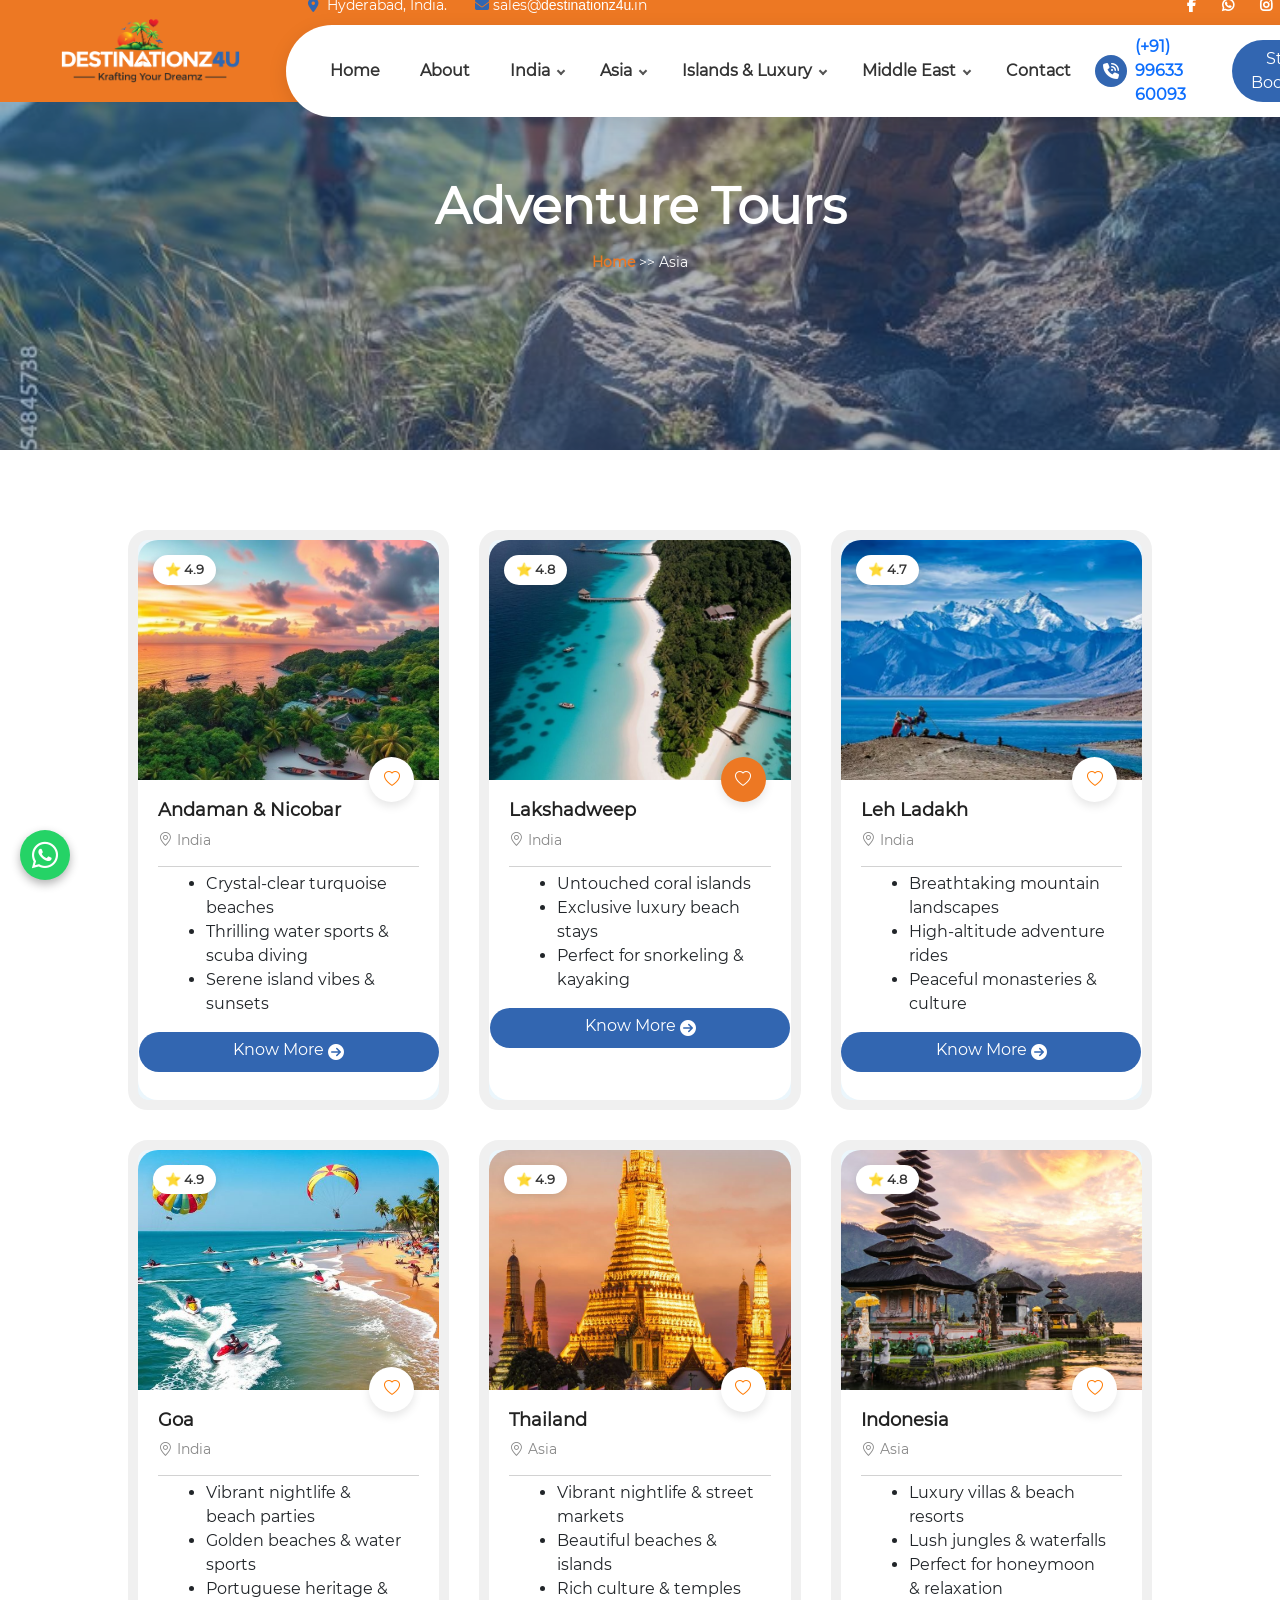
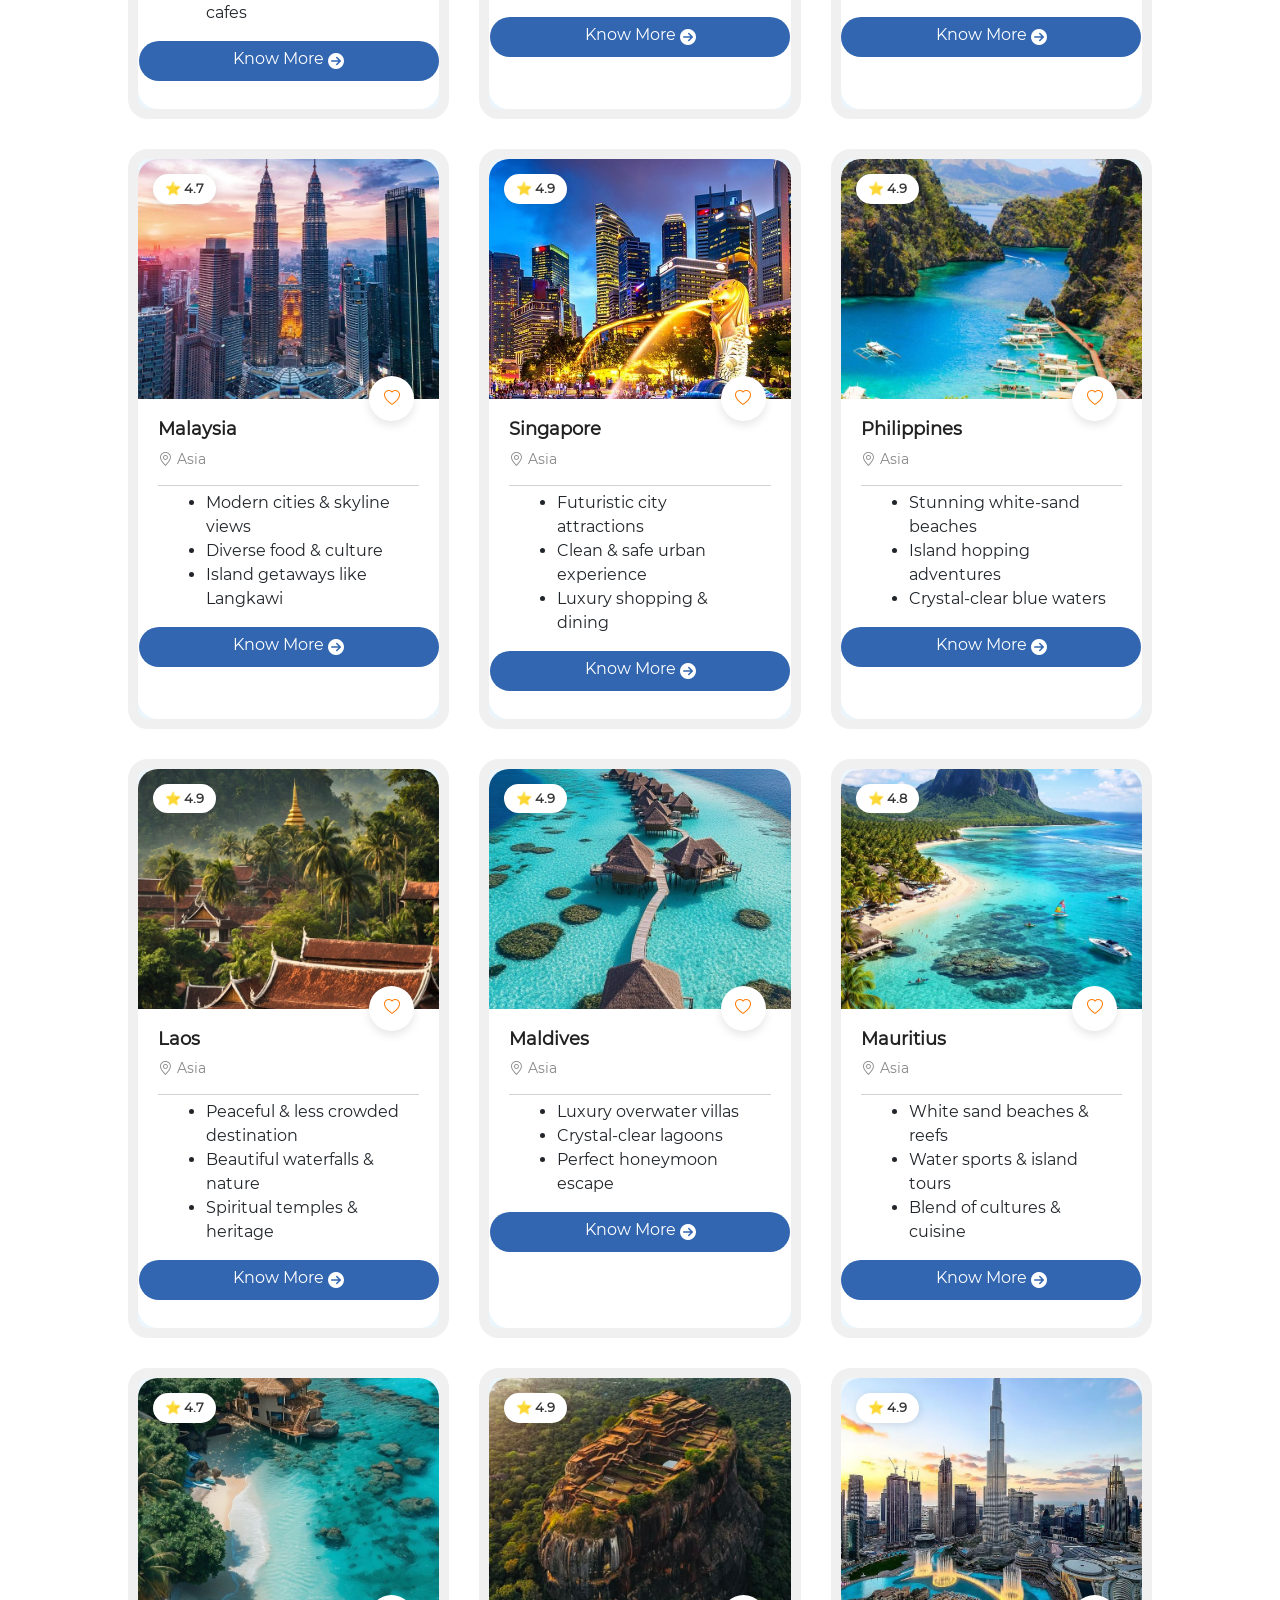
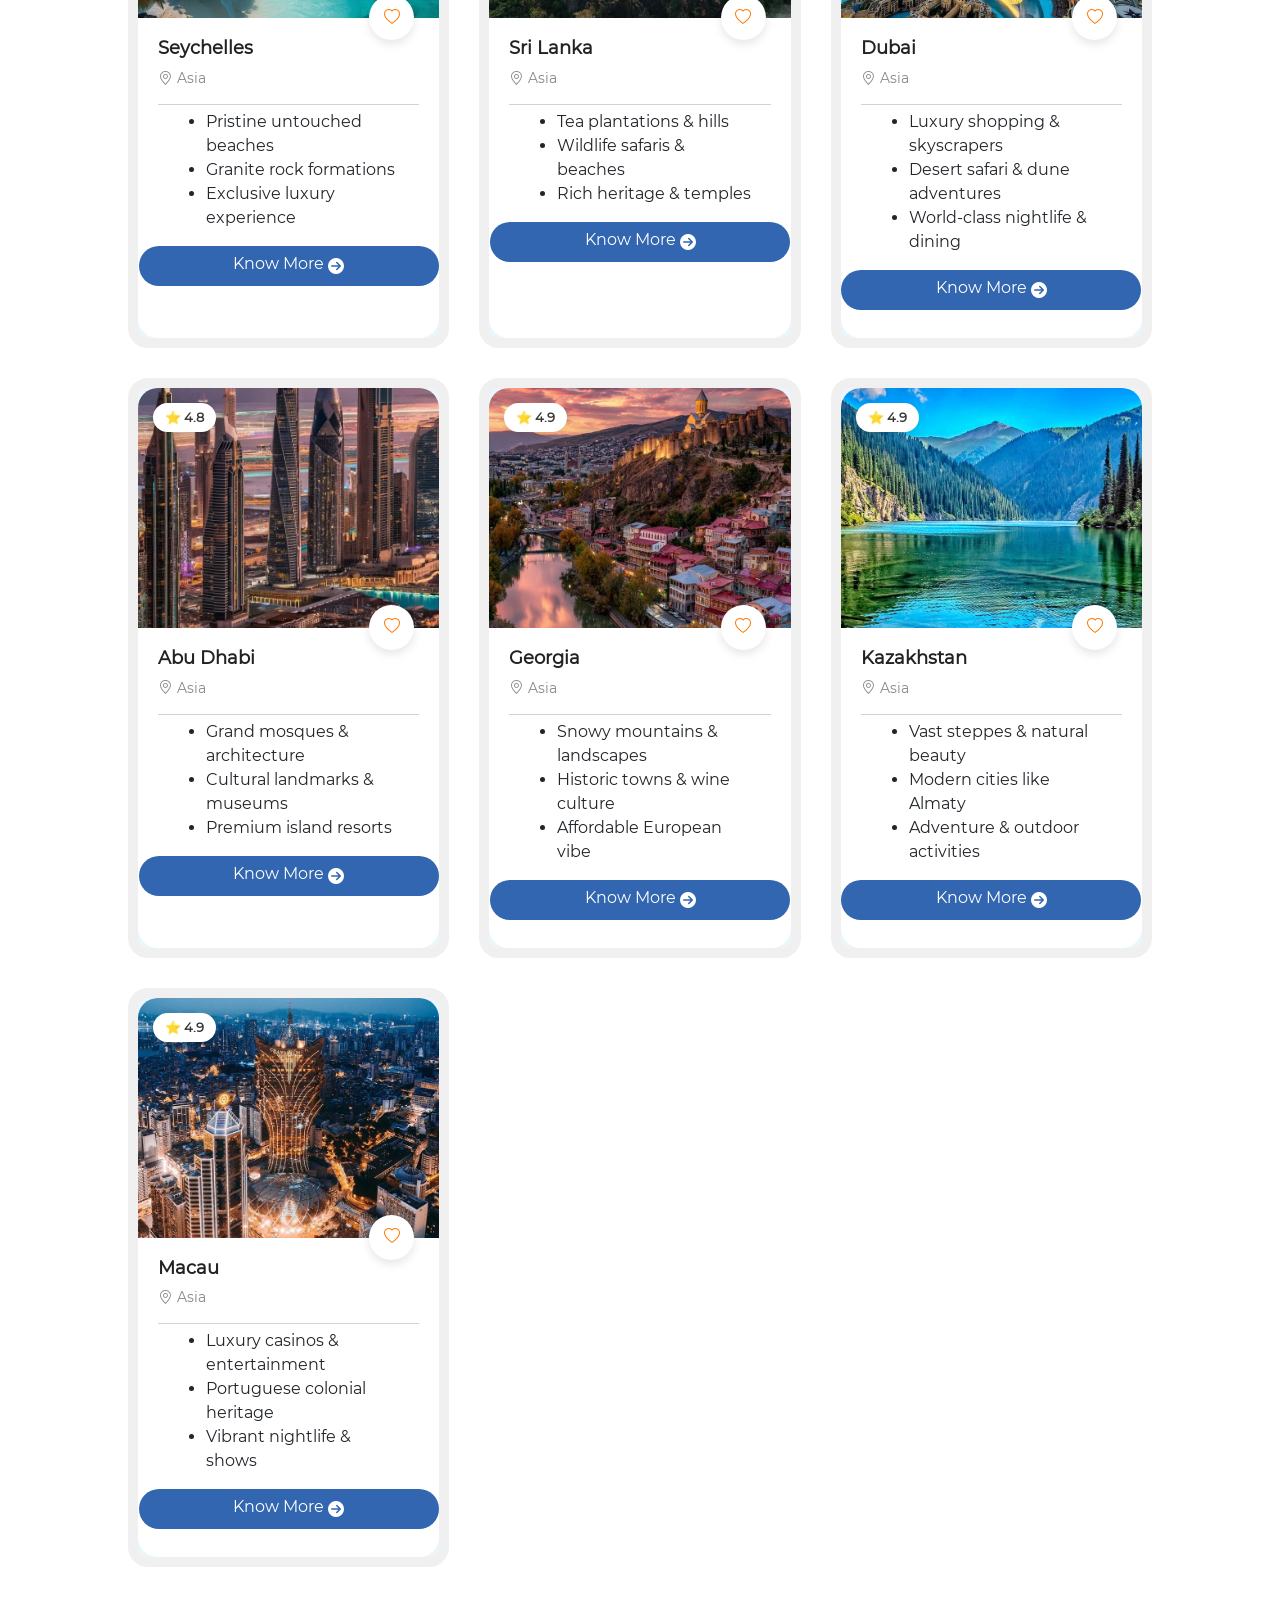
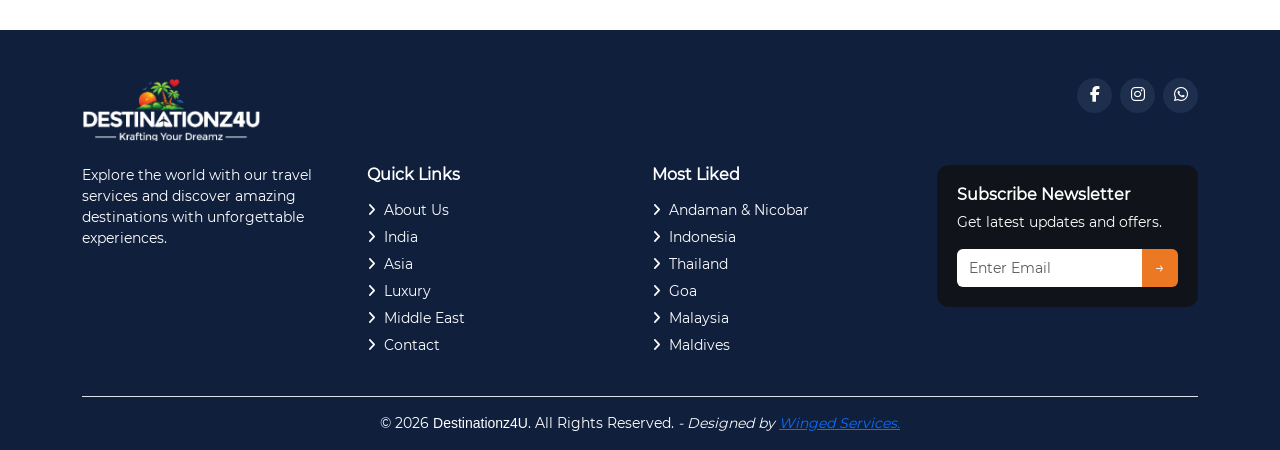
<file: adventure-tours/index.html>
<!DOCTYPE html><html lang="en" data-beasties-container><head>
  <meta charset="utf-8">
  <title>Destinationz4U</title>
  <base href="/">
  <meta name="viewport" content="width=device-width, initial-scale=1">
  <link rel="icon" type="image/x-icon" href="assets/Logo-small.png">
  <link rel="stylesheet" href="https://cdnjs.cloudflare.com/ajax/libs/font-awesome/6.5.0/css/all.min.css">
  <link href="https://cdn.jsdelivr.net/npm/bootstrap-icons@1.11.3/font/bootstrap-icons.css" rel="stylesheet">

<style>:root{--bs-blue:#0d6efd;--bs-indigo:#6610f2;--bs-purple:#6f42c1;--bs-pink:#d63384;--bs-red:#dc3545;--bs-orange:#fd7e14;--bs-yellow:#ffc107;--bs-green:#198754;--bs-teal:#20c997;--bs-cyan:#0dcaf0;--bs-black:#000;--bs-white:#fff;--bs-gray:#6c757d;--bs-gray-dark:#343a40;--bs-gray-100:#f8f9fa;--bs-gray-200:#e9ecef;--bs-gray-300:#dee2e6;--bs-gray-400:#ced4da;--bs-gray-500:#adb5bd;--bs-gray-600:#6c757d;--bs-gray-700:#495057;--bs-gray-800:#343a40;--bs-gray-900:#212529;--bs-primary:#0d6efd;--bs-secondary:#6c757d;--bs-success:#198754;--bs-info:#0dcaf0;--bs-warning:#ffc107;--bs-danger:#dc3545;--bs-light:#f8f9fa;--bs-dark:#212529;--bs-primary-rgb:13,110,253;--bs-secondary-rgb:108,117,125;--bs-success-rgb:25,135,84;--bs-info-rgb:13,202,240;--bs-warning-rgb:255,193,7;--bs-danger-rgb:220,53,69;--bs-light-rgb:248,249,250;--bs-dark-rgb:33,37,41;--bs-primary-text-emphasis:#052c65;--bs-secondary-text-emphasis:#2b2f32;--bs-success-text-emphasis:#0a3622;--bs-info-text-emphasis:#055160;--bs-warning-text-emphasis:#664d03;--bs-danger-text-emphasis:#58151c;--bs-light-text-emphasis:#495057;--bs-dark-text-emphasis:#495057;--bs-primary-bg-subtle:#cfe2ff;--bs-secondary-bg-subtle:#e2e3e5;--bs-success-bg-subtle:#d1e7dd;--bs-info-bg-subtle:#cff4fc;--bs-warning-bg-subtle:#fff3cd;--bs-danger-bg-subtle:#f8d7da;--bs-light-bg-subtle:#fcfcfd;--bs-dark-bg-subtle:#ced4da;--bs-primary-border-subtle:#9ec5fe;--bs-secondary-border-subtle:#c4c8cb;--bs-success-border-subtle:#a3cfbb;--bs-info-border-subtle:#9eeaf9;--bs-warning-border-subtle:#ffe69c;--bs-danger-border-subtle:#f1aeb5;--bs-light-border-subtle:#e9ecef;--bs-dark-border-subtle:#adb5bd;--bs-white-rgb:255,255,255;--bs-black-rgb:0,0,0;--bs-font-sans-serif:system-ui,-apple-system,"Segoe UI",Roboto,"Helvetica Neue","Noto Sans","Liberation Sans",Arial,sans-serif,"Apple Color Emoji","Segoe UI Emoji","Segoe UI Symbol","Noto Color Emoji";--bs-font-monospace:SFMono-Regular,Menlo,Monaco,Consolas,"Liberation Mono","Courier New",monospace;--bs-gradient:linear-gradient(180deg, rgba(255, 255, 255, .15), rgba(255, 255, 255, 0));--bs-body-font-family:var(--bs-font-sans-serif);--bs-body-font-size:1rem;--bs-body-font-weight:400;--bs-body-line-height:1.5;--bs-body-color:#212529;--bs-body-color-rgb:33,37,41;--bs-body-bg:#fff;--bs-body-bg-rgb:255,255,255;--bs-emphasis-color:#000;--bs-emphasis-color-rgb:0,0,0;--bs-secondary-color:rgba(33, 37, 41, .75);--bs-secondary-color-rgb:33,37,41;--bs-secondary-bg:#e9ecef;--bs-secondary-bg-rgb:233,236,239;--bs-tertiary-color:rgba(33, 37, 41, .5);--bs-tertiary-color-rgb:33,37,41;--bs-tertiary-bg:#f8f9fa;--bs-tertiary-bg-rgb:248,249,250;--bs-heading-color:inherit;--bs-link-color:#0d6efd;--bs-link-color-rgb:13,110,253;--bs-link-decoration:underline;--bs-link-hover-color:#0a58ca;--bs-link-hover-color-rgb:10,88,202;--bs-code-color:#d63384;--bs-highlight-color:#212529;--bs-highlight-bg:#fff3cd;--bs-border-width:1px;--bs-border-style:solid;--bs-border-color:#dee2e6;--bs-border-color-translucent:rgba(0, 0, 0, .175);--bs-border-radius:.375rem;--bs-border-radius-sm:.25rem;--bs-border-radius-lg:.5rem;--bs-border-radius-xl:1rem;--bs-border-radius-xxl:2rem;--bs-border-radius-2xl:var(--bs-border-radius-xxl);--bs-border-radius-pill:50rem;--bs-box-shadow:0 .5rem 1rem rgba(0, 0, 0, .15);--bs-box-shadow-sm:0 .125rem .25rem rgba(0, 0, 0, .075);--bs-box-shadow-lg:0 1rem 3rem rgba(0, 0, 0, .175);--bs-box-shadow-inset:inset 0 1px 2px rgba(0, 0, 0, .075);--bs-focus-ring-width:.25rem;--bs-focus-ring-opacity:.25;--bs-focus-ring-color:rgba(13, 110, 253, .25);--bs-form-valid-color:#198754;--bs-form-valid-border-color:#198754;--bs-form-invalid-color:#dc3545;--bs-form-invalid-border-color:#dc3545}*,:after,:before{box-sizing:border-box}@media (prefers-reduced-motion:no-preference){:root{scroll-behavior:smooth}}body{margin:0;font-family:var(--bs-body-font-family);font-size:var(--bs-body-font-size);font-weight:var(--bs-body-font-weight);line-height:var(--bs-body-line-height);color:var(--bs-body-color);text-align:var(--bs-body-text-align);background-color:var(--bs-body-bg);-webkit-text-size-adjust:100%;-webkit-tap-highlight-color:transparent}h1,h3,h6{margin-top:0;margin-bottom:.5rem;font-weight:500;line-height:1.2;color:var(--bs-heading-color)}h1{font-size:calc(1.375rem + 1.5vw)}@media (min-width:1200px){h1{font-size:2.5rem}}h3{font-size:calc(1.3rem + .6vw)}@media (min-width:1200px){h3{font-size:1.75rem}}h6{font-size:1rem}p{margin-top:0;margin-bottom:1rem}ul{padding-left:2rem}ul{margin-top:0;margin-bottom:1rem}ul ul{margin-bottom:0}.small{font-size:.875em}a{color:rgba(var(--bs-link-color-rgb),var(--bs-link-opacity,1));text-decoration:underline}a:hover{--bs-link-color-rgb:var(--bs-link-hover-color-rgb)}a:not([href]):not([class]),a:not([href]):not([class]):hover{color:inherit;text-decoration:none}img{vertical-align:middle}button{border-radius:0}button:focus:not(:focus-visible){outline:0}button,input{margin:0;font-family:inherit;font-size:inherit;line-height:inherit}button{text-transform:none}button{-webkit-appearance:button}button:not(:disabled){cursor:pointer}.list-unstyled{padding-left:0;list-style:none}.container,.container-fluid{--bs-gutter-x:1.5rem;--bs-gutter-y:0;width:100%;padding-right:calc(var(--bs-gutter-x) * .5);padding-left:calc(var(--bs-gutter-x) * .5);margin-right:auto;margin-left:auto}@media (min-width:576px){.container{max-width:540px}}@media (min-width:768px){.container{max-width:720px}}@media (min-width:992px){.container{max-width:960px}}@media (min-width:1200px){.container{max-width:1140px}}@media (min-width:1400px){.container{max-width:1320px}}:root{--bs-breakpoint-xs:0;--bs-breakpoint-sm:576px;--bs-breakpoint-md:768px;--bs-breakpoint-lg:992px;--bs-breakpoint-xl:1200px;--bs-breakpoint-xxl:1400px}.row{--bs-gutter-x:1.5rem;--bs-gutter-y:0;display:flex;flex-wrap:wrap;margin-top:calc(-1 * var(--bs-gutter-y));margin-right:calc(-.5 * var(--bs-gutter-x));margin-left:calc(-.5 * var(--bs-gutter-x))}.row>*{flex-shrink:0;width:100%;max-width:100%;padding-right:calc(var(--bs-gutter-x) * .5);padding-left:calc(var(--bs-gutter-x) * .5);margin-top:var(--bs-gutter-y)}.g-4{--bs-gutter-x:1.5rem}.g-4{--bs-gutter-y:1.5rem}@media (min-width:768px){.col-md-6{flex:0 0 auto;width:50%}}@media (min-width:992px){.col-lg-3{flex:0 0 auto;width:25%}}.form-control{display:block;width:100%;padding:.375rem .75rem;font-size:1rem;font-weight:400;line-height:1.5;color:var(--bs-body-color);-webkit-appearance:none;-moz-appearance:none;appearance:none;background-color:var(--bs-body-bg);background-clip:padding-box;border:var(--bs-border-width) solid var(--bs-border-color);border-radius:var(--bs-border-radius);transition:border-color .15s ease-in-out,box-shadow .15s ease-in-out}@media (prefers-reduced-motion:reduce){.form-control{transition:none}}.form-control:focus{color:var(--bs-body-color);background-color:var(--bs-body-bg);border-color:#86b7fe;outline:0;box-shadow:0 0 0 .25rem #0d6efd40}.form-control::-webkit-date-and-time-value{min-width:85px;height:1.5em;margin:0}.form-control::-webkit-datetime-edit{display:block;padding:0}.form-control::placeholder{color:var(--bs-secondary-color);opacity:1}.form-control:disabled{background-color:var(--bs-secondary-bg);opacity:1}.form-control::-webkit-file-upload-button{padding:.375rem .75rem;margin:-.375rem -.75rem;-webkit-margin-end:.75rem;margin-inline-end:.75rem;color:var(--bs-body-color);background-color:var(--bs-tertiary-bg);pointer-events:none;border-color:inherit;border-style:solid;border-width:0;border-inline-end-width:var(--bs-border-width);border-radius:0;-webkit-transition:color .15s ease-in-out,background-color .15s ease-in-out,border-color .15s ease-in-out,box-shadow .15s ease-in-out;transition:color .15s ease-in-out,background-color .15s ease-in-out,border-color .15s ease-in-out,box-shadow .15s ease-in-out}.form-control::file-selector-button{padding:.375rem .75rem;margin:-.375rem -.75rem;-webkit-margin-end:.75rem;margin-inline-end:.75rem;color:var(--bs-body-color);background-color:var(--bs-tertiary-bg);pointer-events:none;border-color:inherit;border-style:solid;border-width:0;border-inline-end-width:var(--bs-border-width);border-radius:0;transition:color .15s ease-in-out,background-color .15s ease-in-out,border-color .15s ease-in-out,box-shadow .15s ease-in-out}@media (prefers-reduced-motion:reduce){.form-control::-webkit-file-upload-button{-webkit-transition:none;transition:none}.form-control::file-selector-button{transition:none}}.form-control:hover:not(:disabled):not([readonly])::-webkit-file-upload-button{background-color:var(--bs-secondary-bg)}.form-control:hover:not(:disabled):not([readonly])::file-selector-button{background-color:var(--bs-secondary-bg)}.input-group{position:relative;display:flex;flex-wrap:wrap;align-items:stretch;width:100%}.input-group>.form-control{position:relative;flex:1 1 auto;width:1%;min-width:0}.input-group>.form-control:focus{z-index:5}.input-group .btn{position:relative;z-index:2}.input-group .btn:focus{z-index:5}.input-group:not(.has-validation)>.dropdown-toggle:nth-last-child(n+3),.input-group:not(.has-validation)>.form-floating:not(:last-child)>.form-control,.input-group:not(.has-validation)>:not(:last-child):not(.dropdown-toggle):not(.dropdown-menu):not(.form-floating){border-top-right-radius:0;border-bottom-right-radius:0}.input-group>:not(:first-child):not(.dropdown-menu):not(.valid-tooltip):not(.valid-feedback):not(.invalid-tooltip):not(.invalid-feedback){margin-left:calc(-1 * var(--bs-border-width));border-top-left-radius:0;border-bottom-left-radius:0}.btn{--bs-btn-padding-x:.75rem;--bs-btn-padding-y:.375rem;--bs-btn-font-family: ;--bs-btn-font-size:1rem;--bs-btn-font-weight:400;--bs-btn-line-height:1.5;--bs-btn-color:var(--bs-body-color);--bs-btn-bg:transparent;--bs-btn-border-width:var(--bs-border-width);--bs-btn-border-color:transparent;--bs-btn-border-radius:var(--bs-border-radius);--bs-btn-hover-border-color:transparent;--bs-btn-box-shadow:inset 0 1px 0 rgba(255, 255, 255, .15),0 1px 1px rgba(0, 0, 0, .075);--bs-btn-disabled-opacity:.65;--bs-btn-focus-box-shadow:0 0 0 .25rem rgba(var(--bs-btn-focus-shadow-rgb), .5);display:inline-block;padding:var(--bs-btn-padding-y) var(--bs-btn-padding-x);font-family:var(--bs-btn-font-family);font-size:var(--bs-btn-font-size);font-weight:var(--bs-btn-font-weight);line-height:var(--bs-btn-line-height);color:var(--bs-btn-color);text-align:center;text-decoration:none;vertical-align:middle;cursor:pointer;-webkit-user-select:none;-moz-user-select:none;user-select:none;border:var(--bs-btn-border-width) solid var(--bs-btn-border-color);border-radius:var(--bs-btn-border-radius);background-color:var(--bs-btn-bg);transition:color .15s ease-in-out,background-color .15s ease-in-out,border-color .15s ease-in-out,box-shadow .15s ease-in-out}@media (prefers-reduced-motion:reduce){.btn{transition:none}}.btn:hover{color:var(--bs-btn-hover-color);background-color:var(--bs-btn-hover-bg);border-color:var(--bs-btn-hover-border-color)}.btn:focus-visible{color:var(--bs-btn-hover-color);background-color:var(--bs-btn-hover-bg);border-color:var(--bs-btn-hover-border-color);outline:0;box-shadow:var(--bs-btn-focus-box-shadow)}.btn:first-child:active{color:var(--bs-btn-active-color);background-color:var(--bs-btn-active-bg);border-color:var(--bs-btn-active-border-color)}.btn:first-child:active:focus-visible{box-shadow:var(--bs-btn-focus-box-shadow)}.btn:disabled{color:var(--bs-btn-disabled-color);pointer-events:none;background-color:var(--bs-btn-disabled-bg);border-color:var(--bs-btn-disabled-border-color);opacity:var(--bs-btn-disabled-opacity)}.dropdown{position:relative}.dropdown-toggle{white-space:nowrap}.dropdown-toggle:after{display:inline-block;margin-left:.255em;vertical-align:.255em;content:"";border-top:.3em solid;border-right:.3em solid transparent;border-bottom:0;border-left:.3em solid transparent}.dropdown-toggle:empty:after{margin-left:0}.dropdown-menu{--bs-dropdown-zindex:1000;--bs-dropdown-min-width:10rem;--bs-dropdown-padding-x:0;--bs-dropdown-padding-y:.5rem;--bs-dropdown-spacer:.125rem;--bs-dropdown-font-size:1rem;--bs-dropdown-color:var(--bs-body-color);--bs-dropdown-bg:var(--bs-body-bg);--bs-dropdown-border-color:var(--bs-border-color-translucent);--bs-dropdown-border-radius:var(--bs-border-radius);--bs-dropdown-border-width:var(--bs-border-width);--bs-dropdown-inner-border-radius:calc(var(--bs-border-radius) - var(--bs-border-width));--bs-dropdown-divider-bg:var(--bs-border-color-translucent);--bs-dropdown-divider-margin-y:.5rem;--bs-dropdown-box-shadow:var(--bs-box-shadow);--bs-dropdown-link-color:var(--bs-body-color);--bs-dropdown-link-hover-color:var(--bs-body-color);--bs-dropdown-link-hover-bg:var(--bs-tertiary-bg);--bs-dropdown-link-active-color:#fff;--bs-dropdown-link-active-bg:#0d6efd;--bs-dropdown-link-disabled-color:var(--bs-tertiary-color);--bs-dropdown-item-padding-x:1rem;--bs-dropdown-item-padding-y:.25rem;--bs-dropdown-header-color:#6c757d;--bs-dropdown-header-padding-x:1rem;--bs-dropdown-header-padding-y:.5rem;position:absolute;z-index:var(--bs-dropdown-zindex);display:none;min-width:var(--bs-dropdown-min-width);padding:var(--bs-dropdown-padding-y) var(--bs-dropdown-padding-x);margin:0;font-size:var(--bs-dropdown-font-size);color:var(--bs-dropdown-color);text-align:left;list-style:none;background-color:var(--bs-dropdown-bg);background-clip:padding-box;border:var(--bs-dropdown-border-width) solid var(--bs-dropdown-border-color);border-radius:var(--bs-dropdown-border-radius)}.dropdown-item{display:block;width:100%;padding:var(--bs-dropdown-item-padding-y) var(--bs-dropdown-item-padding-x);clear:both;font-weight:400;color:var(--bs-dropdown-link-color);text-align:inherit;text-decoration:none;white-space:nowrap;background-color:transparent;border:0;border-radius:var(--bs-dropdown-item-border-radius,0)}.dropdown-item:focus,.dropdown-item:hover{color:var(--bs-dropdown-link-hover-color);background-color:var(--bs-dropdown-link-hover-bg)}.dropdown-item:active{color:var(--bs-dropdown-link-active-color);text-decoration:none;background-color:var(--bs-dropdown-link-active-bg)}.dropdown-item:disabled{color:var(--bs-dropdown-link-disabled-color);pointer-events:none;background-color:transparent}.nav-link{display:block;padding:var(--bs-nav-link-padding-y) var(--bs-nav-link-padding-x);font-size:var(--bs-nav-link-font-size);font-weight:var(--bs-nav-link-font-weight);color:var(--bs-nav-link-color);text-decoration:none;background:0 0;border:0;transition:color .15s ease-in-out,background-color .15s ease-in-out,border-color .15s ease-in-out}@media (prefers-reduced-motion:reduce){.nav-link{transition:none}}.nav-link:focus,.nav-link:hover{color:var(--bs-nav-link-hover-color)}.nav-link:focus-visible{outline:0;box-shadow:0 0 0 .25rem #0d6efd40}.nav-link:disabled{color:var(--bs-nav-link-disabled-color);pointer-events:none;cursor:default}.navbar{--bs-navbar-padding-x:0;--bs-navbar-padding-y:.5rem;--bs-navbar-color:rgba(var(--bs-emphasis-color-rgb), .65);--bs-navbar-hover-color:rgba(var(--bs-emphasis-color-rgb), .8);--bs-navbar-disabled-color:rgba(var(--bs-emphasis-color-rgb), .3);--bs-navbar-active-color:rgba(var(--bs-emphasis-color-rgb), 1);--bs-navbar-brand-padding-y:.3125rem;--bs-navbar-brand-margin-end:1rem;--bs-navbar-brand-font-size:1.25rem;--bs-navbar-brand-color:rgba(var(--bs-emphasis-color-rgb), 1);--bs-navbar-brand-hover-color:rgba(var(--bs-emphasis-color-rgb), 1);--bs-navbar-nav-link-padding-x:.5rem;--bs-navbar-toggler-padding-y:.25rem;--bs-navbar-toggler-padding-x:.75rem;--bs-navbar-toggler-font-size:1.25rem;--bs-navbar-toggler-icon-bg:url("data:image/svg+xml,%3csvg xmlns='http://www.w3.org/2000/svg' viewBox='0 0 30 30'%3e%3cpath stroke='rgba%2833, 37, 41, 0.75%29' stroke-linecap='round' stroke-miterlimit='10' stroke-width='2' d='M4 7h22M4 15h22M4 23h22'/%3e%3c/svg%3e");--bs-navbar-toggler-border-color:rgba(var(--bs-emphasis-color-rgb), .15);--bs-navbar-toggler-border-radius:var(--bs-border-radius);--bs-navbar-toggler-focus-width:.25rem;--bs-navbar-toggler-transition:box-shadow .15s ease-in-out;position:relative;display:flex;flex-wrap:wrap;align-items:center;justify-content:space-between;padding:var(--bs-navbar-padding-y) var(--bs-navbar-padding-x)}.navbar>.container-fluid{display:flex;flex-wrap:inherit;align-items:center;justify-content:space-between}.navbar-brand{padding-top:var(--bs-navbar-brand-padding-y);padding-bottom:var(--bs-navbar-brand-padding-y);margin-right:var(--bs-navbar-brand-margin-end);font-size:var(--bs-navbar-brand-font-size);color:var(--bs-navbar-brand-color);text-decoration:none;white-space:nowrap}.navbar-brand:focus,.navbar-brand:hover{color:var(--bs-navbar-brand-hover-color)}.navbar-nav{--bs-nav-link-padding-x:0;--bs-nav-link-padding-y:.5rem;--bs-nav-link-font-weight: ;--bs-nav-link-color:var(--bs-navbar-color);--bs-nav-link-hover-color:var(--bs-navbar-hover-color);--bs-nav-link-disabled-color:var(--bs-navbar-disabled-color);display:flex;flex-direction:column;padding-left:0;margin-bottom:0;list-style:none}.navbar-nav .dropdown-menu{position:static}@media (min-width:768px){.navbar-expand-md{flex-wrap:nowrap;justify-content:flex-start}.navbar-expand-md .navbar-nav{flex-direction:row}.navbar-expand-md .navbar-nav .dropdown-menu{position:absolute}.navbar-expand-md .navbar-nav .nav-link{padding-right:var(--bs-navbar-nav-link-padding-x);padding-left:var(--bs-navbar-nav-link-padding-x)}}.card{--bs-card-spacer-y:1rem;--bs-card-spacer-x:1rem;--bs-card-title-spacer-y:.5rem;--bs-card-title-color: ;--bs-card-subtitle-color: ;--bs-card-border-width:var(--bs-border-width);--bs-card-border-color:var(--bs-border-color-translucent);--bs-card-border-radius:var(--bs-border-radius);--bs-card-box-shadow: ;--bs-card-inner-border-radius:calc(var(--bs-border-radius) - (var(--bs-border-width)));--bs-card-cap-padding-y:.5rem;--bs-card-cap-padding-x:1rem;--bs-card-cap-bg:rgba(var(--bs-body-color-rgb), .03);--bs-card-cap-color: ;--bs-card-height: ;--bs-card-color: ;--bs-card-bg:var(--bs-body-bg);--bs-card-img-overlay-padding:1rem;--bs-card-group-margin:.75rem;position:relative;display:flex;flex-direction:column;min-width:0;height:var(--bs-card-height);color:var(--bs-body-color);word-wrap:break-word;background-color:var(--bs-card-bg);background-clip:border-box;border:var(--bs-card-border-width) solid var(--bs-card-border-color);border-radius:var(--bs-card-border-radius)}.card-body{flex:1 1 auto;padding:var(--bs-card-spacer-y) var(--bs-card-spacer-x);color:var(--bs-card-color)}.card-title{margin-bottom:var(--bs-card-title-spacer-y);color:var(--bs-card-title-color)}.card-footer{padding:var(--bs-card-cap-padding-y) var(--bs-card-cap-padding-x);color:var(--bs-card-cap-color);background-color:var(--bs-card-cap-bg);border-top:var(--bs-card-border-width) solid var(--bs-card-border-color)}.card-footer:last-child{border-radius:0 0 var(--bs-card-inner-border-radius) var(--bs-card-inner-border-radius)}:root{--bs-btn-close-filter: }:root{--bs-carousel-indicator-active-bg:#fff;--bs-carousel-caption-color:#fff;--bs-carousel-control-icon-filter: }.d-flex{display:flex!important}.d-none{display:none!important}.border-0{border:0!important}.border-top{border-top:var(--bs-border-width) var(--bs-border-style) var(--bs-border-color)!important}.w-100{width:100%!important}.flex-row{flex-direction:row!important}.flex-column{flex-direction:column!important}.flex-grow-1{flex-grow:1!important}.justify-content-center{justify-content:center!important}.justify-content-between{justify-content:space-between!important}.align-items-center{align-items:center!important}.mx-3{margin-right:1rem!important;margin-left:1rem!important}.mt-4{margin-top:1.5rem!important}.mb-2{margin-bottom:.5rem!important}.mb-3{margin-bottom:1rem!important}.mb-4{margin-bottom:1.5rem!important}.ms-auto{margin-left:auto!important}.px-1{padding-right:.25rem!important;padding-left:.25rem!important}.px-3{padding-right:1rem!important;padding-left:1rem!important}.px-4{padding-right:1.5rem!important;padding-left:1.5rem!important}.pt-3{padding-top:1rem!important}.pt-5{padding-top:3rem!important}.pb-3{padding-bottom:1rem!important}.gap-2{gap:.5rem!important}.gap-3{gap:1rem!important}.gap-4{gap:1.5rem!important}.fs-3{font-size:calc(1.3rem + .6vw)!important}.fw-semibold{font-weight:600!important}.text-start{text-align:left!important}.text-center{text-align:center!important}.text-white{--bs-text-opacity:1;color:rgba(var(--bs-white-rgb),var(--bs-text-opacity))!important}@media (min-width:768px){.flex-md-row{flex-direction:row!important}.align-items-md-start{align-items:flex-start!important}.px-md-4{padding-right:1.5rem!important;padding-left:1.5rem!important}.text-md-start{text-align:left!important}}@media (min-width:992px){.d-lg-flex{display:flex!important}.px-lg-5{padding-right:3rem!important;padding-left:3rem!important}}@media (min-width:1200px){.fs-3{font-size:1.75rem!important}}@font-face{font-family:Montserrat;src:url(/fonts/montserrat/Montserrat-Regular.ttf) format("woff2");font-weight:400;font-style:normal}body{font-family:Montserrat,sans-serif}.company-name{font-family:Roboto,Open Sans,sans-serif!important}.contact-info{text-decoration:none!important}.btn-orange{background-color:#ed7823;color:#fff}.btn-orange:hover{background-color:#ff6a00;color:#fff}
</style><link rel="stylesheet" href="styles-DOSHWTB3.css" media="print" onload="this.media='all'"><noscript><link rel="stylesheet" href="styles-DOSHWTB3.css"></noscript><style ng-app-id="ng">.scroll-top[_ngcontent-ng-c4037249318]{position:fixed;bottom:20px;right:20px;background:#ed7823;color:#fff;border:none;padding:.6rem 1rem;border-radius:.4rem;font-size:18px;z-index:999;cursor:pointer;box-shadow:0 5px 15px #00000058}.whatsapp-btn[_ngcontent-ng-c4037249318]{position:fixed;bottom:20px;left:20px;width:50px;height:50px;border:none;border-radius:50%;background:#25d366;color:#fff;font-size:30px;cursor:pointer;box-shadow:0 4px 10px #0000004d;transition:all .3s ease;z-index:1000;display:flex;align-items:center;justify-content:center}.whatsapp-btn[_ngcontent-ng-c4037249318]:hover{background:#1ebe5d;transform:scale(1.1)}.whatsapp-btn[_ngcontent-ng-c4037249318]:active{transform:scale(.95)}</style><style ng-app-id="ng">.top-bar[_ngcontent-ng-c3710385912]{background:#ed7823;height:40px}.fa-brands[_ngcontent-ng-c3710385912]{padding:0 .5rem}.contact-icons[_ngcontent-ng-c3710385912]   i[_ngcontent-ng-c3710385912]{color:#3266b1!important}.main-navbar[_ngcontent-ng-c3710385912]{background:#ed7823;height:102px;position:fixed;z-index:999!important;width:100%!important;top:0!important}.logo-img[_ngcontent-ng-c3710385912]{width:180px}#menu[_ngcontent-ng-c3710385912]{justify-content:end!important}.menu-box[_ngcontent-ng-c3710385912]{background:#fff;border-radius:50px;padding:10px 20px;margin-left:30px;box-shadow:0 5px 20px #0000001a}.nav-link[_ngcontent-ng-c3710385912]{color:#333!important;font-weight:900}.nav-link[_ngcontent-ng-c3710385912]:hover{color:#ed7823!important}.call-box[_ngcontent-ng-c3710385912]{color:#3266b1;font-weight:600;gap:8px;display:flex;align-items:center}.btn-orange[_ngcontent-ng-c3710385912]{background:#3266b1;color:#fff;border-radius:50px;padding:6px 18px}.btn-orange[_ngcontent-ng-c3710385912]:hover{background:#cf651c}.mobile-menu[_ngcontent-ng-c3710385912]{position:fixed;top:70px;width:100%;background:#3266b1;box-shadow:0 20px 50px #00000063;color:#fff;padding:20px;z-index:999}.social-icons[_ngcontent-ng-c3710385912]   a[_ngcontent-ng-c3710385912]{text-decoration:none;color:#fff}.social-icons[_ngcontent-ng-c3710385912]   i[_ngcontent-ng-c3710385912]{margin-left:10px;cursor:pointer;color:#fff;font-weight:900}.navbar-nav[_ngcontent-ng-c3710385912]   .nav-link.active[_ngcontent-ng-c3710385912]{color:#ed7823!important;font-weight:700}.close-btn[_ngcontent-ng-c3710385912]{color:#fff;text-align:end;width:100%}@media (min-width: 1200px){.menu-button[_ngcontent-ng-c3710385912], .mobile-menu[_ngcontent-ng-c3710385912]{display:none}}@media (max-width: 1200px){.main-navbar[_ngcontent-ng-c3710385912]{height:80px}#menu[_ngcontent-ng-c3710385912]{display:none!important}.mobile-menu[_ngcontent-ng-c3710385912]{margin-top:0rem;top:0}.logo-img[_ngcontent-ng-c3710385912]{width:140px}.nav-link[_ngcontent-ng-c3710385912]{color:#fff!important;margin:.6rem 0}.call-box[_ngcontent-ng-c3710385912]{color:#ed7823}.btn-orange[_ngcontent-ng-c3710385912]{background:#ed7823!important;color:#fff;border-radius:50px;padding:6px 18px}}.navbar[_ngcontent-ng-c3710385912]   .dropdown-toggle[_ngcontent-ng-c3710385912]:after{display:none}.navbar[_ngcontent-ng-c3710385912]   .dropdown-toggle[_ngcontent-ng-c3710385912]{position:relative;padding-right:18px}.navbar[_ngcontent-ng-c3710385912]   .dropdown-toggle[_ngcontent-ng-c3710385912]:before{content:"";position:absolute;right:4px;top:50%;width:6px;height:6px;border-right:2px solid #555;border-bottom:2px solid #555;transform:translateY(-50%) rotate(45deg);transition:.3s ease}.navbar[_ngcontent-ng-c3710385912]   .dropdown.show[_ngcontent-ng-c3710385912]   .dropdown-toggle[_ngcontent-ng-c3710385912]:before{transform:translateY(-50%) rotate(-135deg)}.navbar[_ngcontent-ng-c3710385912]   .dropdown-menu[_ngcontent-ng-c3710385912]{margin-top:18px;border:none;border-radius:14px;padding:10px;min-width:240px;background:#fff;box-shadow:0 20px 50px #00000014;animation:_ngcontent-ng-c3710385912_dropdownFade .25s ease}.navbar[_ngcontent-ng-c3710385912]   .dropdown-menu[_ngcontent-ng-c3710385912]{backdrop-filter:blur(10px)}.navbar[_ngcontent-ng-c3710385912]   .dropdown-menu[_ngcontent-ng-c3710385912]   .dropdown-item[_ngcontent-ng-c3710385912]{padding:12px 16px;border-radius:8px;font-size:14px;font-weight:500;color:#333;transition:all .25s ease;display:flex;align-items:center;justify-content:space-between}.navbar[_ngcontent-ng-c3710385912]   .dropdown-menu[_ngcontent-ng-c3710385912]   .dropdown-item[_ngcontent-ng-c3710385912]:after{content:"\203a";font-size:16px;opacity:0;transform:translate(-5px);transition:.2s}.navbar[_ngcontent-ng-c3710385912]   .dropdown-menu[_ngcontent-ng-c3710385912]   .dropdown-item[_ngcontent-ng-c3710385912]:hover{background:#f8f9fb;color:#ed7823;transform:translate(4px)}.navbar[_ngcontent-ng-c3710385912]   .dropdown-menu[_ngcontent-ng-c3710385912]   .dropdown-item[_ngcontent-ng-c3710385912]:hover:after{opacity:1;transform:translate(0)}@keyframes _ngcontent-ng-c3710385912_dropdownFade{0%{opacity:0;transform:translateY(15px) scale(.98)}to{opacity:1;transform:translateY(0) scale(1)}}@media (max-width:1200px){.mobile-menu[_ngcontent-ng-c3710385912]   .dropdown-menu[_ngcontent-ng-c3710385912]{position:static!important;float:none;width:100%;background:transparent;border:none;box-shadow:none;margin:0!important;padding:0}.mobile-menu[_ngcontent-ng-c3710385912]   .dropdown-menu.show[_ngcontent-ng-c3710385912]{display:block}.mobile-menu[_ngcontent-ng-c3710385912]   .nav-link[_ngcontent-ng-c3710385912]{display:flex;justify-content:space-between;align-items:center;padding:12px 10px;font-weight:500}.mobile-menu[_ngcontent-ng-c3710385912]   .dropdown-item[_ngcontent-ng-c3710385912]{color:#fff;padding:10px 18px;font-size:14px;border-radius:6px;transition:.2s}.mobile-menu[_ngcontent-ng-c3710385912]   .dropdown-item[_ngcontent-ng-c3710385912]:hover{background:#ffffff1f;transform:translate(4px)}.mobile-menu[_ngcontent-ng-c3710385912]   .dropdown-toggle[_ngcontent-ng-c3710385912]:after{transition:.25s}.mobile-menu[_ngcontent-ng-c3710385912]   .dropdown[_ngcontent-ng-c3710385912]:focus-within   .dropdown-toggle[_ngcontent-ng-c3710385912]:after{transform:rotate(180deg)}}.mobile-menu[_ngcontent-ng-c3710385912]   .dropdown-menu[_ngcontent-ng-c3710385912]   .dropdown-item.active[_ngcontent-ng-c3710385912], .mobile-menu[_ngcontent-ng-c3710385912]   .dropdown-menu[_ngcontent-ng-c3710385912]   .dropdown-item[_ngcontent-ng-c3710385912]:active{background:#f8f9fb!important;color:#ed7823!important}.navbar[_ngcontent-ng-c3710385912]   .dropdown-menu[_ngcontent-ng-c3710385912]   .dropdown-item.active[_ngcontent-ng-c3710385912], .navbar[_ngcontent-ng-c3710385912]   .dropdown-menu[_ngcontent-ng-c3710385912]   .dropdown-item[_ngcontent-ng-c3710385912]:active{background:#f8f9fb!important;color:#ed7823!important;font-weight:900}.nav-item.active[_ngcontent-ng-c3710385912] > .nav-link[_ngcontent-ng-c3710385912]{color:#ed7823!important;border-radius:6px}</style><style ng-app-id="ng">.footer-section[_ngcontent-ng-c4091911881]{background:#0f1f3c}.footer-logo[_ngcontent-ng-c4091911881]{width:180px}.social-icon[_ngcontent-ng-c4091911881]{width:35px;height:35px;background:#1e2e4d;border-radius:50%;display:flex;align-items:center;justify-content:center;color:#fff;cursor:pointer;transition:.3s}.social-icon[_ngcontent-ng-c4091911881]   a[_ngcontent-ng-c4091911881]{text-decoration:none;color:#fff}.social-icon[_ngcontent-ng-c4091911881]:hover{background:#ed7823}.footer-links[_ngcontent-ng-c4091911881]   li[_ngcontent-ng-c4091911881]{font-size:14px;margin-bottom:6px;cursor:pointer;transition:.3s;color:#fff}.footer-links[_ngcontent-ng-c4091911881]   li[_ngcontent-ng-c4091911881]:hover{color:#ed7823}.newsletter-box[_ngcontent-ng-c4091911881]{background:#10141a;padding:20px;border-radius:12px}.newsletter-box[_ngcontent-ng-c4091911881]   .form-control[_ngcontent-ng-c4091911881]{border:none;font-size:14px}.newsletter-box[_ngcontent-ng-c4091911881]   .form-control[_ngcontent-ng-c4091911881]:focus{box-shadow:none}.btn-orange[_ngcontent-ng-c4091911881]{background:#ed7823;color:#fff}.btn-orange[_ngcontent-ng-c4091911881]:hover{background:#ff6a00;color:#fff}</style><style ng-app-id="ng">.hero[_ngcontent-ng-c1483851511]{height:450px;background-image:url(/assets/destinations/Activities/Trekking.jpeg);background-size:cover;background-position:center;position:relative;display:flex;align-items:center;justify-content:center;text-align:center}.hero[_ngcontent-ng-c1483851511]:before{content:"";position:absolute;top:0;left:0;width:100%;height:100%;background:#3267b156}.hero-content[_ngcontent-ng-c1483851511]{position:relative;color:#fff;max-width:700px;padding:20px;text-align:center}.hero-content[_ngcontent-ng-c1483851511]   h1[_ngcontent-ng-c1483851511]{font-size:50px;font-weight:700;margin-bottom:15px}.hero-content[_ngcontent-ng-c1483851511]   p[_ngcontent-ng-c1483851511]{font-size:16px;line-height:1.6;margin-bottom:10px}.breadcrumb-text[_ngcontent-ng-c1483851511]{font-size:14px;font-weight:500}@media (max-width:992px){.hero-content[_ngcontent-ng-c1483851511]   h1[_ngcontent-ng-c1483851511]{font-size:40px}}@media (max-width:768px){.about-hero[_ngcontent-ng-c1483851511]{height:300px}.hero-content[_ngcontent-ng-c1483851511]   h1[_ngcontent-ng-c1483851511]{font-size:32px}.hero-content[_ngcontent-ng-c1483851511]   p[_ngcontent-ng-c1483851511]{font-size:14px}}@media (max-width:480px){.hero-content[_ngcontent-ng-c1483851511]   h1[_ngcontent-ng-c1483851511]{font-size:26px}.hero-content[_ngcontent-ng-c1483851511]   p[_ngcontent-ng-c1483851511]{font-size:13px}}.destination-section[_ngcontent-ng-c1483851511]{padding:80px 10% 1%;background-color:#fff}.top-bar[_ngcontent-ng-c1483851511]{display:flex;justify-content:space-between;align-items:center;padding:10px 15px;background:#f7eddb;border-radius:12px;margin-bottom:30px;box-shadow:0 2px 10px #00000008}.left-icons[_ngcontent-ng-c1483851511]{display:flex;gap:12px}.icon-btn[_ngcontent-ng-c1483851511]{width:42px;height:42px;border:1px solid #f0f0f0;background:#fff;border-radius:8px;display:flex;align-items:center;justify-content:center;cursor:pointer;color:#666;transition:all .3s ease;font-size:1.2rem}.icon-btn.active[_ngcontent-ng-c1483851511]{background:#ff7a00;color:#fff;border-color:#ff7a00}.icon-btn[_ngcontent-ng-c1483851511]:hover:not(.active){background:#fff4eb;border-color:#ff7a00;color:#ff7a00}.right-filter[_ngcontent-ng-c1483851511]   select[_ngcontent-ng-c1483851511]{min-width:180px;padding:10px 40px 10px 15px;border-radius:8px;border:1px solid #f0f0f0;background:#fff;color:#555;font-size:14px;font-weight:500;cursor:pointer;outline:none;appearance:none;background-image:url("data:image/svg+xml;charset=UTF-8,%3Csvg xmlns='http://www.w3.org/2000/svg' viewBox='0 0 24 24' fill='none' stroke='currentColor' stroke-width='2' stroke-linecap='round' stroke-linejoin='round'%3E%3Cpolyline points='6 9 12 15 18 9'%3E%3C/polyline%3E%3C/svg%3E");background-repeat:no-repeat;background-position:right 12px center;background-size:14px}.right-filter[_ngcontent-ng-c1483851511]   select[_ngcontent-ng-c1483851511]:focus{border-color:#ff7a00}.card-grid[_ngcontent-ng-c1483851511]{display:grid;grid-template-columns:repeat(3,1fr);gap:30px;margin-bottom:50px}.card[_ngcontent-ng-c1483851511]{background:#ebf6fc!important;border-radius:20px;border:10px solid #f0f0f0;overflow:visible;transition:.3s}.card-img-container[_ngcontent-ng-c1483851511]{position:relative;width:100%;height:240px;overflow:visible}.card-img-container[_ngcontent-ng-c1483851511]   img[_ngcontent-ng-c1483851511]{width:100%;height:100%;object-fit:cover;border-radius:20px 20px 0 0}.rating-badge[_ngcontent-ng-c1483851511]{position:absolute;top:15px;left:15px;background-color:#fff;color:#333;padding:5px 12px;border-radius:20px;font-size:13px;font-weight:700;display:flex;align-items:center;gap:4px;box-shadow:0 2px 8px #0000001a;z-index:2}.card-body[_ngcontent-ng-c1483851511]{padding:20px;background-color:#fff;border-radius:0 0 20px 20px}.card-title[_ngcontent-ng-c1483851511]{font-size:18px;font-weight:700;margin-bottom:8px;color:#222}.location-text[_ngcontent-ng-c1483851511]{font-size:14px;color:#888;margin-bottom:15px;display:flex;align-items:center;gap:5px}.card-footer[_ngcontent-ng-c1483851511]{display:flex;flex-direction:column;justify-content:space-between;align-items:center;background-color:#fff;padding-top:5px}.duration[_ngcontent-ng-c1483851511]{font-size:14px;color:#666;display:flex;align-items:center;gap:5px}.price-container[_ngcontent-ng-c1483851511]{text-align:right;align-items:center;gap:8px}.more-btn[_ngcontent-ng-c1483851511]{background-color:#3266b1;border:0;border-radius:20rem;color:#fff;padding:.5rem 1rem;width:300px!important;display:flex;justify-content:center;align-items:center;transition:all .3s ease}.more-btn[_ngcontent-ng-c1483851511]:hover{background-color:#ed7823}.more-btn[_ngcontent-ng-c1483851511]:hover   i[_ngcontent-ng-c1483851511]{margin-left:.5rem;font-size:x-large;transition:all .3s ease}.more-btn[_ngcontent-ng-c1483851511]   p[_ngcontent-ng-c1483851511]{margin:0!important;transform:translateY(-.1rem);padding:0!important}.price-label[_ngcontent-ng-c1483851511]{font-size:14px;color:#000;font-weight:700}.price-value[_ngcontent-ng-c1483851511]{color:#ed7823;font-size:20px;font-weight:700}.fav-btn[_ngcontent-ng-c1483851511]{position:absolute;bottom:-22px;right:25px;width:45px;height:45px;background-color:#fff;border-radius:50%;border:none;box-shadow:0 4px 10px #0000001a;color:#ff7a00;display:flex;align-items:center;justify-content:center;z-index:5;cursor:pointer;transition:.3s}.card[_ngcontent-ng-c1483851511]:nth-child(2)   .fav-btn[_ngcontent-ng-c1483851511]{background-color:#ed7823;color:#fff}.pagination-wrapper[_ngcontent-ng-c1483851511]{display:flex;justify-content:center;align-items:center;gap:12px}.pag-num[_ngcontent-ng-c1483851511]{width:35px;height:35px;border-radius:50%;border:1px solid #eee;background:#f4dbdb;cursor:pointer;display:flex;align-items:center;justify-content:center}.pag-arrow[_ngcontent-ng-c1483851511]{width:35px;height:35px;border-radius:50%;border:1px solid #eee;background:#fbfbfb;cursor:pointer;display:flex;align-items:center;justify-content:center}.pag-num.active[_ngcontent-ng-c1483851511]{background:#ed7823;color:#fff;border-color:#ed7823}@media (max-width: 1024px){.card-grid[_ngcontent-ng-c1483851511]{grid-template-columns:repeat(2,1fr)}}@media (max-width: 768px){.card-grid[_ngcontent-ng-c1483851511]{grid-template-columns:1fr}}[_nghost-ng-c1483851511]{--dark-blue: #1e2a3b;--sky-blue: #e3f2fd;--light-green: #dcfce7;--dark-green: #059669;--purple-gradient: linear-gradient(135deg, #7b1fa2, #c2185b);--dark-blue: #004a61;--sky-blue: #cceeff}.destination-offer[_ngcontent-ng-c1483851511]{padding:80px 5%;background-color:#f8f9fa;min-height:100vh;display:flex;align-items:center}.container[_ngcontent-ng-c1483851511]{display:grid;grid-template-columns:1fr 1fr;gap:50px;max-width:1200px;margin:0 auto;align-items:center}.main-heading[_ngcontent-ng-c1483851511]{color:var(--dark-blue);font-size:4rem;font-weight:800;line-height:1;margin-bottom:15px}.sub-paragraph[_ngcontent-ng-c1483851511]{color:#000;font-size:1.1rem;margin-bottom:40px}.offers-container[_ngcontent-ng-c1483851511]{display:flex;flex-direction:column;gap:10px;margin-top:30px;max-width:400px}.offer-bar[_ngcontent-ng-c1483851511]{display:flex;align-items:center;border-radius:4px;overflow:hidden;height:60px}.bank-offer[_ngcontent-ng-c1483851511]{background-color:#d1ecf1}.bank-section[_ngcontent-ng-c1483851511]{display:flex;align-items:center;width:100%}.bank-logo-placeholder[_ngcontent-ng-c1483851511]{background-color:#0b4d6e;width:70px;height:60px;display:flex;align-items:center;justify-content:center}.bank-logo-placeholder[_ngcontent-ng-c1483851511]   img[_ngcontent-ng-c1483851511]{width:40px;filter:brightness(0) invert(1)}.bank-text[_ngcontent-ng-c1483851511]{padding-left:15px}.bank-text[_ngcontent-ng-c1483851511]   .bold-text[_ngcontent-ng-c1483851511]{display:block;font-weight:700;color:#0b4d6e;font-size:16px}.bank-text[_ngcontent-ng-c1483851511]   .small-text[_ngcontent-ng-c1483851511]{font-size:12px;color:#555;margin:0}.new-user-bar[_ngcontent-ng-c1483851511]{background-color:#d4edda;justify-content:space-between;padding-left:15px}.green-bold-text[_ngcontent-ng-c1483851511]{font-weight:600;color:#155724;font-size:14px}.register-btn[_ngcontent-ng-c1483851511]{background-color:#28a745;color:#fff;border:none;height:100%;padding:0 20px;font-weight:600;font-size:12px;cursor:pointer;text-transform:uppercase}.image-stack[_ngcontent-ng-c1483851511]{position:relative;height:500px}.image-wrapper[_ngcontent-ng-c1483851511]{position:relative;width:100%;height:100%}.img-one[_ngcontent-ng-c1483851511]{width:60%;height:350px;object-fit:cover;border-radius:4px}.img-two[_ngcontent-ng-c1483851511]{position:absolute;top:50px;right:0;width:60%;height:450px;object-fit:cover;border:10px solid white;box-shadow:0 20px 40px #0000001a}.discount-card[_ngcontent-ng-c1483851511]{position:absolute;bottom:40px;left:-20px;background:var(--purple-gradient);color:#fff;padding:30px;min-width:290px;z-index:10}.off-text[_ngcontent-ng-c1483851511]{font-size:3rem;font-weight:900;margin:5px 0}.round-play-btn[_ngcontent-ng-c1483851511]{position:absolute;right:-25px;bottom:30px;width:50px;height:50px;border-radius:50%;background:#fff;color:#7b1fa2;border:none;box-shadow:0 10px 20px #0000001a;cursor:pointer;display:flex;align-items:center;justify-content:center;font-size:1.2rem}@media (max-width: 992px){.container[_ngcontent-ng-c1483851511]{grid-template-columns:1fr;text-align:center}.image-stack[_ngcontent-ng-c1483851511]{margin-top:50px}.main-heading[_ngcontent-ng-c1483851511]{font-size:3rem}.bank-section[_ngcontent-ng-c1483851511]{justify-content:center}}</style></head>

<body><!--nghm--><script type="text/javascript" id="ng-event-dispatch-contract">(()=>{function p(t,n,r,o,e,i,f,m){return{eventType:t,event:n,targetElement:r,eic:o,timeStamp:e,eia:i,eirp:f,eiack:m}}function u(t){let n=[],r=e=>{n.push(e)};return{c:t,q:n,et:[],etc:[],d:r,h:e=>{r(p(e.type,e,e.target,t,Date.now()))}}}function s(t,n,r){for(let o=0;o<n.length;o++){let e=n[o];(r?t.etc:t.et).push(e),t.c.addEventListener(e,t.h,r)}}function c(t,n,r,o,e=window){let i=u(t);e._ejsas||(e._ejsas={}),e._ejsas[n]=i,s(i,r),s(i,o,!0)}window.__jsaction_bootstrap=c;})();
</script><script>window.__jsaction_bootstrap(document.body,"ng",["click","input","compositionstart","compositionend"],["blur"]);</script>
  <app-root ng-version="19.2.20" _nghost-ng-c4037249318 ngh="3" ng-server-context="ssg"><!----><app-header _ngcontent-ng-c4037249318 _nghost-ng-c3710385912 ngh="0"><nav _ngcontent-ng-c3710385912 class="navbar navbar-expand-md main-navbar px-3 px-md-4 px-lg-5"><div _ngcontent-ng-c3710385912 class="container-fluid align-items-center"><a _ngcontent-ng-c3710385912 href class="navbar-brand"><img _ngcontent-ng-c3710385912 src="assets/Logo Final_1.2.png" class="logo-img"></a><button _ngcontent-ng-c3710385912 class="btn fs-3 text-white border-0 menu-button" jsaction="click:;"> ☰ </button><div _ngcontent-ng-c3710385912 id="menu" class="align-items-center flex-grow-1"><div _ngcontent-ng-c3710385912 class="top-bar d-flex justify-content-between align-items-center px-4 px-lg-5"><div _ngcontent-ng-c3710385912 class="d-flex gap-4 text-white small contact-icons"><span _ngcontent-ng-c3710385912><i _ngcontent-ng-c3710385912 class="fa-solid fa-location-dot px-1"></i> Hyderabad, India.</span><span _ngcontent-ng-c3710385912><i _ngcontent-ng-c3710385912 class="fa-solid fa-envelope px-1"></i><a _ngcontent-ng-c3710385912 href="mailto:sales@destinationz4u.in" class="contact-info text-white">sales@<span _ngcontent-ng-c3710385912 class="company-name">destinationz4u</span>.in</a></span></div><div _ngcontent-ng-c3710385912 class="d-flex gap-3 text-white small align-items-center"><div _ngcontent-ng-c3710385912 class="social-icons"><a _ngcontent-ng-c3710385912 href="https://www.facebook.com/share/1EKR4LfAE9/" target="_blank" rel="noopener noreferrer"><i _ngcontent-ng-c3710385912 class="fa-brands fa-facebook-f"></i></a><a _ngcontent-ng-c3710385912 href="https://wa.me/919963360093" target="_blank" rel="noopener noreferrer"><i _ngcontent-ng-c3710385912 class="fa-brands fa-whatsapp"></i></a><a _ngcontent-ng-c3710385912 href="https://www.instagram.com/destinationz4u__?igsh=ODhmZDg2dDVhaGFj" target="_blank" rel="noopener noreferrer"><i _ngcontent-ng-c3710385912 class="fa-brands fa-instagram"></i></a></div></div></div><div _ngcontent-ng-c3710385912 class="menu-box d-flex align-items-center w-100"><ul _ngcontent-ng-c3710385912 class="navbar-nav flex-row gap-4 mx-3"><li _ngcontent-ng-c3710385912 class="nav-item"><a _ngcontent-ng-c3710385912 routerlink="/home" routerlinkactive="active" class="nav-link" href="/home" jsaction="click:;">Home</a></li><li _ngcontent-ng-c3710385912 class="nav-item"><a _ngcontent-ng-c3710385912 routerlink="/about" routerlinkactive="active" class="nav-link" href="/about" jsaction="click:;">About</a></li><li _ngcontent-ng-c3710385912 routerlinkactive="active" class="nav-item dropdown"><a _ngcontent-ng-c3710385912 href="#" data-bs-toggle="dropdown" class="nav-link dropdown-toggle"> India </a><ul _ngcontent-ng-c3710385912 class="dropdown-menu"><li _ngcontent-ng-c3710385912><a _ngcontent-ng-c3710385912 routerlink="destination/andaman" routerlinkactive="active" class="dropdown-item" href="/destination/andaman" jsaction="click:;">Andaman &amp; Nicobar</a></li><li _ngcontent-ng-c3710385912><a _ngcontent-ng-c3710385912 routerlink="destination/lakshadweep" routerlinkactive="active" class="dropdown-item" href="/destination/lakshadweep" jsaction="click:;">Lakshadweep</a></li><li _ngcontent-ng-c3710385912><a _ngcontent-ng-c3710385912 routerlink="destination/ladakh" routerlinkactive="active" class="dropdown-item" href="/destination/ladakh" jsaction="click:;">Ladakh</a></li><li _ngcontent-ng-c3710385912><a _ngcontent-ng-c3710385912 routerlink="destination/goa" routerlinkactive="active" class="dropdown-item" href="/destination/goa" jsaction="click:;">Goa</a></li></ul></li><li _ngcontent-ng-c3710385912 routerlinkactive="active" class="nav-item dropdown"><a _ngcontent-ng-c3710385912 href="#" data-bs-toggle="dropdown" class="nav-link dropdown-toggle"> Asia </a><ul _ngcontent-ng-c3710385912 class="dropdown-menu"><li _ngcontent-ng-c3710385912><a _ngcontent-ng-c3710385912 routerlink="destination/thailand" routerlinkactive="active" class="dropdown-item" href="/destination/thailand" jsaction="click:;">Thailand</a></li><li _ngcontent-ng-c3710385912><a _ngcontent-ng-c3710385912 routerlink="destination/indonesia" routerlinkactive="active" class="dropdown-item" href="/destination/indonesia" jsaction="click:;">Indonesia</a></li><li _ngcontent-ng-c3710385912><a _ngcontent-ng-c3710385912 routerlink="destination/malaysia" routerlinkactive="active" class="dropdown-item" href="/destination/malaysia" jsaction="click:;">Malaysia</a></li><li _ngcontent-ng-c3710385912><a _ngcontent-ng-c3710385912 routerlink="destination/singapore" routerlinkactive="active" class="dropdown-item" href="/destination/singapore" jsaction="click:;">Singapore</a></li><li _ngcontent-ng-c3710385912><a _ngcontent-ng-c3710385912 routerlink="destination/vietnam" routerlinkactive="active" class="dropdown-item" href="/destination/vietnam" jsaction="click:;">Vietnam</a></li><li _ngcontent-ng-c3710385912><a _ngcontent-ng-c3710385912 routerlink="destination/philippines" routerlinkactive="active" class="dropdown-item" href="/destination/philippines" jsaction="click:;">Philippines</a></li><li _ngcontent-ng-c3710385912><a _ngcontent-ng-c3710385912 routerlink="destination/laos" routerlinkactive="active" class="dropdown-item" href="/destination/laos" jsaction="click:;">Laos</a></li></ul></li><li _ngcontent-ng-c3710385912 routerlinkactive="active" class="nav-item dropdown"><a _ngcontent-ng-c3710385912 href="#" data-bs-toggle="dropdown" class="nav-link dropdown-toggle"> Islands &amp; Luxury </a><ul _ngcontent-ng-c3710385912 class="dropdown-menu"><li _ngcontent-ng-c3710385912><a _ngcontent-ng-c3710385912 routerlink="destination/maldives" routerlinkactive="active" class="dropdown-item" href="/destination/maldives" jsaction="click:;">Maldives</a></li><li _ngcontent-ng-c3710385912><a _ngcontent-ng-c3710385912 routerlink="destination/mauritius" routerlinkactive="active" class="dropdown-item" href="/destination/mauritius" jsaction="click:;">Mauritius</a></li><li _ngcontent-ng-c3710385912><a _ngcontent-ng-c3710385912 routerlink="destination/seychelles" routerlinkactive="active" class="dropdown-item" href="/destination/seychelles" jsaction="click:;">Seychelles</a></li><li _ngcontent-ng-c3710385912><a _ngcontent-ng-c3710385912 routerlink="destination/srilanka" routerlinkactive="active" class="dropdown-item" href="/destination/srilanka" jsaction="click:;">Srilanka</a></li></ul></li><li _ngcontent-ng-c3710385912 routerlinkactive="active" class="nav-item dropdown"><a _ngcontent-ng-c3710385912 href="#" data-bs-toggle="dropdown" class="nav-link dropdown-toggle"> Middle East </a><ul _ngcontent-ng-c3710385912 class="dropdown-menu"><li _ngcontent-ng-c3710385912><a _ngcontent-ng-c3710385912 routerlink="destination/dubai" routerlinkactive="active" class="dropdown-item" href="/destination/dubai" jsaction="click:;">Dubai</a></li><li _ngcontent-ng-c3710385912><a _ngcontent-ng-c3710385912 routerlink="destination/abu-dhabi" routerlinkactive="active" class="dropdown-item" href="/destination/abu-dhabi" jsaction="click:;">Abu Dhabi</a></li><li _ngcontent-ng-c3710385912><a _ngcontent-ng-c3710385912 routerlink="destination/baku" routerlinkactive="active" class="dropdown-item" href="/destination/baku" jsaction="click:;">Baku</a></li><li _ngcontent-ng-c3710385912><a _ngcontent-ng-c3710385912 routerlink="destination/georgia" routerlinkactive="active" class="dropdown-item" href="/destination/georgia" jsaction="click:;">Georgia</a></li><li _ngcontent-ng-c3710385912><a _ngcontent-ng-c3710385912 routerlink="destination/kazakhstan" routerlinkactive="active" class="dropdown-item" href="/destination/kazakhstan" jsaction="click:;">Kazakhstan</a></li><li _ngcontent-ng-c3710385912><a _ngcontent-ng-c3710385912 routerlink="destination/uzbekistan" routerlinkactive="active" class="dropdown-item" href="/destination/uzbekistan" jsaction="click:;">Uzbekistan</a></li><li _ngcontent-ng-c3710385912><a _ngcontent-ng-c3710385912 routerlink="destination/macau" routerlinkactive="active" class="dropdown-item" href="/destination/macau" jsaction="click:;">Macau</a></li></ul></li><li _ngcontent-ng-c3710385912 class="nav-item"><a _ngcontent-ng-c3710385912 routerlink="/contact" routerlinkactive="active" class="nav-link" href="/contact" jsaction="click:;">Contact</a></li></ul><div _ngcontent-ng-c3710385912 class="ms-auto d-flex align-items-center gap-3"><div _ngcontent-ng-c3710385912 class="call-box d-none d-lg-flex align-items-center"><i _ngcontent-ng-c3710385912 class="fa-solid fa-phone-volume" style="background-color: #3266B1; color: #fff; padding: .5rem; border-radius: 20rem;"></i><span _ngcontent-ng-c3710385912><a _ngcontent-ng-c3710385912 href="tel:+919963360093" class="contact-info">(+91) 99633 60093</a></span></div><a _ngcontent-ng-c3710385912 href="tel:+919963360093" class="contact-info"><button _ngcontent-ng-c3710385912 class="btn btn-orange">Start Booking</button></a></div></div></div></div></nav><!----></app-header><router-outlet _ngcontent-ng-c4037249318></router-outlet><app-adventure-tours _nghost-ng-c1483851511 ngh="1"><section _ngcontent-ng-c1483851511 class="hero d-flex align-items-center justify-content-center"><div _ngcontent-ng-c1483851511 class="hero-content text-center"><h1 _ngcontent-ng-c1483851511>Adventure Tours </h1><div _ngcontent-ng-c1483851511 class="breadcrumb-text"><span _ngcontent-ng-c1483851511 style="color: #ed7823; font-weight: 700;">Home</span> &gt;&gt; Asia </div></div></section><section _ngcontent-ng-c1483851511 class="destination-section"><div _ngcontent-ng-c1483851511 class="card-grid"><div _ngcontent-ng-c1483851511 class="card"><div _ngcontent-ng-c1483851511 class="card-img-container"><img _ngcontent-ng-c1483851511 src="assets/destinations/Andama-nicobar.jpeg"><span _ngcontent-ng-c1483851511 class="rating-badge">⭐ 4.9</span><button _ngcontent-ng-c1483851511 class="fav-btn"><i _ngcontent-ng-c1483851511 class="bi bi-heart"></i></button></div><div _ngcontent-ng-c1483851511 class="card-body"><h3 _ngcontent-ng-c1483851511 class="card-title">Andaman &amp; Nicobar</h3><p _ngcontent-ng-c1483851511 class="location-text"><i _ngcontent-ng-c1483851511 class="bi bi-geo-alt"></i> India</p><div _ngcontent-ng-c1483851511 class="divider"></div><div _ngcontent-ng-c1483851511 class="card-footer"><div _ngcontent-ng-c1483851511 class="price-container"><ul _ngcontent-ng-c1483851511 class="highlights-list text-start"><li _ngcontent-ng-c1483851511> Crystal-clear turquoise beaches </li><li _ngcontent-ng-c1483851511> Thrilling water sports &amp; scuba diving </li><li _ngcontent-ng-c1483851511> Serene island vibes &amp; sunsets </li><!----></ul></div><div _ngcontent-ng-c1483851511><button _ngcontent-ng-c1483851511 class="more-btn" jsaction="click:;"><p _ngcontent-ng-c1483851511>Know More</p>&nbsp;<i _ngcontent-ng-c1483851511 class="fa-solid fa-circle-arrow-right"></i></button></div></div></div></div><div _ngcontent-ng-c1483851511 class="card"><div _ngcontent-ng-c1483851511 class="card-img-container"><img _ngcontent-ng-c1483851511 src="assets/destinations/Lakshadweep.jpeg"><span _ngcontent-ng-c1483851511 class="rating-badge">⭐ 4.8</span><button _ngcontent-ng-c1483851511 class="fav-btn"><i _ngcontent-ng-c1483851511 class="bi bi-heart"></i></button></div><div _ngcontent-ng-c1483851511 class="card-body"><h3 _ngcontent-ng-c1483851511 class="card-title">Lakshadweep</h3><p _ngcontent-ng-c1483851511 class="location-text"><i _ngcontent-ng-c1483851511 class="bi bi-geo-alt"></i> India</p><div _ngcontent-ng-c1483851511 class="divider"></div><div _ngcontent-ng-c1483851511 class="card-footer"><div _ngcontent-ng-c1483851511 class="price-container"><ul _ngcontent-ng-c1483851511 class="highlights-list text-start"><li _ngcontent-ng-c1483851511> Untouched coral islands </li><li _ngcontent-ng-c1483851511> Exclusive luxury beach stays </li><li _ngcontent-ng-c1483851511> Perfect for snorkeling &amp; kayaking </li><!----></ul></div><div _ngcontent-ng-c1483851511><button _ngcontent-ng-c1483851511 class="more-btn" jsaction="click:;"><p _ngcontent-ng-c1483851511>Know More</p>&nbsp;<i _ngcontent-ng-c1483851511 class="fa-solid fa-circle-arrow-right"></i></button></div></div></div></div><div _ngcontent-ng-c1483851511 class="card"><div _ngcontent-ng-c1483851511 class="card-img-container"><img _ngcontent-ng-c1483851511 src="/assets/destinations/Ladakh.avif"><span _ngcontent-ng-c1483851511 class="rating-badge">⭐ 4.7</span><button _ngcontent-ng-c1483851511 class="fav-btn"><i _ngcontent-ng-c1483851511 class="bi bi-heart"></i></button></div><div _ngcontent-ng-c1483851511 class="card-body"><h3 _ngcontent-ng-c1483851511 class="card-title">Leh Ladakh</h3><p _ngcontent-ng-c1483851511 class="location-text"><i _ngcontent-ng-c1483851511 class="bi bi-geo-alt"></i> India</p><div _ngcontent-ng-c1483851511 class="divider"></div><div _ngcontent-ng-c1483851511 class="card-footer"><div _ngcontent-ng-c1483851511 class="price-container"><ul _ngcontent-ng-c1483851511 class="highlights-list text-start"><li _ngcontent-ng-c1483851511> Breathtaking mountain landscapes </li><li _ngcontent-ng-c1483851511> High-altitude adventure rides </li><li _ngcontent-ng-c1483851511> Peaceful monasteries &amp; culture </li><!----></ul></div><div _ngcontent-ng-c1483851511><button _ngcontent-ng-c1483851511 class="more-btn" jsaction="click:;"><p _ngcontent-ng-c1483851511>Know More</p>&nbsp;<i _ngcontent-ng-c1483851511 class="fa-solid fa-circle-arrow-right"></i></button></div></div></div></div><div _ngcontent-ng-c1483851511 class="card"><div _ngcontent-ng-c1483851511 class="card-img-container"><img _ngcontent-ng-c1483851511 src="/assets/destinations/Goa.jpeg"><span _ngcontent-ng-c1483851511 class="rating-badge">⭐ 4.9</span><button _ngcontent-ng-c1483851511 class="fav-btn"><i _ngcontent-ng-c1483851511 class="bi bi-heart"></i></button></div><div _ngcontent-ng-c1483851511 class="card-body"><h3 _ngcontent-ng-c1483851511 class="card-title">Goa</h3><p _ngcontent-ng-c1483851511 class="location-text"><i _ngcontent-ng-c1483851511 class="bi bi-geo-alt"></i> India</p><div _ngcontent-ng-c1483851511 class="divider"></div><div _ngcontent-ng-c1483851511 class="card-footer"><div _ngcontent-ng-c1483851511 class="price-container"><ul _ngcontent-ng-c1483851511 class="highlights-list text-start"><li _ngcontent-ng-c1483851511> Vibrant nightlife &amp; beach parties </li><li _ngcontent-ng-c1483851511> Golden beaches &amp; water sports </li><li _ngcontent-ng-c1483851511> Portuguese heritage &amp; cafes </li><!----></ul></div><div _ngcontent-ng-c1483851511><button _ngcontent-ng-c1483851511 class="more-btn" jsaction="click:;"><p _ngcontent-ng-c1483851511>Know More</p>&nbsp;<i _ngcontent-ng-c1483851511 class="fa-solid fa-circle-arrow-right"></i></button></div></div></div></div><div _ngcontent-ng-c1483851511 class="card"><div _ngcontent-ng-c1483851511 class="card-img-container"><img _ngcontent-ng-c1483851511 src="assets/destinations/Thailand.jpeg"><span _ngcontent-ng-c1483851511 class="rating-badge">⭐ 4.9</span><button _ngcontent-ng-c1483851511 class="fav-btn"><i _ngcontent-ng-c1483851511 class="bi bi-heart"></i></button></div><div _ngcontent-ng-c1483851511 class="card-body"><h3 _ngcontent-ng-c1483851511 class="card-title">Thailand</h3><p _ngcontent-ng-c1483851511 class="location-text"><i _ngcontent-ng-c1483851511 class="bi bi-geo-alt"></i> Asia</p><div _ngcontent-ng-c1483851511 class="divider"></div><div _ngcontent-ng-c1483851511 class="card-footer"><div _ngcontent-ng-c1483851511 class="price-container"><ul _ngcontent-ng-c1483851511 class="highlights-list text-start"><li _ngcontent-ng-c1483851511> Vibrant nightlife &amp; street markets </li><li _ngcontent-ng-c1483851511> Beautiful beaches &amp; islands </li><li _ngcontent-ng-c1483851511> Rich culture &amp; temples </li><!----></ul></div><div _ngcontent-ng-c1483851511><button _ngcontent-ng-c1483851511 class="more-btn" jsaction="click:;"><p _ngcontent-ng-c1483851511>Know More</p>&nbsp;<i _ngcontent-ng-c1483851511 class="fa-solid fa-circle-arrow-right"></i></button></div></div></div></div><div _ngcontent-ng-c1483851511 class="card"><div _ngcontent-ng-c1483851511 class="card-img-container"><img _ngcontent-ng-c1483851511 src="assets/destinations/BALI.jpeg"><span _ngcontent-ng-c1483851511 class="rating-badge">⭐ 4.8</span><button _ngcontent-ng-c1483851511 class="fav-btn"><i _ngcontent-ng-c1483851511 class="bi bi-heart"></i></button></div><div _ngcontent-ng-c1483851511 class="card-body"><h3 _ngcontent-ng-c1483851511 class="card-title">Indonesia</h3><p _ngcontent-ng-c1483851511 class="location-text"><i _ngcontent-ng-c1483851511 class="bi bi-geo-alt"></i> Asia</p><div _ngcontent-ng-c1483851511 class="divider"></div><div _ngcontent-ng-c1483851511 class="card-footer"><div _ngcontent-ng-c1483851511 class="price-container"><ul _ngcontent-ng-c1483851511 class="highlights-list text-start"><li _ngcontent-ng-c1483851511> Luxury villas &amp; beach resorts </li><li _ngcontent-ng-c1483851511> Lush jungles &amp; waterfalls </li><li _ngcontent-ng-c1483851511> Perfect for honeymoon &amp; relaxation </li><!----></ul></div><div _ngcontent-ng-c1483851511><button _ngcontent-ng-c1483851511 class="more-btn" jsaction="click:;"><p _ngcontent-ng-c1483851511>Know More</p>&nbsp;<i _ngcontent-ng-c1483851511 class="fa-solid fa-circle-arrow-right"></i></button></div></div></div></div><div _ngcontent-ng-c1483851511 class="card"><div _ngcontent-ng-c1483851511 class="card-img-container"><img _ngcontent-ng-c1483851511 src="/assets/destinations/Malysia.jpeg"><span _ngcontent-ng-c1483851511 class="rating-badge">⭐ 4.7</span><button _ngcontent-ng-c1483851511 class="fav-btn"><i _ngcontent-ng-c1483851511 class="bi bi-heart"></i></button></div><div _ngcontent-ng-c1483851511 class="card-body"><h3 _ngcontent-ng-c1483851511 class="card-title">Malaysia</h3><p _ngcontent-ng-c1483851511 class="location-text"><i _ngcontent-ng-c1483851511 class="bi bi-geo-alt"></i> Asia</p><div _ngcontent-ng-c1483851511 class="divider"></div><div _ngcontent-ng-c1483851511 class="card-footer"><div _ngcontent-ng-c1483851511 class="price-container"><ul _ngcontent-ng-c1483851511 class="highlights-list text-start"><li _ngcontent-ng-c1483851511> Modern cities &amp; skyline views </li><li _ngcontent-ng-c1483851511> Diverse food &amp; culture </li><li _ngcontent-ng-c1483851511> Island getaways like Langkawi </li><!----></ul></div><div _ngcontent-ng-c1483851511><button _ngcontent-ng-c1483851511 class="more-btn" jsaction="click:;"><p _ngcontent-ng-c1483851511>Know More</p>&nbsp;<i _ngcontent-ng-c1483851511 class="fa-solid fa-circle-arrow-right"></i></button></div></div></div></div><div _ngcontent-ng-c1483851511 class="card"><div _ngcontent-ng-c1483851511 class="card-img-container"><img _ngcontent-ng-c1483851511 src="/assets/destinations/Singapore.jpeg"><span _ngcontent-ng-c1483851511 class="rating-badge">⭐ 4.9</span><button _ngcontent-ng-c1483851511 class="fav-btn"><i _ngcontent-ng-c1483851511 class="bi bi-heart"></i></button></div><div _ngcontent-ng-c1483851511 class="card-body"><h3 _ngcontent-ng-c1483851511 class="card-title">Singapore</h3><p _ngcontent-ng-c1483851511 class="location-text"><i _ngcontent-ng-c1483851511 class="bi bi-geo-alt"></i> Asia</p><div _ngcontent-ng-c1483851511 class="divider"></div><div _ngcontent-ng-c1483851511 class="card-footer"><div _ngcontent-ng-c1483851511 class="price-container"><ul _ngcontent-ng-c1483851511 class="highlights-list text-start"><li _ngcontent-ng-c1483851511> Futuristic city attractions </li><li _ngcontent-ng-c1483851511> Clean &amp; safe urban experience </li><li _ngcontent-ng-c1483851511> Luxury shopping &amp; dining </li><!----></ul></div><div _ngcontent-ng-c1483851511><button _ngcontent-ng-c1483851511 class="more-btn" jsaction="click:;"><p _ngcontent-ng-c1483851511>Know More</p>&nbsp;<i _ngcontent-ng-c1483851511 class="fa-solid fa-circle-arrow-right"></i></button></div></div></div></div><div _ngcontent-ng-c1483851511 class="card"><div _ngcontent-ng-c1483851511 class="card-img-container"><img _ngcontent-ng-c1483851511 src="/assets/destinations/Philippines.jpeg"><span _ngcontent-ng-c1483851511 class="rating-badge">⭐ 4.9</span><button _ngcontent-ng-c1483851511 class="fav-btn"><i _ngcontent-ng-c1483851511 class="bi bi-heart"></i></button></div><div _ngcontent-ng-c1483851511 class="card-body"><h3 _ngcontent-ng-c1483851511 class="card-title">Philippines</h3><p _ngcontent-ng-c1483851511 class="location-text"><i _ngcontent-ng-c1483851511 class="bi bi-geo-alt"></i> Asia</p><div _ngcontent-ng-c1483851511 class="divider"></div><div _ngcontent-ng-c1483851511 class="card-footer"><div _ngcontent-ng-c1483851511 class="price-container"><ul _ngcontent-ng-c1483851511 class="highlights-list text-start"><li _ngcontent-ng-c1483851511> Stunning white-sand beaches </li><li _ngcontent-ng-c1483851511> Island hopping adventures </li><li _ngcontent-ng-c1483851511> Crystal-clear blue waters </li><!----></ul></div><div _ngcontent-ng-c1483851511><button _ngcontent-ng-c1483851511 class="more-btn" jsaction="click:;"><p _ngcontent-ng-c1483851511>Know More</p>&nbsp;<i _ngcontent-ng-c1483851511 class="fa-solid fa-circle-arrow-right"></i></button></div></div></div></div><div _ngcontent-ng-c1483851511 class="card"><div _ngcontent-ng-c1483851511 class="card-img-container"><img _ngcontent-ng-c1483851511 src="/assets/destinations/Laos.jpeg"><span _ngcontent-ng-c1483851511 class="rating-badge">⭐ 4.9</span><button _ngcontent-ng-c1483851511 class="fav-btn"><i _ngcontent-ng-c1483851511 class="bi bi-heart"></i></button></div><div _ngcontent-ng-c1483851511 class="card-body"><h3 _ngcontent-ng-c1483851511 class="card-title">Laos</h3><p _ngcontent-ng-c1483851511 class="location-text"><i _ngcontent-ng-c1483851511 class="bi bi-geo-alt"></i> Asia</p><div _ngcontent-ng-c1483851511 class="divider"></div><div _ngcontent-ng-c1483851511 class="card-footer"><div _ngcontent-ng-c1483851511 class="price-container"><ul _ngcontent-ng-c1483851511 class="highlights-list text-start"><li _ngcontent-ng-c1483851511> Peaceful &amp; less crowded destination </li><li _ngcontent-ng-c1483851511> Beautiful waterfalls &amp; nature </li><li _ngcontent-ng-c1483851511> Spiritual temples &amp; heritage </li><!----></ul></div><div _ngcontent-ng-c1483851511><button _ngcontent-ng-c1483851511 class="more-btn" jsaction="click:;"><p _ngcontent-ng-c1483851511>Know More</p>&nbsp;<i _ngcontent-ng-c1483851511 class="fa-solid fa-circle-arrow-right"></i></button></div></div></div></div><div _ngcontent-ng-c1483851511 class="card"><div _ngcontent-ng-c1483851511 class="card-img-container"><img _ngcontent-ng-c1483851511 src="assets/destinations/Maldives.jpeg"><span _ngcontent-ng-c1483851511 class="rating-badge">⭐ 4.9</span><button _ngcontent-ng-c1483851511 class="fav-btn"><i _ngcontent-ng-c1483851511 class="bi bi-heart"></i></button></div><div _ngcontent-ng-c1483851511 class="card-body"><h3 _ngcontent-ng-c1483851511 class="card-title">Maldives</h3><p _ngcontent-ng-c1483851511 class="location-text"><i _ngcontent-ng-c1483851511 class="bi bi-geo-alt"></i> Asia</p><div _ngcontent-ng-c1483851511 class="divider"></div><div _ngcontent-ng-c1483851511 class="card-footer"><div _ngcontent-ng-c1483851511 class="price-container"><ul _ngcontent-ng-c1483851511 class="highlights-list text-start"><li _ngcontent-ng-c1483851511> Luxury overwater villas </li><li _ngcontent-ng-c1483851511> Crystal-clear lagoons </li><li _ngcontent-ng-c1483851511> Perfect honeymoon escape </li><!----></ul></div><div _ngcontent-ng-c1483851511><button _ngcontent-ng-c1483851511 class="more-btn" jsaction="click:;"><p _ngcontent-ng-c1483851511>Know More</p>&nbsp;<i _ngcontent-ng-c1483851511 class="fa-solid fa-circle-arrow-right"></i></button></div></div></div></div><div _ngcontent-ng-c1483851511 class="card"><div _ngcontent-ng-c1483851511 class="card-img-container"><img _ngcontent-ng-c1483851511 src="assets/destinations/mauritius.jpeg"><span _ngcontent-ng-c1483851511 class="rating-badge">⭐ 4.8</span><button _ngcontent-ng-c1483851511 class="fav-btn"><i _ngcontent-ng-c1483851511 class="bi bi-heart"></i></button></div><div _ngcontent-ng-c1483851511 class="card-body"><h3 _ngcontent-ng-c1483851511 class="card-title">Mauritius</h3><p _ngcontent-ng-c1483851511 class="location-text"><i _ngcontent-ng-c1483851511 class="bi bi-geo-alt"></i> Asia</p><div _ngcontent-ng-c1483851511 class="divider"></div><div _ngcontent-ng-c1483851511 class="card-footer"><div _ngcontent-ng-c1483851511 class="price-container"><ul _ngcontent-ng-c1483851511 class="highlights-list text-start"><li _ngcontent-ng-c1483851511> White sand beaches &amp; reefs </li><li _ngcontent-ng-c1483851511> Water sports &amp; island tours </li><li _ngcontent-ng-c1483851511> Blend of cultures &amp; cuisine </li><!----></ul></div><div _ngcontent-ng-c1483851511><button _ngcontent-ng-c1483851511 class="more-btn" jsaction="click:;"><p _ngcontent-ng-c1483851511>Know More</p>&nbsp;<i _ngcontent-ng-c1483851511 class="fa-solid fa-circle-arrow-right"></i></button></div></div></div></div><div _ngcontent-ng-c1483851511 class="card"><div _ngcontent-ng-c1483851511 class="card-img-container"><img _ngcontent-ng-c1483851511 src="/assets/destinations/Seychelles.jpeg"><span _ngcontent-ng-c1483851511 class="rating-badge">⭐ 4.7</span><button _ngcontent-ng-c1483851511 class="fav-btn"><i _ngcontent-ng-c1483851511 class="bi bi-heart"></i></button></div><div _ngcontent-ng-c1483851511 class="card-body"><h3 _ngcontent-ng-c1483851511 class="card-title">Seychelles</h3><p _ngcontent-ng-c1483851511 class="location-text"><i _ngcontent-ng-c1483851511 class="bi bi-geo-alt"></i> Asia</p><div _ngcontent-ng-c1483851511 class="divider"></div><div _ngcontent-ng-c1483851511 class="card-footer"><div _ngcontent-ng-c1483851511 class="price-container"><ul _ngcontent-ng-c1483851511 class="highlights-list text-start"><li _ngcontent-ng-c1483851511> Pristine untouched beaches </li><li _ngcontent-ng-c1483851511> Granite rock formations </li><li _ngcontent-ng-c1483851511> Exclusive luxury experience </li><!----></ul></div><div _ngcontent-ng-c1483851511><button _ngcontent-ng-c1483851511 class="more-btn" jsaction="click:;"><p _ngcontent-ng-c1483851511>Know More</p>&nbsp;<i _ngcontent-ng-c1483851511 class="fa-solid fa-circle-arrow-right"></i></button></div></div></div></div><div _ngcontent-ng-c1483851511 class="card"><div _ngcontent-ng-c1483851511 class="card-img-container"><img _ngcontent-ng-c1483851511 src="/assets/destinations/Sri-Lanka.jpeg"><span _ngcontent-ng-c1483851511 class="rating-badge">⭐ 4.9</span><button _ngcontent-ng-c1483851511 class="fav-btn"><i _ngcontent-ng-c1483851511 class="bi bi-heart"></i></button></div><div _ngcontent-ng-c1483851511 class="card-body"><h3 _ngcontent-ng-c1483851511 class="card-title">Sri Lanka</h3><p _ngcontent-ng-c1483851511 class="location-text"><i _ngcontent-ng-c1483851511 class="bi bi-geo-alt"></i> Asia</p><div _ngcontent-ng-c1483851511 class="divider"></div><div _ngcontent-ng-c1483851511 class="card-footer"><div _ngcontent-ng-c1483851511 class="price-container"><ul _ngcontent-ng-c1483851511 class="highlights-list text-start"><li _ngcontent-ng-c1483851511> Tea plantations &amp; hills </li><li _ngcontent-ng-c1483851511> Wildlife safaris &amp; beaches </li><li _ngcontent-ng-c1483851511> Rich heritage &amp; temples </li><!----></ul></div><div _ngcontent-ng-c1483851511><button _ngcontent-ng-c1483851511 class="more-btn" jsaction="click:;"><p _ngcontent-ng-c1483851511>Know More</p>&nbsp;<i _ngcontent-ng-c1483851511 class="fa-solid fa-circle-arrow-right"></i></button></div></div></div></div><div _ngcontent-ng-c1483851511 class="card"><div _ngcontent-ng-c1483851511 class="card-img-container"><img _ngcontent-ng-c1483851511 src="assets/destinations/DUBAI.jpeg"><span _ngcontent-ng-c1483851511 class="rating-badge">⭐ 4.9</span><button _ngcontent-ng-c1483851511 class="fav-btn"><i _ngcontent-ng-c1483851511 class="bi bi-heart"></i></button></div><div _ngcontent-ng-c1483851511 class="card-body"><h3 _ngcontent-ng-c1483851511 class="card-title">Dubai</h3><p _ngcontent-ng-c1483851511 class="location-text"><i _ngcontent-ng-c1483851511 class="bi bi-geo-alt"></i> Asia</p><div _ngcontent-ng-c1483851511 class="divider"></div><div _ngcontent-ng-c1483851511 class="card-footer"><div _ngcontent-ng-c1483851511 class="price-container"><ul _ngcontent-ng-c1483851511 class="highlights-list text-start"><li _ngcontent-ng-c1483851511> Luxury shopping &amp; skyscrapers </li><li _ngcontent-ng-c1483851511> Desert safari &amp; dune adventures </li><li _ngcontent-ng-c1483851511> World-class nightlife &amp; dining </li><!----></ul></div><div _ngcontent-ng-c1483851511><button _ngcontent-ng-c1483851511 class="more-btn" jsaction="click:;"><p _ngcontent-ng-c1483851511>Know More</p>&nbsp;<i _ngcontent-ng-c1483851511 class="fa-solid fa-circle-arrow-right"></i></button></div></div></div></div><div _ngcontent-ng-c1483851511 class="card"><div _ngcontent-ng-c1483851511 class="card-img-container"><img _ngcontent-ng-c1483851511 src="assets/destinations/Abu-Dhabi.jpeg"><span _ngcontent-ng-c1483851511 class="rating-badge">⭐ 4.8</span><button _ngcontent-ng-c1483851511 class="fav-btn"><i _ngcontent-ng-c1483851511 class="bi bi-heart"></i></button></div><div _ngcontent-ng-c1483851511 class="card-body"><h3 _ngcontent-ng-c1483851511 class="card-title">Abu Dhabi</h3><p _ngcontent-ng-c1483851511 class="location-text"><i _ngcontent-ng-c1483851511 class="bi bi-geo-alt"></i> Asia</p><div _ngcontent-ng-c1483851511 class="divider"></div><div _ngcontent-ng-c1483851511 class="card-footer"><div _ngcontent-ng-c1483851511 class="price-container"><ul _ngcontent-ng-c1483851511 class="highlights-list text-start"><li _ngcontent-ng-c1483851511> Grand mosques &amp; architecture </li><li _ngcontent-ng-c1483851511> Cultural landmarks &amp; museums </li><li _ngcontent-ng-c1483851511> Premium island resorts </li><!----></ul></div><div _ngcontent-ng-c1483851511><button _ngcontent-ng-c1483851511 class="more-btn" jsaction="click:;"><p _ngcontent-ng-c1483851511>Know More</p>&nbsp;<i _ngcontent-ng-c1483851511 class="fa-solid fa-circle-arrow-right"></i></button></div></div></div></div><div _ngcontent-ng-c1483851511 class="card"><div _ngcontent-ng-c1483851511 class="card-img-container"><img _ngcontent-ng-c1483851511 src="/assets/destinations/Georgia.jpeg"><span _ngcontent-ng-c1483851511 class="rating-badge">⭐ 4.9</span><button _ngcontent-ng-c1483851511 class="fav-btn"><i _ngcontent-ng-c1483851511 class="bi bi-heart"></i></button></div><div _ngcontent-ng-c1483851511 class="card-body"><h3 _ngcontent-ng-c1483851511 class="card-title">Georgia</h3><p _ngcontent-ng-c1483851511 class="location-text"><i _ngcontent-ng-c1483851511 class="bi bi-geo-alt"></i> Asia</p><div _ngcontent-ng-c1483851511 class="divider"></div><div _ngcontent-ng-c1483851511 class="card-footer"><div _ngcontent-ng-c1483851511 class="price-container"><ul _ngcontent-ng-c1483851511 class="highlights-list text-start"><li _ngcontent-ng-c1483851511> Snowy mountains &amp; landscapes </li><li _ngcontent-ng-c1483851511> Historic towns &amp; wine culture </li><li _ngcontent-ng-c1483851511> Affordable European vibe </li><!----></ul></div><div _ngcontent-ng-c1483851511><button _ngcontent-ng-c1483851511 class="more-btn" jsaction="click:;"><p _ngcontent-ng-c1483851511>Know More</p>&nbsp;<i _ngcontent-ng-c1483851511 class="fa-solid fa-circle-arrow-right"></i></button></div></div></div></div><div _ngcontent-ng-c1483851511 class="card"><div _ngcontent-ng-c1483851511 class="card-img-container"><img _ngcontent-ng-c1483851511 src="/assets/destinations/Kazakhastan.jpeg"><span _ngcontent-ng-c1483851511 class="rating-badge">⭐ 4.9</span><button _ngcontent-ng-c1483851511 class="fav-btn"><i _ngcontent-ng-c1483851511 class="bi bi-heart"></i></button></div><div _ngcontent-ng-c1483851511 class="card-body"><h3 _ngcontent-ng-c1483851511 class="card-title">Kazakhstan</h3><p _ngcontent-ng-c1483851511 class="location-text"><i _ngcontent-ng-c1483851511 class="bi bi-geo-alt"></i> Asia</p><div _ngcontent-ng-c1483851511 class="divider"></div><div _ngcontent-ng-c1483851511 class="card-footer"><div _ngcontent-ng-c1483851511 class="price-container"><ul _ngcontent-ng-c1483851511 class="highlights-list text-start"><li _ngcontent-ng-c1483851511> Vast steppes &amp; natural beauty </li><li _ngcontent-ng-c1483851511> Modern cities like Almaty </li><li _ngcontent-ng-c1483851511> Adventure &amp; outdoor activities </li><!----></ul></div><div _ngcontent-ng-c1483851511><button _ngcontent-ng-c1483851511 class="more-btn" jsaction="click:;"><p _ngcontent-ng-c1483851511>Know More</p>&nbsp;<i _ngcontent-ng-c1483851511 class="fa-solid fa-circle-arrow-right"></i></button></div></div></div></div><div _ngcontent-ng-c1483851511 class="card"><div _ngcontent-ng-c1483851511 class="card-img-container"><img _ngcontent-ng-c1483851511 src="/assets/destinations/Macau.jpeg"><span _ngcontent-ng-c1483851511 class="rating-badge">⭐ 4.9</span><button _ngcontent-ng-c1483851511 class="fav-btn"><i _ngcontent-ng-c1483851511 class="bi bi-heart"></i></button></div><div _ngcontent-ng-c1483851511 class="card-body"><h3 _ngcontent-ng-c1483851511 class="card-title">Macau</h3><p _ngcontent-ng-c1483851511 class="location-text"><i _ngcontent-ng-c1483851511 class="bi bi-geo-alt"></i> Asia</p><div _ngcontent-ng-c1483851511 class="divider"></div><div _ngcontent-ng-c1483851511 class="card-footer"><div _ngcontent-ng-c1483851511 class="price-container"><ul _ngcontent-ng-c1483851511 class="highlights-list text-start"><li _ngcontent-ng-c1483851511> Luxury casinos &amp; entertainment </li><li _ngcontent-ng-c1483851511> Portuguese colonial heritage </li><li _ngcontent-ng-c1483851511> Vibrant nightlife &amp; shows </li><!----></ul></div><div _ngcontent-ng-c1483851511><button _ngcontent-ng-c1483851511 class="more-btn" jsaction="click:;"><p _ngcontent-ng-c1483851511>Know More</p>&nbsp;<i _ngcontent-ng-c1483851511 class="fa-solid fa-circle-arrow-right"></i></button></div></div></div></div><!----></div></section></app-adventure-tours><!----><app-footer _ngcontent-ng-c4037249318 _nghost-ng-c4091911881 ngh="2"><footer _ngcontent-ng-c4091911881 class="footer-section pt-5 pb-3"><div _ngcontent-ng-c4091911881 class="container"><div _ngcontent-ng-c4091911881 class="d-flex flex-column flex-md-row justify-content-between align-items-center align-items-md-start gap-4 mb-4"><div _ngcontent-ng-c4091911881 class="text-center text-md-start"><img _ngcontent-ng-c4091911881 routerlink src="assets/Logo Final_1.4.png" class="footer-logo" tabindex="0" jsaction="click:;"></div><div _ngcontent-ng-c4091911881 class="d-flex gap-2 text-white"><div _ngcontent-ng-c4091911881 class="social-icon"><a _ngcontent-ng-c4091911881 href="https://www.facebook.com/share/1EKR4LfAE9/" target="_blank" rel="noopener noreferrer"><i _ngcontent-ng-c4091911881 class="fa-brands fa-facebook-f"></i></a></div><div _ngcontent-ng-c4091911881 class="social-icon"><a _ngcontent-ng-c4091911881 href="https://www.instagram.com/destinationz4u__?igsh=ODhmZDg2dDVhaGFj" target="_blank" rel="noopener noreferrer"><i _ngcontent-ng-c4091911881 class="fa-brands fa-instagram"></i></a></div><div _ngcontent-ng-c4091911881 class="social-icon"><a _ngcontent-ng-c4091911881 href="https://wa.me/919963360093" target="_blank" rel="noopener noreferrer"><i _ngcontent-ng-c4091911881 class="fa-brands fa-whatsapp"></i></a></div></div></div><div _ngcontent-ng-c4091911881 class="row g-4"><div _ngcontent-ng-c4091911881 class="col-md-6 col-lg-3 text-center text-md-start"><p _ngcontent-ng-c4091911881 class="small text-white"> Explore the world with our travel services and discover amazing destinations with unforgettable experiences. </p></div><div _ngcontent-ng-c4091911881 class="col-md-6 col-lg-3 text-center text-md-start"><h6 _ngcontent-ng-c4091911881 class="text-white fw-semibold mb-3">Quick Links</h6><ul _ngcontent-ng-c4091911881 class="list-unstyled footer-links"><li _ngcontent-ng-c4091911881 routerlink="/about" tabindex="0" jsaction="click:;"><i _ngcontent-ng-c4091911881 class="fa-solid fa-angle-right"></i>&nbsp;&nbsp;About Us</li><li _ngcontent-ng-c4091911881 routerlink="/india" tabindex="0" jsaction="click:;"><i _ngcontent-ng-c4091911881 class="fa-solid fa-angle-right"></i>&nbsp;&nbsp;India</li><li _ngcontent-ng-c4091911881 routerlink="/asia" tabindex="0" jsaction="click:;"><i _ngcontent-ng-c4091911881 class="fa-solid fa-angle-right"></i>&nbsp;&nbsp;Asia</li><li _ngcontent-ng-c4091911881 routerlink="/luxury" tabindex="0" jsaction="click:;"><i _ngcontent-ng-c4091911881 class="fa-solid fa-angle-right"></i>&nbsp;&nbsp;Luxury</li><li _ngcontent-ng-c4091911881 routerlink="/middle-east" tabindex="0" jsaction="click:;"><i _ngcontent-ng-c4091911881 class="fa-solid fa-angle-right"></i>&nbsp;&nbsp;Middle East</li><li _ngcontent-ng-c4091911881 routerlink="/contact" tabindex="0" jsaction="click:;"><i _ngcontent-ng-c4091911881 class="fa-solid fa-angle-right"></i>&nbsp;&nbsp;Contact</li></ul></div><div _ngcontent-ng-c4091911881 class="col-md-6 col-lg-3 text-center text-md-start"><h6 _ngcontent-ng-c4091911881 class="text-white fw-semibold mb-3">Most Liked</h6><ul _ngcontent-ng-c4091911881 class="list-unstyled footer-links"><li _ngcontent-ng-c4091911881 routerlink="destination/andaman" tabindex="0" jsaction="click:;"><i _ngcontent-ng-c4091911881 class="fa-solid fa-angle-right"></i>&nbsp;&nbsp;Andaman &amp; Nicobar</li><li _ngcontent-ng-c4091911881 routerlink="destination/indonesia" tabindex="0" jsaction="click:;"><i _ngcontent-ng-c4091911881 class="fa-solid fa-angle-right"></i>&nbsp;&nbsp;Indonesia</li><li _ngcontent-ng-c4091911881 routerlink="destination/thailand" tabindex="0" jsaction="click:;"><i _ngcontent-ng-c4091911881 class="fa-solid fa-angle-right"></i>&nbsp;&nbsp;Thailand</li><li _ngcontent-ng-c4091911881 routerlink="destination/goa" tabindex="0" jsaction="click:;"><i _ngcontent-ng-c4091911881 class="fa-solid fa-angle-right"></i>&nbsp;&nbsp;Goa</li><li _ngcontent-ng-c4091911881 routerlink="destination/malaysia" tabindex="0" jsaction="click:;"><i _ngcontent-ng-c4091911881 class="fa-solid fa-angle-right"></i>&nbsp;&nbsp;Malaysia</li><li _ngcontent-ng-c4091911881 routerlink="destination/maldives" tabindex="0" jsaction="click:;"><i _ngcontent-ng-c4091911881 class="fa-solid fa-angle-right"></i>&nbsp;&nbsp;Maldives</li></ul></div><div _ngcontent-ng-c4091911881 class="col-md-6 col-lg-3"><div _ngcontent-ng-c4091911881 class="newsletter-box text-center text-md-start"><h6 _ngcontent-ng-c4091911881 class="text-white fw-semibold mb-2"> Subscribe Newsletter </h6><p _ngcontent-ng-c4091911881 class="small text-white mb-3"> Get latest updates and offers. </p><div _ngcontent-ng-c4091911881 class="input-group"><input _ngcontent-ng-c4091911881 type="email" name="newsletterEmail" placeholder="Enter Email" class="form-control ng-untouched ng-pristine ng-valid" value jsaction="input:;blur:;compositionstart:;compositionend:;"><button _ngcontent-ng-c4091911881 class="btn btn-orange" jsaction="click:;"> → </button></div></div></div></div><div _ngcontent-ng-c4091911881 class="text-center small text-white border-top mt-4 pt-3"> © 2026 <span _ngcontent-ng-c4091911881 class="company-name">Destinationz4U</span>. All Rights Reserved. <span _ngcontent-ng-c4091911881 style="font-style: italic;">- Designed by <a _ngcontent-ng-c4091911881 href="https://wingedservices.in/">Winged Services.</a></span></div></div></footer></app-footer><!----><button _ngcontent-ng-c4037249318 class="whatsapp-btn" jsaction="click:;"><i _ngcontent-ng-c4037249318 class="fa-brands fa-whatsapp"></i></button></app-root>
<link rel="modulepreload" href="chunk-GAL4ENT6.js"><script src="polyfills-B6TNHZQ6.js" type="module"></script><script src="scripts-SQ7W6IC7.js" defer></script><script src="main-ADKFBETA.js" type="module"></script>

<script id="ng-state" type="application/json">{"__nghData__":[{"t":{"129":"t1"},"c":{"129":[]}},{"t":{"10":"t7"},"c":{"10":[{"i":"t7","r":1,"t":{"17":"t8"},"c":{"17":[{"i":"t8","r":1,"x":3}]},"x":19}]}},{},{"t":{"0":"t0","4":"t4"},"c":{"0":[],"2":[{"i":"c1483851511","r":1}],"4":[]}}]}</script></body></html>
</file>
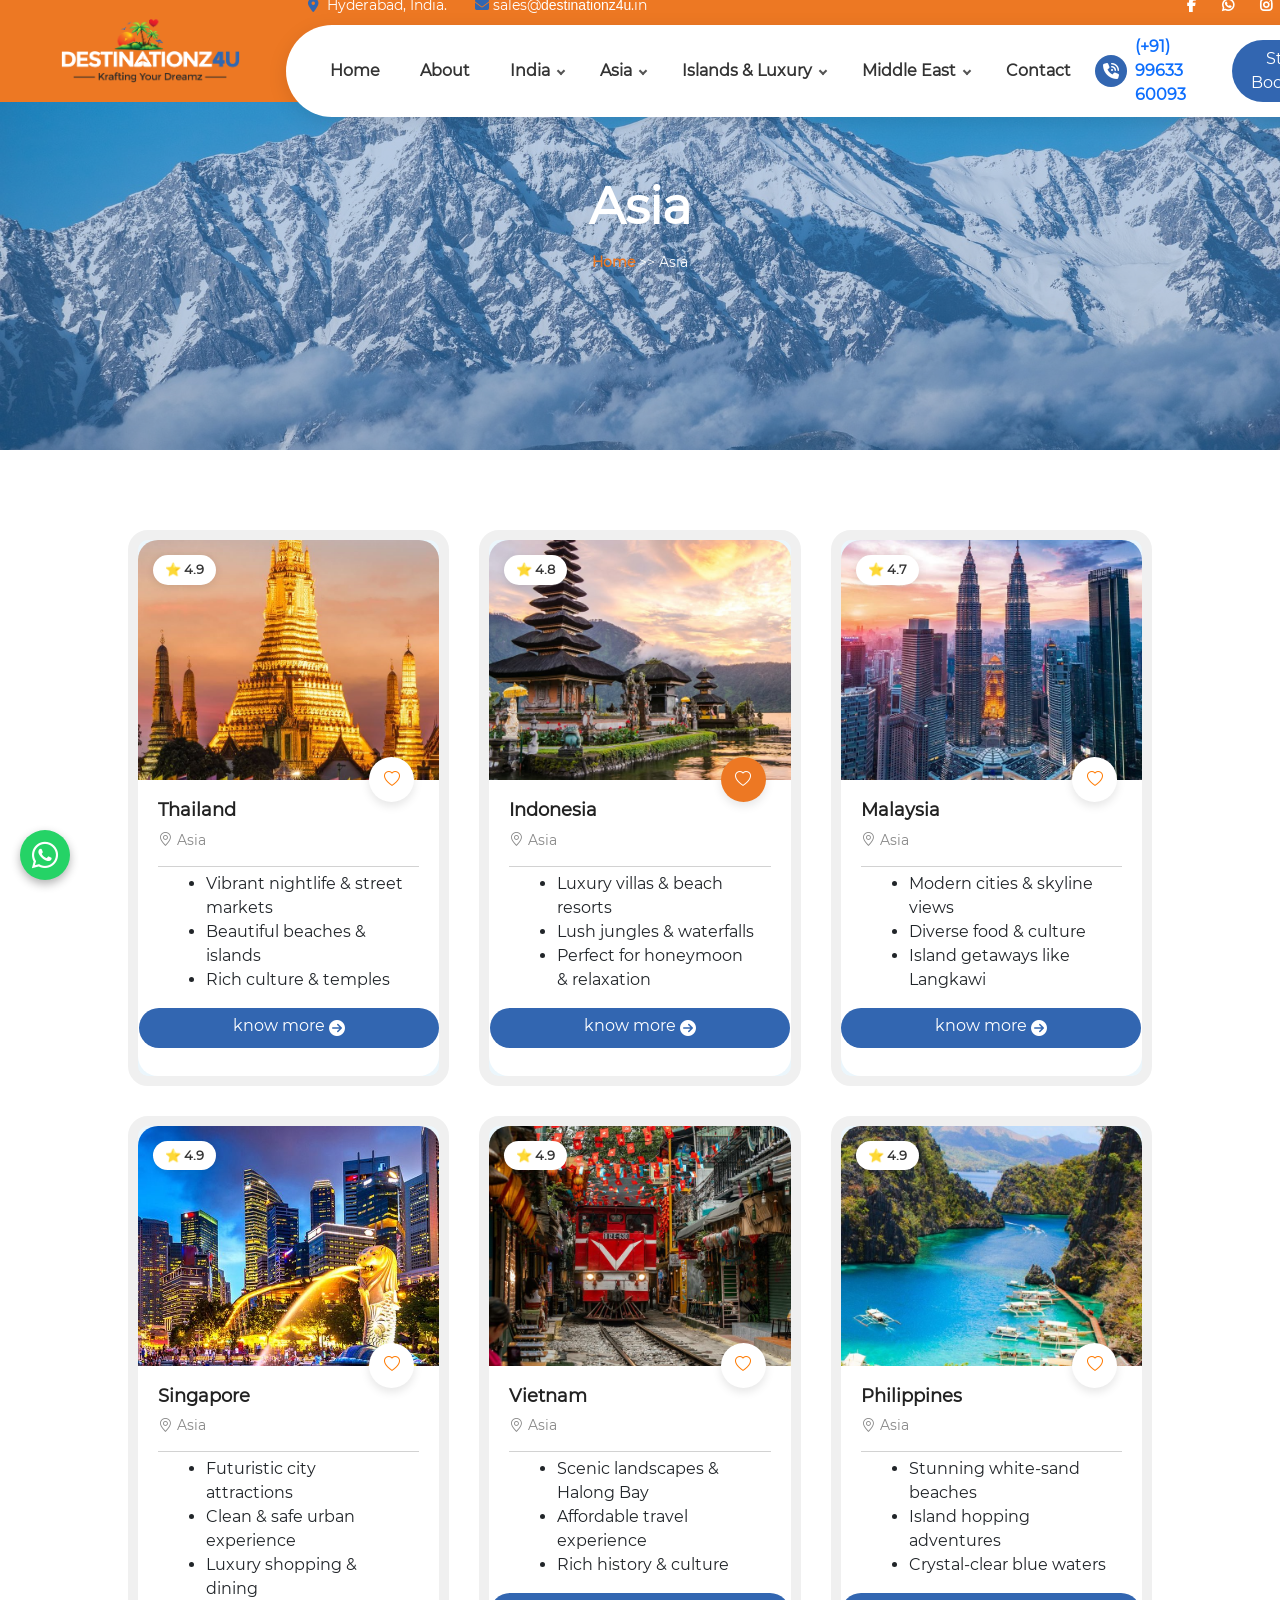
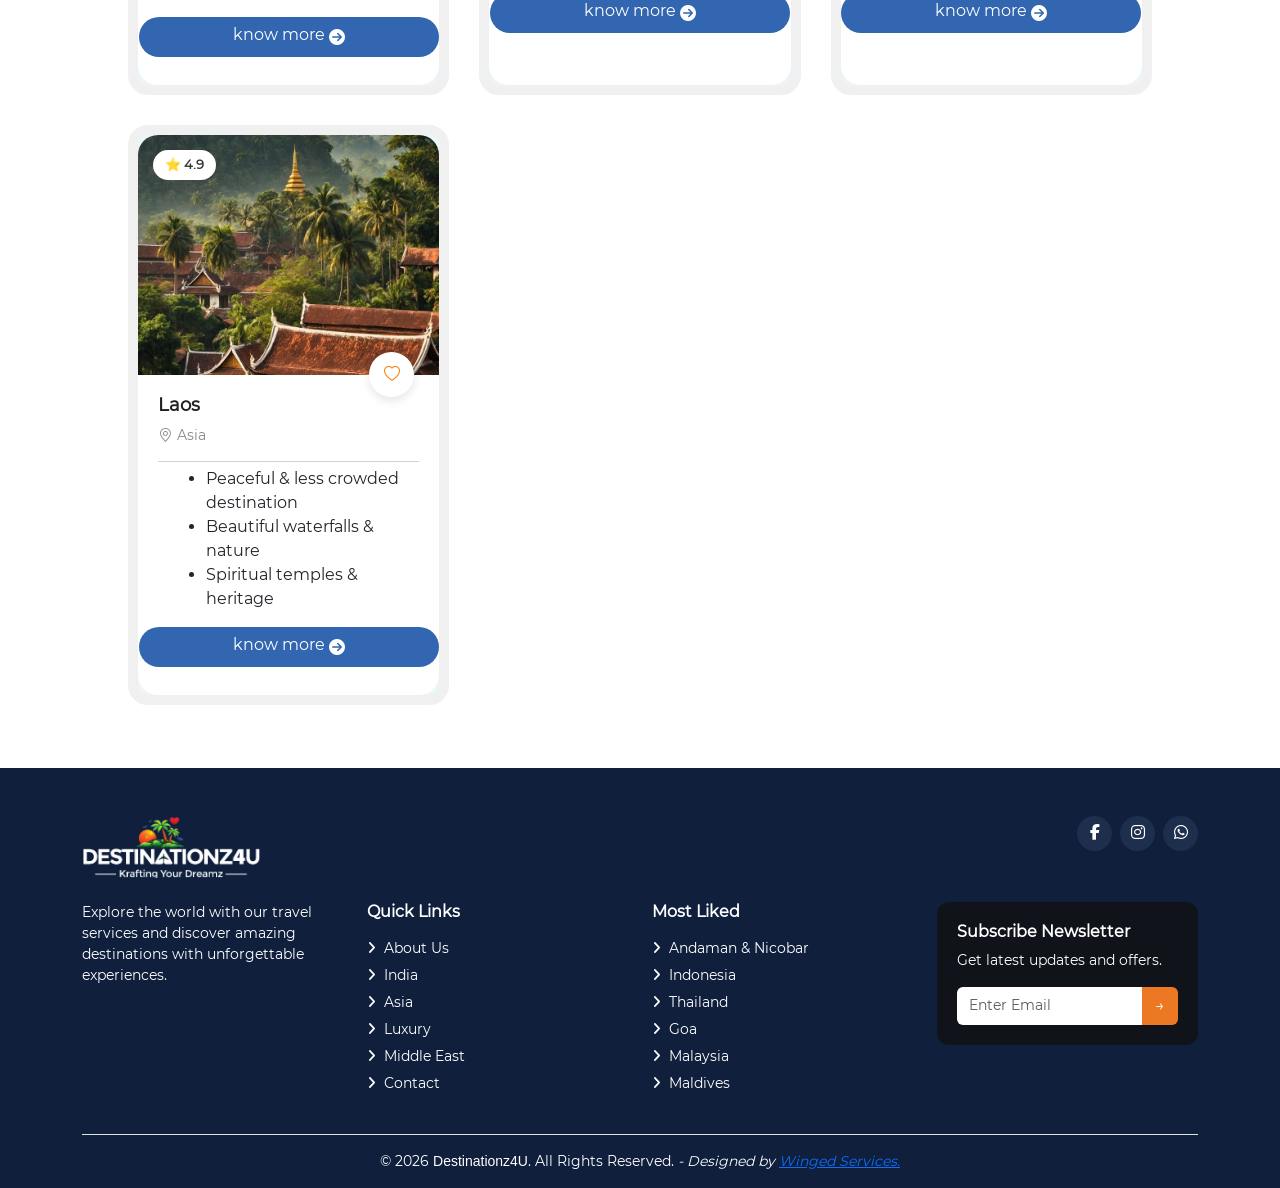
<file: asia/index.html>
<!DOCTYPE html><html lang="en" data-beasties-container><head>
  <meta charset="utf-8">
  <title>Destinationz4U</title>
  <base href="/">
  <meta name="viewport" content="width=device-width, initial-scale=1">
  <link rel="icon" type="image/x-icon" href="assets/Logo-small.png">
  <link rel="stylesheet" href="https://cdnjs.cloudflare.com/ajax/libs/font-awesome/6.5.0/css/all.min.css">
  <link href="https://cdn.jsdelivr.net/npm/bootstrap-icons@1.11.3/font/bootstrap-icons.css" rel="stylesheet">

<style>:root{--bs-blue:#0d6efd;--bs-indigo:#6610f2;--bs-purple:#6f42c1;--bs-pink:#d63384;--bs-red:#dc3545;--bs-orange:#fd7e14;--bs-yellow:#ffc107;--bs-green:#198754;--bs-teal:#20c997;--bs-cyan:#0dcaf0;--bs-black:#000;--bs-white:#fff;--bs-gray:#6c757d;--bs-gray-dark:#343a40;--bs-gray-100:#f8f9fa;--bs-gray-200:#e9ecef;--bs-gray-300:#dee2e6;--bs-gray-400:#ced4da;--bs-gray-500:#adb5bd;--bs-gray-600:#6c757d;--bs-gray-700:#495057;--bs-gray-800:#343a40;--bs-gray-900:#212529;--bs-primary:#0d6efd;--bs-secondary:#6c757d;--bs-success:#198754;--bs-info:#0dcaf0;--bs-warning:#ffc107;--bs-danger:#dc3545;--bs-light:#f8f9fa;--bs-dark:#212529;--bs-primary-rgb:13,110,253;--bs-secondary-rgb:108,117,125;--bs-success-rgb:25,135,84;--bs-info-rgb:13,202,240;--bs-warning-rgb:255,193,7;--bs-danger-rgb:220,53,69;--bs-light-rgb:248,249,250;--bs-dark-rgb:33,37,41;--bs-primary-text-emphasis:#052c65;--bs-secondary-text-emphasis:#2b2f32;--bs-success-text-emphasis:#0a3622;--bs-info-text-emphasis:#055160;--bs-warning-text-emphasis:#664d03;--bs-danger-text-emphasis:#58151c;--bs-light-text-emphasis:#495057;--bs-dark-text-emphasis:#495057;--bs-primary-bg-subtle:#cfe2ff;--bs-secondary-bg-subtle:#e2e3e5;--bs-success-bg-subtle:#d1e7dd;--bs-info-bg-subtle:#cff4fc;--bs-warning-bg-subtle:#fff3cd;--bs-danger-bg-subtle:#f8d7da;--bs-light-bg-subtle:#fcfcfd;--bs-dark-bg-subtle:#ced4da;--bs-primary-border-subtle:#9ec5fe;--bs-secondary-border-subtle:#c4c8cb;--bs-success-border-subtle:#a3cfbb;--bs-info-border-subtle:#9eeaf9;--bs-warning-border-subtle:#ffe69c;--bs-danger-border-subtle:#f1aeb5;--bs-light-border-subtle:#e9ecef;--bs-dark-border-subtle:#adb5bd;--bs-white-rgb:255,255,255;--bs-black-rgb:0,0,0;--bs-font-sans-serif:system-ui,-apple-system,"Segoe UI",Roboto,"Helvetica Neue","Noto Sans","Liberation Sans",Arial,sans-serif,"Apple Color Emoji","Segoe UI Emoji","Segoe UI Symbol","Noto Color Emoji";--bs-font-monospace:SFMono-Regular,Menlo,Monaco,Consolas,"Liberation Mono","Courier New",monospace;--bs-gradient:linear-gradient(180deg, rgba(255, 255, 255, .15), rgba(255, 255, 255, 0));--bs-body-font-family:var(--bs-font-sans-serif);--bs-body-font-size:1rem;--bs-body-font-weight:400;--bs-body-line-height:1.5;--bs-body-color:#212529;--bs-body-color-rgb:33,37,41;--bs-body-bg:#fff;--bs-body-bg-rgb:255,255,255;--bs-emphasis-color:#000;--bs-emphasis-color-rgb:0,0,0;--bs-secondary-color:rgba(33, 37, 41, .75);--bs-secondary-color-rgb:33,37,41;--bs-secondary-bg:#e9ecef;--bs-secondary-bg-rgb:233,236,239;--bs-tertiary-color:rgba(33, 37, 41, .5);--bs-tertiary-color-rgb:33,37,41;--bs-tertiary-bg:#f8f9fa;--bs-tertiary-bg-rgb:248,249,250;--bs-heading-color:inherit;--bs-link-color:#0d6efd;--bs-link-color-rgb:13,110,253;--bs-link-decoration:underline;--bs-link-hover-color:#0a58ca;--bs-link-hover-color-rgb:10,88,202;--bs-code-color:#d63384;--bs-highlight-color:#212529;--bs-highlight-bg:#fff3cd;--bs-border-width:1px;--bs-border-style:solid;--bs-border-color:#dee2e6;--bs-border-color-translucent:rgba(0, 0, 0, .175);--bs-border-radius:.375rem;--bs-border-radius-sm:.25rem;--bs-border-radius-lg:.5rem;--bs-border-radius-xl:1rem;--bs-border-radius-xxl:2rem;--bs-border-radius-2xl:var(--bs-border-radius-xxl);--bs-border-radius-pill:50rem;--bs-box-shadow:0 .5rem 1rem rgba(0, 0, 0, .15);--bs-box-shadow-sm:0 .125rem .25rem rgba(0, 0, 0, .075);--bs-box-shadow-lg:0 1rem 3rem rgba(0, 0, 0, .175);--bs-box-shadow-inset:inset 0 1px 2px rgba(0, 0, 0, .075);--bs-focus-ring-width:.25rem;--bs-focus-ring-opacity:.25;--bs-focus-ring-color:rgba(13, 110, 253, .25);--bs-form-valid-color:#198754;--bs-form-valid-border-color:#198754;--bs-form-invalid-color:#dc3545;--bs-form-invalid-border-color:#dc3545}*,:after,:before{box-sizing:border-box}@media (prefers-reduced-motion:no-preference){:root{scroll-behavior:smooth}}body{margin:0;font-family:var(--bs-body-font-family);font-size:var(--bs-body-font-size);font-weight:var(--bs-body-font-weight);line-height:var(--bs-body-line-height);color:var(--bs-body-color);text-align:var(--bs-body-text-align);background-color:var(--bs-body-bg);-webkit-text-size-adjust:100%;-webkit-tap-highlight-color:transparent}h1,h3,h6{margin-top:0;margin-bottom:.5rem;font-weight:500;line-height:1.2;color:var(--bs-heading-color)}h1{font-size:calc(1.375rem + 1.5vw)}@media (min-width:1200px){h1{font-size:2.5rem}}h3{font-size:calc(1.3rem + .6vw)}@media (min-width:1200px){h3{font-size:1.75rem}}h6{font-size:1rem}p{margin-top:0;margin-bottom:1rem}ul{padding-left:2rem}ul{margin-top:0;margin-bottom:1rem}ul ul{margin-bottom:0}.small{font-size:.875em}a{color:rgba(var(--bs-link-color-rgb),var(--bs-link-opacity,1));text-decoration:underline}a:hover{--bs-link-color-rgb:var(--bs-link-hover-color-rgb)}a:not([href]):not([class]),a:not([href]):not([class]):hover{color:inherit;text-decoration:none}img{vertical-align:middle}button{border-radius:0}button:focus:not(:focus-visible){outline:0}button,input{margin:0;font-family:inherit;font-size:inherit;line-height:inherit}button{text-transform:none}button{-webkit-appearance:button}button:not(:disabled){cursor:pointer}.list-unstyled{padding-left:0;list-style:none}.container,.container-fluid{--bs-gutter-x:1.5rem;--bs-gutter-y:0;width:100%;padding-right:calc(var(--bs-gutter-x) * .5);padding-left:calc(var(--bs-gutter-x) * .5);margin-right:auto;margin-left:auto}@media (min-width:576px){.container{max-width:540px}}@media (min-width:768px){.container{max-width:720px}}@media (min-width:992px){.container{max-width:960px}}@media (min-width:1200px){.container{max-width:1140px}}@media (min-width:1400px){.container{max-width:1320px}}:root{--bs-breakpoint-xs:0;--bs-breakpoint-sm:576px;--bs-breakpoint-md:768px;--bs-breakpoint-lg:992px;--bs-breakpoint-xl:1200px;--bs-breakpoint-xxl:1400px}.row{--bs-gutter-x:1.5rem;--bs-gutter-y:0;display:flex;flex-wrap:wrap;margin-top:calc(-1 * var(--bs-gutter-y));margin-right:calc(-.5 * var(--bs-gutter-x));margin-left:calc(-.5 * var(--bs-gutter-x))}.row>*{flex-shrink:0;width:100%;max-width:100%;padding-right:calc(var(--bs-gutter-x) * .5);padding-left:calc(var(--bs-gutter-x) * .5);margin-top:var(--bs-gutter-y)}.g-4{--bs-gutter-x:1.5rem}.g-4{--bs-gutter-y:1.5rem}@media (min-width:768px){.col-md-6{flex:0 0 auto;width:50%}}@media (min-width:992px){.col-lg-3{flex:0 0 auto;width:25%}}.form-control{display:block;width:100%;padding:.375rem .75rem;font-size:1rem;font-weight:400;line-height:1.5;color:var(--bs-body-color);-webkit-appearance:none;-moz-appearance:none;appearance:none;background-color:var(--bs-body-bg);background-clip:padding-box;border:var(--bs-border-width) solid var(--bs-border-color);border-radius:var(--bs-border-radius);transition:border-color .15s ease-in-out,box-shadow .15s ease-in-out}@media (prefers-reduced-motion:reduce){.form-control{transition:none}}.form-control:focus{color:var(--bs-body-color);background-color:var(--bs-body-bg);border-color:#86b7fe;outline:0;box-shadow:0 0 0 .25rem #0d6efd40}.form-control::-webkit-date-and-time-value{min-width:85px;height:1.5em;margin:0}.form-control::-webkit-datetime-edit{display:block;padding:0}.form-control::placeholder{color:var(--bs-secondary-color);opacity:1}.form-control:disabled{background-color:var(--bs-secondary-bg);opacity:1}.form-control::-webkit-file-upload-button{padding:.375rem .75rem;margin:-.375rem -.75rem;-webkit-margin-end:.75rem;margin-inline-end:.75rem;color:var(--bs-body-color);background-color:var(--bs-tertiary-bg);pointer-events:none;border-color:inherit;border-style:solid;border-width:0;border-inline-end-width:var(--bs-border-width);border-radius:0;-webkit-transition:color .15s ease-in-out,background-color .15s ease-in-out,border-color .15s ease-in-out,box-shadow .15s ease-in-out;transition:color .15s ease-in-out,background-color .15s ease-in-out,border-color .15s ease-in-out,box-shadow .15s ease-in-out}.form-control::file-selector-button{padding:.375rem .75rem;margin:-.375rem -.75rem;-webkit-margin-end:.75rem;margin-inline-end:.75rem;color:var(--bs-body-color);background-color:var(--bs-tertiary-bg);pointer-events:none;border-color:inherit;border-style:solid;border-width:0;border-inline-end-width:var(--bs-border-width);border-radius:0;transition:color .15s ease-in-out,background-color .15s ease-in-out,border-color .15s ease-in-out,box-shadow .15s ease-in-out}@media (prefers-reduced-motion:reduce){.form-control::-webkit-file-upload-button{-webkit-transition:none;transition:none}.form-control::file-selector-button{transition:none}}.form-control:hover:not(:disabled):not([readonly])::-webkit-file-upload-button{background-color:var(--bs-secondary-bg)}.form-control:hover:not(:disabled):not([readonly])::file-selector-button{background-color:var(--bs-secondary-bg)}.input-group{position:relative;display:flex;flex-wrap:wrap;align-items:stretch;width:100%}.input-group>.form-control{position:relative;flex:1 1 auto;width:1%;min-width:0}.input-group>.form-control:focus{z-index:5}.input-group .btn{position:relative;z-index:2}.input-group .btn:focus{z-index:5}.input-group:not(.has-validation)>.dropdown-toggle:nth-last-child(n+3),.input-group:not(.has-validation)>.form-floating:not(:last-child)>.form-control,.input-group:not(.has-validation)>:not(:last-child):not(.dropdown-toggle):not(.dropdown-menu):not(.form-floating){border-top-right-radius:0;border-bottom-right-radius:0}.input-group>:not(:first-child):not(.dropdown-menu):not(.valid-tooltip):not(.valid-feedback):not(.invalid-tooltip):not(.invalid-feedback){margin-left:calc(-1 * var(--bs-border-width));border-top-left-radius:0;border-bottom-left-radius:0}.btn{--bs-btn-padding-x:.75rem;--bs-btn-padding-y:.375rem;--bs-btn-font-family: ;--bs-btn-font-size:1rem;--bs-btn-font-weight:400;--bs-btn-line-height:1.5;--bs-btn-color:var(--bs-body-color);--bs-btn-bg:transparent;--bs-btn-border-width:var(--bs-border-width);--bs-btn-border-color:transparent;--bs-btn-border-radius:var(--bs-border-radius);--bs-btn-hover-border-color:transparent;--bs-btn-box-shadow:inset 0 1px 0 rgba(255, 255, 255, .15),0 1px 1px rgba(0, 0, 0, .075);--bs-btn-disabled-opacity:.65;--bs-btn-focus-box-shadow:0 0 0 .25rem rgba(var(--bs-btn-focus-shadow-rgb), .5);display:inline-block;padding:var(--bs-btn-padding-y) var(--bs-btn-padding-x);font-family:var(--bs-btn-font-family);font-size:var(--bs-btn-font-size);font-weight:var(--bs-btn-font-weight);line-height:var(--bs-btn-line-height);color:var(--bs-btn-color);text-align:center;text-decoration:none;vertical-align:middle;cursor:pointer;-webkit-user-select:none;-moz-user-select:none;user-select:none;border:var(--bs-btn-border-width) solid var(--bs-btn-border-color);border-radius:var(--bs-btn-border-radius);background-color:var(--bs-btn-bg);transition:color .15s ease-in-out,background-color .15s ease-in-out,border-color .15s ease-in-out,box-shadow .15s ease-in-out}@media (prefers-reduced-motion:reduce){.btn{transition:none}}.btn:hover{color:var(--bs-btn-hover-color);background-color:var(--bs-btn-hover-bg);border-color:var(--bs-btn-hover-border-color)}.btn:focus-visible{color:var(--bs-btn-hover-color);background-color:var(--bs-btn-hover-bg);border-color:var(--bs-btn-hover-border-color);outline:0;box-shadow:var(--bs-btn-focus-box-shadow)}.btn:first-child:active{color:var(--bs-btn-active-color);background-color:var(--bs-btn-active-bg);border-color:var(--bs-btn-active-border-color)}.btn:first-child:active:focus-visible{box-shadow:var(--bs-btn-focus-box-shadow)}.btn:disabled{color:var(--bs-btn-disabled-color);pointer-events:none;background-color:var(--bs-btn-disabled-bg);border-color:var(--bs-btn-disabled-border-color);opacity:var(--bs-btn-disabled-opacity)}.dropdown{position:relative}.dropdown-toggle{white-space:nowrap}.dropdown-toggle:after{display:inline-block;margin-left:.255em;vertical-align:.255em;content:"";border-top:.3em solid;border-right:.3em solid transparent;border-bottom:0;border-left:.3em solid transparent}.dropdown-toggle:empty:after{margin-left:0}.dropdown-menu{--bs-dropdown-zindex:1000;--bs-dropdown-min-width:10rem;--bs-dropdown-padding-x:0;--bs-dropdown-padding-y:.5rem;--bs-dropdown-spacer:.125rem;--bs-dropdown-font-size:1rem;--bs-dropdown-color:var(--bs-body-color);--bs-dropdown-bg:var(--bs-body-bg);--bs-dropdown-border-color:var(--bs-border-color-translucent);--bs-dropdown-border-radius:var(--bs-border-radius);--bs-dropdown-border-width:var(--bs-border-width);--bs-dropdown-inner-border-radius:calc(var(--bs-border-radius) - var(--bs-border-width));--bs-dropdown-divider-bg:var(--bs-border-color-translucent);--bs-dropdown-divider-margin-y:.5rem;--bs-dropdown-box-shadow:var(--bs-box-shadow);--bs-dropdown-link-color:var(--bs-body-color);--bs-dropdown-link-hover-color:var(--bs-body-color);--bs-dropdown-link-hover-bg:var(--bs-tertiary-bg);--bs-dropdown-link-active-color:#fff;--bs-dropdown-link-active-bg:#0d6efd;--bs-dropdown-link-disabled-color:var(--bs-tertiary-color);--bs-dropdown-item-padding-x:1rem;--bs-dropdown-item-padding-y:.25rem;--bs-dropdown-header-color:#6c757d;--bs-dropdown-header-padding-x:1rem;--bs-dropdown-header-padding-y:.5rem;position:absolute;z-index:var(--bs-dropdown-zindex);display:none;min-width:var(--bs-dropdown-min-width);padding:var(--bs-dropdown-padding-y) var(--bs-dropdown-padding-x);margin:0;font-size:var(--bs-dropdown-font-size);color:var(--bs-dropdown-color);text-align:left;list-style:none;background-color:var(--bs-dropdown-bg);background-clip:padding-box;border:var(--bs-dropdown-border-width) solid var(--bs-dropdown-border-color);border-radius:var(--bs-dropdown-border-radius)}.dropdown-item{display:block;width:100%;padding:var(--bs-dropdown-item-padding-y) var(--bs-dropdown-item-padding-x);clear:both;font-weight:400;color:var(--bs-dropdown-link-color);text-align:inherit;text-decoration:none;white-space:nowrap;background-color:transparent;border:0;border-radius:var(--bs-dropdown-item-border-radius,0)}.dropdown-item:focus,.dropdown-item:hover{color:var(--bs-dropdown-link-hover-color);background-color:var(--bs-dropdown-link-hover-bg)}.dropdown-item:active{color:var(--bs-dropdown-link-active-color);text-decoration:none;background-color:var(--bs-dropdown-link-active-bg)}.dropdown-item:disabled{color:var(--bs-dropdown-link-disabled-color);pointer-events:none;background-color:transparent}.nav-link{display:block;padding:var(--bs-nav-link-padding-y) var(--bs-nav-link-padding-x);font-size:var(--bs-nav-link-font-size);font-weight:var(--bs-nav-link-font-weight);color:var(--bs-nav-link-color);text-decoration:none;background:0 0;border:0;transition:color .15s ease-in-out,background-color .15s ease-in-out,border-color .15s ease-in-out}@media (prefers-reduced-motion:reduce){.nav-link{transition:none}}.nav-link:focus,.nav-link:hover{color:var(--bs-nav-link-hover-color)}.nav-link:focus-visible{outline:0;box-shadow:0 0 0 .25rem #0d6efd40}.nav-link:disabled{color:var(--bs-nav-link-disabled-color);pointer-events:none;cursor:default}.navbar{--bs-navbar-padding-x:0;--bs-navbar-padding-y:.5rem;--bs-navbar-color:rgba(var(--bs-emphasis-color-rgb), .65);--bs-navbar-hover-color:rgba(var(--bs-emphasis-color-rgb), .8);--bs-navbar-disabled-color:rgba(var(--bs-emphasis-color-rgb), .3);--bs-navbar-active-color:rgba(var(--bs-emphasis-color-rgb), 1);--bs-navbar-brand-padding-y:.3125rem;--bs-navbar-brand-margin-end:1rem;--bs-navbar-brand-font-size:1.25rem;--bs-navbar-brand-color:rgba(var(--bs-emphasis-color-rgb), 1);--bs-navbar-brand-hover-color:rgba(var(--bs-emphasis-color-rgb), 1);--bs-navbar-nav-link-padding-x:.5rem;--bs-navbar-toggler-padding-y:.25rem;--bs-navbar-toggler-padding-x:.75rem;--bs-navbar-toggler-font-size:1.25rem;--bs-navbar-toggler-icon-bg:url("data:image/svg+xml,%3csvg xmlns='http://www.w3.org/2000/svg' viewBox='0 0 30 30'%3e%3cpath stroke='rgba%2833, 37, 41, 0.75%29' stroke-linecap='round' stroke-miterlimit='10' stroke-width='2' d='M4 7h22M4 15h22M4 23h22'/%3e%3c/svg%3e");--bs-navbar-toggler-border-color:rgba(var(--bs-emphasis-color-rgb), .15);--bs-navbar-toggler-border-radius:var(--bs-border-radius);--bs-navbar-toggler-focus-width:.25rem;--bs-navbar-toggler-transition:box-shadow .15s ease-in-out;position:relative;display:flex;flex-wrap:wrap;align-items:center;justify-content:space-between;padding:var(--bs-navbar-padding-y) var(--bs-navbar-padding-x)}.navbar>.container-fluid{display:flex;flex-wrap:inherit;align-items:center;justify-content:space-between}.navbar-brand{padding-top:var(--bs-navbar-brand-padding-y);padding-bottom:var(--bs-navbar-brand-padding-y);margin-right:var(--bs-navbar-brand-margin-end);font-size:var(--bs-navbar-brand-font-size);color:var(--bs-navbar-brand-color);text-decoration:none;white-space:nowrap}.navbar-brand:focus,.navbar-brand:hover{color:var(--bs-navbar-brand-hover-color)}.navbar-nav{--bs-nav-link-padding-x:0;--bs-nav-link-padding-y:.5rem;--bs-nav-link-font-weight: ;--bs-nav-link-color:var(--bs-navbar-color);--bs-nav-link-hover-color:var(--bs-navbar-hover-color);--bs-nav-link-disabled-color:var(--bs-navbar-disabled-color);display:flex;flex-direction:column;padding-left:0;margin-bottom:0;list-style:none}.navbar-nav .dropdown-menu{position:static}@media (min-width:768px){.navbar-expand-md{flex-wrap:nowrap;justify-content:flex-start}.navbar-expand-md .navbar-nav{flex-direction:row}.navbar-expand-md .navbar-nav .dropdown-menu{position:absolute}.navbar-expand-md .navbar-nav .nav-link{padding-right:var(--bs-navbar-nav-link-padding-x);padding-left:var(--bs-navbar-nav-link-padding-x)}}.card{--bs-card-spacer-y:1rem;--bs-card-spacer-x:1rem;--bs-card-title-spacer-y:.5rem;--bs-card-title-color: ;--bs-card-subtitle-color: ;--bs-card-border-width:var(--bs-border-width);--bs-card-border-color:var(--bs-border-color-translucent);--bs-card-border-radius:var(--bs-border-radius);--bs-card-box-shadow: ;--bs-card-inner-border-radius:calc(var(--bs-border-radius) - (var(--bs-border-width)));--bs-card-cap-padding-y:.5rem;--bs-card-cap-padding-x:1rem;--bs-card-cap-bg:rgba(var(--bs-body-color-rgb), .03);--bs-card-cap-color: ;--bs-card-height: ;--bs-card-color: ;--bs-card-bg:var(--bs-body-bg);--bs-card-img-overlay-padding:1rem;--bs-card-group-margin:.75rem;position:relative;display:flex;flex-direction:column;min-width:0;height:var(--bs-card-height);color:var(--bs-body-color);word-wrap:break-word;background-color:var(--bs-card-bg);background-clip:border-box;border:var(--bs-card-border-width) solid var(--bs-card-border-color);border-radius:var(--bs-card-border-radius)}.card-body{flex:1 1 auto;padding:var(--bs-card-spacer-y) var(--bs-card-spacer-x);color:var(--bs-card-color)}.card-title{margin-bottom:var(--bs-card-title-spacer-y);color:var(--bs-card-title-color)}.card-footer{padding:var(--bs-card-cap-padding-y) var(--bs-card-cap-padding-x);color:var(--bs-card-cap-color);background-color:var(--bs-card-cap-bg);border-top:var(--bs-card-border-width) solid var(--bs-card-border-color)}.card-footer:last-child{border-radius:0 0 var(--bs-card-inner-border-radius) var(--bs-card-inner-border-radius)}:root{--bs-btn-close-filter: }:root{--bs-carousel-indicator-active-bg:#fff;--bs-carousel-caption-color:#fff;--bs-carousel-control-icon-filter: }.d-flex{display:flex!important}.d-none{display:none!important}.border-0{border:0!important}.border-top{border-top:var(--bs-border-width) var(--bs-border-style) var(--bs-border-color)!important}.w-100{width:100%!important}.flex-row{flex-direction:row!important}.flex-column{flex-direction:column!important}.flex-grow-1{flex-grow:1!important}.justify-content-center{justify-content:center!important}.justify-content-between{justify-content:space-between!important}.align-items-center{align-items:center!important}.mx-3{margin-right:1rem!important;margin-left:1rem!important}.mt-4{margin-top:1.5rem!important}.mb-2{margin-bottom:.5rem!important}.mb-3{margin-bottom:1rem!important}.mb-4{margin-bottom:1.5rem!important}.ms-auto{margin-left:auto!important}.px-1{padding-right:.25rem!important;padding-left:.25rem!important}.px-3{padding-right:1rem!important;padding-left:1rem!important}.px-4{padding-right:1.5rem!important;padding-left:1.5rem!important}.pt-3{padding-top:1rem!important}.pt-5{padding-top:3rem!important}.pb-3{padding-bottom:1rem!important}.gap-2{gap:.5rem!important}.gap-3{gap:1rem!important}.gap-4{gap:1.5rem!important}.fs-3{font-size:calc(1.3rem + .6vw)!important}.fw-semibold{font-weight:600!important}.text-start{text-align:left!important}.text-center{text-align:center!important}.text-white{--bs-text-opacity:1;color:rgba(var(--bs-white-rgb),var(--bs-text-opacity))!important}@media (min-width:768px){.flex-md-row{flex-direction:row!important}.align-items-md-start{align-items:flex-start!important}.px-md-4{padding-right:1.5rem!important;padding-left:1.5rem!important}.text-md-start{text-align:left!important}}@media (min-width:992px){.d-lg-flex{display:flex!important}.px-lg-5{padding-right:3rem!important;padding-left:3rem!important}}@media (min-width:1200px){.fs-3{font-size:1.75rem!important}}@font-face{font-family:Montserrat;src:url(/fonts/montserrat/Montserrat-Regular.ttf) format("woff2");font-weight:400;font-style:normal}body{font-family:Montserrat,sans-serif}.company-name{font-family:Roboto,Open Sans,sans-serif!important}.contact-info{text-decoration:none!important}.btn-orange{background-color:#ed7823;color:#fff}.btn-orange:hover{background-color:#ff6a00;color:#fff}
</style><link rel="stylesheet" href="styles-DOSHWTB3.css" media="print" onload="this.media='all'"><noscript><link rel="stylesheet" href="styles-DOSHWTB3.css"></noscript><style ng-app-id="ng">.scroll-top[_ngcontent-ng-c4037249318]{position:fixed;bottom:20px;right:20px;background:#ed7823;color:#fff;border:none;padding:.6rem 1rem;border-radius:.4rem;font-size:18px;z-index:999;cursor:pointer;box-shadow:0 5px 15px #00000058}.whatsapp-btn[_ngcontent-ng-c4037249318]{position:fixed;bottom:20px;left:20px;width:50px;height:50px;border:none;border-radius:50%;background:#25d366;color:#fff;font-size:30px;cursor:pointer;box-shadow:0 4px 10px #0000004d;transition:all .3s ease;z-index:1000;display:flex;align-items:center;justify-content:center}.whatsapp-btn[_ngcontent-ng-c4037249318]:hover{background:#1ebe5d;transform:scale(1.1)}.whatsapp-btn[_ngcontent-ng-c4037249318]:active{transform:scale(.95)}</style><style ng-app-id="ng">.top-bar[_ngcontent-ng-c3710385912]{background:#ed7823;height:40px}.fa-brands[_ngcontent-ng-c3710385912]{padding:0 .5rem}.contact-icons[_ngcontent-ng-c3710385912]   i[_ngcontent-ng-c3710385912]{color:#3266b1!important}.main-navbar[_ngcontent-ng-c3710385912]{background:#ed7823;height:102px;position:fixed;z-index:999!important;width:100%!important;top:0!important}.logo-img[_ngcontent-ng-c3710385912]{width:180px}#menu[_ngcontent-ng-c3710385912]{justify-content:end!important}.menu-box[_ngcontent-ng-c3710385912]{background:#fff;border-radius:50px;padding:10px 20px;margin-left:30px;box-shadow:0 5px 20px #0000001a}.nav-link[_ngcontent-ng-c3710385912]{color:#333!important;font-weight:900}.nav-link[_ngcontent-ng-c3710385912]:hover{color:#ed7823!important}.call-box[_ngcontent-ng-c3710385912]{color:#3266b1;font-weight:600;gap:8px;display:flex;align-items:center}.btn-orange[_ngcontent-ng-c3710385912]{background:#3266b1;color:#fff;border-radius:50px;padding:6px 18px}.btn-orange[_ngcontent-ng-c3710385912]:hover{background:#cf651c}.mobile-menu[_ngcontent-ng-c3710385912]{position:fixed;top:70px;width:100%;background:#3266b1;box-shadow:0 20px 50px #00000063;color:#fff;padding:20px;z-index:999}.social-icons[_ngcontent-ng-c3710385912]   a[_ngcontent-ng-c3710385912]{text-decoration:none;color:#fff}.social-icons[_ngcontent-ng-c3710385912]   i[_ngcontent-ng-c3710385912]{margin-left:10px;cursor:pointer;color:#fff;font-weight:900}.navbar-nav[_ngcontent-ng-c3710385912]   .nav-link.active[_ngcontent-ng-c3710385912]{color:#ed7823!important;font-weight:700}.close-btn[_ngcontent-ng-c3710385912]{color:#fff;text-align:end;width:100%}@media (min-width: 1200px){.menu-button[_ngcontent-ng-c3710385912], .mobile-menu[_ngcontent-ng-c3710385912]{display:none}}@media (max-width: 1200px){.main-navbar[_ngcontent-ng-c3710385912]{height:80px}#menu[_ngcontent-ng-c3710385912]{display:none!important}.mobile-menu[_ngcontent-ng-c3710385912]{margin-top:0rem;top:0}.logo-img[_ngcontent-ng-c3710385912]{width:140px}.nav-link[_ngcontent-ng-c3710385912]{color:#fff!important;margin:.6rem 0}.call-box[_ngcontent-ng-c3710385912]{color:#ed7823}.btn-orange[_ngcontent-ng-c3710385912]{background:#ed7823!important;color:#fff;border-radius:50px;padding:6px 18px}}.navbar[_ngcontent-ng-c3710385912]   .dropdown-toggle[_ngcontent-ng-c3710385912]:after{display:none}.navbar[_ngcontent-ng-c3710385912]   .dropdown-toggle[_ngcontent-ng-c3710385912]{position:relative;padding-right:18px}.navbar[_ngcontent-ng-c3710385912]   .dropdown-toggle[_ngcontent-ng-c3710385912]:before{content:"";position:absolute;right:4px;top:50%;width:6px;height:6px;border-right:2px solid #555;border-bottom:2px solid #555;transform:translateY(-50%) rotate(45deg);transition:.3s ease}.navbar[_ngcontent-ng-c3710385912]   .dropdown.show[_ngcontent-ng-c3710385912]   .dropdown-toggle[_ngcontent-ng-c3710385912]:before{transform:translateY(-50%) rotate(-135deg)}.navbar[_ngcontent-ng-c3710385912]   .dropdown-menu[_ngcontent-ng-c3710385912]{margin-top:18px;border:none;border-radius:14px;padding:10px;min-width:240px;background:#fff;box-shadow:0 20px 50px #00000014;animation:_ngcontent-ng-c3710385912_dropdownFade .25s ease}.navbar[_ngcontent-ng-c3710385912]   .dropdown-menu[_ngcontent-ng-c3710385912]{backdrop-filter:blur(10px)}.navbar[_ngcontent-ng-c3710385912]   .dropdown-menu[_ngcontent-ng-c3710385912]   .dropdown-item[_ngcontent-ng-c3710385912]{padding:12px 16px;border-radius:8px;font-size:14px;font-weight:500;color:#333;transition:all .25s ease;display:flex;align-items:center;justify-content:space-between}.navbar[_ngcontent-ng-c3710385912]   .dropdown-menu[_ngcontent-ng-c3710385912]   .dropdown-item[_ngcontent-ng-c3710385912]:after{content:"\203a";font-size:16px;opacity:0;transform:translate(-5px);transition:.2s}.navbar[_ngcontent-ng-c3710385912]   .dropdown-menu[_ngcontent-ng-c3710385912]   .dropdown-item[_ngcontent-ng-c3710385912]:hover{background:#f8f9fb;color:#ed7823;transform:translate(4px)}.navbar[_ngcontent-ng-c3710385912]   .dropdown-menu[_ngcontent-ng-c3710385912]   .dropdown-item[_ngcontent-ng-c3710385912]:hover:after{opacity:1;transform:translate(0)}@keyframes _ngcontent-ng-c3710385912_dropdownFade{0%{opacity:0;transform:translateY(15px) scale(.98)}to{opacity:1;transform:translateY(0) scale(1)}}@media (max-width:1200px){.mobile-menu[_ngcontent-ng-c3710385912]   .dropdown-menu[_ngcontent-ng-c3710385912]{position:static!important;float:none;width:100%;background:transparent;border:none;box-shadow:none;margin:0!important;padding:0}.mobile-menu[_ngcontent-ng-c3710385912]   .dropdown-menu.show[_ngcontent-ng-c3710385912]{display:block}.mobile-menu[_ngcontent-ng-c3710385912]   .nav-link[_ngcontent-ng-c3710385912]{display:flex;justify-content:space-between;align-items:center;padding:12px 10px;font-weight:500}.mobile-menu[_ngcontent-ng-c3710385912]   .dropdown-item[_ngcontent-ng-c3710385912]{color:#fff;padding:10px 18px;font-size:14px;border-radius:6px;transition:.2s}.mobile-menu[_ngcontent-ng-c3710385912]   .dropdown-item[_ngcontent-ng-c3710385912]:hover{background:#ffffff1f;transform:translate(4px)}.mobile-menu[_ngcontent-ng-c3710385912]   .dropdown-toggle[_ngcontent-ng-c3710385912]:after{transition:.25s}.mobile-menu[_ngcontent-ng-c3710385912]   .dropdown[_ngcontent-ng-c3710385912]:focus-within   .dropdown-toggle[_ngcontent-ng-c3710385912]:after{transform:rotate(180deg)}}.mobile-menu[_ngcontent-ng-c3710385912]   .dropdown-menu[_ngcontent-ng-c3710385912]   .dropdown-item.active[_ngcontent-ng-c3710385912], .mobile-menu[_ngcontent-ng-c3710385912]   .dropdown-menu[_ngcontent-ng-c3710385912]   .dropdown-item[_ngcontent-ng-c3710385912]:active{background:#f8f9fb!important;color:#ed7823!important}.navbar[_ngcontent-ng-c3710385912]   .dropdown-menu[_ngcontent-ng-c3710385912]   .dropdown-item.active[_ngcontent-ng-c3710385912], .navbar[_ngcontent-ng-c3710385912]   .dropdown-menu[_ngcontent-ng-c3710385912]   .dropdown-item[_ngcontent-ng-c3710385912]:active{background:#f8f9fb!important;color:#ed7823!important;font-weight:900}.nav-item.active[_ngcontent-ng-c3710385912] > .nav-link[_ngcontent-ng-c3710385912]{color:#ed7823!important;border-radius:6px}</style><style ng-app-id="ng">.footer-section[_ngcontent-ng-c4091911881]{background:#0f1f3c}.footer-logo[_ngcontent-ng-c4091911881]{width:180px}.social-icon[_ngcontent-ng-c4091911881]{width:35px;height:35px;background:#1e2e4d;border-radius:50%;display:flex;align-items:center;justify-content:center;color:#fff;cursor:pointer;transition:.3s}.social-icon[_ngcontent-ng-c4091911881]   a[_ngcontent-ng-c4091911881]{text-decoration:none;color:#fff}.social-icon[_ngcontent-ng-c4091911881]:hover{background:#ed7823}.footer-links[_ngcontent-ng-c4091911881]   li[_ngcontent-ng-c4091911881]{font-size:14px;margin-bottom:6px;cursor:pointer;transition:.3s;color:#fff}.footer-links[_ngcontent-ng-c4091911881]   li[_ngcontent-ng-c4091911881]:hover{color:#ed7823}.newsletter-box[_ngcontent-ng-c4091911881]{background:#10141a;padding:20px;border-radius:12px}.newsletter-box[_ngcontent-ng-c4091911881]   .form-control[_ngcontent-ng-c4091911881]{border:none;font-size:14px}.newsletter-box[_ngcontent-ng-c4091911881]   .form-control[_ngcontent-ng-c4091911881]:focus{box-shadow:none}.btn-orange[_ngcontent-ng-c4091911881]{background:#ed7823;color:#fff}.btn-orange[_ngcontent-ng-c4091911881]:hover{background:#ff6a00;color:#fff}</style><style ng-app-id="ng">.hero[_ngcontent-ng-c2623696763]{height:450px;background-image:url(/assets/balouriarajesh-mountain-8187621_1920.jpg);background-size:cover;background-position:center;position:relative;display:flex;align-items:center;justify-content:center;text-align:center}.hero[_ngcontent-ng-c2623696763]:before{content:"";position:absolute;top:0;left:0;width:100%;height:100%;background:#3267b156}.hero-content[_ngcontent-ng-c2623696763]{position:relative;color:#fff;max-width:700px;padding:20px;text-align:center}.hero-content[_ngcontent-ng-c2623696763]   h1[_ngcontent-ng-c2623696763]{font-size:50px;font-weight:700;margin-bottom:15px}.hero-content[_ngcontent-ng-c2623696763]   p[_ngcontent-ng-c2623696763]{font-size:16px;line-height:1.6;margin-bottom:10px}.breadcrumb-text[_ngcontent-ng-c2623696763]{font-size:14px;font-weight:500}@media (max-width:992px){.hero-content[_ngcontent-ng-c2623696763]   h1[_ngcontent-ng-c2623696763]{font-size:40px}}@media (max-width:768px){.about-hero[_ngcontent-ng-c2623696763]{height:300px}.hero-content[_ngcontent-ng-c2623696763]   h1[_ngcontent-ng-c2623696763]{font-size:32px}.hero-content[_ngcontent-ng-c2623696763]   p[_ngcontent-ng-c2623696763]{font-size:14px}}@media (max-width:480px){.hero-content[_ngcontent-ng-c2623696763]   h1[_ngcontent-ng-c2623696763]{font-size:26px}.hero-content[_ngcontent-ng-c2623696763]   p[_ngcontent-ng-c2623696763]{font-size:13px}}.destination-section[_ngcontent-ng-c2623696763]{padding:80px 10% 1%;background-color:#fff}.top-bar[_ngcontent-ng-c2623696763]{display:flex;justify-content:space-between;align-items:center;padding:10px 15px;background:#f7eddb;border-radius:12px;margin-bottom:30px;box-shadow:0 2px 10px #00000008}.left-icons[_ngcontent-ng-c2623696763]{display:flex;gap:12px}.icon-btn[_ngcontent-ng-c2623696763]{width:42px;height:42px;border:1px solid #f0f0f0;background:#fff;border-radius:8px;display:flex;align-items:center;justify-content:center;cursor:pointer;color:#666;transition:all .3s ease;font-size:1.2rem}.icon-btn.active[_ngcontent-ng-c2623696763]{background:#ff7a00;color:#fff;border-color:#ff7a00}.icon-btn[_ngcontent-ng-c2623696763]:hover:not(.active){background:#fff4eb;border-color:#ff7a00;color:#ff7a00}.right-filter[_ngcontent-ng-c2623696763]   select[_ngcontent-ng-c2623696763]{min-width:180px;padding:10px 40px 10px 15px;border-radius:8px;border:1px solid #f0f0f0;background:#fff;color:#555;font-size:14px;font-weight:500;cursor:pointer;outline:none;appearance:none;background-image:url("data:image/svg+xml;charset=UTF-8,%3Csvg xmlns='http://www.w3.org/2000/svg' viewBox='0 0 24 24' fill='none' stroke='currentColor' stroke-width='2' stroke-linecap='round' stroke-linejoin='round'%3E%3Cpolyline points='6 9 12 15 18 9'%3E%3C/polyline%3E%3C/svg%3E");background-repeat:no-repeat;background-position:right 12px center;background-size:14px}.right-filter[_ngcontent-ng-c2623696763]   select[_ngcontent-ng-c2623696763]:focus{border-color:#ff7a00}.card-grid[_ngcontent-ng-c2623696763]{display:grid;grid-template-columns:repeat(3,1fr);gap:30px;margin-bottom:50px}.card[_ngcontent-ng-c2623696763]{background:#ebf6fc!important;border-radius:20px;border:10px solid #f0f0f0;overflow:visible;transition:.3s}.card-img-container[_ngcontent-ng-c2623696763]{position:relative;width:100%;height:240px;overflow:visible}.card-img-container[_ngcontent-ng-c2623696763]   img[_ngcontent-ng-c2623696763]{width:100%;height:100%;object-fit:cover;border-radius:20px 20px 0 0}.rating-badge[_ngcontent-ng-c2623696763]{position:absolute;top:15px;left:15px;background-color:#fff;color:#333;padding:5px 12px;border-radius:20px;font-size:13px;font-weight:700;display:flex;align-items:center;gap:4px;box-shadow:0 2px 8px #0000001a;z-index:2}.card-body[_ngcontent-ng-c2623696763]{padding:20px;background-color:#fff;border-radius:0 0 20px 20px}.card-title[_ngcontent-ng-c2623696763]{font-size:18px;font-weight:700;margin-bottom:8px;color:#222}.location-text[_ngcontent-ng-c2623696763]{font-size:14px;color:#888;margin-bottom:15px;display:flex;align-items:center;gap:5px}.card-footer[_ngcontent-ng-c2623696763]{display:flex;flex-direction:column;justify-content:space-between;align-items:center;background-color:#fff;padding-top:5px}.duration[_ngcontent-ng-c2623696763]{font-size:14px;color:#666;display:flex;align-items:center;gap:5px}.price-container[_ngcontent-ng-c2623696763]{text-align:right;align-items:center;gap:8px}.more-btn[_ngcontent-ng-c2623696763]{background-color:#3266b1;border:0;border-radius:20rem;color:#fff;padding:.5rem 1rem;width:300px!important;display:flex;justify-content:center;align-items:center;transition:all .3s ease}.more-btn[_ngcontent-ng-c2623696763]:hover{background-color:#ed7823}.more-btn[_ngcontent-ng-c2623696763]:hover   i[_ngcontent-ng-c2623696763]{margin-left:.5rem;font-size:x-large;transition:all .3s ease}.more-btn[_ngcontent-ng-c2623696763]   p[_ngcontent-ng-c2623696763]{margin:0!important;transform:translateY(-.1rem);padding:0!important}.price-label[_ngcontent-ng-c2623696763]{font-size:14px;color:#000;font-weight:700}.price-value[_ngcontent-ng-c2623696763]{color:#ed7823;font-size:20px;font-weight:700}.fav-btn[_ngcontent-ng-c2623696763]{position:absolute;bottom:-22px;right:25px;width:45px;height:45px;background-color:#fff;border-radius:50%;border:none;box-shadow:0 4px 10px #0000001a;color:#ff7a00;display:flex;align-items:center;justify-content:center;z-index:5;cursor:pointer;transition:.3s}.card[_ngcontent-ng-c2623696763]:nth-child(2)   .fav-btn[_ngcontent-ng-c2623696763]{background-color:#ed7823;color:#fff}.pagination-wrapper[_ngcontent-ng-c2623696763]{display:flex;justify-content:center;align-items:center;gap:12px}.pag-num[_ngcontent-ng-c2623696763]{width:35px;height:35px;border-radius:50%;border:1px solid #eee;background:#f4dbdb;cursor:pointer;display:flex;align-items:center;justify-content:center}.pag-arrow[_ngcontent-ng-c2623696763]{width:35px;height:35px;border-radius:50%;border:1px solid #eee;background:#fbfbfb;cursor:pointer;display:flex;align-items:center;justify-content:center}.pag-num.active[_ngcontent-ng-c2623696763]{background:#ed7823;color:#fff;border-color:#ed7823}@media (max-width: 1024px){.card-grid[_ngcontent-ng-c2623696763]{grid-template-columns:repeat(2,1fr)}}@media (max-width: 768px){.card-grid[_ngcontent-ng-c2623696763]{grid-template-columns:1fr}}[_nghost-ng-c2623696763]{--dark-blue: #1e2a3b;--sky-blue: #e3f2fd;--light-green: #dcfce7;--dark-green: #059669;--purple-gradient: linear-gradient(135deg, #7b1fa2, #c2185b);--dark-blue: #004a61;--sky-blue: #cceeff}.destination-offer[_ngcontent-ng-c2623696763]{padding:80px 5%;background-color:#f8f9fa;min-height:100vh;display:flex;align-items:center}.container[_ngcontent-ng-c2623696763]{display:grid;grid-template-columns:1fr 1fr;gap:50px;max-width:1200px;margin:0 auto;align-items:center}.main-heading[_ngcontent-ng-c2623696763]{color:var(--dark-blue);font-size:4rem;font-weight:800;line-height:1;margin-bottom:15px}.sub-paragraph[_ngcontent-ng-c2623696763]{color:#000;font-size:1.1rem;margin-bottom:40px}.offers-container[_ngcontent-ng-c2623696763]{display:flex;flex-direction:column;gap:10px;margin-top:30px;max-width:400px}.offer-bar[_ngcontent-ng-c2623696763]{display:flex;align-items:center;border-radius:4px;overflow:hidden;height:60px}.bank-offer[_ngcontent-ng-c2623696763]{background-color:#d1ecf1}.bank-section[_ngcontent-ng-c2623696763]{display:flex;align-items:center;width:100%}.bank-logo-placeholder[_ngcontent-ng-c2623696763]{background-color:#0b4d6e;width:70px;height:60px;display:flex;align-items:center;justify-content:center}.bank-logo-placeholder[_ngcontent-ng-c2623696763]   img[_ngcontent-ng-c2623696763]{width:40px;filter:brightness(0) invert(1)}.bank-text[_ngcontent-ng-c2623696763]{padding-left:15px}.bank-text[_ngcontent-ng-c2623696763]   .bold-text[_ngcontent-ng-c2623696763]{display:block;font-weight:700;color:#0b4d6e;font-size:16px}.bank-text[_ngcontent-ng-c2623696763]   .small-text[_ngcontent-ng-c2623696763]{font-size:12px;color:#555;margin:0}.new-user-bar[_ngcontent-ng-c2623696763]{background-color:#d4edda;justify-content:space-between;padding-left:15px}.green-bold-text[_ngcontent-ng-c2623696763]{font-weight:600;color:#155724;font-size:14px}.register-btn[_ngcontent-ng-c2623696763]{background-color:#28a745;color:#fff;border:none;height:100%;padding:0 20px;font-weight:600;font-size:12px;cursor:pointer;text-transform:uppercase}.image-stack[_ngcontent-ng-c2623696763]{position:relative;height:500px}.image-wrapper[_ngcontent-ng-c2623696763]{position:relative;width:100%;height:100%}.img-one[_ngcontent-ng-c2623696763]{width:60%;height:350px;object-fit:cover;border-radius:4px}.img-two[_ngcontent-ng-c2623696763]{position:absolute;top:50px;right:0;width:60%;height:450px;object-fit:cover;border:10px solid white;box-shadow:0 20px 40px #0000001a}.discount-card[_ngcontent-ng-c2623696763]{position:absolute;bottom:40px;left:-20px;background:var(--purple-gradient);color:#fff;padding:30px;min-width:290px;z-index:10}.off-text[_ngcontent-ng-c2623696763]{font-size:3rem;font-weight:900;margin:5px 0}.round-play-btn[_ngcontent-ng-c2623696763]{position:absolute;right:-25px;bottom:30px;width:50px;height:50px;border-radius:50%;background:#fff;color:#7b1fa2;border:none;box-shadow:0 10px 20px #0000001a;cursor:pointer;display:flex;align-items:center;justify-content:center;font-size:1.2rem}@media (max-width: 992px){.container[_ngcontent-ng-c2623696763]{grid-template-columns:1fr;text-align:center}.image-stack[_ngcontent-ng-c2623696763]{margin-top:50px}.main-heading[_ngcontent-ng-c2623696763]{font-size:3rem}.bank-section[_ngcontent-ng-c2623696763]{justify-content:center}}</style></head>

<body><!--nghm--><script type="text/javascript" id="ng-event-dispatch-contract">(()=>{function p(t,n,r,o,e,i,f,m){return{eventType:t,event:n,targetElement:r,eic:o,timeStamp:e,eia:i,eirp:f,eiack:m}}function u(t){let n=[],r=e=>{n.push(e)};return{c:t,q:n,et:[],etc:[],d:r,h:e=>{r(p(e.type,e,e.target,t,Date.now()))}}}function s(t,n,r){for(let o=0;o<n.length;o++){let e=n[o];(r?t.etc:t.et).push(e),t.c.addEventListener(e,t.h,r)}}function c(t,n,r,o,e=window){let i=u(t);e._ejsas||(e._ejsas={}),e._ejsas[n]=i,s(i,r),s(i,o,!0)}window.__jsaction_bootstrap=c;})();
</script><script>window.__jsaction_bootstrap(document.body,"ng",["click","input","compositionstart","compositionend"],["blur"]);</script>
  <app-root ng-version="19.2.20" _nghost-ng-c4037249318 ngh="3" ng-server-context="ssg"><!----><app-header _ngcontent-ng-c4037249318 _nghost-ng-c3710385912 ngh="0"><nav _ngcontent-ng-c3710385912 class="navbar navbar-expand-md main-navbar px-3 px-md-4 px-lg-5"><div _ngcontent-ng-c3710385912 class="container-fluid align-items-center"><a _ngcontent-ng-c3710385912 href class="navbar-brand"><img _ngcontent-ng-c3710385912 src="assets/Logo Final_1.2.png" class="logo-img"></a><button _ngcontent-ng-c3710385912 class="btn fs-3 text-white border-0 menu-button" jsaction="click:;"> ☰ </button><div _ngcontent-ng-c3710385912 id="menu" class="align-items-center flex-grow-1"><div _ngcontent-ng-c3710385912 class="top-bar d-flex justify-content-between align-items-center px-4 px-lg-5"><div _ngcontent-ng-c3710385912 class="d-flex gap-4 text-white small contact-icons"><span _ngcontent-ng-c3710385912><i _ngcontent-ng-c3710385912 class="fa-solid fa-location-dot px-1"></i> Hyderabad, India.</span><span _ngcontent-ng-c3710385912><i _ngcontent-ng-c3710385912 class="fa-solid fa-envelope px-1"></i><a _ngcontent-ng-c3710385912 href="mailto:sales@destinationz4u.in" class="contact-info text-white">sales@<span _ngcontent-ng-c3710385912 class="company-name">destinationz4u</span>.in</a></span></div><div _ngcontent-ng-c3710385912 class="d-flex gap-3 text-white small align-items-center"><div _ngcontent-ng-c3710385912 class="social-icons"><a _ngcontent-ng-c3710385912 href="https://www.facebook.com/share/1EKR4LfAE9/" target="_blank" rel="noopener noreferrer"><i _ngcontent-ng-c3710385912 class="fa-brands fa-facebook-f"></i></a><a _ngcontent-ng-c3710385912 href="https://wa.me/919963360093" target="_blank" rel="noopener noreferrer"><i _ngcontent-ng-c3710385912 class="fa-brands fa-whatsapp"></i></a><a _ngcontent-ng-c3710385912 href="https://www.instagram.com/destinationz4u__?igsh=ODhmZDg2dDVhaGFj" target="_blank" rel="noopener noreferrer"><i _ngcontent-ng-c3710385912 class="fa-brands fa-instagram"></i></a></div></div></div><div _ngcontent-ng-c3710385912 class="menu-box d-flex align-items-center w-100"><ul _ngcontent-ng-c3710385912 class="navbar-nav flex-row gap-4 mx-3"><li _ngcontent-ng-c3710385912 class="nav-item"><a _ngcontent-ng-c3710385912 routerlink="/home" routerlinkactive="active" class="nav-link" href="/home" jsaction="click:;">Home</a></li><li _ngcontent-ng-c3710385912 class="nav-item"><a _ngcontent-ng-c3710385912 routerlink="/about" routerlinkactive="active" class="nav-link" href="/about" jsaction="click:;">About</a></li><li _ngcontent-ng-c3710385912 routerlinkactive="active" class="nav-item dropdown"><a _ngcontent-ng-c3710385912 href="#" data-bs-toggle="dropdown" class="nav-link dropdown-toggle"> India </a><ul _ngcontent-ng-c3710385912 class="dropdown-menu"><li _ngcontent-ng-c3710385912><a _ngcontent-ng-c3710385912 routerlink="destination/andaman" routerlinkactive="active" class="dropdown-item" href="/destination/andaman" jsaction="click:;">Andaman &amp; Nicobar</a></li><li _ngcontent-ng-c3710385912><a _ngcontent-ng-c3710385912 routerlink="destination/lakshadweep" routerlinkactive="active" class="dropdown-item" href="/destination/lakshadweep" jsaction="click:;">Lakshadweep</a></li><li _ngcontent-ng-c3710385912><a _ngcontent-ng-c3710385912 routerlink="destination/ladakh" routerlinkactive="active" class="dropdown-item" href="/destination/ladakh" jsaction="click:;">Ladakh</a></li><li _ngcontent-ng-c3710385912><a _ngcontent-ng-c3710385912 routerlink="destination/goa" routerlinkactive="active" class="dropdown-item" href="/destination/goa" jsaction="click:;">Goa</a></li></ul></li><li _ngcontent-ng-c3710385912 routerlinkactive="active" class="nav-item dropdown"><a _ngcontent-ng-c3710385912 href="#" data-bs-toggle="dropdown" class="nav-link dropdown-toggle"> Asia </a><ul _ngcontent-ng-c3710385912 class="dropdown-menu"><li _ngcontent-ng-c3710385912><a _ngcontent-ng-c3710385912 routerlink="destination/thailand" routerlinkactive="active" class="dropdown-item" href="/destination/thailand" jsaction="click:;">Thailand</a></li><li _ngcontent-ng-c3710385912><a _ngcontent-ng-c3710385912 routerlink="destination/indonesia" routerlinkactive="active" class="dropdown-item" href="/destination/indonesia" jsaction="click:;">Indonesia</a></li><li _ngcontent-ng-c3710385912><a _ngcontent-ng-c3710385912 routerlink="destination/malaysia" routerlinkactive="active" class="dropdown-item" href="/destination/malaysia" jsaction="click:;">Malaysia</a></li><li _ngcontent-ng-c3710385912><a _ngcontent-ng-c3710385912 routerlink="destination/singapore" routerlinkactive="active" class="dropdown-item" href="/destination/singapore" jsaction="click:;">Singapore</a></li><li _ngcontent-ng-c3710385912><a _ngcontent-ng-c3710385912 routerlink="destination/vietnam" routerlinkactive="active" class="dropdown-item" href="/destination/vietnam" jsaction="click:;">Vietnam</a></li><li _ngcontent-ng-c3710385912><a _ngcontent-ng-c3710385912 routerlink="destination/philippines" routerlinkactive="active" class="dropdown-item" href="/destination/philippines" jsaction="click:;">Philippines</a></li><li _ngcontent-ng-c3710385912><a _ngcontent-ng-c3710385912 routerlink="destination/laos" routerlinkactive="active" class="dropdown-item" href="/destination/laos" jsaction="click:;">Laos</a></li></ul></li><li _ngcontent-ng-c3710385912 routerlinkactive="active" class="nav-item dropdown"><a _ngcontent-ng-c3710385912 href="#" data-bs-toggle="dropdown" class="nav-link dropdown-toggle"> Islands &amp; Luxury </a><ul _ngcontent-ng-c3710385912 class="dropdown-menu"><li _ngcontent-ng-c3710385912><a _ngcontent-ng-c3710385912 routerlink="destination/maldives" routerlinkactive="active" class="dropdown-item" href="/destination/maldives" jsaction="click:;">Maldives</a></li><li _ngcontent-ng-c3710385912><a _ngcontent-ng-c3710385912 routerlink="destination/mauritius" routerlinkactive="active" class="dropdown-item" href="/destination/mauritius" jsaction="click:;">Mauritius</a></li><li _ngcontent-ng-c3710385912><a _ngcontent-ng-c3710385912 routerlink="destination/seychelles" routerlinkactive="active" class="dropdown-item" href="/destination/seychelles" jsaction="click:;">Seychelles</a></li><li _ngcontent-ng-c3710385912><a _ngcontent-ng-c3710385912 routerlink="destination/srilanka" routerlinkactive="active" class="dropdown-item" href="/destination/srilanka" jsaction="click:;">Srilanka</a></li></ul></li><li _ngcontent-ng-c3710385912 routerlinkactive="active" class="nav-item dropdown"><a _ngcontent-ng-c3710385912 href="#" data-bs-toggle="dropdown" class="nav-link dropdown-toggle"> Middle East </a><ul _ngcontent-ng-c3710385912 class="dropdown-menu"><li _ngcontent-ng-c3710385912><a _ngcontent-ng-c3710385912 routerlink="destination/dubai" routerlinkactive="active" class="dropdown-item" href="/destination/dubai" jsaction="click:;">Dubai</a></li><li _ngcontent-ng-c3710385912><a _ngcontent-ng-c3710385912 routerlink="destination/abu-dhabi" routerlinkactive="active" class="dropdown-item" href="/destination/abu-dhabi" jsaction="click:;">Abu Dhabi</a></li><li _ngcontent-ng-c3710385912><a _ngcontent-ng-c3710385912 routerlink="destination/baku" routerlinkactive="active" class="dropdown-item" href="/destination/baku" jsaction="click:;">Baku</a></li><li _ngcontent-ng-c3710385912><a _ngcontent-ng-c3710385912 routerlink="destination/georgia" routerlinkactive="active" class="dropdown-item" href="/destination/georgia" jsaction="click:;">Georgia</a></li><li _ngcontent-ng-c3710385912><a _ngcontent-ng-c3710385912 routerlink="destination/kazakhstan" routerlinkactive="active" class="dropdown-item" href="/destination/kazakhstan" jsaction="click:;">Kazakhstan</a></li><li _ngcontent-ng-c3710385912><a _ngcontent-ng-c3710385912 routerlink="destination/uzbekistan" routerlinkactive="active" class="dropdown-item" href="/destination/uzbekistan" jsaction="click:;">Uzbekistan</a></li><li _ngcontent-ng-c3710385912><a _ngcontent-ng-c3710385912 routerlink="destination/macau" routerlinkactive="active" class="dropdown-item" href="/destination/macau" jsaction="click:;">Macau</a></li></ul></li><li _ngcontent-ng-c3710385912 class="nav-item"><a _ngcontent-ng-c3710385912 routerlink="/contact" routerlinkactive="active" class="nav-link" href="/contact" jsaction="click:;">Contact</a></li></ul><div _ngcontent-ng-c3710385912 class="ms-auto d-flex align-items-center gap-3"><div _ngcontent-ng-c3710385912 class="call-box d-none d-lg-flex align-items-center"><i _ngcontent-ng-c3710385912 class="fa-solid fa-phone-volume" style="background-color: #3266B1; color: #fff; padding: .5rem; border-radius: 20rem;"></i><span _ngcontent-ng-c3710385912><a _ngcontent-ng-c3710385912 href="tel:+919963360093" class="contact-info">(+91) 99633 60093</a></span></div><a _ngcontent-ng-c3710385912 href="tel:+919963360093" class="contact-info"><button _ngcontent-ng-c3710385912 class="btn btn-orange">Start Booking</button></a></div></div></div></div></nav><!----></app-header><router-outlet _ngcontent-ng-c4037249318></router-outlet><app-asia _nghost-ng-c2623696763 ngh="1"><section _ngcontent-ng-c2623696763 class="hero d-flex align-items-center justify-content-center"><div _ngcontent-ng-c2623696763 class="hero-content text-center"><h1 _ngcontent-ng-c2623696763>Asia </h1><div _ngcontent-ng-c2623696763 class="breadcrumb-text"><span _ngcontent-ng-c2623696763 style="color: #ed7823; font-weight: 700;">Home</span> &gt;&gt; Asia </div></div></section><section _ngcontent-ng-c2623696763 class="destination-section"><div _ngcontent-ng-c2623696763 class="card-grid"><div _ngcontent-ng-c2623696763 class="card"><div _ngcontent-ng-c2623696763 class="card-img-container"><img _ngcontent-ng-c2623696763 src="assets/destinations/Thailand.jpeg"><span _ngcontent-ng-c2623696763 class="rating-badge">⭐ 4.9</span><button _ngcontent-ng-c2623696763 class="fav-btn"><i _ngcontent-ng-c2623696763 class="bi bi-heart"></i></button></div><div _ngcontent-ng-c2623696763 class="card-body"><h3 _ngcontent-ng-c2623696763 class="card-title">Thailand</h3><p _ngcontent-ng-c2623696763 class="location-text"><i _ngcontent-ng-c2623696763 class="bi bi-geo-alt"></i> Asia</p><div _ngcontent-ng-c2623696763 class="divider"></div><div _ngcontent-ng-c2623696763 class="card-footer"><div _ngcontent-ng-c2623696763 class="price-container"><ul _ngcontent-ng-c2623696763 class="highlights-list text-start"><li _ngcontent-ng-c2623696763> Vibrant nightlife &amp; street markets </li><li _ngcontent-ng-c2623696763> Beautiful beaches &amp; islands </li><li _ngcontent-ng-c2623696763> Rich culture &amp; temples </li><!----></ul></div><div _ngcontent-ng-c2623696763><button _ngcontent-ng-c2623696763 class="more-btn" jsaction="click:;"><p _ngcontent-ng-c2623696763>know more</p>&nbsp;<i _ngcontent-ng-c2623696763 class="fa-solid fa-circle-arrow-right"></i></button></div></div></div></div><div _ngcontent-ng-c2623696763 class="card"><div _ngcontent-ng-c2623696763 class="card-img-container"><img _ngcontent-ng-c2623696763 src="assets/destinations/BALI.jpeg"><span _ngcontent-ng-c2623696763 class="rating-badge">⭐ 4.8</span><button _ngcontent-ng-c2623696763 class="fav-btn"><i _ngcontent-ng-c2623696763 class="bi bi-heart"></i></button></div><div _ngcontent-ng-c2623696763 class="card-body"><h3 _ngcontent-ng-c2623696763 class="card-title">Indonesia</h3><p _ngcontent-ng-c2623696763 class="location-text"><i _ngcontent-ng-c2623696763 class="bi bi-geo-alt"></i> Asia</p><div _ngcontent-ng-c2623696763 class="divider"></div><div _ngcontent-ng-c2623696763 class="card-footer"><div _ngcontent-ng-c2623696763 class="price-container"><ul _ngcontent-ng-c2623696763 class="highlights-list text-start"><li _ngcontent-ng-c2623696763> Luxury villas &amp; beach resorts </li><li _ngcontent-ng-c2623696763> Lush jungles &amp; waterfalls </li><li _ngcontent-ng-c2623696763> Perfect for honeymoon &amp; relaxation </li><!----></ul></div><div _ngcontent-ng-c2623696763><button _ngcontent-ng-c2623696763 class="more-btn" jsaction="click:;"><p _ngcontent-ng-c2623696763>know more</p>&nbsp;<i _ngcontent-ng-c2623696763 class="fa-solid fa-circle-arrow-right"></i></button></div></div></div></div><div _ngcontent-ng-c2623696763 class="card"><div _ngcontent-ng-c2623696763 class="card-img-container"><img _ngcontent-ng-c2623696763 src="/assets/destinations/Malysia.jpeg"><span _ngcontent-ng-c2623696763 class="rating-badge">⭐ 4.7</span><button _ngcontent-ng-c2623696763 class="fav-btn"><i _ngcontent-ng-c2623696763 class="bi bi-heart"></i></button></div><div _ngcontent-ng-c2623696763 class="card-body"><h3 _ngcontent-ng-c2623696763 class="card-title">Malaysia</h3><p _ngcontent-ng-c2623696763 class="location-text"><i _ngcontent-ng-c2623696763 class="bi bi-geo-alt"></i> Asia</p><div _ngcontent-ng-c2623696763 class="divider"></div><div _ngcontent-ng-c2623696763 class="card-footer"><div _ngcontent-ng-c2623696763 class="price-container"><ul _ngcontent-ng-c2623696763 class="highlights-list text-start"><li _ngcontent-ng-c2623696763> Modern cities &amp; skyline views </li><li _ngcontent-ng-c2623696763> Diverse food &amp; culture </li><li _ngcontent-ng-c2623696763> Island getaways like Langkawi </li><!----></ul></div><div _ngcontent-ng-c2623696763><button _ngcontent-ng-c2623696763 class="more-btn" jsaction="click:;"><p _ngcontent-ng-c2623696763>know more</p>&nbsp;<i _ngcontent-ng-c2623696763 class="fa-solid fa-circle-arrow-right"></i></button></div></div></div></div><div _ngcontent-ng-c2623696763 class="card"><div _ngcontent-ng-c2623696763 class="card-img-container"><img _ngcontent-ng-c2623696763 src="/assets/destinations/Singapore.jpeg"><span _ngcontent-ng-c2623696763 class="rating-badge">⭐ 4.9</span><button _ngcontent-ng-c2623696763 class="fav-btn"><i _ngcontent-ng-c2623696763 class="bi bi-heart"></i></button></div><div _ngcontent-ng-c2623696763 class="card-body"><h3 _ngcontent-ng-c2623696763 class="card-title">Singapore</h3><p _ngcontent-ng-c2623696763 class="location-text"><i _ngcontent-ng-c2623696763 class="bi bi-geo-alt"></i> Asia</p><div _ngcontent-ng-c2623696763 class="divider"></div><div _ngcontent-ng-c2623696763 class="card-footer"><div _ngcontent-ng-c2623696763 class="price-container"><ul _ngcontent-ng-c2623696763 class="highlights-list text-start"><li _ngcontent-ng-c2623696763> Futuristic city attractions </li><li _ngcontent-ng-c2623696763> Clean &amp; safe urban experience </li><li _ngcontent-ng-c2623696763> Luxury shopping &amp; dining </li><!----></ul></div><div _ngcontent-ng-c2623696763><button _ngcontent-ng-c2623696763 class="more-btn" jsaction="click:;"><p _ngcontent-ng-c2623696763>know more</p>&nbsp;<i _ngcontent-ng-c2623696763 class="fa-solid fa-circle-arrow-right"></i></button></div></div></div></div><div _ngcontent-ng-c2623696763 class="card"><div _ngcontent-ng-c2623696763 class="card-img-container"><img _ngcontent-ng-c2623696763 src="/assets/destinations/Vietnam.jpeg"><span _ngcontent-ng-c2623696763 class="rating-badge">⭐ 4.9</span><button _ngcontent-ng-c2623696763 class="fav-btn"><i _ngcontent-ng-c2623696763 class="bi bi-heart"></i></button></div><div _ngcontent-ng-c2623696763 class="card-body"><h3 _ngcontent-ng-c2623696763 class="card-title">Vietnam</h3><p _ngcontent-ng-c2623696763 class="location-text"><i _ngcontent-ng-c2623696763 class="bi bi-geo-alt"></i> Asia</p><div _ngcontent-ng-c2623696763 class="divider"></div><div _ngcontent-ng-c2623696763 class="card-footer"><div _ngcontent-ng-c2623696763 class="price-container"><ul _ngcontent-ng-c2623696763 class="highlights-list text-start"><li _ngcontent-ng-c2623696763> Scenic landscapes &amp; Halong Bay </li><li _ngcontent-ng-c2623696763> Affordable travel experience </li><li _ngcontent-ng-c2623696763> Rich history &amp; culture </li><!----></ul></div><div _ngcontent-ng-c2623696763><button _ngcontent-ng-c2623696763 class="more-btn" jsaction="click:;"><p _ngcontent-ng-c2623696763>know more</p>&nbsp;<i _ngcontent-ng-c2623696763 class="fa-solid fa-circle-arrow-right"></i></button></div></div></div></div><div _ngcontent-ng-c2623696763 class="card"><div _ngcontent-ng-c2623696763 class="card-img-container"><img _ngcontent-ng-c2623696763 src="/assets/destinations/Philippines.jpeg"><span _ngcontent-ng-c2623696763 class="rating-badge">⭐ 4.9</span><button _ngcontent-ng-c2623696763 class="fav-btn"><i _ngcontent-ng-c2623696763 class="bi bi-heart"></i></button></div><div _ngcontent-ng-c2623696763 class="card-body"><h3 _ngcontent-ng-c2623696763 class="card-title">Philippines</h3><p _ngcontent-ng-c2623696763 class="location-text"><i _ngcontent-ng-c2623696763 class="bi bi-geo-alt"></i> Asia</p><div _ngcontent-ng-c2623696763 class="divider"></div><div _ngcontent-ng-c2623696763 class="card-footer"><div _ngcontent-ng-c2623696763 class="price-container"><ul _ngcontent-ng-c2623696763 class="highlights-list text-start"><li _ngcontent-ng-c2623696763> Stunning white-sand beaches </li><li _ngcontent-ng-c2623696763> Island hopping adventures </li><li _ngcontent-ng-c2623696763> Crystal-clear blue waters </li><!----></ul></div><div _ngcontent-ng-c2623696763><button _ngcontent-ng-c2623696763 class="more-btn" jsaction="click:;"><p _ngcontent-ng-c2623696763>know more</p>&nbsp;<i _ngcontent-ng-c2623696763 class="fa-solid fa-circle-arrow-right"></i></button></div></div></div></div><div _ngcontent-ng-c2623696763 class="card"><div _ngcontent-ng-c2623696763 class="card-img-container"><img _ngcontent-ng-c2623696763 src="/assets/destinations/Laos.jpeg"><span _ngcontent-ng-c2623696763 class="rating-badge">⭐ 4.9</span><button _ngcontent-ng-c2623696763 class="fav-btn"><i _ngcontent-ng-c2623696763 class="bi bi-heart"></i></button></div><div _ngcontent-ng-c2623696763 class="card-body"><h3 _ngcontent-ng-c2623696763 class="card-title">Laos</h3><p _ngcontent-ng-c2623696763 class="location-text"><i _ngcontent-ng-c2623696763 class="bi bi-geo-alt"></i> Asia</p><div _ngcontent-ng-c2623696763 class="divider"></div><div _ngcontent-ng-c2623696763 class="card-footer"><div _ngcontent-ng-c2623696763 class="price-container"><ul _ngcontent-ng-c2623696763 class="highlights-list text-start"><li _ngcontent-ng-c2623696763> Peaceful &amp; less crowded destination </li><li _ngcontent-ng-c2623696763> Beautiful waterfalls &amp; nature </li><li _ngcontent-ng-c2623696763> Spiritual temples &amp; heritage </li><!----></ul></div><div _ngcontent-ng-c2623696763><button _ngcontent-ng-c2623696763 class="more-btn" jsaction="click:;"><p _ngcontent-ng-c2623696763>know more</p>&nbsp;<i _ngcontent-ng-c2623696763 class="fa-solid fa-circle-arrow-right"></i></button></div></div></div></div><!----></div></section></app-asia><!----><app-footer _ngcontent-ng-c4037249318 _nghost-ng-c4091911881 ngh="2"><footer _ngcontent-ng-c4091911881 class="footer-section pt-5 pb-3"><div _ngcontent-ng-c4091911881 class="container"><div _ngcontent-ng-c4091911881 class="d-flex flex-column flex-md-row justify-content-between align-items-center align-items-md-start gap-4 mb-4"><div _ngcontent-ng-c4091911881 class="text-center text-md-start"><img _ngcontent-ng-c4091911881 routerlink src="assets/Logo Final_1.4.png" class="footer-logo" tabindex="0" jsaction="click:;"></div><div _ngcontent-ng-c4091911881 class="d-flex gap-2 text-white"><div _ngcontent-ng-c4091911881 class="social-icon"><a _ngcontent-ng-c4091911881 href="https://www.facebook.com/share/1EKR4LfAE9/" target="_blank" rel="noopener noreferrer"><i _ngcontent-ng-c4091911881 class="fa-brands fa-facebook-f"></i></a></div><div _ngcontent-ng-c4091911881 class="social-icon"><a _ngcontent-ng-c4091911881 href="https://www.instagram.com/destinationz4u__?igsh=ODhmZDg2dDVhaGFj" target="_blank" rel="noopener noreferrer"><i _ngcontent-ng-c4091911881 class="fa-brands fa-instagram"></i></a></div><div _ngcontent-ng-c4091911881 class="social-icon"><a _ngcontent-ng-c4091911881 href="https://wa.me/919963360093" target="_blank" rel="noopener noreferrer"><i _ngcontent-ng-c4091911881 class="fa-brands fa-whatsapp"></i></a></div></div></div><div _ngcontent-ng-c4091911881 class="row g-4"><div _ngcontent-ng-c4091911881 class="col-md-6 col-lg-3 text-center text-md-start"><p _ngcontent-ng-c4091911881 class="small text-white"> Explore the world with our travel services and discover amazing destinations with unforgettable experiences. </p></div><div _ngcontent-ng-c4091911881 class="col-md-6 col-lg-3 text-center text-md-start"><h6 _ngcontent-ng-c4091911881 class="text-white fw-semibold mb-3">Quick Links</h6><ul _ngcontent-ng-c4091911881 class="list-unstyled footer-links"><li _ngcontent-ng-c4091911881 routerlink="/about" tabindex="0" jsaction="click:;"><i _ngcontent-ng-c4091911881 class="fa-solid fa-angle-right"></i>&nbsp;&nbsp;About Us</li><li _ngcontent-ng-c4091911881 routerlink="/india" tabindex="0" jsaction="click:;"><i _ngcontent-ng-c4091911881 class="fa-solid fa-angle-right"></i>&nbsp;&nbsp;India</li><li _ngcontent-ng-c4091911881 routerlink="/asia" tabindex="0" jsaction="click:;"><i _ngcontent-ng-c4091911881 class="fa-solid fa-angle-right"></i>&nbsp;&nbsp;Asia</li><li _ngcontent-ng-c4091911881 routerlink="/luxury" tabindex="0" jsaction="click:;"><i _ngcontent-ng-c4091911881 class="fa-solid fa-angle-right"></i>&nbsp;&nbsp;Luxury</li><li _ngcontent-ng-c4091911881 routerlink="/middle-east" tabindex="0" jsaction="click:;"><i _ngcontent-ng-c4091911881 class="fa-solid fa-angle-right"></i>&nbsp;&nbsp;Middle East</li><li _ngcontent-ng-c4091911881 routerlink="/contact" tabindex="0" jsaction="click:;"><i _ngcontent-ng-c4091911881 class="fa-solid fa-angle-right"></i>&nbsp;&nbsp;Contact</li></ul></div><div _ngcontent-ng-c4091911881 class="col-md-6 col-lg-3 text-center text-md-start"><h6 _ngcontent-ng-c4091911881 class="text-white fw-semibold mb-3">Most Liked</h6><ul _ngcontent-ng-c4091911881 class="list-unstyled footer-links"><li _ngcontent-ng-c4091911881 routerlink="destination/andaman" tabindex="0" jsaction="click:;"><i _ngcontent-ng-c4091911881 class="fa-solid fa-angle-right"></i>&nbsp;&nbsp;Andaman &amp; Nicobar</li><li _ngcontent-ng-c4091911881 routerlink="destination/indonesia" tabindex="0" jsaction="click:;"><i _ngcontent-ng-c4091911881 class="fa-solid fa-angle-right"></i>&nbsp;&nbsp;Indonesia</li><li _ngcontent-ng-c4091911881 routerlink="destination/thailand" tabindex="0" jsaction="click:;"><i _ngcontent-ng-c4091911881 class="fa-solid fa-angle-right"></i>&nbsp;&nbsp;Thailand</li><li _ngcontent-ng-c4091911881 routerlink="destination/goa" tabindex="0" jsaction="click:;"><i _ngcontent-ng-c4091911881 class="fa-solid fa-angle-right"></i>&nbsp;&nbsp;Goa</li><li _ngcontent-ng-c4091911881 routerlink="destination/malaysia" tabindex="0" jsaction="click:;"><i _ngcontent-ng-c4091911881 class="fa-solid fa-angle-right"></i>&nbsp;&nbsp;Malaysia</li><li _ngcontent-ng-c4091911881 routerlink="destination/maldives" tabindex="0" jsaction="click:;"><i _ngcontent-ng-c4091911881 class="fa-solid fa-angle-right"></i>&nbsp;&nbsp;Maldives</li></ul></div><div _ngcontent-ng-c4091911881 class="col-md-6 col-lg-3"><div _ngcontent-ng-c4091911881 class="newsletter-box text-center text-md-start"><h6 _ngcontent-ng-c4091911881 class="text-white fw-semibold mb-2"> Subscribe Newsletter </h6><p _ngcontent-ng-c4091911881 class="small text-white mb-3"> Get latest updates and offers. </p><div _ngcontent-ng-c4091911881 class="input-group"><input _ngcontent-ng-c4091911881 type="email" name="newsletterEmail" placeholder="Enter Email" class="form-control ng-untouched ng-pristine ng-valid" value jsaction="input:;blur:;compositionstart:;compositionend:;"><button _ngcontent-ng-c4091911881 class="btn btn-orange" jsaction="click:;"> → </button></div></div></div></div><div _ngcontent-ng-c4091911881 class="text-center small text-white border-top mt-4 pt-3"> © 2026 <span _ngcontent-ng-c4091911881 class="company-name">Destinationz4U</span>. All Rights Reserved. <span _ngcontent-ng-c4091911881 style="font-style: italic;">- Designed by <a _ngcontent-ng-c4091911881 href="https://wingedservices.in/">Winged Services.</a></span></div></div></footer></app-footer><!----><button _ngcontent-ng-c4037249318 class="whatsapp-btn" jsaction="click:;"><i _ngcontent-ng-c4037249318 class="fa-brands fa-whatsapp"></i></button></app-root>
<link rel="modulepreload" href="chunk-GAL4ENT6.js"><script src="polyfills-B6TNHZQ6.js" type="module"></script><script src="scripts-SQ7W6IC7.js" defer></script><script src="main-ADKFBETA.js" type="module"></script>

<script id="ng-state" type="application/json">{"__nghData__":[{"t":{"129":"t1"},"c":{"129":[]}},{"t":{"10":"t2"},"c":{"10":[{"i":"t2","r":1,"t":{"17":"t3"},"c":{"17":[{"i":"t3","r":1,"x":3}]},"x":7}]}},{},{"t":{"0":"t0","4":"t4"},"c":{"0":[],"2":[{"i":"c2623696763","r":1}],"4":[]}}]}</script></body></html>
</file>
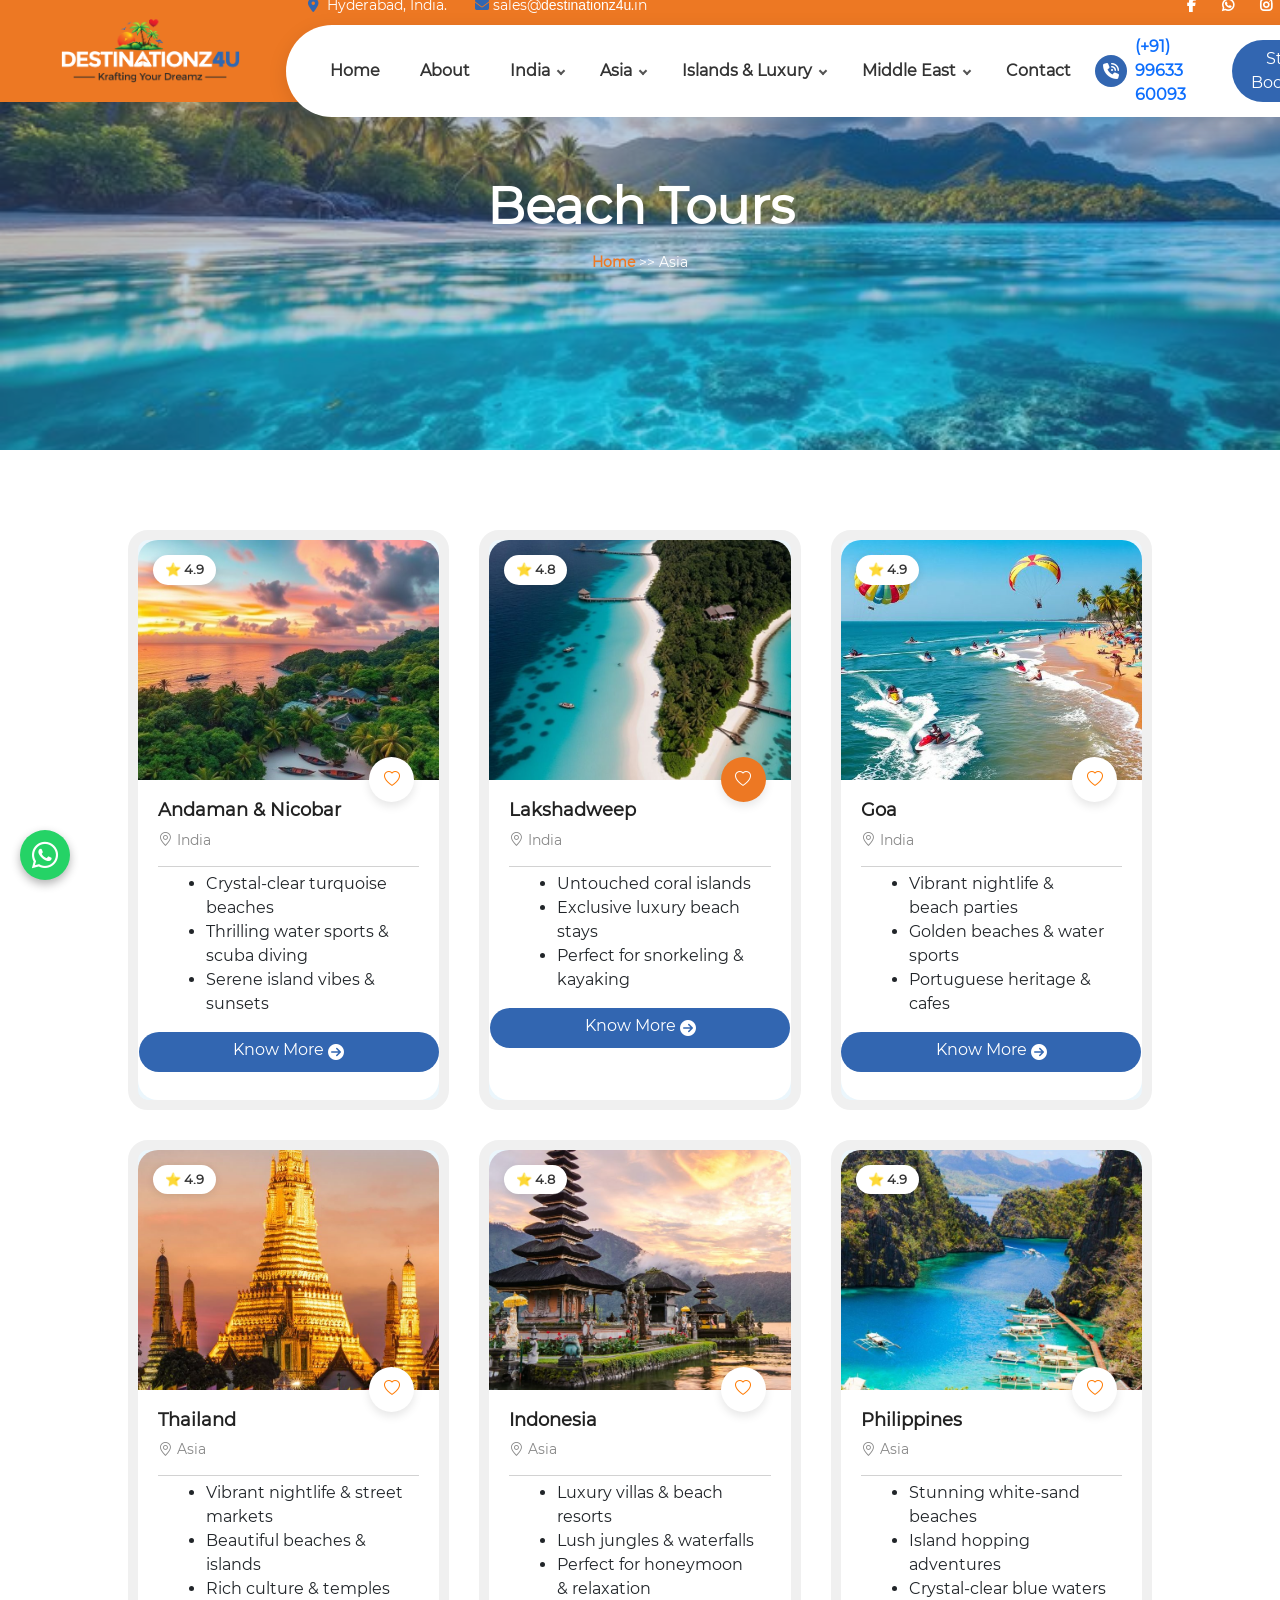
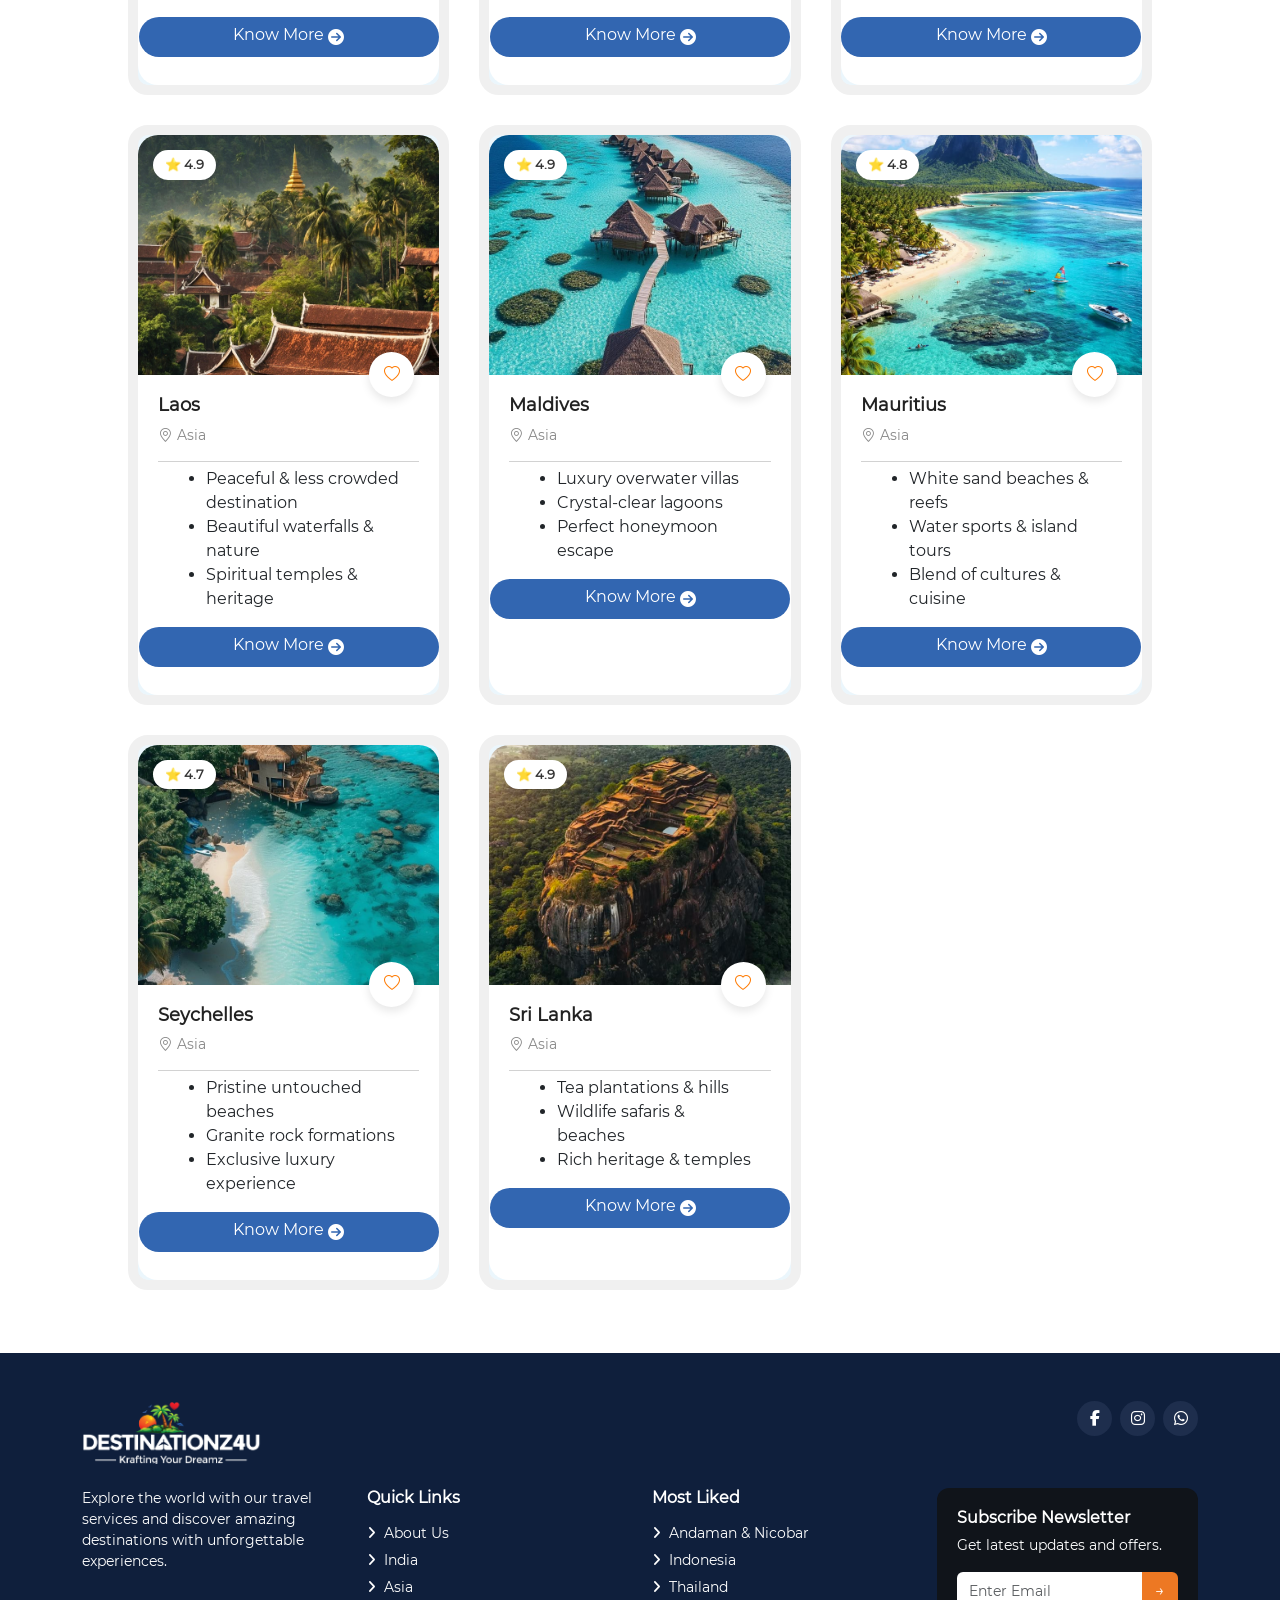
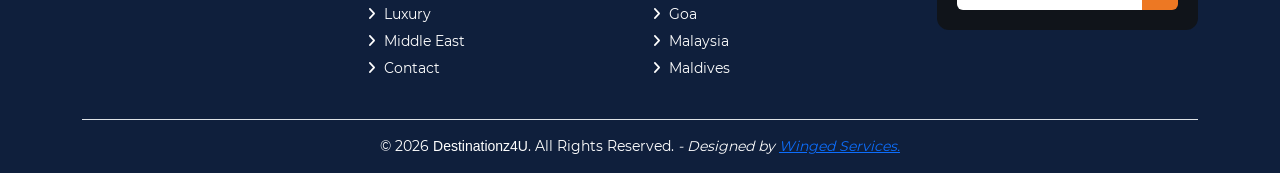
<file: beach-tours/index.html>
<!DOCTYPE html><html lang="en" data-beasties-container><head>
  <meta charset="utf-8">
  <title>Destinationz4U</title>
  <base href="/">
  <meta name="viewport" content="width=device-width, initial-scale=1">
  <link rel="icon" type="image/x-icon" href="assets/Logo-small.png">
  <link rel="stylesheet" href="https://cdnjs.cloudflare.com/ajax/libs/font-awesome/6.5.0/css/all.min.css">
  <link href="https://cdn.jsdelivr.net/npm/bootstrap-icons@1.11.3/font/bootstrap-icons.css" rel="stylesheet">

<style>:root{--bs-blue:#0d6efd;--bs-indigo:#6610f2;--bs-purple:#6f42c1;--bs-pink:#d63384;--bs-red:#dc3545;--bs-orange:#fd7e14;--bs-yellow:#ffc107;--bs-green:#198754;--bs-teal:#20c997;--bs-cyan:#0dcaf0;--bs-black:#000;--bs-white:#fff;--bs-gray:#6c757d;--bs-gray-dark:#343a40;--bs-gray-100:#f8f9fa;--bs-gray-200:#e9ecef;--bs-gray-300:#dee2e6;--bs-gray-400:#ced4da;--bs-gray-500:#adb5bd;--bs-gray-600:#6c757d;--bs-gray-700:#495057;--bs-gray-800:#343a40;--bs-gray-900:#212529;--bs-primary:#0d6efd;--bs-secondary:#6c757d;--bs-success:#198754;--bs-info:#0dcaf0;--bs-warning:#ffc107;--bs-danger:#dc3545;--bs-light:#f8f9fa;--bs-dark:#212529;--bs-primary-rgb:13,110,253;--bs-secondary-rgb:108,117,125;--bs-success-rgb:25,135,84;--bs-info-rgb:13,202,240;--bs-warning-rgb:255,193,7;--bs-danger-rgb:220,53,69;--bs-light-rgb:248,249,250;--bs-dark-rgb:33,37,41;--bs-primary-text-emphasis:#052c65;--bs-secondary-text-emphasis:#2b2f32;--bs-success-text-emphasis:#0a3622;--bs-info-text-emphasis:#055160;--bs-warning-text-emphasis:#664d03;--bs-danger-text-emphasis:#58151c;--bs-light-text-emphasis:#495057;--bs-dark-text-emphasis:#495057;--bs-primary-bg-subtle:#cfe2ff;--bs-secondary-bg-subtle:#e2e3e5;--bs-success-bg-subtle:#d1e7dd;--bs-info-bg-subtle:#cff4fc;--bs-warning-bg-subtle:#fff3cd;--bs-danger-bg-subtle:#f8d7da;--bs-light-bg-subtle:#fcfcfd;--bs-dark-bg-subtle:#ced4da;--bs-primary-border-subtle:#9ec5fe;--bs-secondary-border-subtle:#c4c8cb;--bs-success-border-subtle:#a3cfbb;--bs-info-border-subtle:#9eeaf9;--bs-warning-border-subtle:#ffe69c;--bs-danger-border-subtle:#f1aeb5;--bs-light-border-subtle:#e9ecef;--bs-dark-border-subtle:#adb5bd;--bs-white-rgb:255,255,255;--bs-black-rgb:0,0,0;--bs-font-sans-serif:system-ui,-apple-system,"Segoe UI",Roboto,"Helvetica Neue","Noto Sans","Liberation Sans",Arial,sans-serif,"Apple Color Emoji","Segoe UI Emoji","Segoe UI Symbol","Noto Color Emoji";--bs-font-monospace:SFMono-Regular,Menlo,Monaco,Consolas,"Liberation Mono","Courier New",monospace;--bs-gradient:linear-gradient(180deg, rgba(255, 255, 255, .15), rgba(255, 255, 255, 0));--bs-body-font-family:var(--bs-font-sans-serif);--bs-body-font-size:1rem;--bs-body-font-weight:400;--bs-body-line-height:1.5;--bs-body-color:#212529;--bs-body-color-rgb:33,37,41;--bs-body-bg:#fff;--bs-body-bg-rgb:255,255,255;--bs-emphasis-color:#000;--bs-emphasis-color-rgb:0,0,0;--bs-secondary-color:rgba(33, 37, 41, .75);--bs-secondary-color-rgb:33,37,41;--bs-secondary-bg:#e9ecef;--bs-secondary-bg-rgb:233,236,239;--bs-tertiary-color:rgba(33, 37, 41, .5);--bs-tertiary-color-rgb:33,37,41;--bs-tertiary-bg:#f8f9fa;--bs-tertiary-bg-rgb:248,249,250;--bs-heading-color:inherit;--bs-link-color:#0d6efd;--bs-link-color-rgb:13,110,253;--bs-link-decoration:underline;--bs-link-hover-color:#0a58ca;--bs-link-hover-color-rgb:10,88,202;--bs-code-color:#d63384;--bs-highlight-color:#212529;--bs-highlight-bg:#fff3cd;--bs-border-width:1px;--bs-border-style:solid;--bs-border-color:#dee2e6;--bs-border-color-translucent:rgba(0, 0, 0, .175);--bs-border-radius:.375rem;--bs-border-radius-sm:.25rem;--bs-border-radius-lg:.5rem;--bs-border-radius-xl:1rem;--bs-border-radius-xxl:2rem;--bs-border-radius-2xl:var(--bs-border-radius-xxl);--bs-border-radius-pill:50rem;--bs-box-shadow:0 .5rem 1rem rgba(0, 0, 0, .15);--bs-box-shadow-sm:0 .125rem .25rem rgba(0, 0, 0, .075);--bs-box-shadow-lg:0 1rem 3rem rgba(0, 0, 0, .175);--bs-box-shadow-inset:inset 0 1px 2px rgba(0, 0, 0, .075);--bs-focus-ring-width:.25rem;--bs-focus-ring-opacity:.25;--bs-focus-ring-color:rgba(13, 110, 253, .25);--bs-form-valid-color:#198754;--bs-form-valid-border-color:#198754;--bs-form-invalid-color:#dc3545;--bs-form-invalid-border-color:#dc3545}*,:after,:before{box-sizing:border-box}@media (prefers-reduced-motion:no-preference){:root{scroll-behavior:smooth}}body{margin:0;font-family:var(--bs-body-font-family);font-size:var(--bs-body-font-size);font-weight:var(--bs-body-font-weight);line-height:var(--bs-body-line-height);color:var(--bs-body-color);text-align:var(--bs-body-text-align);background-color:var(--bs-body-bg);-webkit-text-size-adjust:100%;-webkit-tap-highlight-color:transparent}h1,h3,h6{margin-top:0;margin-bottom:.5rem;font-weight:500;line-height:1.2;color:var(--bs-heading-color)}h1{font-size:calc(1.375rem + 1.5vw)}@media (min-width:1200px){h1{font-size:2.5rem}}h3{font-size:calc(1.3rem + .6vw)}@media (min-width:1200px){h3{font-size:1.75rem}}h6{font-size:1rem}p{margin-top:0;margin-bottom:1rem}ul{padding-left:2rem}ul{margin-top:0;margin-bottom:1rem}ul ul{margin-bottom:0}.small{font-size:.875em}a{color:rgba(var(--bs-link-color-rgb),var(--bs-link-opacity,1));text-decoration:underline}a:hover{--bs-link-color-rgb:var(--bs-link-hover-color-rgb)}a:not([href]):not([class]),a:not([href]):not([class]):hover{color:inherit;text-decoration:none}img{vertical-align:middle}button{border-radius:0}button:focus:not(:focus-visible){outline:0}button,input{margin:0;font-family:inherit;font-size:inherit;line-height:inherit}button{text-transform:none}button{-webkit-appearance:button}button:not(:disabled){cursor:pointer}.list-unstyled{padding-left:0;list-style:none}.container,.container-fluid{--bs-gutter-x:1.5rem;--bs-gutter-y:0;width:100%;padding-right:calc(var(--bs-gutter-x) * .5);padding-left:calc(var(--bs-gutter-x) * .5);margin-right:auto;margin-left:auto}@media (min-width:576px){.container{max-width:540px}}@media (min-width:768px){.container{max-width:720px}}@media (min-width:992px){.container{max-width:960px}}@media (min-width:1200px){.container{max-width:1140px}}@media (min-width:1400px){.container{max-width:1320px}}:root{--bs-breakpoint-xs:0;--bs-breakpoint-sm:576px;--bs-breakpoint-md:768px;--bs-breakpoint-lg:992px;--bs-breakpoint-xl:1200px;--bs-breakpoint-xxl:1400px}.row{--bs-gutter-x:1.5rem;--bs-gutter-y:0;display:flex;flex-wrap:wrap;margin-top:calc(-1 * var(--bs-gutter-y));margin-right:calc(-.5 * var(--bs-gutter-x));margin-left:calc(-.5 * var(--bs-gutter-x))}.row>*{flex-shrink:0;width:100%;max-width:100%;padding-right:calc(var(--bs-gutter-x) * .5);padding-left:calc(var(--bs-gutter-x) * .5);margin-top:var(--bs-gutter-y)}.g-4{--bs-gutter-x:1.5rem}.g-4{--bs-gutter-y:1.5rem}@media (min-width:768px){.col-md-6{flex:0 0 auto;width:50%}}@media (min-width:992px){.col-lg-3{flex:0 0 auto;width:25%}}.form-control{display:block;width:100%;padding:.375rem .75rem;font-size:1rem;font-weight:400;line-height:1.5;color:var(--bs-body-color);-webkit-appearance:none;-moz-appearance:none;appearance:none;background-color:var(--bs-body-bg);background-clip:padding-box;border:var(--bs-border-width) solid var(--bs-border-color);border-radius:var(--bs-border-radius);transition:border-color .15s ease-in-out,box-shadow .15s ease-in-out}@media (prefers-reduced-motion:reduce){.form-control{transition:none}}.form-control:focus{color:var(--bs-body-color);background-color:var(--bs-body-bg);border-color:#86b7fe;outline:0;box-shadow:0 0 0 .25rem #0d6efd40}.form-control::-webkit-date-and-time-value{min-width:85px;height:1.5em;margin:0}.form-control::-webkit-datetime-edit{display:block;padding:0}.form-control::placeholder{color:var(--bs-secondary-color);opacity:1}.form-control:disabled{background-color:var(--bs-secondary-bg);opacity:1}.form-control::-webkit-file-upload-button{padding:.375rem .75rem;margin:-.375rem -.75rem;-webkit-margin-end:.75rem;margin-inline-end:.75rem;color:var(--bs-body-color);background-color:var(--bs-tertiary-bg);pointer-events:none;border-color:inherit;border-style:solid;border-width:0;border-inline-end-width:var(--bs-border-width);border-radius:0;-webkit-transition:color .15s ease-in-out,background-color .15s ease-in-out,border-color .15s ease-in-out,box-shadow .15s ease-in-out;transition:color .15s ease-in-out,background-color .15s ease-in-out,border-color .15s ease-in-out,box-shadow .15s ease-in-out}.form-control::file-selector-button{padding:.375rem .75rem;margin:-.375rem -.75rem;-webkit-margin-end:.75rem;margin-inline-end:.75rem;color:var(--bs-body-color);background-color:var(--bs-tertiary-bg);pointer-events:none;border-color:inherit;border-style:solid;border-width:0;border-inline-end-width:var(--bs-border-width);border-radius:0;transition:color .15s ease-in-out,background-color .15s ease-in-out,border-color .15s ease-in-out,box-shadow .15s ease-in-out}@media (prefers-reduced-motion:reduce){.form-control::-webkit-file-upload-button{-webkit-transition:none;transition:none}.form-control::file-selector-button{transition:none}}.form-control:hover:not(:disabled):not([readonly])::-webkit-file-upload-button{background-color:var(--bs-secondary-bg)}.form-control:hover:not(:disabled):not([readonly])::file-selector-button{background-color:var(--bs-secondary-bg)}.input-group{position:relative;display:flex;flex-wrap:wrap;align-items:stretch;width:100%}.input-group>.form-control{position:relative;flex:1 1 auto;width:1%;min-width:0}.input-group>.form-control:focus{z-index:5}.input-group .btn{position:relative;z-index:2}.input-group .btn:focus{z-index:5}.input-group:not(.has-validation)>.dropdown-toggle:nth-last-child(n+3),.input-group:not(.has-validation)>.form-floating:not(:last-child)>.form-control,.input-group:not(.has-validation)>:not(:last-child):not(.dropdown-toggle):not(.dropdown-menu):not(.form-floating){border-top-right-radius:0;border-bottom-right-radius:0}.input-group>:not(:first-child):not(.dropdown-menu):not(.valid-tooltip):not(.valid-feedback):not(.invalid-tooltip):not(.invalid-feedback){margin-left:calc(-1 * var(--bs-border-width));border-top-left-radius:0;border-bottom-left-radius:0}.btn{--bs-btn-padding-x:.75rem;--bs-btn-padding-y:.375rem;--bs-btn-font-family: ;--bs-btn-font-size:1rem;--bs-btn-font-weight:400;--bs-btn-line-height:1.5;--bs-btn-color:var(--bs-body-color);--bs-btn-bg:transparent;--bs-btn-border-width:var(--bs-border-width);--bs-btn-border-color:transparent;--bs-btn-border-radius:var(--bs-border-radius);--bs-btn-hover-border-color:transparent;--bs-btn-box-shadow:inset 0 1px 0 rgba(255, 255, 255, .15),0 1px 1px rgba(0, 0, 0, .075);--bs-btn-disabled-opacity:.65;--bs-btn-focus-box-shadow:0 0 0 .25rem rgba(var(--bs-btn-focus-shadow-rgb), .5);display:inline-block;padding:var(--bs-btn-padding-y) var(--bs-btn-padding-x);font-family:var(--bs-btn-font-family);font-size:var(--bs-btn-font-size);font-weight:var(--bs-btn-font-weight);line-height:var(--bs-btn-line-height);color:var(--bs-btn-color);text-align:center;text-decoration:none;vertical-align:middle;cursor:pointer;-webkit-user-select:none;-moz-user-select:none;user-select:none;border:var(--bs-btn-border-width) solid var(--bs-btn-border-color);border-radius:var(--bs-btn-border-radius);background-color:var(--bs-btn-bg);transition:color .15s ease-in-out,background-color .15s ease-in-out,border-color .15s ease-in-out,box-shadow .15s ease-in-out}@media (prefers-reduced-motion:reduce){.btn{transition:none}}.btn:hover{color:var(--bs-btn-hover-color);background-color:var(--bs-btn-hover-bg);border-color:var(--bs-btn-hover-border-color)}.btn:focus-visible{color:var(--bs-btn-hover-color);background-color:var(--bs-btn-hover-bg);border-color:var(--bs-btn-hover-border-color);outline:0;box-shadow:var(--bs-btn-focus-box-shadow)}.btn:first-child:active{color:var(--bs-btn-active-color);background-color:var(--bs-btn-active-bg);border-color:var(--bs-btn-active-border-color)}.btn:first-child:active:focus-visible{box-shadow:var(--bs-btn-focus-box-shadow)}.btn:disabled{color:var(--bs-btn-disabled-color);pointer-events:none;background-color:var(--bs-btn-disabled-bg);border-color:var(--bs-btn-disabled-border-color);opacity:var(--bs-btn-disabled-opacity)}.dropdown{position:relative}.dropdown-toggle{white-space:nowrap}.dropdown-toggle:after{display:inline-block;margin-left:.255em;vertical-align:.255em;content:"";border-top:.3em solid;border-right:.3em solid transparent;border-bottom:0;border-left:.3em solid transparent}.dropdown-toggle:empty:after{margin-left:0}.dropdown-menu{--bs-dropdown-zindex:1000;--bs-dropdown-min-width:10rem;--bs-dropdown-padding-x:0;--bs-dropdown-padding-y:.5rem;--bs-dropdown-spacer:.125rem;--bs-dropdown-font-size:1rem;--bs-dropdown-color:var(--bs-body-color);--bs-dropdown-bg:var(--bs-body-bg);--bs-dropdown-border-color:var(--bs-border-color-translucent);--bs-dropdown-border-radius:var(--bs-border-radius);--bs-dropdown-border-width:var(--bs-border-width);--bs-dropdown-inner-border-radius:calc(var(--bs-border-radius) - var(--bs-border-width));--bs-dropdown-divider-bg:var(--bs-border-color-translucent);--bs-dropdown-divider-margin-y:.5rem;--bs-dropdown-box-shadow:var(--bs-box-shadow);--bs-dropdown-link-color:var(--bs-body-color);--bs-dropdown-link-hover-color:var(--bs-body-color);--bs-dropdown-link-hover-bg:var(--bs-tertiary-bg);--bs-dropdown-link-active-color:#fff;--bs-dropdown-link-active-bg:#0d6efd;--bs-dropdown-link-disabled-color:var(--bs-tertiary-color);--bs-dropdown-item-padding-x:1rem;--bs-dropdown-item-padding-y:.25rem;--bs-dropdown-header-color:#6c757d;--bs-dropdown-header-padding-x:1rem;--bs-dropdown-header-padding-y:.5rem;position:absolute;z-index:var(--bs-dropdown-zindex);display:none;min-width:var(--bs-dropdown-min-width);padding:var(--bs-dropdown-padding-y) var(--bs-dropdown-padding-x);margin:0;font-size:var(--bs-dropdown-font-size);color:var(--bs-dropdown-color);text-align:left;list-style:none;background-color:var(--bs-dropdown-bg);background-clip:padding-box;border:var(--bs-dropdown-border-width) solid var(--bs-dropdown-border-color);border-radius:var(--bs-dropdown-border-radius)}.dropdown-item{display:block;width:100%;padding:var(--bs-dropdown-item-padding-y) var(--bs-dropdown-item-padding-x);clear:both;font-weight:400;color:var(--bs-dropdown-link-color);text-align:inherit;text-decoration:none;white-space:nowrap;background-color:transparent;border:0;border-radius:var(--bs-dropdown-item-border-radius,0)}.dropdown-item:focus,.dropdown-item:hover{color:var(--bs-dropdown-link-hover-color);background-color:var(--bs-dropdown-link-hover-bg)}.dropdown-item:active{color:var(--bs-dropdown-link-active-color);text-decoration:none;background-color:var(--bs-dropdown-link-active-bg)}.dropdown-item:disabled{color:var(--bs-dropdown-link-disabled-color);pointer-events:none;background-color:transparent}.nav-link{display:block;padding:var(--bs-nav-link-padding-y) var(--bs-nav-link-padding-x);font-size:var(--bs-nav-link-font-size);font-weight:var(--bs-nav-link-font-weight);color:var(--bs-nav-link-color);text-decoration:none;background:0 0;border:0;transition:color .15s ease-in-out,background-color .15s ease-in-out,border-color .15s ease-in-out}@media (prefers-reduced-motion:reduce){.nav-link{transition:none}}.nav-link:focus,.nav-link:hover{color:var(--bs-nav-link-hover-color)}.nav-link:focus-visible{outline:0;box-shadow:0 0 0 .25rem #0d6efd40}.nav-link:disabled{color:var(--bs-nav-link-disabled-color);pointer-events:none;cursor:default}.navbar{--bs-navbar-padding-x:0;--bs-navbar-padding-y:.5rem;--bs-navbar-color:rgba(var(--bs-emphasis-color-rgb), .65);--bs-navbar-hover-color:rgba(var(--bs-emphasis-color-rgb), .8);--bs-navbar-disabled-color:rgba(var(--bs-emphasis-color-rgb), .3);--bs-navbar-active-color:rgba(var(--bs-emphasis-color-rgb), 1);--bs-navbar-brand-padding-y:.3125rem;--bs-navbar-brand-margin-end:1rem;--bs-navbar-brand-font-size:1.25rem;--bs-navbar-brand-color:rgba(var(--bs-emphasis-color-rgb), 1);--bs-navbar-brand-hover-color:rgba(var(--bs-emphasis-color-rgb), 1);--bs-navbar-nav-link-padding-x:.5rem;--bs-navbar-toggler-padding-y:.25rem;--bs-navbar-toggler-padding-x:.75rem;--bs-navbar-toggler-font-size:1.25rem;--bs-navbar-toggler-icon-bg:url("data:image/svg+xml,%3csvg xmlns='http://www.w3.org/2000/svg' viewBox='0 0 30 30'%3e%3cpath stroke='rgba%2833, 37, 41, 0.75%29' stroke-linecap='round' stroke-miterlimit='10' stroke-width='2' d='M4 7h22M4 15h22M4 23h22'/%3e%3c/svg%3e");--bs-navbar-toggler-border-color:rgba(var(--bs-emphasis-color-rgb), .15);--bs-navbar-toggler-border-radius:var(--bs-border-radius);--bs-navbar-toggler-focus-width:.25rem;--bs-navbar-toggler-transition:box-shadow .15s ease-in-out;position:relative;display:flex;flex-wrap:wrap;align-items:center;justify-content:space-between;padding:var(--bs-navbar-padding-y) var(--bs-navbar-padding-x)}.navbar>.container-fluid{display:flex;flex-wrap:inherit;align-items:center;justify-content:space-between}.navbar-brand{padding-top:var(--bs-navbar-brand-padding-y);padding-bottom:var(--bs-navbar-brand-padding-y);margin-right:var(--bs-navbar-brand-margin-end);font-size:var(--bs-navbar-brand-font-size);color:var(--bs-navbar-brand-color);text-decoration:none;white-space:nowrap}.navbar-brand:focus,.navbar-brand:hover{color:var(--bs-navbar-brand-hover-color)}.navbar-nav{--bs-nav-link-padding-x:0;--bs-nav-link-padding-y:.5rem;--bs-nav-link-font-weight: ;--bs-nav-link-color:var(--bs-navbar-color);--bs-nav-link-hover-color:var(--bs-navbar-hover-color);--bs-nav-link-disabled-color:var(--bs-navbar-disabled-color);display:flex;flex-direction:column;padding-left:0;margin-bottom:0;list-style:none}.navbar-nav .dropdown-menu{position:static}@media (min-width:768px){.navbar-expand-md{flex-wrap:nowrap;justify-content:flex-start}.navbar-expand-md .navbar-nav{flex-direction:row}.navbar-expand-md .navbar-nav .dropdown-menu{position:absolute}.navbar-expand-md .navbar-nav .nav-link{padding-right:var(--bs-navbar-nav-link-padding-x);padding-left:var(--bs-navbar-nav-link-padding-x)}}.card{--bs-card-spacer-y:1rem;--bs-card-spacer-x:1rem;--bs-card-title-spacer-y:.5rem;--bs-card-title-color: ;--bs-card-subtitle-color: ;--bs-card-border-width:var(--bs-border-width);--bs-card-border-color:var(--bs-border-color-translucent);--bs-card-border-radius:var(--bs-border-radius);--bs-card-box-shadow: ;--bs-card-inner-border-radius:calc(var(--bs-border-radius) - (var(--bs-border-width)));--bs-card-cap-padding-y:.5rem;--bs-card-cap-padding-x:1rem;--bs-card-cap-bg:rgba(var(--bs-body-color-rgb), .03);--bs-card-cap-color: ;--bs-card-height: ;--bs-card-color: ;--bs-card-bg:var(--bs-body-bg);--bs-card-img-overlay-padding:1rem;--bs-card-group-margin:.75rem;position:relative;display:flex;flex-direction:column;min-width:0;height:var(--bs-card-height);color:var(--bs-body-color);word-wrap:break-word;background-color:var(--bs-card-bg);background-clip:border-box;border:var(--bs-card-border-width) solid var(--bs-card-border-color);border-radius:var(--bs-card-border-radius)}.card-body{flex:1 1 auto;padding:var(--bs-card-spacer-y) var(--bs-card-spacer-x);color:var(--bs-card-color)}.card-title{margin-bottom:var(--bs-card-title-spacer-y);color:var(--bs-card-title-color)}.card-footer{padding:var(--bs-card-cap-padding-y) var(--bs-card-cap-padding-x);color:var(--bs-card-cap-color);background-color:var(--bs-card-cap-bg);border-top:var(--bs-card-border-width) solid var(--bs-card-border-color)}.card-footer:last-child{border-radius:0 0 var(--bs-card-inner-border-radius) var(--bs-card-inner-border-radius)}:root{--bs-btn-close-filter: }:root{--bs-carousel-indicator-active-bg:#fff;--bs-carousel-caption-color:#fff;--bs-carousel-control-icon-filter: }.d-flex{display:flex!important}.d-none{display:none!important}.border-0{border:0!important}.border-top{border-top:var(--bs-border-width) var(--bs-border-style) var(--bs-border-color)!important}.w-100{width:100%!important}.flex-row{flex-direction:row!important}.flex-column{flex-direction:column!important}.flex-grow-1{flex-grow:1!important}.justify-content-center{justify-content:center!important}.justify-content-between{justify-content:space-between!important}.align-items-center{align-items:center!important}.mx-3{margin-right:1rem!important;margin-left:1rem!important}.mt-4{margin-top:1.5rem!important}.mb-2{margin-bottom:.5rem!important}.mb-3{margin-bottom:1rem!important}.mb-4{margin-bottom:1.5rem!important}.ms-auto{margin-left:auto!important}.px-1{padding-right:.25rem!important;padding-left:.25rem!important}.px-3{padding-right:1rem!important;padding-left:1rem!important}.px-4{padding-right:1.5rem!important;padding-left:1.5rem!important}.pt-3{padding-top:1rem!important}.pt-5{padding-top:3rem!important}.pb-3{padding-bottom:1rem!important}.gap-2{gap:.5rem!important}.gap-3{gap:1rem!important}.gap-4{gap:1.5rem!important}.fs-3{font-size:calc(1.3rem + .6vw)!important}.fw-semibold{font-weight:600!important}.text-start{text-align:left!important}.text-center{text-align:center!important}.text-white{--bs-text-opacity:1;color:rgba(var(--bs-white-rgb),var(--bs-text-opacity))!important}@media (min-width:768px){.flex-md-row{flex-direction:row!important}.align-items-md-start{align-items:flex-start!important}.px-md-4{padding-right:1.5rem!important;padding-left:1.5rem!important}.text-md-start{text-align:left!important}}@media (min-width:992px){.d-lg-flex{display:flex!important}.px-lg-5{padding-right:3rem!important;padding-left:3rem!important}}@media (min-width:1200px){.fs-3{font-size:1.75rem!important}}@font-face{font-family:Montserrat;src:url(/fonts/montserrat/Montserrat-Regular.ttf) format("woff2");font-weight:400;font-style:normal}body{font-family:Montserrat,sans-serif}.company-name{font-family:Roboto,Open Sans,sans-serif!important}.contact-info{text-decoration:none!important}.btn-orange{background-color:#ed7823;color:#fff}.btn-orange:hover{background-color:#ff6a00;color:#fff}
</style><link rel="stylesheet" href="styles-DOSHWTB3.css" media="print" onload="this.media='all'"><noscript><link rel="stylesheet" href="styles-DOSHWTB3.css"></noscript><style ng-app-id="ng">.scroll-top[_ngcontent-ng-c4037249318]{position:fixed;bottom:20px;right:20px;background:#ed7823;color:#fff;border:none;padding:.6rem 1rem;border-radius:.4rem;font-size:18px;z-index:999;cursor:pointer;box-shadow:0 5px 15px #00000058}.whatsapp-btn[_ngcontent-ng-c4037249318]{position:fixed;bottom:20px;left:20px;width:50px;height:50px;border:none;border-radius:50%;background:#25d366;color:#fff;font-size:30px;cursor:pointer;box-shadow:0 4px 10px #0000004d;transition:all .3s ease;z-index:1000;display:flex;align-items:center;justify-content:center}.whatsapp-btn[_ngcontent-ng-c4037249318]:hover{background:#1ebe5d;transform:scale(1.1)}.whatsapp-btn[_ngcontent-ng-c4037249318]:active{transform:scale(.95)}</style><style ng-app-id="ng">.top-bar[_ngcontent-ng-c3710385912]{background:#ed7823;height:40px}.fa-brands[_ngcontent-ng-c3710385912]{padding:0 .5rem}.contact-icons[_ngcontent-ng-c3710385912]   i[_ngcontent-ng-c3710385912]{color:#3266b1!important}.main-navbar[_ngcontent-ng-c3710385912]{background:#ed7823;height:102px;position:fixed;z-index:999!important;width:100%!important;top:0!important}.logo-img[_ngcontent-ng-c3710385912]{width:180px}#menu[_ngcontent-ng-c3710385912]{justify-content:end!important}.menu-box[_ngcontent-ng-c3710385912]{background:#fff;border-radius:50px;padding:10px 20px;margin-left:30px;box-shadow:0 5px 20px #0000001a}.nav-link[_ngcontent-ng-c3710385912]{color:#333!important;font-weight:900}.nav-link[_ngcontent-ng-c3710385912]:hover{color:#ed7823!important}.call-box[_ngcontent-ng-c3710385912]{color:#3266b1;font-weight:600;gap:8px;display:flex;align-items:center}.btn-orange[_ngcontent-ng-c3710385912]{background:#3266b1;color:#fff;border-radius:50px;padding:6px 18px}.btn-orange[_ngcontent-ng-c3710385912]:hover{background:#cf651c}.mobile-menu[_ngcontent-ng-c3710385912]{position:fixed;top:70px;width:100%;background:#3266b1;box-shadow:0 20px 50px #00000063;color:#fff;padding:20px;z-index:999}.social-icons[_ngcontent-ng-c3710385912]   a[_ngcontent-ng-c3710385912]{text-decoration:none;color:#fff}.social-icons[_ngcontent-ng-c3710385912]   i[_ngcontent-ng-c3710385912]{margin-left:10px;cursor:pointer;color:#fff;font-weight:900}.navbar-nav[_ngcontent-ng-c3710385912]   .nav-link.active[_ngcontent-ng-c3710385912]{color:#ed7823!important;font-weight:700}.close-btn[_ngcontent-ng-c3710385912]{color:#fff;text-align:end;width:100%}@media (min-width: 1200px){.menu-button[_ngcontent-ng-c3710385912], .mobile-menu[_ngcontent-ng-c3710385912]{display:none}}@media (max-width: 1200px){.main-navbar[_ngcontent-ng-c3710385912]{height:80px}#menu[_ngcontent-ng-c3710385912]{display:none!important}.mobile-menu[_ngcontent-ng-c3710385912]{margin-top:0rem;top:0}.logo-img[_ngcontent-ng-c3710385912]{width:140px}.nav-link[_ngcontent-ng-c3710385912]{color:#fff!important;margin:.6rem 0}.call-box[_ngcontent-ng-c3710385912]{color:#ed7823}.btn-orange[_ngcontent-ng-c3710385912]{background:#ed7823!important;color:#fff;border-radius:50px;padding:6px 18px}}.navbar[_ngcontent-ng-c3710385912]   .dropdown-toggle[_ngcontent-ng-c3710385912]:after{display:none}.navbar[_ngcontent-ng-c3710385912]   .dropdown-toggle[_ngcontent-ng-c3710385912]{position:relative;padding-right:18px}.navbar[_ngcontent-ng-c3710385912]   .dropdown-toggle[_ngcontent-ng-c3710385912]:before{content:"";position:absolute;right:4px;top:50%;width:6px;height:6px;border-right:2px solid #555;border-bottom:2px solid #555;transform:translateY(-50%) rotate(45deg);transition:.3s ease}.navbar[_ngcontent-ng-c3710385912]   .dropdown.show[_ngcontent-ng-c3710385912]   .dropdown-toggle[_ngcontent-ng-c3710385912]:before{transform:translateY(-50%) rotate(-135deg)}.navbar[_ngcontent-ng-c3710385912]   .dropdown-menu[_ngcontent-ng-c3710385912]{margin-top:18px;border:none;border-radius:14px;padding:10px;min-width:240px;background:#fff;box-shadow:0 20px 50px #00000014;animation:_ngcontent-ng-c3710385912_dropdownFade .25s ease}.navbar[_ngcontent-ng-c3710385912]   .dropdown-menu[_ngcontent-ng-c3710385912]{backdrop-filter:blur(10px)}.navbar[_ngcontent-ng-c3710385912]   .dropdown-menu[_ngcontent-ng-c3710385912]   .dropdown-item[_ngcontent-ng-c3710385912]{padding:12px 16px;border-radius:8px;font-size:14px;font-weight:500;color:#333;transition:all .25s ease;display:flex;align-items:center;justify-content:space-between}.navbar[_ngcontent-ng-c3710385912]   .dropdown-menu[_ngcontent-ng-c3710385912]   .dropdown-item[_ngcontent-ng-c3710385912]:after{content:"\203a";font-size:16px;opacity:0;transform:translate(-5px);transition:.2s}.navbar[_ngcontent-ng-c3710385912]   .dropdown-menu[_ngcontent-ng-c3710385912]   .dropdown-item[_ngcontent-ng-c3710385912]:hover{background:#f8f9fb;color:#ed7823;transform:translate(4px)}.navbar[_ngcontent-ng-c3710385912]   .dropdown-menu[_ngcontent-ng-c3710385912]   .dropdown-item[_ngcontent-ng-c3710385912]:hover:after{opacity:1;transform:translate(0)}@keyframes _ngcontent-ng-c3710385912_dropdownFade{0%{opacity:0;transform:translateY(15px) scale(.98)}to{opacity:1;transform:translateY(0) scale(1)}}@media (max-width:1200px){.mobile-menu[_ngcontent-ng-c3710385912]   .dropdown-menu[_ngcontent-ng-c3710385912]{position:static!important;float:none;width:100%;background:transparent;border:none;box-shadow:none;margin:0!important;padding:0}.mobile-menu[_ngcontent-ng-c3710385912]   .dropdown-menu.show[_ngcontent-ng-c3710385912]{display:block}.mobile-menu[_ngcontent-ng-c3710385912]   .nav-link[_ngcontent-ng-c3710385912]{display:flex;justify-content:space-between;align-items:center;padding:12px 10px;font-weight:500}.mobile-menu[_ngcontent-ng-c3710385912]   .dropdown-item[_ngcontent-ng-c3710385912]{color:#fff;padding:10px 18px;font-size:14px;border-radius:6px;transition:.2s}.mobile-menu[_ngcontent-ng-c3710385912]   .dropdown-item[_ngcontent-ng-c3710385912]:hover{background:#ffffff1f;transform:translate(4px)}.mobile-menu[_ngcontent-ng-c3710385912]   .dropdown-toggle[_ngcontent-ng-c3710385912]:after{transition:.25s}.mobile-menu[_ngcontent-ng-c3710385912]   .dropdown[_ngcontent-ng-c3710385912]:focus-within   .dropdown-toggle[_ngcontent-ng-c3710385912]:after{transform:rotate(180deg)}}.mobile-menu[_ngcontent-ng-c3710385912]   .dropdown-menu[_ngcontent-ng-c3710385912]   .dropdown-item.active[_ngcontent-ng-c3710385912], .mobile-menu[_ngcontent-ng-c3710385912]   .dropdown-menu[_ngcontent-ng-c3710385912]   .dropdown-item[_ngcontent-ng-c3710385912]:active{background:#f8f9fb!important;color:#ed7823!important}.navbar[_ngcontent-ng-c3710385912]   .dropdown-menu[_ngcontent-ng-c3710385912]   .dropdown-item.active[_ngcontent-ng-c3710385912], .navbar[_ngcontent-ng-c3710385912]   .dropdown-menu[_ngcontent-ng-c3710385912]   .dropdown-item[_ngcontent-ng-c3710385912]:active{background:#f8f9fb!important;color:#ed7823!important;font-weight:900}.nav-item.active[_ngcontent-ng-c3710385912] > .nav-link[_ngcontent-ng-c3710385912]{color:#ed7823!important;border-radius:6px}</style><style ng-app-id="ng">.footer-section[_ngcontent-ng-c4091911881]{background:#0f1f3c}.footer-logo[_ngcontent-ng-c4091911881]{width:180px}.social-icon[_ngcontent-ng-c4091911881]{width:35px;height:35px;background:#1e2e4d;border-radius:50%;display:flex;align-items:center;justify-content:center;color:#fff;cursor:pointer;transition:.3s}.social-icon[_ngcontent-ng-c4091911881]   a[_ngcontent-ng-c4091911881]{text-decoration:none;color:#fff}.social-icon[_ngcontent-ng-c4091911881]:hover{background:#ed7823}.footer-links[_ngcontent-ng-c4091911881]   li[_ngcontent-ng-c4091911881]{font-size:14px;margin-bottom:6px;cursor:pointer;transition:.3s;color:#fff}.footer-links[_ngcontent-ng-c4091911881]   li[_ngcontent-ng-c4091911881]:hover{color:#ed7823}.newsletter-box[_ngcontent-ng-c4091911881]{background:#10141a;padding:20px;border-radius:12px}.newsletter-box[_ngcontent-ng-c4091911881]   .form-control[_ngcontent-ng-c4091911881]{border:none;font-size:14px}.newsletter-box[_ngcontent-ng-c4091911881]   .form-control[_ngcontent-ng-c4091911881]:focus{box-shadow:none}.btn-orange[_ngcontent-ng-c4091911881]{background:#ed7823;color:#fff}.btn-orange[_ngcontent-ng-c4091911881]:hover{background:#ff6a00;color:#fff}</style><style ng-app-id="ng">.hero[_ngcontent-ng-c1189800714]{height:450px;background-image:url(/assets/sdghvsajdvjahsdb.jpeg);background-size:cover;background-position:center;position:relative;display:flex;align-items:center;justify-content:center;text-align:center}.hero[_ngcontent-ng-c1189800714]:before{content:"";position:absolute;top:0;left:0;width:100%;height:100%;background:#3267b156}.hero-content[_ngcontent-ng-c1189800714]{position:relative;color:#fff;max-width:700px;padding:20px;text-align:center}.hero-content[_ngcontent-ng-c1189800714]   h1[_ngcontent-ng-c1189800714]{font-size:50px;font-weight:700;margin-bottom:15px}.hero-content[_ngcontent-ng-c1189800714]   p[_ngcontent-ng-c1189800714]{font-size:16px;line-height:1.6;margin-bottom:10px}.breadcrumb-text[_ngcontent-ng-c1189800714]{font-size:14px;font-weight:500}@media (max-width:992px){.hero-content[_ngcontent-ng-c1189800714]   h1[_ngcontent-ng-c1189800714]{font-size:40px}}@media (max-width:768px){.about-hero[_ngcontent-ng-c1189800714]{height:300px}.hero-content[_ngcontent-ng-c1189800714]   h1[_ngcontent-ng-c1189800714]{font-size:32px}.hero-content[_ngcontent-ng-c1189800714]   p[_ngcontent-ng-c1189800714]{font-size:14px}}@media (max-width:480px){.hero-content[_ngcontent-ng-c1189800714]   h1[_ngcontent-ng-c1189800714]{font-size:26px}.hero-content[_ngcontent-ng-c1189800714]   p[_ngcontent-ng-c1189800714]{font-size:13px}}.destination-section[_ngcontent-ng-c1189800714]{padding:80px 10% 1%;background-color:#fff}.top-bar[_ngcontent-ng-c1189800714]{display:flex;justify-content:space-between;align-items:center;padding:10px 15px;background:#f7eddb;border-radius:12px;margin-bottom:30px;box-shadow:0 2px 10px #00000008}.left-icons[_ngcontent-ng-c1189800714]{display:flex;gap:12px}.icon-btn[_ngcontent-ng-c1189800714]{width:42px;height:42px;border:1px solid #f0f0f0;background:#fff;border-radius:8px;display:flex;align-items:center;justify-content:center;cursor:pointer;color:#666;transition:all .3s ease;font-size:1.2rem}.icon-btn.active[_ngcontent-ng-c1189800714]{background:#ff7a00;color:#fff;border-color:#ff7a00}.icon-btn[_ngcontent-ng-c1189800714]:hover:not(.active){background:#fff4eb;border-color:#ff7a00;color:#ff7a00}.right-filter[_ngcontent-ng-c1189800714]   select[_ngcontent-ng-c1189800714]{min-width:180px;padding:10px 40px 10px 15px;border-radius:8px;border:1px solid #f0f0f0;background:#fff;color:#555;font-size:14px;font-weight:500;cursor:pointer;outline:none;appearance:none;background-image:url("data:image/svg+xml;charset=UTF-8,%3Csvg xmlns='http://www.w3.org/2000/svg' viewBox='0 0 24 24' fill='none' stroke='currentColor' stroke-width='2' stroke-linecap='round' stroke-linejoin='round'%3E%3Cpolyline points='6 9 12 15 18 9'%3E%3C/polyline%3E%3C/svg%3E");background-repeat:no-repeat;background-position:right 12px center;background-size:14px}.right-filter[_ngcontent-ng-c1189800714]   select[_ngcontent-ng-c1189800714]:focus{border-color:#ff7a00}.card-grid[_ngcontent-ng-c1189800714]{display:grid;grid-template-columns:repeat(3,1fr);gap:30px;margin-bottom:50px}.card[_ngcontent-ng-c1189800714]{background:#ebf6fc!important;border-radius:20px;border:10px solid #f0f0f0;overflow:visible;transition:.3s}.card-img-container[_ngcontent-ng-c1189800714]{position:relative;width:100%;height:240px;overflow:visible}.card-img-container[_ngcontent-ng-c1189800714]   img[_ngcontent-ng-c1189800714]{width:100%;height:100%;object-fit:cover;border-radius:20px 20px 0 0}.rating-badge[_ngcontent-ng-c1189800714]{position:absolute;top:15px;left:15px;background-color:#fff;color:#333;padding:5px 12px;border-radius:20px;font-size:13px;font-weight:700;display:flex;align-items:center;gap:4px;box-shadow:0 2px 8px #0000001a;z-index:2}.card-body[_ngcontent-ng-c1189800714]{padding:20px;background-color:#fff;border-radius:0 0 20px 20px}.card-title[_ngcontent-ng-c1189800714]{font-size:18px;font-weight:700;margin-bottom:8px;color:#222}.location-text[_ngcontent-ng-c1189800714]{font-size:14px;color:#888;margin-bottom:15px;display:flex;align-items:center;gap:5px}.card-footer[_ngcontent-ng-c1189800714]{display:flex;flex-direction:column;justify-content:space-between;align-items:center;background-color:#fff;padding-top:5px}.duration[_ngcontent-ng-c1189800714]{font-size:14px;color:#666;display:flex;align-items:center;gap:5px}.price-container[_ngcontent-ng-c1189800714]{text-align:right;align-items:center;gap:8px}.more-btn[_ngcontent-ng-c1189800714]{background-color:#3266b1;border:0;border-radius:20rem;color:#fff;padding:.5rem 1rem;width:300px!important;display:flex;justify-content:center;align-items:center;transition:all .3s ease}.more-btn[_ngcontent-ng-c1189800714]:hover{background-color:#ed7823}.more-btn[_ngcontent-ng-c1189800714]:hover   i[_ngcontent-ng-c1189800714]{margin-left:.5rem;font-size:x-large;transition:all .3s ease}.more-btn[_ngcontent-ng-c1189800714]   p[_ngcontent-ng-c1189800714]{margin:0!important;transform:translateY(-.1rem);padding:0!important}.price-label[_ngcontent-ng-c1189800714]{font-size:14px;color:#000;font-weight:700}.price-value[_ngcontent-ng-c1189800714]{color:#ed7823;font-size:20px;font-weight:700}.fav-btn[_ngcontent-ng-c1189800714]{position:absolute;bottom:-22px;right:25px;width:45px;height:45px;background-color:#fff;border-radius:50%;border:none;box-shadow:0 4px 10px #0000001a;color:#ff7a00;display:flex;align-items:center;justify-content:center;z-index:5;cursor:pointer;transition:.3s}.card[_ngcontent-ng-c1189800714]:nth-child(2)   .fav-btn[_ngcontent-ng-c1189800714]{background-color:#ed7823;color:#fff}.pagination-wrapper[_ngcontent-ng-c1189800714]{display:flex;justify-content:center;align-items:center;gap:12px}.pag-num[_ngcontent-ng-c1189800714]{width:35px;height:35px;border-radius:50%;border:1px solid #eee;background:#f4dbdb;cursor:pointer;display:flex;align-items:center;justify-content:center}.pag-arrow[_ngcontent-ng-c1189800714]{width:35px;height:35px;border-radius:50%;border:1px solid #eee;background:#fbfbfb;cursor:pointer;display:flex;align-items:center;justify-content:center}.pag-num.active[_ngcontent-ng-c1189800714]{background:#ed7823;color:#fff;border-color:#ed7823}@media (max-width: 1024px){.card-grid[_ngcontent-ng-c1189800714]{grid-template-columns:repeat(2,1fr)}}@media (max-width: 768px){.card-grid[_ngcontent-ng-c1189800714]{grid-template-columns:1fr}}[_nghost-ng-c1189800714]{--dark-blue: #1e2a3b;--sky-blue: #e3f2fd;--light-green: #dcfce7;--dark-green: #059669;--purple-gradient: linear-gradient(135deg, #7b1fa2, #c2185b);--dark-blue: #004a61;--sky-blue: #cceeff}.destination-offer[_ngcontent-ng-c1189800714]{padding:80px 5%;background-color:#f8f9fa;min-height:100vh;display:flex;align-items:center}.container[_ngcontent-ng-c1189800714]{display:grid;grid-template-columns:1fr 1fr;gap:50px;max-width:1200px;margin:0 auto;align-items:center}.main-heading[_ngcontent-ng-c1189800714]{color:var(--dark-blue);font-size:4rem;font-weight:800;line-height:1;margin-bottom:15px}.sub-paragraph[_ngcontent-ng-c1189800714]{color:#000;font-size:1.1rem;margin-bottom:40px}.offers-container[_ngcontent-ng-c1189800714]{display:flex;flex-direction:column;gap:10px;margin-top:30px;max-width:400px}.offer-bar[_ngcontent-ng-c1189800714]{display:flex;align-items:center;border-radius:4px;overflow:hidden;height:60px}.bank-offer[_ngcontent-ng-c1189800714]{background-color:#d1ecf1}.bank-section[_ngcontent-ng-c1189800714]{display:flex;align-items:center;width:100%}.bank-logo-placeholder[_ngcontent-ng-c1189800714]{background-color:#0b4d6e;width:70px;height:60px;display:flex;align-items:center;justify-content:center}.bank-logo-placeholder[_ngcontent-ng-c1189800714]   img[_ngcontent-ng-c1189800714]{width:40px;filter:brightness(0) invert(1)}.bank-text[_ngcontent-ng-c1189800714]{padding-left:15px}.bank-text[_ngcontent-ng-c1189800714]   .bold-text[_ngcontent-ng-c1189800714]{display:block;font-weight:700;color:#0b4d6e;font-size:16px}.bank-text[_ngcontent-ng-c1189800714]   .small-text[_ngcontent-ng-c1189800714]{font-size:12px;color:#555;margin:0}.new-user-bar[_ngcontent-ng-c1189800714]{background-color:#d4edda;justify-content:space-between;padding-left:15px}.green-bold-text[_ngcontent-ng-c1189800714]{font-weight:600;color:#155724;font-size:14px}.register-btn[_ngcontent-ng-c1189800714]{background-color:#28a745;color:#fff;border:none;height:100%;padding:0 20px;font-weight:600;font-size:12px;cursor:pointer;text-transform:uppercase}.image-stack[_ngcontent-ng-c1189800714]{position:relative;height:500px}.image-wrapper[_ngcontent-ng-c1189800714]{position:relative;width:100%;height:100%}.img-one[_ngcontent-ng-c1189800714]{width:60%;height:350px;object-fit:cover;border-radius:4px}.img-two[_ngcontent-ng-c1189800714]{position:absolute;top:50px;right:0;width:60%;height:450px;object-fit:cover;border:10px solid white;box-shadow:0 20px 40px #0000001a}.discount-card[_ngcontent-ng-c1189800714]{position:absolute;bottom:40px;left:-20px;background:var(--purple-gradient);color:#fff;padding:30px;min-width:290px;z-index:10}.off-text[_ngcontent-ng-c1189800714]{font-size:3rem;font-weight:900;margin:5px 0}.round-play-btn[_ngcontent-ng-c1189800714]{position:absolute;right:-25px;bottom:30px;width:50px;height:50px;border-radius:50%;background:#fff;color:#7b1fa2;border:none;box-shadow:0 10px 20px #0000001a;cursor:pointer;display:flex;align-items:center;justify-content:center;font-size:1.2rem}@media (max-width: 992px){.container[_ngcontent-ng-c1189800714]{grid-template-columns:1fr;text-align:center}.image-stack[_ngcontent-ng-c1189800714]{margin-top:50px}.main-heading[_ngcontent-ng-c1189800714]{font-size:3rem}.bank-section[_ngcontent-ng-c1189800714]{justify-content:center}}</style></head>

<body><!--nghm--><script type="text/javascript" id="ng-event-dispatch-contract">(()=>{function p(t,n,r,o,e,i,f,m){return{eventType:t,event:n,targetElement:r,eic:o,timeStamp:e,eia:i,eirp:f,eiack:m}}function u(t){let n=[],r=e=>{n.push(e)};return{c:t,q:n,et:[],etc:[],d:r,h:e=>{r(p(e.type,e,e.target,t,Date.now()))}}}function s(t,n,r){for(let o=0;o<n.length;o++){let e=n[o];(r?t.etc:t.et).push(e),t.c.addEventListener(e,t.h,r)}}function c(t,n,r,o,e=window){let i=u(t);e._ejsas||(e._ejsas={}),e._ejsas[n]=i,s(i,r),s(i,o,!0)}window.__jsaction_bootstrap=c;})();
</script><script>window.__jsaction_bootstrap(document.body,"ng",["click","input","compositionstart","compositionend"],["blur"]);</script>
  <app-root ng-version="19.2.20" _nghost-ng-c4037249318 ngh="3" ng-server-context="ssg"><!----><app-header _ngcontent-ng-c4037249318 _nghost-ng-c3710385912 ngh="0"><nav _ngcontent-ng-c3710385912 class="navbar navbar-expand-md main-navbar px-3 px-md-4 px-lg-5"><div _ngcontent-ng-c3710385912 class="container-fluid align-items-center"><a _ngcontent-ng-c3710385912 href class="navbar-brand"><img _ngcontent-ng-c3710385912 src="assets/Logo Final_1.2.png" class="logo-img"></a><button _ngcontent-ng-c3710385912 class="btn fs-3 text-white border-0 menu-button" jsaction="click:;"> ☰ </button><div _ngcontent-ng-c3710385912 id="menu" class="align-items-center flex-grow-1"><div _ngcontent-ng-c3710385912 class="top-bar d-flex justify-content-between align-items-center px-4 px-lg-5"><div _ngcontent-ng-c3710385912 class="d-flex gap-4 text-white small contact-icons"><span _ngcontent-ng-c3710385912><i _ngcontent-ng-c3710385912 class="fa-solid fa-location-dot px-1"></i> Hyderabad, India.</span><span _ngcontent-ng-c3710385912><i _ngcontent-ng-c3710385912 class="fa-solid fa-envelope px-1"></i><a _ngcontent-ng-c3710385912 href="mailto:sales@destinationz4u.in" class="contact-info text-white">sales@<span _ngcontent-ng-c3710385912 class="company-name">destinationz4u</span>.in</a></span></div><div _ngcontent-ng-c3710385912 class="d-flex gap-3 text-white small align-items-center"><div _ngcontent-ng-c3710385912 class="social-icons"><a _ngcontent-ng-c3710385912 href="https://www.facebook.com/share/1EKR4LfAE9/" target="_blank" rel="noopener noreferrer"><i _ngcontent-ng-c3710385912 class="fa-brands fa-facebook-f"></i></a><a _ngcontent-ng-c3710385912 href="https://wa.me/919963360093" target="_blank" rel="noopener noreferrer"><i _ngcontent-ng-c3710385912 class="fa-brands fa-whatsapp"></i></a><a _ngcontent-ng-c3710385912 href="https://www.instagram.com/destinationz4u__?igsh=ODhmZDg2dDVhaGFj" target="_blank" rel="noopener noreferrer"><i _ngcontent-ng-c3710385912 class="fa-brands fa-instagram"></i></a></div></div></div><div _ngcontent-ng-c3710385912 class="menu-box d-flex align-items-center w-100"><ul _ngcontent-ng-c3710385912 class="navbar-nav flex-row gap-4 mx-3"><li _ngcontent-ng-c3710385912 class="nav-item"><a _ngcontent-ng-c3710385912 routerlink="/home" routerlinkactive="active" class="nav-link" href="/home" jsaction="click:;">Home</a></li><li _ngcontent-ng-c3710385912 class="nav-item"><a _ngcontent-ng-c3710385912 routerlink="/about" routerlinkactive="active" class="nav-link" href="/about" jsaction="click:;">About</a></li><li _ngcontent-ng-c3710385912 routerlinkactive="active" class="nav-item dropdown"><a _ngcontent-ng-c3710385912 href="#" data-bs-toggle="dropdown" class="nav-link dropdown-toggle"> India </a><ul _ngcontent-ng-c3710385912 class="dropdown-menu"><li _ngcontent-ng-c3710385912><a _ngcontent-ng-c3710385912 routerlink="destination/andaman" routerlinkactive="active" class="dropdown-item" href="/destination/andaman" jsaction="click:;">Andaman &amp; Nicobar</a></li><li _ngcontent-ng-c3710385912><a _ngcontent-ng-c3710385912 routerlink="destination/lakshadweep" routerlinkactive="active" class="dropdown-item" href="/destination/lakshadweep" jsaction="click:;">Lakshadweep</a></li><li _ngcontent-ng-c3710385912><a _ngcontent-ng-c3710385912 routerlink="destination/ladakh" routerlinkactive="active" class="dropdown-item" href="/destination/ladakh" jsaction="click:;">Ladakh</a></li><li _ngcontent-ng-c3710385912><a _ngcontent-ng-c3710385912 routerlink="destination/goa" routerlinkactive="active" class="dropdown-item" href="/destination/goa" jsaction="click:;">Goa</a></li></ul></li><li _ngcontent-ng-c3710385912 routerlinkactive="active" class="nav-item dropdown"><a _ngcontent-ng-c3710385912 href="#" data-bs-toggle="dropdown" class="nav-link dropdown-toggle"> Asia </a><ul _ngcontent-ng-c3710385912 class="dropdown-menu"><li _ngcontent-ng-c3710385912><a _ngcontent-ng-c3710385912 routerlink="destination/thailand" routerlinkactive="active" class="dropdown-item" href="/destination/thailand" jsaction="click:;">Thailand</a></li><li _ngcontent-ng-c3710385912><a _ngcontent-ng-c3710385912 routerlink="destination/indonesia" routerlinkactive="active" class="dropdown-item" href="/destination/indonesia" jsaction="click:;">Indonesia</a></li><li _ngcontent-ng-c3710385912><a _ngcontent-ng-c3710385912 routerlink="destination/malaysia" routerlinkactive="active" class="dropdown-item" href="/destination/malaysia" jsaction="click:;">Malaysia</a></li><li _ngcontent-ng-c3710385912><a _ngcontent-ng-c3710385912 routerlink="destination/singapore" routerlinkactive="active" class="dropdown-item" href="/destination/singapore" jsaction="click:;">Singapore</a></li><li _ngcontent-ng-c3710385912><a _ngcontent-ng-c3710385912 routerlink="destination/vietnam" routerlinkactive="active" class="dropdown-item" href="/destination/vietnam" jsaction="click:;">Vietnam</a></li><li _ngcontent-ng-c3710385912><a _ngcontent-ng-c3710385912 routerlink="destination/philippines" routerlinkactive="active" class="dropdown-item" href="/destination/philippines" jsaction="click:;">Philippines</a></li><li _ngcontent-ng-c3710385912><a _ngcontent-ng-c3710385912 routerlink="destination/laos" routerlinkactive="active" class="dropdown-item" href="/destination/laos" jsaction="click:;">Laos</a></li></ul></li><li _ngcontent-ng-c3710385912 routerlinkactive="active" class="nav-item dropdown"><a _ngcontent-ng-c3710385912 href="#" data-bs-toggle="dropdown" class="nav-link dropdown-toggle"> Islands &amp; Luxury </a><ul _ngcontent-ng-c3710385912 class="dropdown-menu"><li _ngcontent-ng-c3710385912><a _ngcontent-ng-c3710385912 routerlink="destination/maldives" routerlinkactive="active" class="dropdown-item" href="/destination/maldives" jsaction="click:;">Maldives</a></li><li _ngcontent-ng-c3710385912><a _ngcontent-ng-c3710385912 routerlink="destination/mauritius" routerlinkactive="active" class="dropdown-item" href="/destination/mauritius" jsaction="click:;">Mauritius</a></li><li _ngcontent-ng-c3710385912><a _ngcontent-ng-c3710385912 routerlink="destination/seychelles" routerlinkactive="active" class="dropdown-item" href="/destination/seychelles" jsaction="click:;">Seychelles</a></li><li _ngcontent-ng-c3710385912><a _ngcontent-ng-c3710385912 routerlink="destination/srilanka" routerlinkactive="active" class="dropdown-item" href="/destination/srilanka" jsaction="click:;">Srilanka</a></li></ul></li><li _ngcontent-ng-c3710385912 routerlinkactive="active" class="nav-item dropdown"><a _ngcontent-ng-c3710385912 href="#" data-bs-toggle="dropdown" class="nav-link dropdown-toggle"> Middle East </a><ul _ngcontent-ng-c3710385912 class="dropdown-menu"><li _ngcontent-ng-c3710385912><a _ngcontent-ng-c3710385912 routerlink="destination/dubai" routerlinkactive="active" class="dropdown-item" href="/destination/dubai" jsaction="click:;">Dubai</a></li><li _ngcontent-ng-c3710385912><a _ngcontent-ng-c3710385912 routerlink="destination/abu-dhabi" routerlinkactive="active" class="dropdown-item" href="/destination/abu-dhabi" jsaction="click:;">Abu Dhabi</a></li><li _ngcontent-ng-c3710385912><a _ngcontent-ng-c3710385912 routerlink="destination/baku" routerlinkactive="active" class="dropdown-item" href="/destination/baku" jsaction="click:;">Baku</a></li><li _ngcontent-ng-c3710385912><a _ngcontent-ng-c3710385912 routerlink="destination/georgia" routerlinkactive="active" class="dropdown-item" href="/destination/georgia" jsaction="click:;">Georgia</a></li><li _ngcontent-ng-c3710385912><a _ngcontent-ng-c3710385912 routerlink="destination/kazakhstan" routerlinkactive="active" class="dropdown-item" href="/destination/kazakhstan" jsaction="click:;">Kazakhstan</a></li><li _ngcontent-ng-c3710385912><a _ngcontent-ng-c3710385912 routerlink="destination/uzbekistan" routerlinkactive="active" class="dropdown-item" href="/destination/uzbekistan" jsaction="click:;">Uzbekistan</a></li><li _ngcontent-ng-c3710385912><a _ngcontent-ng-c3710385912 routerlink="destination/macau" routerlinkactive="active" class="dropdown-item" href="/destination/macau" jsaction="click:;">Macau</a></li></ul></li><li _ngcontent-ng-c3710385912 class="nav-item"><a _ngcontent-ng-c3710385912 routerlink="/contact" routerlinkactive="active" class="nav-link" href="/contact" jsaction="click:;">Contact</a></li></ul><div _ngcontent-ng-c3710385912 class="ms-auto d-flex align-items-center gap-3"><div _ngcontent-ng-c3710385912 class="call-box d-none d-lg-flex align-items-center"><i _ngcontent-ng-c3710385912 class="fa-solid fa-phone-volume" style="background-color: #3266B1; color: #fff; padding: .5rem; border-radius: 20rem;"></i><span _ngcontent-ng-c3710385912><a _ngcontent-ng-c3710385912 href="tel:+919963360093" class="contact-info">(+91) 99633 60093</a></span></div><a _ngcontent-ng-c3710385912 href="tel:+919963360093" class="contact-info"><button _ngcontent-ng-c3710385912 class="btn btn-orange">Start Booking</button></a></div></div></div></div></nav><!----></app-header><router-outlet _ngcontent-ng-c4037249318></router-outlet><app-beach-tours _nghost-ng-c1189800714 ngh="1"><section _ngcontent-ng-c1189800714 class="hero d-flex align-items-center justify-content-center"><div _ngcontent-ng-c1189800714 class="hero-content text-center"><h1 _ngcontent-ng-c1189800714>Beach Tours </h1><div _ngcontent-ng-c1189800714 class="breadcrumb-text"><span _ngcontent-ng-c1189800714 style="color: #ed7823; font-weight: 700;">Home</span> &gt;&gt; Asia </div></div></section><section _ngcontent-ng-c1189800714 class="destination-section"><div _ngcontent-ng-c1189800714 class="card-grid"><div _ngcontent-ng-c1189800714 class="card"><div _ngcontent-ng-c1189800714 class="card-img-container"><img _ngcontent-ng-c1189800714 src="assets/destinations/Andama-nicobar.jpeg"><span _ngcontent-ng-c1189800714 class="rating-badge">⭐ 4.9</span><button _ngcontent-ng-c1189800714 class="fav-btn"><i _ngcontent-ng-c1189800714 class="bi bi-heart"></i></button></div><div _ngcontent-ng-c1189800714 class="card-body"><h3 _ngcontent-ng-c1189800714 class="card-title">Andaman &amp; Nicobar</h3><p _ngcontent-ng-c1189800714 class="location-text"><i _ngcontent-ng-c1189800714 class="bi bi-geo-alt"></i> India</p><div _ngcontent-ng-c1189800714 class="divider"></div><div _ngcontent-ng-c1189800714 class="card-footer"><div _ngcontent-ng-c1189800714 class="price-container"><ul _ngcontent-ng-c1189800714 class="highlights-list text-start"><li _ngcontent-ng-c1189800714> Crystal-clear turquoise beaches </li><li _ngcontent-ng-c1189800714> Thrilling water sports &amp; scuba diving </li><li _ngcontent-ng-c1189800714> Serene island vibes &amp; sunsets </li><!----></ul></div><div _ngcontent-ng-c1189800714><button _ngcontent-ng-c1189800714 class="more-btn" jsaction="click:;"><p _ngcontent-ng-c1189800714>Know More</p>&nbsp;<i _ngcontent-ng-c1189800714 class="fa-solid fa-circle-arrow-right"></i></button></div></div></div></div><div _ngcontent-ng-c1189800714 class="card"><div _ngcontent-ng-c1189800714 class="card-img-container"><img _ngcontent-ng-c1189800714 src="assets/destinations/Lakshadweep.jpeg"><span _ngcontent-ng-c1189800714 class="rating-badge">⭐ 4.8</span><button _ngcontent-ng-c1189800714 class="fav-btn"><i _ngcontent-ng-c1189800714 class="bi bi-heart"></i></button></div><div _ngcontent-ng-c1189800714 class="card-body"><h3 _ngcontent-ng-c1189800714 class="card-title">Lakshadweep</h3><p _ngcontent-ng-c1189800714 class="location-text"><i _ngcontent-ng-c1189800714 class="bi bi-geo-alt"></i> India</p><div _ngcontent-ng-c1189800714 class="divider"></div><div _ngcontent-ng-c1189800714 class="card-footer"><div _ngcontent-ng-c1189800714 class="price-container"><ul _ngcontent-ng-c1189800714 class="highlights-list text-start"><li _ngcontent-ng-c1189800714> Untouched coral islands </li><li _ngcontent-ng-c1189800714> Exclusive luxury beach stays </li><li _ngcontent-ng-c1189800714> Perfect for snorkeling &amp; kayaking </li><!----></ul></div><div _ngcontent-ng-c1189800714><button _ngcontent-ng-c1189800714 class="more-btn" jsaction="click:;"><p _ngcontent-ng-c1189800714>Know More</p>&nbsp;<i _ngcontent-ng-c1189800714 class="fa-solid fa-circle-arrow-right"></i></button></div></div></div></div><div _ngcontent-ng-c1189800714 class="card"><div _ngcontent-ng-c1189800714 class="card-img-container"><img _ngcontent-ng-c1189800714 src="/assets/destinations/Goa.jpeg"><span _ngcontent-ng-c1189800714 class="rating-badge">⭐ 4.9</span><button _ngcontent-ng-c1189800714 class="fav-btn"><i _ngcontent-ng-c1189800714 class="bi bi-heart"></i></button></div><div _ngcontent-ng-c1189800714 class="card-body"><h3 _ngcontent-ng-c1189800714 class="card-title">Goa</h3><p _ngcontent-ng-c1189800714 class="location-text"><i _ngcontent-ng-c1189800714 class="bi bi-geo-alt"></i> India</p><div _ngcontent-ng-c1189800714 class="divider"></div><div _ngcontent-ng-c1189800714 class="card-footer"><div _ngcontent-ng-c1189800714 class="price-container"><ul _ngcontent-ng-c1189800714 class="highlights-list text-start"><li _ngcontent-ng-c1189800714> Vibrant nightlife &amp; beach parties </li><li _ngcontent-ng-c1189800714> Golden beaches &amp; water sports </li><li _ngcontent-ng-c1189800714> Portuguese heritage &amp; cafes </li><!----></ul></div><div _ngcontent-ng-c1189800714><button _ngcontent-ng-c1189800714 class="more-btn" jsaction="click:;"><p _ngcontent-ng-c1189800714>Know More</p>&nbsp;<i _ngcontent-ng-c1189800714 class="fa-solid fa-circle-arrow-right"></i></button></div></div></div></div><div _ngcontent-ng-c1189800714 class="card"><div _ngcontent-ng-c1189800714 class="card-img-container"><img _ngcontent-ng-c1189800714 src="assets/destinations/Thailand.jpeg"><span _ngcontent-ng-c1189800714 class="rating-badge">⭐ 4.9</span><button _ngcontent-ng-c1189800714 class="fav-btn"><i _ngcontent-ng-c1189800714 class="bi bi-heart"></i></button></div><div _ngcontent-ng-c1189800714 class="card-body"><h3 _ngcontent-ng-c1189800714 class="card-title">Thailand</h3><p _ngcontent-ng-c1189800714 class="location-text"><i _ngcontent-ng-c1189800714 class="bi bi-geo-alt"></i> Asia</p><div _ngcontent-ng-c1189800714 class="divider"></div><div _ngcontent-ng-c1189800714 class="card-footer"><div _ngcontent-ng-c1189800714 class="price-container"><ul _ngcontent-ng-c1189800714 class="highlights-list text-start"><li _ngcontent-ng-c1189800714> Vibrant nightlife &amp; street markets </li><li _ngcontent-ng-c1189800714> Beautiful beaches &amp; islands </li><li _ngcontent-ng-c1189800714> Rich culture &amp; temples </li><!----></ul></div><div _ngcontent-ng-c1189800714><button _ngcontent-ng-c1189800714 class="more-btn" jsaction="click:;"><p _ngcontent-ng-c1189800714>Know More</p>&nbsp;<i _ngcontent-ng-c1189800714 class="fa-solid fa-circle-arrow-right"></i></button></div></div></div></div><div _ngcontent-ng-c1189800714 class="card"><div _ngcontent-ng-c1189800714 class="card-img-container"><img _ngcontent-ng-c1189800714 src="assets/destinations/BALI.jpeg"><span _ngcontent-ng-c1189800714 class="rating-badge">⭐ 4.8</span><button _ngcontent-ng-c1189800714 class="fav-btn"><i _ngcontent-ng-c1189800714 class="bi bi-heart"></i></button></div><div _ngcontent-ng-c1189800714 class="card-body"><h3 _ngcontent-ng-c1189800714 class="card-title">Indonesia</h3><p _ngcontent-ng-c1189800714 class="location-text"><i _ngcontent-ng-c1189800714 class="bi bi-geo-alt"></i> Asia</p><div _ngcontent-ng-c1189800714 class="divider"></div><div _ngcontent-ng-c1189800714 class="card-footer"><div _ngcontent-ng-c1189800714 class="price-container"><ul _ngcontent-ng-c1189800714 class="highlights-list text-start"><li _ngcontent-ng-c1189800714> Luxury villas &amp; beach resorts </li><li _ngcontent-ng-c1189800714> Lush jungles &amp; waterfalls </li><li _ngcontent-ng-c1189800714> Perfect for honeymoon &amp; relaxation </li><!----></ul></div><div _ngcontent-ng-c1189800714><button _ngcontent-ng-c1189800714 class="more-btn" jsaction="click:;"><p _ngcontent-ng-c1189800714>Know More</p>&nbsp;<i _ngcontent-ng-c1189800714 class="fa-solid fa-circle-arrow-right"></i></button></div></div></div></div><div _ngcontent-ng-c1189800714 class="card"><div _ngcontent-ng-c1189800714 class="card-img-container"><img _ngcontent-ng-c1189800714 src="/assets/destinations/Philippines.jpeg"><span _ngcontent-ng-c1189800714 class="rating-badge">⭐ 4.9</span><button _ngcontent-ng-c1189800714 class="fav-btn"><i _ngcontent-ng-c1189800714 class="bi bi-heart"></i></button></div><div _ngcontent-ng-c1189800714 class="card-body"><h3 _ngcontent-ng-c1189800714 class="card-title">Philippines</h3><p _ngcontent-ng-c1189800714 class="location-text"><i _ngcontent-ng-c1189800714 class="bi bi-geo-alt"></i> Asia</p><div _ngcontent-ng-c1189800714 class="divider"></div><div _ngcontent-ng-c1189800714 class="card-footer"><div _ngcontent-ng-c1189800714 class="price-container"><ul _ngcontent-ng-c1189800714 class="highlights-list text-start"><li _ngcontent-ng-c1189800714> Stunning white-sand beaches </li><li _ngcontent-ng-c1189800714> Island hopping adventures </li><li _ngcontent-ng-c1189800714> Crystal-clear blue waters </li><!----></ul></div><div _ngcontent-ng-c1189800714><button _ngcontent-ng-c1189800714 class="more-btn" jsaction="click:;"><p _ngcontent-ng-c1189800714>Know More</p>&nbsp;<i _ngcontent-ng-c1189800714 class="fa-solid fa-circle-arrow-right"></i></button></div></div></div></div><div _ngcontent-ng-c1189800714 class="card"><div _ngcontent-ng-c1189800714 class="card-img-container"><img _ngcontent-ng-c1189800714 src="/assets/destinations/Laos.jpeg"><span _ngcontent-ng-c1189800714 class="rating-badge">⭐ 4.9</span><button _ngcontent-ng-c1189800714 class="fav-btn"><i _ngcontent-ng-c1189800714 class="bi bi-heart"></i></button></div><div _ngcontent-ng-c1189800714 class="card-body"><h3 _ngcontent-ng-c1189800714 class="card-title">Laos</h3><p _ngcontent-ng-c1189800714 class="location-text"><i _ngcontent-ng-c1189800714 class="bi bi-geo-alt"></i> Asia</p><div _ngcontent-ng-c1189800714 class="divider"></div><div _ngcontent-ng-c1189800714 class="card-footer"><div _ngcontent-ng-c1189800714 class="price-container"><ul _ngcontent-ng-c1189800714 class="highlights-list text-start"><li _ngcontent-ng-c1189800714> Peaceful &amp; less crowded destination </li><li _ngcontent-ng-c1189800714> Beautiful waterfalls &amp; nature </li><li _ngcontent-ng-c1189800714> Spiritual temples &amp; heritage </li><!----></ul></div><div _ngcontent-ng-c1189800714><button _ngcontent-ng-c1189800714 class="more-btn" jsaction="click:;"><p _ngcontent-ng-c1189800714>Know More</p>&nbsp;<i _ngcontent-ng-c1189800714 class="fa-solid fa-circle-arrow-right"></i></button></div></div></div></div><div _ngcontent-ng-c1189800714 class="card"><div _ngcontent-ng-c1189800714 class="card-img-container"><img _ngcontent-ng-c1189800714 src="assets/destinations/Maldives.jpeg"><span _ngcontent-ng-c1189800714 class="rating-badge">⭐ 4.9</span><button _ngcontent-ng-c1189800714 class="fav-btn"><i _ngcontent-ng-c1189800714 class="bi bi-heart"></i></button></div><div _ngcontent-ng-c1189800714 class="card-body"><h3 _ngcontent-ng-c1189800714 class="card-title">Maldives</h3><p _ngcontent-ng-c1189800714 class="location-text"><i _ngcontent-ng-c1189800714 class="bi bi-geo-alt"></i> Asia</p><div _ngcontent-ng-c1189800714 class="divider"></div><div _ngcontent-ng-c1189800714 class="card-footer"><div _ngcontent-ng-c1189800714 class="price-container"><ul _ngcontent-ng-c1189800714 class="highlights-list text-start"><li _ngcontent-ng-c1189800714> Luxury overwater villas </li><li _ngcontent-ng-c1189800714> Crystal-clear lagoons </li><li _ngcontent-ng-c1189800714> Perfect honeymoon escape </li><!----></ul></div><div _ngcontent-ng-c1189800714><button _ngcontent-ng-c1189800714 class="more-btn" jsaction="click:;"><p _ngcontent-ng-c1189800714>Know More</p>&nbsp;<i _ngcontent-ng-c1189800714 class="fa-solid fa-circle-arrow-right"></i></button></div></div></div></div><div _ngcontent-ng-c1189800714 class="card"><div _ngcontent-ng-c1189800714 class="card-img-container"><img _ngcontent-ng-c1189800714 src="assets/destinations/mauritius.jpeg"><span _ngcontent-ng-c1189800714 class="rating-badge">⭐ 4.8</span><button _ngcontent-ng-c1189800714 class="fav-btn"><i _ngcontent-ng-c1189800714 class="bi bi-heart"></i></button></div><div _ngcontent-ng-c1189800714 class="card-body"><h3 _ngcontent-ng-c1189800714 class="card-title">Mauritius</h3><p _ngcontent-ng-c1189800714 class="location-text"><i _ngcontent-ng-c1189800714 class="bi bi-geo-alt"></i> Asia</p><div _ngcontent-ng-c1189800714 class="divider"></div><div _ngcontent-ng-c1189800714 class="card-footer"><div _ngcontent-ng-c1189800714 class="price-container"><ul _ngcontent-ng-c1189800714 class="highlights-list text-start"><li _ngcontent-ng-c1189800714> White sand beaches &amp; reefs </li><li _ngcontent-ng-c1189800714> Water sports &amp; island tours </li><li _ngcontent-ng-c1189800714> Blend of cultures &amp; cuisine </li><!----></ul></div><div _ngcontent-ng-c1189800714><button _ngcontent-ng-c1189800714 class="more-btn" jsaction="click:;"><p _ngcontent-ng-c1189800714>Know More</p>&nbsp;<i _ngcontent-ng-c1189800714 class="fa-solid fa-circle-arrow-right"></i></button></div></div></div></div><div _ngcontent-ng-c1189800714 class="card"><div _ngcontent-ng-c1189800714 class="card-img-container"><img _ngcontent-ng-c1189800714 src="/assets/destinations/Seychelles.jpeg"><span _ngcontent-ng-c1189800714 class="rating-badge">⭐ 4.7</span><button _ngcontent-ng-c1189800714 class="fav-btn"><i _ngcontent-ng-c1189800714 class="bi bi-heart"></i></button></div><div _ngcontent-ng-c1189800714 class="card-body"><h3 _ngcontent-ng-c1189800714 class="card-title">Seychelles</h3><p _ngcontent-ng-c1189800714 class="location-text"><i _ngcontent-ng-c1189800714 class="bi bi-geo-alt"></i> Asia</p><div _ngcontent-ng-c1189800714 class="divider"></div><div _ngcontent-ng-c1189800714 class="card-footer"><div _ngcontent-ng-c1189800714 class="price-container"><ul _ngcontent-ng-c1189800714 class="highlights-list text-start"><li _ngcontent-ng-c1189800714> Pristine untouched beaches </li><li _ngcontent-ng-c1189800714> Granite rock formations </li><li _ngcontent-ng-c1189800714> Exclusive luxury experience </li><!----></ul></div><div _ngcontent-ng-c1189800714><button _ngcontent-ng-c1189800714 class="more-btn" jsaction="click:;"><p _ngcontent-ng-c1189800714>Know More</p>&nbsp;<i _ngcontent-ng-c1189800714 class="fa-solid fa-circle-arrow-right"></i></button></div></div></div></div><div _ngcontent-ng-c1189800714 class="card"><div _ngcontent-ng-c1189800714 class="card-img-container"><img _ngcontent-ng-c1189800714 src="/assets/destinations/Sri-Lanka.jpeg"><span _ngcontent-ng-c1189800714 class="rating-badge">⭐ 4.9</span><button _ngcontent-ng-c1189800714 class="fav-btn"><i _ngcontent-ng-c1189800714 class="bi bi-heart"></i></button></div><div _ngcontent-ng-c1189800714 class="card-body"><h3 _ngcontent-ng-c1189800714 class="card-title">Sri Lanka</h3><p _ngcontent-ng-c1189800714 class="location-text"><i _ngcontent-ng-c1189800714 class="bi bi-geo-alt"></i> Asia</p><div _ngcontent-ng-c1189800714 class="divider"></div><div _ngcontent-ng-c1189800714 class="card-footer"><div _ngcontent-ng-c1189800714 class="price-container"><ul _ngcontent-ng-c1189800714 class="highlights-list text-start"><li _ngcontent-ng-c1189800714> Tea plantations &amp; hills </li><li _ngcontent-ng-c1189800714> Wildlife safaris &amp; beaches </li><li _ngcontent-ng-c1189800714> Rich heritage &amp; temples </li><!----></ul></div><div _ngcontent-ng-c1189800714><button _ngcontent-ng-c1189800714 class="more-btn" jsaction="click:;"><p _ngcontent-ng-c1189800714>Know More</p>&nbsp;<i _ngcontent-ng-c1189800714 class="fa-solid fa-circle-arrow-right"></i></button></div></div></div></div><!----></div></section></app-beach-tours><!----><app-footer _ngcontent-ng-c4037249318 _nghost-ng-c4091911881 ngh="2"><footer _ngcontent-ng-c4091911881 class="footer-section pt-5 pb-3"><div _ngcontent-ng-c4091911881 class="container"><div _ngcontent-ng-c4091911881 class="d-flex flex-column flex-md-row justify-content-between align-items-center align-items-md-start gap-4 mb-4"><div _ngcontent-ng-c4091911881 class="text-center text-md-start"><img _ngcontent-ng-c4091911881 routerlink src="assets/Logo Final_1.4.png" class="footer-logo" tabindex="0" jsaction="click:;"></div><div _ngcontent-ng-c4091911881 class="d-flex gap-2 text-white"><div _ngcontent-ng-c4091911881 class="social-icon"><a _ngcontent-ng-c4091911881 href="https://www.facebook.com/share/1EKR4LfAE9/" target="_blank" rel="noopener noreferrer"><i _ngcontent-ng-c4091911881 class="fa-brands fa-facebook-f"></i></a></div><div _ngcontent-ng-c4091911881 class="social-icon"><a _ngcontent-ng-c4091911881 href="https://www.instagram.com/destinationz4u__?igsh=ODhmZDg2dDVhaGFj" target="_blank" rel="noopener noreferrer"><i _ngcontent-ng-c4091911881 class="fa-brands fa-instagram"></i></a></div><div _ngcontent-ng-c4091911881 class="social-icon"><a _ngcontent-ng-c4091911881 href="https://wa.me/919963360093" target="_blank" rel="noopener noreferrer"><i _ngcontent-ng-c4091911881 class="fa-brands fa-whatsapp"></i></a></div></div></div><div _ngcontent-ng-c4091911881 class="row g-4"><div _ngcontent-ng-c4091911881 class="col-md-6 col-lg-3 text-center text-md-start"><p _ngcontent-ng-c4091911881 class="small text-white"> Explore the world with our travel services and discover amazing destinations with unforgettable experiences. </p></div><div _ngcontent-ng-c4091911881 class="col-md-6 col-lg-3 text-center text-md-start"><h6 _ngcontent-ng-c4091911881 class="text-white fw-semibold mb-3">Quick Links</h6><ul _ngcontent-ng-c4091911881 class="list-unstyled footer-links"><li _ngcontent-ng-c4091911881 routerlink="/about" tabindex="0" jsaction="click:;"><i _ngcontent-ng-c4091911881 class="fa-solid fa-angle-right"></i>&nbsp;&nbsp;About Us</li><li _ngcontent-ng-c4091911881 routerlink="/india" tabindex="0" jsaction="click:;"><i _ngcontent-ng-c4091911881 class="fa-solid fa-angle-right"></i>&nbsp;&nbsp;India</li><li _ngcontent-ng-c4091911881 routerlink="/asia" tabindex="0" jsaction="click:;"><i _ngcontent-ng-c4091911881 class="fa-solid fa-angle-right"></i>&nbsp;&nbsp;Asia</li><li _ngcontent-ng-c4091911881 routerlink="/luxury" tabindex="0" jsaction="click:;"><i _ngcontent-ng-c4091911881 class="fa-solid fa-angle-right"></i>&nbsp;&nbsp;Luxury</li><li _ngcontent-ng-c4091911881 routerlink="/middle-east" tabindex="0" jsaction="click:;"><i _ngcontent-ng-c4091911881 class="fa-solid fa-angle-right"></i>&nbsp;&nbsp;Middle East</li><li _ngcontent-ng-c4091911881 routerlink="/contact" tabindex="0" jsaction="click:;"><i _ngcontent-ng-c4091911881 class="fa-solid fa-angle-right"></i>&nbsp;&nbsp;Contact</li></ul></div><div _ngcontent-ng-c4091911881 class="col-md-6 col-lg-3 text-center text-md-start"><h6 _ngcontent-ng-c4091911881 class="text-white fw-semibold mb-3">Most Liked</h6><ul _ngcontent-ng-c4091911881 class="list-unstyled footer-links"><li _ngcontent-ng-c4091911881 routerlink="destination/andaman" tabindex="0" jsaction="click:;"><i _ngcontent-ng-c4091911881 class="fa-solid fa-angle-right"></i>&nbsp;&nbsp;Andaman &amp; Nicobar</li><li _ngcontent-ng-c4091911881 routerlink="destination/indonesia" tabindex="0" jsaction="click:;"><i _ngcontent-ng-c4091911881 class="fa-solid fa-angle-right"></i>&nbsp;&nbsp;Indonesia</li><li _ngcontent-ng-c4091911881 routerlink="destination/thailand" tabindex="0" jsaction="click:;"><i _ngcontent-ng-c4091911881 class="fa-solid fa-angle-right"></i>&nbsp;&nbsp;Thailand</li><li _ngcontent-ng-c4091911881 routerlink="destination/goa" tabindex="0" jsaction="click:;"><i _ngcontent-ng-c4091911881 class="fa-solid fa-angle-right"></i>&nbsp;&nbsp;Goa</li><li _ngcontent-ng-c4091911881 routerlink="destination/malaysia" tabindex="0" jsaction="click:;"><i _ngcontent-ng-c4091911881 class="fa-solid fa-angle-right"></i>&nbsp;&nbsp;Malaysia</li><li _ngcontent-ng-c4091911881 routerlink="destination/maldives" tabindex="0" jsaction="click:;"><i _ngcontent-ng-c4091911881 class="fa-solid fa-angle-right"></i>&nbsp;&nbsp;Maldives</li></ul></div><div _ngcontent-ng-c4091911881 class="col-md-6 col-lg-3"><div _ngcontent-ng-c4091911881 class="newsletter-box text-center text-md-start"><h6 _ngcontent-ng-c4091911881 class="text-white fw-semibold mb-2"> Subscribe Newsletter </h6><p _ngcontent-ng-c4091911881 class="small text-white mb-3"> Get latest updates and offers. </p><div _ngcontent-ng-c4091911881 class="input-group"><input _ngcontent-ng-c4091911881 type="email" name="newsletterEmail" placeholder="Enter Email" class="form-control ng-untouched ng-pristine ng-valid" value jsaction="input:;blur:;compositionstart:;compositionend:;"><button _ngcontent-ng-c4091911881 class="btn btn-orange" jsaction="click:;"> → </button></div></div></div></div><div _ngcontent-ng-c4091911881 class="text-center small text-white border-top mt-4 pt-3"> © 2026 <span _ngcontent-ng-c4091911881 class="company-name">Destinationz4U</span>. All Rights Reserved. <span _ngcontent-ng-c4091911881 style="font-style: italic;">- Designed by <a _ngcontent-ng-c4091911881 href="https://wingedservices.in/">Winged Services.</a></span></div></div></footer></app-footer><!----><button _ngcontent-ng-c4037249318 class="whatsapp-btn" jsaction="click:;"><i _ngcontent-ng-c4037249318 class="fa-brands fa-whatsapp"></i></button></app-root>
<link rel="modulepreload" href="chunk-GAL4ENT6.js"><script src="polyfills-B6TNHZQ6.js" type="module"></script><script src="scripts-SQ7W6IC7.js" defer></script><script src="main-ADKFBETA.js" type="module"></script>

<script id="ng-state" type="application/json">{"__nghData__":[{"t":{"129":"t1"},"c":{"129":[]}},{"t":{"10":"t6"},"c":{"10":[{"i":"t6","r":1,"t":{"17":"t7"},"c":{"17":[{"i":"t7","r":1,"x":3}]},"x":11}]}},{},{"t":{"0":"t0","4":"t5"},"c":{"0":[],"2":[{"i":"c1189800714","r":1}],"4":[]}}]}</script></body></html>
</file>
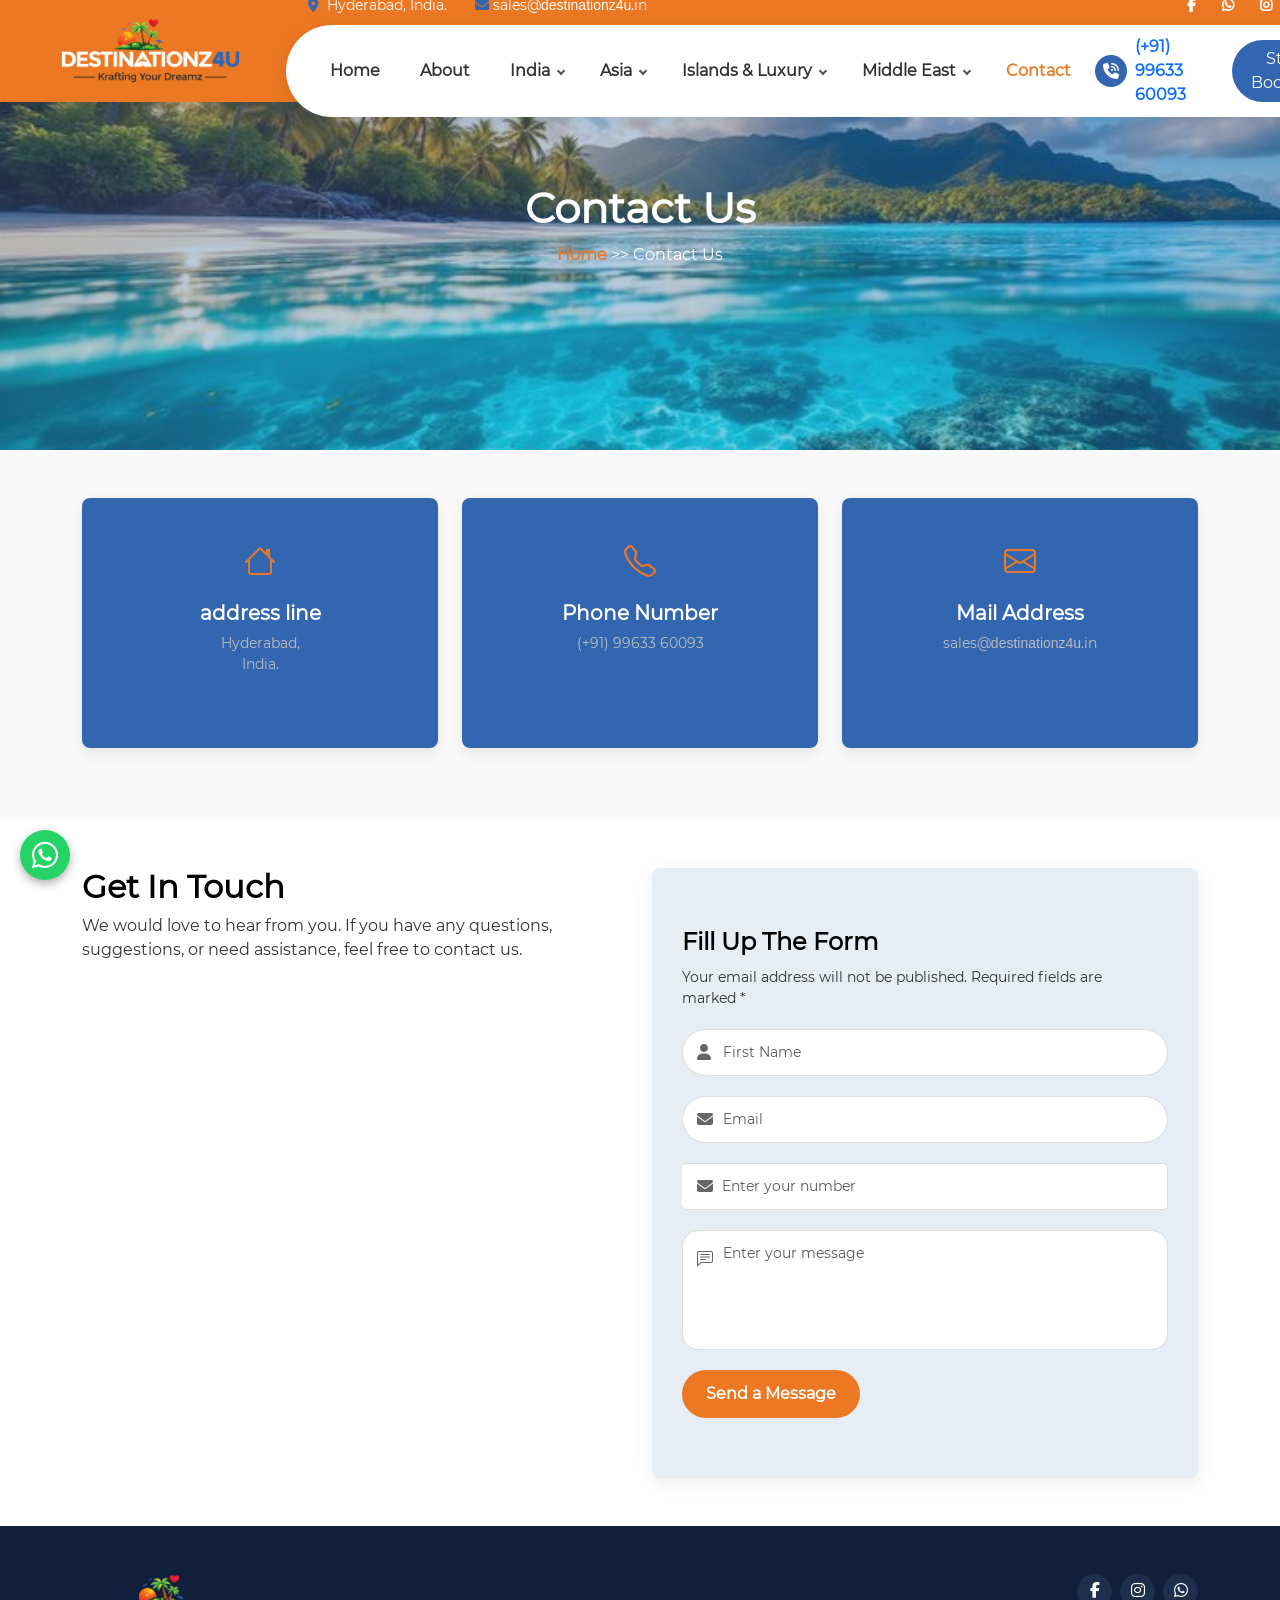
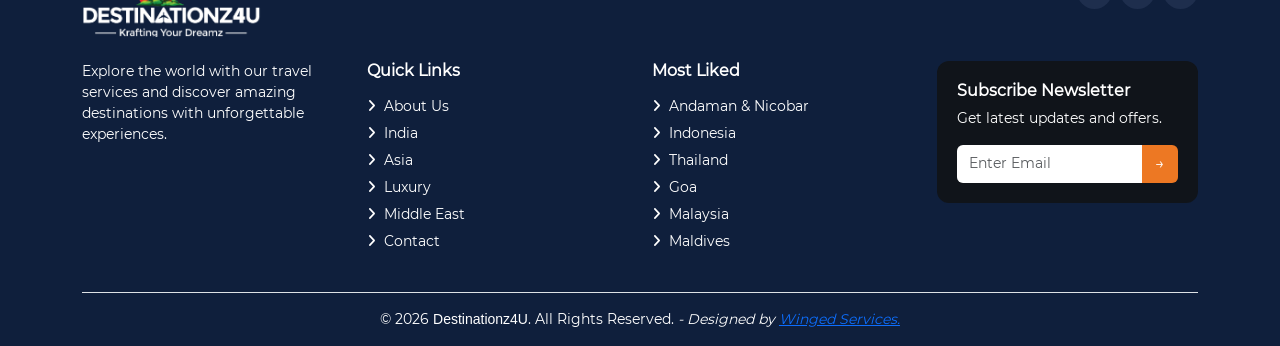
<file: contact/index.html>
<!DOCTYPE html><html lang="en" data-beasties-container><head>
  <meta charset="utf-8">
  <title>Destinationz4U</title>
  <base href="/">
  <meta name="viewport" content="width=device-width, initial-scale=1">
  <link rel="icon" type="image/x-icon" href="assets/Logo-small.png">
  <link rel="stylesheet" href="https://cdnjs.cloudflare.com/ajax/libs/font-awesome/6.5.0/css/all.min.css">
  <link href="https://cdn.jsdelivr.net/npm/bootstrap-icons@1.11.3/font/bootstrap-icons.css" rel="stylesheet">

<style>:root{--bs-blue:#0d6efd;--bs-indigo:#6610f2;--bs-purple:#6f42c1;--bs-pink:#d63384;--bs-red:#dc3545;--bs-orange:#fd7e14;--bs-yellow:#ffc107;--bs-green:#198754;--bs-teal:#20c997;--bs-cyan:#0dcaf0;--bs-black:#000;--bs-white:#fff;--bs-gray:#6c757d;--bs-gray-dark:#343a40;--bs-gray-100:#f8f9fa;--bs-gray-200:#e9ecef;--bs-gray-300:#dee2e6;--bs-gray-400:#ced4da;--bs-gray-500:#adb5bd;--bs-gray-600:#6c757d;--bs-gray-700:#495057;--bs-gray-800:#343a40;--bs-gray-900:#212529;--bs-primary:#0d6efd;--bs-secondary:#6c757d;--bs-success:#198754;--bs-info:#0dcaf0;--bs-warning:#ffc107;--bs-danger:#dc3545;--bs-light:#f8f9fa;--bs-dark:#212529;--bs-primary-rgb:13,110,253;--bs-secondary-rgb:108,117,125;--bs-success-rgb:25,135,84;--bs-info-rgb:13,202,240;--bs-warning-rgb:255,193,7;--bs-danger-rgb:220,53,69;--bs-light-rgb:248,249,250;--bs-dark-rgb:33,37,41;--bs-primary-text-emphasis:#052c65;--bs-secondary-text-emphasis:#2b2f32;--bs-success-text-emphasis:#0a3622;--bs-info-text-emphasis:#055160;--bs-warning-text-emphasis:#664d03;--bs-danger-text-emphasis:#58151c;--bs-light-text-emphasis:#495057;--bs-dark-text-emphasis:#495057;--bs-primary-bg-subtle:#cfe2ff;--bs-secondary-bg-subtle:#e2e3e5;--bs-success-bg-subtle:#d1e7dd;--bs-info-bg-subtle:#cff4fc;--bs-warning-bg-subtle:#fff3cd;--bs-danger-bg-subtle:#f8d7da;--bs-light-bg-subtle:#fcfcfd;--bs-dark-bg-subtle:#ced4da;--bs-primary-border-subtle:#9ec5fe;--bs-secondary-border-subtle:#c4c8cb;--bs-success-border-subtle:#a3cfbb;--bs-info-border-subtle:#9eeaf9;--bs-warning-border-subtle:#ffe69c;--bs-danger-border-subtle:#f1aeb5;--bs-light-border-subtle:#e9ecef;--bs-dark-border-subtle:#adb5bd;--bs-white-rgb:255,255,255;--bs-black-rgb:0,0,0;--bs-font-sans-serif:system-ui,-apple-system,"Segoe UI",Roboto,"Helvetica Neue","Noto Sans","Liberation Sans",Arial,sans-serif,"Apple Color Emoji","Segoe UI Emoji","Segoe UI Symbol","Noto Color Emoji";--bs-font-monospace:SFMono-Regular,Menlo,Monaco,Consolas,"Liberation Mono","Courier New",monospace;--bs-gradient:linear-gradient(180deg, rgba(255, 255, 255, .15), rgba(255, 255, 255, 0));--bs-body-font-family:var(--bs-font-sans-serif);--bs-body-font-size:1rem;--bs-body-font-weight:400;--bs-body-line-height:1.5;--bs-body-color:#212529;--bs-body-color-rgb:33,37,41;--bs-body-bg:#fff;--bs-body-bg-rgb:255,255,255;--bs-emphasis-color:#000;--bs-emphasis-color-rgb:0,0,0;--bs-secondary-color:rgba(33, 37, 41, .75);--bs-secondary-color-rgb:33,37,41;--bs-secondary-bg:#e9ecef;--bs-secondary-bg-rgb:233,236,239;--bs-tertiary-color:rgba(33, 37, 41, .5);--bs-tertiary-color-rgb:33,37,41;--bs-tertiary-bg:#f8f9fa;--bs-tertiary-bg-rgb:248,249,250;--bs-heading-color:inherit;--bs-link-color:#0d6efd;--bs-link-color-rgb:13,110,253;--bs-link-decoration:underline;--bs-link-hover-color:#0a58ca;--bs-link-hover-color-rgb:10,88,202;--bs-code-color:#d63384;--bs-highlight-color:#212529;--bs-highlight-bg:#fff3cd;--bs-border-width:1px;--bs-border-style:solid;--bs-border-color:#dee2e6;--bs-border-color-translucent:rgba(0, 0, 0, .175);--bs-border-radius:.375rem;--bs-border-radius-sm:.25rem;--bs-border-radius-lg:.5rem;--bs-border-radius-xl:1rem;--bs-border-radius-xxl:2rem;--bs-border-radius-2xl:var(--bs-border-radius-xxl);--bs-border-radius-pill:50rem;--bs-box-shadow:0 .5rem 1rem rgba(0, 0, 0, .15);--bs-box-shadow-sm:0 .125rem .25rem rgba(0, 0, 0, .075);--bs-box-shadow-lg:0 1rem 3rem rgba(0, 0, 0, .175);--bs-box-shadow-inset:inset 0 1px 2px rgba(0, 0, 0, .075);--bs-focus-ring-width:.25rem;--bs-focus-ring-opacity:.25;--bs-focus-ring-color:rgba(13, 110, 253, .25);--bs-form-valid-color:#198754;--bs-form-valid-border-color:#198754;--bs-form-invalid-color:#dc3545;--bs-form-invalid-border-color:#dc3545}*,:after,:before{box-sizing:border-box}@media (prefers-reduced-motion:no-preference){:root{scroll-behavior:smooth}}body{margin:0;font-family:var(--bs-body-font-family);font-size:var(--bs-body-font-size);font-weight:var(--bs-body-font-weight);line-height:var(--bs-body-line-height);color:var(--bs-body-color);text-align:var(--bs-body-text-align);background-color:var(--bs-body-bg);-webkit-text-size-adjust:100%;-webkit-tap-highlight-color:transparent}h1,h2,h4,h5,h6{margin-top:0;margin-bottom:.5rem;font-weight:500;line-height:1.2;color:var(--bs-heading-color)}h1{font-size:calc(1.375rem + 1.5vw)}@media (min-width:1200px){h1{font-size:2.5rem}}h2{font-size:calc(1.325rem + .9vw)}@media (min-width:1200px){h2{font-size:2rem}}h4{font-size:calc(1.275rem + .3vw)}@media (min-width:1200px){h4{font-size:1.5rem}}h5{font-size:1.25rem}h6{font-size:1rem}p{margin-top:0;margin-bottom:1rem}ul{padding-left:2rem}ul{margin-top:0;margin-bottom:1rem}ul ul{margin-bottom:0}.small{font-size:.875em}a{color:rgba(var(--bs-link-color-rgb),var(--bs-link-opacity,1));text-decoration:underline}a:hover{--bs-link-color-rgb:var(--bs-link-hover-color-rgb)}a:not([href]):not([class]),a:not([href]):not([class]):hover{color:inherit;text-decoration:none}img{vertical-align:middle}button{border-radius:0}button:focus:not(:focus-visible){outline:0}button,input,textarea{margin:0;font-family:inherit;font-size:inherit;line-height:inherit}button{text-transform:none}[type=submit],button{-webkit-appearance:button}[type=submit]:not(:disabled),button:not(:disabled){cursor:pointer}textarea{resize:vertical}iframe{border:0}.list-unstyled{padding-left:0;list-style:none}.container,.container-fluid{--bs-gutter-x:1.5rem;--bs-gutter-y:0;width:100%;padding-right:calc(var(--bs-gutter-x) * .5);padding-left:calc(var(--bs-gutter-x) * .5);margin-right:auto;margin-left:auto}@media (min-width:576px){.container{max-width:540px}}@media (min-width:768px){.container{max-width:720px}}@media (min-width:992px){.container{max-width:960px}}@media (min-width:1200px){.container{max-width:1140px}}@media (min-width:1400px){.container{max-width:1320px}}:root{--bs-breakpoint-xs:0;--bs-breakpoint-sm:576px;--bs-breakpoint-md:768px;--bs-breakpoint-lg:992px;--bs-breakpoint-xl:1200px;--bs-breakpoint-xxl:1400px}.row{--bs-gutter-x:1.5rem;--bs-gutter-y:0;display:flex;flex-wrap:wrap;margin-top:calc(-1 * var(--bs-gutter-y));margin-right:calc(-.5 * var(--bs-gutter-x));margin-left:calc(-.5 * var(--bs-gutter-x))}.row>*{flex-shrink:0;width:100%;max-width:100%;padding-right:calc(var(--bs-gutter-x) * .5);padding-left:calc(var(--bs-gutter-x) * .5);margin-top:var(--bs-gutter-y)}.g-4{--bs-gutter-x:1.5rem}.g-4{--bs-gutter-y:1.5rem}@media (min-width:768px){.col-md-4{flex:0 0 auto;width:33.33333333%}.col-md-6{flex:0 0 auto;width:50%}}@media (min-width:992px){.col-lg-3{flex:0 0 auto;width:25%}.col-lg-6{flex:0 0 auto;width:50%}}.form-text{margin-top:.25rem;font-size:.875em;color:var(--bs-secondary-color)}.form-control{display:block;width:100%;padding:.375rem .75rem;font-size:1rem;font-weight:400;line-height:1.5;color:var(--bs-body-color);-webkit-appearance:none;-moz-appearance:none;appearance:none;background-color:var(--bs-body-bg);background-clip:padding-box;border:var(--bs-border-width) solid var(--bs-border-color);border-radius:var(--bs-border-radius);transition:border-color .15s ease-in-out,box-shadow .15s ease-in-out}@media (prefers-reduced-motion:reduce){.form-control{transition:none}}.form-control:focus{color:var(--bs-body-color);background-color:var(--bs-body-bg);border-color:#86b7fe;outline:0;box-shadow:0 0 0 .25rem #0d6efd40}.form-control::-webkit-date-and-time-value{min-width:85px;height:1.5em;margin:0}.form-control::-webkit-datetime-edit{display:block;padding:0}.form-control::placeholder{color:var(--bs-secondary-color);opacity:1}.form-control:disabled{background-color:var(--bs-secondary-bg);opacity:1}.form-control::-webkit-file-upload-button{padding:.375rem .75rem;margin:-.375rem -.75rem;-webkit-margin-end:.75rem;margin-inline-end:.75rem;color:var(--bs-body-color);background-color:var(--bs-tertiary-bg);pointer-events:none;border-color:inherit;border-style:solid;border-width:0;border-inline-end-width:var(--bs-border-width);border-radius:0;-webkit-transition:color .15s ease-in-out,background-color .15s ease-in-out,border-color .15s ease-in-out,box-shadow .15s ease-in-out;transition:color .15s ease-in-out,background-color .15s ease-in-out,border-color .15s ease-in-out,box-shadow .15s ease-in-out}.form-control::file-selector-button{padding:.375rem .75rem;margin:-.375rem -.75rem;-webkit-margin-end:.75rem;margin-inline-end:.75rem;color:var(--bs-body-color);background-color:var(--bs-tertiary-bg);pointer-events:none;border-color:inherit;border-style:solid;border-width:0;border-inline-end-width:var(--bs-border-width);border-radius:0;transition:color .15s ease-in-out,background-color .15s ease-in-out,border-color .15s ease-in-out,box-shadow .15s ease-in-out}@media (prefers-reduced-motion:reduce){.form-control::-webkit-file-upload-button{-webkit-transition:none;transition:none}.form-control::file-selector-button{transition:none}}.form-control:hover:not(:disabled):not([readonly])::-webkit-file-upload-button{background-color:var(--bs-secondary-bg)}.form-control:hover:not(:disabled):not([readonly])::file-selector-button{background-color:var(--bs-secondary-bg)}textarea.form-control{min-height:calc(1.5em + .75rem + calc(var(--bs-border-width) * 2))}.input-group{position:relative;display:flex;flex-wrap:wrap;align-items:stretch;width:100%}.input-group>.form-control{position:relative;flex:1 1 auto;width:1%;min-width:0}.input-group>.form-control:focus{z-index:5}.input-group .btn{position:relative;z-index:2}.input-group .btn:focus{z-index:5}.input-group:not(.has-validation)>.dropdown-toggle:nth-last-child(n+3),.input-group:not(.has-validation)>.form-floating:not(:last-child)>.form-control,.input-group:not(.has-validation)>:not(:last-child):not(.dropdown-toggle):not(.dropdown-menu):not(.form-floating){border-top-right-radius:0;border-bottom-right-radius:0}.input-group>:not(:first-child):not(.dropdown-menu):not(.valid-tooltip):not(.valid-feedback):not(.invalid-tooltip):not(.invalid-feedback){margin-left:calc(-1 * var(--bs-border-width));border-top-left-radius:0;border-bottom-left-radius:0}.btn{--bs-btn-padding-x:.75rem;--bs-btn-padding-y:.375rem;--bs-btn-font-family: ;--bs-btn-font-size:1rem;--bs-btn-font-weight:400;--bs-btn-line-height:1.5;--bs-btn-color:var(--bs-body-color);--bs-btn-bg:transparent;--bs-btn-border-width:var(--bs-border-width);--bs-btn-border-color:transparent;--bs-btn-border-radius:var(--bs-border-radius);--bs-btn-hover-border-color:transparent;--bs-btn-box-shadow:inset 0 1px 0 rgba(255, 255, 255, .15),0 1px 1px rgba(0, 0, 0, .075);--bs-btn-disabled-opacity:.65;--bs-btn-focus-box-shadow:0 0 0 .25rem rgba(var(--bs-btn-focus-shadow-rgb), .5);display:inline-block;padding:var(--bs-btn-padding-y) var(--bs-btn-padding-x);font-family:var(--bs-btn-font-family);font-size:var(--bs-btn-font-size);font-weight:var(--bs-btn-font-weight);line-height:var(--bs-btn-line-height);color:var(--bs-btn-color);text-align:center;text-decoration:none;vertical-align:middle;cursor:pointer;-webkit-user-select:none;-moz-user-select:none;user-select:none;border:var(--bs-btn-border-width) solid var(--bs-btn-border-color);border-radius:var(--bs-btn-border-radius);background-color:var(--bs-btn-bg);transition:color .15s ease-in-out,background-color .15s ease-in-out,border-color .15s ease-in-out,box-shadow .15s ease-in-out}@media (prefers-reduced-motion:reduce){.btn{transition:none}}.btn:hover{color:var(--bs-btn-hover-color);background-color:var(--bs-btn-hover-bg);border-color:var(--bs-btn-hover-border-color)}.btn:focus-visible{color:var(--bs-btn-hover-color);background-color:var(--bs-btn-hover-bg);border-color:var(--bs-btn-hover-border-color);outline:0;box-shadow:var(--bs-btn-focus-box-shadow)}.btn:first-child:active{color:var(--bs-btn-active-color);background-color:var(--bs-btn-active-bg);border-color:var(--bs-btn-active-border-color)}.btn:first-child:active:focus-visible{box-shadow:var(--bs-btn-focus-box-shadow)}.btn:disabled{color:var(--bs-btn-disabled-color);pointer-events:none;background-color:var(--bs-btn-disabled-bg);border-color:var(--bs-btn-disabled-border-color);opacity:var(--bs-btn-disabled-opacity)}.dropdown{position:relative}.dropdown-toggle{white-space:nowrap}.dropdown-toggle:after{display:inline-block;margin-left:.255em;vertical-align:.255em;content:"";border-top:.3em solid;border-right:.3em solid transparent;border-bottom:0;border-left:.3em solid transparent}.dropdown-toggle:empty:after{margin-left:0}.dropdown-menu{--bs-dropdown-zindex:1000;--bs-dropdown-min-width:10rem;--bs-dropdown-padding-x:0;--bs-dropdown-padding-y:.5rem;--bs-dropdown-spacer:.125rem;--bs-dropdown-font-size:1rem;--bs-dropdown-color:var(--bs-body-color);--bs-dropdown-bg:var(--bs-body-bg);--bs-dropdown-border-color:var(--bs-border-color-translucent);--bs-dropdown-border-radius:var(--bs-border-radius);--bs-dropdown-border-width:var(--bs-border-width);--bs-dropdown-inner-border-radius:calc(var(--bs-border-radius) - var(--bs-border-width));--bs-dropdown-divider-bg:var(--bs-border-color-translucent);--bs-dropdown-divider-margin-y:.5rem;--bs-dropdown-box-shadow:var(--bs-box-shadow);--bs-dropdown-link-color:var(--bs-body-color);--bs-dropdown-link-hover-color:var(--bs-body-color);--bs-dropdown-link-hover-bg:var(--bs-tertiary-bg);--bs-dropdown-link-active-color:#fff;--bs-dropdown-link-active-bg:#0d6efd;--bs-dropdown-link-disabled-color:var(--bs-tertiary-color);--bs-dropdown-item-padding-x:1rem;--bs-dropdown-item-padding-y:.25rem;--bs-dropdown-header-color:#6c757d;--bs-dropdown-header-padding-x:1rem;--bs-dropdown-header-padding-y:.5rem;position:absolute;z-index:var(--bs-dropdown-zindex);display:none;min-width:var(--bs-dropdown-min-width);padding:var(--bs-dropdown-padding-y) var(--bs-dropdown-padding-x);margin:0;font-size:var(--bs-dropdown-font-size);color:var(--bs-dropdown-color);text-align:left;list-style:none;background-color:var(--bs-dropdown-bg);background-clip:padding-box;border:var(--bs-dropdown-border-width) solid var(--bs-dropdown-border-color);border-radius:var(--bs-dropdown-border-radius)}.dropdown-item{display:block;width:100%;padding:var(--bs-dropdown-item-padding-y) var(--bs-dropdown-item-padding-x);clear:both;font-weight:400;color:var(--bs-dropdown-link-color);text-align:inherit;text-decoration:none;white-space:nowrap;background-color:transparent;border:0;border-radius:var(--bs-dropdown-item-border-radius,0)}.dropdown-item:focus,.dropdown-item:hover{color:var(--bs-dropdown-link-hover-color);background-color:var(--bs-dropdown-link-hover-bg)}.dropdown-item:active{color:var(--bs-dropdown-link-active-color);text-decoration:none;background-color:var(--bs-dropdown-link-active-bg)}.dropdown-item:disabled{color:var(--bs-dropdown-link-disabled-color);pointer-events:none;background-color:transparent}.nav-link{display:block;padding:var(--bs-nav-link-padding-y) var(--bs-nav-link-padding-x);font-size:var(--bs-nav-link-font-size);font-weight:var(--bs-nav-link-font-weight);color:var(--bs-nav-link-color);text-decoration:none;background:0 0;border:0;transition:color .15s ease-in-out,background-color .15s ease-in-out,border-color .15s ease-in-out}@media (prefers-reduced-motion:reduce){.nav-link{transition:none}}.nav-link:focus,.nav-link:hover{color:var(--bs-nav-link-hover-color)}.nav-link:focus-visible{outline:0;box-shadow:0 0 0 .25rem #0d6efd40}.nav-link:disabled{color:var(--bs-nav-link-disabled-color);pointer-events:none;cursor:default}.navbar{--bs-navbar-padding-x:0;--bs-navbar-padding-y:.5rem;--bs-navbar-color:rgba(var(--bs-emphasis-color-rgb), .65);--bs-navbar-hover-color:rgba(var(--bs-emphasis-color-rgb), .8);--bs-navbar-disabled-color:rgba(var(--bs-emphasis-color-rgb), .3);--bs-navbar-active-color:rgba(var(--bs-emphasis-color-rgb), 1);--bs-navbar-brand-padding-y:.3125rem;--bs-navbar-brand-margin-end:1rem;--bs-navbar-brand-font-size:1.25rem;--bs-navbar-brand-color:rgba(var(--bs-emphasis-color-rgb), 1);--bs-navbar-brand-hover-color:rgba(var(--bs-emphasis-color-rgb), 1);--bs-navbar-nav-link-padding-x:.5rem;--bs-navbar-toggler-padding-y:.25rem;--bs-navbar-toggler-padding-x:.75rem;--bs-navbar-toggler-font-size:1.25rem;--bs-navbar-toggler-icon-bg:url("data:image/svg+xml,%3csvg xmlns='http://www.w3.org/2000/svg' viewBox='0 0 30 30'%3e%3cpath stroke='rgba%2833, 37, 41, 0.75%29' stroke-linecap='round' stroke-miterlimit='10' stroke-width='2' d='M4 7h22M4 15h22M4 23h22'/%3e%3c/svg%3e");--bs-navbar-toggler-border-color:rgba(var(--bs-emphasis-color-rgb), .15);--bs-navbar-toggler-border-radius:var(--bs-border-radius);--bs-navbar-toggler-focus-width:.25rem;--bs-navbar-toggler-transition:box-shadow .15s ease-in-out;position:relative;display:flex;flex-wrap:wrap;align-items:center;justify-content:space-between;padding:var(--bs-navbar-padding-y) var(--bs-navbar-padding-x)}.navbar>.container-fluid{display:flex;flex-wrap:inherit;align-items:center;justify-content:space-between}.navbar-brand{padding-top:var(--bs-navbar-brand-padding-y);padding-bottom:var(--bs-navbar-brand-padding-y);margin-right:var(--bs-navbar-brand-margin-end);font-size:var(--bs-navbar-brand-font-size);color:var(--bs-navbar-brand-color);text-decoration:none;white-space:nowrap}.navbar-brand:focus,.navbar-brand:hover{color:var(--bs-navbar-brand-hover-color)}.navbar-nav{--bs-nav-link-padding-x:0;--bs-nav-link-padding-y:.5rem;--bs-nav-link-font-weight: ;--bs-nav-link-color:var(--bs-navbar-color);--bs-nav-link-hover-color:var(--bs-navbar-hover-color);--bs-nav-link-disabled-color:var(--bs-navbar-disabled-color);display:flex;flex-direction:column;padding-left:0;margin-bottom:0;list-style:none}.navbar-nav .nav-link.active{color:var(--bs-navbar-active-color)}.navbar-nav .dropdown-menu{position:static}@media (min-width:768px){.navbar-expand-md{flex-wrap:nowrap;justify-content:flex-start}.navbar-expand-md .navbar-nav{flex-direction:row}.navbar-expand-md .navbar-nav .dropdown-menu{position:absolute}.navbar-expand-md .navbar-nav .nav-link{padding-right:var(--bs-navbar-nav-link-padding-x);padding-left:var(--bs-navbar-nav-link-padding-x)}}:root{--bs-btn-close-filter: }:root{--bs-carousel-indicator-active-bg:#fff;--bs-carousel-caption-color:#fff;--bs-carousel-control-icon-filter: }.d-flex{display:flex!important}.d-none{display:none!important}.border-0{border:0!important}.border-top{border-top:var(--bs-border-width) var(--bs-border-style) var(--bs-border-color)!important}.border-start-0{border-left:0!important}.w-100{width:100%!important}.flex-row{flex-direction:row!important}.flex-column{flex-direction:column!important}.flex-grow-1{flex-grow:1!important}.justify-content-center{justify-content:center!important}.justify-content-between{justify-content:space-between!important}.align-items-center{align-items:center!important}.mx-3{margin-right:1rem!important;margin-left:1rem!important}.mt-4{margin-top:1.5rem!important}.mb-2{margin-bottom:.5rem!important}.mb-3{margin-bottom:1rem!important}.mb-4{margin-bottom:1.5rem!important}.ms-auto{margin-left:auto!important}.px-1{padding-right:.25rem!important;padding-left:.25rem!important}.px-3{padding-right:1rem!important;padding-left:1rem!important}.px-4{padding-right:1.5rem!important;padding-left:1.5rem!important}.py-5{padding-top:3rem!important;padding-bottom:3rem!important}.pt-3{padding-top:1rem!important}.pt-5{padding-top:3rem!important}.pb-3{padding-bottom:1rem!important}.gap-2{gap:.5rem!important}.gap-3{gap:1rem!important}.gap-4{gap:1.5rem!important}.fs-3{font-size:calc(1.3rem + .6vw)!important}.fw-semibold{font-weight:600!important}.text-center{text-align:center!important}.text-white{--bs-text-opacity:1;color:rgba(var(--bs-white-rgb),var(--bs-text-opacity))!important}.rounded-4{border-radius:var(--bs-border-radius-xl)!important}.rounded-pill{border-radius:var(--bs-border-radius-pill)!important}@media (min-width:768px){.flex-md-row{flex-direction:row!important}.align-items-md-start{align-items:flex-start!important}.px-md-4{padding-right:1.5rem!important;padding-left:1.5rem!important}.text-md-start{text-align:left!important}}@media (min-width:992px){.d-lg-flex{display:flex!important}.px-lg-5{padding-right:3rem!important;padding-left:3rem!important}}@media (min-width:1200px){.fs-3{font-size:1.75rem!important}}@font-face{font-family:Montserrat;src:url(/fonts/montserrat/Montserrat-Regular.ttf) format("woff2");font-weight:400;font-style:normal}body{font-family:Montserrat,sans-serif}.company-name{font-family:Roboto,Open Sans,sans-serif!important}.contact-info{text-decoration:none!important}.btn-orange{background-color:#ed7823;color:#fff}.btn-orange:hover{background-color:#ff6a00;color:#fff}
</style><link rel="stylesheet" href="styles-DOSHWTB3.css" media="print" onload="this.media='all'"><noscript><link rel="stylesheet" href="styles-DOSHWTB3.css"></noscript><style ng-app-id="ng">.scroll-top[_ngcontent-ng-c4037249318]{position:fixed;bottom:20px;right:20px;background:#ed7823;color:#fff;border:none;padding:.6rem 1rem;border-radius:.4rem;font-size:18px;z-index:999;cursor:pointer;box-shadow:0 5px 15px #00000058}.whatsapp-btn[_ngcontent-ng-c4037249318]{position:fixed;bottom:20px;left:20px;width:50px;height:50px;border:none;border-radius:50%;background:#25d366;color:#fff;font-size:30px;cursor:pointer;box-shadow:0 4px 10px #0000004d;transition:all .3s ease;z-index:1000;display:flex;align-items:center;justify-content:center}.whatsapp-btn[_ngcontent-ng-c4037249318]:hover{background:#1ebe5d;transform:scale(1.1)}.whatsapp-btn[_ngcontent-ng-c4037249318]:active{transform:scale(.95)}</style><style ng-app-id="ng">.top-bar[_ngcontent-ng-c3710385912]{background:#ed7823;height:40px}.fa-brands[_ngcontent-ng-c3710385912]{padding:0 .5rem}.contact-icons[_ngcontent-ng-c3710385912]   i[_ngcontent-ng-c3710385912]{color:#3266b1!important}.main-navbar[_ngcontent-ng-c3710385912]{background:#ed7823;height:102px;position:fixed;z-index:999!important;width:100%!important;top:0!important}.logo-img[_ngcontent-ng-c3710385912]{width:180px}#menu[_ngcontent-ng-c3710385912]{justify-content:end!important}.menu-box[_ngcontent-ng-c3710385912]{background:#fff;border-radius:50px;padding:10px 20px;margin-left:30px;box-shadow:0 5px 20px #0000001a}.nav-link[_ngcontent-ng-c3710385912]{color:#333!important;font-weight:900}.nav-link[_ngcontent-ng-c3710385912]:hover{color:#ed7823!important}.call-box[_ngcontent-ng-c3710385912]{color:#3266b1;font-weight:600;gap:8px;display:flex;align-items:center}.btn-orange[_ngcontent-ng-c3710385912]{background:#3266b1;color:#fff;border-radius:50px;padding:6px 18px}.btn-orange[_ngcontent-ng-c3710385912]:hover{background:#cf651c}.mobile-menu[_ngcontent-ng-c3710385912]{position:fixed;top:70px;width:100%;background:#3266b1;box-shadow:0 20px 50px #00000063;color:#fff;padding:20px;z-index:999}.social-icons[_ngcontent-ng-c3710385912]   a[_ngcontent-ng-c3710385912]{text-decoration:none;color:#fff}.social-icons[_ngcontent-ng-c3710385912]   i[_ngcontent-ng-c3710385912]{margin-left:10px;cursor:pointer;color:#fff;font-weight:900}.navbar-nav[_ngcontent-ng-c3710385912]   .nav-link.active[_ngcontent-ng-c3710385912]{color:#ed7823!important;font-weight:700}.close-btn[_ngcontent-ng-c3710385912]{color:#fff;text-align:end;width:100%}@media (min-width: 1200px){.menu-button[_ngcontent-ng-c3710385912], .mobile-menu[_ngcontent-ng-c3710385912]{display:none}}@media (max-width: 1200px){.main-navbar[_ngcontent-ng-c3710385912]{height:80px}#menu[_ngcontent-ng-c3710385912]{display:none!important}.mobile-menu[_ngcontent-ng-c3710385912]{margin-top:0rem;top:0}.logo-img[_ngcontent-ng-c3710385912]{width:140px}.nav-link[_ngcontent-ng-c3710385912]{color:#fff!important;margin:.6rem 0}.call-box[_ngcontent-ng-c3710385912]{color:#ed7823}.btn-orange[_ngcontent-ng-c3710385912]{background:#ed7823!important;color:#fff;border-radius:50px;padding:6px 18px}}.navbar[_ngcontent-ng-c3710385912]   .dropdown-toggle[_ngcontent-ng-c3710385912]:after{display:none}.navbar[_ngcontent-ng-c3710385912]   .dropdown-toggle[_ngcontent-ng-c3710385912]{position:relative;padding-right:18px}.navbar[_ngcontent-ng-c3710385912]   .dropdown-toggle[_ngcontent-ng-c3710385912]:before{content:"";position:absolute;right:4px;top:50%;width:6px;height:6px;border-right:2px solid #555;border-bottom:2px solid #555;transform:translateY(-50%) rotate(45deg);transition:.3s ease}.navbar[_ngcontent-ng-c3710385912]   .dropdown.show[_ngcontent-ng-c3710385912]   .dropdown-toggle[_ngcontent-ng-c3710385912]:before{transform:translateY(-50%) rotate(-135deg)}.navbar[_ngcontent-ng-c3710385912]   .dropdown-menu[_ngcontent-ng-c3710385912]{margin-top:18px;border:none;border-radius:14px;padding:10px;min-width:240px;background:#fff;box-shadow:0 20px 50px #00000014;animation:_ngcontent-ng-c3710385912_dropdownFade .25s ease}.navbar[_ngcontent-ng-c3710385912]   .dropdown-menu[_ngcontent-ng-c3710385912]{backdrop-filter:blur(10px)}.navbar[_ngcontent-ng-c3710385912]   .dropdown-menu[_ngcontent-ng-c3710385912]   .dropdown-item[_ngcontent-ng-c3710385912]{padding:12px 16px;border-radius:8px;font-size:14px;font-weight:500;color:#333;transition:all .25s ease;display:flex;align-items:center;justify-content:space-between}.navbar[_ngcontent-ng-c3710385912]   .dropdown-menu[_ngcontent-ng-c3710385912]   .dropdown-item[_ngcontent-ng-c3710385912]:after{content:"\203a";font-size:16px;opacity:0;transform:translate(-5px);transition:.2s}.navbar[_ngcontent-ng-c3710385912]   .dropdown-menu[_ngcontent-ng-c3710385912]   .dropdown-item[_ngcontent-ng-c3710385912]:hover{background:#f8f9fb;color:#ed7823;transform:translate(4px)}.navbar[_ngcontent-ng-c3710385912]   .dropdown-menu[_ngcontent-ng-c3710385912]   .dropdown-item[_ngcontent-ng-c3710385912]:hover:after{opacity:1;transform:translate(0)}@keyframes _ngcontent-ng-c3710385912_dropdownFade{0%{opacity:0;transform:translateY(15px) scale(.98)}to{opacity:1;transform:translateY(0) scale(1)}}@media (max-width:1200px){.mobile-menu[_ngcontent-ng-c3710385912]   .dropdown-menu[_ngcontent-ng-c3710385912]{position:static!important;float:none;width:100%;background:transparent;border:none;box-shadow:none;margin:0!important;padding:0}.mobile-menu[_ngcontent-ng-c3710385912]   .dropdown-menu.show[_ngcontent-ng-c3710385912]{display:block}.mobile-menu[_ngcontent-ng-c3710385912]   .nav-link[_ngcontent-ng-c3710385912]{display:flex;justify-content:space-between;align-items:center;padding:12px 10px;font-weight:500}.mobile-menu[_ngcontent-ng-c3710385912]   .dropdown-item[_ngcontent-ng-c3710385912]{color:#fff;padding:10px 18px;font-size:14px;border-radius:6px;transition:.2s}.mobile-menu[_ngcontent-ng-c3710385912]   .dropdown-item[_ngcontent-ng-c3710385912]:hover{background:#ffffff1f;transform:translate(4px)}.mobile-menu[_ngcontent-ng-c3710385912]   .dropdown-toggle[_ngcontent-ng-c3710385912]:after{transition:.25s}.mobile-menu[_ngcontent-ng-c3710385912]   .dropdown[_ngcontent-ng-c3710385912]:focus-within   .dropdown-toggle[_ngcontent-ng-c3710385912]:after{transform:rotate(180deg)}}.mobile-menu[_ngcontent-ng-c3710385912]   .dropdown-menu[_ngcontent-ng-c3710385912]   .dropdown-item.active[_ngcontent-ng-c3710385912], .mobile-menu[_ngcontent-ng-c3710385912]   .dropdown-menu[_ngcontent-ng-c3710385912]   .dropdown-item[_ngcontent-ng-c3710385912]:active{background:#f8f9fb!important;color:#ed7823!important}.navbar[_ngcontent-ng-c3710385912]   .dropdown-menu[_ngcontent-ng-c3710385912]   .dropdown-item.active[_ngcontent-ng-c3710385912], .navbar[_ngcontent-ng-c3710385912]   .dropdown-menu[_ngcontent-ng-c3710385912]   .dropdown-item[_ngcontent-ng-c3710385912]:active{background:#f8f9fb!important;color:#ed7823!important;font-weight:900}.nav-item.active[_ngcontent-ng-c3710385912] > .nav-link[_ngcontent-ng-c3710385912]{color:#ed7823!important;border-radius:6px}</style><style ng-app-id="ng">.footer-section[_ngcontent-ng-c4091911881]{background:#0f1f3c}.footer-logo[_ngcontent-ng-c4091911881]{width:180px}.social-icon[_ngcontent-ng-c4091911881]{width:35px;height:35px;background:#1e2e4d;border-radius:50%;display:flex;align-items:center;justify-content:center;color:#fff;cursor:pointer;transition:.3s}.social-icon[_ngcontent-ng-c4091911881]   a[_ngcontent-ng-c4091911881]{text-decoration:none;color:#fff}.social-icon[_ngcontent-ng-c4091911881]:hover{background:#ed7823}.footer-links[_ngcontent-ng-c4091911881]   li[_ngcontent-ng-c4091911881]{font-size:14px;margin-bottom:6px;cursor:pointer;transition:.3s;color:#fff}.footer-links[_ngcontent-ng-c4091911881]   li[_ngcontent-ng-c4091911881]:hover{color:#ed7823}.newsletter-box[_ngcontent-ng-c4091911881]{background:#10141a;padding:20px;border-radius:12px}.newsletter-box[_ngcontent-ng-c4091911881]   .form-control[_ngcontent-ng-c4091911881]{border:none;font-size:14px}.newsletter-box[_ngcontent-ng-c4091911881]   .form-control[_ngcontent-ng-c4091911881]:focus{box-shadow:none}.btn-orange[_ngcontent-ng-c4091911881]{background:#ed7823;color:#fff}.btn-orange[_ngcontent-ng-c4091911881]:hover{background:#ff6a00;color:#fff}</style><style ng-app-id="ng">.contact-hero[_ngcontent-ng-c166960349]{height:450px;background-image:url(/assets/sdghvsajdvjahsdb.jpeg);background-size:cover;background-position:center;position:relative;display:flex;align-items:center;justify-content:center}.contact-hero[_ngcontent-ng-c166960349]:before{content:"";position:absolute;width:100%;height:100%;background:#3267b156}.hero-content[_ngcontent-ng-c166960349]{position:relative;color:#fff;max-width:90%;text-align:center}.hero-content[_ngcontent-ng-c166960349]   h1[_ngcontent-ng-c166960349]{font-size:42px;font-weight:700;margin-bottom:10px}.breadcrumb[_ngcontent-ng-c166960349]{margin-top:10px;font-size:14px}.breadcrumb[_ngcontent-ng-c166960349]   .home[_ngcontent-ng-c166960349]{color:#ed7823}.contact-info[_ngcontent-ng-c166960349]{background:#f9f9f9;padding:60px 0}.info-box[_ngcontent-ng-c166960349]{height:250px;background:#3266b1;color:#fff;padding:40px 20px;border-radius:8px;box-shadow:0 5px 15px #00000014}.icon[_ngcontent-ng-c166960349]{font-size:32px;color:#ed7823;margin-bottom:15px}.info-box[_ngcontent-ng-c166960349]   h5[_ngcontent-ng-c166960349]{font-weight:600;margin-bottom:8px}.info-box[_ngcontent-ng-c166960349]   p[_ngcontent-ng-c166960349]{font-size:14px;color:#bcbcbc;line-height:1.5}.info-box[_ngcontent-ng-c166960349]   p[_ngcontent-ng-c166960349]   a[_ngcontent-ng-c166960349]{color:#bcbcbc;text-decoration:none}.get-touch[_ngcontent-ng-c166960349]   h2[_ngcontent-ng-c166960349]{font-weight:700;color:#000}.get-touch[_ngcontent-ng-c166960349]   p[_ngcontent-ng-c166960349]{color:#333;margin-bottom:20px}.map-img[_ngcontent-ng-c166960349]{width:100%;border-radius:8px}.contact-form[_ngcontent-ng-c166960349]{background:#e6edf5;padding:60px 30px;border-radius:8px;box-shadow:0 5px 20px #00000014}.form-title[_ngcontent-ng-c166960349]{color:#000;font-weight:700;margin-bottom:10px}.form-text[_ngcontent-ng-c166960349]{color:#666;font-size:14px;margin-bottom:25px}.input-box[_ngcontent-ng-c166960349]{position:relative;margin-bottom:20px}.input-box[_ngcontent-ng-c166960349]   i[_ngcontent-ng-c166960349]{position:absolute;left:15px;top:50%;transform:translateY(-50%);color:#666;font-size:16px}.input-box[_ngcontent-ng-c166960349]   input[_ngcontent-ng-c166960349], .input-box[_ngcontent-ng-c166960349]   textarea[_ngcontent-ng-c166960349]{width:100%;padding:12px 15px 12px 40px;border:1px solid #ddd;border-radius:5px;font-size:14px;outline:none}.textarea-box[_ngcontent-ng-c166960349]   i[_ngcontent-ng-c166960349]{top:18px;transform:none}.textarea-box[_ngcontent-ng-c166960349]   textarea[_ngcontent-ng-c166960349]{height:120px;resize:none;padding:12px 15px 12px 40px}.contact-btn[_ngcontent-ng-c166960349]{background:#ed7823;color:#fff;border:none;padding:12px 25px;border-radius:5px;font-weight:600;cursor:pointer;transition:.3s}.contact-btn[_ngcontent-ng-c166960349]   i[_ngcontent-ng-c166960349]{margin-right:6px}.contact-btn[_ngcontent-ng-c166960349]:hover{background:#3266b1}.partners[_ngcontent-ng-c166960349]{background-color:#f5f5f5;padding:60px 10px}.partners[_ngcontent-ng-c166960349]   img[_ngcontent-ng-c166960349]{opacity:.5;max-width:100px;width:100%;height:auto;transition:.3s}@media (max-width: 991px){.hero-content[_ngcontent-ng-c166960349]   h1[_ngcontent-ng-c166960349]{font-size:34px}.contact-info[_ngcontent-ng-c166960349]   .info-box[_ngcontent-ng-c166960349]{padding:30px 20px}.contact-form[_ngcontent-ng-c166960349]{padding:40px 20px}.input-box[_ngcontent-ng-c166960349]   input[_ngcontent-ng-c166960349], .input-box[_ngcontent-ng-c166960349]   textarea[_ngcontent-ng-c166960349]{padding:10px 12px 10px 35px;font-size:13px}.textarea-box[_ngcontent-ng-c166960349]   textarea[_ngcontent-ng-c166960349]{height:100px}.contact-btn[_ngcontent-ng-c166960349]{padding:10px 20px}}@media (max-width: 768px){.hero-content[_ngcontent-ng-c166960349]   h1[_ngcontent-ng-c166960349]{font-size:28px}.contact-info[_ngcontent-ng-c166960349]   .row[_ngcontent-ng-c166960349]{flex-direction:column;gap:20px}.get-touch[_ngcontent-ng-c166960349]   .row[_ngcontent-ng-c166960349]{flex-direction:column}.contact-form[_ngcontent-ng-c166960349]{padding:30px 15px}.map-img[_ngcontent-ng-c166960349]{height:250px}}@media (max-width: 576px){.hero-content[_ngcontent-ng-c166960349]   h1[_ngcontent-ng-c166960349]{font-size:24px}.hero-content[_ngcontent-ng-c166960349]   p[_ngcontent-ng-c166960349]{font-size:12px}.contact-form[_ngcontent-ng-c166960349]{padding:20px 10px}.input-box[_ngcontent-ng-c166960349]   input[_ngcontent-ng-c166960349], .input-box[_ngcontent-ng-c166960349]   textarea[_ngcontent-ng-c166960349]{padding:10px 12px 10px 35px;font-size:12px}.textarea-box[_ngcontent-ng-c166960349]   textarea[_ngcontent-ng-c166960349]{height:80px}.contact-btn[_ngcontent-ng-c166960349]{padding:10px 18px;font-size:13px}.partners[_ngcontent-ng-c166960349]   img[_ngcontent-ng-c166960349]{max-width:70px}}@media (max-width: 400px){.hero-content[_ngcontent-ng-c166960349]   h1[_ngcontent-ng-c166960349]{font-size:20px}.contact-form[_ngcontent-ng-c166960349]{padding:15px 10px}.map-img[_ngcontent-ng-c166960349]{height:200px}.contact-btn[_ngcontent-ng-c166960349]{padding:8px 15px;font-size:12px}}.partners[_ngcontent-ng-c166960349]{background-color:#f5f5f5;padding:60px 10px;text-align:center}.partners[_ngcontent-ng-c166960349]   .row[_ngcontent-ng-c166960349]{display:flex;justify-content:center;align-items:center;flex-wrap:wrap;gap:30px}.partners[_ngcontent-ng-c166960349]   img[_ngcontent-ng-c166960349]{opacity:.5;width:120px;height:auto;transition:.3s}.partners[_ngcontent-ng-c166960349]   img[_ngcontent-ng-c166960349]:hover{opacity:1;transform:scale(1.05)}@media (max-width: 991px){.partners[_ngcontent-ng-c166960349]   img[_ngcontent-ng-c166960349]{width:100px}}@media (max-width: 768px){.partners[_ngcontent-ng-c166960349]   img[_ngcontent-ng-c166960349]{width:120px}.partners[_ngcontent-ng-c166960349]   .row[_ngcontent-ng-c166960349]{gap:20px;justify-content:space-around}}@media (max-width: 576px){.partners[_ngcontent-ng-c166960349]   img[_ngcontent-ng-c166960349]{width:100px}.partners[_ngcontent-ng-c166960349]   .row[_ngcontent-ng-c166960349]{gap:15px}}@media (max-width: 400px){.partners[_ngcontent-ng-c166960349]   img[_ngcontent-ng-c166960349]{width:80px}.partners[_ngcontent-ng-c166960349]   .row[_ngcontent-ng-c166960349]{gap:10px}}</style></head>

<body><!--nghm--><script type="text/javascript" id="ng-event-dispatch-contract">(()=>{function p(t,n,r,o,e,i,f,m){return{eventType:t,event:n,targetElement:r,eic:o,timeStamp:e,eia:i,eirp:f,eiack:m}}function u(t){let n=[],r=e=>{n.push(e)};return{c:t,q:n,et:[],etc:[],d:r,h:e=>{r(p(e.type,e,e.target,t,Date.now()))}}}function s(t,n,r){for(let o=0;o<n.length;o++){let e=n[o];(r?t.etc:t.et).push(e),t.c.addEventListener(e,t.h,r)}}function c(t,n,r,o,e=window){let i=u(t);e._ejsas||(e._ejsas={}),e._ejsas[n]=i,s(i,r),s(i,o,!0)}window.__jsaction_bootstrap=c;})();
</script><script>window.__jsaction_bootstrap(document.body,"ng",["click","submit","input","compositionstart","compositionend"],["blur"]);</script>
  <app-root ng-version="19.2.20" _nghost-ng-c4037249318 ngh="2" ng-server-context="ssg"><!----><app-header _ngcontent-ng-c4037249318 _nghost-ng-c3710385912 ngh="0"><nav _ngcontent-ng-c3710385912 class="navbar navbar-expand-md main-navbar px-3 px-md-4 px-lg-5"><div _ngcontent-ng-c3710385912 class="container-fluid align-items-center"><a _ngcontent-ng-c3710385912 href class="navbar-brand"><img _ngcontent-ng-c3710385912 src="assets/Logo Final_1.2.png" class="logo-img"></a><button _ngcontent-ng-c3710385912 class="btn fs-3 text-white border-0 menu-button" jsaction="click:;"> ☰ </button><div _ngcontent-ng-c3710385912 id="menu" class="align-items-center flex-grow-1"><div _ngcontent-ng-c3710385912 class="top-bar d-flex justify-content-between align-items-center px-4 px-lg-5"><div _ngcontent-ng-c3710385912 class="d-flex gap-4 text-white small contact-icons"><span _ngcontent-ng-c3710385912><i _ngcontent-ng-c3710385912 class="fa-solid fa-location-dot px-1"></i> Hyderabad, India.</span><span _ngcontent-ng-c3710385912><i _ngcontent-ng-c3710385912 class="fa-solid fa-envelope px-1"></i><a _ngcontent-ng-c3710385912 href="mailto:sales@destinationz4u.in" class="contact-info text-white">sales@<span _ngcontent-ng-c3710385912 class="company-name">destinationz4u</span>.in</a></span></div><div _ngcontent-ng-c3710385912 class="d-flex gap-3 text-white small align-items-center"><div _ngcontent-ng-c3710385912 class="social-icons"><a _ngcontent-ng-c3710385912 href="https://www.facebook.com/share/1EKR4LfAE9/" target="_blank" rel="noopener noreferrer"><i _ngcontent-ng-c3710385912 class="fa-brands fa-facebook-f"></i></a><a _ngcontent-ng-c3710385912 href="https://wa.me/919963360093" target="_blank" rel="noopener noreferrer"><i _ngcontent-ng-c3710385912 class="fa-brands fa-whatsapp"></i></a><a _ngcontent-ng-c3710385912 href="https://www.instagram.com/destinationz4u__?igsh=ODhmZDg2dDVhaGFj" target="_blank" rel="noopener noreferrer"><i _ngcontent-ng-c3710385912 class="fa-brands fa-instagram"></i></a></div></div></div><div _ngcontent-ng-c3710385912 class="menu-box d-flex align-items-center w-100"><ul _ngcontent-ng-c3710385912 class="navbar-nav flex-row gap-4 mx-3"><li _ngcontent-ng-c3710385912 class="nav-item"><a _ngcontent-ng-c3710385912 routerlink="/home" routerlinkactive="active" class="nav-link" href="/home" jsaction="click:;">Home</a></li><li _ngcontent-ng-c3710385912 class="nav-item"><a _ngcontent-ng-c3710385912 routerlink="/about" routerlinkactive="active" class="nav-link" href="/about" jsaction="click:;">About</a></li><li _ngcontent-ng-c3710385912 routerlinkactive="active" class="nav-item dropdown"><a _ngcontent-ng-c3710385912 href="#" data-bs-toggle="dropdown" class="nav-link dropdown-toggle"> India </a><ul _ngcontent-ng-c3710385912 class="dropdown-menu"><li _ngcontent-ng-c3710385912><a _ngcontent-ng-c3710385912 routerlink="destination/andaman" routerlinkactive="active" class="dropdown-item" href="/destination/andaman" jsaction="click:;">Andaman &amp; Nicobar</a></li><li _ngcontent-ng-c3710385912><a _ngcontent-ng-c3710385912 routerlink="destination/lakshadweep" routerlinkactive="active" class="dropdown-item" href="/destination/lakshadweep" jsaction="click:;">Lakshadweep</a></li><li _ngcontent-ng-c3710385912><a _ngcontent-ng-c3710385912 routerlink="destination/ladakh" routerlinkactive="active" class="dropdown-item" href="/destination/ladakh" jsaction="click:;">Ladakh</a></li><li _ngcontent-ng-c3710385912><a _ngcontent-ng-c3710385912 routerlink="destination/goa" routerlinkactive="active" class="dropdown-item" href="/destination/goa" jsaction="click:;">Goa</a></li></ul></li><li _ngcontent-ng-c3710385912 routerlinkactive="active" class="nav-item dropdown"><a _ngcontent-ng-c3710385912 href="#" data-bs-toggle="dropdown" class="nav-link dropdown-toggle"> Asia </a><ul _ngcontent-ng-c3710385912 class="dropdown-menu"><li _ngcontent-ng-c3710385912><a _ngcontent-ng-c3710385912 routerlink="destination/thailand" routerlinkactive="active" class="dropdown-item" href="/destination/thailand" jsaction="click:;">Thailand</a></li><li _ngcontent-ng-c3710385912><a _ngcontent-ng-c3710385912 routerlink="destination/indonesia" routerlinkactive="active" class="dropdown-item" href="/destination/indonesia" jsaction="click:;">Indonesia</a></li><li _ngcontent-ng-c3710385912><a _ngcontent-ng-c3710385912 routerlink="destination/malaysia" routerlinkactive="active" class="dropdown-item" href="/destination/malaysia" jsaction="click:;">Malaysia</a></li><li _ngcontent-ng-c3710385912><a _ngcontent-ng-c3710385912 routerlink="destination/singapore" routerlinkactive="active" class="dropdown-item" href="/destination/singapore" jsaction="click:;">Singapore</a></li><li _ngcontent-ng-c3710385912><a _ngcontent-ng-c3710385912 routerlink="destination/vietnam" routerlinkactive="active" class="dropdown-item" href="/destination/vietnam" jsaction="click:;">Vietnam</a></li><li _ngcontent-ng-c3710385912><a _ngcontent-ng-c3710385912 routerlink="destination/philippines" routerlinkactive="active" class="dropdown-item" href="/destination/philippines" jsaction="click:;">Philippines</a></li><li _ngcontent-ng-c3710385912><a _ngcontent-ng-c3710385912 routerlink="destination/laos" routerlinkactive="active" class="dropdown-item" href="/destination/laos" jsaction="click:;">Laos</a></li></ul></li><li _ngcontent-ng-c3710385912 routerlinkactive="active" class="nav-item dropdown"><a _ngcontent-ng-c3710385912 href="#" data-bs-toggle="dropdown" class="nav-link dropdown-toggle"> Islands &amp; Luxury </a><ul _ngcontent-ng-c3710385912 class="dropdown-menu"><li _ngcontent-ng-c3710385912><a _ngcontent-ng-c3710385912 routerlink="destination/maldives" routerlinkactive="active" class="dropdown-item" href="/destination/maldives" jsaction="click:;">Maldives</a></li><li _ngcontent-ng-c3710385912><a _ngcontent-ng-c3710385912 routerlink="destination/mauritius" routerlinkactive="active" class="dropdown-item" href="/destination/mauritius" jsaction="click:;">Mauritius</a></li><li _ngcontent-ng-c3710385912><a _ngcontent-ng-c3710385912 routerlink="destination/seychelles" routerlinkactive="active" class="dropdown-item" href="/destination/seychelles" jsaction="click:;">Seychelles</a></li><li _ngcontent-ng-c3710385912><a _ngcontent-ng-c3710385912 routerlink="destination/srilanka" routerlinkactive="active" class="dropdown-item" href="/destination/srilanka" jsaction="click:;">Srilanka</a></li></ul></li><li _ngcontent-ng-c3710385912 routerlinkactive="active" class="nav-item dropdown"><a _ngcontent-ng-c3710385912 href="#" data-bs-toggle="dropdown" class="nav-link dropdown-toggle"> Middle East </a><ul _ngcontent-ng-c3710385912 class="dropdown-menu"><li _ngcontent-ng-c3710385912><a _ngcontent-ng-c3710385912 routerlink="destination/dubai" routerlinkactive="active" class="dropdown-item" href="/destination/dubai" jsaction="click:;">Dubai</a></li><li _ngcontent-ng-c3710385912><a _ngcontent-ng-c3710385912 routerlink="destination/abu-dhabi" routerlinkactive="active" class="dropdown-item" href="/destination/abu-dhabi" jsaction="click:;">Abu Dhabi</a></li><li _ngcontent-ng-c3710385912><a _ngcontent-ng-c3710385912 routerlink="destination/baku" routerlinkactive="active" class="dropdown-item" href="/destination/baku" jsaction="click:;">Baku</a></li><li _ngcontent-ng-c3710385912><a _ngcontent-ng-c3710385912 routerlink="destination/georgia" routerlinkactive="active" class="dropdown-item" href="/destination/georgia" jsaction="click:;">Georgia</a></li><li _ngcontent-ng-c3710385912><a _ngcontent-ng-c3710385912 routerlink="destination/kazakhstan" routerlinkactive="active" class="dropdown-item" href="/destination/kazakhstan" jsaction="click:;">Kazakhstan</a></li><li _ngcontent-ng-c3710385912><a _ngcontent-ng-c3710385912 routerlink="destination/uzbekistan" routerlinkactive="active" class="dropdown-item" href="/destination/uzbekistan" jsaction="click:;">Uzbekistan</a></li><li _ngcontent-ng-c3710385912><a _ngcontent-ng-c3710385912 routerlink="destination/macau" routerlinkactive="active" class="dropdown-item" href="/destination/macau" jsaction="click:;">Macau</a></li></ul></li><li _ngcontent-ng-c3710385912 class="nav-item"><a _ngcontent-ng-c3710385912 routerlink="/contact" routerlinkactive="active" class="nav-link active" href="/contact" jsaction="click:;">Contact</a></li></ul><div _ngcontent-ng-c3710385912 class="ms-auto d-flex align-items-center gap-3"><div _ngcontent-ng-c3710385912 class="call-box d-none d-lg-flex align-items-center"><i _ngcontent-ng-c3710385912 class="fa-solid fa-phone-volume" style="background-color: #3266B1; color: #fff; padding: .5rem; border-radius: 20rem;"></i><span _ngcontent-ng-c3710385912><a _ngcontent-ng-c3710385912 href="tel:+919963360093" class="contact-info">(+91) 99633 60093</a></span></div><a _ngcontent-ng-c3710385912 href="tel:+919963360093" class="contact-info"><button _ngcontent-ng-c3710385912 class="btn btn-orange">Start Booking</button></a></div></div></div></div></nav><!----></app-header><router-outlet _ngcontent-ng-c4037249318></router-outlet><app-contact _nghost-ng-c166960349 ngh="1"><section _ngcontent-ng-c166960349 class="contact-hero d-flex align-items-center justify-content-center"><div _ngcontent-ng-c166960349 class="hero-content text-center"><h1 _ngcontent-ng-c166960349>Contact Us</h1><div _ngcontent-ng-c166960349 class="breadcrumb-text"><span _ngcontent-ng-c166960349 style="color: #ed7823; font-weight: 700;">Home</span> &gt;&gt; Contact Us </div></div></section><section _ngcontent-ng-c166960349 class="contact-info py-5"><div _ngcontent-ng-c166960349 class="container"><div _ngcontent-ng-c166960349 class="row text-center"><div _ngcontent-ng-c166960349 class="col-md-4 mb-4"><div _ngcontent-ng-c166960349 class="info-box"><div _ngcontent-ng-c166960349 class="icon"><i _ngcontent-ng-c166960349 class="bi bi-house"></i></div><h5 _ngcontent-ng-c166960349>address line</h5><p _ngcontent-ng-c166960349> Hyderabad,<br _ngcontent-ng-c166960349> India. </p></div></div><div _ngcontent-ng-c166960349 class="col-md-4 mb-4"><div _ngcontent-ng-c166960349 class="info-box"><div _ngcontent-ng-c166960349 class="icon"><i _ngcontent-ng-c166960349 class="bi bi-telephone"></i></div><h5 _ngcontent-ng-c166960349>Phone Number</h5><p _ngcontent-ng-c166960349><a _ngcontent-ng-c166960349 href="tel:+919963360093">(+91) 99633 60093</a><br _ngcontent-ng-c166960349></p></div></div><div _ngcontent-ng-c166960349 class="col-md-4 mb-4"><div _ngcontent-ng-c166960349 class="info-box"><div _ngcontent-ng-c166960349 class="icon"><i _ngcontent-ng-c166960349 class="bi bi-envelope"></i></div><h5 _ngcontent-ng-c166960349>Mail Address</h5><p _ngcontent-ng-c166960349><a _ngcontent-ng-c166960349 href="mailto:sales@destinationz4u.in">sales@<span _ngcontent-ng-c166960349 class="company-name">destinationz4u</span>.in</a><br _ngcontent-ng-c166960349></p></div></div></div></div></section><section _ngcontent-ng-c166960349 class="get-touch py-5"><div _ngcontent-ng-c166960349 class="container"><div _ngcontent-ng-c166960349 class="row"><div _ngcontent-ng-c166960349 class="col-lg-6 mb-4"><h2 _ngcontent-ng-c166960349>Get In Touch</h2><p _ngcontent-ng-c166960349> We would love to hear from you. If you have any questions, suggestions, or need assistance, feel free to contact us. </p><iframe _ngcontent-ng-c166960349 width="100%" height="400" frameborder="0" src="https://www.google.com/maps/embed?pb=!1m18!1m12!1m3!1d734067.860384728!2d77.65132285443502!3d17.488801532964604!2m3!1f0!2f0!3f0!3m2!1i1024!2i768!4f13.1!3m3!1m2!1s0x3bcb99daeaebd2c7%3A0xae93b78392bafbc2!2sHyderabad%2C%20Telangana!5e0!3m2!1sen!2sin!4v1775504979373!5m2!1sen!2sin" allowfullscreen class="map-img" style="border: 0;"></iframe></div><div _ngcontent-ng-c166960349 class="col-lg-6"><div _ngcontent-ng-c166960349 class="contact-form"><form _ngcontent-ng-c166960349 novalidate class="ng-untouched ng-pristine ng-invalid" jsaction="submit:;"><h4 _ngcontent-ng-c166960349 class="form-title">Fill Up The Form</h4><p _ngcontent-ng-c166960349 class="form-text"> Your email address will not be published. Required fields are <br _ngcontent-ng-c166960349>marked * </p><div _ngcontent-ng-c166960349 class="input-box"><i _ngcontent-ng-c166960349 class="fa-solid fa-user"></i><input _ngcontent-ng-c166960349 type="text" name="fullName" placeholder="First Name" required class="form-control rounded-pill ng-untouched ng-pristine ng-invalid" value jsaction="input:;blur:;compositionstart:;compositionend:;"></div><div _ngcontent-ng-c166960349 class="input-box"><i _ngcontent-ng-c166960349 class="fa-solid fa-envelope"></i><input _ngcontent-ng-c166960349 type="email" name="email" placeholder="Email" class="form-control rounded-pill ng-untouched ng-pristine ng-valid" value jsaction="input:;blur:;compositionstart:;compositionend:;"></div><div _ngcontent-ng-c166960349 class="input-box"><i _ngcontent-ng-c166960349 class="fa-solid fa-envelope"></i><input _ngcontent-ng-c166960349 type="text" name="phone" placeholder="Enter your number" required class="form-control border-start-0 ng-untouched ng-pristine ng-invalid" value jsaction="input:;blur:;compositionstart:;compositionend:;"></div><div _ngcontent-ng-c166960349 class="input-box textarea-box"><i _ngcontent-ng-c166960349 class="bi bi-chat-left-text"></i><textarea _ngcontent-ng-c166960349 name="message" rows="4" placeholder="Enter your message" class="form-control rounded-4 ng-untouched ng-pristine ng-valid" jsaction="input:;blur:;compositionstart:;compositionend:;"></textarea></div><button _ngcontent-ng-c166960349 type="submit" class="btn btn-dark-blue rounded-pill px-4 contact-btn"> Send a Message </button></form></div></div></div></div></section></app-contact><!----><app-footer _ngcontent-ng-c4037249318 _nghost-ng-c4091911881 ngh="1"><footer _ngcontent-ng-c4091911881 class="footer-section pt-5 pb-3"><div _ngcontent-ng-c4091911881 class="container"><div _ngcontent-ng-c4091911881 class="d-flex flex-column flex-md-row justify-content-between align-items-center align-items-md-start gap-4 mb-4"><div _ngcontent-ng-c4091911881 class="text-center text-md-start"><img _ngcontent-ng-c4091911881 routerlink src="assets/Logo Final_1.4.png" class="footer-logo" tabindex="0" jsaction="click:;"></div><div _ngcontent-ng-c4091911881 class="d-flex gap-2 text-white"><div _ngcontent-ng-c4091911881 class="social-icon"><a _ngcontent-ng-c4091911881 href="https://www.facebook.com/share/1EKR4LfAE9/" target="_blank" rel="noopener noreferrer"><i _ngcontent-ng-c4091911881 class="fa-brands fa-facebook-f"></i></a></div><div _ngcontent-ng-c4091911881 class="social-icon"><a _ngcontent-ng-c4091911881 href="https://www.instagram.com/destinationz4u__?igsh=ODhmZDg2dDVhaGFj" target="_blank" rel="noopener noreferrer"><i _ngcontent-ng-c4091911881 class="fa-brands fa-instagram"></i></a></div><div _ngcontent-ng-c4091911881 class="social-icon"><a _ngcontent-ng-c4091911881 href="https://wa.me/919963360093" target="_blank" rel="noopener noreferrer"><i _ngcontent-ng-c4091911881 class="fa-brands fa-whatsapp"></i></a></div></div></div><div _ngcontent-ng-c4091911881 class="row g-4"><div _ngcontent-ng-c4091911881 class="col-md-6 col-lg-3 text-center text-md-start"><p _ngcontent-ng-c4091911881 class="small text-white"> Explore the world with our travel services and discover amazing destinations with unforgettable experiences. </p></div><div _ngcontent-ng-c4091911881 class="col-md-6 col-lg-3 text-center text-md-start"><h6 _ngcontent-ng-c4091911881 class="text-white fw-semibold mb-3">Quick Links</h6><ul _ngcontent-ng-c4091911881 class="list-unstyled footer-links"><li _ngcontent-ng-c4091911881 routerlink="/about" tabindex="0" jsaction="click:;"><i _ngcontent-ng-c4091911881 class="fa-solid fa-angle-right"></i>&nbsp;&nbsp;About Us</li><li _ngcontent-ng-c4091911881 routerlink="/india" tabindex="0" jsaction="click:;"><i _ngcontent-ng-c4091911881 class="fa-solid fa-angle-right"></i>&nbsp;&nbsp;India</li><li _ngcontent-ng-c4091911881 routerlink="/asia" tabindex="0" jsaction="click:;"><i _ngcontent-ng-c4091911881 class="fa-solid fa-angle-right"></i>&nbsp;&nbsp;Asia</li><li _ngcontent-ng-c4091911881 routerlink="/luxury" tabindex="0" jsaction="click:;"><i _ngcontent-ng-c4091911881 class="fa-solid fa-angle-right"></i>&nbsp;&nbsp;Luxury</li><li _ngcontent-ng-c4091911881 routerlink="/middle-east" tabindex="0" jsaction="click:;"><i _ngcontent-ng-c4091911881 class="fa-solid fa-angle-right"></i>&nbsp;&nbsp;Middle East</li><li _ngcontent-ng-c4091911881 routerlink="/contact" tabindex="0" jsaction="click:;"><i _ngcontent-ng-c4091911881 class="fa-solid fa-angle-right"></i>&nbsp;&nbsp;Contact</li></ul></div><div _ngcontent-ng-c4091911881 class="col-md-6 col-lg-3 text-center text-md-start"><h6 _ngcontent-ng-c4091911881 class="text-white fw-semibold mb-3">Most Liked</h6><ul _ngcontent-ng-c4091911881 class="list-unstyled footer-links"><li _ngcontent-ng-c4091911881 routerlink="destination/andaman" tabindex="0" jsaction="click:;"><i _ngcontent-ng-c4091911881 class="fa-solid fa-angle-right"></i>&nbsp;&nbsp;Andaman &amp; Nicobar</li><li _ngcontent-ng-c4091911881 routerlink="destination/indonesia" tabindex="0" jsaction="click:;"><i _ngcontent-ng-c4091911881 class="fa-solid fa-angle-right"></i>&nbsp;&nbsp;Indonesia</li><li _ngcontent-ng-c4091911881 routerlink="destination/thailand" tabindex="0" jsaction="click:;"><i _ngcontent-ng-c4091911881 class="fa-solid fa-angle-right"></i>&nbsp;&nbsp;Thailand</li><li _ngcontent-ng-c4091911881 routerlink="destination/goa" tabindex="0" jsaction="click:;"><i _ngcontent-ng-c4091911881 class="fa-solid fa-angle-right"></i>&nbsp;&nbsp;Goa</li><li _ngcontent-ng-c4091911881 routerlink="destination/malaysia" tabindex="0" jsaction="click:;"><i _ngcontent-ng-c4091911881 class="fa-solid fa-angle-right"></i>&nbsp;&nbsp;Malaysia</li><li _ngcontent-ng-c4091911881 routerlink="destination/maldives" tabindex="0" jsaction="click:;"><i _ngcontent-ng-c4091911881 class="fa-solid fa-angle-right"></i>&nbsp;&nbsp;Maldives</li></ul></div><div _ngcontent-ng-c4091911881 class="col-md-6 col-lg-3"><div _ngcontent-ng-c4091911881 class="newsletter-box text-center text-md-start"><h6 _ngcontent-ng-c4091911881 class="text-white fw-semibold mb-2"> Subscribe Newsletter </h6><p _ngcontent-ng-c4091911881 class="small text-white mb-3"> Get latest updates and offers. </p><div _ngcontent-ng-c4091911881 class="input-group"><input _ngcontent-ng-c4091911881 type="email" name="newsletterEmail" placeholder="Enter Email" class="form-control ng-untouched ng-pristine ng-valid" value jsaction="input:;blur:;compositionstart:;compositionend:;"><button _ngcontent-ng-c4091911881 class="btn btn-orange" jsaction="click:;"> → </button></div></div></div></div><div _ngcontent-ng-c4091911881 class="text-center small text-white border-top mt-4 pt-3"> © 2026 <span _ngcontent-ng-c4091911881 class="company-name">Destinationz4U</span>. All Rights Reserved. <span _ngcontent-ng-c4091911881 style="font-style: italic;">- Designed by <a _ngcontent-ng-c4091911881 href="https://wingedservices.in/">Winged Services.</a></span></div></div></footer></app-footer><!----><button _ngcontent-ng-c4037249318 class="whatsapp-btn" jsaction="click:;"><i _ngcontent-ng-c4037249318 class="fa-brands fa-whatsapp"></i></button></app-root>
<link rel="modulepreload" href="chunk-GAL4ENT6.js"><script src="polyfills-B6TNHZQ6.js" type="module"></script><script src="scripts-SQ7W6IC7.js" defer></script><script src="main-ADKFBETA.js" type="module"></script>

<script id="ng-state" type="application/json">{"__nghData__":[{"t":{"129":"t1"},"c":{"129":[]}},{},{"t":{"0":"t0","4":"t4"},"c":{"0":[],"2":[{"i":"c166960349","r":1}],"4":[]}}]}</script></body></html>
</file>
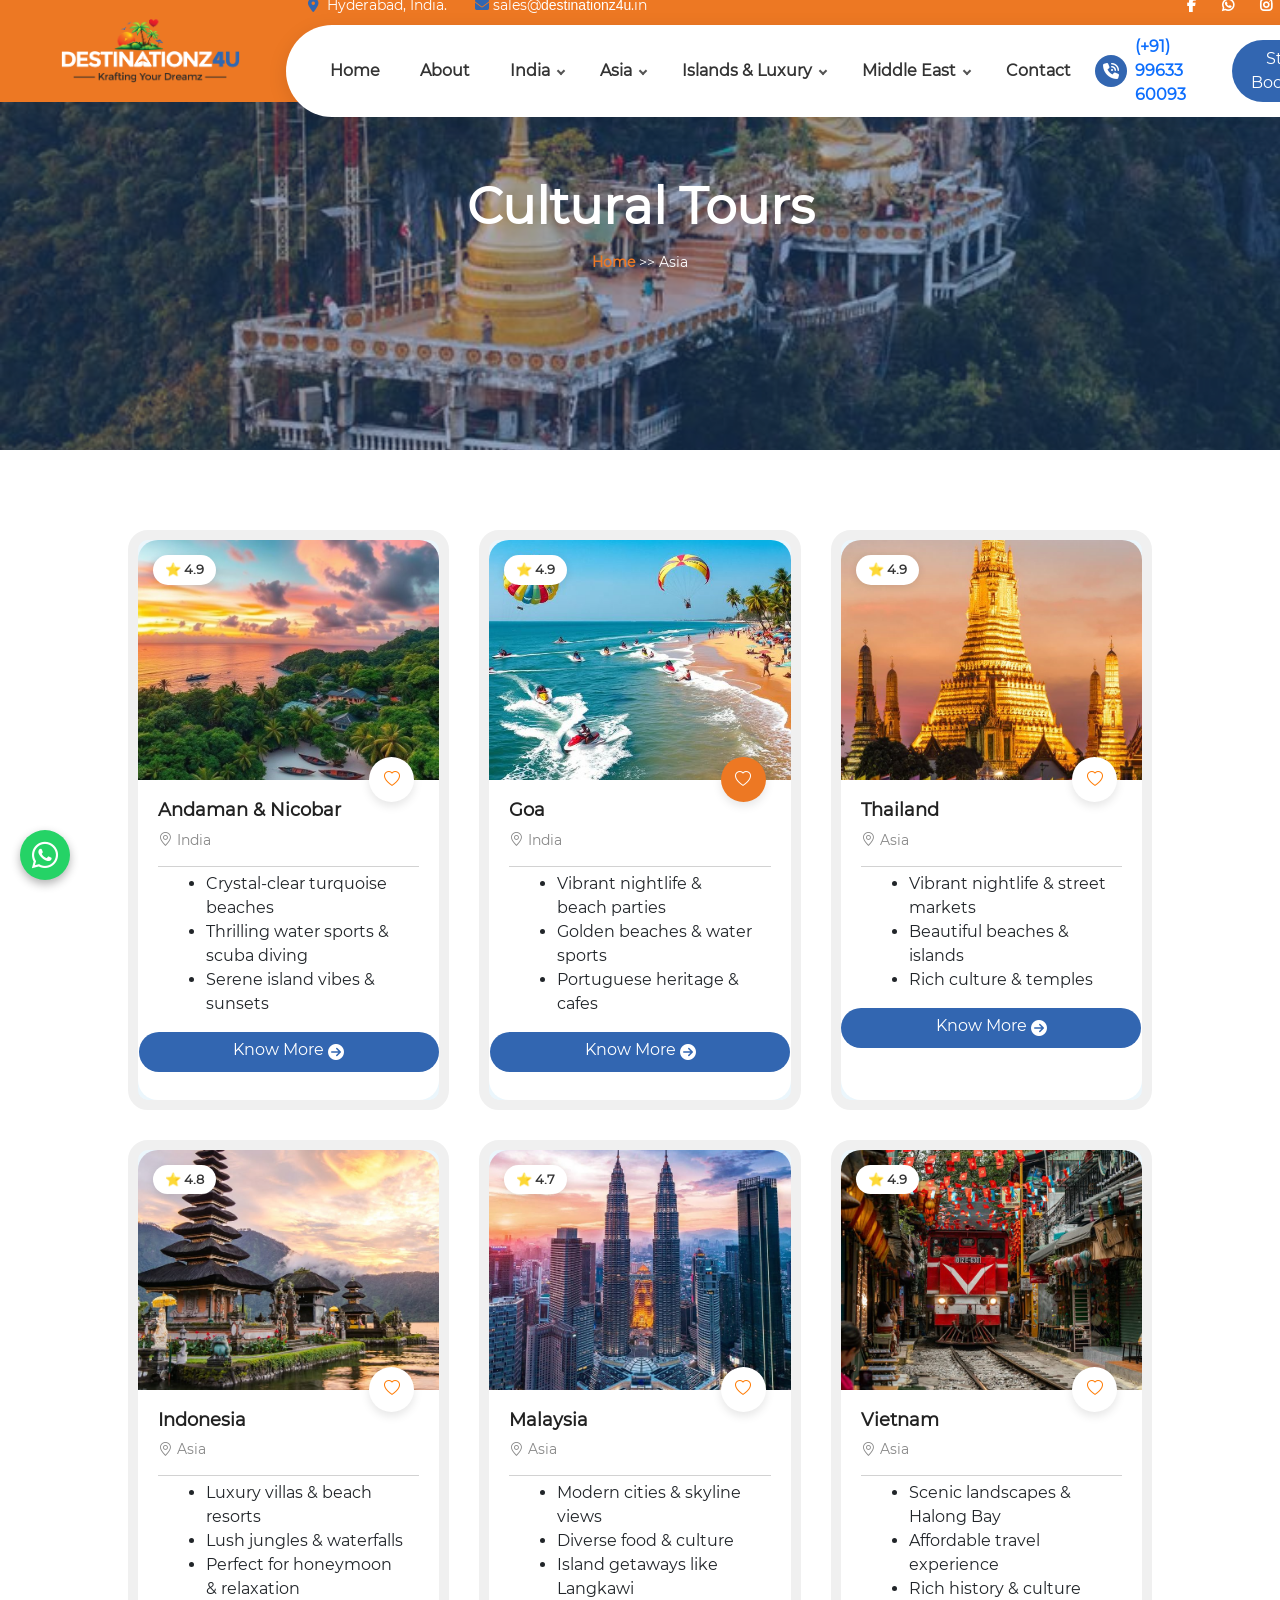
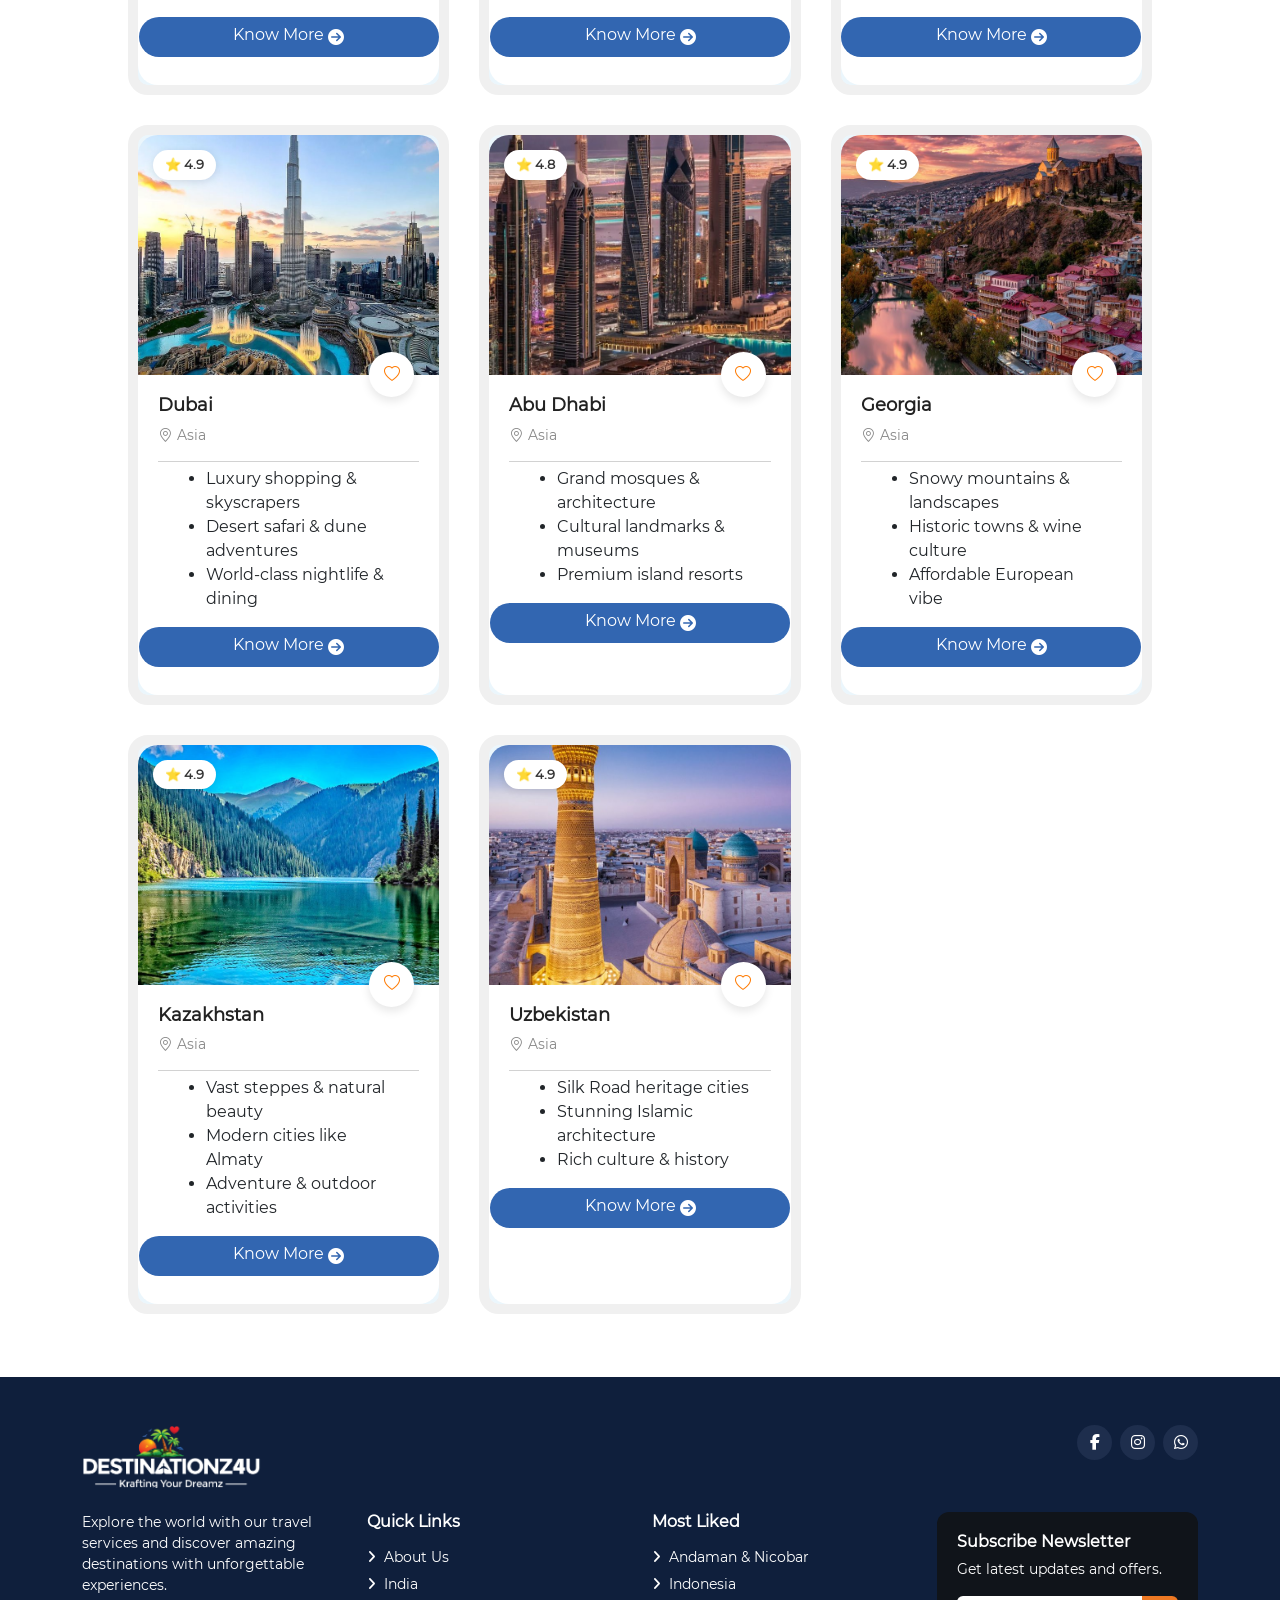
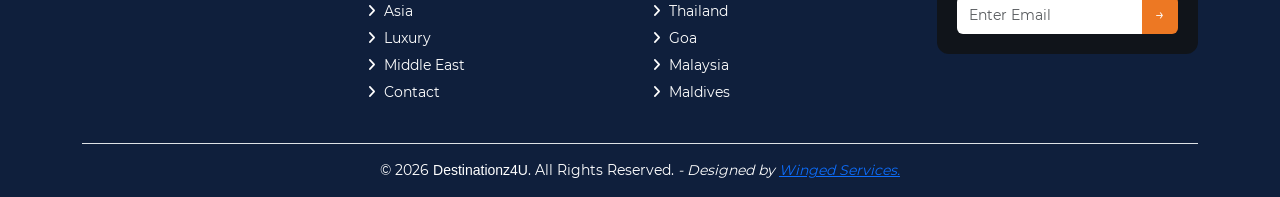
<file: cultural-tours/index.html>
<!DOCTYPE html><html lang="en" data-beasties-container><head>
  <meta charset="utf-8">
  <title>Destinationz4U</title>
  <base href="/">
  <meta name="viewport" content="width=device-width, initial-scale=1">
  <link rel="icon" type="image/x-icon" href="assets/Logo-small.png">
  <link rel="stylesheet" href="https://cdnjs.cloudflare.com/ajax/libs/font-awesome/6.5.0/css/all.min.css">
  <link href="https://cdn.jsdelivr.net/npm/bootstrap-icons@1.11.3/font/bootstrap-icons.css" rel="stylesheet">

<style>:root{--bs-blue:#0d6efd;--bs-indigo:#6610f2;--bs-purple:#6f42c1;--bs-pink:#d63384;--bs-red:#dc3545;--bs-orange:#fd7e14;--bs-yellow:#ffc107;--bs-green:#198754;--bs-teal:#20c997;--bs-cyan:#0dcaf0;--bs-black:#000;--bs-white:#fff;--bs-gray:#6c757d;--bs-gray-dark:#343a40;--bs-gray-100:#f8f9fa;--bs-gray-200:#e9ecef;--bs-gray-300:#dee2e6;--bs-gray-400:#ced4da;--bs-gray-500:#adb5bd;--bs-gray-600:#6c757d;--bs-gray-700:#495057;--bs-gray-800:#343a40;--bs-gray-900:#212529;--bs-primary:#0d6efd;--bs-secondary:#6c757d;--bs-success:#198754;--bs-info:#0dcaf0;--bs-warning:#ffc107;--bs-danger:#dc3545;--bs-light:#f8f9fa;--bs-dark:#212529;--bs-primary-rgb:13,110,253;--bs-secondary-rgb:108,117,125;--bs-success-rgb:25,135,84;--bs-info-rgb:13,202,240;--bs-warning-rgb:255,193,7;--bs-danger-rgb:220,53,69;--bs-light-rgb:248,249,250;--bs-dark-rgb:33,37,41;--bs-primary-text-emphasis:#052c65;--bs-secondary-text-emphasis:#2b2f32;--bs-success-text-emphasis:#0a3622;--bs-info-text-emphasis:#055160;--bs-warning-text-emphasis:#664d03;--bs-danger-text-emphasis:#58151c;--bs-light-text-emphasis:#495057;--bs-dark-text-emphasis:#495057;--bs-primary-bg-subtle:#cfe2ff;--bs-secondary-bg-subtle:#e2e3e5;--bs-success-bg-subtle:#d1e7dd;--bs-info-bg-subtle:#cff4fc;--bs-warning-bg-subtle:#fff3cd;--bs-danger-bg-subtle:#f8d7da;--bs-light-bg-subtle:#fcfcfd;--bs-dark-bg-subtle:#ced4da;--bs-primary-border-subtle:#9ec5fe;--bs-secondary-border-subtle:#c4c8cb;--bs-success-border-subtle:#a3cfbb;--bs-info-border-subtle:#9eeaf9;--bs-warning-border-subtle:#ffe69c;--bs-danger-border-subtle:#f1aeb5;--bs-light-border-subtle:#e9ecef;--bs-dark-border-subtle:#adb5bd;--bs-white-rgb:255,255,255;--bs-black-rgb:0,0,0;--bs-font-sans-serif:system-ui,-apple-system,"Segoe UI",Roboto,"Helvetica Neue","Noto Sans","Liberation Sans",Arial,sans-serif,"Apple Color Emoji","Segoe UI Emoji","Segoe UI Symbol","Noto Color Emoji";--bs-font-monospace:SFMono-Regular,Menlo,Monaco,Consolas,"Liberation Mono","Courier New",monospace;--bs-gradient:linear-gradient(180deg, rgba(255, 255, 255, .15), rgba(255, 255, 255, 0));--bs-body-font-family:var(--bs-font-sans-serif);--bs-body-font-size:1rem;--bs-body-font-weight:400;--bs-body-line-height:1.5;--bs-body-color:#212529;--bs-body-color-rgb:33,37,41;--bs-body-bg:#fff;--bs-body-bg-rgb:255,255,255;--bs-emphasis-color:#000;--bs-emphasis-color-rgb:0,0,0;--bs-secondary-color:rgba(33, 37, 41, .75);--bs-secondary-color-rgb:33,37,41;--bs-secondary-bg:#e9ecef;--bs-secondary-bg-rgb:233,236,239;--bs-tertiary-color:rgba(33, 37, 41, .5);--bs-tertiary-color-rgb:33,37,41;--bs-tertiary-bg:#f8f9fa;--bs-tertiary-bg-rgb:248,249,250;--bs-heading-color:inherit;--bs-link-color:#0d6efd;--bs-link-color-rgb:13,110,253;--bs-link-decoration:underline;--bs-link-hover-color:#0a58ca;--bs-link-hover-color-rgb:10,88,202;--bs-code-color:#d63384;--bs-highlight-color:#212529;--bs-highlight-bg:#fff3cd;--bs-border-width:1px;--bs-border-style:solid;--bs-border-color:#dee2e6;--bs-border-color-translucent:rgba(0, 0, 0, .175);--bs-border-radius:.375rem;--bs-border-radius-sm:.25rem;--bs-border-radius-lg:.5rem;--bs-border-radius-xl:1rem;--bs-border-radius-xxl:2rem;--bs-border-radius-2xl:var(--bs-border-radius-xxl);--bs-border-radius-pill:50rem;--bs-box-shadow:0 .5rem 1rem rgba(0, 0, 0, .15);--bs-box-shadow-sm:0 .125rem .25rem rgba(0, 0, 0, .075);--bs-box-shadow-lg:0 1rem 3rem rgba(0, 0, 0, .175);--bs-box-shadow-inset:inset 0 1px 2px rgba(0, 0, 0, .075);--bs-focus-ring-width:.25rem;--bs-focus-ring-opacity:.25;--bs-focus-ring-color:rgba(13, 110, 253, .25);--bs-form-valid-color:#198754;--bs-form-valid-border-color:#198754;--bs-form-invalid-color:#dc3545;--bs-form-invalid-border-color:#dc3545}*,:after,:before{box-sizing:border-box}@media (prefers-reduced-motion:no-preference){:root{scroll-behavior:smooth}}body{margin:0;font-family:var(--bs-body-font-family);font-size:var(--bs-body-font-size);font-weight:var(--bs-body-font-weight);line-height:var(--bs-body-line-height);color:var(--bs-body-color);text-align:var(--bs-body-text-align);background-color:var(--bs-body-bg);-webkit-text-size-adjust:100%;-webkit-tap-highlight-color:transparent}h1,h3,h6{margin-top:0;margin-bottom:.5rem;font-weight:500;line-height:1.2;color:var(--bs-heading-color)}h1{font-size:calc(1.375rem + 1.5vw)}@media (min-width:1200px){h1{font-size:2.5rem}}h3{font-size:calc(1.3rem + .6vw)}@media (min-width:1200px){h3{font-size:1.75rem}}h6{font-size:1rem}p{margin-top:0;margin-bottom:1rem}ul{padding-left:2rem}ul{margin-top:0;margin-bottom:1rem}ul ul{margin-bottom:0}.small{font-size:.875em}a{color:rgba(var(--bs-link-color-rgb),var(--bs-link-opacity,1));text-decoration:underline}a:hover{--bs-link-color-rgb:var(--bs-link-hover-color-rgb)}a:not([href]):not([class]),a:not([href]):not([class]):hover{color:inherit;text-decoration:none}img{vertical-align:middle}button{border-radius:0}button:focus:not(:focus-visible){outline:0}button,input{margin:0;font-family:inherit;font-size:inherit;line-height:inherit}button{text-transform:none}button{-webkit-appearance:button}button:not(:disabled){cursor:pointer}.list-unstyled{padding-left:0;list-style:none}.container,.container-fluid{--bs-gutter-x:1.5rem;--bs-gutter-y:0;width:100%;padding-right:calc(var(--bs-gutter-x) * .5);padding-left:calc(var(--bs-gutter-x) * .5);margin-right:auto;margin-left:auto}@media (min-width:576px){.container{max-width:540px}}@media (min-width:768px){.container{max-width:720px}}@media (min-width:992px){.container{max-width:960px}}@media (min-width:1200px){.container{max-width:1140px}}@media (min-width:1400px){.container{max-width:1320px}}:root{--bs-breakpoint-xs:0;--bs-breakpoint-sm:576px;--bs-breakpoint-md:768px;--bs-breakpoint-lg:992px;--bs-breakpoint-xl:1200px;--bs-breakpoint-xxl:1400px}.row{--bs-gutter-x:1.5rem;--bs-gutter-y:0;display:flex;flex-wrap:wrap;margin-top:calc(-1 * var(--bs-gutter-y));margin-right:calc(-.5 * var(--bs-gutter-x));margin-left:calc(-.5 * var(--bs-gutter-x))}.row>*{flex-shrink:0;width:100%;max-width:100%;padding-right:calc(var(--bs-gutter-x) * .5);padding-left:calc(var(--bs-gutter-x) * .5);margin-top:var(--bs-gutter-y)}.g-4{--bs-gutter-x:1.5rem}.g-4{--bs-gutter-y:1.5rem}@media (min-width:768px){.col-md-6{flex:0 0 auto;width:50%}}@media (min-width:992px){.col-lg-3{flex:0 0 auto;width:25%}}.form-control{display:block;width:100%;padding:.375rem .75rem;font-size:1rem;font-weight:400;line-height:1.5;color:var(--bs-body-color);-webkit-appearance:none;-moz-appearance:none;appearance:none;background-color:var(--bs-body-bg);background-clip:padding-box;border:var(--bs-border-width) solid var(--bs-border-color);border-radius:var(--bs-border-radius);transition:border-color .15s ease-in-out,box-shadow .15s ease-in-out}@media (prefers-reduced-motion:reduce){.form-control{transition:none}}.form-control:focus{color:var(--bs-body-color);background-color:var(--bs-body-bg);border-color:#86b7fe;outline:0;box-shadow:0 0 0 .25rem #0d6efd40}.form-control::-webkit-date-and-time-value{min-width:85px;height:1.5em;margin:0}.form-control::-webkit-datetime-edit{display:block;padding:0}.form-control::placeholder{color:var(--bs-secondary-color);opacity:1}.form-control:disabled{background-color:var(--bs-secondary-bg);opacity:1}.form-control::-webkit-file-upload-button{padding:.375rem .75rem;margin:-.375rem -.75rem;-webkit-margin-end:.75rem;margin-inline-end:.75rem;color:var(--bs-body-color);background-color:var(--bs-tertiary-bg);pointer-events:none;border-color:inherit;border-style:solid;border-width:0;border-inline-end-width:var(--bs-border-width);border-radius:0;-webkit-transition:color .15s ease-in-out,background-color .15s ease-in-out,border-color .15s ease-in-out,box-shadow .15s ease-in-out;transition:color .15s ease-in-out,background-color .15s ease-in-out,border-color .15s ease-in-out,box-shadow .15s ease-in-out}.form-control::file-selector-button{padding:.375rem .75rem;margin:-.375rem -.75rem;-webkit-margin-end:.75rem;margin-inline-end:.75rem;color:var(--bs-body-color);background-color:var(--bs-tertiary-bg);pointer-events:none;border-color:inherit;border-style:solid;border-width:0;border-inline-end-width:var(--bs-border-width);border-radius:0;transition:color .15s ease-in-out,background-color .15s ease-in-out,border-color .15s ease-in-out,box-shadow .15s ease-in-out}@media (prefers-reduced-motion:reduce){.form-control::-webkit-file-upload-button{-webkit-transition:none;transition:none}.form-control::file-selector-button{transition:none}}.form-control:hover:not(:disabled):not([readonly])::-webkit-file-upload-button{background-color:var(--bs-secondary-bg)}.form-control:hover:not(:disabled):not([readonly])::file-selector-button{background-color:var(--bs-secondary-bg)}.input-group{position:relative;display:flex;flex-wrap:wrap;align-items:stretch;width:100%}.input-group>.form-control{position:relative;flex:1 1 auto;width:1%;min-width:0}.input-group>.form-control:focus{z-index:5}.input-group .btn{position:relative;z-index:2}.input-group .btn:focus{z-index:5}.input-group:not(.has-validation)>.dropdown-toggle:nth-last-child(n+3),.input-group:not(.has-validation)>.form-floating:not(:last-child)>.form-control,.input-group:not(.has-validation)>:not(:last-child):not(.dropdown-toggle):not(.dropdown-menu):not(.form-floating){border-top-right-radius:0;border-bottom-right-radius:0}.input-group>:not(:first-child):not(.dropdown-menu):not(.valid-tooltip):not(.valid-feedback):not(.invalid-tooltip):not(.invalid-feedback){margin-left:calc(-1 * var(--bs-border-width));border-top-left-radius:0;border-bottom-left-radius:0}.btn{--bs-btn-padding-x:.75rem;--bs-btn-padding-y:.375rem;--bs-btn-font-family: ;--bs-btn-font-size:1rem;--bs-btn-font-weight:400;--bs-btn-line-height:1.5;--bs-btn-color:var(--bs-body-color);--bs-btn-bg:transparent;--bs-btn-border-width:var(--bs-border-width);--bs-btn-border-color:transparent;--bs-btn-border-radius:var(--bs-border-radius);--bs-btn-hover-border-color:transparent;--bs-btn-box-shadow:inset 0 1px 0 rgba(255, 255, 255, .15),0 1px 1px rgba(0, 0, 0, .075);--bs-btn-disabled-opacity:.65;--bs-btn-focus-box-shadow:0 0 0 .25rem rgba(var(--bs-btn-focus-shadow-rgb), .5);display:inline-block;padding:var(--bs-btn-padding-y) var(--bs-btn-padding-x);font-family:var(--bs-btn-font-family);font-size:var(--bs-btn-font-size);font-weight:var(--bs-btn-font-weight);line-height:var(--bs-btn-line-height);color:var(--bs-btn-color);text-align:center;text-decoration:none;vertical-align:middle;cursor:pointer;-webkit-user-select:none;-moz-user-select:none;user-select:none;border:var(--bs-btn-border-width) solid var(--bs-btn-border-color);border-radius:var(--bs-btn-border-radius);background-color:var(--bs-btn-bg);transition:color .15s ease-in-out,background-color .15s ease-in-out,border-color .15s ease-in-out,box-shadow .15s ease-in-out}@media (prefers-reduced-motion:reduce){.btn{transition:none}}.btn:hover{color:var(--bs-btn-hover-color);background-color:var(--bs-btn-hover-bg);border-color:var(--bs-btn-hover-border-color)}.btn:focus-visible{color:var(--bs-btn-hover-color);background-color:var(--bs-btn-hover-bg);border-color:var(--bs-btn-hover-border-color);outline:0;box-shadow:var(--bs-btn-focus-box-shadow)}.btn:first-child:active{color:var(--bs-btn-active-color);background-color:var(--bs-btn-active-bg);border-color:var(--bs-btn-active-border-color)}.btn:first-child:active:focus-visible{box-shadow:var(--bs-btn-focus-box-shadow)}.btn:disabled{color:var(--bs-btn-disabled-color);pointer-events:none;background-color:var(--bs-btn-disabled-bg);border-color:var(--bs-btn-disabled-border-color);opacity:var(--bs-btn-disabled-opacity)}.dropdown{position:relative}.dropdown-toggle{white-space:nowrap}.dropdown-toggle:after{display:inline-block;margin-left:.255em;vertical-align:.255em;content:"";border-top:.3em solid;border-right:.3em solid transparent;border-bottom:0;border-left:.3em solid transparent}.dropdown-toggle:empty:after{margin-left:0}.dropdown-menu{--bs-dropdown-zindex:1000;--bs-dropdown-min-width:10rem;--bs-dropdown-padding-x:0;--bs-dropdown-padding-y:.5rem;--bs-dropdown-spacer:.125rem;--bs-dropdown-font-size:1rem;--bs-dropdown-color:var(--bs-body-color);--bs-dropdown-bg:var(--bs-body-bg);--bs-dropdown-border-color:var(--bs-border-color-translucent);--bs-dropdown-border-radius:var(--bs-border-radius);--bs-dropdown-border-width:var(--bs-border-width);--bs-dropdown-inner-border-radius:calc(var(--bs-border-radius) - var(--bs-border-width));--bs-dropdown-divider-bg:var(--bs-border-color-translucent);--bs-dropdown-divider-margin-y:.5rem;--bs-dropdown-box-shadow:var(--bs-box-shadow);--bs-dropdown-link-color:var(--bs-body-color);--bs-dropdown-link-hover-color:var(--bs-body-color);--bs-dropdown-link-hover-bg:var(--bs-tertiary-bg);--bs-dropdown-link-active-color:#fff;--bs-dropdown-link-active-bg:#0d6efd;--bs-dropdown-link-disabled-color:var(--bs-tertiary-color);--bs-dropdown-item-padding-x:1rem;--bs-dropdown-item-padding-y:.25rem;--bs-dropdown-header-color:#6c757d;--bs-dropdown-header-padding-x:1rem;--bs-dropdown-header-padding-y:.5rem;position:absolute;z-index:var(--bs-dropdown-zindex);display:none;min-width:var(--bs-dropdown-min-width);padding:var(--bs-dropdown-padding-y) var(--bs-dropdown-padding-x);margin:0;font-size:var(--bs-dropdown-font-size);color:var(--bs-dropdown-color);text-align:left;list-style:none;background-color:var(--bs-dropdown-bg);background-clip:padding-box;border:var(--bs-dropdown-border-width) solid var(--bs-dropdown-border-color);border-radius:var(--bs-dropdown-border-radius)}.dropdown-item{display:block;width:100%;padding:var(--bs-dropdown-item-padding-y) var(--bs-dropdown-item-padding-x);clear:both;font-weight:400;color:var(--bs-dropdown-link-color);text-align:inherit;text-decoration:none;white-space:nowrap;background-color:transparent;border:0;border-radius:var(--bs-dropdown-item-border-radius,0)}.dropdown-item:focus,.dropdown-item:hover{color:var(--bs-dropdown-link-hover-color);background-color:var(--bs-dropdown-link-hover-bg)}.dropdown-item:active{color:var(--bs-dropdown-link-active-color);text-decoration:none;background-color:var(--bs-dropdown-link-active-bg)}.dropdown-item:disabled{color:var(--bs-dropdown-link-disabled-color);pointer-events:none;background-color:transparent}.nav-link{display:block;padding:var(--bs-nav-link-padding-y) var(--bs-nav-link-padding-x);font-size:var(--bs-nav-link-font-size);font-weight:var(--bs-nav-link-font-weight);color:var(--bs-nav-link-color);text-decoration:none;background:0 0;border:0;transition:color .15s ease-in-out,background-color .15s ease-in-out,border-color .15s ease-in-out}@media (prefers-reduced-motion:reduce){.nav-link{transition:none}}.nav-link:focus,.nav-link:hover{color:var(--bs-nav-link-hover-color)}.nav-link:focus-visible{outline:0;box-shadow:0 0 0 .25rem #0d6efd40}.nav-link:disabled{color:var(--bs-nav-link-disabled-color);pointer-events:none;cursor:default}.navbar{--bs-navbar-padding-x:0;--bs-navbar-padding-y:.5rem;--bs-navbar-color:rgba(var(--bs-emphasis-color-rgb), .65);--bs-navbar-hover-color:rgba(var(--bs-emphasis-color-rgb), .8);--bs-navbar-disabled-color:rgba(var(--bs-emphasis-color-rgb), .3);--bs-navbar-active-color:rgba(var(--bs-emphasis-color-rgb), 1);--bs-navbar-brand-padding-y:.3125rem;--bs-navbar-brand-margin-end:1rem;--bs-navbar-brand-font-size:1.25rem;--bs-navbar-brand-color:rgba(var(--bs-emphasis-color-rgb), 1);--bs-navbar-brand-hover-color:rgba(var(--bs-emphasis-color-rgb), 1);--bs-navbar-nav-link-padding-x:.5rem;--bs-navbar-toggler-padding-y:.25rem;--bs-navbar-toggler-padding-x:.75rem;--bs-navbar-toggler-font-size:1.25rem;--bs-navbar-toggler-icon-bg:url("data:image/svg+xml,%3csvg xmlns='http://www.w3.org/2000/svg' viewBox='0 0 30 30'%3e%3cpath stroke='rgba%2833, 37, 41, 0.75%29' stroke-linecap='round' stroke-miterlimit='10' stroke-width='2' d='M4 7h22M4 15h22M4 23h22'/%3e%3c/svg%3e");--bs-navbar-toggler-border-color:rgba(var(--bs-emphasis-color-rgb), .15);--bs-navbar-toggler-border-radius:var(--bs-border-radius);--bs-navbar-toggler-focus-width:.25rem;--bs-navbar-toggler-transition:box-shadow .15s ease-in-out;position:relative;display:flex;flex-wrap:wrap;align-items:center;justify-content:space-between;padding:var(--bs-navbar-padding-y) var(--bs-navbar-padding-x)}.navbar>.container-fluid{display:flex;flex-wrap:inherit;align-items:center;justify-content:space-between}.navbar-brand{padding-top:var(--bs-navbar-brand-padding-y);padding-bottom:var(--bs-navbar-brand-padding-y);margin-right:var(--bs-navbar-brand-margin-end);font-size:var(--bs-navbar-brand-font-size);color:var(--bs-navbar-brand-color);text-decoration:none;white-space:nowrap}.navbar-brand:focus,.navbar-brand:hover{color:var(--bs-navbar-brand-hover-color)}.navbar-nav{--bs-nav-link-padding-x:0;--bs-nav-link-padding-y:.5rem;--bs-nav-link-font-weight: ;--bs-nav-link-color:var(--bs-navbar-color);--bs-nav-link-hover-color:var(--bs-navbar-hover-color);--bs-nav-link-disabled-color:var(--bs-navbar-disabled-color);display:flex;flex-direction:column;padding-left:0;margin-bottom:0;list-style:none}.navbar-nav .dropdown-menu{position:static}@media (min-width:768px){.navbar-expand-md{flex-wrap:nowrap;justify-content:flex-start}.navbar-expand-md .navbar-nav{flex-direction:row}.navbar-expand-md .navbar-nav .dropdown-menu{position:absolute}.navbar-expand-md .navbar-nav .nav-link{padding-right:var(--bs-navbar-nav-link-padding-x);padding-left:var(--bs-navbar-nav-link-padding-x)}}.card{--bs-card-spacer-y:1rem;--bs-card-spacer-x:1rem;--bs-card-title-spacer-y:.5rem;--bs-card-title-color: ;--bs-card-subtitle-color: ;--bs-card-border-width:var(--bs-border-width);--bs-card-border-color:var(--bs-border-color-translucent);--bs-card-border-radius:var(--bs-border-radius);--bs-card-box-shadow: ;--bs-card-inner-border-radius:calc(var(--bs-border-radius) - (var(--bs-border-width)));--bs-card-cap-padding-y:.5rem;--bs-card-cap-padding-x:1rem;--bs-card-cap-bg:rgba(var(--bs-body-color-rgb), .03);--bs-card-cap-color: ;--bs-card-height: ;--bs-card-color: ;--bs-card-bg:var(--bs-body-bg);--bs-card-img-overlay-padding:1rem;--bs-card-group-margin:.75rem;position:relative;display:flex;flex-direction:column;min-width:0;height:var(--bs-card-height);color:var(--bs-body-color);word-wrap:break-word;background-color:var(--bs-card-bg);background-clip:border-box;border:var(--bs-card-border-width) solid var(--bs-card-border-color);border-radius:var(--bs-card-border-radius)}.card-body{flex:1 1 auto;padding:var(--bs-card-spacer-y) var(--bs-card-spacer-x);color:var(--bs-card-color)}.card-title{margin-bottom:var(--bs-card-title-spacer-y);color:var(--bs-card-title-color)}.card-footer{padding:var(--bs-card-cap-padding-y) var(--bs-card-cap-padding-x);color:var(--bs-card-cap-color);background-color:var(--bs-card-cap-bg);border-top:var(--bs-card-border-width) solid var(--bs-card-border-color)}.card-footer:last-child{border-radius:0 0 var(--bs-card-inner-border-radius) var(--bs-card-inner-border-radius)}:root{--bs-btn-close-filter: }:root{--bs-carousel-indicator-active-bg:#fff;--bs-carousel-caption-color:#fff;--bs-carousel-control-icon-filter: }.d-flex{display:flex!important}.d-none{display:none!important}.border-0{border:0!important}.border-top{border-top:var(--bs-border-width) var(--bs-border-style) var(--bs-border-color)!important}.w-100{width:100%!important}.flex-row{flex-direction:row!important}.flex-column{flex-direction:column!important}.flex-grow-1{flex-grow:1!important}.justify-content-center{justify-content:center!important}.justify-content-between{justify-content:space-between!important}.align-items-center{align-items:center!important}.mx-3{margin-right:1rem!important;margin-left:1rem!important}.mt-4{margin-top:1.5rem!important}.mb-2{margin-bottom:.5rem!important}.mb-3{margin-bottom:1rem!important}.mb-4{margin-bottom:1.5rem!important}.ms-auto{margin-left:auto!important}.px-1{padding-right:.25rem!important;padding-left:.25rem!important}.px-3{padding-right:1rem!important;padding-left:1rem!important}.px-4{padding-right:1.5rem!important;padding-left:1.5rem!important}.pt-3{padding-top:1rem!important}.pt-5{padding-top:3rem!important}.pb-3{padding-bottom:1rem!important}.gap-2{gap:.5rem!important}.gap-3{gap:1rem!important}.gap-4{gap:1.5rem!important}.fs-3{font-size:calc(1.3rem + .6vw)!important}.fw-semibold{font-weight:600!important}.text-start{text-align:left!important}.text-center{text-align:center!important}.text-white{--bs-text-opacity:1;color:rgba(var(--bs-white-rgb),var(--bs-text-opacity))!important}@media (min-width:768px){.flex-md-row{flex-direction:row!important}.align-items-md-start{align-items:flex-start!important}.px-md-4{padding-right:1.5rem!important;padding-left:1.5rem!important}.text-md-start{text-align:left!important}}@media (min-width:992px){.d-lg-flex{display:flex!important}.px-lg-5{padding-right:3rem!important;padding-left:3rem!important}}@media (min-width:1200px){.fs-3{font-size:1.75rem!important}}@font-face{font-family:Montserrat;src:url(/fonts/montserrat/Montserrat-Regular.ttf) format("woff2");font-weight:400;font-style:normal}body{font-family:Montserrat,sans-serif}.company-name{font-family:Roboto,Open Sans,sans-serif!important}.contact-info{text-decoration:none!important}.btn-orange{background-color:#ed7823;color:#fff}.btn-orange:hover{background-color:#ff6a00;color:#fff}
</style><link rel="stylesheet" href="styles-DOSHWTB3.css" media="print" onload="this.media='all'"><noscript><link rel="stylesheet" href="styles-DOSHWTB3.css"></noscript><style ng-app-id="ng">.scroll-top[_ngcontent-ng-c4037249318]{position:fixed;bottom:20px;right:20px;background:#ed7823;color:#fff;border:none;padding:.6rem 1rem;border-radius:.4rem;font-size:18px;z-index:999;cursor:pointer;box-shadow:0 5px 15px #00000058}.whatsapp-btn[_ngcontent-ng-c4037249318]{position:fixed;bottom:20px;left:20px;width:50px;height:50px;border:none;border-radius:50%;background:#25d366;color:#fff;font-size:30px;cursor:pointer;box-shadow:0 4px 10px #0000004d;transition:all .3s ease;z-index:1000;display:flex;align-items:center;justify-content:center}.whatsapp-btn[_ngcontent-ng-c4037249318]:hover{background:#1ebe5d;transform:scale(1.1)}.whatsapp-btn[_ngcontent-ng-c4037249318]:active{transform:scale(.95)}</style><style ng-app-id="ng">.top-bar[_ngcontent-ng-c3710385912]{background:#ed7823;height:40px}.fa-brands[_ngcontent-ng-c3710385912]{padding:0 .5rem}.contact-icons[_ngcontent-ng-c3710385912]   i[_ngcontent-ng-c3710385912]{color:#3266b1!important}.main-navbar[_ngcontent-ng-c3710385912]{background:#ed7823;height:102px;position:fixed;z-index:999!important;width:100%!important;top:0!important}.logo-img[_ngcontent-ng-c3710385912]{width:180px}#menu[_ngcontent-ng-c3710385912]{justify-content:end!important}.menu-box[_ngcontent-ng-c3710385912]{background:#fff;border-radius:50px;padding:10px 20px;margin-left:30px;box-shadow:0 5px 20px #0000001a}.nav-link[_ngcontent-ng-c3710385912]{color:#333!important;font-weight:900}.nav-link[_ngcontent-ng-c3710385912]:hover{color:#ed7823!important}.call-box[_ngcontent-ng-c3710385912]{color:#3266b1;font-weight:600;gap:8px;display:flex;align-items:center}.btn-orange[_ngcontent-ng-c3710385912]{background:#3266b1;color:#fff;border-radius:50px;padding:6px 18px}.btn-orange[_ngcontent-ng-c3710385912]:hover{background:#cf651c}.mobile-menu[_ngcontent-ng-c3710385912]{position:fixed;top:70px;width:100%;background:#3266b1;box-shadow:0 20px 50px #00000063;color:#fff;padding:20px;z-index:999}.social-icons[_ngcontent-ng-c3710385912]   a[_ngcontent-ng-c3710385912]{text-decoration:none;color:#fff}.social-icons[_ngcontent-ng-c3710385912]   i[_ngcontent-ng-c3710385912]{margin-left:10px;cursor:pointer;color:#fff;font-weight:900}.navbar-nav[_ngcontent-ng-c3710385912]   .nav-link.active[_ngcontent-ng-c3710385912]{color:#ed7823!important;font-weight:700}.close-btn[_ngcontent-ng-c3710385912]{color:#fff;text-align:end;width:100%}@media (min-width: 1200px){.menu-button[_ngcontent-ng-c3710385912], .mobile-menu[_ngcontent-ng-c3710385912]{display:none}}@media (max-width: 1200px){.main-navbar[_ngcontent-ng-c3710385912]{height:80px}#menu[_ngcontent-ng-c3710385912]{display:none!important}.mobile-menu[_ngcontent-ng-c3710385912]{margin-top:0rem;top:0}.logo-img[_ngcontent-ng-c3710385912]{width:140px}.nav-link[_ngcontent-ng-c3710385912]{color:#fff!important;margin:.6rem 0}.call-box[_ngcontent-ng-c3710385912]{color:#ed7823}.btn-orange[_ngcontent-ng-c3710385912]{background:#ed7823!important;color:#fff;border-radius:50px;padding:6px 18px}}.navbar[_ngcontent-ng-c3710385912]   .dropdown-toggle[_ngcontent-ng-c3710385912]:after{display:none}.navbar[_ngcontent-ng-c3710385912]   .dropdown-toggle[_ngcontent-ng-c3710385912]{position:relative;padding-right:18px}.navbar[_ngcontent-ng-c3710385912]   .dropdown-toggle[_ngcontent-ng-c3710385912]:before{content:"";position:absolute;right:4px;top:50%;width:6px;height:6px;border-right:2px solid #555;border-bottom:2px solid #555;transform:translateY(-50%) rotate(45deg);transition:.3s ease}.navbar[_ngcontent-ng-c3710385912]   .dropdown.show[_ngcontent-ng-c3710385912]   .dropdown-toggle[_ngcontent-ng-c3710385912]:before{transform:translateY(-50%) rotate(-135deg)}.navbar[_ngcontent-ng-c3710385912]   .dropdown-menu[_ngcontent-ng-c3710385912]{margin-top:18px;border:none;border-radius:14px;padding:10px;min-width:240px;background:#fff;box-shadow:0 20px 50px #00000014;animation:_ngcontent-ng-c3710385912_dropdownFade .25s ease}.navbar[_ngcontent-ng-c3710385912]   .dropdown-menu[_ngcontent-ng-c3710385912]{backdrop-filter:blur(10px)}.navbar[_ngcontent-ng-c3710385912]   .dropdown-menu[_ngcontent-ng-c3710385912]   .dropdown-item[_ngcontent-ng-c3710385912]{padding:12px 16px;border-radius:8px;font-size:14px;font-weight:500;color:#333;transition:all .25s ease;display:flex;align-items:center;justify-content:space-between}.navbar[_ngcontent-ng-c3710385912]   .dropdown-menu[_ngcontent-ng-c3710385912]   .dropdown-item[_ngcontent-ng-c3710385912]:after{content:"\203a";font-size:16px;opacity:0;transform:translate(-5px);transition:.2s}.navbar[_ngcontent-ng-c3710385912]   .dropdown-menu[_ngcontent-ng-c3710385912]   .dropdown-item[_ngcontent-ng-c3710385912]:hover{background:#f8f9fb;color:#ed7823;transform:translate(4px)}.navbar[_ngcontent-ng-c3710385912]   .dropdown-menu[_ngcontent-ng-c3710385912]   .dropdown-item[_ngcontent-ng-c3710385912]:hover:after{opacity:1;transform:translate(0)}@keyframes _ngcontent-ng-c3710385912_dropdownFade{0%{opacity:0;transform:translateY(15px) scale(.98)}to{opacity:1;transform:translateY(0) scale(1)}}@media (max-width:1200px){.mobile-menu[_ngcontent-ng-c3710385912]   .dropdown-menu[_ngcontent-ng-c3710385912]{position:static!important;float:none;width:100%;background:transparent;border:none;box-shadow:none;margin:0!important;padding:0}.mobile-menu[_ngcontent-ng-c3710385912]   .dropdown-menu.show[_ngcontent-ng-c3710385912]{display:block}.mobile-menu[_ngcontent-ng-c3710385912]   .nav-link[_ngcontent-ng-c3710385912]{display:flex;justify-content:space-between;align-items:center;padding:12px 10px;font-weight:500}.mobile-menu[_ngcontent-ng-c3710385912]   .dropdown-item[_ngcontent-ng-c3710385912]{color:#fff;padding:10px 18px;font-size:14px;border-radius:6px;transition:.2s}.mobile-menu[_ngcontent-ng-c3710385912]   .dropdown-item[_ngcontent-ng-c3710385912]:hover{background:#ffffff1f;transform:translate(4px)}.mobile-menu[_ngcontent-ng-c3710385912]   .dropdown-toggle[_ngcontent-ng-c3710385912]:after{transition:.25s}.mobile-menu[_ngcontent-ng-c3710385912]   .dropdown[_ngcontent-ng-c3710385912]:focus-within   .dropdown-toggle[_ngcontent-ng-c3710385912]:after{transform:rotate(180deg)}}.mobile-menu[_ngcontent-ng-c3710385912]   .dropdown-menu[_ngcontent-ng-c3710385912]   .dropdown-item.active[_ngcontent-ng-c3710385912], .mobile-menu[_ngcontent-ng-c3710385912]   .dropdown-menu[_ngcontent-ng-c3710385912]   .dropdown-item[_ngcontent-ng-c3710385912]:active{background:#f8f9fb!important;color:#ed7823!important}.navbar[_ngcontent-ng-c3710385912]   .dropdown-menu[_ngcontent-ng-c3710385912]   .dropdown-item.active[_ngcontent-ng-c3710385912], .navbar[_ngcontent-ng-c3710385912]   .dropdown-menu[_ngcontent-ng-c3710385912]   .dropdown-item[_ngcontent-ng-c3710385912]:active{background:#f8f9fb!important;color:#ed7823!important;font-weight:900}.nav-item.active[_ngcontent-ng-c3710385912] > .nav-link[_ngcontent-ng-c3710385912]{color:#ed7823!important;border-radius:6px}</style><style ng-app-id="ng">.footer-section[_ngcontent-ng-c4091911881]{background:#0f1f3c}.footer-logo[_ngcontent-ng-c4091911881]{width:180px}.social-icon[_ngcontent-ng-c4091911881]{width:35px;height:35px;background:#1e2e4d;border-radius:50%;display:flex;align-items:center;justify-content:center;color:#fff;cursor:pointer;transition:.3s}.social-icon[_ngcontent-ng-c4091911881]   a[_ngcontent-ng-c4091911881]{text-decoration:none;color:#fff}.social-icon[_ngcontent-ng-c4091911881]:hover{background:#ed7823}.footer-links[_ngcontent-ng-c4091911881]   li[_ngcontent-ng-c4091911881]{font-size:14px;margin-bottom:6px;cursor:pointer;transition:.3s;color:#fff}.footer-links[_ngcontent-ng-c4091911881]   li[_ngcontent-ng-c4091911881]:hover{color:#ed7823}.newsletter-box[_ngcontent-ng-c4091911881]{background:#10141a;padding:20px;border-radius:12px}.newsletter-box[_ngcontent-ng-c4091911881]   .form-control[_ngcontent-ng-c4091911881]{border:none;font-size:14px}.newsletter-box[_ngcontent-ng-c4091911881]   .form-control[_ngcontent-ng-c4091911881]:focus{box-shadow:none}.btn-orange[_ngcontent-ng-c4091911881]{background:#ed7823;color:#fff}.btn-orange[_ngcontent-ng-c4091911881]:hover{background:#ff6a00;color:#fff}</style><style ng-app-id="ng">.hero[_ngcontent-ng-c3535557441]{height:450px;background-image:url(/assets/destinations/Thailand/Tiger-Cave-Temple.jpeg);background-size:cover;background-position:center;position:relative;display:flex;align-items:center;justify-content:center;text-align:center}.hero[_ngcontent-ng-c3535557441]:before{content:"";position:absolute;top:0;left:0;width:100%;height:100%;background:#3267b156}.hero-content[_ngcontent-ng-c3535557441]{position:relative;color:#fff;max-width:700px;padding:20px;text-align:center}.hero-content[_ngcontent-ng-c3535557441]   h1[_ngcontent-ng-c3535557441]{font-size:50px;font-weight:700;margin-bottom:15px}.hero-content[_ngcontent-ng-c3535557441]   p[_ngcontent-ng-c3535557441]{font-size:16px;line-height:1.6;margin-bottom:10px}.breadcrumb-text[_ngcontent-ng-c3535557441]{font-size:14px;font-weight:500}@media (max-width:992px){.hero-content[_ngcontent-ng-c3535557441]   h1[_ngcontent-ng-c3535557441]{font-size:40px}}@media (max-width:768px){.about-hero[_ngcontent-ng-c3535557441]{height:300px}.hero-content[_ngcontent-ng-c3535557441]   h1[_ngcontent-ng-c3535557441]{font-size:32px}.hero-content[_ngcontent-ng-c3535557441]   p[_ngcontent-ng-c3535557441]{font-size:14px}}@media (max-width:480px){.hero-content[_ngcontent-ng-c3535557441]   h1[_ngcontent-ng-c3535557441]{font-size:26px}.hero-content[_ngcontent-ng-c3535557441]   p[_ngcontent-ng-c3535557441]{font-size:13px}}.destination-section[_ngcontent-ng-c3535557441]{padding:80px 10% 1%;background-color:#fff}.top-bar[_ngcontent-ng-c3535557441]{display:flex;justify-content:space-between;align-items:center;padding:10px 15px;background:#f7eddb;border-radius:12px;margin-bottom:30px;box-shadow:0 2px 10px #00000008}.left-icons[_ngcontent-ng-c3535557441]{display:flex;gap:12px}.icon-btn[_ngcontent-ng-c3535557441]{width:42px;height:42px;border:1px solid #f0f0f0;background:#fff;border-radius:8px;display:flex;align-items:center;justify-content:center;cursor:pointer;color:#666;transition:all .3s ease;font-size:1.2rem}.icon-btn.active[_ngcontent-ng-c3535557441]{background:#ff7a00;color:#fff;border-color:#ff7a00}.icon-btn[_ngcontent-ng-c3535557441]:hover:not(.active){background:#fff4eb;border-color:#ff7a00;color:#ff7a00}.right-filter[_ngcontent-ng-c3535557441]   select[_ngcontent-ng-c3535557441]{min-width:180px;padding:10px 40px 10px 15px;border-radius:8px;border:1px solid #f0f0f0;background:#fff;color:#555;font-size:14px;font-weight:500;cursor:pointer;outline:none;appearance:none;background-image:url("data:image/svg+xml;charset=UTF-8,%3Csvg xmlns='http://www.w3.org/2000/svg' viewBox='0 0 24 24' fill='none' stroke='currentColor' stroke-width='2' stroke-linecap='round' stroke-linejoin='round'%3E%3Cpolyline points='6 9 12 15 18 9'%3E%3C/polyline%3E%3C/svg%3E");background-repeat:no-repeat;background-position:right 12px center;background-size:14px}.right-filter[_ngcontent-ng-c3535557441]   select[_ngcontent-ng-c3535557441]:focus{border-color:#ff7a00}.card-grid[_ngcontent-ng-c3535557441]{display:grid;grid-template-columns:repeat(3,1fr);gap:30px;margin-bottom:50px}.card[_ngcontent-ng-c3535557441]{background:#ebf6fc!important;border-radius:20px;border:10px solid #f0f0f0;overflow:visible;transition:.3s}.card-img-container[_ngcontent-ng-c3535557441]{position:relative;width:100%;height:240px;overflow:visible}.card-img-container[_ngcontent-ng-c3535557441]   img[_ngcontent-ng-c3535557441]{width:100%;height:100%;object-fit:cover;border-radius:20px 20px 0 0}.rating-badge[_ngcontent-ng-c3535557441]{position:absolute;top:15px;left:15px;background-color:#fff;color:#333;padding:5px 12px;border-radius:20px;font-size:13px;font-weight:700;display:flex;align-items:center;gap:4px;box-shadow:0 2px 8px #0000001a;z-index:2}.card-body[_ngcontent-ng-c3535557441]{padding:20px;background-color:#fff;border-radius:0 0 20px 20px}.card-title[_ngcontent-ng-c3535557441]{font-size:18px;font-weight:700;margin-bottom:8px;color:#222}.location-text[_ngcontent-ng-c3535557441]{font-size:14px;color:#888;margin-bottom:15px;display:flex;align-items:center;gap:5px}.card-footer[_ngcontent-ng-c3535557441]{display:flex;flex-direction:column;justify-content:space-between;align-items:center;background-color:#fff;padding-top:5px}.duration[_ngcontent-ng-c3535557441]{font-size:14px;color:#666;display:flex;align-items:center;gap:5px}.price-container[_ngcontent-ng-c3535557441]{text-align:right;align-items:center;gap:8px}.more-btn[_ngcontent-ng-c3535557441]{background-color:#3266b1;border:0;border-radius:20rem;color:#fff;padding:.5rem 1rem;width:300px!important;display:flex;justify-content:center;align-items:center;transition:all .3s ease}.more-btn[_ngcontent-ng-c3535557441]:hover{background-color:#ed7823}.more-btn[_ngcontent-ng-c3535557441]:hover   i[_ngcontent-ng-c3535557441]{margin-left:.5rem;font-size:x-large;transition:all .3s ease}.more-btn[_ngcontent-ng-c3535557441]   p[_ngcontent-ng-c3535557441]{margin:0!important;transform:translateY(-.1rem);padding:0!important}.price-label[_ngcontent-ng-c3535557441]{font-size:14px;color:#000;font-weight:700}.price-value[_ngcontent-ng-c3535557441]{color:#ed7823;font-size:20px;font-weight:700}.fav-btn[_ngcontent-ng-c3535557441]{position:absolute;bottom:-22px;right:25px;width:45px;height:45px;background-color:#fff;border-radius:50%;border:none;box-shadow:0 4px 10px #0000001a;color:#ff7a00;display:flex;align-items:center;justify-content:center;z-index:5;cursor:pointer;transition:.3s}.card[_ngcontent-ng-c3535557441]:nth-child(2)   .fav-btn[_ngcontent-ng-c3535557441]{background-color:#ed7823;color:#fff}.pagination-wrapper[_ngcontent-ng-c3535557441]{display:flex;justify-content:center;align-items:center;gap:12px}.pag-num[_ngcontent-ng-c3535557441]{width:35px;height:35px;border-radius:50%;border:1px solid #eee;background:#f4dbdb;cursor:pointer;display:flex;align-items:center;justify-content:center}.pag-arrow[_ngcontent-ng-c3535557441]{width:35px;height:35px;border-radius:50%;border:1px solid #eee;background:#fbfbfb;cursor:pointer;display:flex;align-items:center;justify-content:center}.pag-num.active[_ngcontent-ng-c3535557441]{background:#ed7823;color:#fff;border-color:#ed7823}@media (max-width: 1024px){.card-grid[_ngcontent-ng-c3535557441]{grid-template-columns:repeat(2,1fr)}}@media (max-width: 768px){.card-grid[_ngcontent-ng-c3535557441]{grid-template-columns:1fr}}[_nghost-ng-c3535557441]{--dark-blue: #1e2a3b;--sky-blue: #e3f2fd;--light-green: #dcfce7;--dark-green: #059669;--purple-gradient: linear-gradient(135deg, #7b1fa2, #c2185b);--dark-blue: #004a61;--sky-blue: #cceeff}.destination-offer[_ngcontent-ng-c3535557441]{padding:80px 5%;background-color:#f8f9fa;min-height:100vh;display:flex;align-items:center}.container[_ngcontent-ng-c3535557441]{display:grid;grid-template-columns:1fr 1fr;gap:50px;max-width:1200px;margin:0 auto;align-items:center}.main-heading[_ngcontent-ng-c3535557441]{color:var(--dark-blue);font-size:4rem;font-weight:800;line-height:1;margin-bottom:15px}.sub-paragraph[_ngcontent-ng-c3535557441]{color:#000;font-size:1.1rem;margin-bottom:40px}.offers-container[_ngcontent-ng-c3535557441]{display:flex;flex-direction:column;gap:10px;margin-top:30px;max-width:400px}.offer-bar[_ngcontent-ng-c3535557441]{display:flex;align-items:center;border-radius:4px;overflow:hidden;height:60px}.bank-offer[_ngcontent-ng-c3535557441]{background-color:#d1ecf1}.bank-section[_ngcontent-ng-c3535557441]{display:flex;align-items:center;width:100%}.bank-logo-placeholder[_ngcontent-ng-c3535557441]{background-color:#0b4d6e;width:70px;height:60px;display:flex;align-items:center;justify-content:center}.bank-logo-placeholder[_ngcontent-ng-c3535557441]   img[_ngcontent-ng-c3535557441]{width:40px;filter:brightness(0) invert(1)}.bank-text[_ngcontent-ng-c3535557441]{padding-left:15px}.bank-text[_ngcontent-ng-c3535557441]   .bold-text[_ngcontent-ng-c3535557441]{display:block;font-weight:700;color:#0b4d6e;font-size:16px}.bank-text[_ngcontent-ng-c3535557441]   .small-text[_ngcontent-ng-c3535557441]{font-size:12px;color:#555;margin:0}.new-user-bar[_ngcontent-ng-c3535557441]{background-color:#d4edda;justify-content:space-between;padding-left:15px}.green-bold-text[_ngcontent-ng-c3535557441]{font-weight:600;color:#155724;font-size:14px}.register-btn[_ngcontent-ng-c3535557441]{background-color:#28a745;color:#fff;border:none;height:100%;padding:0 20px;font-weight:600;font-size:12px;cursor:pointer;text-transform:uppercase}.image-stack[_ngcontent-ng-c3535557441]{position:relative;height:500px}.image-wrapper[_ngcontent-ng-c3535557441]{position:relative;width:100%;height:100%}.img-one[_ngcontent-ng-c3535557441]{width:60%;height:350px;object-fit:cover;border-radius:4px}.img-two[_ngcontent-ng-c3535557441]{position:absolute;top:50px;right:0;width:60%;height:450px;object-fit:cover;border:10px solid white;box-shadow:0 20px 40px #0000001a}.discount-card[_ngcontent-ng-c3535557441]{position:absolute;bottom:40px;left:-20px;background:var(--purple-gradient);color:#fff;padding:30px;min-width:290px;z-index:10}.off-text[_ngcontent-ng-c3535557441]{font-size:3rem;font-weight:900;margin:5px 0}.round-play-btn[_ngcontent-ng-c3535557441]{position:absolute;right:-25px;bottom:30px;width:50px;height:50px;border-radius:50%;background:#fff;color:#7b1fa2;border:none;box-shadow:0 10px 20px #0000001a;cursor:pointer;display:flex;align-items:center;justify-content:center;font-size:1.2rem}@media (max-width: 992px){.container[_ngcontent-ng-c3535557441]{grid-template-columns:1fr;text-align:center}.image-stack[_ngcontent-ng-c3535557441]{margin-top:50px}.main-heading[_ngcontent-ng-c3535557441]{font-size:3rem}.bank-section[_ngcontent-ng-c3535557441]{justify-content:center}}</style></head>

<body><!--nghm--><script type="text/javascript" id="ng-event-dispatch-contract">(()=>{function p(t,n,r,o,e,i,f,m){return{eventType:t,event:n,targetElement:r,eic:o,timeStamp:e,eia:i,eirp:f,eiack:m}}function u(t){let n=[],r=e=>{n.push(e)};return{c:t,q:n,et:[],etc:[],d:r,h:e=>{r(p(e.type,e,e.target,t,Date.now()))}}}function s(t,n,r){for(let o=0;o<n.length;o++){let e=n[o];(r?t.etc:t.et).push(e),t.c.addEventListener(e,t.h,r)}}function c(t,n,r,o,e=window){let i=u(t);e._ejsas||(e._ejsas={}),e._ejsas[n]=i,s(i,r),s(i,o,!0)}window.__jsaction_bootstrap=c;})();
</script><script>window.__jsaction_bootstrap(document.body,"ng",["click","input","compositionstart","compositionend"],["blur"]);</script>
  <app-root ng-version="19.2.20" _nghost-ng-c4037249318 ngh="3" ng-server-context="ssg"><!----><app-header _ngcontent-ng-c4037249318 _nghost-ng-c3710385912 ngh="0"><nav _ngcontent-ng-c3710385912 class="navbar navbar-expand-md main-navbar px-3 px-md-4 px-lg-5"><div _ngcontent-ng-c3710385912 class="container-fluid align-items-center"><a _ngcontent-ng-c3710385912 href class="navbar-brand"><img _ngcontent-ng-c3710385912 src="assets/Logo Final_1.2.png" class="logo-img"></a><button _ngcontent-ng-c3710385912 class="btn fs-3 text-white border-0 menu-button" jsaction="click:;"> ☰ </button><div _ngcontent-ng-c3710385912 id="menu" class="align-items-center flex-grow-1"><div _ngcontent-ng-c3710385912 class="top-bar d-flex justify-content-between align-items-center px-4 px-lg-5"><div _ngcontent-ng-c3710385912 class="d-flex gap-4 text-white small contact-icons"><span _ngcontent-ng-c3710385912><i _ngcontent-ng-c3710385912 class="fa-solid fa-location-dot px-1"></i> Hyderabad, India.</span><span _ngcontent-ng-c3710385912><i _ngcontent-ng-c3710385912 class="fa-solid fa-envelope px-1"></i><a _ngcontent-ng-c3710385912 href="mailto:sales@destinationz4u.in" class="contact-info text-white">sales@<span _ngcontent-ng-c3710385912 class="company-name">destinationz4u</span>.in</a></span></div><div _ngcontent-ng-c3710385912 class="d-flex gap-3 text-white small align-items-center"><div _ngcontent-ng-c3710385912 class="social-icons"><a _ngcontent-ng-c3710385912 href="https://www.facebook.com/share/1EKR4LfAE9/" target="_blank" rel="noopener noreferrer"><i _ngcontent-ng-c3710385912 class="fa-brands fa-facebook-f"></i></a><a _ngcontent-ng-c3710385912 href="https://wa.me/919963360093" target="_blank" rel="noopener noreferrer"><i _ngcontent-ng-c3710385912 class="fa-brands fa-whatsapp"></i></a><a _ngcontent-ng-c3710385912 href="https://www.instagram.com/destinationz4u__?igsh=ODhmZDg2dDVhaGFj" target="_blank" rel="noopener noreferrer"><i _ngcontent-ng-c3710385912 class="fa-brands fa-instagram"></i></a></div></div></div><div _ngcontent-ng-c3710385912 class="menu-box d-flex align-items-center w-100"><ul _ngcontent-ng-c3710385912 class="navbar-nav flex-row gap-4 mx-3"><li _ngcontent-ng-c3710385912 class="nav-item"><a _ngcontent-ng-c3710385912 routerlink="/home" routerlinkactive="active" class="nav-link" href="/home" jsaction="click:;">Home</a></li><li _ngcontent-ng-c3710385912 class="nav-item"><a _ngcontent-ng-c3710385912 routerlink="/about" routerlinkactive="active" class="nav-link" href="/about" jsaction="click:;">About</a></li><li _ngcontent-ng-c3710385912 routerlinkactive="active" class="nav-item dropdown"><a _ngcontent-ng-c3710385912 href="#" data-bs-toggle="dropdown" class="nav-link dropdown-toggle"> India </a><ul _ngcontent-ng-c3710385912 class="dropdown-menu"><li _ngcontent-ng-c3710385912><a _ngcontent-ng-c3710385912 routerlink="destination/andaman" routerlinkactive="active" class="dropdown-item" href="/destination/andaman" jsaction="click:;">Andaman &amp; Nicobar</a></li><li _ngcontent-ng-c3710385912><a _ngcontent-ng-c3710385912 routerlink="destination/lakshadweep" routerlinkactive="active" class="dropdown-item" href="/destination/lakshadweep" jsaction="click:;">Lakshadweep</a></li><li _ngcontent-ng-c3710385912><a _ngcontent-ng-c3710385912 routerlink="destination/ladakh" routerlinkactive="active" class="dropdown-item" href="/destination/ladakh" jsaction="click:;">Ladakh</a></li><li _ngcontent-ng-c3710385912><a _ngcontent-ng-c3710385912 routerlink="destination/goa" routerlinkactive="active" class="dropdown-item" href="/destination/goa" jsaction="click:;">Goa</a></li></ul></li><li _ngcontent-ng-c3710385912 routerlinkactive="active" class="nav-item dropdown"><a _ngcontent-ng-c3710385912 href="#" data-bs-toggle="dropdown" class="nav-link dropdown-toggle"> Asia </a><ul _ngcontent-ng-c3710385912 class="dropdown-menu"><li _ngcontent-ng-c3710385912><a _ngcontent-ng-c3710385912 routerlink="destination/thailand" routerlinkactive="active" class="dropdown-item" href="/destination/thailand" jsaction="click:;">Thailand</a></li><li _ngcontent-ng-c3710385912><a _ngcontent-ng-c3710385912 routerlink="destination/indonesia" routerlinkactive="active" class="dropdown-item" href="/destination/indonesia" jsaction="click:;">Indonesia</a></li><li _ngcontent-ng-c3710385912><a _ngcontent-ng-c3710385912 routerlink="destination/malaysia" routerlinkactive="active" class="dropdown-item" href="/destination/malaysia" jsaction="click:;">Malaysia</a></li><li _ngcontent-ng-c3710385912><a _ngcontent-ng-c3710385912 routerlink="destination/singapore" routerlinkactive="active" class="dropdown-item" href="/destination/singapore" jsaction="click:;">Singapore</a></li><li _ngcontent-ng-c3710385912><a _ngcontent-ng-c3710385912 routerlink="destination/vietnam" routerlinkactive="active" class="dropdown-item" href="/destination/vietnam" jsaction="click:;">Vietnam</a></li><li _ngcontent-ng-c3710385912><a _ngcontent-ng-c3710385912 routerlink="destination/philippines" routerlinkactive="active" class="dropdown-item" href="/destination/philippines" jsaction="click:;">Philippines</a></li><li _ngcontent-ng-c3710385912><a _ngcontent-ng-c3710385912 routerlink="destination/laos" routerlinkactive="active" class="dropdown-item" href="/destination/laos" jsaction="click:;">Laos</a></li></ul></li><li _ngcontent-ng-c3710385912 routerlinkactive="active" class="nav-item dropdown"><a _ngcontent-ng-c3710385912 href="#" data-bs-toggle="dropdown" class="nav-link dropdown-toggle"> Islands &amp; Luxury </a><ul _ngcontent-ng-c3710385912 class="dropdown-menu"><li _ngcontent-ng-c3710385912><a _ngcontent-ng-c3710385912 routerlink="destination/maldives" routerlinkactive="active" class="dropdown-item" href="/destination/maldives" jsaction="click:;">Maldives</a></li><li _ngcontent-ng-c3710385912><a _ngcontent-ng-c3710385912 routerlink="destination/mauritius" routerlinkactive="active" class="dropdown-item" href="/destination/mauritius" jsaction="click:;">Mauritius</a></li><li _ngcontent-ng-c3710385912><a _ngcontent-ng-c3710385912 routerlink="destination/seychelles" routerlinkactive="active" class="dropdown-item" href="/destination/seychelles" jsaction="click:;">Seychelles</a></li><li _ngcontent-ng-c3710385912><a _ngcontent-ng-c3710385912 routerlink="destination/srilanka" routerlinkactive="active" class="dropdown-item" href="/destination/srilanka" jsaction="click:;">Srilanka</a></li></ul></li><li _ngcontent-ng-c3710385912 routerlinkactive="active" class="nav-item dropdown"><a _ngcontent-ng-c3710385912 href="#" data-bs-toggle="dropdown" class="nav-link dropdown-toggle"> Middle East </a><ul _ngcontent-ng-c3710385912 class="dropdown-menu"><li _ngcontent-ng-c3710385912><a _ngcontent-ng-c3710385912 routerlink="destination/dubai" routerlinkactive="active" class="dropdown-item" href="/destination/dubai" jsaction="click:;">Dubai</a></li><li _ngcontent-ng-c3710385912><a _ngcontent-ng-c3710385912 routerlink="destination/abu-dhabi" routerlinkactive="active" class="dropdown-item" href="/destination/abu-dhabi" jsaction="click:;">Abu Dhabi</a></li><li _ngcontent-ng-c3710385912><a _ngcontent-ng-c3710385912 routerlink="destination/baku" routerlinkactive="active" class="dropdown-item" href="/destination/baku" jsaction="click:;">Baku</a></li><li _ngcontent-ng-c3710385912><a _ngcontent-ng-c3710385912 routerlink="destination/georgia" routerlinkactive="active" class="dropdown-item" href="/destination/georgia" jsaction="click:;">Georgia</a></li><li _ngcontent-ng-c3710385912><a _ngcontent-ng-c3710385912 routerlink="destination/kazakhstan" routerlinkactive="active" class="dropdown-item" href="/destination/kazakhstan" jsaction="click:;">Kazakhstan</a></li><li _ngcontent-ng-c3710385912><a _ngcontent-ng-c3710385912 routerlink="destination/uzbekistan" routerlinkactive="active" class="dropdown-item" href="/destination/uzbekistan" jsaction="click:;">Uzbekistan</a></li><li _ngcontent-ng-c3710385912><a _ngcontent-ng-c3710385912 routerlink="destination/macau" routerlinkactive="active" class="dropdown-item" href="/destination/macau" jsaction="click:;">Macau</a></li></ul></li><li _ngcontent-ng-c3710385912 class="nav-item"><a _ngcontent-ng-c3710385912 routerlink="/contact" routerlinkactive="active" class="nav-link" href="/contact" jsaction="click:;">Contact</a></li></ul><div _ngcontent-ng-c3710385912 class="ms-auto d-flex align-items-center gap-3"><div _ngcontent-ng-c3710385912 class="call-box d-none d-lg-flex align-items-center"><i _ngcontent-ng-c3710385912 class="fa-solid fa-phone-volume" style="background-color: #3266B1; color: #fff; padding: .5rem; border-radius: 20rem;"></i><span _ngcontent-ng-c3710385912><a _ngcontent-ng-c3710385912 href="tel:+919963360093" class="contact-info">(+91) 99633 60093</a></span></div><a _ngcontent-ng-c3710385912 href="tel:+919963360093" class="contact-info"><button _ngcontent-ng-c3710385912 class="btn btn-orange">Start Booking</button></a></div></div></div></div></nav><!----></app-header><router-outlet _ngcontent-ng-c4037249318></router-outlet><app-cultural-tours _nghost-ng-c3535557441 ngh="1"><section _ngcontent-ng-c3535557441 class="hero d-flex align-items-center justify-content-center"><div _ngcontent-ng-c3535557441 class="hero-content text-center"><h1 _ngcontent-ng-c3535557441>Cultural Tours </h1><div _ngcontent-ng-c3535557441 class="breadcrumb-text"><span _ngcontent-ng-c3535557441 style="color: #ed7823; font-weight: 700;">Home</span> &gt;&gt; Asia </div></div></section><section _ngcontent-ng-c3535557441 class="destination-section"><div _ngcontent-ng-c3535557441 class="card-grid"><div _ngcontent-ng-c3535557441 class="card"><div _ngcontent-ng-c3535557441 class="card-img-container"><img _ngcontent-ng-c3535557441 src="assets/destinations/Andama-nicobar.jpeg"><span _ngcontent-ng-c3535557441 class="rating-badge">⭐ 4.9</span><button _ngcontent-ng-c3535557441 class="fav-btn"><i _ngcontent-ng-c3535557441 class="bi bi-heart"></i></button></div><div _ngcontent-ng-c3535557441 class="card-body"><h3 _ngcontent-ng-c3535557441 class="card-title">Andaman &amp; Nicobar</h3><p _ngcontent-ng-c3535557441 class="location-text"><i _ngcontent-ng-c3535557441 class="bi bi-geo-alt"></i> India</p><div _ngcontent-ng-c3535557441 class="divider"></div><div _ngcontent-ng-c3535557441 class="card-footer"><div _ngcontent-ng-c3535557441 class="price-container"><ul _ngcontent-ng-c3535557441 class="highlights-list text-start"><li _ngcontent-ng-c3535557441> Crystal-clear turquoise beaches </li><li _ngcontent-ng-c3535557441> Thrilling water sports &amp; scuba diving </li><li _ngcontent-ng-c3535557441> Serene island vibes &amp; sunsets </li><!----></ul></div><div _ngcontent-ng-c3535557441><button _ngcontent-ng-c3535557441 class="more-btn" jsaction="click:;"><p _ngcontent-ng-c3535557441>Know More</p>&nbsp;<i _ngcontent-ng-c3535557441 class="fa-solid fa-circle-arrow-right"></i></button></div></div></div></div><div _ngcontent-ng-c3535557441 class="card"><div _ngcontent-ng-c3535557441 class="card-img-container"><img _ngcontent-ng-c3535557441 src="/assets/destinations/Goa.jpeg"><span _ngcontent-ng-c3535557441 class="rating-badge">⭐ 4.9</span><button _ngcontent-ng-c3535557441 class="fav-btn"><i _ngcontent-ng-c3535557441 class="bi bi-heart"></i></button></div><div _ngcontent-ng-c3535557441 class="card-body"><h3 _ngcontent-ng-c3535557441 class="card-title">Goa</h3><p _ngcontent-ng-c3535557441 class="location-text"><i _ngcontent-ng-c3535557441 class="bi bi-geo-alt"></i> India</p><div _ngcontent-ng-c3535557441 class="divider"></div><div _ngcontent-ng-c3535557441 class="card-footer"><div _ngcontent-ng-c3535557441 class="price-container"><ul _ngcontent-ng-c3535557441 class="highlights-list text-start"><li _ngcontent-ng-c3535557441> Vibrant nightlife &amp; beach parties </li><li _ngcontent-ng-c3535557441> Golden beaches &amp; water sports </li><li _ngcontent-ng-c3535557441> Portuguese heritage &amp; cafes </li><!----></ul></div><div _ngcontent-ng-c3535557441><button _ngcontent-ng-c3535557441 class="more-btn" jsaction="click:;"><p _ngcontent-ng-c3535557441>Know More</p>&nbsp;<i _ngcontent-ng-c3535557441 class="fa-solid fa-circle-arrow-right"></i></button></div></div></div></div><div _ngcontent-ng-c3535557441 class="card"><div _ngcontent-ng-c3535557441 class="card-img-container"><img _ngcontent-ng-c3535557441 src="assets/destinations/Thailand.jpeg"><span _ngcontent-ng-c3535557441 class="rating-badge">⭐ 4.9</span><button _ngcontent-ng-c3535557441 class="fav-btn"><i _ngcontent-ng-c3535557441 class="bi bi-heart"></i></button></div><div _ngcontent-ng-c3535557441 class="card-body"><h3 _ngcontent-ng-c3535557441 class="card-title">Thailand</h3><p _ngcontent-ng-c3535557441 class="location-text"><i _ngcontent-ng-c3535557441 class="bi bi-geo-alt"></i> Asia</p><div _ngcontent-ng-c3535557441 class="divider"></div><div _ngcontent-ng-c3535557441 class="card-footer"><div _ngcontent-ng-c3535557441 class="price-container"><ul _ngcontent-ng-c3535557441 class="highlights-list text-start"><li _ngcontent-ng-c3535557441> Vibrant nightlife &amp; street markets </li><li _ngcontent-ng-c3535557441> Beautiful beaches &amp; islands </li><li _ngcontent-ng-c3535557441> Rich culture &amp; temples </li><!----></ul></div><div _ngcontent-ng-c3535557441><button _ngcontent-ng-c3535557441 class="more-btn" jsaction="click:;"><p _ngcontent-ng-c3535557441>Know More</p>&nbsp;<i _ngcontent-ng-c3535557441 class="fa-solid fa-circle-arrow-right"></i></button></div></div></div></div><div _ngcontent-ng-c3535557441 class="card"><div _ngcontent-ng-c3535557441 class="card-img-container"><img _ngcontent-ng-c3535557441 src="assets/destinations/BALI.jpeg"><span _ngcontent-ng-c3535557441 class="rating-badge">⭐ 4.8</span><button _ngcontent-ng-c3535557441 class="fav-btn"><i _ngcontent-ng-c3535557441 class="bi bi-heart"></i></button></div><div _ngcontent-ng-c3535557441 class="card-body"><h3 _ngcontent-ng-c3535557441 class="card-title">Indonesia</h3><p _ngcontent-ng-c3535557441 class="location-text"><i _ngcontent-ng-c3535557441 class="bi bi-geo-alt"></i> Asia</p><div _ngcontent-ng-c3535557441 class="divider"></div><div _ngcontent-ng-c3535557441 class="card-footer"><div _ngcontent-ng-c3535557441 class="price-container"><ul _ngcontent-ng-c3535557441 class="highlights-list text-start"><li _ngcontent-ng-c3535557441> Luxury villas &amp; beach resorts </li><li _ngcontent-ng-c3535557441> Lush jungles &amp; waterfalls </li><li _ngcontent-ng-c3535557441> Perfect for honeymoon &amp; relaxation </li><!----></ul></div><div _ngcontent-ng-c3535557441><button _ngcontent-ng-c3535557441 class="more-btn" jsaction="click:;"><p _ngcontent-ng-c3535557441>Know More</p>&nbsp;<i _ngcontent-ng-c3535557441 class="fa-solid fa-circle-arrow-right"></i></button></div></div></div></div><div _ngcontent-ng-c3535557441 class="card"><div _ngcontent-ng-c3535557441 class="card-img-container"><img _ngcontent-ng-c3535557441 src="/assets/destinations/Malysia.jpeg"><span _ngcontent-ng-c3535557441 class="rating-badge">⭐ 4.7</span><button _ngcontent-ng-c3535557441 class="fav-btn"><i _ngcontent-ng-c3535557441 class="bi bi-heart"></i></button></div><div _ngcontent-ng-c3535557441 class="card-body"><h3 _ngcontent-ng-c3535557441 class="card-title">Malaysia</h3><p _ngcontent-ng-c3535557441 class="location-text"><i _ngcontent-ng-c3535557441 class="bi bi-geo-alt"></i> Asia</p><div _ngcontent-ng-c3535557441 class="divider"></div><div _ngcontent-ng-c3535557441 class="card-footer"><div _ngcontent-ng-c3535557441 class="price-container"><ul _ngcontent-ng-c3535557441 class="highlights-list text-start"><li _ngcontent-ng-c3535557441> Modern cities &amp; skyline views </li><li _ngcontent-ng-c3535557441> Diverse food &amp; culture </li><li _ngcontent-ng-c3535557441> Island getaways like Langkawi </li><!----></ul></div><div _ngcontent-ng-c3535557441><button _ngcontent-ng-c3535557441 class="more-btn" jsaction="click:;"><p _ngcontent-ng-c3535557441>Know More</p>&nbsp;<i _ngcontent-ng-c3535557441 class="fa-solid fa-circle-arrow-right"></i></button></div></div></div></div><div _ngcontent-ng-c3535557441 class="card"><div _ngcontent-ng-c3535557441 class="card-img-container"><img _ngcontent-ng-c3535557441 src="/assets/destinations/Vietnam.jpeg"><span _ngcontent-ng-c3535557441 class="rating-badge">⭐ 4.9</span><button _ngcontent-ng-c3535557441 class="fav-btn"><i _ngcontent-ng-c3535557441 class="bi bi-heart"></i></button></div><div _ngcontent-ng-c3535557441 class="card-body"><h3 _ngcontent-ng-c3535557441 class="card-title">Vietnam</h3><p _ngcontent-ng-c3535557441 class="location-text"><i _ngcontent-ng-c3535557441 class="bi bi-geo-alt"></i> Asia</p><div _ngcontent-ng-c3535557441 class="divider"></div><div _ngcontent-ng-c3535557441 class="card-footer"><div _ngcontent-ng-c3535557441 class="price-container"><ul _ngcontent-ng-c3535557441 class="highlights-list text-start"><li _ngcontent-ng-c3535557441> Scenic landscapes &amp; Halong Bay </li><li _ngcontent-ng-c3535557441> Affordable travel experience </li><li _ngcontent-ng-c3535557441> Rich history &amp; culture </li><!----></ul></div><div _ngcontent-ng-c3535557441><button _ngcontent-ng-c3535557441 class="more-btn" jsaction="click:;"><p _ngcontent-ng-c3535557441>Know More</p>&nbsp;<i _ngcontent-ng-c3535557441 class="fa-solid fa-circle-arrow-right"></i></button></div></div></div></div><div _ngcontent-ng-c3535557441 class="card"><div _ngcontent-ng-c3535557441 class="card-img-container"><img _ngcontent-ng-c3535557441 src="assets/destinations/DUBAI.jpeg"><span _ngcontent-ng-c3535557441 class="rating-badge">⭐ 4.9</span><button _ngcontent-ng-c3535557441 class="fav-btn"><i _ngcontent-ng-c3535557441 class="bi bi-heart"></i></button></div><div _ngcontent-ng-c3535557441 class="card-body"><h3 _ngcontent-ng-c3535557441 class="card-title">Dubai</h3><p _ngcontent-ng-c3535557441 class="location-text"><i _ngcontent-ng-c3535557441 class="bi bi-geo-alt"></i> Asia</p><div _ngcontent-ng-c3535557441 class="divider"></div><div _ngcontent-ng-c3535557441 class="card-footer"><div _ngcontent-ng-c3535557441 class="price-container"><ul _ngcontent-ng-c3535557441 class="highlights-list text-start"><li _ngcontent-ng-c3535557441> Luxury shopping &amp; skyscrapers </li><li _ngcontent-ng-c3535557441> Desert safari &amp; dune adventures </li><li _ngcontent-ng-c3535557441> World-class nightlife &amp; dining </li><!----></ul></div><div _ngcontent-ng-c3535557441><button _ngcontent-ng-c3535557441 class="more-btn" jsaction="click:;"><p _ngcontent-ng-c3535557441>Know More</p>&nbsp;<i _ngcontent-ng-c3535557441 class="fa-solid fa-circle-arrow-right"></i></button></div></div></div></div><div _ngcontent-ng-c3535557441 class="card"><div _ngcontent-ng-c3535557441 class="card-img-container"><img _ngcontent-ng-c3535557441 src="assets/destinations/Abu-Dhabi.jpeg"><span _ngcontent-ng-c3535557441 class="rating-badge">⭐ 4.8</span><button _ngcontent-ng-c3535557441 class="fav-btn"><i _ngcontent-ng-c3535557441 class="bi bi-heart"></i></button></div><div _ngcontent-ng-c3535557441 class="card-body"><h3 _ngcontent-ng-c3535557441 class="card-title">Abu Dhabi</h3><p _ngcontent-ng-c3535557441 class="location-text"><i _ngcontent-ng-c3535557441 class="bi bi-geo-alt"></i> Asia</p><div _ngcontent-ng-c3535557441 class="divider"></div><div _ngcontent-ng-c3535557441 class="card-footer"><div _ngcontent-ng-c3535557441 class="price-container"><ul _ngcontent-ng-c3535557441 class="highlights-list text-start"><li _ngcontent-ng-c3535557441> Grand mosques &amp; architecture </li><li _ngcontent-ng-c3535557441> Cultural landmarks &amp; museums </li><li _ngcontent-ng-c3535557441> Premium island resorts </li><!----></ul></div><div _ngcontent-ng-c3535557441><button _ngcontent-ng-c3535557441 class="more-btn" jsaction="click:;"><p _ngcontent-ng-c3535557441>Know More</p>&nbsp;<i _ngcontent-ng-c3535557441 class="fa-solid fa-circle-arrow-right"></i></button></div></div></div></div><div _ngcontent-ng-c3535557441 class="card"><div _ngcontent-ng-c3535557441 class="card-img-container"><img _ngcontent-ng-c3535557441 src="/assets/destinations/Georgia.jpeg"><span _ngcontent-ng-c3535557441 class="rating-badge">⭐ 4.9</span><button _ngcontent-ng-c3535557441 class="fav-btn"><i _ngcontent-ng-c3535557441 class="bi bi-heart"></i></button></div><div _ngcontent-ng-c3535557441 class="card-body"><h3 _ngcontent-ng-c3535557441 class="card-title">Georgia</h3><p _ngcontent-ng-c3535557441 class="location-text"><i _ngcontent-ng-c3535557441 class="bi bi-geo-alt"></i> Asia</p><div _ngcontent-ng-c3535557441 class="divider"></div><div _ngcontent-ng-c3535557441 class="card-footer"><div _ngcontent-ng-c3535557441 class="price-container"><ul _ngcontent-ng-c3535557441 class="highlights-list text-start"><li _ngcontent-ng-c3535557441> Snowy mountains &amp; landscapes </li><li _ngcontent-ng-c3535557441> Historic towns &amp; wine culture </li><li _ngcontent-ng-c3535557441> Affordable European vibe </li><!----></ul></div><div _ngcontent-ng-c3535557441><button _ngcontent-ng-c3535557441 class="more-btn" jsaction="click:;"><p _ngcontent-ng-c3535557441>Know More</p>&nbsp;<i _ngcontent-ng-c3535557441 class="fa-solid fa-circle-arrow-right"></i></button></div></div></div></div><div _ngcontent-ng-c3535557441 class="card"><div _ngcontent-ng-c3535557441 class="card-img-container"><img _ngcontent-ng-c3535557441 src="/assets/destinations/Kazakhastan.jpeg"><span _ngcontent-ng-c3535557441 class="rating-badge">⭐ 4.9</span><button _ngcontent-ng-c3535557441 class="fav-btn"><i _ngcontent-ng-c3535557441 class="bi bi-heart"></i></button></div><div _ngcontent-ng-c3535557441 class="card-body"><h3 _ngcontent-ng-c3535557441 class="card-title">Kazakhstan</h3><p _ngcontent-ng-c3535557441 class="location-text"><i _ngcontent-ng-c3535557441 class="bi bi-geo-alt"></i> Asia</p><div _ngcontent-ng-c3535557441 class="divider"></div><div _ngcontent-ng-c3535557441 class="card-footer"><div _ngcontent-ng-c3535557441 class="price-container"><ul _ngcontent-ng-c3535557441 class="highlights-list text-start"><li _ngcontent-ng-c3535557441> Vast steppes &amp; natural beauty </li><li _ngcontent-ng-c3535557441> Modern cities like Almaty </li><li _ngcontent-ng-c3535557441> Adventure &amp; outdoor activities </li><!----></ul></div><div _ngcontent-ng-c3535557441><button _ngcontent-ng-c3535557441 class="more-btn" jsaction="click:;"><p _ngcontent-ng-c3535557441>Know More</p>&nbsp;<i _ngcontent-ng-c3535557441 class="fa-solid fa-circle-arrow-right"></i></button></div></div></div></div><div _ngcontent-ng-c3535557441 class="card"><div _ngcontent-ng-c3535557441 class="card-img-container"><img _ngcontent-ng-c3535557441 src="/assets/destinations/Uzbekistan.jpeg"><span _ngcontent-ng-c3535557441 class="rating-badge">⭐ 4.9</span><button _ngcontent-ng-c3535557441 class="fav-btn"><i _ngcontent-ng-c3535557441 class="bi bi-heart"></i></button></div><div _ngcontent-ng-c3535557441 class="card-body"><h3 _ngcontent-ng-c3535557441 class="card-title">Uzbekistan</h3><p _ngcontent-ng-c3535557441 class="location-text"><i _ngcontent-ng-c3535557441 class="bi bi-geo-alt"></i> Asia</p><div _ngcontent-ng-c3535557441 class="divider"></div><div _ngcontent-ng-c3535557441 class="card-footer"><div _ngcontent-ng-c3535557441 class="price-container"><ul _ngcontent-ng-c3535557441 class="highlights-list text-start"><li _ngcontent-ng-c3535557441> Silk Road heritage cities </li><li _ngcontent-ng-c3535557441> Stunning Islamic architecture </li><li _ngcontent-ng-c3535557441> Rich culture &amp; history </li><!----></ul></div><div _ngcontent-ng-c3535557441><button _ngcontent-ng-c3535557441 class="more-btn" jsaction="click:;"><p _ngcontent-ng-c3535557441>Know More</p>&nbsp;<i _ngcontent-ng-c3535557441 class="fa-solid fa-circle-arrow-right"></i></button></div></div></div></div><!----></div></section></app-cultural-tours><!----><app-footer _ngcontent-ng-c4037249318 _nghost-ng-c4091911881 ngh="2"><footer _ngcontent-ng-c4091911881 class="footer-section pt-5 pb-3"><div _ngcontent-ng-c4091911881 class="container"><div _ngcontent-ng-c4091911881 class="d-flex flex-column flex-md-row justify-content-between align-items-center align-items-md-start gap-4 mb-4"><div _ngcontent-ng-c4091911881 class="text-center text-md-start"><img _ngcontent-ng-c4091911881 routerlink src="assets/Logo Final_1.4.png" class="footer-logo" tabindex="0" jsaction="click:;"></div><div _ngcontent-ng-c4091911881 class="d-flex gap-2 text-white"><div _ngcontent-ng-c4091911881 class="social-icon"><a _ngcontent-ng-c4091911881 href="https://www.facebook.com/share/1EKR4LfAE9/" target="_blank" rel="noopener noreferrer"><i _ngcontent-ng-c4091911881 class="fa-brands fa-facebook-f"></i></a></div><div _ngcontent-ng-c4091911881 class="social-icon"><a _ngcontent-ng-c4091911881 href="https://www.instagram.com/destinationz4u__?igsh=ODhmZDg2dDVhaGFj" target="_blank" rel="noopener noreferrer"><i _ngcontent-ng-c4091911881 class="fa-brands fa-instagram"></i></a></div><div _ngcontent-ng-c4091911881 class="social-icon"><a _ngcontent-ng-c4091911881 href="https://wa.me/919963360093" target="_blank" rel="noopener noreferrer"><i _ngcontent-ng-c4091911881 class="fa-brands fa-whatsapp"></i></a></div></div></div><div _ngcontent-ng-c4091911881 class="row g-4"><div _ngcontent-ng-c4091911881 class="col-md-6 col-lg-3 text-center text-md-start"><p _ngcontent-ng-c4091911881 class="small text-white"> Explore the world with our travel services and discover amazing destinations with unforgettable experiences. </p></div><div _ngcontent-ng-c4091911881 class="col-md-6 col-lg-3 text-center text-md-start"><h6 _ngcontent-ng-c4091911881 class="text-white fw-semibold mb-3">Quick Links</h6><ul _ngcontent-ng-c4091911881 class="list-unstyled footer-links"><li _ngcontent-ng-c4091911881 routerlink="/about" tabindex="0" jsaction="click:;"><i _ngcontent-ng-c4091911881 class="fa-solid fa-angle-right"></i>&nbsp;&nbsp;About Us</li><li _ngcontent-ng-c4091911881 routerlink="/india" tabindex="0" jsaction="click:;"><i _ngcontent-ng-c4091911881 class="fa-solid fa-angle-right"></i>&nbsp;&nbsp;India</li><li _ngcontent-ng-c4091911881 routerlink="/asia" tabindex="0" jsaction="click:;"><i _ngcontent-ng-c4091911881 class="fa-solid fa-angle-right"></i>&nbsp;&nbsp;Asia</li><li _ngcontent-ng-c4091911881 routerlink="/luxury" tabindex="0" jsaction="click:;"><i _ngcontent-ng-c4091911881 class="fa-solid fa-angle-right"></i>&nbsp;&nbsp;Luxury</li><li _ngcontent-ng-c4091911881 routerlink="/middle-east" tabindex="0" jsaction="click:;"><i _ngcontent-ng-c4091911881 class="fa-solid fa-angle-right"></i>&nbsp;&nbsp;Middle East</li><li _ngcontent-ng-c4091911881 routerlink="/contact" tabindex="0" jsaction="click:;"><i _ngcontent-ng-c4091911881 class="fa-solid fa-angle-right"></i>&nbsp;&nbsp;Contact</li></ul></div><div _ngcontent-ng-c4091911881 class="col-md-6 col-lg-3 text-center text-md-start"><h6 _ngcontent-ng-c4091911881 class="text-white fw-semibold mb-3">Most Liked</h6><ul _ngcontent-ng-c4091911881 class="list-unstyled footer-links"><li _ngcontent-ng-c4091911881 routerlink="destination/andaman" tabindex="0" jsaction="click:;"><i _ngcontent-ng-c4091911881 class="fa-solid fa-angle-right"></i>&nbsp;&nbsp;Andaman &amp; Nicobar</li><li _ngcontent-ng-c4091911881 routerlink="destination/indonesia" tabindex="0" jsaction="click:;"><i _ngcontent-ng-c4091911881 class="fa-solid fa-angle-right"></i>&nbsp;&nbsp;Indonesia</li><li _ngcontent-ng-c4091911881 routerlink="destination/thailand" tabindex="0" jsaction="click:;"><i _ngcontent-ng-c4091911881 class="fa-solid fa-angle-right"></i>&nbsp;&nbsp;Thailand</li><li _ngcontent-ng-c4091911881 routerlink="destination/goa" tabindex="0" jsaction="click:;"><i _ngcontent-ng-c4091911881 class="fa-solid fa-angle-right"></i>&nbsp;&nbsp;Goa</li><li _ngcontent-ng-c4091911881 routerlink="destination/malaysia" tabindex="0" jsaction="click:;"><i _ngcontent-ng-c4091911881 class="fa-solid fa-angle-right"></i>&nbsp;&nbsp;Malaysia</li><li _ngcontent-ng-c4091911881 routerlink="destination/maldives" tabindex="0" jsaction="click:;"><i _ngcontent-ng-c4091911881 class="fa-solid fa-angle-right"></i>&nbsp;&nbsp;Maldives</li></ul></div><div _ngcontent-ng-c4091911881 class="col-md-6 col-lg-3"><div _ngcontent-ng-c4091911881 class="newsletter-box text-center text-md-start"><h6 _ngcontent-ng-c4091911881 class="text-white fw-semibold mb-2"> Subscribe Newsletter </h6><p _ngcontent-ng-c4091911881 class="small text-white mb-3"> Get latest updates and offers. </p><div _ngcontent-ng-c4091911881 class="input-group"><input _ngcontent-ng-c4091911881 type="email" name="newsletterEmail" placeholder="Enter Email" class="form-control ng-untouched ng-pristine ng-valid" value jsaction="input:;blur:;compositionstart:;compositionend:;"><button _ngcontent-ng-c4091911881 class="btn btn-orange" jsaction="click:;"> → </button></div></div></div></div><div _ngcontent-ng-c4091911881 class="text-center small text-white border-top mt-4 pt-3"> © 2026 <span _ngcontent-ng-c4091911881 class="company-name">Destinationz4U</span>. All Rights Reserved. <span _ngcontent-ng-c4091911881 style="font-style: italic;">- Designed by <a _ngcontent-ng-c4091911881 href="https://wingedservices.in/">Winged Services.</a></span></div></div></footer></app-footer><!----><button _ngcontent-ng-c4037249318 class="whatsapp-btn" jsaction="click:;"><i _ngcontent-ng-c4037249318 class="fa-brands fa-whatsapp"></i></button></app-root>
<link rel="modulepreload" href="chunk-GAL4ENT6.js"><script src="polyfills-B6TNHZQ6.js" type="module"></script><script src="scripts-SQ7W6IC7.js" defer></script><script src="main-ADKFBETA.js" type="module"></script>

<script id="ng-state" type="application/json">{"__nghData__":[{"t":{"129":"t1"},"c":{"129":[]}},{"t":{"10":"t5"},"c":{"10":[{"i":"t5","r":1,"t":{"17":"t6"},"c":{"17":[{"i":"t6","r":1,"x":3}]},"x":11}]}},{},{"t":{"0":"t0","4":"t4"},"c":{"0":[],"2":[{"i":"c3535557441","r":1}],"4":[]}}]}</script></body></html>
</file>
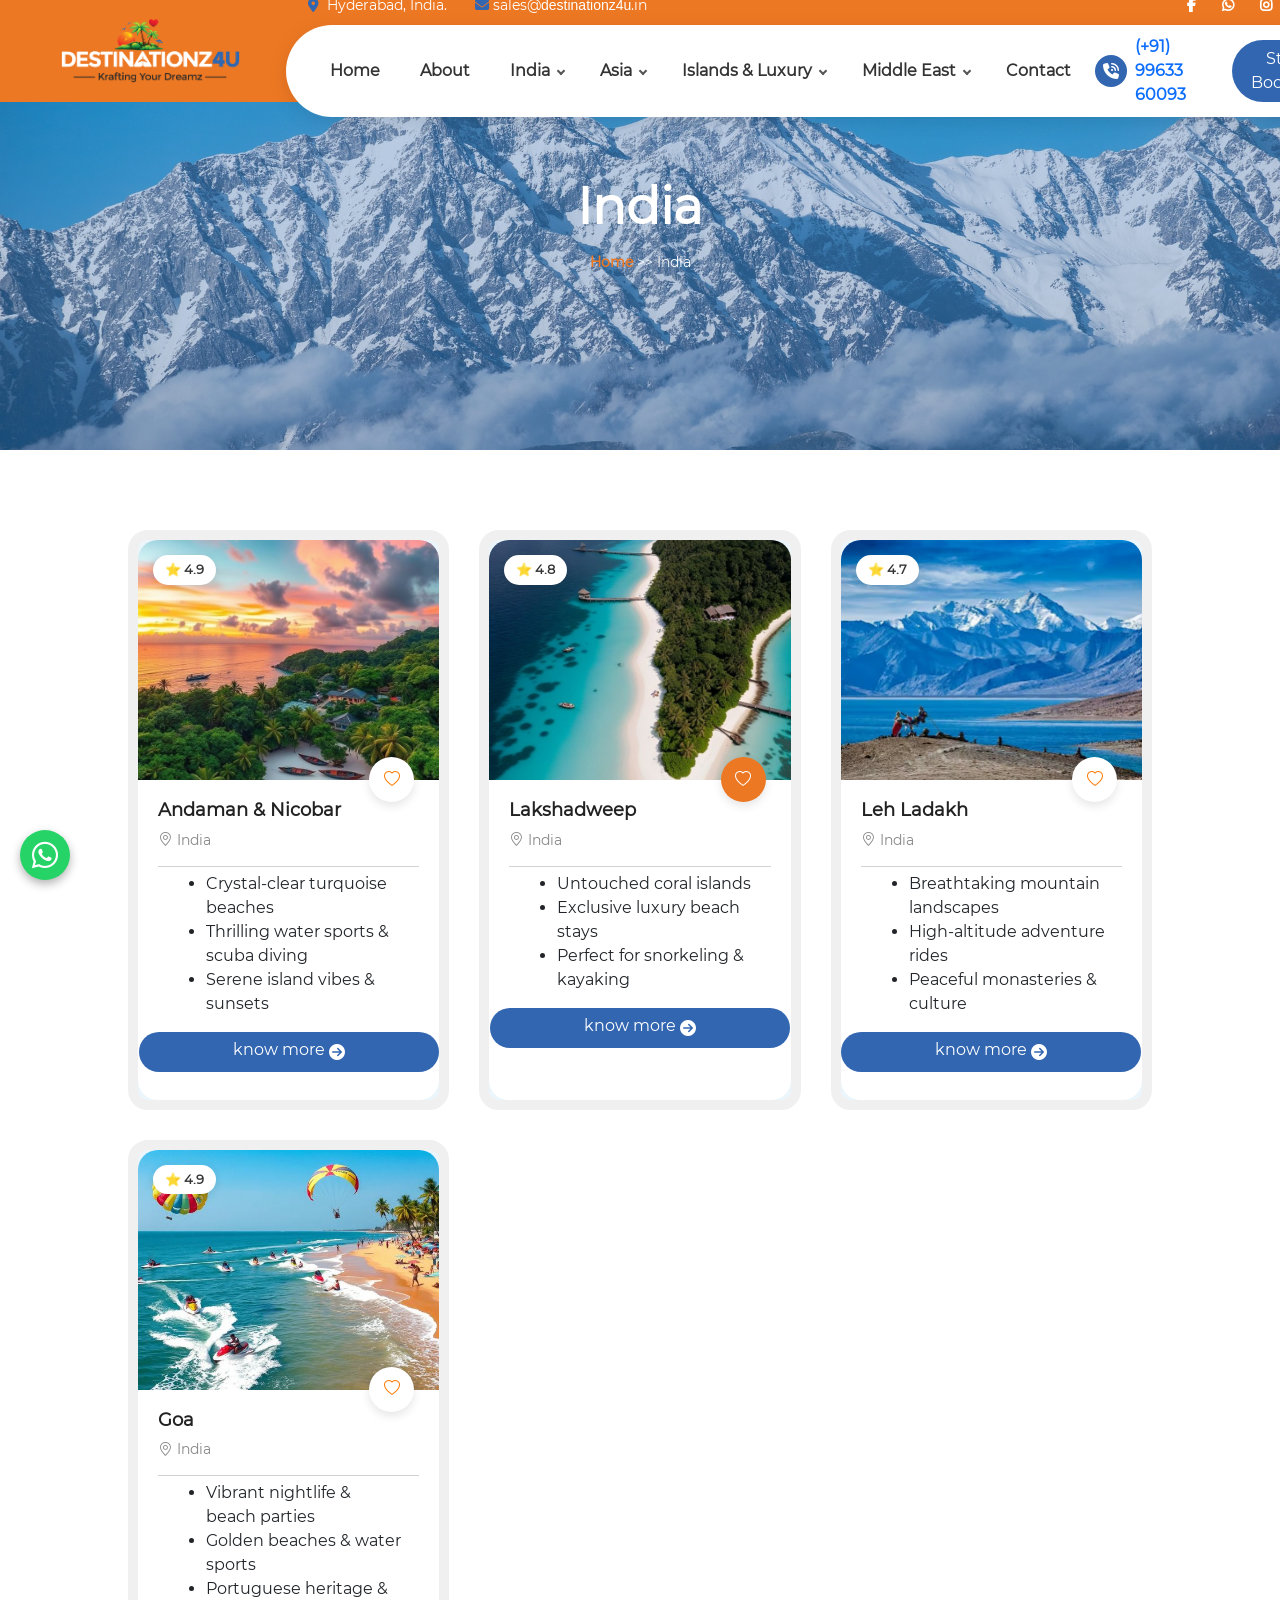
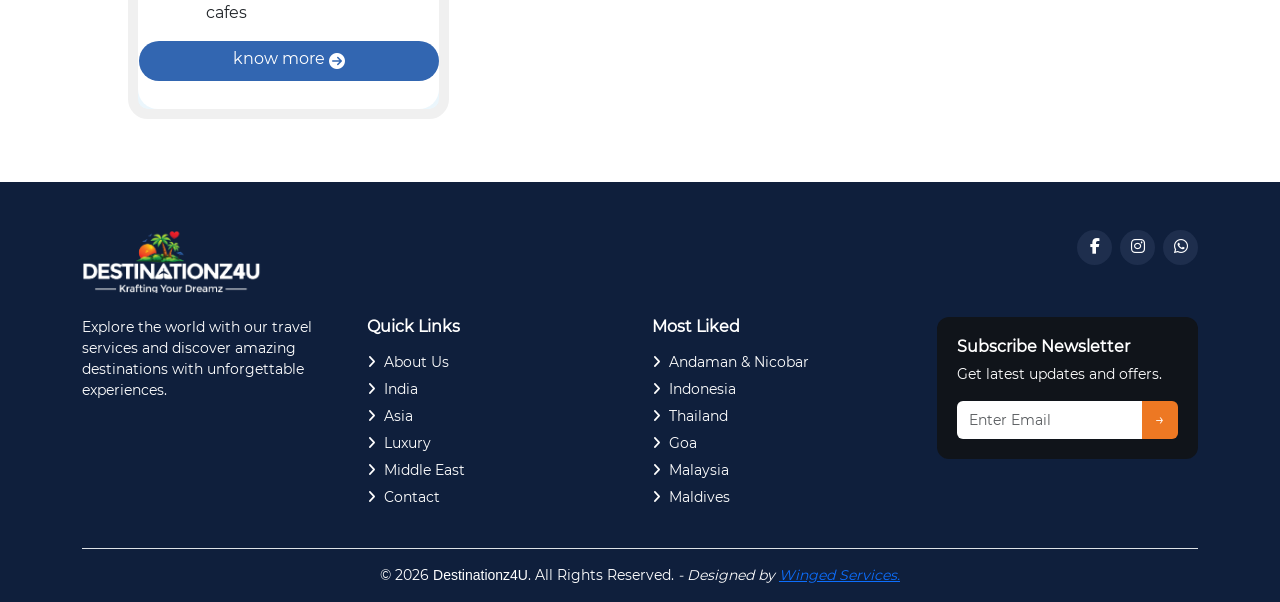
<file: india/index.html>
<!DOCTYPE html><html lang="en" data-beasties-container><head>
  <meta charset="utf-8">
  <title>Destinationz4U</title>
  <base href="/">
  <meta name="viewport" content="width=device-width, initial-scale=1">
  <link rel="icon" type="image/x-icon" href="assets/Logo-small.png">
  <link rel="stylesheet" href="https://cdnjs.cloudflare.com/ajax/libs/font-awesome/6.5.0/css/all.min.css">
  <link href="https://cdn.jsdelivr.net/npm/bootstrap-icons@1.11.3/font/bootstrap-icons.css" rel="stylesheet">

<style>:root{--bs-blue:#0d6efd;--bs-indigo:#6610f2;--bs-purple:#6f42c1;--bs-pink:#d63384;--bs-red:#dc3545;--bs-orange:#fd7e14;--bs-yellow:#ffc107;--bs-green:#198754;--bs-teal:#20c997;--bs-cyan:#0dcaf0;--bs-black:#000;--bs-white:#fff;--bs-gray:#6c757d;--bs-gray-dark:#343a40;--bs-gray-100:#f8f9fa;--bs-gray-200:#e9ecef;--bs-gray-300:#dee2e6;--bs-gray-400:#ced4da;--bs-gray-500:#adb5bd;--bs-gray-600:#6c757d;--bs-gray-700:#495057;--bs-gray-800:#343a40;--bs-gray-900:#212529;--bs-primary:#0d6efd;--bs-secondary:#6c757d;--bs-success:#198754;--bs-info:#0dcaf0;--bs-warning:#ffc107;--bs-danger:#dc3545;--bs-light:#f8f9fa;--bs-dark:#212529;--bs-primary-rgb:13,110,253;--bs-secondary-rgb:108,117,125;--bs-success-rgb:25,135,84;--bs-info-rgb:13,202,240;--bs-warning-rgb:255,193,7;--bs-danger-rgb:220,53,69;--bs-light-rgb:248,249,250;--bs-dark-rgb:33,37,41;--bs-primary-text-emphasis:#052c65;--bs-secondary-text-emphasis:#2b2f32;--bs-success-text-emphasis:#0a3622;--bs-info-text-emphasis:#055160;--bs-warning-text-emphasis:#664d03;--bs-danger-text-emphasis:#58151c;--bs-light-text-emphasis:#495057;--bs-dark-text-emphasis:#495057;--bs-primary-bg-subtle:#cfe2ff;--bs-secondary-bg-subtle:#e2e3e5;--bs-success-bg-subtle:#d1e7dd;--bs-info-bg-subtle:#cff4fc;--bs-warning-bg-subtle:#fff3cd;--bs-danger-bg-subtle:#f8d7da;--bs-light-bg-subtle:#fcfcfd;--bs-dark-bg-subtle:#ced4da;--bs-primary-border-subtle:#9ec5fe;--bs-secondary-border-subtle:#c4c8cb;--bs-success-border-subtle:#a3cfbb;--bs-info-border-subtle:#9eeaf9;--bs-warning-border-subtle:#ffe69c;--bs-danger-border-subtle:#f1aeb5;--bs-light-border-subtle:#e9ecef;--bs-dark-border-subtle:#adb5bd;--bs-white-rgb:255,255,255;--bs-black-rgb:0,0,0;--bs-font-sans-serif:system-ui,-apple-system,"Segoe UI",Roboto,"Helvetica Neue","Noto Sans","Liberation Sans",Arial,sans-serif,"Apple Color Emoji","Segoe UI Emoji","Segoe UI Symbol","Noto Color Emoji";--bs-font-monospace:SFMono-Regular,Menlo,Monaco,Consolas,"Liberation Mono","Courier New",monospace;--bs-gradient:linear-gradient(180deg, rgba(255, 255, 255, .15), rgba(255, 255, 255, 0));--bs-body-font-family:var(--bs-font-sans-serif);--bs-body-font-size:1rem;--bs-body-font-weight:400;--bs-body-line-height:1.5;--bs-body-color:#212529;--bs-body-color-rgb:33,37,41;--bs-body-bg:#fff;--bs-body-bg-rgb:255,255,255;--bs-emphasis-color:#000;--bs-emphasis-color-rgb:0,0,0;--bs-secondary-color:rgba(33, 37, 41, .75);--bs-secondary-color-rgb:33,37,41;--bs-secondary-bg:#e9ecef;--bs-secondary-bg-rgb:233,236,239;--bs-tertiary-color:rgba(33, 37, 41, .5);--bs-tertiary-color-rgb:33,37,41;--bs-tertiary-bg:#f8f9fa;--bs-tertiary-bg-rgb:248,249,250;--bs-heading-color:inherit;--bs-link-color:#0d6efd;--bs-link-color-rgb:13,110,253;--bs-link-decoration:underline;--bs-link-hover-color:#0a58ca;--bs-link-hover-color-rgb:10,88,202;--bs-code-color:#d63384;--bs-highlight-color:#212529;--bs-highlight-bg:#fff3cd;--bs-border-width:1px;--bs-border-style:solid;--bs-border-color:#dee2e6;--bs-border-color-translucent:rgba(0, 0, 0, .175);--bs-border-radius:.375rem;--bs-border-radius-sm:.25rem;--bs-border-radius-lg:.5rem;--bs-border-radius-xl:1rem;--bs-border-radius-xxl:2rem;--bs-border-radius-2xl:var(--bs-border-radius-xxl);--bs-border-radius-pill:50rem;--bs-box-shadow:0 .5rem 1rem rgba(0, 0, 0, .15);--bs-box-shadow-sm:0 .125rem .25rem rgba(0, 0, 0, .075);--bs-box-shadow-lg:0 1rem 3rem rgba(0, 0, 0, .175);--bs-box-shadow-inset:inset 0 1px 2px rgba(0, 0, 0, .075);--bs-focus-ring-width:.25rem;--bs-focus-ring-opacity:.25;--bs-focus-ring-color:rgba(13, 110, 253, .25);--bs-form-valid-color:#198754;--bs-form-valid-border-color:#198754;--bs-form-invalid-color:#dc3545;--bs-form-invalid-border-color:#dc3545}*,:after,:before{box-sizing:border-box}@media (prefers-reduced-motion:no-preference){:root{scroll-behavior:smooth}}body{margin:0;font-family:var(--bs-body-font-family);font-size:var(--bs-body-font-size);font-weight:var(--bs-body-font-weight);line-height:var(--bs-body-line-height);color:var(--bs-body-color);text-align:var(--bs-body-text-align);background-color:var(--bs-body-bg);-webkit-text-size-adjust:100%;-webkit-tap-highlight-color:transparent}h1,h3,h6{margin-top:0;margin-bottom:.5rem;font-weight:500;line-height:1.2;color:var(--bs-heading-color)}h1{font-size:calc(1.375rem + 1.5vw)}@media (min-width:1200px){h1{font-size:2.5rem}}h3{font-size:calc(1.3rem + .6vw)}@media (min-width:1200px){h3{font-size:1.75rem}}h6{font-size:1rem}p{margin-top:0;margin-bottom:1rem}ul{padding-left:2rem}ul{margin-top:0;margin-bottom:1rem}ul ul{margin-bottom:0}.small{font-size:.875em}a{color:rgba(var(--bs-link-color-rgb),var(--bs-link-opacity,1));text-decoration:underline}a:hover{--bs-link-color-rgb:var(--bs-link-hover-color-rgb)}a:not([href]):not([class]),a:not([href]):not([class]):hover{color:inherit;text-decoration:none}img{vertical-align:middle}button{border-radius:0}button:focus:not(:focus-visible){outline:0}button,input{margin:0;font-family:inherit;font-size:inherit;line-height:inherit}button{text-transform:none}button{-webkit-appearance:button}button:not(:disabled){cursor:pointer}.list-unstyled{padding-left:0;list-style:none}.container,.container-fluid{--bs-gutter-x:1.5rem;--bs-gutter-y:0;width:100%;padding-right:calc(var(--bs-gutter-x) * .5);padding-left:calc(var(--bs-gutter-x) * .5);margin-right:auto;margin-left:auto}@media (min-width:576px){.container{max-width:540px}}@media (min-width:768px){.container{max-width:720px}}@media (min-width:992px){.container{max-width:960px}}@media (min-width:1200px){.container{max-width:1140px}}@media (min-width:1400px){.container{max-width:1320px}}:root{--bs-breakpoint-xs:0;--bs-breakpoint-sm:576px;--bs-breakpoint-md:768px;--bs-breakpoint-lg:992px;--bs-breakpoint-xl:1200px;--bs-breakpoint-xxl:1400px}.row{--bs-gutter-x:1.5rem;--bs-gutter-y:0;display:flex;flex-wrap:wrap;margin-top:calc(-1 * var(--bs-gutter-y));margin-right:calc(-.5 * var(--bs-gutter-x));margin-left:calc(-.5 * var(--bs-gutter-x))}.row>*{flex-shrink:0;width:100%;max-width:100%;padding-right:calc(var(--bs-gutter-x) * .5);padding-left:calc(var(--bs-gutter-x) * .5);margin-top:var(--bs-gutter-y)}.g-4{--bs-gutter-x:1.5rem}.g-4{--bs-gutter-y:1.5rem}@media (min-width:768px){.col-md-6{flex:0 0 auto;width:50%}}@media (min-width:992px){.col-lg-3{flex:0 0 auto;width:25%}}.form-control{display:block;width:100%;padding:.375rem .75rem;font-size:1rem;font-weight:400;line-height:1.5;color:var(--bs-body-color);-webkit-appearance:none;-moz-appearance:none;appearance:none;background-color:var(--bs-body-bg);background-clip:padding-box;border:var(--bs-border-width) solid var(--bs-border-color);border-radius:var(--bs-border-radius);transition:border-color .15s ease-in-out,box-shadow .15s ease-in-out}@media (prefers-reduced-motion:reduce){.form-control{transition:none}}.form-control:focus{color:var(--bs-body-color);background-color:var(--bs-body-bg);border-color:#86b7fe;outline:0;box-shadow:0 0 0 .25rem #0d6efd40}.form-control::-webkit-date-and-time-value{min-width:85px;height:1.5em;margin:0}.form-control::-webkit-datetime-edit{display:block;padding:0}.form-control::placeholder{color:var(--bs-secondary-color);opacity:1}.form-control:disabled{background-color:var(--bs-secondary-bg);opacity:1}.form-control::-webkit-file-upload-button{padding:.375rem .75rem;margin:-.375rem -.75rem;-webkit-margin-end:.75rem;margin-inline-end:.75rem;color:var(--bs-body-color);background-color:var(--bs-tertiary-bg);pointer-events:none;border-color:inherit;border-style:solid;border-width:0;border-inline-end-width:var(--bs-border-width);border-radius:0;-webkit-transition:color .15s ease-in-out,background-color .15s ease-in-out,border-color .15s ease-in-out,box-shadow .15s ease-in-out;transition:color .15s ease-in-out,background-color .15s ease-in-out,border-color .15s ease-in-out,box-shadow .15s ease-in-out}.form-control::file-selector-button{padding:.375rem .75rem;margin:-.375rem -.75rem;-webkit-margin-end:.75rem;margin-inline-end:.75rem;color:var(--bs-body-color);background-color:var(--bs-tertiary-bg);pointer-events:none;border-color:inherit;border-style:solid;border-width:0;border-inline-end-width:var(--bs-border-width);border-radius:0;transition:color .15s ease-in-out,background-color .15s ease-in-out,border-color .15s ease-in-out,box-shadow .15s ease-in-out}@media (prefers-reduced-motion:reduce){.form-control::-webkit-file-upload-button{-webkit-transition:none;transition:none}.form-control::file-selector-button{transition:none}}.form-control:hover:not(:disabled):not([readonly])::-webkit-file-upload-button{background-color:var(--bs-secondary-bg)}.form-control:hover:not(:disabled):not([readonly])::file-selector-button{background-color:var(--bs-secondary-bg)}.input-group{position:relative;display:flex;flex-wrap:wrap;align-items:stretch;width:100%}.input-group>.form-control{position:relative;flex:1 1 auto;width:1%;min-width:0}.input-group>.form-control:focus{z-index:5}.input-group .btn{position:relative;z-index:2}.input-group .btn:focus{z-index:5}.input-group:not(.has-validation)>.dropdown-toggle:nth-last-child(n+3),.input-group:not(.has-validation)>.form-floating:not(:last-child)>.form-control,.input-group:not(.has-validation)>:not(:last-child):not(.dropdown-toggle):not(.dropdown-menu):not(.form-floating){border-top-right-radius:0;border-bottom-right-radius:0}.input-group>:not(:first-child):not(.dropdown-menu):not(.valid-tooltip):not(.valid-feedback):not(.invalid-tooltip):not(.invalid-feedback){margin-left:calc(-1 * var(--bs-border-width));border-top-left-radius:0;border-bottom-left-radius:0}.btn{--bs-btn-padding-x:.75rem;--bs-btn-padding-y:.375rem;--bs-btn-font-family: ;--bs-btn-font-size:1rem;--bs-btn-font-weight:400;--bs-btn-line-height:1.5;--bs-btn-color:var(--bs-body-color);--bs-btn-bg:transparent;--bs-btn-border-width:var(--bs-border-width);--bs-btn-border-color:transparent;--bs-btn-border-radius:var(--bs-border-radius);--bs-btn-hover-border-color:transparent;--bs-btn-box-shadow:inset 0 1px 0 rgba(255, 255, 255, .15),0 1px 1px rgba(0, 0, 0, .075);--bs-btn-disabled-opacity:.65;--bs-btn-focus-box-shadow:0 0 0 .25rem rgba(var(--bs-btn-focus-shadow-rgb), .5);display:inline-block;padding:var(--bs-btn-padding-y) var(--bs-btn-padding-x);font-family:var(--bs-btn-font-family);font-size:var(--bs-btn-font-size);font-weight:var(--bs-btn-font-weight);line-height:var(--bs-btn-line-height);color:var(--bs-btn-color);text-align:center;text-decoration:none;vertical-align:middle;cursor:pointer;-webkit-user-select:none;-moz-user-select:none;user-select:none;border:var(--bs-btn-border-width) solid var(--bs-btn-border-color);border-radius:var(--bs-btn-border-radius);background-color:var(--bs-btn-bg);transition:color .15s ease-in-out,background-color .15s ease-in-out,border-color .15s ease-in-out,box-shadow .15s ease-in-out}@media (prefers-reduced-motion:reduce){.btn{transition:none}}.btn:hover{color:var(--bs-btn-hover-color);background-color:var(--bs-btn-hover-bg);border-color:var(--bs-btn-hover-border-color)}.btn:focus-visible{color:var(--bs-btn-hover-color);background-color:var(--bs-btn-hover-bg);border-color:var(--bs-btn-hover-border-color);outline:0;box-shadow:var(--bs-btn-focus-box-shadow)}.btn:first-child:active{color:var(--bs-btn-active-color);background-color:var(--bs-btn-active-bg);border-color:var(--bs-btn-active-border-color)}.btn:first-child:active:focus-visible{box-shadow:var(--bs-btn-focus-box-shadow)}.btn:disabled{color:var(--bs-btn-disabled-color);pointer-events:none;background-color:var(--bs-btn-disabled-bg);border-color:var(--bs-btn-disabled-border-color);opacity:var(--bs-btn-disabled-opacity)}.dropdown{position:relative}.dropdown-toggle{white-space:nowrap}.dropdown-toggle:after{display:inline-block;margin-left:.255em;vertical-align:.255em;content:"";border-top:.3em solid;border-right:.3em solid transparent;border-bottom:0;border-left:.3em solid transparent}.dropdown-toggle:empty:after{margin-left:0}.dropdown-menu{--bs-dropdown-zindex:1000;--bs-dropdown-min-width:10rem;--bs-dropdown-padding-x:0;--bs-dropdown-padding-y:.5rem;--bs-dropdown-spacer:.125rem;--bs-dropdown-font-size:1rem;--bs-dropdown-color:var(--bs-body-color);--bs-dropdown-bg:var(--bs-body-bg);--bs-dropdown-border-color:var(--bs-border-color-translucent);--bs-dropdown-border-radius:var(--bs-border-radius);--bs-dropdown-border-width:var(--bs-border-width);--bs-dropdown-inner-border-radius:calc(var(--bs-border-radius) - var(--bs-border-width));--bs-dropdown-divider-bg:var(--bs-border-color-translucent);--bs-dropdown-divider-margin-y:.5rem;--bs-dropdown-box-shadow:var(--bs-box-shadow);--bs-dropdown-link-color:var(--bs-body-color);--bs-dropdown-link-hover-color:var(--bs-body-color);--bs-dropdown-link-hover-bg:var(--bs-tertiary-bg);--bs-dropdown-link-active-color:#fff;--bs-dropdown-link-active-bg:#0d6efd;--bs-dropdown-link-disabled-color:var(--bs-tertiary-color);--bs-dropdown-item-padding-x:1rem;--bs-dropdown-item-padding-y:.25rem;--bs-dropdown-header-color:#6c757d;--bs-dropdown-header-padding-x:1rem;--bs-dropdown-header-padding-y:.5rem;position:absolute;z-index:var(--bs-dropdown-zindex);display:none;min-width:var(--bs-dropdown-min-width);padding:var(--bs-dropdown-padding-y) var(--bs-dropdown-padding-x);margin:0;font-size:var(--bs-dropdown-font-size);color:var(--bs-dropdown-color);text-align:left;list-style:none;background-color:var(--bs-dropdown-bg);background-clip:padding-box;border:var(--bs-dropdown-border-width) solid var(--bs-dropdown-border-color);border-radius:var(--bs-dropdown-border-radius)}.dropdown-item{display:block;width:100%;padding:var(--bs-dropdown-item-padding-y) var(--bs-dropdown-item-padding-x);clear:both;font-weight:400;color:var(--bs-dropdown-link-color);text-align:inherit;text-decoration:none;white-space:nowrap;background-color:transparent;border:0;border-radius:var(--bs-dropdown-item-border-radius,0)}.dropdown-item:focus,.dropdown-item:hover{color:var(--bs-dropdown-link-hover-color);background-color:var(--bs-dropdown-link-hover-bg)}.dropdown-item:active{color:var(--bs-dropdown-link-active-color);text-decoration:none;background-color:var(--bs-dropdown-link-active-bg)}.dropdown-item:disabled{color:var(--bs-dropdown-link-disabled-color);pointer-events:none;background-color:transparent}.nav-link{display:block;padding:var(--bs-nav-link-padding-y) var(--bs-nav-link-padding-x);font-size:var(--bs-nav-link-font-size);font-weight:var(--bs-nav-link-font-weight);color:var(--bs-nav-link-color);text-decoration:none;background:0 0;border:0;transition:color .15s ease-in-out,background-color .15s ease-in-out,border-color .15s ease-in-out}@media (prefers-reduced-motion:reduce){.nav-link{transition:none}}.nav-link:focus,.nav-link:hover{color:var(--bs-nav-link-hover-color)}.nav-link:focus-visible{outline:0;box-shadow:0 0 0 .25rem #0d6efd40}.nav-link:disabled{color:var(--bs-nav-link-disabled-color);pointer-events:none;cursor:default}.navbar{--bs-navbar-padding-x:0;--bs-navbar-padding-y:.5rem;--bs-navbar-color:rgba(var(--bs-emphasis-color-rgb), .65);--bs-navbar-hover-color:rgba(var(--bs-emphasis-color-rgb), .8);--bs-navbar-disabled-color:rgba(var(--bs-emphasis-color-rgb), .3);--bs-navbar-active-color:rgba(var(--bs-emphasis-color-rgb), 1);--bs-navbar-brand-padding-y:.3125rem;--bs-navbar-brand-margin-end:1rem;--bs-navbar-brand-font-size:1.25rem;--bs-navbar-brand-color:rgba(var(--bs-emphasis-color-rgb), 1);--bs-navbar-brand-hover-color:rgba(var(--bs-emphasis-color-rgb), 1);--bs-navbar-nav-link-padding-x:.5rem;--bs-navbar-toggler-padding-y:.25rem;--bs-navbar-toggler-padding-x:.75rem;--bs-navbar-toggler-font-size:1.25rem;--bs-navbar-toggler-icon-bg:url("data:image/svg+xml,%3csvg xmlns='http://www.w3.org/2000/svg' viewBox='0 0 30 30'%3e%3cpath stroke='rgba%2833, 37, 41, 0.75%29' stroke-linecap='round' stroke-miterlimit='10' stroke-width='2' d='M4 7h22M4 15h22M4 23h22'/%3e%3c/svg%3e");--bs-navbar-toggler-border-color:rgba(var(--bs-emphasis-color-rgb), .15);--bs-navbar-toggler-border-radius:var(--bs-border-radius);--bs-navbar-toggler-focus-width:.25rem;--bs-navbar-toggler-transition:box-shadow .15s ease-in-out;position:relative;display:flex;flex-wrap:wrap;align-items:center;justify-content:space-between;padding:var(--bs-navbar-padding-y) var(--bs-navbar-padding-x)}.navbar>.container-fluid{display:flex;flex-wrap:inherit;align-items:center;justify-content:space-between}.navbar-brand{padding-top:var(--bs-navbar-brand-padding-y);padding-bottom:var(--bs-navbar-brand-padding-y);margin-right:var(--bs-navbar-brand-margin-end);font-size:var(--bs-navbar-brand-font-size);color:var(--bs-navbar-brand-color);text-decoration:none;white-space:nowrap}.navbar-brand:focus,.navbar-brand:hover{color:var(--bs-navbar-brand-hover-color)}.navbar-nav{--bs-nav-link-padding-x:0;--bs-nav-link-padding-y:.5rem;--bs-nav-link-font-weight: ;--bs-nav-link-color:var(--bs-navbar-color);--bs-nav-link-hover-color:var(--bs-navbar-hover-color);--bs-nav-link-disabled-color:var(--bs-navbar-disabled-color);display:flex;flex-direction:column;padding-left:0;margin-bottom:0;list-style:none}.navbar-nav .dropdown-menu{position:static}@media (min-width:768px){.navbar-expand-md{flex-wrap:nowrap;justify-content:flex-start}.navbar-expand-md .navbar-nav{flex-direction:row}.navbar-expand-md .navbar-nav .dropdown-menu{position:absolute}.navbar-expand-md .navbar-nav .nav-link{padding-right:var(--bs-navbar-nav-link-padding-x);padding-left:var(--bs-navbar-nav-link-padding-x)}}.card{--bs-card-spacer-y:1rem;--bs-card-spacer-x:1rem;--bs-card-title-spacer-y:.5rem;--bs-card-title-color: ;--bs-card-subtitle-color: ;--bs-card-border-width:var(--bs-border-width);--bs-card-border-color:var(--bs-border-color-translucent);--bs-card-border-radius:var(--bs-border-radius);--bs-card-box-shadow: ;--bs-card-inner-border-radius:calc(var(--bs-border-radius) - (var(--bs-border-width)));--bs-card-cap-padding-y:.5rem;--bs-card-cap-padding-x:1rem;--bs-card-cap-bg:rgba(var(--bs-body-color-rgb), .03);--bs-card-cap-color: ;--bs-card-height: ;--bs-card-color: ;--bs-card-bg:var(--bs-body-bg);--bs-card-img-overlay-padding:1rem;--bs-card-group-margin:.75rem;position:relative;display:flex;flex-direction:column;min-width:0;height:var(--bs-card-height);color:var(--bs-body-color);word-wrap:break-word;background-color:var(--bs-card-bg);background-clip:border-box;border:var(--bs-card-border-width) solid var(--bs-card-border-color);border-radius:var(--bs-card-border-radius)}.card-body{flex:1 1 auto;padding:var(--bs-card-spacer-y) var(--bs-card-spacer-x);color:var(--bs-card-color)}.card-title{margin-bottom:var(--bs-card-title-spacer-y);color:var(--bs-card-title-color)}.card-footer{padding:var(--bs-card-cap-padding-y) var(--bs-card-cap-padding-x);color:var(--bs-card-cap-color);background-color:var(--bs-card-cap-bg);border-top:var(--bs-card-border-width) solid var(--bs-card-border-color)}.card-footer:last-child{border-radius:0 0 var(--bs-card-inner-border-radius) var(--bs-card-inner-border-radius)}:root{--bs-btn-close-filter: }:root{--bs-carousel-indicator-active-bg:#fff;--bs-carousel-caption-color:#fff;--bs-carousel-control-icon-filter: }.d-flex{display:flex!important}.d-none{display:none!important}.border-0{border:0!important}.border-top{border-top:var(--bs-border-width) var(--bs-border-style) var(--bs-border-color)!important}.w-100{width:100%!important}.flex-row{flex-direction:row!important}.flex-column{flex-direction:column!important}.flex-grow-1{flex-grow:1!important}.justify-content-center{justify-content:center!important}.justify-content-between{justify-content:space-between!important}.align-items-center{align-items:center!important}.mx-3{margin-right:1rem!important;margin-left:1rem!important}.mt-4{margin-top:1.5rem!important}.mb-2{margin-bottom:.5rem!important}.mb-3{margin-bottom:1rem!important}.mb-4{margin-bottom:1.5rem!important}.ms-auto{margin-left:auto!important}.px-1{padding-right:.25rem!important;padding-left:.25rem!important}.px-3{padding-right:1rem!important;padding-left:1rem!important}.px-4{padding-right:1.5rem!important;padding-left:1.5rem!important}.pt-3{padding-top:1rem!important}.pt-5{padding-top:3rem!important}.pb-3{padding-bottom:1rem!important}.gap-2{gap:.5rem!important}.gap-3{gap:1rem!important}.gap-4{gap:1.5rem!important}.fs-3{font-size:calc(1.3rem + .6vw)!important}.fw-semibold{font-weight:600!important}.text-start{text-align:left!important}.text-center{text-align:center!important}.text-white{--bs-text-opacity:1;color:rgba(var(--bs-white-rgb),var(--bs-text-opacity))!important}@media (min-width:768px){.flex-md-row{flex-direction:row!important}.align-items-md-start{align-items:flex-start!important}.px-md-4{padding-right:1.5rem!important;padding-left:1.5rem!important}.text-md-start{text-align:left!important}}@media (min-width:992px){.d-lg-flex{display:flex!important}.px-lg-5{padding-right:3rem!important;padding-left:3rem!important}}@media (min-width:1200px){.fs-3{font-size:1.75rem!important}}@font-face{font-family:Montserrat;src:url(/fonts/montserrat/Montserrat-Regular.ttf) format("woff2");font-weight:400;font-style:normal}body{font-family:Montserrat,sans-serif}.company-name{font-family:Roboto,Open Sans,sans-serif!important}.contact-info{text-decoration:none!important}.btn-orange{background-color:#ed7823;color:#fff}.btn-orange:hover{background-color:#ff6a00;color:#fff}
</style><link rel="stylesheet" href="styles-DOSHWTB3.css" media="print" onload="this.media='all'"><noscript><link rel="stylesheet" href="styles-DOSHWTB3.css"></noscript><style ng-app-id="ng">.scroll-top[_ngcontent-ng-c4037249318]{position:fixed;bottom:20px;right:20px;background:#ed7823;color:#fff;border:none;padding:.6rem 1rem;border-radius:.4rem;font-size:18px;z-index:999;cursor:pointer;box-shadow:0 5px 15px #00000058}.whatsapp-btn[_ngcontent-ng-c4037249318]{position:fixed;bottom:20px;left:20px;width:50px;height:50px;border:none;border-radius:50%;background:#25d366;color:#fff;font-size:30px;cursor:pointer;box-shadow:0 4px 10px #0000004d;transition:all .3s ease;z-index:1000;display:flex;align-items:center;justify-content:center}.whatsapp-btn[_ngcontent-ng-c4037249318]:hover{background:#1ebe5d;transform:scale(1.1)}.whatsapp-btn[_ngcontent-ng-c4037249318]:active{transform:scale(.95)}</style><style ng-app-id="ng">.top-bar[_ngcontent-ng-c3710385912]{background:#ed7823;height:40px}.fa-brands[_ngcontent-ng-c3710385912]{padding:0 .5rem}.contact-icons[_ngcontent-ng-c3710385912]   i[_ngcontent-ng-c3710385912]{color:#3266b1!important}.main-navbar[_ngcontent-ng-c3710385912]{background:#ed7823;height:102px;position:fixed;z-index:999!important;width:100%!important;top:0!important}.logo-img[_ngcontent-ng-c3710385912]{width:180px}#menu[_ngcontent-ng-c3710385912]{justify-content:end!important}.menu-box[_ngcontent-ng-c3710385912]{background:#fff;border-radius:50px;padding:10px 20px;margin-left:30px;box-shadow:0 5px 20px #0000001a}.nav-link[_ngcontent-ng-c3710385912]{color:#333!important;font-weight:900}.nav-link[_ngcontent-ng-c3710385912]:hover{color:#ed7823!important}.call-box[_ngcontent-ng-c3710385912]{color:#3266b1;font-weight:600;gap:8px;display:flex;align-items:center}.btn-orange[_ngcontent-ng-c3710385912]{background:#3266b1;color:#fff;border-radius:50px;padding:6px 18px}.btn-orange[_ngcontent-ng-c3710385912]:hover{background:#cf651c}.mobile-menu[_ngcontent-ng-c3710385912]{position:fixed;top:70px;width:100%;background:#3266b1;box-shadow:0 20px 50px #00000063;color:#fff;padding:20px;z-index:999}.social-icons[_ngcontent-ng-c3710385912]   a[_ngcontent-ng-c3710385912]{text-decoration:none;color:#fff}.social-icons[_ngcontent-ng-c3710385912]   i[_ngcontent-ng-c3710385912]{margin-left:10px;cursor:pointer;color:#fff;font-weight:900}.navbar-nav[_ngcontent-ng-c3710385912]   .nav-link.active[_ngcontent-ng-c3710385912]{color:#ed7823!important;font-weight:700}.close-btn[_ngcontent-ng-c3710385912]{color:#fff;text-align:end;width:100%}@media (min-width: 1200px){.menu-button[_ngcontent-ng-c3710385912], .mobile-menu[_ngcontent-ng-c3710385912]{display:none}}@media (max-width: 1200px){.main-navbar[_ngcontent-ng-c3710385912]{height:80px}#menu[_ngcontent-ng-c3710385912]{display:none!important}.mobile-menu[_ngcontent-ng-c3710385912]{margin-top:0rem;top:0}.logo-img[_ngcontent-ng-c3710385912]{width:140px}.nav-link[_ngcontent-ng-c3710385912]{color:#fff!important;margin:.6rem 0}.call-box[_ngcontent-ng-c3710385912]{color:#ed7823}.btn-orange[_ngcontent-ng-c3710385912]{background:#ed7823!important;color:#fff;border-radius:50px;padding:6px 18px}}.navbar[_ngcontent-ng-c3710385912]   .dropdown-toggle[_ngcontent-ng-c3710385912]:after{display:none}.navbar[_ngcontent-ng-c3710385912]   .dropdown-toggle[_ngcontent-ng-c3710385912]{position:relative;padding-right:18px}.navbar[_ngcontent-ng-c3710385912]   .dropdown-toggle[_ngcontent-ng-c3710385912]:before{content:"";position:absolute;right:4px;top:50%;width:6px;height:6px;border-right:2px solid #555;border-bottom:2px solid #555;transform:translateY(-50%) rotate(45deg);transition:.3s ease}.navbar[_ngcontent-ng-c3710385912]   .dropdown.show[_ngcontent-ng-c3710385912]   .dropdown-toggle[_ngcontent-ng-c3710385912]:before{transform:translateY(-50%) rotate(-135deg)}.navbar[_ngcontent-ng-c3710385912]   .dropdown-menu[_ngcontent-ng-c3710385912]{margin-top:18px;border:none;border-radius:14px;padding:10px;min-width:240px;background:#fff;box-shadow:0 20px 50px #00000014;animation:_ngcontent-ng-c3710385912_dropdownFade .25s ease}.navbar[_ngcontent-ng-c3710385912]   .dropdown-menu[_ngcontent-ng-c3710385912]{backdrop-filter:blur(10px)}.navbar[_ngcontent-ng-c3710385912]   .dropdown-menu[_ngcontent-ng-c3710385912]   .dropdown-item[_ngcontent-ng-c3710385912]{padding:12px 16px;border-radius:8px;font-size:14px;font-weight:500;color:#333;transition:all .25s ease;display:flex;align-items:center;justify-content:space-between}.navbar[_ngcontent-ng-c3710385912]   .dropdown-menu[_ngcontent-ng-c3710385912]   .dropdown-item[_ngcontent-ng-c3710385912]:after{content:"\203a";font-size:16px;opacity:0;transform:translate(-5px);transition:.2s}.navbar[_ngcontent-ng-c3710385912]   .dropdown-menu[_ngcontent-ng-c3710385912]   .dropdown-item[_ngcontent-ng-c3710385912]:hover{background:#f8f9fb;color:#ed7823;transform:translate(4px)}.navbar[_ngcontent-ng-c3710385912]   .dropdown-menu[_ngcontent-ng-c3710385912]   .dropdown-item[_ngcontent-ng-c3710385912]:hover:after{opacity:1;transform:translate(0)}@keyframes _ngcontent-ng-c3710385912_dropdownFade{0%{opacity:0;transform:translateY(15px) scale(.98)}to{opacity:1;transform:translateY(0) scale(1)}}@media (max-width:1200px){.mobile-menu[_ngcontent-ng-c3710385912]   .dropdown-menu[_ngcontent-ng-c3710385912]{position:static!important;float:none;width:100%;background:transparent;border:none;box-shadow:none;margin:0!important;padding:0}.mobile-menu[_ngcontent-ng-c3710385912]   .dropdown-menu.show[_ngcontent-ng-c3710385912]{display:block}.mobile-menu[_ngcontent-ng-c3710385912]   .nav-link[_ngcontent-ng-c3710385912]{display:flex;justify-content:space-between;align-items:center;padding:12px 10px;font-weight:500}.mobile-menu[_ngcontent-ng-c3710385912]   .dropdown-item[_ngcontent-ng-c3710385912]{color:#fff;padding:10px 18px;font-size:14px;border-radius:6px;transition:.2s}.mobile-menu[_ngcontent-ng-c3710385912]   .dropdown-item[_ngcontent-ng-c3710385912]:hover{background:#ffffff1f;transform:translate(4px)}.mobile-menu[_ngcontent-ng-c3710385912]   .dropdown-toggle[_ngcontent-ng-c3710385912]:after{transition:.25s}.mobile-menu[_ngcontent-ng-c3710385912]   .dropdown[_ngcontent-ng-c3710385912]:focus-within   .dropdown-toggle[_ngcontent-ng-c3710385912]:after{transform:rotate(180deg)}}.mobile-menu[_ngcontent-ng-c3710385912]   .dropdown-menu[_ngcontent-ng-c3710385912]   .dropdown-item.active[_ngcontent-ng-c3710385912], .mobile-menu[_ngcontent-ng-c3710385912]   .dropdown-menu[_ngcontent-ng-c3710385912]   .dropdown-item[_ngcontent-ng-c3710385912]:active{background:#f8f9fb!important;color:#ed7823!important}.navbar[_ngcontent-ng-c3710385912]   .dropdown-menu[_ngcontent-ng-c3710385912]   .dropdown-item.active[_ngcontent-ng-c3710385912], .navbar[_ngcontent-ng-c3710385912]   .dropdown-menu[_ngcontent-ng-c3710385912]   .dropdown-item[_ngcontent-ng-c3710385912]:active{background:#f8f9fb!important;color:#ed7823!important;font-weight:900}.nav-item.active[_ngcontent-ng-c3710385912] > .nav-link[_ngcontent-ng-c3710385912]{color:#ed7823!important;border-radius:6px}</style><style ng-app-id="ng">.footer-section[_ngcontent-ng-c4091911881]{background:#0f1f3c}.footer-logo[_ngcontent-ng-c4091911881]{width:180px}.social-icon[_ngcontent-ng-c4091911881]{width:35px;height:35px;background:#1e2e4d;border-radius:50%;display:flex;align-items:center;justify-content:center;color:#fff;cursor:pointer;transition:.3s}.social-icon[_ngcontent-ng-c4091911881]   a[_ngcontent-ng-c4091911881]{text-decoration:none;color:#fff}.social-icon[_ngcontent-ng-c4091911881]:hover{background:#ed7823}.footer-links[_ngcontent-ng-c4091911881]   li[_ngcontent-ng-c4091911881]{font-size:14px;margin-bottom:6px;cursor:pointer;transition:.3s;color:#fff}.footer-links[_ngcontent-ng-c4091911881]   li[_ngcontent-ng-c4091911881]:hover{color:#ed7823}.newsletter-box[_ngcontent-ng-c4091911881]{background:#10141a;padding:20px;border-radius:12px}.newsletter-box[_ngcontent-ng-c4091911881]   .form-control[_ngcontent-ng-c4091911881]{border:none;font-size:14px}.newsletter-box[_ngcontent-ng-c4091911881]   .form-control[_ngcontent-ng-c4091911881]:focus{box-shadow:none}.btn-orange[_ngcontent-ng-c4091911881]{background:#ed7823;color:#fff}.btn-orange[_ngcontent-ng-c4091911881]:hover{background:#ff6a00;color:#fff}</style><style ng-app-id="ng">.hero[_ngcontent-ng-c748918544]{height:450px;background-image:url(/assets/balouriarajesh-mountain-8187621_1920.jpg);background-size:cover;background-position:center;position:relative;display:flex;align-items:center;justify-content:center;text-align:center}.hero[_ngcontent-ng-c748918544]:before{content:"";position:absolute;top:0;left:0;width:100%;height:100%;background:#3267b156}.hero-content[_ngcontent-ng-c748918544]{position:relative;color:#fff;max-width:700px;padding:20px;text-align:center}.hero-content[_ngcontent-ng-c748918544]   h1[_ngcontent-ng-c748918544]{font-size:50px;font-weight:700;margin-bottom:15px}.hero-content[_ngcontent-ng-c748918544]   p[_ngcontent-ng-c748918544]{font-size:16px;line-height:1.6;margin-bottom:10px}.breadcrumb-text[_ngcontent-ng-c748918544]{font-size:14px;font-weight:500}@media (max-width:992px){.hero-content[_ngcontent-ng-c748918544]   h1[_ngcontent-ng-c748918544]{font-size:40px}}@media (max-width:768px){.about-hero[_ngcontent-ng-c748918544]{height:300px}.hero-content[_ngcontent-ng-c748918544]   h1[_ngcontent-ng-c748918544]{font-size:32px}.hero-content[_ngcontent-ng-c748918544]   p[_ngcontent-ng-c748918544]{font-size:14px}}@media (max-width:480px){.hero-content[_ngcontent-ng-c748918544]   h1[_ngcontent-ng-c748918544]{font-size:26px}.hero-content[_ngcontent-ng-c748918544]   p[_ngcontent-ng-c748918544]{font-size:13px}}.destination-section[_ngcontent-ng-c748918544]{padding:80px 10% 1%;background-color:#fff}.top-bar[_ngcontent-ng-c748918544]{display:flex;justify-content:space-between;align-items:center;padding:10px 15px;background:#f7eddb;border-radius:12px;margin-bottom:30px;box-shadow:0 2px 10px #00000008}.left-icons[_ngcontent-ng-c748918544]{display:flex;gap:12px}.icon-btn[_ngcontent-ng-c748918544]{width:42px;height:42px;border:1px solid #f0f0f0;background:#fff;border-radius:8px;display:flex;align-items:center;justify-content:center;cursor:pointer;color:#666;transition:all .3s ease;font-size:1.2rem}.icon-btn.active[_ngcontent-ng-c748918544]{background:#ff7a00;color:#fff;border-color:#ff7a00}.icon-btn[_ngcontent-ng-c748918544]:hover:not(.active){background:#fff4eb;border-color:#ff7a00;color:#ff7a00}.right-filter[_ngcontent-ng-c748918544]   select[_ngcontent-ng-c748918544]{min-width:180px;padding:10px 40px 10px 15px;border-radius:8px;border:1px solid #f0f0f0;background:#fff;color:#555;font-size:14px;font-weight:500;cursor:pointer;outline:none;appearance:none;background-image:url("data:image/svg+xml;charset=UTF-8,%3Csvg xmlns='http://www.w3.org/2000/svg' viewBox='0 0 24 24' fill='none' stroke='currentColor' stroke-width='2' stroke-linecap='round' stroke-linejoin='round'%3E%3Cpolyline points='6 9 12 15 18 9'%3E%3C/polyline%3E%3C/svg%3E");background-repeat:no-repeat;background-position:right 12px center;background-size:14px}.right-filter[_ngcontent-ng-c748918544]   select[_ngcontent-ng-c748918544]:focus{border-color:#ff7a00}.card-grid[_ngcontent-ng-c748918544]{display:grid;grid-template-columns:repeat(3,1fr);gap:30px;margin-bottom:50px}.card[_ngcontent-ng-c748918544]{background:#ebf6fc!important;border-radius:20px;border:10px solid #f0f0f0;overflow:visible;transition:.3s}.card-img-container[_ngcontent-ng-c748918544]{position:relative;width:100%;height:240px;overflow:visible}.card-img-container[_ngcontent-ng-c748918544]   img[_ngcontent-ng-c748918544]{width:100%;height:100%;object-fit:cover;border-radius:20px 20px 0 0}.rating-badge[_ngcontent-ng-c748918544]{position:absolute;top:15px;left:15px;background-color:#fff;color:#333;padding:5px 12px;border-radius:20px;font-size:13px;font-weight:700;display:flex;align-items:center;gap:4px;box-shadow:0 2px 8px #0000001a;z-index:2}.card-body[_ngcontent-ng-c748918544]{padding:20px;background-color:#fff;border-radius:0 0 20px 20px}.card-title[_ngcontent-ng-c748918544]{font-size:18px;font-weight:700;margin-bottom:8px;color:#222}.location-text[_ngcontent-ng-c748918544]{font-size:14px;color:#888;margin-bottom:15px;display:flex;align-items:center;gap:5px}.card-footer[_ngcontent-ng-c748918544]{display:flex;flex-direction:column;justify-content:space-between;align-items:center;background-color:#fff;padding-top:5px}.duration[_ngcontent-ng-c748918544]{font-size:14px;color:#666;display:flex;align-items:center;gap:5px}.price-container[_ngcontent-ng-c748918544]{text-align:right;align-items:center;gap:8px}.more-btn[_ngcontent-ng-c748918544]{background-color:#3266b1;border:0;border-radius:20rem;color:#fff;padding:.5rem 1rem;width:300px!important;display:flex;justify-content:center;align-items:center;transition:all .3s ease}.more-btn[_ngcontent-ng-c748918544]:hover{background-color:#ed7823}.more-btn[_ngcontent-ng-c748918544]:hover   i[_ngcontent-ng-c748918544]{margin-left:.5rem;font-size:x-large;transition:all .3s ease}.more-btn[_ngcontent-ng-c748918544]   p[_ngcontent-ng-c748918544]{margin:0!important;transform:translateY(-.1rem);padding:0!important}.price-label[_ngcontent-ng-c748918544]{font-size:14px;color:#000;font-weight:700}.price-value[_ngcontent-ng-c748918544]{color:#ed7823;font-size:20px;font-weight:700}.fav-btn[_ngcontent-ng-c748918544]{position:absolute;bottom:-22px;right:25px;width:45px;height:45px;background-color:#fff;border-radius:50%;border:none;box-shadow:0 4px 10px #0000001a;color:#ff7a00;display:flex;align-items:center;justify-content:center;z-index:5;cursor:pointer;transition:.3s}.card[_ngcontent-ng-c748918544]:nth-child(2)   .fav-btn[_ngcontent-ng-c748918544]{background-color:#ed7823;color:#fff}.pagination-wrapper[_ngcontent-ng-c748918544]{display:flex;justify-content:center;align-items:center;gap:12px}.pag-num[_ngcontent-ng-c748918544]{width:35px;height:35px;border-radius:50%;border:1px solid #eee;background:#f4dbdb;cursor:pointer;display:flex;align-items:center;justify-content:center}.pag-arrow[_ngcontent-ng-c748918544]{width:35px;height:35px;border-radius:50%;border:1px solid #eee;background:#fbfbfb;cursor:pointer;display:flex;align-items:center;justify-content:center}.pag-num.active[_ngcontent-ng-c748918544]{background:#ed7823;color:#fff;border-color:#ed7823}@media (max-width: 1024px){.card-grid[_ngcontent-ng-c748918544]{grid-template-columns:repeat(2,1fr)}}@media (max-width: 768px){.card-grid[_ngcontent-ng-c748918544]{grid-template-columns:1fr}}[_nghost-ng-c748918544]{--dark-blue: #1e2a3b;--sky-blue: #e3f2fd;--light-green: #dcfce7;--dark-green: #059669;--purple-gradient: linear-gradient(135deg, #7b1fa2, #c2185b);--dark-blue: #004a61;--sky-blue: #cceeff}.destination-offer[_ngcontent-ng-c748918544]{padding:80px 5%;background-color:#f8f9fa;min-height:100vh;display:flex;align-items:center}.container[_ngcontent-ng-c748918544]{display:grid;grid-template-columns:1fr 1fr;gap:50px;max-width:1200px;margin:0 auto;align-items:center}.main-heading[_ngcontent-ng-c748918544]{color:var(--dark-blue);font-size:4rem;font-weight:800;line-height:1;margin-bottom:15px}.sub-paragraph[_ngcontent-ng-c748918544]{color:#000;font-size:1.1rem;margin-bottom:40px}.offers-container[_ngcontent-ng-c748918544]{display:flex;flex-direction:column;gap:10px;margin-top:30px;max-width:400px}.offer-bar[_ngcontent-ng-c748918544]{display:flex;align-items:center;border-radius:4px;overflow:hidden;height:60px}.bank-offer[_ngcontent-ng-c748918544]{background-color:#d1ecf1}.bank-section[_ngcontent-ng-c748918544]{display:flex;align-items:center;width:100%}.bank-logo-placeholder[_ngcontent-ng-c748918544]{background-color:#0b4d6e;width:70px;height:60px;display:flex;align-items:center;justify-content:center}.bank-logo-placeholder[_ngcontent-ng-c748918544]   img[_ngcontent-ng-c748918544]{width:40px;filter:brightness(0) invert(1)}.bank-text[_ngcontent-ng-c748918544]{padding-left:15px}.bank-text[_ngcontent-ng-c748918544]   .bold-text[_ngcontent-ng-c748918544]{display:block;font-weight:700;color:#0b4d6e;font-size:16px}.bank-text[_ngcontent-ng-c748918544]   .small-text[_ngcontent-ng-c748918544]{font-size:12px;color:#555;margin:0}.new-user-bar[_ngcontent-ng-c748918544]{background-color:#d4edda;justify-content:space-between;padding-left:15px}.green-bold-text[_ngcontent-ng-c748918544]{font-weight:600;color:#155724;font-size:14px}.register-btn[_ngcontent-ng-c748918544]{background-color:#28a745;color:#fff;border:none;height:100%;padding:0 20px;font-weight:600;font-size:12px;cursor:pointer;text-transform:uppercase}.image-stack[_ngcontent-ng-c748918544]{position:relative;height:500px}.image-wrapper[_ngcontent-ng-c748918544]{position:relative;width:100%;height:100%}.img-one[_ngcontent-ng-c748918544]{width:60%;height:350px;object-fit:cover;border-radius:4px}.img-two[_ngcontent-ng-c748918544]{position:absolute;top:50px;right:0;width:60%;height:450px;object-fit:cover;border:10px solid white;box-shadow:0 20px 40px #0000001a}.discount-card[_ngcontent-ng-c748918544]{position:absolute;bottom:40px;left:-20px;background:var(--purple-gradient);color:#fff;padding:30px;min-width:290px;z-index:10}.off-text[_ngcontent-ng-c748918544]{font-size:3rem;font-weight:900;margin:5px 0}.round-play-btn[_ngcontent-ng-c748918544]{position:absolute;right:-25px;bottom:30px;width:50px;height:50px;border-radius:50%;background:#fff;color:#7b1fa2;border:none;box-shadow:0 10px 20px #0000001a;cursor:pointer;display:flex;align-items:center;justify-content:center;font-size:1.2rem}@media (max-width: 992px){.container[_ngcontent-ng-c748918544]{grid-template-columns:1fr;text-align:center}.image-stack[_ngcontent-ng-c748918544]{margin-top:50px}.main-heading[_ngcontent-ng-c748918544]{font-size:3rem}.bank-section[_ngcontent-ng-c748918544]{justify-content:center}}</style></head>

<body><!--nghm--><script type="text/javascript" id="ng-event-dispatch-contract">(()=>{function p(t,n,r,o,e,i,f,m){return{eventType:t,event:n,targetElement:r,eic:o,timeStamp:e,eia:i,eirp:f,eiack:m}}function u(t){let n=[],r=e=>{n.push(e)};return{c:t,q:n,et:[],etc:[],d:r,h:e=>{r(p(e.type,e,e.target,t,Date.now()))}}}function s(t,n,r){for(let o=0;o<n.length;o++){let e=n[o];(r?t.etc:t.et).push(e),t.c.addEventListener(e,t.h,r)}}function c(t,n,r,o,e=window){let i=u(t);e._ejsas||(e._ejsas={}),e._ejsas[n]=i,s(i,r),s(i,o,!0)}window.__jsaction_bootstrap=c;})();
</script><script>window.__jsaction_bootstrap(document.body,"ng",["click","input","compositionstart","compositionend"],["blur"]);</script>
  <app-root ng-version="19.2.20" _nghost-ng-c4037249318 ngh="3" ng-server-context="ssg"><!----><app-header _ngcontent-ng-c4037249318 _nghost-ng-c3710385912 ngh="0"><nav _ngcontent-ng-c3710385912 class="navbar navbar-expand-md main-navbar px-3 px-md-4 px-lg-5"><div _ngcontent-ng-c3710385912 class="container-fluid align-items-center"><a _ngcontent-ng-c3710385912 href class="navbar-brand"><img _ngcontent-ng-c3710385912 src="assets/Logo Final_1.2.png" class="logo-img"></a><button _ngcontent-ng-c3710385912 class="btn fs-3 text-white border-0 menu-button" jsaction="click:;"> ☰ </button><div _ngcontent-ng-c3710385912 id="menu" class="align-items-center flex-grow-1"><div _ngcontent-ng-c3710385912 class="top-bar d-flex justify-content-between align-items-center px-4 px-lg-5"><div _ngcontent-ng-c3710385912 class="d-flex gap-4 text-white small contact-icons"><span _ngcontent-ng-c3710385912><i _ngcontent-ng-c3710385912 class="fa-solid fa-location-dot px-1"></i> Hyderabad, India.</span><span _ngcontent-ng-c3710385912><i _ngcontent-ng-c3710385912 class="fa-solid fa-envelope px-1"></i><a _ngcontent-ng-c3710385912 href="mailto:sales@destinationz4u.in" class="contact-info text-white">sales@<span _ngcontent-ng-c3710385912 class="company-name">destinationz4u</span>.in</a></span></div><div _ngcontent-ng-c3710385912 class="d-flex gap-3 text-white small align-items-center"><div _ngcontent-ng-c3710385912 class="social-icons"><a _ngcontent-ng-c3710385912 href="https://www.facebook.com/share/1EKR4LfAE9/" target="_blank" rel="noopener noreferrer"><i _ngcontent-ng-c3710385912 class="fa-brands fa-facebook-f"></i></a><a _ngcontent-ng-c3710385912 href="https://wa.me/919963360093" target="_blank" rel="noopener noreferrer"><i _ngcontent-ng-c3710385912 class="fa-brands fa-whatsapp"></i></a><a _ngcontent-ng-c3710385912 href="https://www.instagram.com/destinationz4u__?igsh=ODhmZDg2dDVhaGFj" target="_blank" rel="noopener noreferrer"><i _ngcontent-ng-c3710385912 class="fa-brands fa-instagram"></i></a></div></div></div><div _ngcontent-ng-c3710385912 class="menu-box d-flex align-items-center w-100"><ul _ngcontent-ng-c3710385912 class="navbar-nav flex-row gap-4 mx-3"><li _ngcontent-ng-c3710385912 class="nav-item"><a _ngcontent-ng-c3710385912 routerlink="/home" routerlinkactive="active" class="nav-link" href="/home" jsaction="click:;">Home</a></li><li _ngcontent-ng-c3710385912 class="nav-item"><a _ngcontent-ng-c3710385912 routerlink="/about" routerlinkactive="active" class="nav-link" href="/about" jsaction="click:;">About</a></li><li _ngcontent-ng-c3710385912 routerlinkactive="active" class="nav-item dropdown"><a _ngcontent-ng-c3710385912 href="#" data-bs-toggle="dropdown" class="nav-link dropdown-toggle"> India </a><ul _ngcontent-ng-c3710385912 class="dropdown-menu"><li _ngcontent-ng-c3710385912><a _ngcontent-ng-c3710385912 routerlink="destination/andaman" routerlinkactive="active" class="dropdown-item" href="/destination/andaman" jsaction="click:;">Andaman &amp; Nicobar</a></li><li _ngcontent-ng-c3710385912><a _ngcontent-ng-c3710385912 routerlink="destination/lakshadweep" routerlinkactive="active" class="dropdown-item" href="/destination/lakshadweep" jsaction="click:;">Lakshadweep</a></li><li _ngcontent-ng-c3710385912><a _ngcontent-ng-c3710385912 routerlink="destination/ladakh" routerlinkactive="active" class="dropdown-item" href="/destination/ladakh" jsaction="click:;">Ladakh</a></li><li _ngcontent-ng-c3710385912><a _ngcontent-ng-c3710385912 routerlink="destination/goa" routerlinkactive="active" class="dropdown-item" href="/destination/goa" jsaction="click:;">Goa</a></li></ul></li><li _ngcontent-ng-c3710385912 routerlinkactive="active" class="nav-item dropdown"><a _ngcontent-ng-c3710385912 href="#" data-bs-toggle="dropdown" class="nav-link dropdown-toggle"> Asia </a><ul _ngcontent-ng-c3710385912 class="dropdown-menu"><li _ngcontent-ng-c3710385912><a _ngcontent-ng-c3710385912 routerlink="destination/thailand" routerlinkactive="active" class="dropdown-item" href="/destination/thailand" jsaction="click:;">Thailand</a></li><li _ngcontent-ng-c3710385912><a _ngcontent-ng-c3710385912 routerlink="destination/indonesia" routerlinkactive="active" class="dropdown-item" href="/destination/indonesia" jsaction="click:;">Indonesia</a></li><li _ngcontent-ng-c3710385912><a _ngcontent-ng-c3710385912 routerlink="destination/malaysia" routerlinkactive="active" class="dropdown-item" href="/destination/malaysia" jsaction="click:;">Malaysia</a></li><li _ngcontent-ng-c3710385912><a _ngcontent-ng-c3710385912 routerlink="destination/singapore" routerlinkactive="active" class="dropdown-item" href="/destination/singapore" jsaction="click:;">Singapore</a></li><li _ngcontent-ng-c3710385912><a _ngcontent-ng-c3710385912 routerlink="destination/vietnam" routerlinkactive="active" class="dropdown-item" href="/destination/vietnam" jsaction="click:;">Vietnam</a></li><li _ngcontent-ng-c3710385912><a _ngcontent-ng-c3710385912 routerlink="destination/philippines" routerlinkactive="active" class="dropdown-item" href="/destination/philippines" jsaction="click:;">Philippines</a></li><li _ngcontent-ng-c3710385912><a _ngcontent-ng-c3710385912 routerlink="destination/laos" routerlinkactive="active" class="dropdown-item" href="/destination/laos" jsaction="click:;">Laos</a></li></ul></li><li _ngcontent-ng-c3710385912 routerlinkactive="active" class="nav-item dropdown"><a _ngcontent-ng-c3710385912 href="#" data-bs-toggle="dropdown" class="nav-link dropdown-toggle"> Islands &amp; Luxury </a><ul _ngcontent-ng-c3710385912 class="dropdown-menu"><li _ngcontent-ng-c3710385912><a _ngcontent-ng-c3710385912 routerlink="destination/maldives" routerlinkactive="active" class="dropdown-item" href="/destination/maldives" jsaction="click:;">Maldives</a></li><li _ngcontent-ng-c3710385912><a _ngcontent-ng-c3710385912 routerlink="destination/mauritius" routerlinkactive="active" class="dropdown-item" href="/destination/mauritius" jsaction="click:;">Mauritius</a></li><li _ngcontent-ng-c3710385912><a _ngcontent-ng-c3710385912 routerlink="destination/seychelles" routerlinkactive="active" class="dropdown-item" href="/destination/seychelles" jsaction="click:;">Seychelles</a></li><li _ngcontent-ng-c3710385912><a _ngcontent-ng-c3710385912 routerlink="destination/srilanka" routerlinkactive="active" class="dropdown-item" href="/destination/srilanka" jsaction="click:;">Srilanka</a></li></ul></li><li _ngcontent-ng-c3710385912 routerlinkactive="active" class="nav-item dropdown"><a _ngcontent-ng-c3710385912 href="#" data-bs-toggle="dropdown" class="nav-link dropdown-toggle"> Middle East </a><ul _ngcontent-ng-c3710385912 class="dropdown-menu"><li _ngcontent-ng-c3710385912><a _ngcontent-ng-c3710385912 routerlink="destination/dubai" routerlinkactive="active" class="dropdown-item" href="/destination/dubai" jsaction="click:;">Dubai</a></li><li _ngcontent-ng-c3710385912><a _ngcontent-ng-c3710385912 routerlink="destination/abu-dhabi" routerlinkactive="active" class="dropdown-item" href="/destination/abu-dhabi" jsaction="click:;">Abu Dhabi</a></li><li _ngcontent-ng-c3710385912><a _ngcontent-ng-c3710385912 routerlink="destination/baku" routerlinkactive="active" class="dropdown-item" href="/destination/baku" jsaction="click:;">Baku</a></li><li _ngcontent-ng-c3710385912><a _ngcontent-ng-c3710385912 routerlink="destination/georgia" routerlinkactive="active" class="dropdown-item" href="/destination/georgia" jsaction="click:;">Georgia</a></li><li _ngcontent-ng-c3710385912><a _ngcontent-ng-c3710385912 routerlink="destination/kazakhstan" routerlinkactive="active" class="dropdown-item" href="/destination/kazakhstan" jsaction="click:;">Kazakhstan</a></li><li _ngcontent-ng-c3710385912><a _ngcontent-ng-c3710385912 routerlink="destination/uzbekistan" routerlinkactive="active" class="dropdown-item" href="/destination/uzbekistan" jsaction="click:;">Uzbekistan</a></li><li _ngcontent-ng-c3710385912><a _ngcontent-ng-c3710385912 routerlink="destination/macau" routerlinkactive="active" class="dropdown-item" href="/destination/macau" jsaction="click:;">Macau</a></li></ul></li><li _ngcontent-ng-c3710385912 class="nav-item"><a _ngcontent-ng-c3710385912 routerlink="/contact" routerlinkactive="active" class="nav-link" href="/contact" jsaction="click:;">Contact</a></li></ul><div _ngcontent-ng-c3710385912 class="ms-auto d-flex align-items-center gap-3"><div _ngcontent-ng-c3710385912 class="call-box d-none d-lg-flex align-items-center"><i _ngcontent-ng-c3710385912 class="fa-solid fa-phone-volume" style="background-color: #3266B1; color: #fff; padding: .5rem; border-radius: 20rem;"></i><span _ngcontent-ng-c3710385912><a _ngcontent-ng-c3710385912 href="tel:+919963360093" class="contact-info">(+91) 99633 60093</a></span></div><a _ngcontent-ng-c3710385912 href="tel:+919963360093" class="contact-info"><button _ngcontent-ng-c3710385912 class="btn btn-orange">Start Booking</button></a></div></div></div></div></nav><!----></app-header><router-outlet _ngcontent-ng-c4037249318></router-outlet><app-india _nghost-ng-c748918544 ngh="1"><section _ngcontent-ng-c748918544 class="hero d-flex align-items-center justify-content-center"><div _ngcontent-ng-c748918544 class="hero-content text-center"><h1 _ngcontent-ng-c748918544>India </h1><div _ngcontent-ng-c748918544 class="breadcrumb-text"><span _ngcontent-ng-c748918544 style="color: #ed7823; font-weight: 700;">Home</span> &gt;&gt; India </div></div></section><section _ngcontent-ng-c748918544 class="destination-section"><div _ngcontent-ng-c748918544 class="card-grid"><div _ngcontent-ng-c748918544 class="card"><div _ngcontent-ng-c748918544 class="card-img-container"><img _ngcontent-ng-c748918544 src="assets/destinations/Andama-nicobar.jpeg"><span _ngcontent-ng-c748918544 class="rating-badge">⭐ 4.9</span><button _ngcontent-ng-c748918544 class="fav-btn"><i _ngcontent-ng-c748918544 class="bi bi-heart"></i></button></div><div _ngcontent-ng-c748918544 class="card-body"><h3 _ngcontent-ng-c748918544 class="card-title">Andaman &amp; Nicobar</h3><p _ngcontent-ng-c748918544 class="location-text"><i _ngcontent-ng-c748918544 class="bi bi-geo-alt"></i> India</p><div _ngcontent-ng-c748918544 class="divider"></div><div _ngcontent-ng-c748918544 class="card-footer"><div _ngcontent-ng-c748918544 class="price-container"><ul _ngcontent-ng-c748918544 class="highlights-list text-start"><li _ngcontent-ng-c748918544> Crystal-clear turquoise beaches </li><li _ngcontent-ng-c748918544> Thrilling water sports &amp; scuba diving </li><li _ngcontent-ng-c748918544> Serene island vibes &amp; sunsets </li><!----></ul></div><div _ngcontent-ng-c748918544><button _ngcontent-ng-c748918544 class="more-btn" jsaction="click:;"><p _ngcontent-ng-c748918544>know more</p>&nbsp;<i _ngcontent-ng-c748918544 class="fa-solid fa-circle-arrow-right"></i></button></div></div></div></div><div _ngcontent-ng-c748918544 class="card"><div _ngcontent-ng-c748918544 class="card-img-container"><img _ngcontent-ng-c748918544 src="assets/destinations/Lakshadweep.jpeg"><span _ngcontent-ng-c748918544 class="rating-badge">⭐ 4.8</span><button _ngcontent-ng-c748918544 class="fav-btn"><i _ngcontent-ng-c748918544 class="bi bi-heart"></i></button></div><div _ngcontent-ng-c748918544 class="card-body"><h3 _ngcontent-ng-c748918544 class="card-title">Lakshadweep</h3><p _ngcontent-ng-c748918544 class="location-text"><i _ngcontent-ng-c748918544 class="bi bi-geo-alt"></i> India</p><div _ngcontent-ng-c748918544 class="divider"></div><div _ngcontent-ng-c748918544 class="card-footer"><div _ngcontent-ng-c748918544 class="price-container"><ul _ngcontent-ng-c748918544 class="highlights-list text-start"><li _ngcontent-ng-c748918544> Untouched coral islands </li><li _ngcontent-ng-c748918544> Exclusive luxury beach stays </li><li _ngcontent-ng-c748918544> Perfect for snorkeling &amp; kayaking </li><!----></ul></div><div _ngcontent-ng-c748918544><button _ngcontent-ng-c748918544 class="more-btn" jsaction="click:;"><p _ngcontent-ng-c748918544>know more</p>&nbsp;<i _ngcontent-ng-c748918544 class="fa-solid fa-circle-arrow-right"></i></button></div></div></div></div><div _ngcontent-ng-c748918544 class="card"><div _ngcontent-ng-c748918544 class="card-img-container"><img _ngcontent-ng-c748918544 src="/assets/destinations/Ladakh.avif"><span _ngcontent-ng-c748918544 class="rating-badge">⭐ 4.7</span><button _ngcontent-ng-c748918544 class="fav-btn"><i _ngcontent-ng-c748918544 class="bi bi-heart"></i></button></div><div _ngcontent-ng-c748918544 class="card-body"><h3 _ngcontent-ng-c748918544 class="card-title">Leh Ladakh</h3><p _ngcontent-ng-c748918544 class="location-text"><i _ngcontent-ng-c748918544 class="bi bi-geo-alt"></i> India</p><div _ngcontent-ng-c748918544 class="divider"></div><div _ngcontent-ng-c748918544 class="card-footer"><div _ngcontent-ng-c748918544 class="price-container"><ul _ngcontent-ng-c748918544 class="highlights-list text-start"><li _ngcontent-ng-c748918544> Breathtaking mountain landscapes </li><li _ngcontent-ng-c748918544> High-altitude adventure rides </li><li _ngcontent-ng-c748918544> Peaceful monasteries &amp; culture </li><!----></ul></div><div _ngcontent-ng-c748918544><button _ngcontent-ng-c748918544 class="more-btn" jsaction="click:;"><p _ngcontent-ng-c748918544>know more</p>&nbsp;<i _ngcontent-ng-c748918544 class="fa-solid fa-circle-arrow-right"></i></button></div></div></div></div><div _ngcontent-ng-c748918544 class="card"><div _ngcontent-ng-c748918544 class="card-img-container"><img _ngcontent-ng-c748918544 src="/assets/destinations/Goa.jpeg"><span _ngcontent-ng-c748918544 class="rating-badge">⭐ 4.9</span><button _ngcontent-ng-c748918544 class="fav-btn"><i _ngcontent-ng-c748918544 class="bi bi-heart"></i></button></div><div _ngcontent-ng-c748918544 class="card-body"><h3 _ngcontent-ng-c748918544 class="card-title">Goa</h3><p _ngcontent-ng-c748918544 class="location-text"><i _ngcontent-ng-c748918544 class="bi bi-geo-alt"></i> India</p><div _ngcontent-ng-c748918544 class="divider"></div><div _ngcontent-ng-c748918544 class="card-footer"><div _ngcontent-ng-c748918544 class="price-container"><ul _ngcontent-ng-c748918544 class="highlights-list text-start"><li _ngcontent-ng-c748918544> Vibrant nightlife &amp; beach parties </li><li _ngcontent-ng-c748918544> Golden beaches &amp; water sports </li><li _ngcontent-ng-c748918544> Portuguese heritage &amp; cafes </li><!----></ul></div><div _ngcontent-ng-c748918544><button _ngcontent-ng-c748918544 class="more-btn" jsaction="click:;"><p _ngcontent-ng-c748918544>know more</p>&nbsp;<i _ngcontent-ng-c748918544 class="fa-solid fa-circle-arrow-right"></i></button></div></div></div></div><!----></div></section></app-india><!----><app-footer _ngcontent-ng-c4037249318 _nghost-ng-c4091911881 ngh="2"><footer _ngcontent-ng-c4091911881 class="footer-section pt-5 pb-3"><div _ngcontent-ng-c4091911881 class="container"><div _ngcontent-ng-c4091911881 class="d-flex flex-column flex-md-row justify-content-between align-items-center align-items-md-start gap-4 mb-4"><div _ngcontent-ng-c4091911881 class="text-center text-md-start"><img _ngcontent-ng-c4091911881 routerlink src="assets/Logo Final_1.4.png" class="footer-logo" tabindex="0" jsaction="click:;"></div><div _ngcontent-ng-c4091911881 class="d-flex gap-2 text-white"><div _ngcontent-ng-c4091911881 class="social-icon"><a _ngcontent-ng-c4091911881 href="https://www.facebook.com/share/1EKR4LfAE9/" target="_blank" rel="noopener noreferrer"><i _ngcontent-ng-c4091911881 class="fa-brands fa-facebook-f"></i></a></div><div _ngcontent-ng-c4091911881 class="social-icon"><a _ngcontent-ng-c4091911881 href="https://www.instagram.com/destinationz4u__?igsh=ODhmZDg2dDVhaGFj" target="_blank" rel="noopener noreferrer"><i _ngcontent-ng-c4091911881 class="fa-brands fa-instagram"></i></a></div><div _ngcontent-ng-c4091911881 class="social-icon"><a _ngcontent-ng-c4091911881 href="https://wa.me/919963360093" target="_blank" rel="noopener noreferrer"><i _ngcontent-ng-c4091911881 class="fa-brands fa-whatsapp"></i></a></div></div></div><div _ngcontent-ng-c4091911881 class="row g-4"><div _ngcontent-ng-c4091911881 class="col-md-6 col-lg-3 text-center text-md-start"><p _ngcontent-ng-c4091911881 class="small text-white"> Explore the world with our travel services and discover amazing destinations with unforgettable experiences. </p></div><div _ngcontent-ng-c4091911881 class="col-md-6 col-lg-3 text-center text-md-start"><h6 _ngcontent-ng-c4091911881 class="text-white fw-semibold mb-3">Quick Links</h6><ul _ngcontent-ng-c4091911881 class="list-unstyled footer-links"><li _ngcontent-ng-c4091911881 routerlink="/about" tabindex="0" jsaction="click:;"><i _ngcontent-ng-c4091911881 class="fa-solid fa-angle-right"></i>&nbsp;&nbsp;About Us</li><li _ngcontent-ng-c4091911881 routerlink="/india" tabindex="0" jsaction="click:;"><i _ngcontent-ng-c4091911881 class="fa-solid fa-angle-right"></i>&nbsp;&nbsp;India</li><li _ngcontent-ng-c4091911881 routerlink="/asia" tabindex="0" jsaction="click:;"><i _ngcontent-ng-c4091911881 class="fa-solid fa-angle-right"></i>&nbsp;&nbsp;Asia</li><li _ngcontent-ng-c4091911881 routerlink="/luxury" tabindex="0" jsaction="click:;"><i _ngcontent-ng-c4091911881 class="fa-solid fa-angle-right"></i>&nbsp;&nbsp;Luxury</li><li _ngcontent-ng-c4091911881 routerlink="/middle-east" tabindex="0" jsaction="click:;"><i _ngcontent-ng-c4091911881 class="fa-solid fa-angle-right"></i>&nbsp;&nbsp;Middle East</li><li _ngcontent-ng-c4091911881 routerlink="/contact" tabindex="0" jsaction="click:;"><i _ngcontent-ng-c4091911881 class="fa-solid fa-angle-right"></i>&nbsp;&nbsp;Contact</li></ul></div><div _ngcontent-ng-c4091911881 class="col-md-6 col-lg-3 text-center text-md-start"><h6 _ngcontent-ng-c4091911881 class="text-white fw-semibold mb-3">Most Liked</h6><ul _ngcontent-ng-c4091911881 class="list-unstyled footer-links"><li _ngcontent-ng-c4091911881 routerlink="destination/andaman" tabindex="0" jsaction="click:;"><i _ngcontent-ng-c4091911881 class="fa-solid fa-angle-right"></i>&nbsp;&nbsp;Andaman &amp; Nicobar</li><li _ngcontent-ng-c4091911881 routerlink="destination/indonesia" tabindex="0" jsaction="click:;"><i _ngcontent-ng-c4091911881 class="fa-solid fa-angle-right"></i>&nbsp;&nbsp;Indonesia</li><li _ngcontent-ng-c4091911881 routerlink="destination/thailand" tabindex="0" jsaction="click:;"><i _ngcontent-ng-c4091911881 class="fa-solid fa-angle-right"></i>&nbsp;&nbsp;Thailand</li><li _ngcontent-ng-c4091911881 routerlink="destination/goa" tabindex="0" jsaction="click:;"><i _ngcontent-ng-c4091911881 class="fa-solid fa-angle-right"></i>&nbsp;&nbsp;Goa</li><li _ngcontent-ng-c4091911881 routerlink="destination/malaysia" tabindex="0" jsaction="click:;"><i _ngcontent-ng-c4091911881 class="fa-solid fa-angle-right"></i>&nbsp;&nbsp;Malaysia</li><li _ngcontent-ng-c4091911881 routerlink="destination/maldives" tabindex="0" jsaction="click:;"><i _ngcontent-ng-c4091911881 class="fa-solid fa-angle-right"></i>&nbsp;&nbsp;Maldives</li></ul></div><div _ngcontent-ng-c4091911881 class="col-md-6 col-lg-3"><div _ngcontent-ng-c4091911881 class="newsletter-box text-center text-md-start"><h6 _ngcontent-ng-c4091911881 class="text-white fw-semibold mb-2"> Subscribe Newsletter </h6><p _ngcontent-ng-c4091911881 class="small text-white mb-3"> Get latest updates and offers. </p><div _ngcontent-ng-c4091911881 class="input-group"><input _ngcontent-ng-c4091911881 type="email" name="newsletterEmail" placeholder="Enter Email" class="form-control ng-untouched ng-pristine ng-valid" value jsaction="input:;blur:;compositionstart:;compositionend:;"><button _ngcontent-ng-c4091911881 class="btn btn-orange" jsaction="click:;"> → </button></div></div></div></div><div _ngcontent-ng-c4091911881 class="text-center small text-white border-top mt-4 pt-3"> © 2026 <span _ngcontent-ng-c4091911881 class="company-name">Destinationz4U</span>. All Rights Reserved. <span _ngcontent-ng-c4091911881 style="font-style: italic;">- Designed by <a _ngcontent-ng-c4091911881 href="https://wingedservices.in/">Winged Services.</a></span></div></div></footer></app-footer><!----><button _ngcontent-ng-c4037249318 class="whatsapp-btn" jsaction="click:;"><i _ngcontent-ng-c4037249318 class="fa-brands fa-whatsapp"></i></button></app-root>
<link rel="modulepreload" href="chunk-GAL4ENT6.js"><script src="polyfills-B6TNHZQ6.js" type="module"></script><script src="scripts-SQ7W6IC7.js" defer></script><script src="main-ADKFBETA.js" type="module"></script>

<script id="ng-state" type="application/json">{"__nghData__":[{"t":{"129":"t1"},"c":{"129":[]}},{"t":{"10":"t2"},"c":{"10":[{"i":"t2","r":1,"t":{"17":"t3"},"c":{"17":[{"i":"t3","r":1,"x":3}]},"x":4}]}},{},{"t":{"0":"t0","4":"t4"},"c":{"0":[],"2":[{"i":"c748918544","r":1}],"4":[]}}]}</script></body></html>
</file>
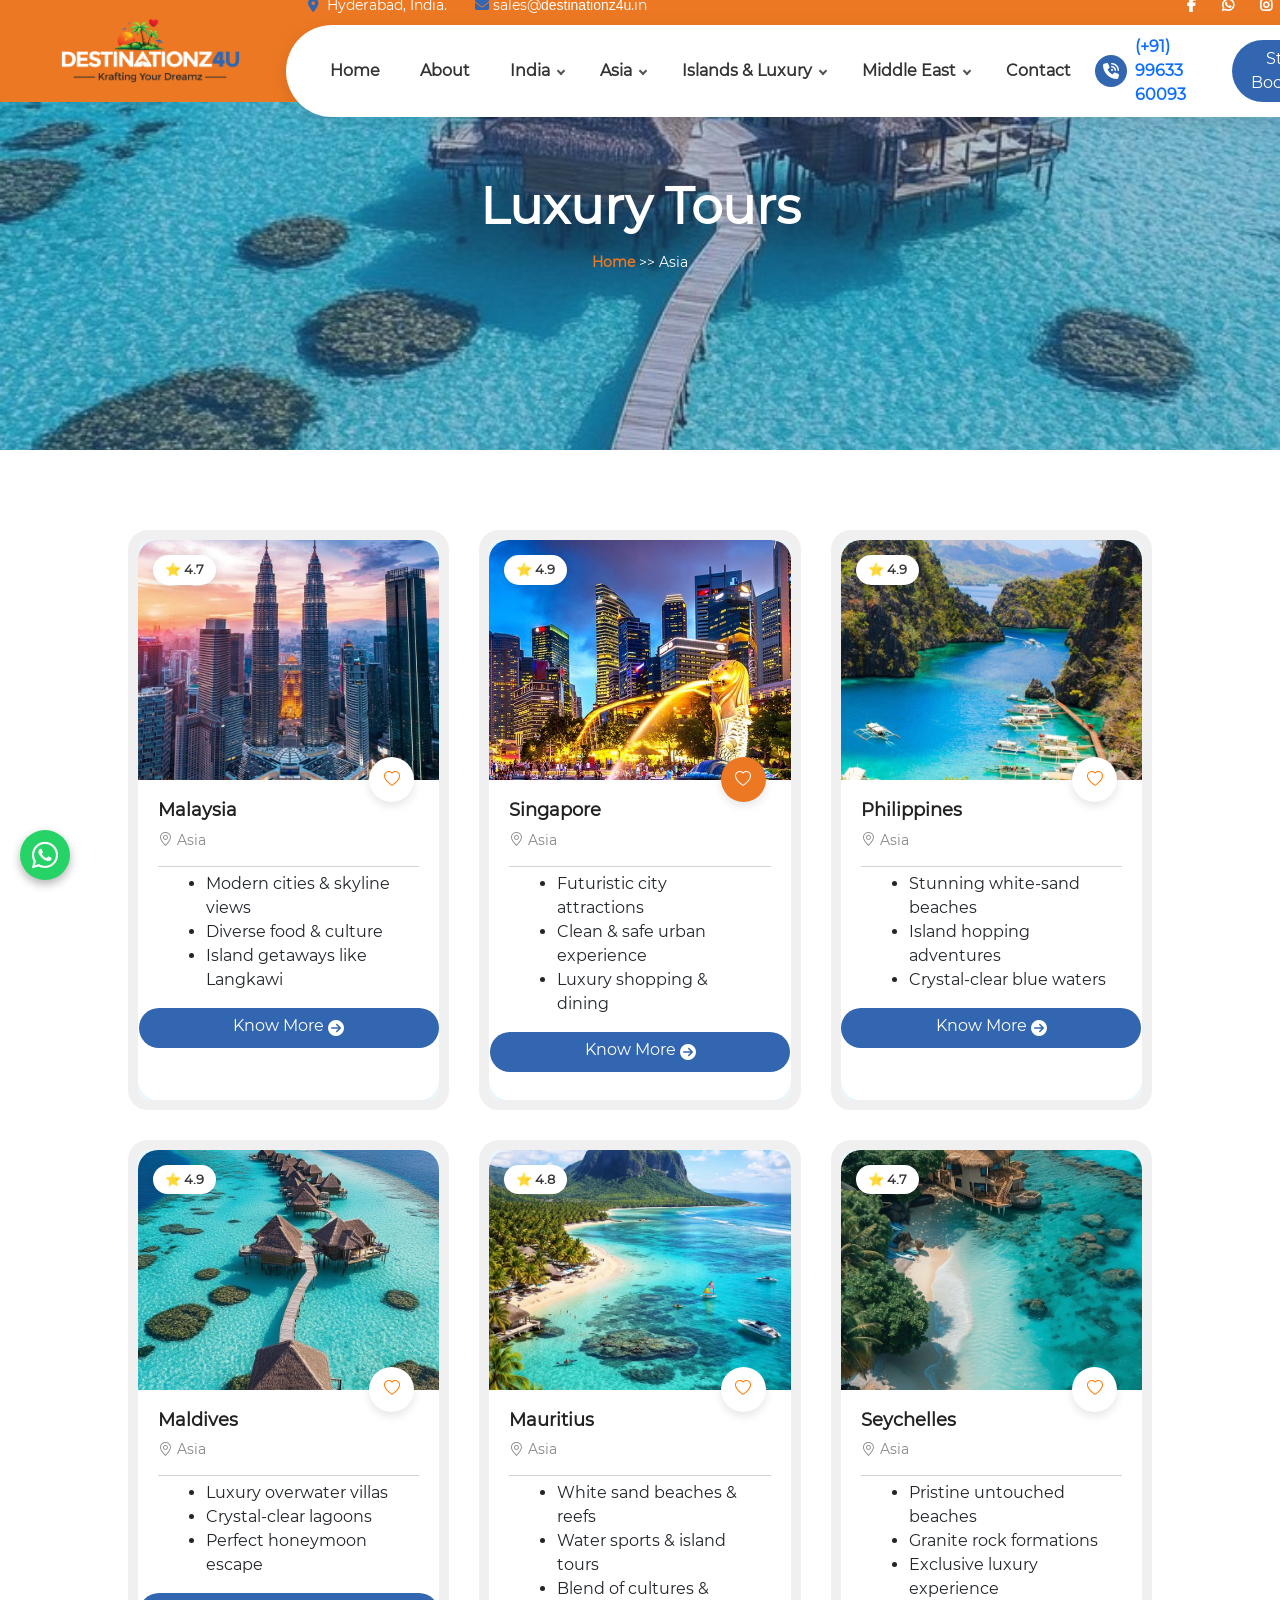
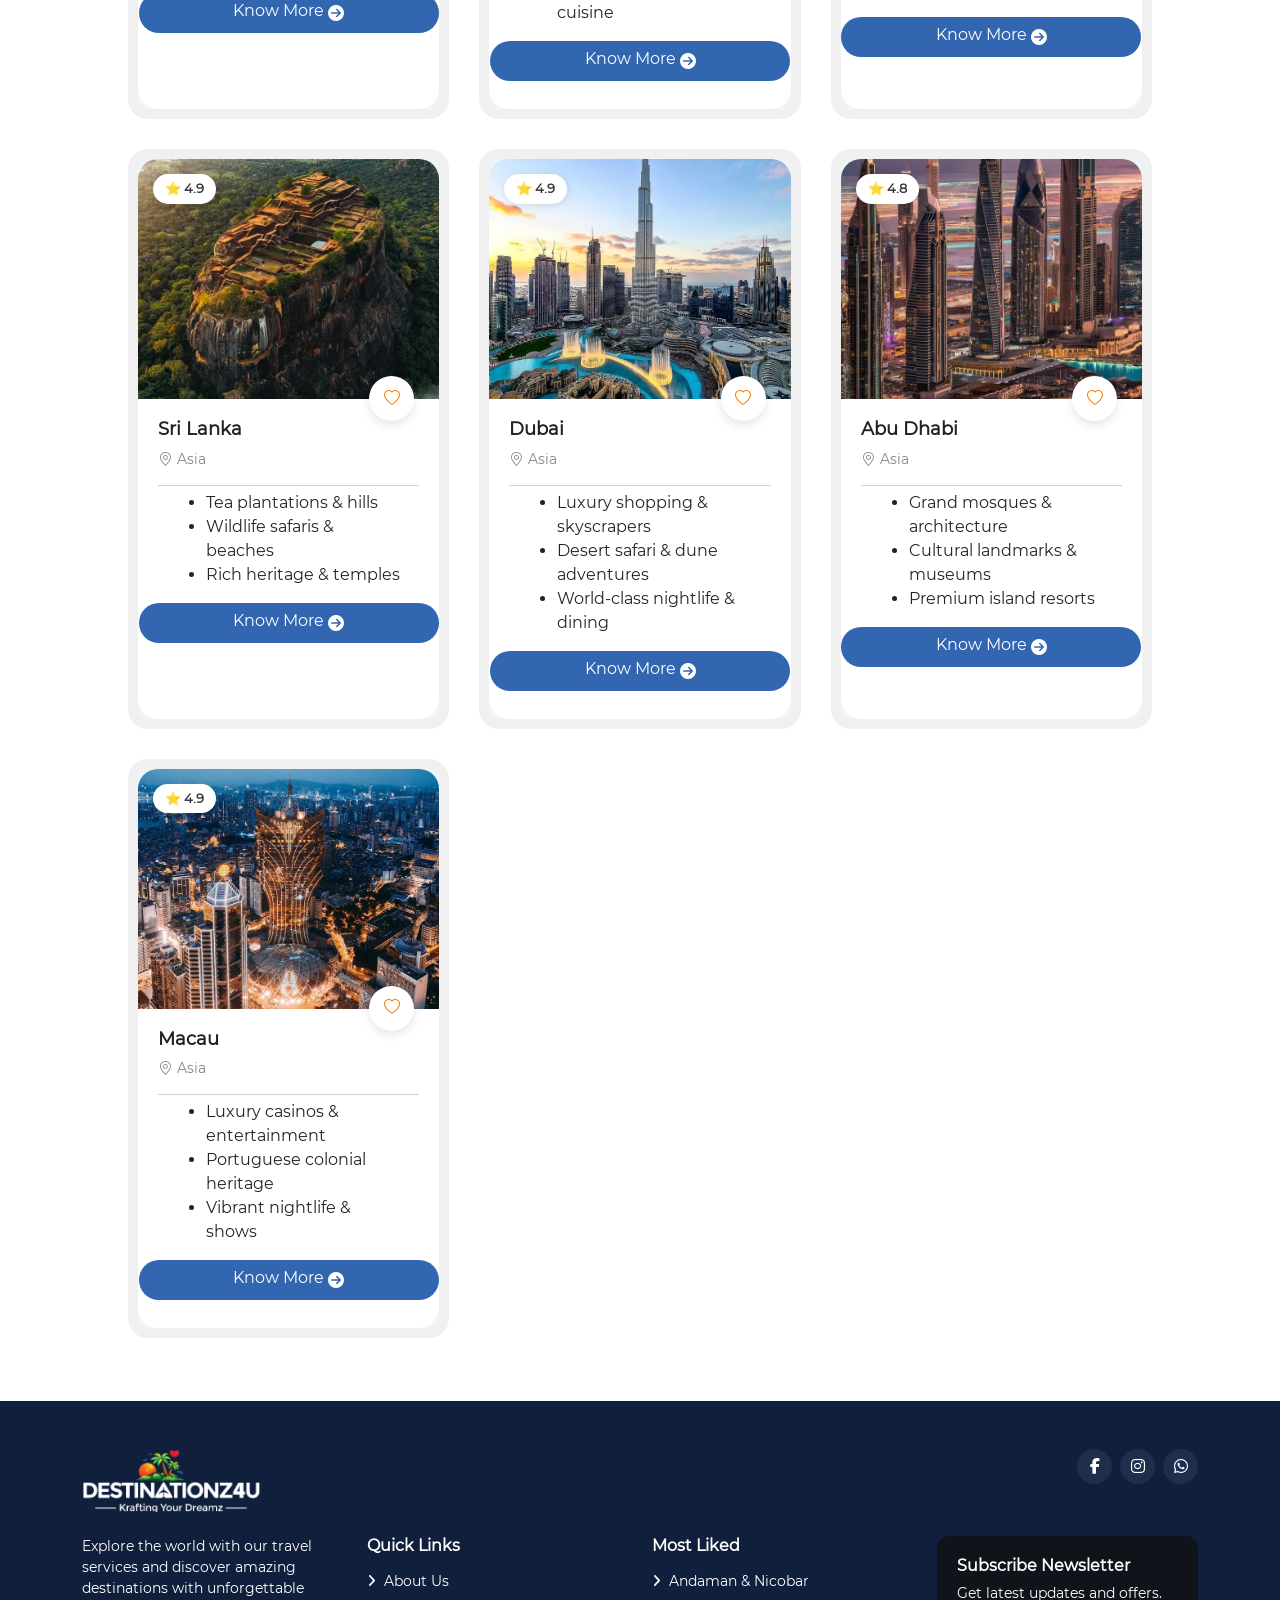
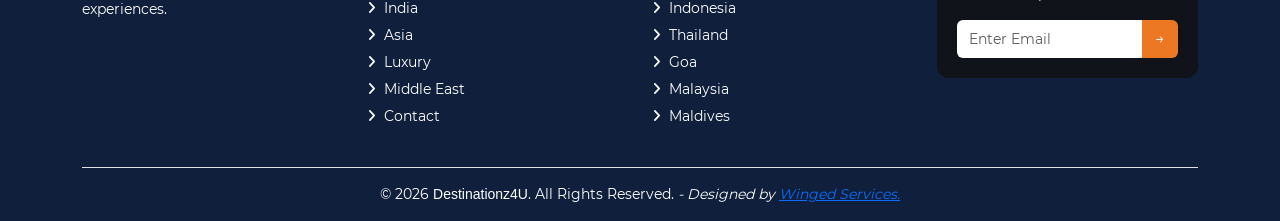
<file: luxury-tours/index.html>
<!DOCTYPE html><html lang="en" data-beasties-container><head>
  <meta charset="utf-8">
  <title>Destinationz4U</title>
  <base href="/">
  <meta name="viewport" content="width=device-width, initial-scale=1">
  <link rel="icon" type="image/x-icon" href="assets/Logo-small.png">
  <link rel="stylesheet" href="https://cdnjs.cloudflare.com/ajax/libs/font-awesome/6.5.0/css/all.min.css">
  <link href="https://cdn.jsdelivr.net/npm/bootstrap-icons@1.11.3/font/bootstrap-icons.css" rel="stylesheet">

<style>:root{--bs-blue:#0d6efd;--bs-indigo:#6610f2;--bs-purple:#6f42c1;--bs-pink:#d63384;--bs-red:#dc3545;--bs-orange:#fd7e14;--bs-yellow:#ffc107;--bs-green:#198754;--bs-teal:#20c997;--bs-cyan:#0dcaf0;--bs-black:#000;--bs-white:#fff;--bs-gray:#6c757d;--bs-gray-dark:#343a40;--bs-gray-100:#f8f9fa;--bs-gray-200:#e9ecef;--bs-gray-300:#dee2e6;--bs-gray-400:#ced4da;--bs-gray-500:#adb5bd;--bs-gray-600:#6c757d;--bs-gray-700:#495057;--bs-gray-800:#343a40;--bs-gray-900:#212529;--bs-primary:#0d6efd;--bs-secondary:#6c757d;--bs-success:#198754;--bs-info:#0dcaf0;--bs-warning:#ffc107;--bs-danger:#dc3545;--bs-light:#f8f9fa;--bs-dark:#212529;--bs-primary-rgb:13,110,253;--bs-secondary-rgb:108,117,125;--bs-success-rgb:25,135,84;--bs-info-rgb:13,202,240;--bs-warning-rgb:255,193,7;--bs-danger-rgb:220,53,69;--bs-light-rgb:248,249,250;--bs-dark-rgb:33,37,41;--bs-primary-text-emphasis:#052c65;--bs-secondary-text-emphasis:#2b2f32;--bs-success-text-emphasis:#0a3622;--bs-info-text-emphasis:#055160;--bs-warning-text-emphasis:#664d03;--bs-danger-text-emphasis:#58151c;--bs-light-text-emphasis:#495057;--bs-dark-text-emphasis:#495057;--bs-primary-bg-subtle:#cfe2ff;--bs-secondary-bg-subtle:#e2e3e5;--bs-success-bg-subtle:#d1e7dd;--bs-info-bg-subtle:#cff4fc;--bs-warning-bg-subtle:#fff3cd;--bs-danger-bg-subtle:#f8d7da;--bs-light-bg-subtle:#fcfcfd;--bs-dark-bg-subtle:#ced4da;--bs-primary-border-subtle:#9ec5fe;--bs-secondary-border-subtle:#c4c8cb;--bs-success-border-subtle:#a3cfbb;--bs-info-border-subtle:#9eeaf9;--bs-warning-border-subtle:#ffe69c;--bs-danger-border-subtle:#f1aeb5;--bs-light-border-subtle:#e9ecef;--bs-dark-border-subtle:#adb5bd;--bs-white-rgb:255,255,255;--bs-black-rgb:0,0,0;--bs-font-sans-serif:system-ui,-apple-system,"Segoe UI",Roboto,"Helvetica Neue","Noto Sans","Liberation Sans",Arial,sans-serif,"Apple Color Emoji","Segoe UI Emoji","Segoe UI Symbol","Noto Color Emoji";--bs-font-monospace:SFMono-Regular,Menlo,Monaco,Consolas,"Liberation Mono","Courier New",monospace;--bs-gradient:linear-gradient(180deg, rgba(255, 255, 255, .15), rgba(255, 255, 255, 0));--bs-body-font-family:var(--bs-font-sans-serif);--bs-body-font-size:1rem;--bs-body-font-weight:400;--bs-body-line-height:1.5;--bs-body-color:#212529;--bs-body-color-rgb:33,37,41;--bs-body-bg:#fff;--bs-body-bg-rgb:255,255,255;--bs-emphasis-color:#000;--bs-emphasis-color-rgb:0,0,0;--bs-secondary-color:rgba(33, 37, 41, .75);--bs-secondary-color-rgb:33,37,41;--bs-secondary-bg:#e9ecef;--bs-secondary-bg-rgb:233,236,239;--bs-tertiary-color:rgba(33, 37, 41, .5);--bs-tertiary-color-rgb:33,37,41;--bs-tertiary-bg:#f8f9fa;--bs-tertiary-bg-rgb:248,249,250;--bs-heading-color:inherit;--bs-link-color:#0d6efd;--bs-link-color-rgb:13,110,253;--bs-link-decoration:underline;--bs-link-hover-color:#0a58ca;--bs-link-hover-color-rgb:10,88,202;--bs-code-color:#d63384;--bs-highlight-color:#212529;--bs-highlight-bg:#fff3cd;--bs-border-width:1px;--bs-border-style:solid;--bs-border-color:#dee2e6;--bs-border-color-translucent:rgba(0, 0, 0, .175);--bs-border-radius:.375rem;--bs-border-radius-sm:.25rem;--bs-border-radius-lg:.5rem;--bs-border-radius-xl:1rem;--bs-border-radius-xxl:2rem;--bs-border-radius-2xl:var(--bs-border-radius-xxl);--bs-border-radius-pill:50rem;--bs-box-shadow:0 .5rem 1rem rgba(0, 0, 0, .15);--bs-box-shadow-sm:0 .125rem .25rem rgba(0, 0, 0, .075);--bs-box-shadow-lg:0 1rem 3rem rgba(0, 0, 0, .175);--bs-box-shadow-inset:inset 0 1px 2px rgba(0, 0, 0, .075);--bs-focus-ring-width:.25rem;--bs-focus-ring-opacity:.25;--bs-focus-ring-color:rgba(13, 110, 253, .25);--bs-form-valid-color:#198754;--bs-form-valid-border-color:#198754;--bs-form-invalid-color:#dc3545;--bs-form-invalid-border-color:#dc3545}*,:after,:before{box-sizing:border-box}@media (prefers-reduced-motion:no-preference){:root{scroll-behavior:smooth}}body{margin:0;font-family:var(--bs-body-font-family);font-size:var(--bs-body-font-size);font-weight:var(--bs-body-font-weight);line-height:var(--bs-body-line-height);color:var(--bs-body-color);text-align:var(--bs-body-text-align);background-color:var(--bs-body-bg);-webkit-text-size-adjust:100%;-webkit-tap-highlight-color:transparent}h1,h3,h6{margin-top:0;margin-bottom:.5rem;font-weight:500;line-height:1.2;color:var(--bs-heading-color)}h1{font-size:calc(1.375rem + 1.5vw)}@media (min-width:1200px){h1{font-size:2.5rem}}h3{font-size:calc(1.3rem + .6vw)}@media (min-width:1200px){h3{font-size:1.75rem}}h6{font-size:1rem}p{margin-top:0;margin-bottom:1rem}ul{padding-left:2rem}ul{margin-top:0;margin-bottom:1rem}ul ul{margin-bottom:0}.small{font-size:.875em}a{color:rgba(var(--bs-link-color-rgb),var(--bs-link-opacity,1));text-decoration:underline}a:hover{--bs-link-color-rgb:var(--bs-link-hover-color-rgb)}a:not([href]):not([class]),a:not([href]):not([class]):hover{color:inherit;text-decoration:none}img{vertical-align:middle}button{border-radius:0}button:focus:not(:focus-visible){outline:0}button,input{margin:0;font-family:inherit;font-size:inherit;line-height:inherit}button{text-transform:none}button{-webkit-appearance:button}button:not(:disabled){cursor:pointer}.list-unstyled{padding-left:0;list-style:none}.container,.container-fluid{--bs-gutter-x:1.5rem;--bs-gutter-y:0;width:100%;padding-right:calc(var(--bs-gutter-x) * .5);padding-left:calc(var(--bs-gutter-x) * .5);margin-right:auto;margin-left:auto}@media (min-width:576px){.container{max-width:540px}}@media (min-width:768px){.container{max-width:720px}}@media (min-width:992px){.container{max-width:960px}}@media (min-width:1200px){.container{max-width:1140px}}@media (min-width:1400px){.container{max-width:1320px}}:root{--bs-breakpoint-xs:0;--bs-breakpoint-sm:576px;--bs-breakpoint-md:768px;--bs-breakpoint-lg:992px;--bs-breakpoint-xl:1200px;--bs-breakpoint-xxl:1400px}.row{--bs-gutter-x:1.5rem;--bs-gutter-y:0;display:flex;flex-wrap:wrap;margin-top:calc(-1 * var(--bs-gutter-y));margin-right:calc(-.5 * var(--bs-gutter-x));margin-left:calc(-.5 * var(--bs-gutter-x))}.row>*{flex-shrink:0;width:100%;max-width:100%;padding-right:calc(var(--bs-gutter-x) * .5);padding-left:calc(var(--bs-gutter-x) * .5);margin-top:var(--bs-gutter-y)}.g-4{--bs-gutter-x:1.5rem}.g-4{--bs-gutter-y:1.5rem}@media (min-width:768px){.col-md-6{flex:0 0 auto;width:50%}}@media (min-width:992px){.col-lg-3{flex:0 0 auto;width:25%}}.form-control{display:block;width:100%;padding:.375rem .75rem;font-size:1rem;font-weight:400;line-height:1.5;color:var(--bs-body-color);-webkit-appearance:none;-moz-appearance:none;appearance:none;background-color:var(--bs-body-bg);background-clip:padding-box;border:var(--bs-border-width) solid var(--bs-border-color);border-radius:var(--bs-border-radius);transition:border-color .15s ease-in-out,box-shadow .15s ease-in-out}@media (prefers-reduced-motion:reduce){.form-control{transition:none}}.form-control:focus{color:var(--bs-body-color);background-color:var(--bs-body-bg);border-color:#86b7fe;outline:0;box-shadow:0 0 0 .25rem #0d6efd40}.form-control::-webkit-date-and-time-value{min-width:85px;height:1.5em;margin:0}.form-control::-webkit-datetime-edit{display:block;padding:0}.form-control::placeholder{color:var(--bs-secondary-color);opacity:1}.form-control:disabled{background-color:var(--bs-secondary-bg);opacity:1}.form-control::-webkit-file-upload-button{padding:.375rem .75rem;margin:-.375rem -.75rem;-webkit-margin-end:.75rem;margin-inline-end:.75rem;color:var(--bs-body-color);background-color:var(--bs-tertiary-bg);pointer-events:none;border-color:inherit;border-style:solid;border-width:0;border-inline-end-width:var(--bs-border-width);border-radius:0;-webkit-transition:color .15s ease-in-out,background-color .15s ease-in-out,border-color .15s ease-in-out,box-shadow .15s ease-in-out;transition:color .15s ease-in-out,background-color .15s ease-in-out,border-color .15s ease-in-out,box-shadow .15s ease-in-out}.form-control::file-selector-button{padding:.375rem .75rem;margin:-.375rem -.75rem;-webkit-margin-end:.75rem;margin-inline-end:.75rem;color:var(--bs-body-color);background-color:var(--bs-tertiary-bg);pointer-events:none;border-color:inherit;border-style:solid;border-width:0;border-inline-end-width:var(--bs-border-width);border-radius:0;transition:color .15s ease-in-out,background-color .15s ease-in-out,border-color .15s ease-in-out,box-shadow .15s ease-in-out}@media (prefers-reduced-motion:reduce){.form-control::-webkit-file-upload-button{-webkit-transition:none;transition:none}.form-control::file-selector-button{transition:none}}.form-control:hover:not(:disabled):not([readonly])::-webkit-file-upload-button{background-color:var(--bs-secondary-bg)}.form-control:hover:not(:disabled):not([readonly])::file-selector-button{background-color:var(--bs-secondary-bg)}.input-group{position:relative;display:flex;flex-wrap:wrap;align-items:stretch;width:100%}.input-group>.form-control{position:relative;flex:1 1 auto;width:1%;min-width:0}.input-group>.form-control:focus{z-index:5}.input-group .btn{position:relative;z-index:2}.input-group .btn:focus{z-index:5}.input-group:not(.has-validation)>.dropdown-toggle:nth-last-child(n+3),.input-group:not(.has-validation)>.form-floating:not(:last-child)>.form-control,.input-group:not(.has-validation)>:not(:last-child):not(.dropdown-toggle):not(.dropdown-menu):not(.form-floating){border-top-right-radius:0;border-bottom-right-radius:0}.input-group>:not(:first-child):not(.dropdown-menu):not(.valid-tooltip):not(.valid-feedback):not(.invalid-tooltip):not(.invalid-feedback){margin-left:calc(-1 * var(--bs-border-width));border-top-left-radius:0;border-bottom-left-radius:0}.btn{--bs-btn-padding-x:.75rem;--bs-btn-padding-y:.375rem;--bs-btn-font-family: ;--bs-btn-font-size:1rem;--bs-btn-font-weight:400;--bs-btn-line-height:1.5;--bs-btn-color:var(--bs-body-color);--bs-btn-bg:transparent;--bs-btn-border-width:var(--bs-border-width);--bs-btn-border-color:transparent;--bs-btn-border-radius:var(--bs-border-radius);--bs-btn-hover-border-color:transparent;--bs-btn-box-shadow:inset 0 1px 0 rgba(255, 255, 255, .15),0 1px 1px rgba(0, 0, 0, .075);--bs-btn-disabled-opacity:.65;--bs-btn-focus-box-shadow:0 0 0 .25rem rgba(var(--bs-btn-focus-shadow-rgb), .5);display:inline-block;padding:var(--bs-btn-padding-y) var(--bs-btn-padding-x);font-family:var(--bs-btn-font-family);font-size:var(--bs-btn-font-size);font-weight:var(--bs-btn-font-weight);line-height:var(--bs-btn-line-height);color:var(--bs-btn-color);text-align:center;text-decoration:none;vertical-align:middle;cursor:pointer;-webkit-user-select:none;-moz-user-select:none;user-select:none;border:var(--bs-btn-border-width) solid var(--bs-btn-border-color);border-radius:var(--bs-btn-border-radius);background-color:var(--bs-btn-bg);transition:color .15s ease-in-out,background-color .15s ease-in-out,border-color .15s ease-in-out,box-shadow .15s ease-in-out}@media (prefers-reduced-motion:reduce){.btn{transition:none}}.btn:hover{color:var(--bs-btn-hover-color);background-color:var(--bs-btn-hover-bg);border-color:var(--bs-btn-hover-border-color)}.btn:focus-visible{color:var(--bs-btn-hover-color);background-color:var(--bs-btn-hover-bg);border-color:var(--bs-btn-hover-border-color);outline:0;box-shadow:var(--bs-btn-focus-box-shadow)}.btn:first-child:active{color:var(--bs-btn-active-color);background-color:var(--bs-btn-active-bg);border-color:var(--bs-btn-active-border-color)}.btn:first-child:active:focus-visible{box-shadow:var(--bs-btn-focus-box-shadow)}.btn:disabled{color:var(--bs-btn-disabled-color);pointer-events:none;background-color:var(--bs-btn-disabled-bg);border-color:var(--bs-btn-disabled-border-color);opacity:var(--bs-btn-disabled-opacity)}.dropdown{position:relative}.dropdown-toggle{white-space:nowrap}.dropdown-toggle:after{display:inline-block;margin-left:.255em;vertical-align:.255em;content:"";border-top:.3em solid;border-right:.3em solid transparent;border-bottom:0;border-left:.3em solid transparent}.dropdown-toggle:empty:after{margin-left:0}.dropdown-menu{--bs-dropdown-zindex:1000;--bs-dropdown-min-width:10rem;--bs-dropdown-padding-x:0;--bs-dropdown-padding-y:.5rem;--bs-dropdown-spacer:.125rem;--bs-dropdown-font-size:1rem;--bs-dropdown-color:var(--bs-body-color);--bs-dropdown-bg:var(--bs-body-bg);--bs-dropdown-border-color:var(--bs-border-color-translucent);--bs-dropdown-border-radius:var(--bs-border-radius);--bs-dropdown-border-width:var(--bs-border-width);--bs-dropdown-inner-border-radius:calc(var(--bs-border-radius) - var(--bs-border-width));--bs-dropdown-divider-bg:var(--bs-border-color-translucent);--bs-dropdown-divider-margin-y:.5rem;--bs-dropdown-box-shadow:var(--bs-box-shadow);--bs-dropdown-link-color:var(--bs-body-color);--bs-dropdown-link-hover-color:var(--bs-body-color);--bs-dropdown-link-hover-bg:var(--bs-tertiary-bg);--bs-dropdown-link-active-color:#fff;--bs-dropdown-link-active-bg:#0d6efd;--bs-dropdown-link-disabled-color:var(--bs-tertiary-color);--bs-dropdown-item-padding-x:1rem;--bs-dropdown-item-padding-y:.25rem;--bs-dropdown-header-color:#6c757d;--bs-dropdown-header-padding-x:1rem;--bs-dropdown-header-padding-y:.5rem;position:absolute;z-index:var(--bs-dropdown-zindex);display:none;min-width:var(--bs-dropdown-min-width);padding:var(--bs-dropdown-padding-y) var(--bs-dropdown-padding-x);margin:0;font-size:var(--bs-dropdown-font-size);color:var(--bs-dropdown-color);text-align:left;list-style:none;background-color:var(--bs-dropdown-bg);background-clip:padding-box;border:var(--bs-dropdown-border-width) solid var(--bs-dropdown-border-color);border-radius:var(--bs-dropdown-border-radius)}.dropdown-item{display:block;width:100%;padding:var(--bs-dropdown-item-padding-y) var(--bs-dropdown-item-padding-x);clear:both;font-weight:400;color:var(--bs-dropdown-link-color);text-align:inherit;text-decoration:none;white-space:nowrap;background-color:transparent;border:0;border-radius:var(--bs-dropdown-item-border-radius,0)}.dropdown-item:focus,.dropdown-item:hover{color:var(--bs-dropdown-link-hover-color);background-color:var(--bs-dropdown-link-hover-bg)}.dropdown-item:active{color:var(--bs-dropdown-link-active-color);text-decoration:none;background-color:var(--bs-dropdown-link-active-bg)}.dropdown-item:disabled{color:var(--bs-dropdown-link-disabled-color);pointer-events:none;background-color:transparent}.nav-link{display:block;padding:var(--bs-nav-link-padding-y) var(--bs-nav-link-padding-x);font-size:var(--bs-nav-link-font-size);font-weight:var(--bs-nav-link-font-weight);color:var(--bs-nav-link-color);text-decoration:none;background:0 0;border:0;transition:color .15s ease-in-out,background-color .15s ease-in-out,border-color .15s ease-in-out}@media (prefers-reduced-motion:reduce){.nav-link{transition:none}}.nav-link:focus,.nav-link:hover{color:var(--bs-nav-link-hover-color)}.nav-link:focus-visible{outline:0;box-shadow:0 0 0 .25rem #0d6efd40}.nav-link:disabled{color:var(--bs-nav-link-disabled-color);pointer-events:none;cursor:default}.navbar{--bs-navbar-padding-x:0;--bs-navbar-padding-y:.5rem;--bs-navbar-color:rgba(var(--bs-emphasis-color-rgb), .65);--bs-navbar-hover-color:rgba(var(--bs-emphasis-color-rgb), .8);--bs-navbar-disabled-color:rgba(var(--bs-emphasis-color-rgb), .3);--bs-navbar-active-color:rgba(var(--bs-emphasis-color-rgb), 1);--bs-navbar-brand-padding-y:.3125rem;--bs-navbar-brand-margin-end:1rem;--bs-navbar-brand-font-size:1.25rem;--bs-navbar-brand-color:rgba(var(--bs-emphasis-color-rgb), 1);--bs-navbar-brand-hover-color:rgba(var(--bs-emphasis-color-rgb), 1);--bs-navbar-nav-link-padding-x:.5rem;--bs-navbar-toggler-padding-y:.25rem;--bs-navbar-toggler-padding-x:.75rem;--bs-navbar-toggler-font-size:1.25rem;--bs-navbar-toggler-icon-bg:url("data:image/svg+xml,%3csvg xmlns='http://www.w3.org/2000/svg' viewBox='0 0 30 30'%3e%3cpath stroke='rgba%2833, 37, 41, 0.75%29' stroke-linecap='round' stroke-miterlimit='10' stroke-width='2' d='M4 7h22M4 15h22M4 23h22'/%3e%3c/svg%3e");--bs-navbar-toggler-border-color:rgba(var(--bs-emphasis-color-rgb), .15);--bs-navbar-toggler-border-radius:var(--bs-border-radius);--bs-navbar-toggler-focus-width:.25rem;--bs-navbar-toggler-transition:box-shadow .15s ease-in-out;position:relative;display:flex;flex-wrap:wrap;align-items:center;justify-content:space-between;padding:var(--bs-navbar-padding-y) var(--bs-navbar-padding-x)}.navbar>.container-fluid{display:flex;flex-wrap:inherit;align-items:center;justify-content:space-between}.navbar-brand{padding-top:var(--bs-navbar-brand-padding-y);padding-bottom:var(--bs-navbar-brand-padding-y);margin-right:var(--bs-navbar-brand-margin-end);font-size:var(--bs-navbar-brand-font-size);color:var(--bs-navbar-brand-color);text-decoration:none;white-space:nowrap}.navbar-brand:focus,.navbar-brand:hover{color:var(--bs-navbar-brand-hover-color)}.navbar-nav{--bs-nav-link-padding-x:0;--bs-nav-link-padding-y:.5rem;--bs-nav-link-font-weight: ;--bs-nav-link-color:var(--bs-navbar-color);--bs-nav-link-hover-color:var(--bs-navbar-hover-color);--bs-nav-link-disabled-color:var(--bs-navbar-disabled-color);display:flex;flex-direction:column;padding-left:0;margin-bottom:0;list-style:none}.navbar-nav .dropdown-menu{position:static}@media (min-width:768px){.navbar-expand-md{flex-wrap:nowrap;justify-content:flex-start}.navbar-expand-md .navbar-nav{flex-direction:row}.navbar-expand-md .navbar-nav .dropdown-menu{position:absolute}.navbar-expand-md .navbar-nav .nav-link{padding-right:var(--bs-navbar-nav-link-padding-x);padding-left:var(--bs-navbar-nav-link-padding-x)}}.card{--bs-card-spacer-y:1rem;--bs-card-spacer-x:1rem;--bs-card-title-spacer-y:.5rem;--bs-card-title-color: ;--bs-card-subtitle-color: ;--bs-card-border-width:var(--bs-border-width);--bs-card-border-color:var(--bs-border-color-translucent);--bs-card-border-radius:var(--bs-border-radius);--bs-card-box-shadow: ;--bs-card-inner-border-radius:calc(var(--bs-border-radius) - (var(--bs-border-width)));--bs-card-cap-padding-y:.5rem;--bs-card-cap-padding-x:1rem;--bs-card-cap-bg:rgba(var(--bs-body-color-rgb), .03);--bs-card-cap-color: ;--bs-card-height: ;--bs-card-color: ;--bs-card-bg:var(--bs-body-bg);--bs-card-img-overlay-padding:1rem;--bs-card-group-margin:.75rem;position:relative;display:flex;flex-direction:column;min-width:0;height:var(--bs-card-height);color:var(--bs-body-color);word-wrap:break-word;background-color:var(--bs-card-bg);background-clip:border-box;border:var(--bs-card-border-width) solid var(--bs-card-border-color);border-radius:var(--bs-card-border-radius)}.card-body{flex:1 1 auto;padding:var(--bs-card-spacer-y) var(--bs-card-spacer-x);color:var(--bs-card-color)}.card-title{margin-bottom:var(--bs-card-title-spacer-y);color:var(--bs-card-title-color)}.card-footer{padding:var(--bs-card-cap-padding-y) var(--bs-card-cap-padding-x);color:var(--bs-card-cap-color);background-color:var(--bs-card-cap-bg);border-top:var(--bs-card-border-width) solid var(--bs-card-border-color)}.card-footer:last-child{border-radius:0 0 var(--bs-card-inner-border-radius) var(--bs-card-inner-border-radius)}:root{--bs-btn-close-filter: }:root{--bs-carousel-indicator-active-bg:#fff;--bs-carousel-caption-color:#fff;--bs-carousel-control-icon-filter: }.d-flex{display:flex!important}.d-none{display:none!important}.border-0{border:0!important}.border-top{border-top:var(--bs-border-width) var(--bs-border-style) var(--bs-border-color)!important}.w-100{width:100%!important}.flex-row{flex-direction:row!important}.flex-column{flex-direction:column!important}.flex-grow-1{flex-grow:1!important}.justify-content-center{justify-content:center!important}.justify-content-between{justify-content:space-between!important}.align-items-center{align-items:center!important}.mx-3{margin-right:1rem!important;margin-left:1rem!important}.mt-4{margin-top:1.5rem!important}.mb-2{margin-bottom:.5rem!important}.mb-3{margin-bottom:1rem!important}.mb-4{margin-bottom:1.5rem!important}.ms-auto{margin-left:auto!important}.px-1{padding-right:.25rem!important;padding-left:.25rem!important}.px-3{padding-right:1rem!important;padding-left:1rem!important}.px-4{padding-right:1.5rem!important;padding-left:1.5rem!important}.pt-3{padding-top:1rem!important}.pt-5{padding-top:3rem!important}.pb-3{padding-bottom:1rem!important}.gap-2{gap:.5rem!important}.gap-3{gap:1rem!important}.gap-4{gap:1.5rem!important}.fs-3{font-size:calc(1.3rem + .6vw)!important}.fw-semibold{font-weight:600!important}.text-start{text-align:left!important}.text-center{text-align:center!important}.text-white{--bs-text-opacity:1;color:rgba(var(--bs-white-rgb),var(--bs-text-opacity))!important}@media (min-width:768px){.flex-md-row{flex-direction:row!important}.align-items-md-start{align-items:flex-start!important}.px-md-4{padding-right:1.5rem!important;padding-left:1.5rem!important}.text-md-start{text-align:left!important}}@media (min-width:992px){.d-lg-flex{display:flex!important}.px-lg-5{padding-right:3rem!important;padding-left:3rem!important}}@media (min-width:1200px){.fs-3{font-size:1.75rem!important}}@font-face{font-family:Montserrat;src:url(/fonts/montserrat/Montserrat-Regular.ttf) format("woff2");font-weight:400;font-style:normal}body{font-family:Montserrat,sans-serif}.company-name{font-family:Roboto,Open Sans,sans-serif!important}.contact-info{text-decoration:none!important}.btn-orange{background-color:#ed7823;color:#fff}.btn-orange:hover{background-color:#ff6a00;color:#fff}
</style><link rel="stylesheet" href="styles-DOSHWTB3.css" media="print" onload="this.media='all'"><noscript><link rel="stylesheet" href="styles-DOSHWTB3.css"></noscript><style ng-app-id="ng">.scroll-top[_ngcontent-ng-c4037249318]{position:fixed;bottom:20px;right:20px;background:#ed7823;color:#fff;border:none;padding:.6rem 1rem;border-radius:.4rem;font-size:18px;z-index:999;cursor:pointer;box-shadow:0 5px 15px #00000058}.whatsapp-btn[_ngcontent-ng-c4037249318]{position:fixed;bottom:20px;left:20px;width:50px;height:50px;border:none;border-radius:50%;background:#25d366;color:#fff;font-size:30px;cursor:pointer;box-shadow:0 4px 10px #0000004d;transition:all .3s ease;z-index:1000;display:flex;align-items:center;justify-content:center}.whatsapp-btn[_ngcontent-ng-c4037249318]:hover{background:#1ebe5d;transform:scale(1.1)}.whatsapp-btn[_ngcontent-ng-c4037249318]:active{transform:scale(.95)}</style><style ng-app-id="ng">.top-bar[_ngcontent-ng-c3710385912]{background:#ed7823;height:40px}.fa-brands[_ngcontent-ng-c3710385912]{padding:0 .5rem}.contact-icons[_ngcontent-ng-c3710385912]   i[_ngcontent-ng-c3710385912]{color:#3266b1!important}.main-navbar[_ngcontent-ng-c3710385912]{background:#ed7823;height:102px;position:fixed;z-index:999!important;width:100%!important;top:0!important}.logo-img[_ngcontent-ng-c3710385912]{width:180px}#menu[_ngcontent-ng-c3710385912]{justify-content:end!important}.menu-box[_ngcontent-ng-c3710385912]{background:#fff;border-radius:50px;padding:10px 20px;margin-left:30px;box-shadow:0 5px 20px #0000001a}.nav-link[_ngcontent-ng-c3710385912]{color:#333!important;font-weight:900}.nav-link[_ngcontent-ng-c3710385912]:hover{color:#ed7823!important}.call-box[_ngcontent-ng-c3710385912]{color:#3266b1;font-weight:600;gap:8px;display:flex;align-items:center}.btn-orange[_ngcontent-ng-c3710385912]{background:#3266b1;color:#fff;border-radius:50px;padding:6px 18px}.btn-orange[_ngcontent-ng-c3710385912]:hover{background:#cf651c}.mobile-menu[_ngcontent-ng-c3710385912]{position:fixed;top:70px;width:100%;background:#3266b1;box-shadow:0 20px 50px #00000063;color:#fff;padding:20px;z-index:999}.social-icons[_ngcontent-ng-c3710385912]   a[_ngcontent-ng-c3710385912]{text-decoration:none;color:#fff}.social-icons[_ngcontent-ng-c3710385912]   i[_ngcontent-ng-c3710385912]{margin-left:10px;cursor:pointer;color:#fff;font-weight:900}.navbar-nav[_ngcontent-ng-c3710385912]   .nav-link.active[_ngcontent-ng-c3710385912]{color:#ed7823!important;font-weight:700}.close-btn[_ngcontent-ng-c3710385912]{color:#fff;text-align:end;width:100%}@media (min-width: 1200px){.menu-button[_ngcontent-ng-c3710385912], .mobile-menu[_ngcontent-ng-c3710385912]{display:none}}@media (max-width: 1200px){.main-navbar[_ngcontent-ng-c3710385912]{height:80px}#menu[_ngcontent-ng-c3710385912]{display:none!important}.mobile-menu[_ngcontent-ng-c3710385912]{margin-top:0rem;top:0}.logo-img[_ngcontent-ng-c3710385912]{width:140px}.nav-link[_ngcontent-ng-c3710385912]{color:#fff!important;margin:.6rem 0}.call-box[_ngcontent-ng-c3710385912]{color:#ed7823}.btn-orange[_ngcontent-ng-c3710385912]{background:#ed7823!important;color:#fff;border-radius:50px;padding:6px 18px}}.navbar[_ngcontent-ng-c3710385912]   .dropdown-toggle[_ngcontent-ng-c3710385912]:after{display:none}.navbar[_ngcontent-ng-c3710385912]   .dropdown-toggle[_ngcontent-ng-c3710385912]{position:relative;padding-right:18px}.navbar[_ngcontent-ng-c3710385912]   .dropdown-toggle[_ngcontent-ng-c3710385912]:before{content:"";position:absolute;right:4px;top:50%;width:6px;height:6px;border-right:2px solid #555;border-bottom:2px solid #555;transform:translateY(-50%) rotate(45deg);transition:.3s ease}.navbar[_ngcontent-ng-c3710385912]   .dropdown.show[_ngcontent-ng-c3710385912]   .dropdown-toggle[_ngcontent-ng-c3710385912]:before{transform:translateY(-50%) rotate(-135deg)}.navbar[_ngcontent-ng-c3710385912]   .dropdown-menu[_ngcontent-ng-c3710385912]{margin-top:18px;border:none;border-radius:14px;padding:10px;min-width:240px;background:#fff;box-shadow:0 20px 50px #00000014;animation:_ngcontent-ng-c3710385912_dropdownFade .25s ease}.navbar[_ngcontent-ng-c3710385912]   .dropdown-menu[_ngcontent-ng-c3710385912]{backdrop-filter:blur(10px)}.navbar[_ngcontent-ng-c3710385912]   .dropdown-menu[_ngcontent-ng-c3710385912]   .dropdown-item[_ngcontent-ng-c3710385912]{padding:12px 16px;border-radius:8px;font-size:14px;font-weight:500;color:#333;transition:all .25s ease;display:flex;align-items:center;justify-content:space-between}.navbar[_ngcontent-ng-c3710385912]   .dropdown-menu[_ngcontent-ng-c3710385912]   .dropdown-item[_ngcontent-ng-c3710385912]:after{content:"\203a";font-size:16px;opacity:0;transform:translate(-5px);transition:.2s}.navbar[_ngcontent-ng-c3710385912]   .dropdown-menu[_ngcontent-ng-c3710385912]   .dropdown-item[_ngcontent-ng-c3710385912]:hover{background:#f8f9fb;color:#ed7823;transform:translate(4px)}.navbar[_ngcontent-ng-c3710385912]   .dropdown-menu[_ngcontent-ng-c3710385912]   .dropdown-item[_ngcontent-ng-c3710385912]:hover:after{opacity:1;transform:translate(0)}@keyframes _ngcontent-ng-c3710385912_dropdownFade{0%{opacity:0;transform:translateY(15px) scale(.98)}to{opacity:1;transform:translateY(0) scale(1)}}@media (max-width:1200px){.mobile-menu[_ngcontent-ng-c3710385912]   .dropdown-menu[_ngcontent-ng-c3710385912]{position:static!important;float:none;width:100%;background:transparent;border:none;box-shadow:none;margin:0!important;padding:0}.mobile-menu[_ngcontent-ng-c3710385912]   .dropdown-menu.show[_ngcontent-ng-c3710385912]{display:block}.mobile-menu[_ngcontent-ng-c3710385912]   .nav-link[_ngcontent-ng-c3710385912]{display:flex;justify-content:space-between;align-items:center;padding:12px 10px;font-weight:500}.mobile-menu[_ngcontent-ng-c3710385912]   .dropdown-item[_ngcontent-ng-c3710385912]{color:#fff;padding:10px 18px;font-size:14px;border-radius:6px;transition:.2s}.mobile-menu[_ngcontent-ng-c3710385912]   .dropdown-item[_ngcontent-ng-c3710385912]:hover{background:#ffffff1f;transform:translate(4px)}.mobile-menu[_ngcontent-ng-c3710385912]   .dropdown-toggle[_ngcontent-ng-c3710385912]:after{transition:.25s}.mobile-menu[_ngcontent-ng-c3710385912]   .dropdown[_ngcontent-ng-c3710385912]:focus-within   .dropdown-toggle[_ngcontent-ng-c3710385912]:after{transform:rotate(180deg)}}.mobile-menu[_ngcontent-ng-c3710385912]   .dropdown-menu[_ngcontent-ng-c3710385912]   .dropdown-item.active[_ngcontent-ng-c3710385912], .mobile-menu[_ngcontent-ng-c3710385912]   .dropdown-menu[_ngcontent-ng-c3710385912]   .dropdown-item[_ngcontent-ng-c3710385912]:active{background:#f8f9fb!important;color:#ed7823!important}.navbar[_ngcontent-ng-c3710385912]   .dropdown-menu[_ngcontent-ng-c3710385912]   .dropdown-item.active[_ngcontent-ng-c3710385912], .navbar[_ngcontent-ng-c3710385912]   .dropdown-menu[_ngcontent-ng-c3710385912]   .dropdown-item[_ngcontent-ng-c3710385912]:active{background:#f8f9fb!important;color:#ed7823!important;font-weight:900}.nav-item.active[_ngcontent-ng-c3710385912] > .nav-link[_ngcontent-ng-c3710385912]{color:#ed7823!important;border-radius:6px}</style><style ng-app-id="ng">.footer-section[_ngcontent-ng-c4091911881]{background:#0f1f3c}.footer-logo[_ngcontent-ng-c4091911881]{width:180px}.social-icon[_ngcontent-ng-c4091911881]{width:35px;height:35px;background:#1e2e4d;border-radius:50%;display:flex;align-items:center;justify-content:center;color:#fff;cursor:pointer;transition:.3s}.social-icon[_ngcontent-ng-c4091911881]   a[_ngcontent-ng-c4091911881]{text-decoration:none;color:#fff}.social-icon[_ngcontent-ng-c4091911881]:hover{background:#ed7823}.footer-links[_ngcontent-ng-c4091911881]   li[_ngcontent-ng-c4091911881]{font-size:14px;margin-bottom:6px;cursor:pointer;transition:.3s;color:#fff}.footer-links[_ngcontent-ng-c4091911881]   li[_ngcontent-ng-c4091911881]:hover{color:#ed7823}.newsletter-box[_ngcontent-ng-c4091911881]{background:#10141a;padding:20px;border-radius:12px}.newsletter-box[_ngcontent-ng-c4091911881]   .form-control[_ngcontent-ng-c4091911881]{border:none;font-size:14px}.newsletter-box[_ngcontent-ng-c4091911881]   .form-control[_ngcontent-ng-c4091911881]:focus{box-shadow:none}.btn-orange[_ngcontent-ng-c4091911881]{background:#ed7823;color:#fff}.btn-orange[_ngcontent-ng-c4091911881]:hover{background:#ff6a00;color:#fff}</style><style ng-app-id="ng">.hero[_ngcontent-ng-c1990481676]{height:450px;background-image:url(/assets/destinations/Maldives.jpeg);background-size:cover;background-position:center;position:relative;display:flex;align-items:center;justify-content:center;text-align:center}.hero[_ngcontent-ng-c1990481676]:before{content:"";position:absolute;top:0;left:0;width:100%;height:100%;background:#3267b156}.hero-content[_ngcontent-ng-c1990481676]{position:relative;color:#fff;max-width:700px;padding:20px;text-align:center}.hero-content[_ngcontent-ng-c1990481676]   h1[_ngcontent-ng-c1990481676]{font-size:50px;font-weight:700;margin-bottom:15px}.hero-content[_ngcontent-ng-c1990481676]   p[_ngcontent-ng-c1990481676]{font-size:16px;line-height:1.6;margin-bottom:10px}.breadcrumb-text[_ngcontent-ng-c1990481676]{font-size:14px;font-weight:500}@media (max-width:992px){.hero-content[_ngcontent-ng-c1990481676]   h1[_ngcontent-ng-c1990481676]{font-size:40px}}@media (max-width:768px){.about-hero[_ngcontent-ng-c1990481676]{height:300px}.hero-content[_ngcontent-ng-c1990481676]   h1[_ngcontent-ng-c1990481676]{font-size:32px}.hero-content[_ngcontent-ng-c1990481676]   p[_ngcontent-ng-c1990481676]{font-size:14px}}@media (max-width:480px){.hero-content[_ngcontent-ng-c1990481676]   h1[_ngcontent-ng-c1990481676]{font-size:26px}.hero-content[_ngcontent-ng-c1990481676]   p[_ngcontent-ng-c1990481676]{font-size:13px}}.destination-section[_ngcontent-ng-c1990481676]{padding:80px 10% 1%;background-color:#fff}.top-bar[_ngcontent-ng-c1990481676]{display:flex;justify-content:space-between;align-items:center;padding:10px 15px;background:#f7eddb;border-radius:12px;margin-bottom:30px;box-shadow:0 2px 10px #00000008}.left-icons[_ngcontent-ng-c1990481676]{display:flex;gap:12px}.icon-btn[_ngcontent-ng-c1990481676]{width:42px;height:42px;border:1px solid #f0f0f0;background:#fff;border-radius:8px;display:flex;align-items:center;justify-content:center;cursor:pointer;color:#666;transition:all .3s ease;font-size:1.2rem}.icon-btn.active[_ngcontent-ng-c1990481676]{background:#ff7a00;color:#fff;border-color:#ff7a00}.icon-btn[_ngcontent-ng-c1990481676]:hover:not(.active){background:#fff4eb;border-color:#ff7a00;color:#ff7a00}.right-filter[_ngcontent-ng-c1990481676]   select[_ngcontent-ng-c1990481676]{min-width:180px;padding:10px 40px 10px 15px;border-radius:8px;border:1px solid #f0f0f0;background:#fff;color:#555;font-size:14px;font-weight:500;cursor:pointer;outline:none;appearance:none;background-image:url("data:image/svg+xml;charset=UTF-8,%3Csvg xmlns='http://www.w3.org/2000/svg' viewBox='0 0 24 24' fill='none' stroke='currentColor' stroke-width='2' stroke-linecap='round' stroke-linejoin='round'%3E%3Cpolyline points='6 9 12 15 18 9'%3E%3C/polyline%3E%3C/svg%3E");background-repeat:no-repeat;background-position:right 12px center;background-size:14px}.right-filter[_ngcontent-ng-c1990481676]   select[_ngcontent-ng-c1990481676]:focus{border-color:#ff7a00}.card-grid[_ngcontent-ng-c1990481676]{display:grid;grid-template-columns:repeat(3,1fr);gap:30px;margin-bottom:50px}.card[_ngcontent-ng-c1990481676]{background:#ebf6fc!important;border-radius:20px;border:10px solid #f0f0f0;overflow:visible;transition:.3s}.card-img-container[_ngcontent-ng-c1990481676]{position:relative;width:100%;height:240px;overflow:visible}.card-img-container[_ngcontent-ng-c1990481676]   img[_ngcontent-ng-c1990481676]{width:100%;height:100%;object-fit:cover;border-radius:20px 20px 0 0}.rating-badge[_ngcontent-ng-c1990481676]{position:absolute;top:15px;left:15px;background-color:#fff;color:#333;padding:5px 12px;border-radius:20px;font-size:13px;font-weight:700;display:flex;align-items:center;gap:4px;box-shadow:0 2px 8px #0000001a;z-index:2}.card-body[_ngcontent-ng-c1990481676]{padding:20px;background-color:#fff;border-radius:0 0 20px 20px}.card-title[_ngcontent-ng-c1990481676]{font-size:18px;font-weight:700;margin-bottom:8px;color:#222}.location-text[_ngcontent-ng-c1990481676]{font-size:14px;color:#888;margin-bottom:15px;display:flex;align-items:center;gap:5px}.card-footer[_ngcontent-ng-c1990481676]{display:flex;flex-direction:column;justify-content:space-between;align-items:center;background-color:#fff;padding-top:5px}.duration[_ngcontent-ng-c1990481676]{font-size:14px;color:#666;display:flex;align-items:center;gap:5px}.price-container[_ngcontent-ng-c1990481676]{text-align:right;align-items:center;gap:8px}.more-btn[_ngcontent-ng-c1990481676]{background-color:#3266b1;border:0;border-radius:20rem;color:#fff;padding:.5rem 1rem;width:300px!important;display:flex;justify-content:center;align-items:center;transition:all .3s ease}.more-btn[_ngcontent-ng-c1990481676]:hover{background-color:#ed7823}.more-btn[_ngcontent-ng-c1990481676]:hover   i[_ngcontent-ng-c1990481676]{margin-left:.5rem;font-size:x-large;transition:all .3s ease}.more-btn[_ngcontent-ng-c1990481676]   p[_ngcontent-ng-c1990481676]{margin:0!important;transform:translateY(-.1rem);padding:0!important}.price-label[_ngcontent-ng-c1990481676]{font-size:14px;color:#000;font-weight:700}.price-value[_ngcontent-ng-c1990481676]{color:#ed7823;font-size:20px;font-weight:700}.fav-btn[_ngcontent-ng-c1990481676]{position:absolute;bottom:-22px;right:25px;width:45px;height:45px;background-color:#fff;border-radius:50%;border:none;box-shadow:0 4px 10px #0000001a;color:#ff7a00;display:flex;align-items:center;justify-content:center;z-index:5;cursor:pointer;transition:.3s}.card[_ngcontent-ng-c1990481676]:nth-child(2)   .fav-btn[_ngcontent-ng-c1990481676]{background-color:#ed7823;color:#fff}.pagination-wrapper[_ngcontent-ng-c1990481676]{display:flex;justify-content:center;align-items:center;gap:12px}.pag-num[_ngcontent-ng-c1990481676]{width:35px;height:35px;border-radius:50%;border:1px solid #eee;background:#f4dbdb;cursor:pointer;display:flex;align-items:center;justify-content:center}.pag-arrow[_ngcontent-ng-c1990481676]{width:35px;height:35px;border-radius:50%;border:1px solid #eee;background:#fbfbfb;cursor:pointer;display:flex;align-items:center;justify-content:center}.pag-num.active[_ngcontent-ng-c1990481676]{background:#ed7823;color:#fff;border-color:#ed7823}@media (max-width: 1024px){.card-grid[_ngcontent-ng-c1990481676]{grid-template-columns:repeat(2,1fr)}}@media (max-width: 768px){.card-grid[_ngcontent-ng-c1990481676]{grid-template-columns:1fr}}[_nghost-ng-c1990481676]{--dark-blue: #1e2a3b;--sky-blue: #e3f2fd;--light-green: #dcfce7;--dark-green: #059669;--purple-gradient: linear-gradient(135deg, #7b1fa2, #c2185b);--dark-blue: #004a61;--sky-blue: #cceeff}.destination-offer[_ngcontent-ng-c1990481676]{padding:80px 5%;background-color:#f8f9fa;min-height:100vh;display:flex;align-items:center}.container[_ngcontent-ng-c1990481676]{display:grid;grid-template-columns:1fr 1fr;gap:50px;max-width:1200px;margin:0 auto;align-items:center}.main-heading[_ngcontent-ng-c1990481676]{color:var(--dark-blue);font-size:4rem;font-weight:800;line-height:1;margin-bottom:15px}.sub-paragraph[_ngcontent-ng-c1990481676]{color:#000;font-size:1.1rem;margin-bottom:40px}.offers-container[_ngcontent-ng-c1990481676]{display:flex;flex-direction:column;gap:10px;margin-top:30px;max-width:400px}.offer-bar[_ngcontent-ng-c1990481676]{display:flex;align-items:center;border-radius:4px;overflow:hidden;height:60px}.bank-offer[_ngcontent-ng-c1990481676]{background-color:#d1ecf1}.bank-section[_ngcontent-ng-c1990481676]{display:flex;align-items:center;width:100%}.bank-logo-placeholder[_ngcontent-ng-c1990481676]{background-color:#0b4d6e;width:70px;height:60px;display:flex;align-items:center;justify-content:center}.bank-logo-placeholder[_ngcontent-ng-c1990481676]   img[_ngcontent-ng-c1990481676]{width:40px;filter:brightness(0) invert(1)}.bank-text[_ngcontent-ng-c1990481676]{padding-left:15px}.bank-text[_ngcontent-ng-c1990481676]   .bold-text[_ngcontent-ng-c1990481676]{display:block;font-weight:700;color:#0b4d6e;font-size:16px}.bank-text[_ngcontent-ng-c1990481676]   .small-text[_ngcontent-ng-c1990481676]{font-size:12px;color:#555;margin:0}.new-user-bar[_ngcontent-ng-c1990481676]{background-color:#d4edda;justify-content:space-between;padding-left:15px}.green-bold-text[_ngcontent-ng-c1990481676]{font-weight:600;color:#155724;font-size:14px}.register-btn[_ngcontent-ng-c1990481676]{background-color:#28a745;color:#fff;border:none;height:100%;padding:0 20px;font-weight:600;font-size:12px;cursor:pointer;text-transform:uppercase}.image-stack[_ngcontent-ng-c1990481676]{position:relative;height:500px}.image-wrapper[_ngcontent-ng-c1990481676]{position:relative;width:100%;height:100%}.img-one[_ngcontent-ng-c1990481676]{width:60%;height:350px;object-fit:cover;border-radius:4px}.img-two[_ngcontent-ng-c1990481676]{position:absolute;top:50px;right:0;width:60%;height:450px;object-fit:cover;border:10px solid white;box-shadow:0 20px 40px #0000001a}.discount-card[_ngcontent-ng-c1990481676]{position:absolute;bottom:40px;left:-20px;background:var(--purple-gradient);color:#fff;padding:30px;min-width:290px;z-index:10}.off-text[_ngcontent-ng-c1990481676]{font-size:3rem;font-weight:900;margin:5px 0}.round-play-btn[_ngcontent-ng-c1990481676]{position:absolute;right:-25px;bottom:30px;width:50px;height:50px;border-radius:50%;background:#fff;color:#7b1fa2;border:none;box-shadow:0 10px 20px #0000001a;cursor:pointer;display:flex;align-items:center;justify-content:center;font-size:1.2rem}@media (max-width: 992px){.container[_ngcontent-ng-c1990481676]{grid-template-columns:1fr;text-align:center}.image-stack[_ngcontent-ng-c1990481676]{margin-top:50px}.main-heading[_ngcontent-ng-c1990481676]{font-size:3rem}.bank-section[_ngcontent-ng-c1990481676]{justify-content:center}}</style></head>

<body><!--nghm--><script type="text/javascript" id="ng-event-dispatch-contract">(()=>{function p(t,n,r,o,e,i,f,m){return{eventType:t,event:n,targetElement:r,eic:o,timeStamp:e,eia:i,eirp:f,eiack:m}}function u(t){let n=[],r=e=>{n.push(e)};return{c:t,q:n,et:[],etc:[],d:r,h:e=>{r(p(e.type,e,e.target,t,Date.now()))}}}function s(t,n,r){for(let o=0;o<n.length;o++){let e=n[o];(r?t.etc:t.et).push(e),t.c.addEventListener(e,t.h,r)}}function c(t,n,r,o,e=window){let i=u(t);e._ejsas||(e._ejsas={}),e._ejsas[n]=i,s(i,r),s(i,o,!0)}window.__jsaction_bootstrap=c;})();
</script><script>window.__jsaction_bootstrap(document.body,"ng",["click","input","compositionstart","compositionend"],["blur"]);</script>
  <app-root ng-version="19.2.20" _nghost-ng-c4037249318 ngh="3" ng-server-context="ssg"><!----><app-header _ngcontent-ng-c4037249318 _nghost-ng-c3710385912 ngh="0"><nav _ngcontent-ng-c3710385912 class="navbar navbar-expand-md main-navbar px-3 px-md-4 px-lg-5"><div _ngcontent-ng-c3710385912 class="container-fluid align-items-center"><a _ngcontent-ng-c3710385912 href class="navbar-brand"><img _ngcontent-ng-c3710385912 src="assets/Logo Final_1.2.png" class="logo-img"></a><button _ngcontent-ng-c3710385912 class="btn fs-3 text-white border-0 menu-button" jsaction="click:;"> ☰ </button><div _ngcontent-ng-c3710385912 id="menu" class="align-items-center flex-grow-1"><div _ngcontent-ng-c3710385912 class="top-bar d-flex justify-content-between align-items-center px-4 px-lg-5"><div _ngcontent-ng-c3710385912 class="d-flex gap-4 text-white small contact-icons"><span _ngcontent-ng-c3710385912><i _ngcontent-ng-c3710385912 class="fa-solid fa-location-dot px-1"></i> Hyderabad, India.</span><span _ngcontent-ng-c3710385912><i _ngcontent-ng-c3710385912 class="fa-solid fa-envelope px-1"></i><a _ngcontent-ng-c3710385912 href="mailto:sales@destinationz4u.in" class="contact-info text-white">sales@<span _ngcontent-ng-c3710385912 class="company-name">destinationz4u</span>.in</a></span></div><div _ngcontent-ng-c3710385912 class="d-flex gap-3 text-white small align-items-center"><div _ngcontent-ng-c3710385912 class="social-icons"><a _ngcontent-ng-c3710385912 href="https://www.facebook.com/share/1EKR4LfAE9/" target="_blank" rel="noopener noreferrer"><i _ngcontent-ng-c3710385912 class="fa-brands fa-facebook-f"></i></a><a _ngcontent-ng-c3710385912 href="https://wa.me/919963360093" target="_blank" rel="noopener noreferrer"><i _ngcontent-ng-c3710385912 class="fa-brands fa-whatsapp"></i></a><a _ngcontent-ng-c3710385912 href="https://www.instagram.com/destinationz4u__?igsh=ODhmZDg2dDVhaGFj" target="_blank" rel="noopener noreferrer"><i _ngcontent-ng-c3710385912 class="fa-brands fa-instagram"></i></a></div></div></div><div _ngcontent-ng-c3710385912 class="menu-box d-flex align-items-center w-100"><ul _ngcontent-ng-c3710385912 class="navbar-nav flex-row gap-4 mx-3"><li _ngcontent-ng-c3710385912 class="nav-item"><a _ngcontent-ng-c3710385912 routerlink="/home" routerlinkactive="active" class="nav-link" href="/home" jsaction="click:;">Home</a></li><li _ngcontent-ng-c3710385912 class="nav-item"><a _ngcontent-ng-c3710385912 routerlink="/about" routerlinkactive="active" class="nav-link" href="/about" jsaction="click:;">About</a></li><li _ngcontent-ng-c3710385912 routerlinkactive="active" class="nav-item dropdown"><a _ngcontent-ng-c3710385912 href="#" data-bs-toggle="dropdown" class="nav-link dropdown-toggle"> India </a><ul _ngcontent-ng-c3710385912 class="dropdown-menu"><li _ngcontent-ng-c3710385912><a _ngcontent-ng-c3710385912 routerlink="destination/andaman" routerlinkactive="active" class="dropdown-item" href="/destination/andaman" jsaction="click:;">Andaman &amp; Nicobar</a></li><li _ngcontent-ng-c3710385912><a _ngcontent-ng-c3710385912 routerlink="destination/lakshadweep" routerlinkactive="active" class="dropdown-item" href="/destination/lakshadweep" jsaction="click:;">Lakshadweep</a></li><li _ngcontent-ng-c3710385912><a _ngcontent-ng-c3710385912 routerlink="destination/ladakh" routerlinkactive="active" class="dropdown-item" href="/destination/ladakh" jsaction="click:;">Ladakh</a></li><li _ngcontent-ng-c3710385912><a _ngcontent-ng-c3710385912 routerlink="destination/goa" routerlinkactive="active" class="dropdown-item" href="/destination/goa" jsaction="click:;">Goa</a></li></ul></li><li _ngcontent-ng-c3710385912 routerlinkactive="active" class="nav-item dropdown"><a _ngcontent-ng-c3710385912 href="#" data-bs-toggle="dropdown" class="nav-link dropdown-toggle"> Asia </a><ul _ngcontent-ng-c3710385912 class="dropdown-menu"><li _ngcontent-ng-c3710385912><a _ngcontent-ng-c3710385912 routerlink="destination/thailand" routerlinkactive="active" class="dropdown-item" href="/destination/thailand" jsaction="click:;">Thailand</a></li><li _ngcontent-ng-c3710385912><a _ngcontent-ng-c3710385912 routerlink="destination/indonesia" routerlinkactive="active" class="dropdown-item" href="/destination/indonesia" jsaction="click:;">Indonesia</a></li><li _ngcontent-ng-c3710385912><a _ngcontent-ng-c3710385912 routerlink="destination/malaysia" routerlinkactive="active" class="dropdown-item" href="/destination/malaysia" jsaction="click:;">Malaysia</a></li><li _ngcontent-ng-c3710385912><a _ngcontent-ng-c3710385912 routerlink="destination/singapore" routerlinkactive="active" class="dropdown-item" href="/destination/singapore" jsaction="click:;">Singapore</a></li><li _ngcontent-ng-c3710385912><a _ngcontent-ng-c3710385912 routerlink="destination/vietnam" routerlinkactive="active" class="dropdown-item" href="/destination/vietnam" jsaction="click:;">Vietnam</a></li><li _ngcontent-ng-c3710385912><a _ngcontent-ng-c3710385912 routerlink="destination/philippines" routerlinkactive="active" class="dropdown-item" href="/destination/philippines" jsaction="click:;">Philippines</a></li><li _ngcontent-ng-c3710385912><a _ngcontent-ng-c3710385912 routerlink="destination/laos" routerlinkactive="active" class="dropdown-item" href="/destination/laos" jsaction="click:;">Laos</a></li></ul></li><li _ngcontent-ng-c3710385912 routerlinkactive="active" class="nav-item dropdown"><a _ngcontent-ng-c3710385912 href="#" data-bs-toggle="dropdown" class="nav-link dropdown-toggle"> Islands &amp; Luxury </a><ul _ngcontent-ng-c3710385912 class="dropdown-menu"><li _ngcontent-ng-c3710385912><a _ngcontent-ng-c3710385912 routerlink="destination/maldives" routerlinkactive="active" class="dropdown-item" href="/destination/maldives" jsaction="click:;">Maldives</a></li><li _ngcontent-ng-c3710385912><a _ngcontent-ng-c3710385912 routerlink="destination/mauritius" routerlinkactive="active" class="dropdown-item" href="/destination/mauritius" jsaction="click:;">Mauritius</a></li><li _ngcontent-ng-c3710385912><a _ngcontent-ng-c3710385912 routerlink="destination/seychelles" routerlinkactive="active" class="dropdown-item" href="/destination/seychelles" jsaction="click:;">Seychelles</a></li><li _ngcontent-ng-c3710385912><a _ngcontent-ng-c3710385912 routerlink="destination/srilanka" routerlinkactive="active" class="dropdown-item" href="/destination/srilanka" jsaction="click:;">Srilanka</a></li></ul></li><li _ngcontent-ng-c3710385912 routerlinkactive="active" class="nav-item dropdown"><a _ngcontent-ng-c3710385912 href="#" data-bs-toggle="dropdown" class="nav-link dropdown-toggle"> Middle East </a><ul _ngcontent-ng-c3710385912 class="dropdown-menu"><li _ngcontent-ng-c3710385912><a _ngcontent-ng-c3710385912 routerlink="destination/dubai" routerlinkactive="active" class="dropdown-item" href="/destination/dubai" jsaction="click:;">Dubai</a></li><li _ngcontent-ng-c3710385912><a _ngcontent-ng-c3710385912 routerlink="destination/abu-dhabi" routerlinkactive="active" class="dropdown-item" href="/destination/abu-dhabi" jsaction="click:;">Abu Dhabi</a></li><li _ngcontent-ng-c3710385912><a _ngcontent-ng-c3710385912 routerlink="destination/baku" routerlinkactive="active" class="dropdown-item" href="/destination/baku" jsaction="click:;">Baku</a></li><li _ngcontent-ng-c3710385912><a _ngcontent-ng-c3710385912 routerlink="destination/georgia" routerlinkactive="active" class="dropdown-item" href="/destination/georgia" jsaction="click:;">Georgia</a></li><li _ngcontent-ng-c3710385912><a _ngcontent-ng-c3710385912 routerlink="destination/kazakhstan" routerlinkactive="active" class="dropdown-item" href="/destination/kazakhstan" jsaction="click:;">Kazakhstan</a></li><li _ngcontent-ng-c3710385912><a _ngcontent-ng-c3710385912 routerlink="destination/uzbekistan" routerlinkactive="active" class="dropdown-item" href="/destination/uzbekistan" jsaction="click:;">Uzbekistan</a></li><li _ngcontent-ng-c3710385912><a _ngcontent-ng-c3710385912 routerlink="destination/macau" routerlinkactive="active" class="dropdown-item" href="/destination/macau" jsaction="click:;">Macau</a></li></ul></li><li _ngcontent-ng-c3710385912 class="nav-item"><a _ngcontent-ng-c3710385912 routerlink="/contact" routerlinkactive="active" class="nav-link" href="/contact" jsaction="click:;">Contact</a></li></ul><div _ngcontent-ng-c3710385912 class="ms-auto d-flex align-items-center gap-3"><div _ngcontent-ng-c3710385912 class="call-box d-none d-lg-flex align-items-center"><i _ngcontent-ng-c3710385912 class="fa-solid fa-phone-volume" style="background-color: #3266B1; color: #fff; padding: .5rem; border-radius: 20rem;"></i><span _ngcontent-ng-c3710385912><a _ngcontent-ng-c3710385912 href="tel:+919963360093" class="contact-info">(+91) 99633 60093</a></span></div><a _ngcontent-ng-c3710385912 href="tel:+919963360093" class="contact-info"><button _ngcontent-ng-c3710385912 class="btn btn-orange">Start Booking</button></a></div></div></div></div></nav><!----></app-header><router-outlet _ngcontent-ng-c4037249318></router-outlet><app-luxury-tours _nghost-ng-c1990481676 ngh="1"><section _ngcontent-ng-c1990481676 class="hero d-flex align-items-center justify-content-center"><div _ngcontent-ng-c1990481676 class="hero-content text-center"><h1 _ngcontent-ng-c1990481676>Luxury Tours </h1><div _ngcontent-ng-c1990481676 class="breadcrumb-text"><span _ngcontent-ng-c1990481676 style="color: #ed7823; font-weight: 700;">Home</span> &gt;&gt; Asia </div></div></section><section _ngcontent-ng-c1990481676 class="destination-section"><div _ngcontent-ng-c1990481676 class="card-grid"><div _ngcontent-ng-c1990481676 class="card"><div _ngcontent-ng-c1990481676 class="card-img-container"><img _ngcontent-ng-c1990481676 src="/assets/destinations/Malysia.jpeg"><span _ngcontent-ng-c1990481676 class="rating-badge">⭐ 4.7</span><button _ngcontent-ng-c1990481676 class="fav-btn"><i _ngcontent-ng-c1990481676 class="bi bi-heart"></i></button></div><div _ngcontent-ng-c1990481676 class="card-body"><h3 _ngcontent-ng-c1990481676 class="card-title">Malaysia</h3><p _ngcontent-ng-c1990481676 class="location-text"><i _ngcontent-ng-c1990481676 class="bi bi-geo-alt"></i> Asia</p><div _ngcontent-ng-c1990481676 class="divider"></div><div _ngcontent-ng-c1990481676 class="card-footer"><div _ngcontent-ng-c1990481676 class="price-container"><ul _ngcontent-ng-c1990481676 class="highlights-list text-start"><li _ngcontent-ng-c1990481676> Modern cities &amp; skyline views </li><li _ngcontent-ng-c1990481676> Diverse food &amp; culture </li><li _ngcontent-ng-c1990481676> Island getaways like Langkawi </li><!----></ul></div><div _ngcontent-ng-c1990481676><button _ngcontent-ng-c1990481676 class="more-btn" jsaction="click:;"><p _ngcontent-ng-c1990481676>Know More</p>&nbsp;<i _ngcontent-ng-c1990481676 class="fa-solid fa-circle-arrow-right"></i></button></div></div></div></div><div _ngcontent-ng-c1990481676 class="card"><div _ngcontent-ng-c1990481676 class="card-img-container"><img _ngcontent-ng-c1990481676 src="/assets/destinations/Singapore.jpeg"><span _ngcontent-ng-c1990481676 class="rating-badge">⭐ 4.9</span><button _ngcontent-ng-c1990481676 class="fav-btn"><i _ngcontent-ng-c1990481676 class="bi bi-heart"></i></button></div><div _ngcontent-ng-c1990481676 class="card-body"><h3 _ngcontent-ng-c1990481676 class="card-title">Singapore</h3><p _ngcontent-ng-c1990481676 class="location-text"><i _ngcontent-ng-c1990481676 class="bi bi-geo-alt"></i> Asia</p><div _ngcontent-ng-c1990481676 class="divider"></div><div _ngcontent-ng-c1990481676 class="card-footer"><div _ngcontent-ng-c1990481676 class="price-container"><ul _ngcontent-ng-c1990481676 class="highlights-list text-start"><li _ngcontent-ng-c1990481676> Futuristic city attractions </li><li _ngcontent-ng-c1990481676> Clean &amp; safe urban experience </li><li _ngcontent-ng-c1990481676> Luxury shopping &amp; dining </li><!----></ul></div><div _ngcontent-ng-c1990481676><button _ngcontent-ng-c1990481676 class="more-btn" jsaction="click:;"><p _ngcontent-ng-c1990481676>Know More</p>&nbsp;<i _ngcontent-ng-c1990481676 class="fa-solid fa-circle-arrow-right"></i></button></div></div></div></div><div _ngcontent-ng-c1990481676 class="card"><div _ngcontent-ng-c1990481676 class="card-img-container"><img _ngcontent-ng-c1990481676 src="/assets/destinations/Philippines.jpeg"><span _ngcontent-ng-c1990481676 class="rating-badge">⭐ 4.9</span><button _ngcontent-ng-c1990481676 class="fav-btn"><i _ngcontent-ng-c1990481676 class="bi bi-heart"></i></button></div><div _ngcontent-ng-c1990481676 class="card-body"><h3 _ngcontent-ng-c1990481676 class="card-title">Philippines</h3><p _ngcontent-ng-c1990481676 class="location-text"><i _ngcontent-ng-c1990481676 class="bi bi-geo-alt"></i> Asia</p><div _ngcontent-ng-c1990481676 class="divider"></div><div _ngcontent-ng-c1990481676 class="card-footer"><div _ngcontent-ng-c1990481676 class="price-container"><ul _ngcontent-ng-c1990481676 class="highlights-list text-start"><li _ngcontent-ng-c1990481676> Stunning white-sand beaches </li><li _ngcontent-ng-c1990481676> Island hopping adventures </li><li _ngcontent-ng-c1990481676> Crystal-clear blue waters </li><!----></ul></div><div _ngcontent-ng-c1990481676><button _ngcontent-ng-c1990481676 class="more-btn" jsaction="click:;"><p _ngcontent-ng-c1990481676>Know More</p>&nbsp;<i _ngcontent-ng-c1990481676 class="fa-solid fa-circle-arrow-right"></i></button></div></div></div></div><div _ngcontent-ng-c1990481676 class="card"><div _ngcontent-ng-c1990481676 class="card-img-container"><img _ngcontent-ng-c1990481676 src="assets/destinations/Maldives.jpeg"><span _ngcontent-ng-c1990481676 class="rating-badge">⭐ 4.9</span><button _ngcontent-ng-c1990481676 class="fav-btn"><i _ngcontent-ng-c1990481676 class="bi bi-heart"></i></button></div><div _ngcontent-ng-c1990481676 class="card-body"><h3 _ngcontent-ng-c1990481676 class="card-title">Maldives</h3><p _ngcontent-ng-c1990481676 class="location-text"><i _ngcontent-ng-c1990481676 class="bi bi-geo-alt"></i> Asia</p><div _ngcontent-ng-c1990481676 class="divider"></div><div _ngcontent-ng-c1990481676 class="card-footer"><div _ngcontent-ng-c1990481676 class="price-container"><ul _ngcontent-ng-c1990481676 class="highlights-list text-start"><li _ngcontent-ng-c1990481676> Luxury overwater villas </li><li _ngcontent-ng-c1990481676> Crystal-clear lagoons </li><li _ngcontent-ng-c1990481676> Perfect honeymoon escape </li><!----></ul></div><div _ngcontent-ng-c1990481676><button _ngcontent-ng-c1990481676 class="more-btn" jsaction="click:;"><p _ngcontent-ng-c1990481676>Know More</p>&nbsp;<i _ngcontent-ng-c1990481676 class="fa-solid fa-circle-arrow-right"></i></button></div></div></div></div><div _ngcontent-ng-c1990481676 class="card"><div _ngcontent-ng-c1990481676 class="card-img-container"><img _ngcontent-ng-c1990481676 src="assets/destinations/mauritius.jpeg"><span _ngcontent-ng-c1990481676 class="rating-badge">⭐ 4.8</span><button _ngcontent-ng-c1990481676 class="fav-btn"><i _ngcontent-ng-c1990481676 class="bi bi-heart"></i></button></div><div _ngcontent-ng-c1990481676 class="card-body"><h3 _ngcontent-ng-c1990481676 class="card-title">Mauritius</h3><p _ngcontent-ng-c1990481676 class="location-text"><i _ngcontent-ng-c1990481676 class="bi bi-geo-alt"></i> Asia</p><div _ngcontent-ng-c1990481676 class="divider"></div><div _ngcontent-ng-c1990481676 class="card-footer"><div _ngcontent-ng-c1990481676 class="price-container"><ul _ngcontent-ng-c1990481676 class="highlights-list text-start"><li _ngcontent-ng-c1990481676> White sand beaches &amp; reefs </li><li _ngcontent-ng-c1990481676> Water sports &amp; island tours </li><li _ngcontent-ng-c1990481676> Blend of cultures &amp; cuisine </li><!----></ul></div><div _ngcontent-ng-c1990481676><button _ngcontent-ng-c1990481676 class="more-btn" jsaction="click:;"><p _ngcontent-ng-c1990481676>Know More</p>&nbsp;<i _ngcontent-ng-c1990481676 class="fa-solid fa-circle-arrow-right"></i></button></div></div></div></div><div _ngcontent-ng-c1990481676 class="card"><div _ngcontent-ng-c1990481676 class="card-img-container"><img _ngcontent-ng-c1990481676 src="/assets/destinations/Seychelles.jpeg"><span _ngcontent-ng-c1990481676 class="rating-badge">⭐ 4.7</span><button _ngcontent-ng-c1990481676 class="fav-btn"><i _ngcontent-ng-c1990481676 class="bi bi-heart"></i></button></div><div _ngcontent-ng-c1990481676 class="card-body"><h3 _ngcontent-ng-c1990481676 class="card-title">Seychelles</h3><p _ngcontent-ng-c1990481676 class="location-text"><i _ngcontent-ng-c1990481676 class="bi bi-geo-alt"></i> Asia</p><div _ngcontent-ng-c1990481676 class="divider"></div><div _ngcontent-ng-c1990481676 class="card-footer"><div _ngcontent-ng-c1990481676 class="price-container"><ul _ngcontent-ng-c1990481676 class="highlights-list text-start"><li _ngcontent-ng-c1990481676> Pristine untouched beaches </li><li _ngcontent-ng-c1990481676> Granite rock formations </li><li _ngcontent-ng-c1990481676> Exclusive luxury experience </li><!----></ul></div><div _ngcontent-ng-c1990481676><button _ngcontent-ng-c1990481676 class="more-btn" jsaction="click:;"><p _ngcontent-ng-c1990481676>Know More</p>&nbsp;<i _ngcontent-ng-c1990481676 class="fa-solid fa-circle-arrow-right"></i></button></div></div></div></div><div _ngcontent-ng-c1990481676 class="card"><div _ngcontent-ng-c1990481676 class="card-img-container"><img _ngcontent-ng-c1990481676 src="/assets/destinations/Sri-Lanka.jpeg"><span _ngcontent-ng-c1990481676 class="rating-badge">⭐ 4.9</span><button _ngcontent-ng-c1990481676 class="fav-btn"><i _ngcontent-ng-c1990481676 class="bi bi-heart"></i></button></div><div _ngcontent-ng-c1990481676 class="card-body"><h3 _ngcontent-ng-c1990481676 class="card-title">Sri Lanka</h3><p _ngcontent-ng-c1990481676 class="location-text"><i _ngcontent-ng-c1990481676 class="bi bi-geo-alt"></i> Asia</p><div _ngcontent-ng-c1990481676 class="divider"></div><div _ngcontent-ng-c1990481676 class="card-footer"><div _ngcontent-ng-c1990481676 class="price-container"><ul _ngcontent-ng-c1990481676 class="highlights-list text-start"><li _ngcontent-ng-c1990481676> Tea plantations &amp; hills </li><li _ngcontent-ng-c1990481676> Wildlife safaris &amp; beaches </li><li _ngcontent-ng-c1990481676> Rich heritage &amp; temples </li><!----></ul></div><div _ngcontent-ng-c1990481676><button _ngcontent-ng-c1990481676 class="more-btn" jsaction="click:;"><p _ngcontent-ng-c1990481676>Know More</p>&nbsp;<i _ngcontent-ng-c1990481676 class="fa-solid fa-circle-arrow-right"></i></button></div></div></div></div><div _ngcontent-ng-c1990481676 class="card"><div _ngcontent-ng-c1990481676 class="card-img-container"><img _ngcontent-ng-c1990481676 src="assets/destinations/DUBAI.jpeg"><span _ngcontent-ng-c1990481676 class="rating-badge">⭐ 4.9</span><button _ngcontent-ng-c1990481676 class="fav-btn"><i _ngcontent-ng-c1990481676 class="bi bi-heart"></i></button></div><div _ngcontent-ng-c1990481676 class="card-body"><h3 _ngcontent-ng-c1990481676 class="card-title">Dubai</h3><p _ngcontent-ng-c1990481676 class="location-text"><i _ngcontent-ng-c1990481676 class="bi bi-geo-alt"></i> Asia</p><div _ngcontent-ng-c1990481676 class="divider"></div><div _ngcontent-ng-c1990481676 class="card-footer"><div _ngcontent-ng-c1990481676 class="price-container"><ul _ngcontent-ng-c1990481676 class="highlights-list text-start"><li _ngcontent-ng-c1990481676> Luxury shopping &amp; skyscrapers </li><li _ngcontent-ng-c1990481676> Desert safari &amp; dune adventures </li><li _ngcontent-ng-c1990481676> World-class nightlife &amp; dining </li><!----></ul></div><div _ngcontent-ng-c1990481676><button _ngcontent-ng-c1990481676 class="more-btn" jsaction="click:;"><p _ngcontent-ng-c1990481676>Know More</p>&nbsp;<i _ngcontent-ng-c1990481676 class="fa-solid fa-circle-arrow-right"></i></button></div></div></div></div><div _ngcontent-ng-c1990481676 class="card"><div _ngcontent-ng-c1990481676 class="card-img-container"><img _ngcontent-ng-c1990481676 src="assets/destinations/Abu-Dhabi.jpeg"><span _ngcontent-ng-c1990481676 class="rating-badge">⭐ 4.8</span><button _ngcontent-ng-c1990481676 class="fav-btn"><i _ngcontent-ng-c1990481676 class="bi bi-heart"></i></button></div><div _ngcontent-ng-c1990481676 class="card-body"><h3 _ngcontent-ng-c1990481676 class="card-title">Abu Dhabi</h3><p _ngcontent-ng-c1990481676 class="location-text"><i _ngcontent-ng-c1990481676 class="bi bi-geo-alt"></i> Asia</p><div _ngcontent-ng-c1990481676 class="divider"></div><div _ngcontent-ng-c1990481676 class="card-footer"><div _ngcontent-ng-c1990481676 class="price-container"><ul _ngcontent-ng-c1990481676 class="highlights-list text-start"><li _ngcontent-ng-c1990481676> Grand mosques &amp; architecture </li><li _ngcontent-ng-c1990481676> Cultural landmarks &amp; museums </li><li _ngcontent-ng-c1990481676> Premium island resorts </li><!----></ul></div><div _ngcontent-ng-c1990481676><button _ngcontent-ng-c1990481676 class="more-btn" jsaction="click:;"><p _ngcontent-ng-c1990481676>Know More</p>&nbsp;<i _ngcontent-ng-c1990481676 class="fa-solid fa-circle-arrow-right"></i></button></div></div></div></div><div _ngcontent-ng-c1990481676 class="card"><div _ngcontent-ng-c1990481676 class="card-img-container"><img _ngcontent-ng-c1990481676 src="/assets/destinations/Macau.jpeg"><span _ngcontent-ng-c1990481676 class="rating-badge">⭐ 4.9</span><button _ngcontent-ng-c1990481676 class="fav-btn"><i _ngcontent-ng-c1990481676 class="bi bi-heart"></i></button></div><div _ngcontent-ng-c1990481676 class="card-body"><h3 _ngcontent-ng-c1990481676 class="card-title">Macau</h3><p _ngcontent-ng-c1990481676 class="location-text"><i _ngcontent-ng-c1990481676 class="bi bi-geo-alt"></i> Asia</p><div _ngcontent-ng-c1990481676 class="divider"></div><div _ngcontent-ng-c1990481676 class="card-footer"><div _ngcontent-ng-c1990481676 class="price-container"><ul _ngcontent-ng-c1990481676 class="highlights-list text-start"><li _ngcontent-ng-c1990481676> Luxury casinos &amp; entertainment </li><li _ngcontent-ng-c1990481676> Portuguese colonial heritage </li><li _ngcontent-ng-c1990481676> Vibrant nightlife &amp; shows </li><!----></ul></div><div _ngcontent-ng-c1990481676><button _ngcontent-ng-c1990481676 class="more-btn" jsaction="click:;"><p _ngcontent-ng-c1990481676>Know More</p>&nbsp;<i _ngcontent-ng-c1990481676 class="fa-solid fa-circle-arrow-right"></i></button></div></div></div></div><!----></div></section></app-luxury-tours><!----><app-footer _ngcontent-ng-c4037249318 _nghost-ng-c4091911881 ngh="2"><footer _ngcontent-ng-c4091911881 class="footer-section pt-5 pb-3"><div _ngcontent-ng-c4091911881 class="container"><div _ngcontent-ng-c4091911881 class="d-flex flex-column flex-md-row justify-content-between align-items-center align-items-md-start gap-4 mb-4"><div _ngcontent-ng-c4091911881 class="text-center text-md-start"><img _ngcontent-ng-c4091911881 routerlink src="assets/Logo Final_1.4.png" class="footer-logo" tabindex="0" jsaction="click:;"></div><div _ngcontent-ng-c4091911881 class="d-flex gap-2 text-white"><div _ngcontent-ng-c4091911881 class="social-icon"><a _ngcontent-ng-c4091911881 href="https://www.facebook.com/share/1EKR4LfAE9/" target="_blank" rel="noopener noreferrer"><i _ngcontent-ng-c4091911881 class="fa-brands fa-facebook-f"></i></a></div><div _ngcontent-ng-c4091911881 class="social-icon"><a _ngcontent-ng-c4091911881 href="https://www.instagram.com/destinationz4u__?igsh=ODhmZDg2dDVhaGFj" target="_blank" rel="noopener noreferrer"><i _ngcontent-ng-c4091911881 class="fa-brands fa-instagram"></i></a></div><div _ngcontent-ng-c4091911881 class="social-icon"><a _ngcontent-ng-c4091911881 href="https://wa.me/919963360093" target="_blank" rel="noopener noreferrer"><i _ngcontent-ng-c4091911881 class="fa-brands fa-whatsapp"></i></a></div></div></div><div _ngcontent-ng-c4091911881 class="row g-4"><div _ngcontent-ng-c4091911881 class="col-md-6 col-lg-3 text-center text-md-start"><p _ngcontent-ng-c4091911881 class="small text-white"> Explore the world with our travel services and discover amazing destinations with unforgettable experiences. </p></div><div _ngcontent-ng-c4091911881 class="col-md-6 col-lg-3 text-center text-md-start"><h6 _ngcontent-ng-c4091911881 class="text-white fw-semibold mb-3">Quick Links</h6><ul _ngcontent-ng-c4091911881 class="list-unstyled footer-links"><li _ngcontent-ng-c4091911881 routerlink="/about" tabindex="0" jsaction="click:;"><i _ngcontent-ng-c4091911881 class="fa-solid fa-angle-right"></i>&nbsp;&nbsp;About Us</li><li _ngcontent-ng-c4091911881 routerlink="/india" tabindex="0" jsaction="click:;"><i _ngcontent-ng-c4091911881 class="fa-solid fa-angle-right"></i>&nbsp;&nbsp;India</li><li _ngcontent-ng-c4091911881 routerlink="/asia" tabindex="0" jsaction="click:;"><i _ngcontent-ng-c4091911881 class="fa-solid fa-angle-right"></i>&nbsp;&nbsp;Asia</li><li _ngcontent-ng-c4091911881 routerlink="/luxury" tabindex="0" jsaction="click:;"><i _ngcontent-ng-c4091911881 class="fa-solid fa-angle-right"></i>&nbsp;&nbsp;Luxury</li><li _ngcontent-ng-c4091911881 routerlink="/middle-east" tabindex="0" jsaction="click:;"><i _ngcontent-ng-c4091911881 class="fa-solid fa-angle-right"></i>&nbsp;&nbsp;Middle East</li><li _ngcontent-ng-c4091911881 routerlink="/contact" tabindex="0" jsaction="click:;"><i _ngcontent-ng-c4091911881 class="fa-solid fa-angle-right"></i>&nbsp;&nbsp;Contact</li></ul></div><div _ngcontent-ng-c4091911881 class="col-md-6 col-lg-3 text-center text-md-start"><h6 _ngcontent-ng-c4091911881 class="text-white fw-semibold mb-3">Most Liked</h6><ul _ngcontent-ng-c4091911881 class="list-unstyled footer-links"><li _ngcontent-ng-c4091911881 routerlink="destination/andaman" tabindex="0" jsaction="click:;"><i _ngcontent-ng-c4091911881 class="fa-solid fa-angle-right"></i>&nbsp;&nbsp;Andaman &amp; Nicobar</li><li _ngcontent-ng-c4091911881 routerlink="destination/indonesia" tabindex="0" jsaction="click:;"><i _ngcontent-ng-c4091911881 class="fa-solid fa-angle-right"></i>&nbsp;&nbsp;Indonesia</li><li _ngcontent-ng-c4091911881 routerlink="destination/thailand" tabindex="0" jsaction="click:;"><i _ngcontent-ng-c4091911881 class="fa-solid fa-angle-right"></i>&nbsp;&nbsp;Thailand</li><li _ngcontent-ng-c4091911881 routerlink="destination/goa" tabindex="0" jsaction="click:;"><i _ngcontent-ng-c4091911881 class="fa-solid fa-angle-right"></i>&nbsp;&nbsp;Goa</li><li _ngcontent-ng-c4091911881 routerlink="destination/malaysia" tabindex="0" jsaction="click:;"><i _ngcontent-ng-c4091911881 class="fa-solid fa-angle-right"></i>&nbsp;&nbsp;Malaysia</li><li _ngcontent-ng-c4091911881 routerlink="destination/maldives" tabindex="0" jsaction="click:;"><i _ngcontent-ng-c4091911881 class="fa-solid fa-angle-right"></i>&nbsp;&nbsp;Maldives</li></ul></div><div _ngcontent-ng-c4091911881 class="col-md-6 col-lg-3"><div _ngcontent-ng-c4091911881 class="newsletter-box text-center text-md-start"><h6 _ngcontent-ng-c4091911881 class="text-white fw-semibold mb-2"> Subscribe Newsletter </h6><p _ngcontent-ng-c4091911881 class="small text-white mb-3"> Get latest updates and offers. </p><div _ngcontent-ng-c4091911881 class="input-group"><input _ngcontent-ng-c4091911881 type="email" name="newsletterEmail" placeholder="Enter Email" class="form-control ng-untouched ng-pristine ng-valid" value jsaction="input:;blur:;compositionstart:;compositionend:;"><button _ngcontent-ng-c4091911881 class="btn btn-orange" jsaction="click:;"> → </button></div></div></div></div><div _ngcontent-ng-c4091911881 class="text-center small text-white border-top mt-4 pt-3"> © 2026 <span _ngcontent-ng-c4091911881 class="company-name">Destinationz4U</span>. All Rights Reserved. <span _ngcontent-ng-c4091911881 style="font-style: italic;">- Designed by <a _ngcontent-ng-c4091911881 href="https://wingedservices.in/">Winged Services.</a></span></div></div></footer></app-footer><!----><button _ngcontent-ng-c4037249318 class="whatsapp-btn" jsaction="click:;"><i _ngcontent-ng-c4037249318 class="fa-brands fa-whatsapp"></i></button></app-root>
<link rel="modulepreload" href="chunk-GAL4ENT6.js"><script src="polyfills-B6TNHZQ6.js" type="module"></script><script src="scripts-SQ7W6IC7.js" defer></script><script src="main-ADKFBETA.js" type="module"></script>

<script id="ng-state" type="application/json">{"__nghData__":[{"t":{"129":"t1"},"c":{"129":[]}},{"t":{"10":"t8"},"c":{"10":[{"i":"t8","r":1,"t":{"17":"t9"},"c":{"17":[{"i":"t9","r":1,"x":3}]},"x":10}]}},{},{"t":{"0":"t0","4":"t5"},"c":{"0":[],"2":[{"i":"c1990481676","r":1}],"4":[]}}]}</script></body></html>
</file>
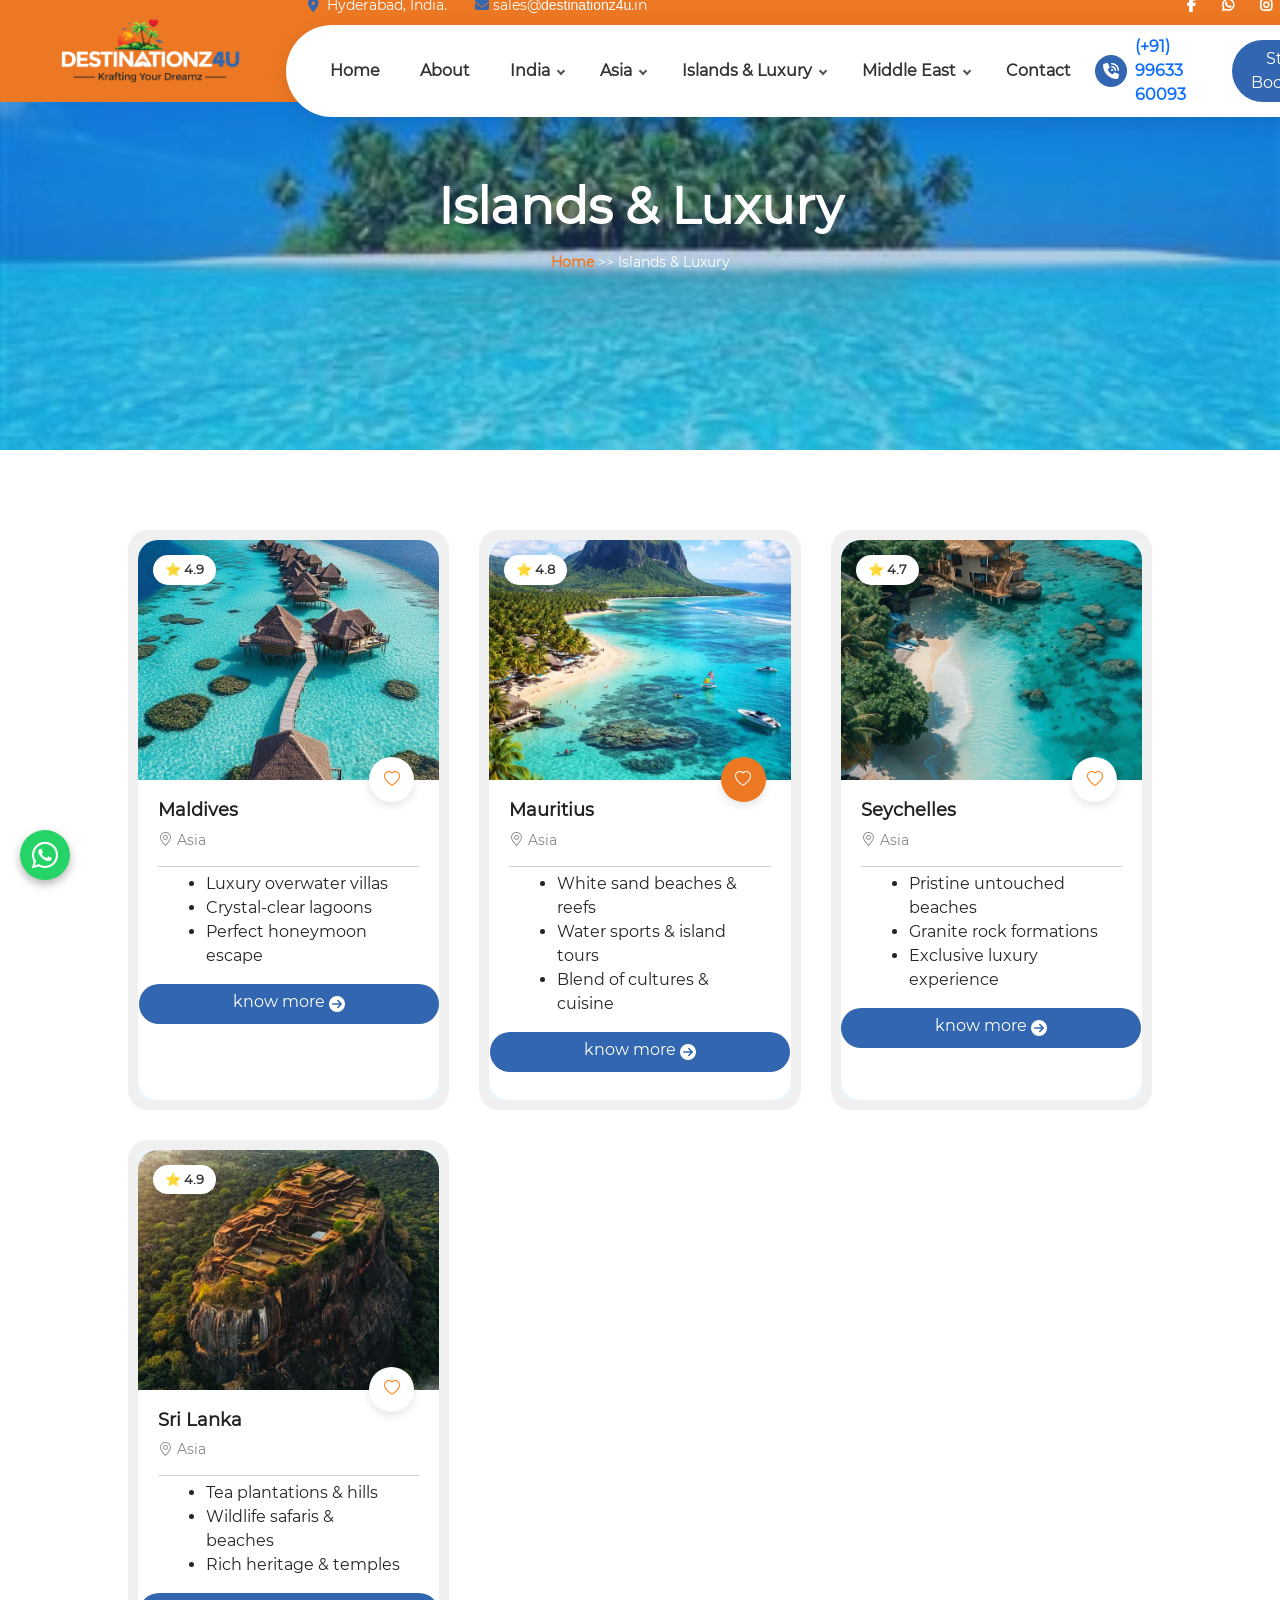
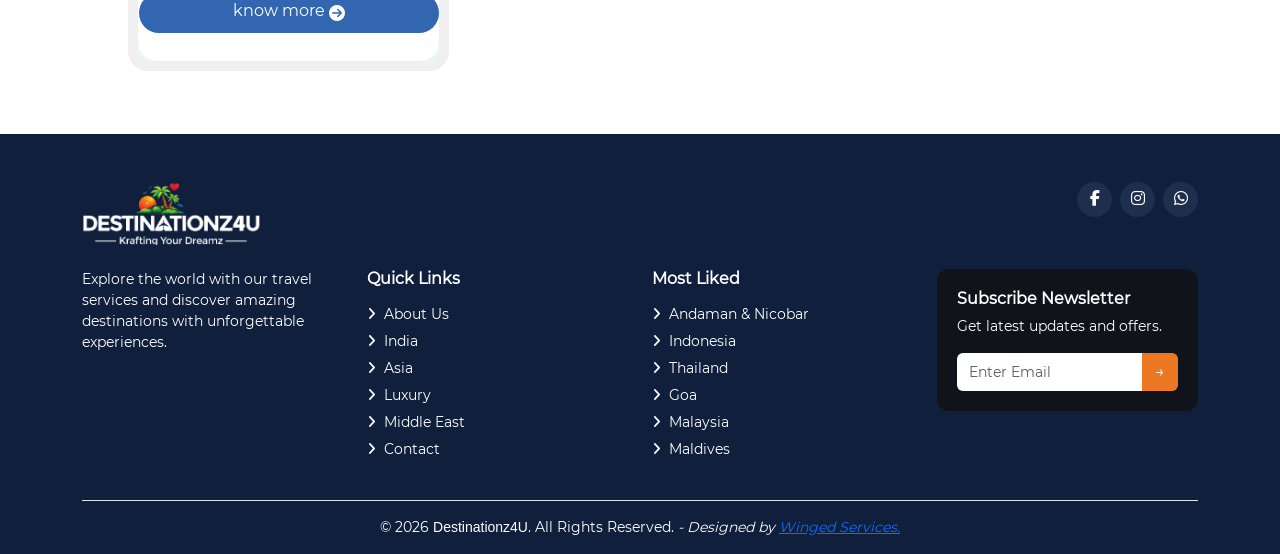
<file: luxury/index.html>
<!DOCTYPE html><html lang="en" data-beasties-container><head>
  <meta charset="utf-8">
  <title>Destinationz4U</title>
  <base href="/">
  <meta name="viewport" content="width=device-width, initial-scale=1">
  <link rel="icon" type="image/x-icon" href="assets/Logo-small.png">
  <link rel="stylesheet" href="https://cdnjs.cloudflare.com/ajax/libs/font-awesome/6.5.0/css/all.min.css">
  <link href="https://cdn.jsdelivr.net/npm/bootstrap-icons@1.11.3/font/bootstrap-icons.css" rel="stylesheet">

<style>:root{--bs-blue:#0d6efd;--bs-indigo:#6610f2;--bs-purple:#6f42c1;--bs-pink:#d63384;--bs-red:#dc3545;--bs-orange:#fd7e14;--bs-yellow:#ffc107;--bs-green:#198754;--bs-teal:#20c997;--bs-cyan:#0dcaf0;--bs-black:#000;--bs-white:#fff;--bs-gray:#6c757d;--bs-gray-dark:#343a40;--bs-gray-100:#f8f9fa;--bs-gray-200:#e9ecef;--bs-gray-300:#dee2e6;--bs-gray-400:#ced4da;--bs-gray-500:#adb5bd;--bs-gray-600:#6c757d;--bs-gray-700:#495057;--bs-gray-800:#343a40;--bs-gray-900:#212529;--bs-primary:#0d6efd;--bs-secondary:#6c757d;--bs-success:#198754;--bs-info:#0dcaf0;--bs-warning:#ffc107;--bs-danger:#dc3545;--bs-light:#f8f9fa;--bs-dark:#212529;--bs-primary-rgb:13,110,253;--bs-secondary-rgb:108,117,125;--bs-success-rgb:25,135,84;--bs-info-rgb:13,202,240;--bs-warning-rgb:255,193,7;--bs-danger-rgb:220,53,69;--bs-light-rgb:248,249,250;--bs-dark-rgb:33,37,41;--bs-primary-text-emphasis:#052c65;--bs-secondary-text-emphasis:#2b2f32;--bs-success-text-emphasis:#0a3622;--bs-info-text-emphasis:#055160;--bs-warning-text-emphasis:#664d03;--bs-danger-text-emphasis:#58151c;--bs-light-text-emphasis:#495057;--bs-dark-text-emphasis:#495057;--bs-primary-bg-subtle:#cfe2ff;--bs-secondary-bg-subtle:#e2e3e5;--bs-success-bg-subtle:#d1e7dd;--bs-info-bg-subtle:#cff4fc;--bs-warning-bg-subtle:#fff3cd;--bs-danger-bg-subtle:#f8d7da;--bs-light-bg-subtle:#fcfcfd;--bs-dark-bg-subtle:#ced4da;--bs-primary-border-subtle:#9ec5fe;--bs-secondary-border-subtle:#c4c8cb;--bs-success-border-subtle:#a3cfbb;--bs-info-border-subtle:#9eeaf9;--bs-warning-border-subtle:#ffe69c;--bs-danger-border-subtle:#f1aeb5;--bs-light-border-subtle:#e9ecef;--bs-dark-border-subtle:#adb5bd;--bs-white-rgb:255,255,255;--bs-black-rgb:0,0,0;--bs-font-sans-serif:system-ui,-apple-system,"Segoe UI",Roboto,"Helvetica Neue","Noto Sans","Liberation Sans",Arial,sans-serif,"Apple Color Emoji","Segoe UI Emoji","Segoe UI Symbol","Noto Color Emoji";--bs-font-monospace:SFMono-Regular,Menlo,Monaco,Consolas,"Liberation Mono","Courier New",monospace;--bs-gradient:linear-gradient(180deg, rgba(255, 255, 255, .15), rgba(255, 255, 255, 0));--bs-body-font-family:var(--bs-font-sans-serif);--bs-body-font-size:1rem;--bs-body-font-weight:400;--bs-body-line-height:1.5;--bs-body-color:#212529;--bs-body-color-rgb:33,37,41;--bs-body-bg:#fff;--bs-body-bg-rgb:255,255,255;--bs-emphasis-color:#000;--bs-emphasis-color-rgb:0,0,0;--bs-secondary-color:rgba(33, 37, 41, .75);--bs-secondary-color-rgb:33,37,41;--bs-secondary-bg:#e9ecef;--bs-secondary-bg-rgb:233,236,239;--bs-tertiary-color:rgba(33, 37, 41, .5);--bs-tertiary-color-rgb:33,37,41;--bs-tertiary-bg:#f8f9fa;--bs-tertiary-bg-rgb:248,249,250;--bs-heading-color:inherit;--bs-link-color:#0d6efd;--bs-link-color-rgb:13,110,253;--bs-link-decoration:underline;--bs-link-hover-color:#0a58ca;--bs-link-hover-color-rgb:10,88,202;--bs-code-color:#d63384;--bs-highlight-color:#212529;--bs-highlight-bg:#fff3cd;--bs-border-width:1px;--bs-border-style:solid;--bs-border-color:#dee2e6;--bs-border-color-translucent:rgba(0, 0, 0, .175);--bs-border-radius:.375rem;--bs-border-radius-sm:.25rem;--bs-border-radius-lg:.5rem;--bs-border-radius-xl:1rem;--bs-border-radius-xxl:2rem;--bs-border-radius-2xl:var(--bs-border-radius-xxl);--bs-border-radius-pill:50rem;--bs-box-shadow:0 .5rem 1rem rgba(0, 0, 0, .15);--bs-box-shadow-sm:0 .125rem .25rem rgba(0, 0, 0, .075);--bs-box-shadow-lg:0 1rem 3rem rgba(0, 0, 0, .175);--bs-box-shadow-inset:inset 0 1px 2px rgba(0, 0, 0, .075);--bs-focus-ring-width:.25rem;--bs-focus-ring-opacity:.25;--bs-focus-ring-color:rgba(13, 110, 253, .25);--bs-form-valid-color:#198754;--bs-form-valid-border-color:#198754;--bs-form-invalid-color:#dc3545;--bs-form-invalid-border-color:#dc3545}*,:after,:before{box-sizing:border-box}@media (prefers-reduced-motion:no-preference){:root{scroll-behavior:smooth}}body{margin:0;font-family:var(--bs-body-font-family);font-size:var(--bs-body-font-size);font-weight:var(--bs-body-font-weight);line-height:var(--bs-body-line-height);color:var(--bs-body-color);text-align:var(--bs-body-text-align);background-color:var(--bs-body-bg);-webkit-text-size-adjust:100%;-webkit-tap-highlight-color:transparent}h1,h3,h6{margin-top:0;margin-bottom:.5rem;font-weight:500;line-height:1.2;color:var(--bs-heading-color)}h1{font-size:calc(1.375rem + 1.5vw)}@media (min-width:1200px){h1{font-size:2.5rem}}h3{font-size:calc(1.3rem + .6vw)}@media (min-width:1200px){h3{font-size:1.75rem}}h6{font-size:1rem}p{margin-top:0;margin-bottom:1rem}ul{padding-left:2rem}ul{margin-top:0;margin-bottom:1rem}ul ul{margin-bottom:0}.small{font-size:.875em}a{color:rgba(var(--bs-link-color-rgb),var(--bs-link-opacity,1));text-decoration:underline}a:hover{--bs-link-color-rgb:var(--bs-link-hover-color-rgb)}a:not([href]):not([class]),a:not([href]):not([class]):hover{color:inherit;text-decoration:none}img{vertical-align:middle}button{border-radius:0}button:focus:not(:focus-visible){outline:0}button,input{margin:0;font-family:inherit;font-size:inherit;line-height:inherit}button{text-transform:none}button{-webkit-appearance:button}button:not(:disabled){cursor:pointer}.list-unstyled{padding-left:0;list-style:none}.container,.container-fluid{--bs-gutter-x:1.5rem;--bs-gutter-y:0;width:100%;padding-right:calc(var(--bs-gutter-x) * .5);padding-left:calc(var(--bs-gutter-x) * .5);margin-right:auto;margin-left:auto}@media (min-width:576px){.container{max-width:540px}}@media (min-width:768px){.container{max-width:720px}}@media (min-width:992px){.container{max-width:960px}}@media (min-width:1200px){.container{max-width:1140px}}@media (min-width:1400px){.container{max-width:1320px}}:root{--bs-breakpoint-xs:0;--bs-breakpoint-sm:576px;--bs-breakpoint-md:768px;--bs-breakpoint-lg:992px;--bs-breakpoint-xl:1200px;--bs-breakpoint-xxl:1400px}.row{--bs-gutter-x:1.5rem;--bs-gutter-y:0;display:flex;flex-wrap:wrap;margin-top:calc(-1 * var(--bs-gutter-y));margin-right:calc(-.5 * var(--bs-gutter-x));margin-left:calc(-.5 * var(--bs-gutter-x))}.row>*{flex-shrink:0;width:100%;max-width:100%;padding-right:calc(var(--bs-gutter-x) * .5);padding-left:calc(var(--bs-gutter-x) * .5);margin-top:var(--bs-gutter-y)}.g-4{--bs-gutter-x:1.5rem}.g-4{--bs-gutter-y:1.5rem}@media (min-width:768px){.col-md-6{flex:0 0 auto;width:50%}}@media (min-width:992px){.col-lg-3{flex:0 0 auto;width:25%}}.form-control{display:block;width:100%;padding:.375rem .75rem;font-size:1rem;font-weight:400;line-height:1.5;color:var(--bs-body-color);-webkit-appearance:none;-moz-appearance:none;appearance:none;background-color:var(--bs-body-bg);background-clip:padding-box;border:var(--bs-border-width) solid var(--bs-border-color);border-radius:var(--bs-border-radius);transition:border-color .15s ease-in-out,box-shadow .15s ease-in-out}@media (prefers-reduced-motion:reduce){.form-control{transition:none}}.form-control:focus{color:var(--bs-body-color);background-color:var(--bs-body-bg);border-color:#86b7fe;outline:0;box-shadow:0 0 0 .25rem #0d6efd40}.form-control::-webkit-date-and-time-value{min-width:85px;height:1.5em;margin:0}.form-control::-webkit-datetime-edit{display:block;padding:0}.form-control::placeholder{color:var(--bs-secondary-color);opacity:1}.form-control:disabled{background-color:var(--bs-secondary-bg);opacity:1}.form-control::-webkit-file-upload-button{padding:.375rem .75rem;margin:-.375rem -.75rem;-webkit-margin-end:.75rem;margin-inline-end:.75rem;color:var(--bs-body-color);background-color:var(--bs-tertiary-bg);pointer-events:none;border-color:inherit;border-style:solid;border-width:0;border-inline-end-width:var(--bs-border-width);border-radius:0;-webkit-transition:color .15s ease-in-out,background-color .15s ease-in-out,border-color .15s ease-in-out,box-shadow .15s ease-in-out;transition:color .15s ease-in-out,background-color .15s ease-in-out,border-color .15s ease-in-out,box-shadow .15s ease-in-out}.form-control::file-selector-button{padding:.375rem .75rem;margin:-.375rem -.75rem;-webkit-margin-end:.75rem;margin-inline-end:.75rem;color:var(--bs-body-color);background-color:var(--bs-tertiary-bg);pointer-events:none;border-color:inherit;border-style:solid;border-width:0;border-inline-end-width:var(--bs-border-width);border-radius:0;transition:color .15s ease-in-out,background-color .15s ease-in-out,border-color .15s ease-in-out,box-shadow .15s ease-in-out}@media (prefers-reduced-motion:reduce){.form-control::-webkit-file-upload-button{-webkit-transition:none;transition:none}.form-control::file-selector-button{transition:none}}.form-control:hover:not(:disabled):not([readonly])::-webkit-file-upload-button{background-color:var(--bs-secondary-bg)}.form-control:hover:not(:disabled):not([readonly])::file-selector-button{background-color:var(--bs-secondary-bg)}.input-group{position:relative;display:flex;flex-wrap:wrap;align-items:stretch;width:100%}.input-group>.form-control{position:relative;flex:1 1 auto;width:1%;min-width:0}.input-group>.form-control:focus{z-index:5}.input-group .btn{position:relative;z-index:2}.input-group .btn:focus{z-index:5}.input-group:not(.has-validation)>.dropdown-toggle:nth-last-child(n+3),.input-group:not(.has-validation)>.form-floating:not(:last-child)>.form-control,.input-group:not(.has-validation)>:not(:last-child):not(.dropdown-toggle):not(.dropdown-menu):not(.form-floating){border-top-right-radius:0;border-bottom-right-radius:0}.input-group>:not(:first-child):not(.dropdown-menu):not(.valid-tooltip):not(.valid-feedback):not(.invalid-tooltip):not(.invalid-feedback){margin-left:calc(-1 * var(--bs-border-width));border-top-left-radius:0;border-bottom-left-radius:0}.btn{--bs-btn-padding-x:.75rem;--bs-btn-padding-y:.375rem;--bs-btn-font-family: ;--bs-btn-font-size:1rem;--bs-btn-font-weight:400;--bs-btn-line-height:1.5;--bs-btn-color:var(--bs-body-color);--bs-btn-bg:transparent;--bs-btn-border-width:var(--bs-border-width);--bs-btn-border-color:transparent;--bs-btn-border-radius:var(--bs-border-radius);--bs-btn-hover-border-color:transparent;--bs-btn-box-shadow:inset 0 1px 0 rgba(255, 255, 255, .15),0 1px 1px rgba(0, 0, 0, .075);--bs-btn-disabled-opacity:.65;--bs-btn-focus-box-shadow:0 0 0 .25rem rgba(var(--bs-btn-focus-shadow-rgb), .5);display:inline-block;padding:var(--bs-btn-padding-y) var(--bs-btn-padding-x);font-family:var(--bs-btn-font-family);font-size:var(--bs-btn-font-size);font-weight:var(--bs-btn-font-weight);line-height:var(--bs-btn-line-height);color:var(--bs-btn-color);text-align:center;text-decoration:none;vertical-align:middle;cursor:pointer;-webkit-user-select:none;-moz-user-select:none;user-select:none;border:var(--bs-btn-border-width) solid var(--bs-btn-border-color);border-radius:var(--bs-btn-border-radius);background-color:var(--bs-btn-bg);transition:color .15s ease-in-out,background-color .15s ease-in-out,border-color .15s ease-in-out,box-shadow .15s ease-in-out}@media (prefers-reduced-motion:reduce){.btn{transition:none}}.btn:hover{color:var(--bs-btn-hover-color);background-color:var(--bs-btn-hover-bg);border-color:var(--bs-btn-hover-border-color)}.btn:focus-visible{color:var(--bs-btn-hover-color);background-color:var(--bs-btn-hover-bg);border-color:var(--bs-btn-hover-border-color);outline:0;box-shadow:var(--bs-btn-focus-box-shadow)}.btn:first-child:active{color:var(--bs-btn-active-color);background-color:var(--bs-btn-active-bg);border-color:var(--bs-btn-active-border-color)}.btn:first-child:active:focus-visible{box-shadow:var(--bs-btn-focus-box-shadow)}.btn:disabled{color:var(--bs-btn-disabled-color);pointer-events:none;background-color:var(--bs-btn-disabled-bg);border-color:var(--bs-btn-disabled-border-color);opacity:var(--bs-btn-disabled-opacity)}.dropdown{position:relative}.dropdown-toggle{white-space:nowrap}.dropdown-toggle:after{display:inline-block;margin-left:.255em;vertical-align:.255em;content:"";border-top:.3em solid;border-right:.3em solid transparent;border-bottom:0;border-left:.3em solid transparent}.dropdown-toggle:empty:after{margin-left:0}.dropdown-menu{--bs-dropdown-zindex:1000;--bs-dropdown-min-width:10rem;--bs-dropdown-padding-x:0;--bs-dropdown-padding-y:.5rem;--bs-dropdown-spacer:.125rem;--bs-dropdown-font-size:1rem;--bs-dropdown-color:var(--bs-body-color);--bs-dropdown-bg:var(--bs-body-bg);--bs-dropdown-border-color:var(--bs-border-color-translucent);--bs-dropdown-border-radius:var(--bs-border-radius);--bs-dropdown-border-width:var(--bs-border-width);--bs-dropdown-inner-border-radius:calc(var(--bs-border-radius) - var(--bs-border-width));--bs-dropdown-divider-bg:var(--bs-border-color-translucent);--bs-dropdown-divider-margin-y:.5rem;--bs-dropdown-box-shadow:var(--bs-box-shadow);--bs-dropdown-link-color:var(--bs-body-color);--bs-dropdown-link-hover-color:var(--bs-body-color);--bs-dropdown-link-hover-bg:var(--bs-tertiary-bg);--bs-dropdown-link-active-color:#fff;--bs-dropdown-link-active-bg:#0d6efd;--bs-dropdown-link-disabled-color:var(--bs-tertiary-color);--bs-dropdown-item-padding-x:1rem;--bs-dropdown-item-padding-y:.25rem;--bs-dropdown-header-color:#6c757d;--bs-dropdown-header-padding-x:1rem;--bs-dropdown-header-padding-y:.5rem;position:absolute;z-index:var(--bs-dropdown-zindex);display:none;min-width:var(--bs-dropdown-min-width);padding:var(--bs-dropdown-padding-y) var(--bs-dropdown-padding-x);margin:0;font-size:var(--bs-dropdown-font-size);color:var(--bs-dropdown-color);text-align:left;list-style:none;background-color:var(--bs-dropdown-bg);background-clip:padding-box;border:var(--bs-dropdown-border-width) solid var(--bs-dropdown-border-color);border-radius:var(--bs-dropdown-border-radius)}.dropdown-item{display:block;width:100%;padding:var(--bs-dropdown-item-padding-y) var(--bs-dropdown-item-padding-x);clear:both;font-weight:400;color:var(--bs-dropdown-link-color);text-align:inherit;text-decoration:none;white-space:nowrap;background-color:transparent;border:0;border-radius:var(--bs-dropdown-item-border-radius,0)}.dropdown-item:focus,.dropdown-item:hover{color:var(--bs-dropdown-link-hover-color);background-color:var(--bs-dropdown-link-hover-bg)}.dropdown-item:active{color:var(--bs-dropdown-link-active-color);text-decoration:none;background-color:var(--bs-dropdown-link-active-bg)}.dropdown-item:disabled{color:var(--bs-dropdown-link-disabled-color);pointer-events:none;background-color:transparent}.nav-link{display:block;padding:var(--bs-nav-link-padding-y) var(--bs-nav-link-padding-x);font-size:var(--bs-nav-link-font-size);font-weight:var(--bs-nav-link-font-weight);color:var(--bs-nav-link-color);text-decoration:none;background:0 0;border:0;transition:color .15s ease-in-out,background-color .15s ease-in-out,border-color .15s ease-in-out}@media (prefers-reduced-motion:reduce){.nav-link{transition:none}}.nav-link:focus,.nav-link:hover{color:var(--bs-nav-link-hover-color)}.nav-link:focus-visible{outline:0;box-shadow:0 0 0 .25rem #0d6efd40}.nav-link:disabled{color:var(--bs-nav-link-disabled-color);pointer-events:none;cursor:default}.navbar{--bs-navbar-padding-x:0;--bs-navbar-padding-y:.5rem;--bs-navbar-color:rgba(var(--bs-emphasis-color-rgb), .65);--bs-navbar-hover-color:rgba(var(--bs-emphasis-color-rgb), .8);--bs-navbar-disabled-color:rgba(var(--bs-emphasis-color-rgb), .3);--bs-navbar-active-color:rgba(var(--bs-emphasis-color-rgb), 1);--bs-navbar-brand-padding-y:.3125rem;--bs-navbar-brand-margin-end:1rem;--bs-navbar-brand-font-size:1.25rem;--bs-navbar-brand-color:rgba(var(--bs-emphasis-color-rgb), 1);--bs-navbar-brand-hover-color:rgba(var(--bs-emphasis-color-rgb), 1);--bs-navbar-nav-link-padding-x:.5rem;--bs-navbar-toggler-padding-y:.25rem;--bs-navbar-toggler-padding-x:.75rem;--bs-navbar-toggler-font-size:1.25rem;--bs-navbar-toggler-icon-bg:url("data:image/svg+xml,%3csvg xmlns='http://www.w3.org/2000/svg' viewBox='0 0 30 30'%3e%3cpath stroke='rgba%2833, 37, 41, 0.75%29' stroke-linecap='round' stroke-miterlimit='10' stroke-width='2' d='M4 7h22M4 15h22M4 23h22'/%3e%3c/svg%3e");--bs-navbar-toggler-border-color:rgba(var(--bs-emphasis-color-rgb), .15);--bs-navbar-toggler-border-radius:var(--bs-border-radius);--bs-navbar-toggler-focus-width:.25rem;--bs-navbar-toggler-transition:box-shadow .15s ease-in-out;position:relative;display:flex;flex-wrap:wrap;align-items:center;justify-content:space-between;padding:var(--bs-navbar-padding-y) var(--bs-navbar-padding-x)}.navbar>.container-fluid{display:flex;flex-wrap:inherit;align-items:center;justify-content:space-between}.navbar-brand{padding-top:var(--bs-navbar-brand-padding-y);padding-bottom:var(--bs-navbar-brand-padding-y);margin-right:var(--bs-navbar-brand-margin-end);font-size:var(--bs-navbar-brand-font-size);color:var(--bs-navbar-brand-color);text-decoration:none;white-space:nowrap}.navbar-brand:focus,.navbar-brand:hover{color:var(--bs-navbar-brand-hover-color)}.navbar-nav{--bs-nav-link-padding-x:0;--bs-nav-link-padding-y:.5rem;--bs-nav-link-font-weight: ;--bs-nav-link-color:var(--bs-navbar-color);--bs-nav-link-hover-color:var(--bs-navbar-hover-color);--bs-nav-link-disabled-color:var(--bs-navbar-disabled-color);display:flex;flex-direction:column;padding-left:0;margin-bottom:0;list-style:none}.navbar-nav .dropdown-menu{position:static}@media (min-width:768px){.navbar-expand-md{flex-wrap:nowrap;justify-content:flex-start}.navbar-expand-md .navbar-nav{flex-direction:row}.navbar-expand-md .navbar-nav .dropdown-menu{position:absolute}.navbar-expand-md .navbar-nav .nav-link{padding-right:var(--bs-navbar-nav-link-padding-x);padding-left:var(--bs-navbar-nav-link-padding-x)}}.card{--bs-card-spacer-y:1rem;--bs-card-spacer-x:1rem;--bs-card-title-spacer-y:.5rem;--bs-card-title-color: ;--bs-card-subtitle-color: ;--bs-card-border-width:var(--bs-border-width);--bs-card-border-color:var(--bs-border-color-translucent);--bs-card-border-radius:var(--bs-border-radius);--bs-card-box-shadow: ;--bs-card-inner-border-radius:calc(var(--bs-border-radius) - (var(--bs-border-width)));--bs-card-cap-padding-y:.5rem;--bs-card-cap-padding-x:1rem;--bs-card-cap-bg:rgba(var(--bs-body-color-rgb), .03);--bs-card-cap-color: ;--bs-card-height: ;--bs-card-color: ;--bs-card-bg:var(--bs-body-bg);--bs-card-img-overlay-padding:1rem;--bs-card-group-margin:.75rem;position:relative;display:flex;flex-direction:column;min-width:0;height:var(--bs-card-height);color:var(--bs-body-color);word-wrap:break-word;background-color:var(--bs-card-bg);background-clip:border-box;border:var(--bs-card-border-width) solid var(--bs-card-border-color);border-radius:var(--bs-card-border-radius)}.card-body{flex:1 1 auto;padding:var(--bs-card-spacer-y) var(--bs-card-spacer-x);color:var(--bs-card-color)}.card-title{margin-bottom:var(--bs-card-title-spacer-y);color:var(--bs-card-title-color)}.card-footer{padding:var(--bs-card-cap-padding-y) var(--bs-card-cap-padding-x);color:var(--bs-card-cap-color);background-color:var(--bs-card-cap-bg);border-top:var(--bs-card-border-width) solid var(--bs-card-border-color)}.card-footer:last-child{border-radius:0 0 var(--bs-card-inner-border-radius) var(--bs-card-inner-border-radius)}:root{--bs-btn-close-filter: }:root{--bs-carousel-indicator-active-bg:#fff;--bs-carousel-caption-color:#fff;--bs-carousel-control-icon-filter: }.d-flex{display:flex!important}.d-none{display:none!important}.border-0{border:0!important}.border-top{border-top:var(--bs-border-width) var(--bs-border-style) var(--bs-border-color)!important}.w-100{width:100%!important}.flex-row{flex-direction:row!important}.flex-column{flex-direction:column!important}.flex-grow-1{flex-grow:1!important}.justify-content-center{justify-content:center!important}.justify-content-between{justify-content:space-between!important}.align-items-center{align-items:center!important}.mx-3{margin-right:1rem!important;margin-left:1rem!important}.mt-4{margin-top:1.5rem!important}.mb-2{margin-bottom:.5rem!important}.mb-3{margin-bottom:1rem!important}.mb-4{margin-bottom:1.5rem!important}.ms-auto{margin-left:auto!important}.px-1{padding-right:.25rem!important;padding-left:.25rem!important}.px-3{padding-right:1rem!important;padding-left:1rem!important}.px-4{padding-right:1.5rem!important;padding-left:1.5rem!important}.pt-3{padding-top:1rem!important}.pt-5{padding-top:3rem!important}.pb-3{padding-bottom:1rem!important}.gap-2{gap:.5rem!important}.gap-3{gap:1rem!important}.gap-4{gap:1.5rem!important}.fs-3{font-size:calc(1.3rem + .6vw)!important}.fw-semibold{font-weight:600!important}.text-start{text-align:left!important}.text-center{text-align:center!important}.text-white{--bs-text-opacity:1;color:rgba(var(--bs-white-rgb),var(--bs-text-opacity))!important}@media (min-width:768px){.flex-md-row{flex-direction:row!important}.align-items-md-start{align-items:flex-start!important}.px-md-4{padding-right:1.5rem!important;padding-left:1.5rem!important}.text-md-start{text-align:left!important}}@media (min-width:992px){.d-lg-flex{display:flex!important}.px-lg-5{padding-right:3rem!important;padding-left:3rem!important}}@media (min-width:1200px){.fs-3{font-size:1.75rem!important}}@font-face{font-family:Montserrat;src:url(/fonts/montserrat/Montserrat-Regular.ttf) format("woff2");font-weight:400;font-style:normal}body{font-family:Montserrat,sans-serif}.company-name{font-family:Roboto,Open Sans,sans-serif!important}.contact-info{text-decoration:none!important}.btn-orange{background-color:#ed7823;color:#fff}.btn-orange:hover{background-color:#ff6a00;color:#fff}
</style><link rel="stylesheet" href="styles-DOSHWTB3.css" media="print" onload="this.media='all'"><noscript><link rel="stylesheet" href="styles-DOSHWTB3.css"></noscript><style ng-app-id="ng">.scroll-top[_ngcontent-ng-c4037249318]{position:fixed;bottom:20px;right:20px;background:#ed7823;color:#fff;border:none;padding:.6rem 1rem;border-radius:.4rem;font-size:18px;z-index:999;cursor:pointer;box-shadow:0 5px 15px #00000058}.whatsapp-btn[_ngcontent-ng-c4037249318]{position:fixed;bottom:20px;left:20px;width:50px;height:50px;border:none;border-radius:50%;background:#25d366;color:#fff;font-size:30px;cursor:pointer;box-shadow:0 4px 10px #0000004d;transition:all .3s ease;z-index:1000;display:flex;align-items:center;justify-content:center}.whatsapp-btn[_ngcontent-ng-c4037249318]:hover{background:#1ebe5d;transform:scale(1.1)}.whatsapp-btn[_ngcontent-ng-c4037249318]:active{transform:scale(.95)}</style><style ng-app-id="ng">.top-bar[_ngcontent-ng-c3710385912]{background:#ed7823;height:40px}.fa-brands[_ngcontent-ng-c3710385912]{padding:0 .5rem}.contact-icons[_ngcontent-ng-c3710385912]   i[_ngcontent-ng-c3710385912]{color:#3266b1!important}.main-navbar[_ngcontent-ng-c3710385912]{background:#ed7823;height:102px;position:fixed;z-index:999!important;width:100%!important;top:0!important}.logo-img[_ngcontent-ng-c3710385912]{width:180px}#menu[_ngcontent-ng-c3710385912]{justify-content:end!important}.menu-box[_ngcontent-ng-c3710385912]{background:#fff;border-radius:50px;padding:10px 20px;margin-left:30px;box-shadow:0 5px 20px #0000001a}.nav-link[_ngcontent-ng-c3710385912]{color:#333!important;font-weight:900}.nav-link[_ngcontent-ng-c3710385912]:hover{color:#ed7823!important}.call-box[_ngcontent-ng-c3710385912]{color:#3266b1;font-weight:600;gap:8px;display:flex;align-items:center}.btn-orange[_ngcontent-ng-c3710385912]{background:#3266b1;color:#fff;border-radius:50px;padding:6px 18px}.btn-orange[_ngcontent-ng-c3710385912]:hover{background:#cf651c}.mobile-menu[_ngcontent-ng-c3710385912]{position:fixed;top:70px;width:100%;background:#3266b1;box-shadow:0 20px 50px #00000063;color:#fff;padding:20px;z-index:999}.social-icons[_ngcontent-ng-c3710385912]   a[_ngcontent-ng-c3710385912]{text-decoration:none;color:#fff}.social-icons[_ngcontent-ng-c3710385912]   i[_ngcontent-ng-c3710385912]{margin-left:10px;cursor:pointer;color:#fff;font-weight:900}.navbar-nav[_ngcontent-ng-c3710385912]   .nav-link.active[_ngcontent-ng-c3710385912]{color:#ed7823!important;font-weight:700}.close-btn[_ngcontent-ng-c3710385912]{color:#fff;text-align:end;width:100%}@media (min-width: 1200px){.menu-button[_ngcontent-ng-c3710385912], .mobile-menu[_ngcontent-ng-c3710385912]{display:none}}@media (max-width: 1200px){.main-navbar[_ngcontent-ng-c3710385912]{height:80px}#menu[_ngcontent-ng-c3710385912]{display:none!important}.mobile-menu[_ngcontent-ng-c3710385912]{margin-top:0rem;top:0}.logo-img[_ngcontent-ng-c3710385912]{width:140px}.nav-link[_ngcontent-ng-c3710385912]{color:#fff!important;margin:.6rem 0}.call-box[_ngcontent-ng-c3710385912]{color:#ed7823}.btn-orange[_ngcontent-ng-c3710385912]{background:#ed7823!important;color:#fff;border-radius:50px;padding:6px 18px}}.navbar[_ngcontent-ng-c3710385912]   .dropdown-toggle[_ngcontent-ng-c3710385912]:after{display:none}.navbar[_ngcontent-ng-c3710385912]   .dropdown-toggle[_ngcontent-ng-c3710385912]{position:relative;padding-right:18px}.navbar[_ngcontent-ng-c3710385912]   .dropdown-toggle[_ngcontent-ng-c3710385912]:before{content:"";position:absolute;right:4px;top:50%;width:6px;height:6px;border-right:2px solid #555;border-bottom:2px solid #555;transform:translateY(-50%) rotate(45deg);transition:.3s ease}.navbar[_ngcontent-ng-c3710385912]   .dropdown.show[_ngcontent-ng-c3710385912]   .dropdown-toggle[_ngcontent-ng-c3710385912]:before{transform:translateY(-50%) rotate(-135deg)}.navbar[_ngcontent-ng-c3710385912]   .dropdown-menu[_ngcontent-ng-c3710385912]{margin-top:18px;border:none;border-radius:14px;padding:10px;min-width:240px;background:#fff;box-shadow:0 20px 50px #00000014;animation:_ngcontent-ng-c3710385912_dropdownFade .25s ease}.navbar[_ngcontent-ng-c3710385912]   .dropdown-menu[_ngcontent-ng-c3710385912]{backdrop-filter:blur(10px)}.navbar[_ngcontent-ng-c3710385912]   .dropdown-menu[_ngcontent-ng-c3710385912]   .dropdown-item[_ngcontent-ng-c3710385912]{padding:12px 16px;border-radius:8px;font-size:14px;font-weight:500;color:#333;transition:all .25s ease;display:flex;align-items:center;justify-content:space-between}.navbar[_ngcontent-ng-c3710385912]   .dropdown-menu[_ngcontent-ng-c3710385912]   .dropdown-item[_ngcontent-ng-c3710385912]:after{content:"\203a";font-size:16px;opacity:0;transform:translate(-5px);transition:.2s}.navbar[_ngcontent-ng-c3710385912]   .dropdown-menu[_ngcontent-ng-c3710385912]   .dropdown-item[_ngcontent-ng-c3710385912]:hover{background:#f8f9fb;color:#ed7823;transform:translate(4px)}.navbar[_ngcontent-ng-c3710385912]   .dropdown-menu[_ngcontent-ng-c3710385912]   .dropdown-item[_ngcontent-ng-c3710385912]:hover:after{opacity:1;transform:translate(0)}@keyframes _ngcontent-ng-c3710385912_dropdownFade{0%{opacity:0;transform:translateY(15px) scale(.98)}to{opacity:1;transform:translateY(0) scale(1)}}@media (max-width:1200px){.mobile-menu[_ngcontent-ng-c3710385912]   .dropdown-menu[_ngcontent-ng-c3710385912]{position:static!important;float:none;width:100%;background:transparent;border:none;box-shadow:none;margin:0!important;padding:0}.mobile-menu[_ngcontent-ng-c3710385912]   .dropdown-menu.show[_ngcontent-ng-c3710385912]{display:block}.mobile-menu[_ngcontent-ng-c3710385912]   .nav-link[_ngcontent-ng-c3710385912]{display:flex;justify-content:space-between;align-items:center;padding:12px 10px;font-weight:500}.mobile-menu[_ngcontent-ng-c3710385912]   .dropdown-item[_ngcontent-ng-c3710385912]{color:#fff;padding:10px 18px;font-size:14px;border-radius:6px;transition:.2s}.mobile-menu[_ngcontent-ng-c3710385912]   .dropdown-item[_ngcontent-ng-c3710385912]:hover{background:#ffffff1f;transform:translate(4px)}.mobile-menu[_ngcontent-ng-c3710385912]   .dropdown-toggle[_ngcontent-ng-c3710385912]:after{transition:.25s}.mobile-menu[_ngcontent-ng-c3710385912]   .dropdown[_ngcontent-ng-c3710385912]:focus-within   .dropdown-toggle[_ngcontent-ng-c3710385912]:after{transform:rotate(180deg)}}.mobile-menu[_ngcontent-ng-c3710385912]   .dropdown-menu[_ngcontent-ng-c3710385912]   .dropdown-item.active[_ngcontent-ng-c3710385912], .mobile-menu[_ngcontent-ng-c3710385912]   .dropdown-menu[_ngcontent-ng-c3710385912]   .dropdown-item[_ngcontent-ng-c3710385912]:active{background:#f8f9fb!important;color:#ed7823!important}.navbar[_ngcontent-ng-c3710385912]   .dropdown-menu[_ngcontent-ng-c3710385912]   .dropdown-item.active[_ngcontent-ng-c3710385912], .navbar[_ngcontent-ng-c3710385912]   .dropdown-menu[_ngcontent-ng-c3710385912]   .dropdown-item[_ngcontent-ng-c3710385912]:active{background:#f8f9fb!important;color:#ed7823!important;font-weight:900}.nav-item.active[_ngcontent-ng-c3710385912] > .nav-link[_ngcontent-ng-c3710385912]{color:#ed7823!important;border-radius:6px}</style><style ng-app-id="ng">.footer-section[_ngcontent-ng-c4091911881]{background:#0f1f3c}.footer-logo[_ngcontent-ng-c4091911881]{width:180px}.social-icon[_ngcontent-ng-c4091911881]{width:35px;height:35px;background:#1e2e4d;border-radius:50%;display:flex;align-items:center;justify-content:center;color:#fff;cursor:pointer;transition:.3s}.social-icon[_ngcontent-ng-c4091911881]   a[_ngcontent-ng-c4091911881]{text-decoration:none;color:#fff}.social-icon[_ngcontent-ng-c4091911881]:hover{background:#ed7823}.footer-links[_ngcontent-ng-c4091911881]   li[_ngcontent-ng-c4091911881]{font-size:14px;margin-bottom:6px;cursor:pointer;transition:.3s;color:#fff}.footer-links[_ngcontent-ng-c4091911881]   li[_ngcontent-ng-c4091911881]:hover{color:#ed7823}.newsletter-box[_ngcontent-ng-c4091911881]{background:#10141a;padding:20px;border-radius:12px}.newsletter-box[_ngcontent-ng-c4091911881]   .form-control[_ngcontent-ng-c4091911881]{border:none;font-size:14px}.newsletter-box[_ngcontent-ng-c4091911881]   .form-control[_ngcontent-ng-c4091911881]:focus{box-shadow:none}.btn-orange[_ngcontent-ng-c4091911881]{background:#ed7823;color:#fff}.btn-orange[_ngcontent-ng-c4091911881]:hover{background:#ff6a00;color:#fff}</style><style ng-app-id="ng">.hero[_ngcontent-ng-c2200488557]{height:450px;background-image:url(/assets/destinations/Lakshadweep/Kalpeni-Island.jpeg);background-size:cover;background-position:center;position:relative;display:flex;align-items:center;justify-content:center;text-align:center}.hero[_ngcontent-ng-c2200488557]:before{content:"";position:absolute;top:0;left:0;width:100%;height:100%;background:#3267b156}.hero-content[_ngcontent-ng-c2200488557]{position:relative;color:#fff;max-width:700px;padding:20px;text-align:center}.hero-content[_ngcontent-ng-c2200488557]   h1[_ngcontent-ng-c2200488557]{font-size:50px;font-weight:700;margin-bottom:15px}.hero-content[_ngcontent-ng-c2200488557]   p[_ngcontent-ng-c2200488557]{font-size:16px;line-height:1.6;margin-bottom:10px}.breadcrumb-text[_ngcontent-ng-c2200488557]{font-size:14px;font-weight:500}@media (max-width:992px){.hero-content[_ngcontent-ng-c2200488557]   h1[_ngcontent-ng-c2200488557]{font-size:40px}}@media (max-width:768px){.about-hero[_ngcontent-ng-c2200488557]{height:300px}.hero-content[_ngcontent-ng-c2200488557]   h1[_ngcontent-ng-c2200488557]{font-size:32px}.hero-content[_ngcontent-ng-c2200488557]   p[_ngcontent-ng-c2200488557]{font-size:14px}}@media (max-width:480px){.hero-content[_ngcontent-ng-c2200488557]   h1[_ngcontent-ng-c2200488557]{font-size:26px}.hero-content[_ngcontent-ng-c2200488557]   p[_ngcontent-ng-c2200488557]{font-size:13px}}.destination-section[_ngcontent-ng-c2200488557]{padding:80px 10% 1%;background-color:#fff}.top-bar[_ngcontent-ng-c2200488557]{display:flex;justify-content:space-between;align-items:center;padding:10px 15px;background:#f7eddb;border-radius:12px;margin-bottom:30px;box-shadow:0 2px 10px #00000008}.left-icons[_ngcontent-ng-c2200488557]{display:flex;gap:12px}.icon-btn[_ngcontent-ng-c2200488557]{width:42px;height:42px;border:1px solid #f0f0f0;background:#fff;border-radius:8px;display:flex;align-items:center;justify-content:center;cursor:pointer;color:#666;transition:all .3s ease;font-size:1.2rem}.icon-btn.active[_ngcontent-ng-c2200488557]{background:#ff7a00;color:#fff;border-color:#ff7a00}.icon-btn[_ngcontent-ng-c2200488557]:hover:not(.active){background:#fff4eb;border-color:#ff7a00;color:#ff7a00}.right-filter[_ngcontent-ng-c2200488557]   select[_ngcontent-ng-c2200488557]{min-width:180px;padding:10px 40px 10px 15px;border-radius:8px;border:1px solid #f0f0f0;background:#fff;color:#555;font-size:14px;font-weight:500;cursor:pointer;outline:none;appearance:none;background-image:url("data:image/svg+xml;charset=UTF-8,%3Csvg xmlns='http://www.w3.org/2000/svg' viewBox='0 0 24 24' fill='none' stroke='currentColor' stroke-width='2' stroke-linecap='round' stroke-linejoin='round'%3E%3Cpolyline points='6 9 12 15 18 9'%3E%3C/polyline%3E%3C/svg%3E");background-repeat:no-repeat;background-position:right 12px center;background-size:14px}.right-filter[_ngcontent-ng-c2200488557]   select[_ngcontent-ng-c2200488557]:focus{border-color:#ff7a00}.card-grid[_ngcontent-ng-c2200488557]{display:grid;grid-template-columns:repeat(3,1fr);gap:30px;margin-bottom:50px}.card[_ngcontent-ng-c2200488557]{background:#ebf6fc!important;border-radius:20px;border:10px solid #f0f0f0;overflow:visible;transition:.3s}.card-img-container[_ngcontent-ng-c2200488557]{position:relative;width:100%;height:240px;overflow:visible}.card-img-container[_ngcontent-ng-c2200488557]   img[_ngcontent-ng-c2200488557]{width:100%;height:100%;object-fit:cover;border-radius:20px 20px 0 0}.rating-badge[_ngcontent-ng-c2200488557]{position:absolute;top:15px;left:15px;background-color:#fff;color:#333;padding:5px 12px;border-radius:20px;font-size:13px;font-weight:700;display:flex;align-items:center;gap:4px;box-shadow:0 2px 8px #0000001a;z-index:2}.card-body[_ngcontent-ng-c2200488557]{padding:20px;background-color:#fff;border-radius:0 0 20px 20px}.card-title[_ngcontent-ng-c2200488557]{font-size:18px;font-weight:700;margin-bottom:8px;color:#222}.location-text[_ngcontent-ng-c2200488557]{font-size:14px;color:#888;margin-bottom:15px;display:flex;align-items:center;gap:5px}.card-footer[_ngcontent-ng-c2200488557]{display:flex;flex-direction:column;justify-content:space-between;align-items:center;background-color:#fff;padding-top:5px}.duration[_ngcontent-ng-c2200488557]{font-size:14px;color:#666;display:flex;align-items:center;gap:5px}.price-container[_ngcontent-ng-c2200488557]{text-align:right;align-items:center;gap:8px}.more-btn[_ngcontent-ng-c2200488557]{background-color:#3266b1;border:0;border-radius:20rem;color:#fff;padding:.5rem 1rem;width:300px!important;display:flex;justify-content:center;align-items:center;transition:all .3s ease}.more-btn[_ngcontent-ng-c2200488557]:hover{background-color:#ed7823}.more-btn[_ngcontent-ng-c2200488557]:hover   i[_ngcontent-ng-c2200488557]{margin-left:.5rem;font-size:x-large;transition:all .3s ease}.more-btn[_ngcontent-ng-c2200488557]   p[_ngcontent-ng-c2200488557]{margin:0!important;transform:translateY(-.1rem);padding:0!important}.price-label[_ngcontent-ng-c2200488557]{font-size:14px;color:#000;font-weight:700}.price-value[_ngcontent-ng-c2200488557]{color:#ed7823;font-size:20px;font-weight:700}.fav-btn[_ngcontent-ng-c2200488557]{position:absolute;bottom:-22px;right:25px;width:45px;height:45px;background-color:#fff;border-radius:50%;border:none;box-shadow:0 4px 10px #0000001a;color:#ff7a00;display:flex;align-items:center;justify-content:center;z-index:5;cursor:pointer;transition:.3s}.card[_ngcontent-ng-c2200488557]:nth-child(2)   .fav-btn[_ngcontent-ng-c2200488557]{background-color:#ed7823;color:#fff}.pagination-wrapper[_ngcontent-ng-c2200488557]{display:flex;justify-content:center;align-items:center;gap:12px}.pag-num[_ngcontent-ng-c2200488557]{width:35px;height:35px;border-radius:50%;border:1px solid #eee;background:#f4dbdb;cursor:pointer;display:flex;align-items:center;justify-content:center}.pag-arrow[_ngcontent-ng-c2200488557]{width:35px;height:35px;border-radius:50%;border:1px solid #eee;background:#fbfbfb;cursor:pointer;display:flex;align-items:center;justify-content:center}.pag-num.active[_ngcontent-ng-c2200488557]{background:#ed7823;color:#fff;border-color:#ed7823}@media (max-width: 1024px){.card-grid[_ngcontent-ng-c2200488557]{grid-template-columns:repeat(2,1fr)}}@media (max-width: 768px){.card-grid[_ngcontent-ng-c2200488557]{grid-template-columns:1fr}}[_nghost-ng-c2200488557]{--dark-blue: #1e2a3b;--sky-blue: #e3f2fd;--light-green: #dcfce7;--dark-green: #059669;--purple-gradient: linear-gradient(135deg, #7b1fa2, #c2185b);--dark-blue: #004a61;--sky-blue: #cceeff}.destination-offer[_ngcontent-ng-c2200488557]{padding:80px 5%;background-color:#f8f9fa;min-height:100vh;display:flex;align-items:center}.container[_ngcontent-ng-c2200488557]{display:grid;grid-template-columns:1fr 1fr;gap:50px;max-width:1200px;margin:0 auto;align-items:center}.main-heading[_ngcontent-ng-c2200488557]{color:var(--dark-blue);font-size:4rem;font-weight:800;line-height:1;margin-bottom:15px}.sub-paragraph[_ngcontent-ng-c2200488557]{color:#000;font-size:1.1rem;margin-bottom:40px}.offers-container[_ngcontent-ng-c2200488557]{display:flex;flex-direction:column;gap:10px;margin-top:30px;max-width:400px}.offer-bar[_ngcontent-ng-c2200488557]{display:flex;align-items:center;border-radius:4px;overflow:hidden;height:60px}.bank-offer[_ngcontent-ng-c2200488557]{background-color:#d1ecf1}.bank-section[_ngcontent-ng-c2200488557]{display:flex;align-items:center;width:100%}.bank-logo-placeholder[_ngcontent-ng-c2200488557]{background-color:#0b4d6e;width:70px;height:60px;display:flex;align-items:center;justify-content:center}.bank-logo-placeholder[_ngcontent-ng-c2200488557]   img[_ngcontent-ng-c2200488557]{width:40px;filter:brightness(0) invert(1)}.bank-text[_ngcontent-ng-c2200488557]{padding-left:15px}.bank-text[_ngcontent-ng-c2200488557]   .bold-text[_ngcontent-ng-c2200488557]{display:block;font-weight:700;color:#0b4d6e;font-size:16px}.bank-text[_ngcontent-ng-c2200488557]   .small-text[_ngcontent-ng-c2200488557]{font-size:12px;color:#555;margin:0}.new-user-bar[_ngcontent-ng-c2200488557]{background-color:#d4edda;justify-content:space-between;padding-left:15px}.green-bold-text[_ngcontent-ng-c2200488557]{font-weight:600;color:#155724;font-size:14px}.register-btn[_ngcontent-ng-c2200488557]{background-color:#28a745;color:#fff;border:none;height:100%;padding:0 20px;font-weight:600;font-size:12px;cursor:pointer;text-transform:uppercase}.image-stack[_ngcontent-ng-c2200488557]{position:relative;height:500px}.image-wrapper[_ngcontent-ng-c2200488557]{position:relative;width:100%;height:100%}.img-one[_ngcontent-ng-c2200488557]{width:60%;height:350px;object-fit:cover;border-radius:4px}.img-two[_ngcontent-ng-c2200488557]{position:absolute;top:50px;right:0;width:60%;height:450px;object-fit:cover;border:10px solid white;box-shadow:0 20px 40px #0000001a}.discount-card[_ngcontent-ng-c2200488557]{position:absolute;bottom:40px;left:-20px;background:var(--purple-gradient);color:#fff;padding:30px;min-width:290px;z-index:10}.off-text[_ngcontent-ng-c2200488557]{font-size:3rem;font-weight:900;margin:5px 0}.round-play-btn[_ngcontent-ng-c2200488557]{position:absolute;right:-25px;bottom:30px;width:50px;height:50px;border-radius:50%;background:#fff;color:#7b1fa2;border:none;box-shadow:0 10px 20px #0000001a;cursor:pointer;display:flex;align-items:center;justify-content:center;font-size:1.2rem}@media (max-width: 992px){.container[_ngcontent-ng-c2200488557]{grid-template-columns:1fr;text-align:center}.image-stack[_ngcontent-ng-c2200488557]{margin-top:50px}.main-heading[_ngcontent-ng-c2200488557]{font-size:3rem}.bank-section[_ngcontent-ng-c2200488557]{justify-content:center}}</style></head>

<body><!--nghm--><script type="text/javascript" id="ng-event-dispatch-contract">(()=>{function p(t,n,r,o,e,i,f,m){return{eventType:t,event:n,targetElement:r,eic:o,timeStamp:e,eia:i,eirp:f,eiack:m}}function u(t){let n=[],r=e=>{n.push(e)};return{c:t,q:n,et:[],etc:[],d:r,h:e=>{r(p(e.type,e,e.target,t,Date.now()))}}}function s(t,n,r){for(let o=0;o<n.length;o++){let e=n[o];(r?t.etc:t.et).push(e),t.c.addEventListener(e,t.h,r)}}function c(t,n,r,o,e=window){let i=u(t);e._ejsas||(e._ejsas={}),e._ejsas[n]=i,s(i,r),s(i,o,!0)}window.__jsaction_bootstrap=c;})();
</script><script>window.__jsaction_bootstrap(document.body,"ng",["click","input","compositionstart","compositionend"],["blur"]);</script>
  <app-root ng-version="19.2.20" _nghost-ng-c4037249318 ngh="3" ng-server-context="ssg"><!----><app-header _ngcontent-ng-c4037249318 _nghost-ng-c3710385912 ngh="0"><nav _ngcontent-ng-c3710385912 class="navbar navbar-expand-md main-navbar px-3 px-md-4 px-lg-5"><div _ngcontent-ng-c3710385912 class="container-fluid align-items-center"><a _ngcontent-ng-c3710385912 href class="navbar-brand"><img _ngcontent-ng-c3710385912 src="assets/Logo Final_1.2.png" class="logo-img"></a><button _ngcontent-ng-c3710385912 class="btn fs-3 text-white border-0 menu-button" jsaction="click:;"> ☰ </button><div _ngcontent-ng-c3710385912 id="menu" class="align-items-center flex-grow-1"><div _ngcontent-ng-c3710385912 class="top-bar d-flex justify-content-between align-items-center px-4 px-lg-5"><div _ngcontent-ng-c3710385912 class="d-flex gap-4 text-white small contact-icons"><span _ngcontent-ng-c3710385912><i _ngcontent-ng-c3710385912 class="fa-solid fa-location-dot px-1"></i> Hyderabad, India.</span><span _ngcontent-ng-c3710385912><i _ngcontent-ng-c3710385912 class="fa-solid fa-envelope px-1"></i><a _ngcontent-ng-c3710385912 href="mailto:sales@destinationz4u.in" class="contact-info text-white">sales@<span _ngcontent-ng-c3710385912 class="company-name">destinationz4u</span>.in</a></span></div><div _ngcontent-ng-c3710385912 class="d-flex gap-3 text-white small align-items-center"><div _ngcontent-ng-c3710385912 class="social-icons"><a _ngcontent-ng-c3710385912 href="https://www.facebook.com/share/1EKR4LfAE9/" target="_blank" rel="noopener noreferrer"><i _ngcontent-ng-c3710385912 class="fa-brands fa-facebook-f"></i></a><a _ngcontent-ng-c3710385912 href="https://wa.me/919963360093" target="_blank" rel="noopener noreferrer"><i _ngcontent-ng-c3710385912 class="fa-brands fa-whatsapp"></i></a><a _ngcontent-ng-c3710385912 href="https://www.instagram.com/destinationz4u__?igsh=ODhmZDg2dDVhaGFj" target="_blank" rel="noopener noreferrer"><i _ngcontent-ng-c3710385912 class="fa-brands fa-instagram"></i></a></div></div></div><div _ngcontent-ng-c3710385912 class="menu-box d-flex align-items-center w-100"><ul _ngcontent-ng-c3710385912 class="navbar-nav flex-row gap-4 mx-3"><li _ngcontent-ng-c3710385912 class="nav-item"><a _ngcontent-ng-c3710385912 routerlink="/home" routerlinkactive="active" class="nav-link" href="/home" jsaction="click:;">Home</a></li><li _ngcontent-ng-c3710385912 class="nav-item"><a _ngcontent-ng-c3710385912 routerlink="/about" routerlinkactive="active" class="nav-link" href="/about" jsaction="click:;">About</a></li><li _ngcontent-ng-c3710385912 routerlinkactive="active" class="nav-item dropdown"><a _ngcontent-ng-c3710385912 href="#" data-bs-toggle="dropdown" class="nav-link dropdown-toggle"> India </a><ul _ngcontent-ng-c3710385912 class="dropdown-menu"><li _ngcontent-ng-c3710385912><a _ngcontent-ng-c3710385912 routerlink="destination/andaman" routerlinkactive="active" class="dropdown-item" href="/destination/andaman" jsaction="click:;">Andaman &amp; Nicobar</a></li><li _ngcontent-ng-c3710385912><a _ngcontent-ng-c3710385912 routerlink="destination/lakshadweep" routerlinkactive="active" class="dropdown-item" href="/destination/lakshadweep" jsaction="click:;">Lakshadweep</a></li><li _ngcontent-ng-c3710385912><a _ngcontent-ng-c3710385912 routerlink="destination/ladakh" routerlinkactive="active" class="dropdown-item" href="/destination/ladakh" jsaction="click:;">Ladakh</a></li><li _ngcontent-ng-c3710385912><a _ngcontent-ng-c3710385912 routerlink="destination/goa" routerlinkactive="active" class="dropdown-item" href="/destination/goa" jsaction="click:;">Goa</a></li></ul></li><li _ngcontent-ng-c3710385912 routerlinkactive="active" class="nav-item dropdown"><a _ngcontent-ng-c3710385912 href="#" data-bs-toggle="dropdown" class="nav-link dropdown-toggle"> Asia </a><ul _ngcontent-ng-c3710385912 class="dropdown-menu"><li _ngcontent-ng-c3710385912><a _ngcontent-ng-c3710385912 routerlink="destination/thailand" routerlinkactive="active" class="dropdown-item" href="/destination/thailand" jsaction="click:;">Thailand</a></li><li _ngcontent-ng-c3710385912><a _ngcontent-ng-c3710385912 routerlink="destination/indonesia" routerlinkactive="active" class="dropdown-item" href="/destination/indonesia" jsaction="click:;">Indonesia</a></li><li _ngcontent-ng-c3710385912><a _ngcontent-ng-c3710385912 routerlink="destination/malaysia" routerlinkactive="active" class="dropdown-item" href="/destination/malaysia" jsaction="click:;">Malaysia</a></li><li _ngcontent-ng-c3710385912><a _ngcontent-ng-c3710385912 routerlink="destination/singapore" routerlinkactive="active" class="dropdown-item" href="/destination/singapore" jsaction="click:;">Singapore</a></li><li _ngcontent-ng-c3710385912><a _ngcontent-ng-c3710385912 routerlink="destination/vietnam" routerlinkactive="active" class="dropdown-item" href="/destination/vietnam" jsaction="click:;">Vietnam</a></li><li _ngcontent-ng-c3710385912><a _ngcontent-ng-c3710385912 routerlink="destination/philippines" routerlinkactive="active" class="dropdown-item" href="/destination/philippines" jsaction="click:;">Philippines</a></li><li _ngcontent-ng-c3710385912><a _ngcontent-ng-c3710385912 routerlink="destination/laos" routerlinkactive="active" class="dropdown-item" href="/destination/laos" jsaction="click:;">Laos</a></li></ul></li><li _ngcontent-ng-c3710385912 routerlinkactive="active" class="nav-item dropdown"><a _ngcontent-ng-c3710385912 href="#" data-bs-toggle="dropdown" class="nav-link dropdown-toggle"> Islands &amp; Luxury </a><ul _ngcontent-ng-c3710385912 class="dropdown-menu"><li _ngcontent-ng-c3710385912><a _ngcontent-ng-c3710385912 routerlink="destination/maldives" routerlinkactive="active" class="dropdown-item" href="/destination/maldives" jsaction="click:;">Maldives</a></li><li _ngcontent-ng-c3710385912><a _ngcontent-ng-c3710385912 routerlink="destination/mauritius" routerlinkactive="active" class="dropdown-item" href="/destination/mauritius" jsaction="click:;">Mauritius</a></li><li _ngcontent-ng-c3710385912><a _ngcontent-ng-c3710385912 routerlink="destination/seychelles" routerlinkactive="active" class="dropdown-item" href="/destination/seychelles" jsaction="click:;">Seychelles</a></li><li _ngcontent-ng-c3710385912><a _ngcontent-ng-c3710385912 routerlink="destination/srilanka" routerlinkactive="active" class="dropdown-item" href="/destination/srilanka" jsaction="click:;">Srilanka</a></li></ul></li><li _ngcontent-ng-c3710385912 routerlinkactive="active" class="nav-item dropdown"><a _ngcontent-ng-c3710385912 href="#" data-bs-toggle="dropdown" class="nav-link dropdown-toggle"> Middle East </a><ul _ngcontent-ng-c3710385912 class="dropdown-menu"><li _ngcontent-ng-c3710385912><a _ngcontent-ng-c3710385912 routerlink="destination/dubai" routerlinkactive="active" class="dropdown-item" href="/destination/dubai" jsaction="click:;">Dubai</a></li><li _ngcontent-ng-c3710385912><a _ngcontent-ng-c3710385912 routerlink="destination/abu-dhabi" routerlinkactive="active" class="dropdown-item" href="/destination/abu-dhabi" jsaction="click:;">Abu Dhabi</a></li><li _ngcontent-ng-c3710385912><a _ngcontent-ng-c3710385912 routerlink="destination/baku" routerlinkactive="active" class="dropdown-item" href="/destination/baku" jsaction="click:;">Baku</a></li><li _ngcontent-ng-c3710385912><a _ngcontent-ng-c3710385912 routerlink="destination/georgia" routerlinkactive="active" class="dropdown-item" href="/destination/georgia" jsaction="click:;">Georgia</a></li><li _ngcontent-ng-c3710385912><a _ngcontent-ng-c3710385912 routerlink="destination/kazakhstan" routerlinkactive="active" class="dropdown-item" href="/destination/kazakhstan" jsaction="click:;">Kazakhstan</a></li><li _ngcontent-ng-c3710385912><a _ngcontent-ng-c3710385912 routerlink="destination/uzbekistan" routerlinkactive="active" class="dropdown-item" href="/destination/uzbekistan" jsaction="click:;">Uzbekistan</a></li><li _ngcontent-ng-c3710385912><a _ngcontent-ng-c3710385912 routerlink="destination/macau" routerlinkactive="active" class="dropdown-item" href="/destination/macau" jsaction="click:;">Macau</a></li></ul></li><li _ngcontent-ng-c3710385912 class="nav-item"><a _ngcontent-ng-c3710385912 routerlink="/contact" routerlinkactive="active" class="nav-link" href="/contact" jsaction="click:;">Contact</a></li></ul><div _ngcontent-ng-c3710385912 class="ms-auto d-flex align-items-center gap-3"><div _ngcontent-ng-c3710385912 class="call-box d-none d-lg-flex align-items-center"><i _ngcontent-ng-c3710385912 class="fa-solid fa-phone-volume" style="background-color: #3266B1; color: #fff; padding: .5rem; border-radius: 20rem;"></i><span _ngcontent-ng-c3710385912><a _ngcontent-ng-c3710385912 href="tel:+919963360093" class="contact-info">(+91) 99633 60093</a></span></div><a _ngcontent-ng-c3710385912 href="tel:+919963360093" class="contact-info"><button _ngcontent-ng-c3710385912 class="btn btn-orange">Start Booking</button></a></div></div></div></div></nav><!----></app-header><router-outlet _ngcontent-ng-c4037249318></router-outlet><app-islands-luxury _nghost-ng-c2200488557 ngh="1"><section _ngcontent-ng-c2200488557 class="hero d-flex align-items-center justify-content-center"><div _ngcontent-ng-c2200488557 class="hero-content text-center"><h1 _ngcontent-ng-c2200488557>Islands &amp; Luxury </h1><div _ngcontent-ng-c2200488557 class="breadcrumb-text"><span _ngcontent-ng-c2200488557 style="color: #ed7823; font-weight: 700;">Home</span> &gt;&gt; Islands &amp; Luxury </div></div></section><section _ngcontent-ng-c2200488557 class="destination-section"><div _ngcontent-ng-c2200488557 class="card-grid"><div _ngcontent-ng-c2200488557 class="card"><div _ngcontent-ng-c2200488557 class="card-img-container"><img _ngcontent-ng-c2200488557 src="assets/destinations/Maldives.jpeg"><span _ngcontent-ng-c2200488557 class="rating-badge">⭐ 4.9</span><button _ngcontent-ng-c2200488557 class="fav-btn"><i _ngcontent-ng-c2200488557 class="bi bi-heart"></i></button></div><div _ngcontent-ng-c2200488557 class="card-body"><h3 _ngcontent-ng-c2200488557 class="card-title">Maldives</h3><p _ngcontent-ng-c2200488557 class="location-text"><i _ngcontent-ng-c2200488557 class="bi bi-geo-alt"></i> Asia</p><div _ngcontent-ng-c2200488557 class="divider"></div><div _ngcontent-ng-c2200488557 class="card-footer"><div _ngcontent-ng-c2200488557 class="price-container"><ul _ngcontent-ng-c2200488557 class="highlights-list text-start"><li _ngcontent-ng-c2200488557> Luxury overwater villas </li><li _ngcontent-ng-c2200488557> Crystal-clear lagoons </li><li _ngcontent-ng-c2200488557> Perfect honeymoon escape </li><!----></ul></div><div _ngcontent-ng-c2200488557><button _ngcontent-ng-c2200488557 class="more-btn" jsaction="click:;"><p _ngcontent-ng-c2200488557>know more</p>&nbsp;<i _ngcontent-ng-c2200488557 class="fa-solid fa-circle-arrow-right"></i></button></div></div></div></div><div _ngcontent-ng-c2200488557 class="card"><div _ngcontent-ng-c2200488557 class="card-img-container"><img _ngcontent-ng-c2200488557 src="assets/destinations/mauritius.jpeg"><span _ngcontent-ng-c2200488557 class="rating-badge">⭐ 4.8</span><button _ngcontent-ng-c2200488557 class="fav-btn"><i _ngcontent-ng-c2200488557 class="bi bi-heart"></i></button></div><div _ngcontent-ng-c2200488557 class="card-body"><h3 _ngcontent-ng-c2200488557 class="card-title">Mauritius</h3><p _ngcontent-ng-c2200488557 class="location-text"><i _ngcontent-ng-c2200488557 class="bi bi-geo-alt"></i> Asia</p><div _ngcontent-ng-c2200488557 class="divider"></div><div _ngcontent-ng-c2200488557 class="card-footer"><div _ngcontent-ng-c2200488557 class="price-container"><ul _ngcontent-ng-c2200488557 class="highlights-list text-start"><li _ngcontent-ng-c2200488557> White sand beaches &amp; reefs </li><li _ngcontent-ng-c2200488557> Water sports &amp; island tours </li><li _ngcontent-ng-c2200488557> Blend of cultures &amp; cuisine </li><!----></ul></div><div _ngcontent-ng-c2200488557><button _ngcontent-ng-c2200488557 class="more-btn" jsaction="click:;"><p _ngcontent-ng-c2200488557>know more</p>&nbsp;<i _ngcontent-ng-c2200488557 class="fa-solid fa-circle-arrow-right"></i></button></div></div></div></div><div _ngcontent-ng-c2200488557 class="card"><div _ngcontent-ng-c2200488557 class="card-img-container"><img _ngcontent-ng-c2200488557 src="/assets/destinations/Seychelles.jpeg"><span _ngcontent-ng-c2200488557 class="rating-badge">⭐ 4.7</span><button _ngcontent-ng-c2200488557 class="fav-btn"><i _ngcontent-ng-c2200488557 class="bi bi-heart"></i></button></div><div _ngcontent-ng-c2200488557 class="card-body"><h3 _ngcontent-ng-c2200488557 class="card-title">Seychelles</h3><p _ngcontent-ng-c2200488557 class="location-text"><i _ngcontent-ng-c2200488557 class="bi bi-geo-alt"></i> Asia</p><div _ngcontent-ng-c2200488557 class="divider"></div><div _ngcontent-ng-c2200488557 class="card-footer"><div _ngcontent-ng-c2200488557 class="price-container"><ul _ngcontent-ng-c2200488557 class="highlights-list text-start"><li _ngcontent-ng-c2200488557> Pristine untouched beaches </li><li _ngcontent-ng-c2200488557> Granite rock formations </li><li _ngcontent-ng-c2200488557> Exclusive luxury experience </li><!----></ul></div><div _ngcontent-ng-c2200488557><button _ngcontent-ng-c2200488557 class="more-btn" jsaction="click:;"><p _ngcontent-ng-c2200488557>know more</p>&nbsp;<i _ngcontent-ng-c2200488557 class="fa-solid fa-circle-arrow-right"></i></button></div></div></div></div><div _ngcontent-ng-c2200488557 class="card"><div _ngcontent-ng-c2200488557 class="card-img-container"><img _ngcontent-ng-c2200488557 src="/assets/destinations/Sri-Lanka.jpeg"><span _ngcontent-ng-c2200488557 class="rating-badge">⭐ 4.9</span><button _ngcontent-ng-c2200488557 class="fav-btn"><i _ngcontent-ng-c2200488557 class="bi bi-heart"></i></button></div><div _ngcontent-ng-c2200488557 class="card-body"><h3 _ngcontent-ng-c2200488557 class="card-title">Sri Lanka</h3><p _ngcontent-ng-c2200488557 class="location-text"><i _ngcontent-ng-c2200488557 class="bi bi-geo-alt"></i> Asia</p><div _ngcontent-ng-c2200488557 class="divider"></div><div _ngcontent-ng-c2200488557 class="card-footer"><div _ngcontent-ng-c2200488557 class="price-container"><ul _ngcontent-ng-c2200488557 class="highlights-list text-start"><li _ngcontent-ng-c2200488557> Tea plantations &amp; hills </li><li _ngcontent-ng-c2200488557> Wildlife safaris &amp; beaches </li><li _ngcontent-ng-c2200488557> Rich heritage &amp; temples </li><!----></ul></div><div _ngcontent-ng-c2200488557><button _ngcontent-ng-c2200488557 class="more-btn" jsaction="click:;"><p _ngcontent-ng-c2200488557>know more</p>&nbsp;<i _ngcontent-ng-c2200488557 class="fa-solid fa-circle-arrow-right"></i></button></div></div></div></div><!----></div></section></app-islands-luxury><!----><app-footer _ngcontent-ng-c4037249318 _nghost-ng-c4091911881 ngh="2"><footer _ngcontent-ng-c4091911881 class="footer-section pt-5 pb-3"><div _ngcontent-ng-c4091911881 class="container"><div _ngcontent-ng-c4091911881 class="d-flex flex-column flex-md-row justify-content-between align-items-center align-items-md-start gap-4 mb-4"><div _ngcontent-ng-c4091911881 class="text-center text-md-start"><img _ngcontent-ng-c4091911881 routerlink src="assets/Logo Final_1.4.png" class="footer-logo" tabindex="0" jsaction="click:;"></div><div _ngcontent-ng-c4091911881 class="d-flex gap-2 text-white"><div _ngcontent-ng-c4091911881 class="social-icon"><a _ngcontent-ng-c4091911881 href="https://www.facebook.com/share/1EKR4LfAE9/" target="_blank" rel="noopener noreferrer"><i _ngcontent-ng-c4091911881 class="fa-brands fa-facebook-f"></i></a></div><div _ngcontent-ng-c4091911881 class="social-icon"><a _ngcontent-ng-c4091911881 href="https://www.instagram.com/destinationz4u__?igsh=ODhmZDg2dDVhaGFj" target="_blank" rel="noopener noreferrer"><i _ngcontent-ng-c4091911881 class="fa-brands fa-instagram"></i></a></div><div _ngcontent-ng-c4091911881 class="social-icon"><a _ngcontent-ng-c4091911881 href="https://wa.me/919963360093" target="_blank" rel="noopener noreferrer"><i _ngcontent-ng-c4091911881 class="fa-brands fa-whatsapp"></i></a></div></div></div><div _ngcontent-ng-c4091911881 class="row g-4"><div _ngcontent-ng-c4091911881 class="col-md-6 col-lg-3 text-center text-md-start"><p _ngcontent-ng-c4091911881 class="small text-white"> Explore the world with our travel services and discover amazing destinations with unforgettable experiences. </p></div><div _ngcontent-ng-c4091911881 class="col-md-6 col-lg-3 text-center text-md-start"><h6 _ngcontent-ng-c4091911881 class="text-white fw-semibold mb-3">Quick Links</h6><ul _ngcontent-ng-c4091911881 class="list-unstyled footer-links"><li _ngcontent-ng-c4091911881 routerlink="/about" tabindex="0" jsaction="click:;"><i _ngcontent-ng-c4091911881 class="fa-solid fa-angle-right"></i>&nbsp;&nbsp;About Us</li><li _ngcontent-ng-c4091911881 routerlink="/india" tabindex="0" jsaction="click:;"><i _ngcontent-ng-c4091911881 class="fa-solid fa-angle-right"></i>&nbsp;&nbsp;India</li><li _ngcontent-ng-c4091911881 routerlink="/asia" tabindex="0" jsaction="click:;"><i _ngcontent-ng-c4091911881 class="fa-solid fa-angle-right"></i>&nbsp;&nbsp;Asia</li><li _ngcontent-ng-c4091911881 routerlink="/luxury" tabindex="0" jsaction="click:;"><i _ngcontent-ng-c4091911881 class="fa-solid fa-angle-right"></i>&nbsp;&nbsp;Luxury</li><li _ngcontent-ng-c4091911881 routerlink="/middle-east" tabindex="0" jsaction="click:;"><i _ngcontent-ng-c4091911881 class="fa-solid fa-angle-right"></i>&nbsp;&nbsp;Middle East</li><li _ngcontent-ng-c4091911881 routerlink="/contact" tabindex="0" jsaction="click:;"><i _ngcontent-ng-c4091911881 class="fa-solid fa-angle-right"></i>&nbsp;&nbsp;Contact</li></ul></div><div _ngcontent-ng-c4091911881 class="col-md-6 col-lg-3 text-center text-md-start"><h6 _ngcontent-ng-c4091911881 class="text-white fw-semibold mb-3">Most Liked</h6><ul _ngcontent-ng-c4091911881 class="list-unstyled footer-links"><li _ngcontent-ng-c4091911881 routerlink="destination/andaman" tabindex="0" jsaction="click:;"><i _ngcontent-ng-c4091911881 class="fa-solid fa-angle-right"></i>&nbsp;&nbsp;Andaman &amp; Nicobar</li><li _ngcontent-ng-c4091911881 routerlink="destination/indonesia" tabindex="0" jsaction="click:;"><i _ngcontent-ng-c4091911881 class="fa-solid fa-angle-right"></i>&nbsp;&nbsp;Indonesia</li><li _ngcontent-ng-c4091911881 routerlink="destination/thailand" tabindex="0" jsaction="click:;"><i _ngcontent-ng-c4091911881 class="fa-solid fa-angle-right"></i>&nbsp;&nbsp;Thailand</li><li _ngcontent-ng-c4091911881 routerlink="destination/goa" tabindex="0" jsaction="click:;"><i _ngcontent-ng-c4091911881 class="fa-solid fa-angle-right"></i>&nbsp;&nbsp;Goa</li><li _ngcontent-ng-c4091911881 routerlink="destination/malaysia" tabindex="0" jsaction="click:;"><i _ngcontent-ng-c4091911881 class="fa-solid fa-angle-right"></i>&nbsp;&nbsp;Malaysia</li><li _ngcontent-ng-c4091911881 routerlink="destination/maldives" tabindex="0" jsaction="click:;"><i _ngcontent-ng-c4091911881 class="fa-solid fa-angle-right"></i>&nbsp;&nbsp;Maldives</li></ul></div><div _ngcontent-ng-c4091911881 class="col-md-6 col-lg-3"><div _ngcontent-ng-c4091911881 class="newsletter-box text-center text-md-start"><h6 _ngcontent-ng-c4091911881 class="text-white fw-semibold mb-2"> Subscribe Newsletter </h6><p _ngcontent-ng-c4091911881 class="small text-white mb-3"> Get latest updates and offers. </p><div _ngcontent-ng-c4091911881 class="input-group"><input _ngcontent-ng-c4091911881 type="email" name="newsletterEmail" placeholder="Enter Email" class="form-control ng-untouched ng-pristine ng-valid" value jsaction="input:;blur:;compositionstart:;compositionend:;"><button _ngcontent-ng-c4091911881 class="btn btn-orange" jsaction="click:;"> → </button></div></div></div></div><div _ngcontent-ng-c4091911881 class="text-center small text-white border-top mt-4 pt-3"> © 2026 <span _ngcontent-ng-c4091911881 class="company-name">Destinationz4U</span>. All Rights Reserved. <span _ngcontent-ng-c4091911881 style="font-style: italic;">- Designed by <a _ngcontent-ng-c4091911881 href="https://wingedservices.in/">Winged Services.</a></span></div></div></footer></app-footer><!----><button _ngcontent-ng-c4037249318 class="whatsapp-btn" jsaction="click:;"><i _ngcontent-ng-c4037249318 class="fa-brands fa-whatsapp"></i></button></app-root>
<link rel="modulepreload" href="chunk-GAL4ENT6.js"><script src="polyfills-B6TNHZQ6.js" type="module"></script><script src="scripts-SQ7W6IC7.js" defer></script><script src="main-ADKFBETA.js" type="module"></script>

<script id="ng-state" type="application/json">{"__nghData__":[{"t":{"129":"t1"},"c":{"129":[]}},{"t":{"10":"t3"},"c":{"10":[{"i":"t3","r":1,"t":{"17":"t4"},"c":{"17":[{"i":"t4","r":1,"x":3}]},"x":4}]}},{},{"t":{"0":"t0","4":"t2"},"c":{"0":[],"2":[{"i":"c2200488557","r":1}],"4":[]}}]}</script></body></html>
</file>
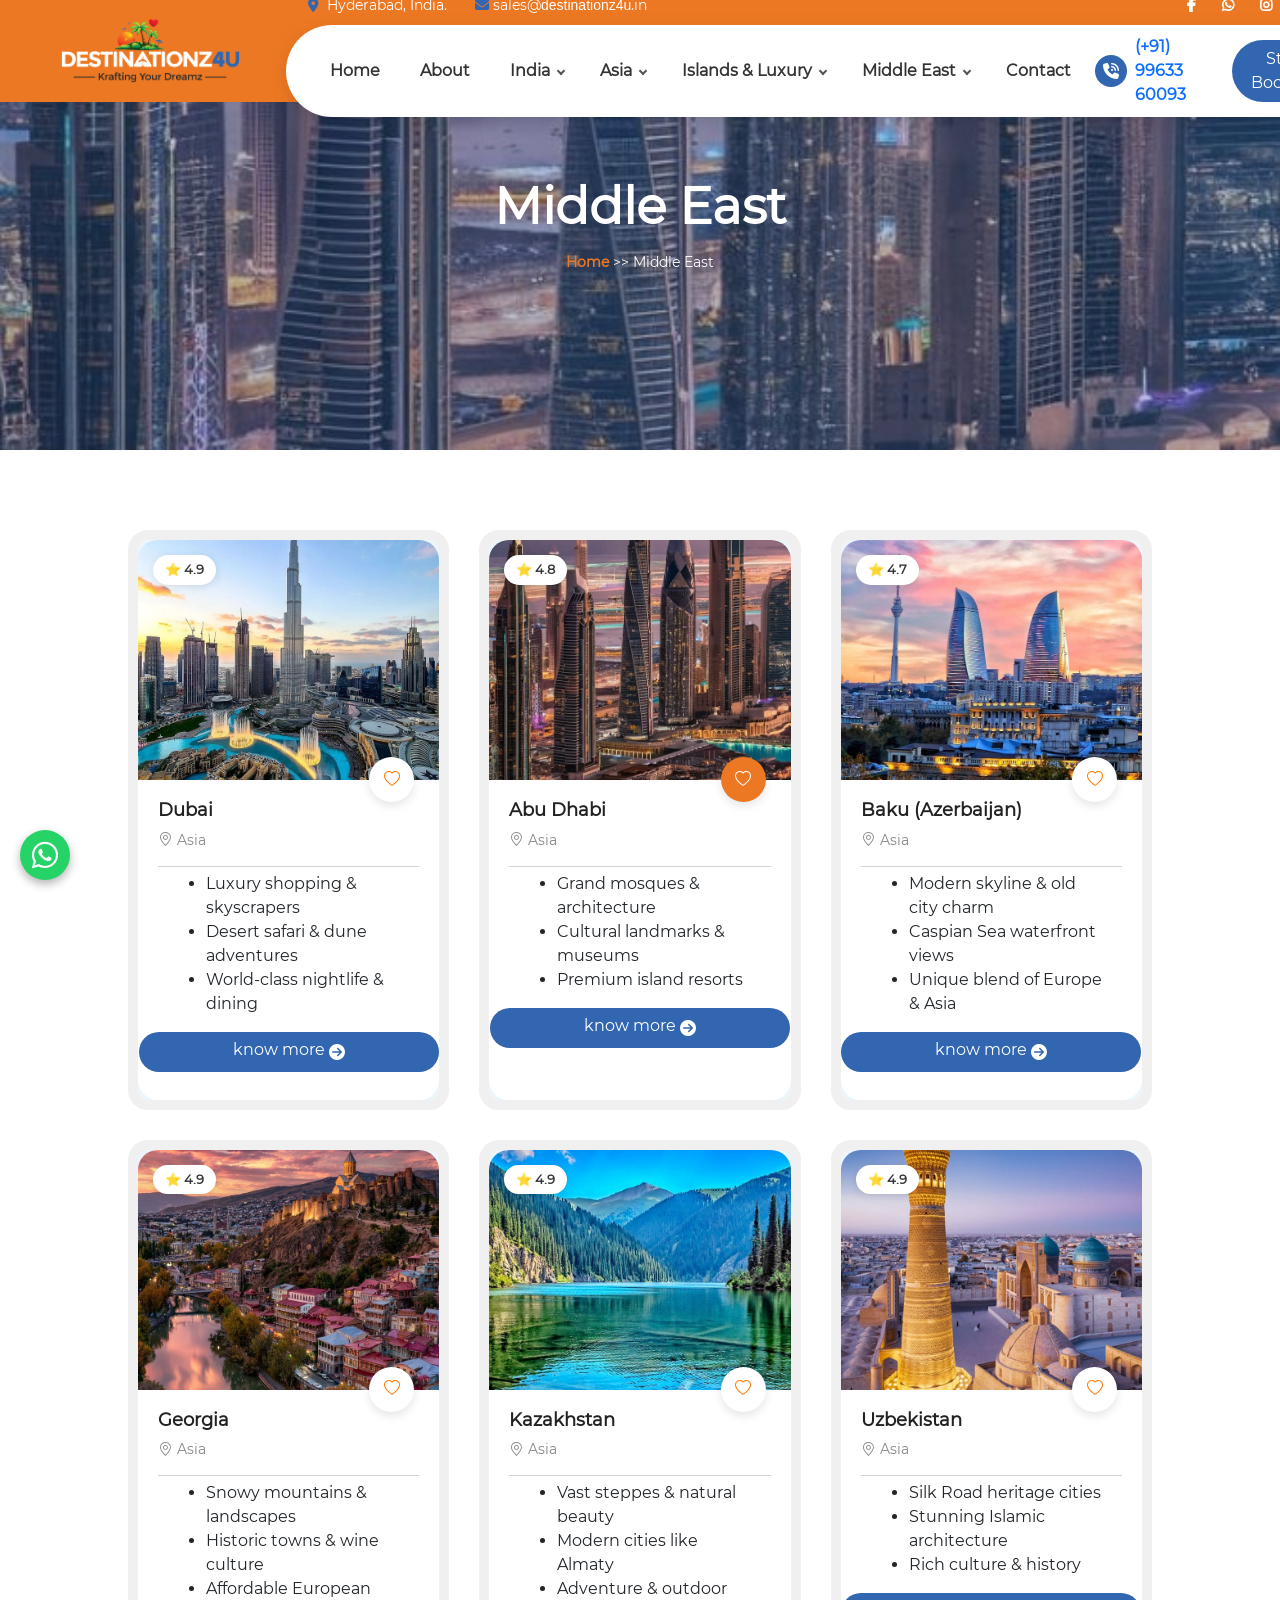
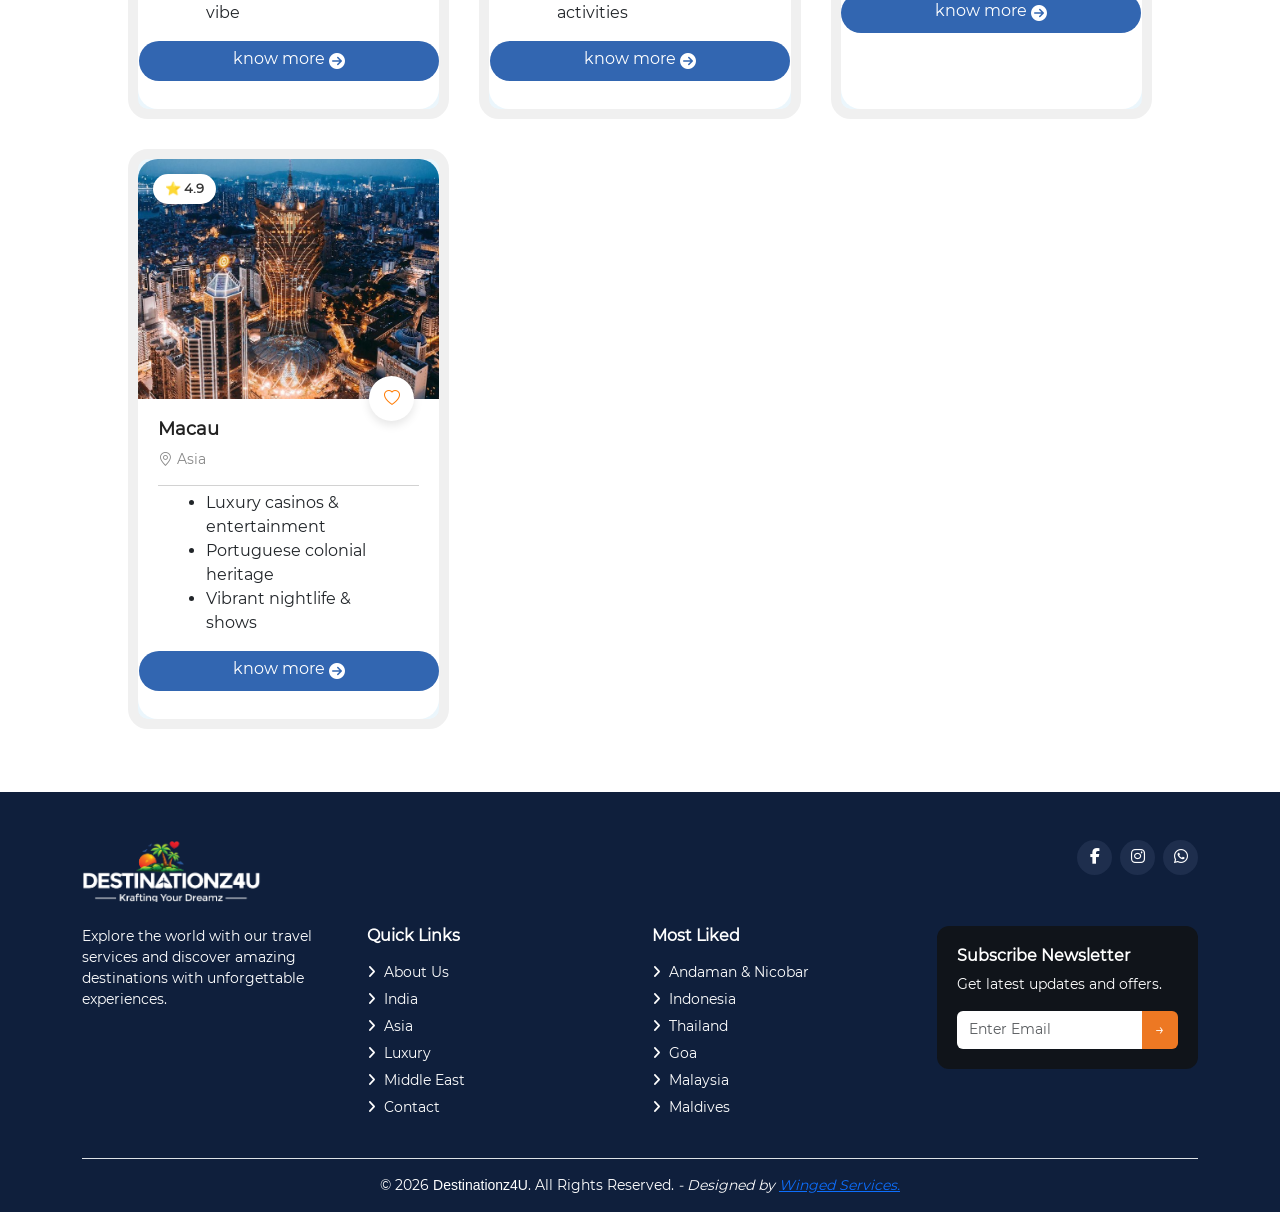
<file: middle-east/index.html>
<!DOCTYPE html><html lang="en" data-beasties-container><head>
  <meta charset="utf-8">
  <title>Destinationz4U</title>
  <base href="/">
  <meta name="viewport" content="width=device-width, initial-scale=1">
  <link rel="icon" type="image/x-icon" href="assets/Logo-small.png">
  <link rel="stylesheet" href="https://cdnjs.cloudflare.com/ajax/libs/font-awesome/6.5.0/css/all.min.css">
  <link href="https://cdn.jsdelivr.net/npm/bootstrap-icons@1.11.3/font/bootstrap-icons.css" rel="stylesheet">

<style>:root{--bs-blue:#0d6efd;--bs-indigo:#6610f2;--bs-purple:#6f42c1;--bs-pink:#d63384;--bs-red:#dc3545;--bs-orange:#fd7e14;--bs-yellow:#ffc107;--bs-green:#198754;--bs-teal:#20c997;--bs-cyan:#0dcaf0;--bs-black:#000;--bs-white:#fff;--bs-gray:#6c757d;--bs-gray-dark:#343a40;--bs-gray-100:#f8f9fa;--bs-gray-200:#e9ecef;--bs-gray-300:#dee2e6;--bs-gray-400:#ced4da;--bs-gray-500:#adb5bd;--bs-gray-600:#6c757d;--bs-gray-700:#495057;--bs-gray-800:#343a40;--bs-gray-900:#212529;--bs-primary:#0d6efd;--bs-secondary:#6c757d;--bs-success:#198754;--bs-info:#0dcaf0;--bs-warning:#ffc107;--bs-danger:#dc3545;--bs-light:#f8f9fa;--bs-dark:#212529;--bs-primary-rgb:13,110,253;--bs-secondary-rgb:108,117,125;--bs-success-rgb:25,135,84;--bs-info-rgb:13,202,240;--bs-warning-rgb:255,193,7;--bs-danger-rgb:220,53,69;--bs-light-rgb:248,249,250;--bs-dark-rgb:33,37,41;--bs-primary-text-emphasis:#052c65;--bs-secondary-text-emphasis:#2b2f32;--bs-success-text-emphasis:#0a3622;--bs-info-text-emphasis:#055160;--bs-warning-text-emphasis:#664d03;--bs-danger-text-emphasis:#58151c;--bs-light-text-emphasis:#495057;--bs-dark-text-emphasis:#495057;--bs-primary-bg-subtle:#cfe2ff;--bs-secondary-bg-subtle:#e2e3e5;--bs-success-bg-subtle:#d1e7dd;--bs-info-bg-subtle:#cff4fc;--bs-warning-bg-subtle:#fff3cd;--bs-danger-bg-subtle:#f8d7da;--bs-light-bg-subtle:#fcfcfd;--bs-dark-bg-subtle:#ced4da;--bs-primary-border-subtle:#9ec5fe;--bs-secondary-border-subtle:#c4c8cb;--bs-success-border-subtle:#a3cfbb;--bs-info-border-subtle:#9eeaf9;--bs-warning-border-subtle:#ffe69c;--bs-danger-border-subtle:#f1aeb5;--bs-light-border-subtle:#e9ecef;--bs-dark-border-subtle:#adb5bd;--bs-white-rgb:255,255,255;--bs-black-rgb:0,0,0;--bs-font-sans-serif:system-ui,-apple-system,"Segoe UI",Roboto,"Helvetica Neue","Noto Sans","Liberation Sans",Arial,sans-serif,"Apple Color Emoji","Segoe UI Emoji","Segoe UI Symbol","Noto Color Emoji";--bs-font-monospace:SFMono-Regular,Menlo,Monaco,Consolas,"Liberation Mono","Courier New",monospace;--bs-gradient:linear-gradient(180deg, rgba(255, 255, 255, .15), rgba(255, 255, 255, 0));--bs-body-font-family:var(--bs-font-sans-serif);--bs-body-font-size:1rem;--bs-body-font-weight:400;--bs-body-line-height:1.5;--bs-body-color:#212529;--bs-body-color-rgb:33,37,41;--bs-body-bg:#fff;--bs-body-bg-rgb:255,255,255;--bs-emphasis-color:#000;--bs-emphasis-color-rgb:0,0,0;--bs-secondary-color:rgba(33, 37, 41, .75);--bs-secondary-color-rgb:33,37,41;--bs-secondary-bg:#e9ecef;--bs-secondary-bg-rgb:233,236,239;--bs-tertiary-color:rgba(33, 37, 41, .5);--bs-tertiary-color-rgb:33,37,41;--bs-tertiary-bg:#f8f9fa;--bs-tertiary-bg-rgb:248,249,250;--bs-heading-color:inherit;--bs-link-color:#0d6efd;--bs-link-color-rgb:13,110,253;--bs-link-decoration:underline;--bs-link-hover-color:#0a58ca;--bs-link-hover-color-rgb:10,88,202;--bs-code-color:#d63384;--bs-highlight-color:#212529;--bs-highlight-bg:#fff3cd;--bs-border-width:1px;--bs-border-style:solid;--bs-border-color:#dee2e6;--bs-border-color-translucent:rgba(0, 0, 0, .175);--bs-border-radius:.375rem;--bs-border-radius-sm:.25rem;--bs-border-radius-lg:.5rem;--bs-border-radius-xl:1rem;--bs-border-radius-xxl:2rem;--bs-border-radius-2xl:var(--bs-border-radius-xxl);--bs-border-radius-pill:50rem;--bs-box-shadow:0 .5rem 1rem rgba(0, 0, 0, .15);--bs-box-shadow-sm:0 .125rem .25rem rgba(0, 0, 0, .075);--bs-box-shadow-lg:0 1rem 3rem rgba(0, 0, 0, .175);--bs-box-shadow-inset:inset 0 1px 2px rgba(0, 0, 0, .075);--bs-focus-ring-width:.25rem;--bs-focus-ring-opacity:.25;--bs-focus-ring-color:rgba(13, 110, 253, .25);--bs-form-valid-color:#198754;--bs-form-valid-border-color:#198754;--bs-form-invalid-color:#dc3545;--bs-form-invalid-border-color:#dc3545}*,:after,:before{box-sizing:border-box}@media (prefers-reduced-motion:no-preference){:root{scroll-behavior:smooth}}body{margin:0;font-family:var(--bs-body-font-family);font-size:var(--bs-body-font-size);font-weight:var(--bs-body-font-weight);line-height:var(--bs-body-line-height);color:var(--bs-body-color);text-align:var(--bs-body-text-align);background-color:var(--bs-body-bg);-webkit-text-size-adjust:100%;-webkit-tap-highlight-color:transparent}h1,h3,h6{margin-top:0;margin-bottom:.5rem;font-weight:500;line-height:1.2;color:var(--bs-heading-color)}h1{font-size:calc(1.375rem + 1.5vw)}@media (min-width:1200px){h1{font-size:2.5rem}}h3{font-size:calc(1.3rem + .6vw)}@media (min-width:1200px){h3{font-size:1.75rem}}h6{font-size:1rem}p{margin-top:0;margin-bottom:1rem}ul{padding-left:2rem}ul{margin-top:0;margin-bottom:1rem}ul ul{margin-bottom:0}.small{font-size:.875em}a{color:rgba(var(--bs-link-color-rgb),var(--bs-link-opacity,1));text-decoration:underline}a:hover{--bs-link-color-rgb:var(--bs-link-hover-color-rgb)}a:not([href]):not([class]),a:not([href]):not([class]):hover{color:inherit;text-decoration:none}img{vertical-align:middle}button{border-radius:0}button:focus:not(:focus-visible){outline:0}button,input{margin:0;font-family:inherit;font-size:inherit;line-height:inherit}button{text-transform:none}button{-webkit-appearance:button}button:not(:disabled){cursor:pointer}.list-unstyled{padding-left:0;list-style:none}.container,.container-fluid{--bs-gutter-x:1.5rem;--bs-gutter-y:0;width:100%;padding-right:calc(var(--bs-gutter-x) * .5);padding-left:calc(var(--bs-gutter-x) * .5);margin-right:auto;margin-left:auto}@media (min-width:576px){.container{max-width:540px}}@media (min-width:768px){.container{max-width:720px}}@media (min-width:992px){.container{max-width:960px}}@media (min-width:1200px){.container{max-width:1140px}}@media (min-width:1400px){.container{max-width:1320px}}:root{--bs-breakpoint-xs:0;--bs-breakpoint-sm:576px;--bs-breakpoint-md:768px;--bs-breakpoint-lg:992px;--bs-breakpoint-xl:1200px;--bs-breakpoint-xxl:1400px}.row{--bs-gutter-x:1.5rem;--bs-gutter-y:0;display:flex;flex-wrap:wrap;margin-top:calc(-1 * var(--bs-gutter-y));margin-right:calc(-.5 * var(--bs-gutter-x));margin-left:calc(-.5 * var(--bs-gutter-x))}.row>*{flex-shrink:0;width:100%;max-width:100%;padding-right:calc(var(--bs-gutter-x) * .5);padding-left:calc(var(--bs-gutter-x) * .5);margin-top:var(--bs-gutter-y)}.g-4{--bs-gutter-x:1.5rem}.g-4{--bs-gutter-y:1.5rem}@media (min-width:768px){.col-md-6{flex:0 0 auto;width:50%}}@media (min-width:992px){.col-lg-3{flex:0 0 auto;width:25%}}.form-control{display:block;width:100%;padding:.375rem .75rem;font-size:1rem;font-weight:400;line-height:1.5;color:var(--bs-body-color);-webkit-appearance:none;-moz-appearance:none;appearance:none;background-color:var(--bs-body-bg);background-clip:padding-box;border:var(--bs-border-width) solid var(--bs-border-color);border-radius:var(--bs-border-radius);transition:border-color .15s ease-in-out,box-shadow .15s ease-in-out}@media (prefers-reduced-motion:reduce){.form-control{transition:none}}.form-control:focus{color:var(--bs-body-color);background-color:var(--bs-body-bg);border-color:#86b7fe;outline:0;box-shadow:0 0 0 .25rem #0d6efd40}.form-control::-webkit-date-and-time-value{min-width:85px;height:1.5em;margin:0}.form-control::-webkit-datetime-edit{display:block;padding:0}.form-control::placeholder{color:var(--bs-secondary-color);opacity:1}.form-control:disabled{background-color:var(--bs-secondary-bg);opacity:1}.form-control::-webkit-file-upload-button{padding:.375rem .75rem;margin:-.375rem -.75rem;-webkit-margin-end:.75rem;margin-inline-end:.75rem;color:var(--bs-body-color);background-color:var(--bs-tertiary-bg);pointer-events:none;border-color:inherit;border-style:solid;border-width:0;border-inline-end-width:var(--bs-border-width);border-radius:0;-webkit-transition:color .15s ease-in-out,background-color .15s ease-in-out,border-color .15s ease-in-out,box-shadow .15s ease-in-out;transition:color .15s ease-in-out,background-color .15s ease-in-out,border-color .15s ease-in-out,box-shadow .15s ease-in-out}.form-control::file-selector-button{padding:.375rem .75rem;margin:-.375rem -.75rem;-webkit-margin-end:.75rem;margin-inline-end:.75rem;color:var(--bs-body-color);background-color:var(--bs-tertiary-bg);pointer-events:none;border-color:inherit;border-style:solid;border-width:0;border-inline-end-width:var(--bs-border-width);border-radius:0;transition:color .15s ease-in-out,background-color .15s ease-in-out,border-color .15s ease-in-out,box-shadow .15s ease-in-out}@media (prefers-reduced-motion:reduce){.form-control::-webkit-file-upload-button{-webkit-transition:none;transition:none}.form-control::file-selector-button{transition:none}}.form-control:hover:not(:disabled):not([readonly])::-webkit-file-upload-button{background-color:var(--bs-secondary-bg)}.form-control:hover:not(:disabled):not([readonly])::file-selector-button{background-color:var(--bs-secondary-bg)}.input-group{position:relative;display:flex;flex-wrap:wrap;align-items:stretch;width:100%}.input-group>.form-control{position:relative;flex:1 1 auto;width:1%;min-width:0}.input-group>.form-control:focus{z-index:5}.input-group .btn{position:relative;z-index:2}.input-group .btn:focus{z-index:5}.input-group:not(.has-validation)>.dropdown-toggle:nth-last-child(n+3),.input-group:not(.has-validation)>.form-floating:not(:last-child)>.form-control,.input-group:not(.has-validation)>:not(:last-child):not(.dropdown-toggle):not(.dropdown-menu):not(.form-floating){border-top-right-radius:0;border-bottom-right-radius:0}.input-group>:not(:first-child):not(.dropdown-menu):not(.valid-tooltip):not(.valid-feedback):not(.invalid-tooltip):not(.invalid-feedback){margin-left:calc(-1 * var(--bs-border-width));border-top-left-radius:0;border-bottom-left-radius:0}.btn{--bs-btn-padding-x:.75rem;--bs-btn-padding-y:.375rem;--bs-btn-font-family: ;--bs-btn-font-size:1rem;--bs-btn-font-weight:400;--bs-btn-line-height:1.5;--bs-btn-color:var(--bs-body-color);--bs-btn-bg:transparent;--bs-btn-border-width:var(--bs-border-width);--bs-btn-border-color:transparent;--bs-btn-border-radius:var(--bs-border-radius);--bs-btn-hover-border-color:transparent;--bs-btn-box-shadow:inset 0 1px 0 rgba(255, 255, 255, .15),0 1px 1px rgba(0, 0, 0, .075);--bs-btn-disabled-opacity:.65;--bs-btn-focus-box-shadow:0 0 0 .25rem rgba(var(--bs-btn-focus-shadow-rgb), .5);display:inline-block;padding:var(--bs-btn-padding-y) var(--bs-btn-padding-x);font-family:var(--bs-btn-font-family);font-size:var(--bs-btn-font-size);font-weight:var(--bs-btn-font-weight);line-height:var(--bs-btn-line-height);color:var(--bs-btn-color);text-align:center;text-decoration:none;vertical-align:middle;cursor:pointer;-webkit-user-select:none;-moz-user-select:none;user-select:none;border:var(--bs-btn-border-width) solid var(--bs-btn-border-color);border-radius:var(--bs-btn-border-radius);background-color:var(--bs-btn-bg);transition:color .15s ease-in-out,background-color .15s ease-in-out,border-color .15s ease-in-out,box-shadow .15s ease-in-out}@media (prefers-reduced-motion:reduce){.btn{transition:none}}.btn:hover{color:var(--bs-btn-hover-color);background-color:var(--bs-btn-hover-bg);border-color:var(--bs-btn-hover-border-color)}.btn:focus-visible{color:var(--bs-btn-hover-color);background-color:var(--bs-btn-hover-bg);border-color:var(--bs-btn-hover-border-color);outline:0;box-shadow:var(--bs-btn-focus-box-shadow)}.btn:first-child:active{color:var(--bs-btn-active-color);background-color:var(--bs-btn-active-bg);border-color:var(--bs-btn-active-border-color)}.btn:first-child:active:focus-visible{box-shadow:var(--bs-btn-focus-box-shadow)}.btn:disabled{color:var(--bs-btn-disabled-color);pointer-events:none;background-color:var(--bs-btn-disabled-bg);border-color:var(--bs-btn-disabled-border-color);opacity:var(--bs-btn-disabled-opacity)}.dropdown{position:relative}.dropdown-toggle{white-space:nowrap}.dropdown-toggle:after{display:inline-block;margin-left:.255em;vertical-align:.255em;content:"";border-top:.3em solid;border-right:.3em solid transparent;border-bottom:0;border-left:.3em solid transparent}.dropdown-toggle:empty:after{margin-left:0}.dropdown-menu{--bs-dropdown-zindex:1000;--bs-dropdown-min-width:10rem;--bs-dropdown-padding-x:0;--bs-dropdown-padding-y:.5rem;--bs-dropdown-spacer:.125rem;--bs-dropdown-font-size:1rem;--bs-dropdown-color:var(--bs-body-color);--bs-dropdown-bg:var(--bs-body-bg);--bs-dropdown-border-color:var(--bs-border-color-translucent);--bs-dropdown-border-radius:var(--bs-border-radius);--bs-dropdown-border-width:var(--bs-border-width);--bs-dropdown-inner-border-radius:calc(var(--bs-border-radius) - var(--bs-border-width));--bs-dropdown-divider-bg:var(--bs-border-color-translucent);--bs-dropdown-divider-margin-y:.5rem;--bs-dropdown-box-shadow:var(--bs-box-shadow);--bs-dropdown-link-color:var(--bs-body-color);--bs-dropdown-link-hover-color:var(--bs-body-color);--bs-dropdown-link-hover-bg:var(--bs-tertiary-bg);--bs-dropdown-link-active-color:#fff;--bs-dropdown-link-active-bg:#0d6efd;--bs-dropdown-link-disabled-color:var(--bs-tertiary-color);--bs-dropdown-item-padding-x:1rem;--bs-dropdown-item-padding-y:.25rem;--bs-dropdown-header-color:#6c757d;--bs-dropdown-header-padding-x:1rem;--bs-dropdown-header-padding-y:.5rem;position:absolute;z-index:var(--bs-dropdown-zindex);display:none;min-width:var(--bs-dropdown-min-width);padding:var(--bs-dropdown-padding-y) var(--bs-dropdown-padding-x);margin:0;font-size:var(--bs-dropdown-font-size);color:var(--bs-dropdown-color);text-align:left;list-style:none;background-color:var(--bs-dropdown-bg);background-clip:padding-box;border:var(--bs-dropdown-border-width) solid var(--bs-dropdown-border-color);border-radius:var(--bs-dropdown-border-radius)}.dropdown-item{display:block;width:100%;padding:var(--bs-dropdown-item-padding-y) var(--bs-dropdown-item-padding-x);clear:both;font-weight:400;color:var(--bs-dropdown-link-color);text-align:inherit;text-decoration:none;white-space:nowrap;background-color:transparent;border:0;border-radius:var(--bs-dropdown-item-border-radius,0)}.dropdown-item:focus,.dropdown-item:hover{color:var(--bs-dropdown-link-hover-color);background-color:var(--bs-dropdown-link-hover-bg)}.dropdown-item:active{color:var(--bs-dropdown-link-active-color);text-decoration:none;background-color:var(--bs-dropdown-link-active-bg)}.dropdown-item:disabled{color:var(--bs-dropdown-link-disabled-color);pointer-events:none;background-color:transparent}.nav-link{display:block;padding:var(--bs-nav-link-padding-y) var(--bs-nav-link-padding-x);font-size:var(--bs-nav-link-font-size);font-weight:var(--bs-nav-link-font-weight);color:var(--bs-nav-link-color);text-decoration:none;background:0 0;border:0;transition:color .15s ease-in-out,background-color .15s ease-in-out,border-color .15s ease-in-out}@media (prefers-reduced-motion:reduce){.nav-link{transition:none}}.nav-link:focus,.nav-link:hover{color:var(--bs-nav-link-hover-color)}.nav-link:focus-visible{outline:0;box-shadow:0 0 0 .25rem #0d6efd40}.nav-link:disabled{color:var(--bs-nav-link-disabled-color);pointer-events:none;cursor:default}.navbar{--bs-navbar-padding-x:0;--bs-navbar-padding-y:.5rem;--bs-navbar-color:rgba(var(--bs-emphasis-color-rgb), .65);--bs-navbar-hover-color:rgba(var(--bs-emphasis-color-rgb), .8);--bs-navbar-disabled-color:rgba(var(--bs-emphasis-color-rgb), .3);--bs-navbar-active-color:rgba(var(--bs-emphasis-color-rgb), 1);--bs-navbar-brand-padding-y:.3125rem;--bs-navbar-brand-margin-end:1rem;--bs-navbar-brand-font-size:1.25rem;--bs-navbar-brand-color:rgba(var(--bs-emphasis-color-rgb), 1);--bs-navbar-brand-hover-color:rgba(var(--bs-emphasis-color-rgb), 1);--bs-navbar-nav-link-padding-x:.5rem;--bs-navbar-toggler-padding-y:.25rem;--bs-navbar-toggler-padding-x:.75rem;--bs-navbar-toggler-font-size:1.25rem;--bs-navbar-toggler-icon-bg:url("data:image/svg+xml,%3csvg xmlns='http://www.w3.org/2000/svg' viewBox='0 0 30 30'%3e%3cpath stroke='rgba%2833, 37, 41, 0.75%29' stroke-linecap='round' stroke-miterlimit='10' stroke-width='2' d='M4 7h22M4 15h22M4 23h22'/%3e%3c/svg%3e");--bs-navbar-toggler-border-color:rgba(var(--bs-emphasis-color-rgb), .15);--bs-navbar-toggler-border-radius:var(--bs-border-radius);--bs-navbar-toggler-focus-width:.25rem;--bs-navbar-toggler-transition:box-shadow .15s ease-in-out;position:relative;display:flex;flex-wrap:wrap;align-items:center;justify-content:space-between;padding:var(--bs-navbar-padding-y) var(--bs-navbar-padding-x)}.navbar>.container-fluid{display:flex;flex-wrap:inherit;align-items:center;justify-content:space-between}.navbar-brand{padding-top:var(--bs-navbar-brand-padding-y);padding-bottom:var(--bs-navbar-brand-padding-y);margin-right:var(--bs-navbar-brand-margin-end);font-size:var(--bs-navbar-brand-font-size);color:var(--bs-navbar-brand-color);text-decoration:none;white-space:nowrap}.navbar-brand:focus,.navbar-brand:hover{color:var(--bs-navbar-brand-hover-color)}.navbar-nav{--bs-nav-link-padding-x:0;--bs-nav-link-padding-y:.5rem;--bs-nav-link-font-weight: ;--bs-nav-link-color:var(--bs-navbar-color);--bs-nav-link-hover-color:var(--bs-navbar-hover-color);--bs-nav-link-disabled-color:var(--bs-navbar-disabled-color);display:flex;flex-direction:column;padding-left:0;margin-bottom:0;list-style:none}.navbar-nav .dropdown-menu{position:static}@media (min-width:768px){.navbar-expand-md{flex-wrap:nowrap;justify-content:flex-start}.navbar-expand-md .navbar-nav{flex-direction:row}.navbar-expand-md .navbar-nav .dropdown-menu{position:absolute}.navbar-expand-md .navbar-nav .nav-link{padding-right:var(--bs-navbar-nav-link-padding-x);padding-left:var(--bs-navbar-nav-link-padding-x)}}.card{--bs-card-spacer-y:1rem;--bs-card-spacer-x:1rem;--bs-card-title-spacer-y:.5rem;--bs-card-title-color: ;--bs-card-subtitle-color: ;--bs-card-border-width:var(--bs-border-width);--bs-card-border-color:var(--bs-border-color-translucent);--bs-card-border-radius:var(--bs-border-radius);--bs-card-box-shadow: ;--bs-card-inner-border-radius:calc(var(--bs-border-radius) - (var(--bs-border-width)));--bs-card-cap-padding-y:.5rem;--bs-card-cap-padding-x:1rem;--bs-card-cap-bg:rgba(var(--bs-body-color-rgb), .03);--bs-card-cap-color: ;--bs-card-height: ;--bs-card-color: ;--bs-card-bg:var(--bs-body-bg);--bs-card-img-overlay-padding:1rem;--bs-card-group-margin:.75rem;position:relative;display:flex;flex-direction:column;min-width:0;height:var(--bs-card-height);color:var(--bs-body-color);word-wrap:break-word;background-color:var(--bs-card-bg);background-clip:border-box;border:var(--bs-card-border-width) solid var(--bs-card-border-color);border-radius:var(--bs-card-border-radius)}.card-body{flex:1 1 auto;padding:var(--bs-card-spacer-y) var(--bs-card-spacer-x);color:var(--bs-card-color)}.card-title{margin-bottom:var(--bs-card-title-spacer-y);color:var(--bs-card-title-color)}.card-footer{padding:var(--bs-card-cap-padding-y) var(--bs-card-cap-padding-x);color:var(--bs-card-cap-color);background-color:var(--bs-card-cap-bg);border-top:var(--bs-card-border-width) solid var(--bs-card-border-color)}.card-footer:last-child{border-radius:0 0 var(--bs-card-inner-border-radius) var(--bs-card-inner-border-radius)}:root{--bs-btn-close-filter: }:root{--bs-carousel-indicator-active-bg:#fff;--bs-carousel-caption-color:#fff;--bs-carousel-control-icon-filter: }.d-flex{display:flex!important}.d-none{display:none!important}.border-0{border:0!important}.border-top{border-top:var(--bs-border-width) var(--bs-border-style) var(--bs-border-color)!important}.w-100{width:100%!important}.flex-row{flex-direction:row!important}.flex-column{flex-direction:column!important}.flex-grow-1{flex-grow:1!important}.justify-content-center{justify-content:center!important}.justify-content-between{justify-content:space-between!important}.align-items-center{align-items:center!important}.mx-3{margin-right:1rem!important;margin-left:1rem!important}.mt-4{margin-top:1.5rem!important}.mb-2{margin-bottom:.5rem!important}.mb-3{margin-bottom:1rem!important}.mb-4{margin-bottom:1.5rem!important}.ms-auto{margin-left:auto!important}.px-1{padding-right:.25rem!important;padding-left:.25rem!important}.px-3{padding-right:1rem!important;padding-left:1rem!important}.px-4{padding-right:1.5rem!important;padding-left:1.5rem!important}.pt-3{padding-top:1rem!important}.pt-5{padding-top:3rem!important}.pb-3{padding-bottom:1rem!important}.gap-2{gap:.5rem!important}.gap-3{gap:1rem!important}.gap-4{gap:1.5rem!important}.fs-3{font-size:calc(1.3rem + .6vw)!important}.fw-semibold{font-weight:600!important}.text-start{text-align:left!important}.text-center{text-align:center!important}.text-white{--bs-text-opacity:1;color:rgba(var(--bs-white-rgb),var(--bs-text-opacity))!important}@media (min-width:768px){.flex-md-row{flex-direction:row!important}.align-items-md-start{align-items:flex-start!important}.px-md-4{padding-right:1.5rem!important;padding-left:1.5rem!important}.text-md-start{text-align:left!important}}@media (min-width:992px){.d-lg-flex{display:flex!important}.px-lg-5{padding-right:3rem!important;padding-left:3rem!important}}@media (min-width:1200px){.fs-3{font-size:1.75rem!important}}@font-face{font-family:Montserrat;src:url(/fonts/montserrat/Montserrat-Regular.ttf) format("woff2");font-weight:400;font-style:normal}body{font-family:Montserrat,sans-serif}.company-name{font-family:Roboto,Open Sans,sans-serif!important}.contact-info{text-decoration:none!important}.btn-orange{background-color:#ed7823;color:#fff}.btn-orange:hover{background-color:#ff6a00;color:#fff}
</style><link rel="stylesheet" href="styles-DOSHWTB3.css" media="print" onload="this.media='all'"><noscript><link rel="stylesheet" href="styles-DOSHWTB3.css"></noscript><style ng-app-id="ng">.scroll-top[_ngcontent-ng-c4037249318]{position:fixed;bottom:20px;right:20px;background:#ed7823;color:#fff;border:none;padding:.6rem 1rem;border-radius:.4rem;font-size:18px;z-index:999;cursor:pointer;box-shadow:0 5px 15px #00000058}.whatsapp-btn[_ngcontent-ng-c4037249318]{position:fixed;bottom:20px;left:20px;width:50px;height:50px;border:none;border-radius:50%;background:#25d366;color:#fff;font-size:30px;cursor:pointer;box-shadow:0 4px 10px #0000004d;transition:all .3s ease;z-index:1000;display:flex;align-items:center;justify-content:center}.whatsapp-btn[_ngcontent-ng-c4037249318]:hover{background:#1ebe5d;transform:scale(1.1)}.whatsapp-btn[_ngcontent-ng-c4037249318]:active{transform:scale(.95)}</style><style ng-app-id="ng">.top-bar[_ngcontent-ng-c3710385912]{background:#ed7823;height:40px}.fa-brands[_ngcontent-ng-c3710385912]{padding:0 .5rem}.contact-icons[_ngcontent-ng-c3710385912]   i[_ngcontent-ng-c3710385912]{color:#3266b1!important}.main-navbar[_ngcontent-ng-c3710385912]{background:#ed7823;height:102px;position:fixed;z-index:999!important;width:100%!important;top:0!important}.logo-img[_ngcontent-ng-c3710385912]{width:180px}#menu[_ngcontent-ng-c3710385912]{justify-content:end!important}.menu-box[_ngcontent-ng-c3710385912]{background:#fff;border-radius:50px;padding:10px 20px;margin-left:30px;box-shadow:0 5px 20px #0000001a}.nav-link[_ngcontent-ng-c3710385912]{color:#333!important;font-weight:900}.nav-link[_ngcontent-ng-c3710385912]:hover{color:#ed7823!important}.call-box[_ngcontent-ng-c3710385912]{color:#3266b1;font-weight:600;gap:8px;display:flex;align-items:center}.btn-orange[_ngcontent-ng-c3710385912]{background:#3266b1;color:#fff;border-radius:50px;padding:6px 18px}.btn-orange[_ngcontent-ng-c3710385912]:hover{background:#cf651c}.mobile-menu[_ngcontent-ng-c3710385912]{position:fixed;top:70px;width:100%;background:#3266b1;box-shadow:0 20px 50px #00000063;color:#fff;padding:20px;z-index:999}.social-icons[_ngcontent-ng-c3710385912]   a[_ngcontent-ng-c3710385912]{text-decoration:none;color:#fff}.social-icons[_ngcontent-ng-c3710385912]   i[_ngcontent-ng-c3710385912]{margin-left:10px;cursor:pointer;color:#fff;font-weight:900}.navbar-nav[_ngcontent-ng-c3710385912]   .nav-link.active[_ngcontent-ng-c3710385912]{color:#ed7823!important;font-weight:700}.close-btn[_ngcontent-ng-c3710385912]{color:#fff;text-align:end;width:100%}@media (min-width: 1200px){.menu-button[_ngcontent-ng-c3710385912], .mobile-menu[_ngcontent-ng-c3710385912]{display:none}}@media (max-width: 1200px){.main-navbar[_ngcontent-ng-c3710385912]{height:80px}#menu[_ngcontent-ng-c3710385912]{display:none!important}.mobile-menu[_ngcontent-ng-c3710385912]{margin-top:0rem;top:0}.logo-img[_ngcontent-ng-c3710385912]{width:140px}.nav-link[_ngcontent-ng-c3710385912]{color:#fff!important;margin:.6rem 0}.call-box[_ngcontent-ng-c3710385912]{color:#ed7823}.btn-orange[_ngcontent-ng-c3710385912]{background:#ed7823!important;color:#fff;border-radius:50px;padding:6px 18px}}.navbar[_ngcontent-ng-c3710385912]   .dropdown-toggle[_ngcontent-ng-c3710385912]:after{display:none}.navbar[_ngcontent-ng-c3710385912]   .dropdown-toggle[_ngcontent-ng-c3710385912]{position:relative;padding-right:18px}.navbar[_ngcontent-ng-c3710385912]   .dropdown-toggle[_ngcontent-ng-c3710385912]:before{content:"";position:absolute;right:4px;top:50%;width:6px;height:6px;border-right:2px solid #555;border-bottom:2px solid #555;transform:translateY(-50%) rotate(45deg);transition:.3s ease}.navbar[_ngcontent-ng-c3710385912]   .dropdown.show[_ngcontent-ng-c3710385912]   .dropdown-toggle[_ngcontent-ng-c3710385912]:before{transform:translateY(-50%) rotate(-135deg)}.navbar[_ngcontent-ng-c3710385912]   .dropdown-menu[_ngcontent-ng-c3710385912]{margin-top:18px;border:none;border-radius:14px;padding:10px;min-width:240px;background:#fff;box-shadow:0 20px 50px #00000014;animation:_ngcontent-ng-c3710385912_dropdownFade .25s ease}.navbar[_ngcontent-ng-c3710385912]   .dropdown-menu[_ngcontent-ng-c3710385912]{backdrop-filter:blur(10px)}.navbar[_ngcontent-ng-c3710385912]   .dropdown-menu[_ngcontent-ng-c3710385912]   .dropdown-item[_ngcontent-ng-c3710385912]{padding:12px 16px;border-radius:8px;font-size:14px;font-weight:500;color:#333;transition:all .25s ease;display:flex;align-items:center;justify-content:space-between}.navbar[_ngcontent-ng-c3710385912]   .dropdown-menu[_ngcontent-ng-c3710385912]   .dropdown-item[_ngcontent-ng-c3710385912]:after{content:"\203a";font-size:16px;opacity:0;transform:translate(-5px);transition:.2s}.navbar[_ngcontent-ng-c3710385912]   .dropdown-menu[_ngcontent-ng-c3710385912]   .dropdown-item[_ngcontent-ng-c3710385912]:hover{background:#f8f9fb;color:#ed7823;transform:translate(4px)}.navbar[_ngcontent-ng-c3710385912]   .dropdown-menu[_ngcontent-ng-c3710385912]   .dropdown-item[_ngcontent-ng-c3710385912]:hover:after{opacity:1;transform:translate(0)}@keyframes _ngcontent-ng-c3710385912_dropdownFade{0%{opacity:0;transform:translateY(15px) scale(.98)}to{opacity:1;transform:translateY(0) scale(1)}}@media (max-width:1200px){.mobile-menu[_ngcontent-ng-c3710385912]   .dropdown-menu[_ngcontent-ng-c3710385912]{position:static!important;float:none;width:100%;background:transparent;border:none;box-shadow:none;margin:0!important;padding:0}.mobile-menu[_ngcontent-ng-c3710385912]   .dropdown-menu.show[_ngcontent-ng-c3710385912]{display:block}.mobile-menu[_ngcontent-ng-c3710385912]   .nav-link[_ngcontent-ng-c3710385912]{display:flex;justify-content:space-between;align-items:center;padding:12px 10px;font-weight:500}.mobile-menu[_ngcontent-ng-c3710385912]   .dropdown-item[_ngcontent-ng-c3710385912]{color:#fff;padding:10px 18px;font-size:14px;border-radius:6px;transition:.2s}.mobile-menu[_ngcontent-ng-c3710385912]   .dropdown-item[_ngcontent-ng-c3710385912]:hover{background:#ffffff1f;transform:translate(4px)}.mobile-menu[_ngcontent-ng-c3710385912]   .dropdown-toggle[_ngcontent-ng-c3710385912]:after{transition:.25s}.mobile-menu[_ngcontent-ng-c3710385912]   .dropdown[_ngcontent-ng-c3710385912]:focus-within   .dropdown-toggle[_ngcontent-ng-c3710385912]:after{transform:rotate(180deg)}}.mobile-menu[_ngcontent-ng-c3710385912]   .dropdown-menu[_ngcontent-ng-c3710385912]   .dropdown-item.active[_ngcontent-ng-c3710385912], .mobile-menu[_ngcontent-ng-c3710385912]   .dropdown-menu[_ngcontent-ng-c3710385912]   .dropdown-item[_ngcontent-ng-c3710385912]:active{background:#f8f9fb!important;color:#ed7823!important}.navbar[_ngcontent-ng-c3710385912]   .dropdown-menu[_ngcontent-ng-c3710385912]   .dropdown-item.active[_ngcontent-ng-c3710385912], .navbar[_ngcontent-ng-c3710385912]   .dropdown-menu[_ngcontent-ng-c3710385912]   .dropdown-item[_ngcontent-ng-c3710385912]:active{background:#f8f9fb!important;color:#ed7823!important;font-weight:900}.nav-item.active[_ngcontent-ng-c3710385912] > .nav-link[_ngcontent-ng-c3710385912]{color:#ed7823!important;border-radius:6px}</style><style ng-app-id="ng">.footer-section[_ngcontent-ng-c4091911881]{background:#0f1f3c}.footer-logo[_ngcontent-ng-c4091911881]{width:180px}.social-icon[_ngcontent-ng-c4091911881]{width:35px;height:35px;background:#1e2e4d;border-radius:50%;display:flex;align-items:center;justify-content:center;color:#fff;cursor:pointer;transition:.3s}.social-icon[_ngcontent-ng-c4091911881]   a[_ngcontent-ng-c4091911881]{text-decoration:none;color:#fff}.social-icon[_ngcontent-ng-c4091911881]:hover{background:#ed7823}.footer-links[_ngcontent-ng-c4091911881]   li[_ngcontent-ng-c4091911881]{font-size:14px;margin-bottom:6px;cursor:pointer;transition:.3s;color:#fff}.footer-links[_ngcontent-ng-c4091911881]   li[_ngcontent-ng-c4091911881]:hover{color:#ed7823}.newsletter-box[_ngcontent-ng-c4091911881]{background:#10141a;padding:20px;border-radius:12px}.newsletter-box[_ngcontent-ng-c4091911881]   .form-control[_ngcontent-ng-c4091911881]{border:none;font-size:14px}.newsletter-box[_ngcontent-ng-c4091911881]   .form-control[_ngcontent-ng-c4091911881]:focus{box-shadow:none}.btn-orange[_ngcontent-ng-c4091911881]{background:#ed7823;color:#fff}.btn-orange[_ngcontent-ng-c4091911881]:hover{background:#ff6a00;color:#fff}</style><style ng-app-id="ng">.hero[_ngcontent-ng-c3528446244]{height:450px;background-image:url(/assets/destinations/Abu-Dhabi.jpeg);background-size:cover;background-position:center;position:relative;display:flex;align-items:center;justify-content:center;text-align:center}.hero[_ngcontent-ng-c3528446244]:before{content:"";position:absolute;top:0;left:0;width:100%;height:100%;background:#3267b156}.hero-content[_ngcontent-ng-c3528446244]{position:relative;color:#fff;max-width:700px;padding:20px;text-align:center}.hero-content[_ngcontent-ng-c3528446244]   h1[_ngcontent-ng-c3528446244]{font-size:50px;font-weight:700;margin-bottom:15px}.hero-content[_ngcontent-ng-c3528446244]   p[_ngcontent-ng-c3528446244]{font-size:16px;line-height:1.6;margin-bottom:10px}.breadcrumb-text[_ngcontent-ng-c3528446244]{font-size:14px;font-weight:500}@media (max-width:992px){.hero-content[_ngcontent-ng-c3528446244]   h1[_ngcontent-ng-c3528446244]{font-size:40px}}@media (max-width:768px){.about-hero[_ngcontent-ng-c3528446244]{height:300px}.hero-content[_ngcontent-ng-c3528446244]   h1[_ngcontent-ng-c3528446244]{font-size:32px}.hero-content[_ngcontent-ng-c3528446244]   p[_ngcontent-ng-c3528446244]{font-size:14px}}@media (max-width:480px){.hero-content[_ngcontent-ng-c3528446244]   h1[_ngcontent-ng-c3528446244]{font-size:26px}.hero-content[_ngcontent-ng-c3528446244]   p[_ngcontent-ng-c3528446244]{font-size:13px}}.destination-section[_ngcontent-ng-c3528446244]{padding:80px 10% 1%;background-color:#fff}.top-bar[_ngcontent-ng-c3528446244]{display:flex;justify-content:space-between;align-items:center;padding:10px 15px;background:#f7eddb;border-radius:12px;margin-bottom:30px;box-shadow:0 2px 10px #00000008}.left-icons[_ngcontent-ng-c3528446244]{display:flex;gap:12px}.icon-btn[_ngcontent-ng-c3528446244]{width:42px;height:42px;border:1px solid #f0f0f0;background:#fff;border-radius:8px;display:flex;align-items:center;justify-content:center;cursor:pointer;color:#666;transition:all .3s ease;font-size:1.2rem}.icon-btn.active[_ngcontent-ng-c3528446244]{background:#ff7a00;color:#fff;border-color:#ff7a00}.icon-btn[_ngcontent-ng-c3528446244]:hover:not(.active){background:#fff4eb;border-color:#ff7a00;color:#ff7a00}.right-filter[_ngcontent-ng-c3528446244]   select[_ngcontent-ng-c3528446244]{min-width:180px;padding:10px 40px 10px 15px;border-radius:8px;border:1px solid #f0f0f0;background:#fff;color:#555;font-size:14px;font-weight:500;cursor:pointer;outline:none;appearance:none;background-image:url("data:image/svg+xml;charset=UTF-8,%3Csvg xmlns='http://www.w3.org/2000/svg' viewBox='0 0 24 24' fill='none' stroke='currentColor' stroke-width='2' stroke-linecap='round' stroke-linejoin='round'%3E%3Cpolyline points='6 9 12 15 18 9'%3E%3C/polyline%3E%3C/svg%3E");background-repeat:no-repeat;background-position:right 12px center;background-size:14px}.right-filter[_ngcontent-ng-c3528446244]   select[_ngcontent-ng-c3528446244]:focus{border-color:#ff7a00}.card-grid[_ngcontent-ng-c3528446244]{display:grid;grid-template-columns:repeat(3,1fr);gap:30px;margin-bottom:50px}.card[_ngcontent-ng-c3528446244]{background:#ebf6fc!important;border-radius:20px;border:10px solid #f0f0f0;overflow:visible;transition:.3s}.card-img-container[_ngcontent-ng-c3528446244]{position:relative;width:100%;height:240px;overflow:visible}.card-img-container[_ngcontent-ng-c3528446244]   img[_ngcontent-ng-c3528446244]{width:100%;height:100%;object-fit:cover;border-radius:20px 20px 0 0}.rating-badge[_ngcontent-ng-c3528446244]{position:absolute;top:15px;left:15px;background-color:#fff;color:#333;padding:5px 12px;border-radius:20px;font-size:13px;font-weight:700;display:flex;align-items:center;gap:4px;box-shadow:0 2px 8px #0000001a;z-index:2}.card-body[_ngcontent-ng-c3528446244]{padding:20px;background-color:#fff;border-radius:0 0 20px 20px}.card-title[_ngcontent-ng-c3528446244]{font-size:18px;font-weight:700;margin-bottom:8px;color:#222}.location-text[_ngcontent-ng-c3528446244]{font-size:14px;color:#888;margin-bottom:15px;display:flex;align-items:center;gap:5px}.card-footer[_ngcontent-ng-c3528446244]{display:flex;flex-direction:column;justify-content:space-between;align-items:center;background-color:#fff;padding-top:5px}.duration[_ngcontent-ng-c3528446244]{font-size:14px;color:#666;display:flex;align-items:center;gap:5px}.price-container[_ngcontent-ng-c3528446244]{text-align:right;align-items:center;gap:8px}.more-btn[_ngcontent-ng-c3528446244]{background-color:#3266b1;border:0;border-radius:20rem;color:#fff;padding:.5rem 1rem;width:300px!important;display:flex;justify-content:center;align-items:center;transition:all .3s ease}.more-btn[_ngcontent-ng-c3528446244]:hover{background-color:#ed7823}.more-btn[_ngcontent-ng-c3528446244]:hover   i[_ngcontent-ng-c3528446244]{margin-left:.5rem;font-size:x-large;transition:all .3s ease}.more-btn[_ngcontent-ng-c3528446244]   p[_ngcontent-ng-c3528446244]{margin:0!important;transform:translateY(-.1rem);padding:0!important}.price-label[_ngcontent-ng-c3528446244]{font-size:14px;color:#000;font-weight:700}.price-value[_ngcontent-ng-c3528446244]{color:#ed7823;font-size:20px;font-weight:700}.fav-btn[_ngcontent-ng-c3528446244]{position:absolute;bottom:-22px;right:25px;width:45px;height:45px;background-color:#fff;border-radius:50%;border:none;box-shadow:0 4px 10px #0000001a;color:#ff7a00;display:flex;align-items:center;justify-content:center;z-index:5;cursor:pointer;transition:.3s}.card[_ngcontent-ng-c3528446244]:nth-child(2)   .fav-btn[_ngcontent-ng-c3528446244]{background-color:#ed7823;color:#fff}.pagination-wrapper[_ngcontent-ng-c3528446244]{display:flex;justify-content:center;align-items:center;gap:12px}.pag-num[_ngcontent-ng-c3528446244]{width:35px;height:35px;border-radius:50%;border:1px solid #eee;background:#f4dbdb;cursor:pointer;display:flex;align-items:center;justify-content:center}.pag-arrow[_ngcontent-ng-c3528446244]{width:35px;height:35px;border-radius:50%;border:1px solid #eee;background:#fbfbfb;cursor:pointer;display:flex;align-items:center;justify-content:center}.pag-num.active[_ngcontent-ng-c3528446244]{background:#ed7823;color:#fff;border-color:#ed7823}@media (max-width: 1024px){.card-grid[_ngcontent-ng-c3528446244]{grid-template-columns:repeat(2,1fr)}}@media (max-width: 768px){.card-grid[_ngcontent-ng-c3528446244]{grid-template-columns:1fr}}[_nghost-ng-c3528446244]{--dark-blue: #1e2a3b;--sky-blue: #e3f2fd;--light-green: #dcfce7;--dark-green: #059669;--purple-gradient: linear-gradient(135deg, #7b1fa2, #c2185b);--dark-blue: #004a61;--sky-blue: #cceeff}.destination-offer[_ngcontent-ng-c3528446244]{padding:80px 5%;background-color:#f8f9fa;min-height:100vh;display:flex;align-items:center}.container[_ngcontent-ng-c3528446244]{display:grid;grid-template-columns:1fr 1fr;gap:50px;max-width:1200px;margin:0 auto;align-items:center}.main-heading[_ngcontent-ng-c3528446244]{color:var(--dark-blue);font-size:4rem;font-weight:800;line-height:1;margin-bottom:15px}.sub-paragraph[_ngcontent-ng-c3528446244]{color:#000;font-size:1.1rem;margin-bottom:40px}.offers-container[_ngcontent-ng-c3528446244]{display:flex;flex-direction:column;gap:10px;margin-top:30px;max-width:400px}.offer-bar[_ngcontent-ng-c3528446244]{display:flex;align-items:center;border-radius:4px;overflow:hidden;height:60px}.bank-offer[_ngcontent-ng-c3528446244]{background-color:#d1ecf1}.bank-section[_ngcontent-ng-c3528446244]{display:flex;align-items:center;width:100%}.bank-logo-placeholder[_ngcontent-ng-c3528446244]{background-color:#0b4d6e;width:70px;height:60px;display:flex;align-items:center;justify-content:center}.bank-logo-placeholder[_ngcontent-ng-c3528446244]   img[_ngcontent-ng-c3528446244]{width:40px;filter:brightness(0) invert(1)}.bank-text[_ngcontent-ng-c3528446244]{padding-left:15px}.bank-text[_ngcontent-ng-c3528446244]   .bold-text[_ngcontent-ng-c3528446244]{display:block;font-weight:700;color:#0b4d6e;font-size:16px}.bank-text[_ngcontent-ng-c3528446244]   .small-text[_ngcontent-ng-c3528446244]{font-size:12px;color:#555;margin:0}.new-user-bar[_ngcontent-ng-c3528446244]{background-color:#d4edda;justify-content:space-between;padding-left:15px}.green-bold-text[_ngcontent-ng-c3528446244]{font-weight:600;color:#155724;font-size:14px}.register-btn[_ngcontent-ng-c3528446244]{background-color:#28a745;color:#fff;border:none;height:100%;padding:0 20px;font-weight:600;font-size:12px;cursor:pointer;text-transform:uppercase}.image-stack[_ngcontent-ng-c3528446244]{position:relative;height:500px}.image-wrapper[_ngcontent-ng-c3528446244]{position:relative;width:100%;height:100%}.img-one[_ngcontent-ng-c3528446244]{width:60%;height:350px;object-fit:cover;border-radius:4px}.img-two[_ngcontent-ng-c3528446244]{position:absolute;top:50px;right:0;width:60%;height:450px;object-fit:cover;border:10px solid white;box-shadow:0 20px 40px #0000001a}.discount-card[_ngcontent-ng-c3528446244]{position:absolute;bottom:40px;left:-20px;background:var(--purple-gradient);color:#fff;padding:30px;min-width:290px;z-index:10}.off-text[_ngcontent-ng-c3528446244]{font-size:3rem;font-weight:900;margin:5px 0}.round-play-btn[_ngcontent-ng-c3528446244]{position:absolute;right:-25px;bottom:30px;width:50px;height:50px;border-radius:50%;background:#fff;color:#7b1fa2;border:none;box-shadow:0 10px 20px #0000001a;cursor:pointer;display:flex;align-items:center;justify-content:center;font-size:1.2rem}@media (max-width: 992px){.container[_ngcontent-ng-c3528446244]{grid-template-columns:1fr;text-align:center}.image-stack[_ngcontent-ng-c3528446244]{margin-top:50px}.main-heading[_ngcontent-ng-c3528446244]{font-size:3rem}.bank-section[_ngcontent-ng-c3528446244]{justify-content:center}}</style></head>

<body><!--nghm--><script type="text/javascript" id="ng-event-dispatch-contract">(()=>{function p(t,n,r,o,e,i,f,m){return{eventType:t,event:n,targetElement:r,eic:o,timeStamp:e,eia:i,eirp:f,eiack:m}}function u(t){let n=[],r=e=>{n.push(e)};return{c:t,q:n,et:[],etc:[],d:r,h:e=>{r(p(e.type,e,e.target,t,Date.now()))}}}function s(t,n,r){for(let o=0;o<n.length;o++){let e=n[o];(r?t.etc:t.et).push(e),t.c.addEventListener(e,t.h,r)}}function c(t,n,r,o,e=window){let i=u(t);e._ejsas||(e._ejsas={}),e._ejsas[n]=i,s(i,r),s(i,o,!0)}window.__jsaction_bootstrap=c;})();
</script><script>window.__jsaction_bootstrap(document.body,"ng",["click","input","compositionstart","compositionend"],["blur"]);</script>
  <app-root ng-version="19.2.20" _nghost-ng-c4037249318 ngh="3" ng-server-context="ssg"><!----><app-header _ngcontent-ng-c4037249318 _nghost-ng-c3710385912 ngh="0"><nav _ngcontent-ng-c3710385912 class="navbar navbar-expand-md main-navbar px-3 px-md-4 px-lg-5"><div _ngcontent-ng-c3710385912 class="container-fluid align-items-center"><a _ngcontent-ng-c3710385912 href class="navbar-brand"><img _ngcontent-ng-c3710385912 src="assets/Logo Final_1.2.png" class="logo-img"></a><button _ngcontent-ng-c3710385912 class="btn fs-3 text-white border-0 menu-button" jsaction="click:;"> ☰ </button><div _ngcontent-ng-c3710385912 id="menu" class="align-items-center flex-grow-1"><div _ngcontent-ng-c3710385912 class="top-bar d-flex justify-content-between align-items-center px-4 px-lg-5"><div _ngcontent-ng-c3710385912 class="d-flex gap-4 text-white small contact-icons"><span _ngcontent-ng-c3710385912><i _ngcontent-ng-c3710385912 class="fa-solid fa-location-dot px-1"></i> Hyderabad, India.</span><span _ngcontent-ng-c3710385912><i _ngcontent-ng-c3710385912 class="fa-solid fa-envelope px-1"></i><a _ngcontent-ng-c3710385912 href="mailto:sales@destinationz4u.in" class="contact-info text-white">sales@<span _ngcontent-ng-c3710385912 class="company-name">destinationz4u</span>.in</a></span></div><div _ngcontent-ng-c3710385912 class="d-flex gap-3 text-white small align-items-center"><div _ngcontent-ng-c3710385912 class="social-icons"><a _ngcontent-ng-c3710385912 href="https://www.facebook.com/share/1EKR4LfAE9/" target="_blank" rel="noopener noreferrer"><i _ngcontent-ng-c3710385912 class="fa-brands fa-facebook-f"></i></a><a _ngcontent-ng-c3710385912 href="https://wa.me/919963360093" target="_blank" rel="noopener noreferrer"><i _ngcontent-ng-c3710385912 class="fa-brands fa-whatsapp"></i></a><a _ngcontent-ng-c3710385912 href="https://www.instagram.com/destinationz4u__?igsh=ODhmZDg2dDVhaGFj" target="_blank" rel="noopener noreferrer"><i _ngcontent-ng-c3710385912 class="fa-brands fa-instagram"></i></a></div></div></div><div _ngcontent-ng-c3710385912 class="menu-box d-flex align-items-center w-100"><ul _ngcontent-ng-c3710385912 class="navbar-nav flex-row gap-4 mx-3"><li _ngcontent-ng-c3710385912 class="nav-item"><a _ngcontent-ng-c3710385912 routerlink="/home" routerlinkactive="active" class="nav-link" href="/home" jsaction="click:;">Home</a></li><li _ngcontent-ng-c3710385912 class="nav-item"><a _ngcontent-ng-c3710385912 routerlink="/about" routerlinkactive="active" class="nav-link" href="/about" jsaction="click:;">About</a></li><li _ngcontent-ng-c3710385912 routerlinkactive="active" class="nav-item dropdown"><a _ngcontent-ng-c3710385912 href="#" data-bs-toggle="dropdown" class="nav-link dropdown-toggle"> India </a><ul _ngcontent-ng-c3710385912 class="dropdown-menu"><li _ngcontent-ng-c3710385912><a _ngcontent-ng-c3710385912 routerlink="destination/andaman" routerlinkactive="active" class="dropdown-item" href="/destination/andaman" jsaction="click:;">Andaman &amp; Nicobar</a></li><li _ngcontent-ng-c3710385912><a _ngcontent-ng-c3710385912 routerlink="destination/lakshadweep" routerlinkactive="active" class="dropdown-item" href="/destination/lakshadweep" jsaction="click:;">Lakshadweep</a></li><li _ngcontent-ng-c3710385912><a _ngcontent-ng-c3710385912 routerlink="destination/ladakh" routerlinkactive="active" class="dropdown-item" href="/destination/ladakh" jsaction="click:;">Ladakh</a></li><li _ngcontent-ng-c3710385912><a _ngcontent-ng-c3710385912 routerlink="destination/goa" routerlinkactive="active" class="dropdown-item" href="/destination/goa" jsaction="click:;">Goa</a></li></ul></li><li _ngcontent-ng-c3710385912 routerlinkactive="active" class="nav-item dropdown"><a _ngcontent-ng-c3710385912 href="#" data-bs-toggle="dropdown" class="nav-link dropdown-toggle"> Asia </a><ul _ngcontent-ng-c3710385912 class="dropdown-menu"><li _ngcontent-ng-c3710385912><a _ngcontent-ng-c3710385912 routerlink="destination/thailand" routerlinkactive="active" class="dropdown-item" href="/destination/thailand" jsaction="click:;">Thailand</a></li><li _ngcontent-ng-c3710385912><a _ngcontent-ng-c3710385912 routerlink="destination/indonesia" routerlinkactive="active" class="dropdown-item" href="/destination/indonesia" jsaction="click:;">Indonesia</a></li><li _ngcontent-ng-c3710385912><a _ngcontent-ng-c3710385912 routerlink="destination/malaysia" routerlinkactive="active" class="dropdown-item" href="/destination/malaysia" jsaction="click:;">Malaysia</a></li><li _ngcontent-ng-c3710385912><a _ngcontent-ng-c3710385912 routerlink="destination/singapore" routerlinkactive="active" class="dropdown-item" href="/destination/singapore" jsaction="click:;">Singapore</a></li><li _ngcontent-ng-c3710385912><a _ngcontent-ng-c3710385912 routerlink="destination/vietnam" routerlinkactive="active" class="dropdown-item" href="/destination/vietnam" jsaction="click:;">Vietnam</a></li><li _ngcontent-ng-c3710385912><a _ngcontent-ng-c3710385912 routerlink="destination/philippines" routerlinkactive="active" class="dropdown-item" href="/destination/philippines" jsaction="click:;">Philippines</a></li><li _ngcontent-ng-c3710385912><a _ngcontent-ng-c3710385912 routerlink="destination/laos" routerlinkactive="active" class="dropdown-item" href="/destination/laos" jsaction="click:;">Laos</a></li></ul></li><li _ngcontent-ng-c3710385912 routerlinkactive="active" class="nav-item dropdown"><a _ngcontent-ng-c3710385912 href="#" data-bs-toggle="dropdown" class="nav-link dropdown-toggle"> Islands &amp; Luxury </a><ul _ngcontent-ng-c3710385912 class="dropdown-menu"><li _ngcontent-ng-c3710385912><a _ngcontent-ng-c3710385912 routerlink="destination/maldives" routerlinkactive="active" class="dropdown-item" href="/destination/maldives" jsaction="click:;">Maldives</a></li><li _ngcontent-ng-c3710385912><a _ngcontent-ng-c3710385912 routerlink="destination/mauritius" routerlinkactive="active" class="dropdown-item" href="/destination/mauritius" jsaction="click:;">Mauritius</a></li><li _ngcontent-ng-c3710385912><a _ngcontent-ng-c3710385912 routerlink="destination/seychelles" routerlinkactive="active" class="dropdown-item" href="/destination/seychelles" jsaction="click:;">Seychelles</a></li><li _ngcontent-ng-c3710385912><a _ngcontent-ng-c3710385912 routerlink="destination/srilanka" routerlinkactive="active" class="dropdown-item" href="/destination/srilanka" jsaction="click:;">Srilanka</a></li></ul></li><li _ngcontent-ng-c3710385912 routerlinkactive="active" class="nav-item dropdown"><a _ngcontent-ng-c3710385912 href="#" data-bs-toggle="dropdown" class="nav-link dropdown-toggle"> Middle East </a><ul _ngcontent-ng-c3710385912 class="dropdown-menu"><li _ngcontent-ng-c3710385912><a _ngcontent-ng-c3710385912 routerlink="destination/dubai" routerlinkactive="active" class="dropdown-item" href="/destination/dubai" jsaction="click:;">Dubai</a></li><li _ngcontent-ng-c3710385912><a _ngcontent-ng-c3710385912 routerlink="destination/abu-dhabi" routerlinkactive="active" class="dropdown-item" href="/destination/abu-dhabi" jsaction="click:;">Abu Dhabi</a></li><li _ngcontent-ng-c3710385912><a _ngcontent-ng-c3710385912 routerlink="destination/baku" routerlinkactive="active" class="dropdown-item" href="/destination/baku" jsaction="click:;">Baku</a></li><li _ngcontent-ng-c3710385912><a _ngcontent-ng-c3710385912 routerlink="destination/georgia" routerlinkactive="active" class="dropdown-item" href="/destination/georgia" jsaction="click:;">Georgia</a></li><li _ngcontent-ng-c3710385912><a _ngcontent-ng-c3710385912 routerlink="destination/kazakhstan" routerlinkactive="active" class="dropdown-item" href="/destination/kazakhstan" jsaction="click:;">Kazakhstan</a></li><li _ngcontent-ng-c3710385912><a _ngcontent-ng-c3710385912 routerlink="destination/uzbekistan" routerlinkactive="active" class="dropdown-item" href="/destination/uzbekistan" jsaction="click:;">Uzbekistan</a></li><li _ngcontent-ng-c3710385912><a _ngcontent-ng-c3710385912 routerlink="destination/macau" routerlinkactive="active" class="dropdown-item" href="/destination/macau" jsaction="click:;">Macau</a></li></ul></li><li _ngcontent-ng-c3710385912 class="nav-item"><a _ngcontent-ng-c3710385912 routerlink="/contact" routerlinkactive="active" class="nav-link" href="/contact" jsaction="click:;">Contact</a></li></ul><div _ngcontent-ng-c3710385912 class="ms-auto d-flex align-items-center gap-3"><div _ngcontent-ng-c3710385912 class="call-box d-none d-lg-flex align-items-center"><i _ngcontent-ng-c3710385912 class="fa-solid fa-phone-volume" style="background-color: #3266B1; color: #fff; padding: .5rem; border-radius: 20rem;"></i><span _ngcontent-ng-c3710385912><a _ngcontent-ng-c3710385912 href="tel:+919963360093" class="contact-info">(+91) 99633 60093</a></span></div><a _ngcontent-ng-c3710385912 href="tel:+919963360093" class="contact-info"><button _ngcontent-ng-c3710385912 class="btn btn-orange">Start Booking</button></a></div></div></div></div></nav><!----></app-header><router-outlet _ngcontent-ng-c4037249318></router-outlet><app-middle-east _nghost-ng-c3528446244 ngh="1"><section _ngcontent-ng-c3528446244 class="hero d-flex align-items-center justify-content-center"><div _ngcontent-ng-c3528446244 class="hero-content text-center"><h1 _ngcontent-ng-c3528446244>Middle East </h1><div _ngcontent-ng-c3528446244 class="breadcrumb-text"><span _ngcontent-ng-c3528446244 style="color: #ed7823; font-weight: 700;">Home</span> &gt;&gt; Middle East </div></div></section><section _ngcontent-ng-c3528446244 class="destination-section"><div _ngcontent-ng-c3528446244 class="card-grid"><div _ngcontent-ng-c3528446244 class="card"><div _ngcontent-ng-c3528446244 class="card-img-container"><img _ngcontent-ng-c3528446244 src="assets/destinations/DUBAI.jpeg"><span _ngcontent-ng-c3528446244 class="rating-badge">⭐ 4.9</span><button _ngcontent-ng-c3528446244 class="fav-btn"><i _ngcontent-ng-c3528446244 class="bi bi-heart"></i></button></div><div _ngcontent-ng-c3528446244 class="card-body"><h3 _ngcontent-ng-c3528446244 class="card-title">Dubai</h3><p _ngcontent-ng-c3528446244 class="location-text"><i _ngcontent-ng-c3528446244 class="bi bi-geo-alt"></i> Asia</p><div _ngcontent-ng-c3528446244 class="divider"></div><div _ngcontent-ng-c3528446244 class="card-footer"><div _ngcontent-ng-c3528446244 class="price-container text-start"><ul _ngcontent-ng-c3528446244 class="highlights-list"><li _ngcontent-ng-c3528446244> Luxury shopping &amp; skyscrapers </li><li _ngcontent-ng-c3528446244> Desert safari &amp; dune adventures </li><li _ngcontent-ng-c3528446244> World-class nightlife &amp; dining </li><!----></ul></div><div _ngcontent-ng-c3528446244><button _ngcontent-ng-c3528446244 class="more-btn" jsaction="click:;"><p _ngcontent-ng-c3528446244>know more</p>&nbsp;<i _ngcontent-ng-c3528446244 class="fa-solid fa-circle-arrow-right"></i></button></div></div></div></div><div _ngcontent-ng-c3528446244 class="card"><div _ngcontent-ng-c3528446244 class="card-img-container"><img _ngcontent-ng-c3528446244 src="assets/destinations/Abu-Dhabi.jpeg"><span _ngcontent-ng-c3528446244 class="rating-badge">⭐ 4.8</span><button _ngcontent-ng-c3528446244 class="fav-btn"><i _ngcontent-ng-c3528446244 class="bi bi-heart"></i></button></div><div _ngcontent-ng-c3528446244 class="card-body"><h3 _ngcontent-ng-c3528446244 class="card-title">Abu Dhabi</h3><p _ngcontent-ng-c3528446244 class="location-text"><i _ngcontent-ng-c3528446244 class="bi bi-geo-alt"></i> Asia</p><div _ngcontent-ng-c3528446244 class="divider"></div><div _ngcontent-ng-c3528446244 class="card-footer"><div _ngcontent-ng-c3528446244 class="price-container text-start"><ul _ngcontent-ng-c3528446244 class="highlights-list"><li _ngcontent-ng-c3528446244> Grand mosques &amp; architecture </li><li _ngcontent-ng-c3528446244> Cultural landmarks &amp; museums </li><li _ngcontent-ng-c3528446244> Premium island resorts </li><!----></ul></div><div _ngcontent-ng-c3528446244><button _ngcontent-ng-c3528446244 class="more-btn" jsaction="click:;"><p _ngcontent-ng-c3528446244>know more</p>&nbsp;<i _ngcontent-ng-c3528446244 class="fa-solid fa-circle-arrow-right"></i></button></div></div></div></div><div _ngcontent-ng-c3528446244 class="card"><div _ngcontent-ng-c3528446244 class="card-img-container"><img _ngcontent-ng-c3528446244 src="/assets/destinations/Baku.jpeg"><span _ngcontent-ng-c3528446244 class="rating-badge">⭐ 4.7</span><button _ngcontent-ng-c3528446244 class="fav-btn"><i _ngcontent-ng-c3528446244 class="bi bi-heart"></i></button></div><div _ngcontent-ng-c3528446244 class="card-body"><h3 _ngcontent-ng-c3528446244 class="card-title">Baku (Azerbaijan)</h3><p _ngcontent-ng-c3528446244 class="location-text"><i _ngcontent-ng-c3528446244 class="bi bi-geo-alt"></i> Asia</p><div _ngcontent-ng-c3528446244 class="divider"></div><div _ngcontent-ng-c3528446244 class="card-footer"><div _ngcontent-ng-c3528446244 class="price-container text-start"><ul _ngcontent-ng-c3528446244 class="highlights-list"><li _ngcontent-ng-c3528446244> Modern skyline &amp; old city charm </li><li _ngcontent-ng-c3528446244> Caspian Sea waterfront views </li><li _ngcontent-ng-c3528446244> Unique blend of Europe &amp; Asia </li><!----></ul></div><div _ngcontent-ng-c3528446244><button _ngcontent-ng-c3528446244 class="more-btn" jsaction="click:;"><p _ngcontent-ng-c3528446244>know more</p>&nbsp;<i _ngcontent-ng-c3528446244 class="fa-solid fa-circle-arrow-right"></i></button></div></div></div></div><div _ngcontent-ng-c3528446244 class="card"><div _ngcontent-ng-c3528446244 class="card-img-container"><img _ngcontent-ng-c3528446244 src="/assets/destinations/Georgia.jpeg"><span _ngcontent-ng-c3528446244 class="rating-badge">⭐ 4.9</span><button _ngcontent-ng-c3528446244 class="fav-btn"><i _ngcontent-ng-c3528446244 class="bi bi-heart"></i></button></div><div _ngcontent-ng-c3528446244 class="card-body"><h3 _ngcontent-ng-c3528446244 class="card-title">Georgia</h3><p _ngcontent-ng-c3528446244 class="location-text"><i _ngcontent-ng-c3528446244 class="bi bi-geo-alt"></i> Asia</p><div _ngcontent-ng-c3528446244 class="divider"></div><div _ngcontent-ng-c3528446244 class="card-footer"><div _ngcontent-ng-c3528446244 class="price-container text-start"><ul _ngcontent-ng-c3528446244 class="highlights-list"><li _ngcontent-ng-c3528446244> Snowy mountains &amp; landscapes </li><li _ngcontent-ng-c3528446244> Historic towns &amp; wine culture </li><li _ngcontent-ng-c3528446244> Affordable European vibe </li><!----></ul></div><div _ngcontent-ng-c3528446244><button _ngcontent-ng-c3528446244 class="more-btn" jsaction="click:;"><p _ngcontent-ng-c3528446244>know more</p>&nbsp;<i _ngcontent-ng-c3528446244 class="fa-solid fa-circle-arrow-right"></i></button></div></div></div></div><div _ngcontent-ng-c3528446244 class="card"><div _ngcontent-ng-c3528446244 class="card-img-container"><img _ngcontent-ng-c3528446244 src="/assets/destinations/Kazakhastan.jpeg"><span _ngcontent-ng-c3528446244 class="rating-badge">⭐ 4.9</span><button _ngcontent-ng-c3528446244 class="fav-btn"><i _ngcontent-ng-c3528446244 class="bi bi-heart"></i></button></div><div _ngcontent-ng-c3528446244 class="card-body"><h3 _ngcontent-ng-c3528446244 class="card-title">Kazakhstan</h3><p _ngcontent-ng-c3528446244 class="location-text"><i _ngcontent-ng-c3528446244 class="bi bi-geo-alt"></i> Asia</p><div _ngcontent-ng-c3528446244 class="divider"></div><div _ngcontent-ng-c3528446244 class="card-footer"><div _ngcontent-ng-c3528446244 class="price-container text-start"><ul _ngcontent-ng-c3528446244 class="highlights-list"><li _ngcontent-ng-c3528446244> Vast steppes &amp; natural beauty </li><li _ngcontent-ng-c3528446244> Modern cities like Almaty </li><li _ngcontent-ng-c3528446244> Adventure &amp; outdoor activities </li><!----></ul></div><div _ngcontent-ng-c3528446244><button _ngcontent-ng-c3528446244 class="more-btn" jsaction="click:;"><p _ngcontent-ng-c3528446244>know more</p>&nbsp;<i _ngcontent-ng-c3528446244 class="fa-solid fa-circle-arrow-right"></i></button></div></div></div></div><div _ngcontent-ng-c3528446244 class="card"><div _ngcontent-ng-c3528446244 class="card-img-container"><img _ngcontent-ng-c3528446244 src="/assets/destinations/Uzbekistan.jpeg"><span _ngcontent-ng-c3528446244 class="rating-badge">⭐ 4.9</span><button _ngcontent-ng-c3528446244 class="fav-btn"><i _ngcontent-ng-c3528446244 class="bi bi-heart"></i></button></div><div _ngcontent-ng-c3528446244 class="card-body"><h3 _ngcontent-ng-c3528446244 class="card-title">Uzbekistan</h3><p _ngcontent-ng-c3528446244 class="location-text"><i _ngcontent-ng-c3528446244 class="bi bi-geo-alt"></i> Asia</p><div _ngcontent-ng-c3528446244 class="divider"></div><div _ngcontent-ng-c3528446244 class="card-footer"><div _ngcontent-ng-c3528446244 class="price-container text-start"><ul _ngcontent-ng-c3528446244 class="highlights-list"><li _ngcontent-ng-c3528446244> Silk Road heritage cities </li><li _ngcontent-ng-c3528446244> Stunning Islamic architecture </li><li _ngcontent-ng-c3528446244> Rich culture &amp; history </li><!----></ul></div><div _ngcontent-ng-c3528446244><button _ngcontent-ng-c3528446244 class="more-btn" jsaction="click:;"><p _ngcontent-ng-c3528446244>know more</p>&nbsp;<i _ngcontent-ng-c3528446244 class="fa-solid fa-circle-arrow-right"></i></button></div></div></div></div><div _ngcontent-ng-c3528446244 class="card"><div _ngcontent-ng-c3528446244 class="card-img-container"><img _ngcontent-ng-c3528446244 src="/assets/destinations/Macau.jpeg"><span _ngcontent-ng-c3528446244 class="rating-badge">⭐ 4.9</span><button _ngcontent-ng-c3528446244 class="fav-btn"><i _ngcontent-ng-c3528446244 class="bi bi-heart"></i></button></div><div _ngcontent-ng-c3528446244 class="card-body"><h3 _ngcontent-ng-c3528446244 class="card-title">Macau</h3><p _ngcontent-ng-c3528446244 class="location-text"><i _ngcontent-ng-c3528446244 class="bi bi-geo-alt"></i> Asia</p><div _ngcontent-ng-c3528446244 class="divider"></div><div _ngcontent-ng-c3528446244 class="card-footer"><div _ngcontent-ng-c3528446244 class="price-container text-start"><ul _ngcontent-ng-c3528446244 class="highlights-list"><li _ngcontent-ng-c3528446244> Luxury casinos &amp; entertainment </li><li _ngcontent-ng-c3528446244> Portuguese colonial heritage </li><li _ngcontent-ng-c3528446244> Vibrant nightlife &amp; shows </li><!----></ul></div><div _ngcontent-ng-c3528446244><button _ngcontent-ng-c3528446244 class="more-btn" jsaction="click:;"><p _ngcontent-ng-c3528446244>know more</p>&nbsp;<i _ngcontent-ng-c3528446244 class="fa-solid fa-circle-arrow-right"></i></button></div></div></div></div><!----></div></section></app-middle-east><!----><app-footer _ngcontent-ng-c4037249318 _nghost-ng-c4091911881 ngh="2"><footer _ngcontent-ng-c4091911881 class="footer-section pt-5 pb-3"><div _ngcontent-ng-c4091911881 class="container"><div _ngcontent-ng-c4091911881 class="d-flex flex-column flex-md-row justify-content-between align-items-center align-items-md-start gap-4 mb-4"><div _ngcontent-ng-c4091911881 class="text-center text-md-start"><img _ngcontent-ng-c4091911881 routerlink src="assets/Logo Final_1.4.png" class="footer-logo" tabindex="0" jsaction="click:;"></div><div _ngcontent-ng-c4091911881 class="d-flex gap-2 text-white"><div _ngcontent-ng-c4091911881 class="social-icon"><a _ngcontent-ng-c4091911881 href="https://www.facebook.com/share/1EKR4LfAE9/" target="_blank" rel="noopener noreferrer"><i _ngcontent-ng-c4091911881 class="fa-brands fa-facebook-f"></i></a></div><div _ngcontent-ng-c4091911881 class="social-icon"><a _ngcontent-ng-c4091911881 href="https://www.instagram.com/destinationz4u__?igsh=ODhmZDg2dDVhaGFj" target="_blank" rel="noopener noreferrer"><i _ngcontent-ng-c4091911881 class="fa-brands fa-instagram"></i></a></div><div _ngcontent-ng-c4091911881 class="social-icon"><a _ngcontent-ng-c4091911881 href="https://wa.me/919963360093" target="_blank" rel="noopener noreferrer"><i _ngcontent-ng-c4091911881 class="fa-brands fa-whatsapp"></i></a></div></div></div><div _ngcontent-ng-c4091911881 class="row g-4"><div _ngcontent-ng-c4091911881 class="col-md-6 col-lg-3 text-center text-md-start"><p _ngcontent-ng-c4091911881 class="small text-white"> Explore the world with our travel services and discover amazing destinations with unforgettable experiences. </p></div><div _ngcontent-ng-c4091911881 class="col-md-6 col-lg-3 text-center text-md-start"><h6 _ngcontent-ng-c4091911881 class="text-white fw-semibold mb-3">Quick Links</h6><ul _ngcontent-ng-c4091911881 class="list-unstyled footer-links"><li _ngcontent-ng-c4091911881 routerlink="/about" tabindex="0" jsaction="click:;"><i _ngcontent-ng-c4091911881 class="fa-solid fa-angle-right"></i>&nbsp;&nbsp;About Us</li><li _ngcontent-ng-c4091911881 routerlink="/india" tabindex="0" jsaction="click:;"><i _ngcontent-ng-c4091911881 class="fa-solid fa-angle-right"></i>&nbsp;&nbsp;India</li><li _ngcontent-ng-c4091911881 routerlink="/asia" tabindex="0" jsaction="click:;"><i _ngcontent-ng-c4091911881 class="fa-solid fa-angle-right"></i>&nbsp;&nbsp;Asia</li><li _ngcontent-ng-c4091911881 routerlink="/luxury" tabindex="0" jsaction="click:;"><i _ngcontent-ng-c4091911881 class="fa-solid fa-angle-right"></i>&nbsp;&nbsp;Luxury</li><li _ngcontent-ng-c4091911881 routerlink="/middle-east" tabindex="0" jsaction="click:;"><i _ngcontent-ng-c4091911881 class="fa-solid fa-angle-right"></i>&nbsp;&nbsp;Middle East</li><li _ngcontent-ng-c4091911881 routerlink="/contact" tabindex="0" jsaction="click:;"><i _ngcontent-ng-c4091911881 class="fa-solid fa-angle-right"></i>&nbsp;&nbsp;Contact</li></ul></div><div _ngcontent-ng-c4091911881 class="col-md-6 col-lg-3 text-center text-md-start"><h6 _ngcontent-ng-c4091911881 class="text-white fw-semibold mb-3">Most Liked</h6><ul _ngcontent-ng-c4091911881 class="list-unstyled footer-links"><li _ngcontent-ng-c4091911881 routerlink="destination/andaman" tabindex="0" jsaction="click:;"><i _ngcontent-ng-c4091911881 class="fa-solid fa-angle-right"></i>&nbsp;&nbsp;Andaman &amp; Nicobar</li><li _ngcontent-ng-c4091911881 routerlink="destination/indonesia" tabindex="0" jsaction="click:;"><i _ngcontent-ng-c4091911881 class="fa-solid fa-angle-right"></i>&nbsp;&nbsp;Indonesia</li><li _ngcontent-ng-c4091911881 routerlink="destination/thailand" tabindex="0" jsaction="click:;"><i _ngcontent-ng-c4091911881 class="fa-solid fa-angle-right"></i>&nbsp;&nbsp;Thailand</li><li _ngcontent-ng-c4091911881 routerlink="destination/goa" tabindex="0" jsaction="click:;"><i _ngcontent-ng-c4091911881 class="fa-solid fa-angle-right"></i>&nbsp;&nbsp;Goa</li><li _ngcontent-ng-c4091911881 routerlink="destination/malaysia" tabindex="0" jsaction="click:;"><i _ngcontent-ng-c4091911881 class="fa-solid fa-angle-right"></i>&nbsp;&nbsp;Malaysia</li><li _ngcontent-ng-c4091911881 routerlink="destination/maldives" tabindex="0" jsaction="click:;"><i _ngcontent-ng-c4091911881 class="fa-solid fa-angle-right"></i>&nbsp;&nbsp;Maldives</li></ul></div><div _ngcontent-ng-c4091911881 class="col-md-6 col-lg-3"><div _ngcontent-ng-c4091911881 class="newsletter-box text-center text-md-start"><h6 _ngcontent-ng-c4091911881 class="text-white fw-semibold mb-2"> Subscribe Newsletter </h6><p _ngcontent-ng-c4091911881 class="small text-white mb-3"> Get latest updates and offers. </p><div _ngcontent-ng-c4091911881 class="input-group"><input _ngcontent-ng-c4091911881 type="email" name="newsletterEmail" placeholder="Enter Email" class="form-control ng-untouched ng-pristine ng-valid" value jsaction="input:;blur:;compositionstart:;compositionend:;"><button _ngcontent-ng-c4091911881 class="btn btn-orange" jsaction="click:;"> → </button></div></div></div></div><div _ngcontent-ng-c4091911881 class="text-center small text-white border-top mt-4 pt-3"> © 2026 <span _ngcontent-ng-c4091911881 class="company-name">Destinationz4U</span>. All Rights Reserved. <span _ngcontent-ng-c4091911881 style="font-style: italic;">- Designed by <a _ngcontent-ng-c4091911881 href="https://wingedservices.in/">Winged Services.</a></span></div></div></footer></app-footer><!----><button _ngcontent-ng-c4037249318 class="whatsapp-btn" jsaction="click:;"><i _ngcontent-ng-c4037249318 class="fa-brands fa-whatsapp"></i></button></app-root>
<link rel="modulepreload" href="chunk-GAL4ENT6.js"><script src="polyfills-B6TNHZQ6.js" type="module"></script><script src="scripts-SQ7W6IC7.js" defer></script><script src="main-ADKFBETA.js" type="module"></script>

<script id="ng-state" type="application/json">{"__nghData__":[{"t":{"129":"t1"},"c":{"129":[]}},{"t":{"10":"t5"},"c":{"10":[{"i":"t5","r":1,"t":{"17":"t6"},"c":{"17":[{"i":"t6","r":1,"x":3}]},"x":7}]}},{},{"t":{"0":"t0","4":"t4"},"c":{"0":[],"2":[{"i":"c3528446244","r":1}],"4":[]}}]}</script></body></html>
</file>
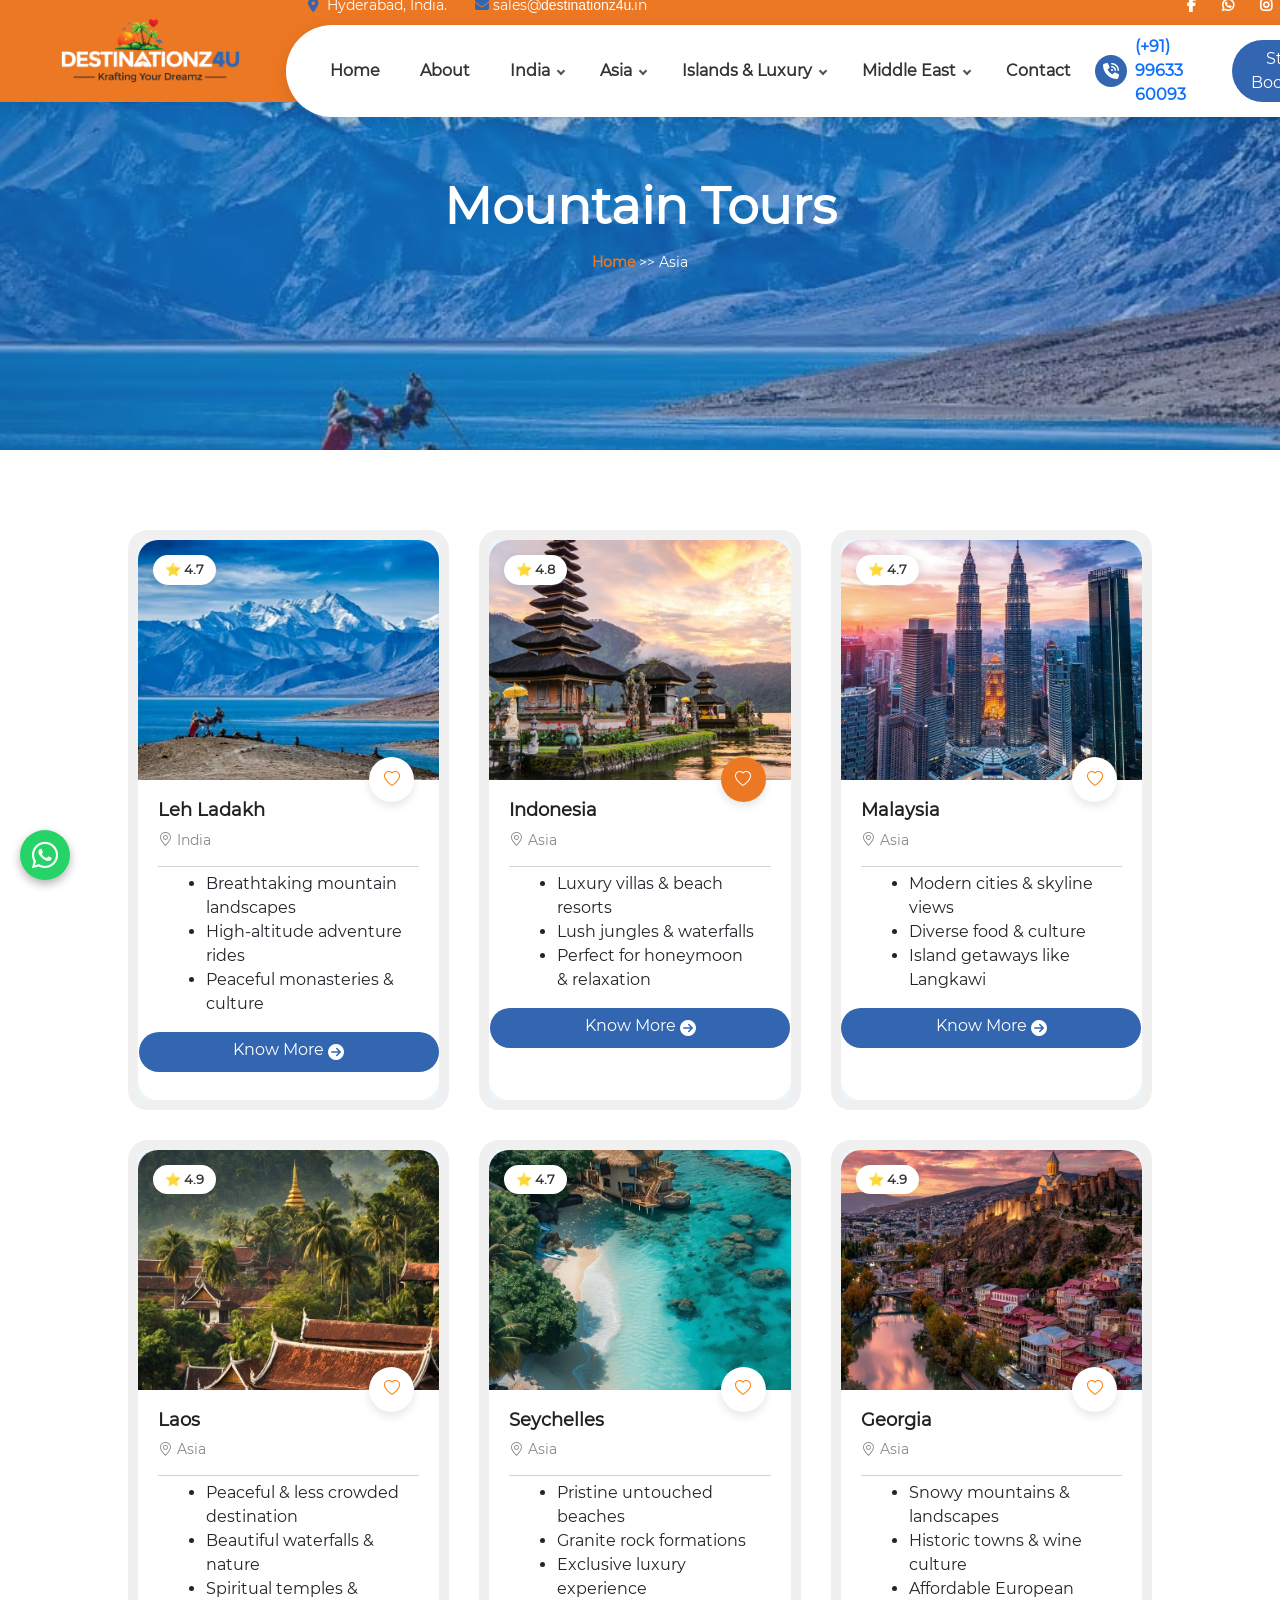
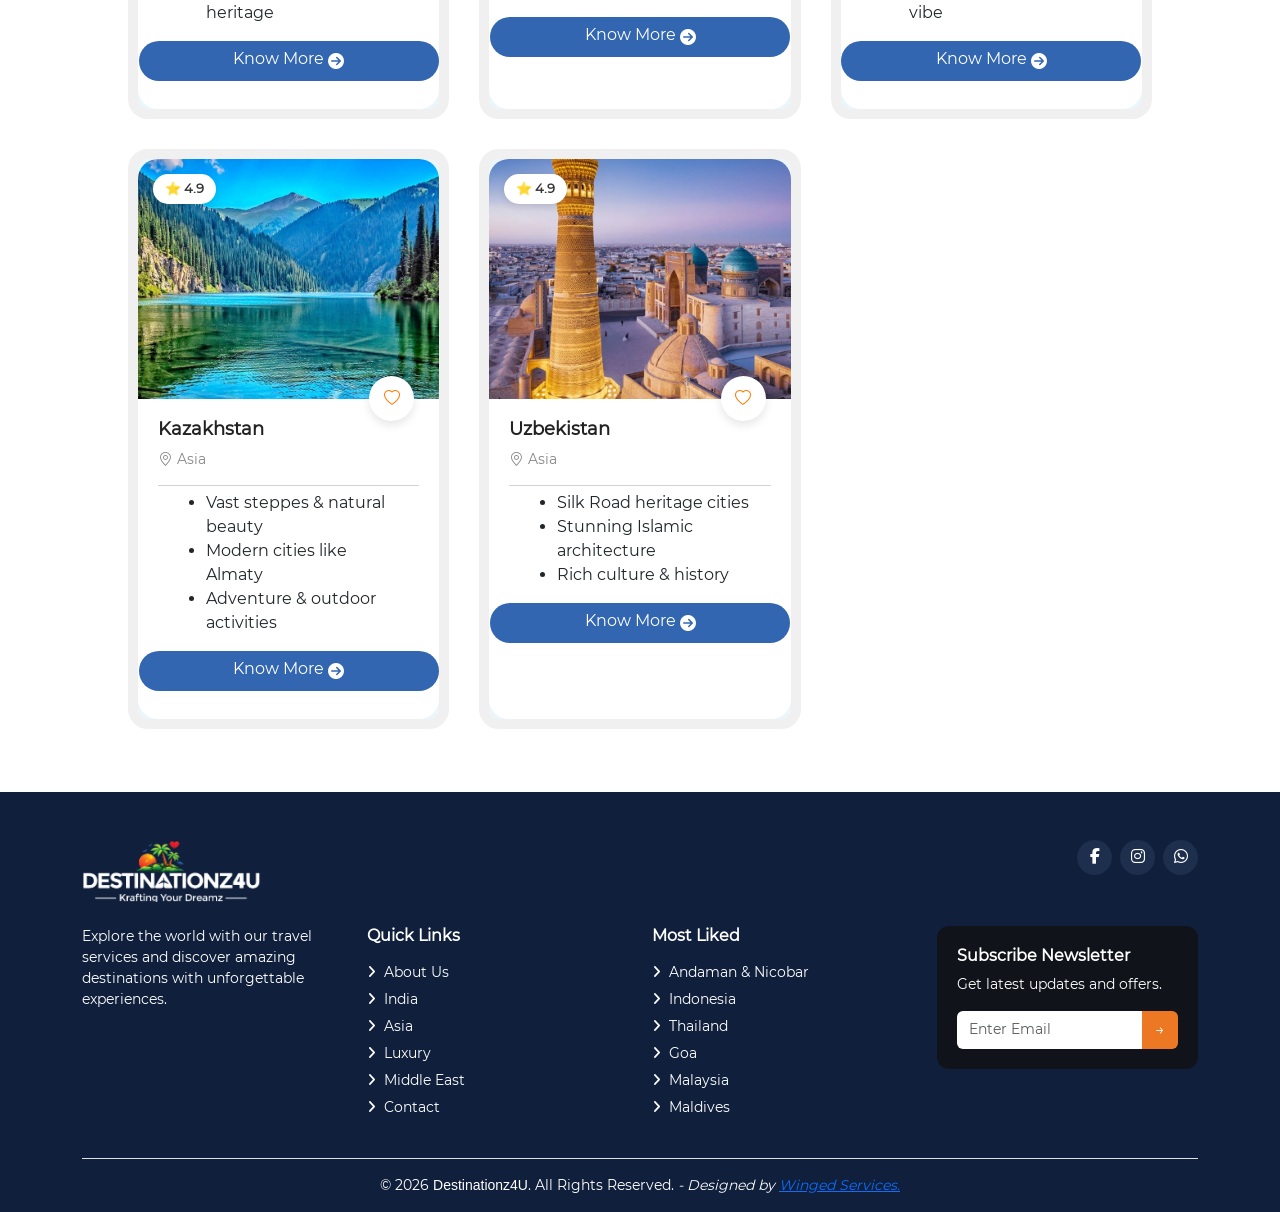
<file: mountain-tours/index.html>
<!DOCTYPE html><html lang="en" data-beasties-container><head>
  <meta charset="utf-8">
  <title>Destinationz4U</title>
  <base href="/">
  <meta name="viewport" content="width=device-width, initial-scale=1">
  <link rel="icon" type="image/x-icon" href="assets/Logo-small.png">
  <link rel="stylesheet" href="https://cdnjs.cloudflare.com/ajax/libs/font-awesome/6.5.0/css/all.min.css">
  <link href="https://cdn.jsdelivr.net/npm/bootstrap-icons@1.11.3/font/bootstrap-icons.css" rel="stylesheet">

<style>:root{--bs-blue:#0d6efd;--bs-indigo:#6610f2;--bs-purple:#6f42c1;--bs-pink:#d63384;--bs-red:#dc3545;--bs-orange:#fd7e14;--bs-yellow:#ffc107;--bs-green:#198754;--bs-teal:#20c997;--bs-cyan:#0dcaf0;--bs-black:#000;--bs-white:#fff;--bs-gray:#6c757d;--bs-gray-dark:#343a40;--bs-gray-100:#f8f9fa;--bs-gray-200:#e9ecef;--bs-gray-300:#dee2e6;--bs-gray-400:#ced4da;--bs-gray-500:#adb5bd;--bs-gray-600:#6c757d;--bs-gray-700:#495057;--bs-gray-800:#343a40;--bs-gray-900:#212529;--bs-primary:#0d6efd;--bs-secondary:#6c757d;--bs-success:#198754;--bs-info:#0dcaf0;--bs-warning:#ffc107;--bs-danger:#dc3545;--bs-light:#f8f9fa;--bs-dark:#212529;--bs-primary-rgb:13,110,253;--bs-secondary-rgb:108,117,125;--bs-success-rgb:25,135,84;--bs-info-rgb:13,202,240;--bs-warning-rgb:255,193,7;--bs-danger-rgb:220,53,69;--bs-light-rgb:248,249,250;--bs-dark-rgb:33,37,41;--bs-primary-text-emphasis:#052c65;--bs-secondary-text-emphasis:#2b2f32;--bs-success-text-emphasis:#0a3622;--bs-info-text-emphasis:#055160;--bs-warning-text-emphasis:#664d03;--bs-danger-text-emphasis:#58151c;--bs-light-text-emphasis:#495057;--bs-dark-text-emphasis:#495057;--bs-primary-bg-subtle:#cfe2ff;--bs-secondary-bg-subtle:#e2e3e5;--bs-success-bg-subtle:#d1e7dd;--bs-info-bg-subtle:#cff4fc;--bs-warning-bg-subtle:#fff3cd;--bs-danger-bg-subtle:#f8d7da;--bs-light-bg-subtle:#fcfcfd;--bs-dark-bg-subtle:#ced4da;--bs-primary-border-subtle:#9ec5fe;--bs-secondary-border-subtle:#c4c8cb;--bs-success-border-subtle:#a3cfbb;--bs-info-border-subtle:#9eeaf9;--bs-warning-border-subtle:#ffe69c;--bs-danger-border-subtle:#f1aeb5;--bs-light-border-subtle:#e9ecef;--bs-dark-border-subtle:#adb5bd;--bs-white-rgb:255,255,255;--bs-black-rgb:0,0,0;--bs-font-sans-serif:system-ui,-apple-system,"Segoe UI",Roboto,"Helvetica Neue","Noto Sans","Liberation Sans",Arial,sans-serif,"Apple Color Emoji","Segoe UI Emoji","Segoe UI Symbol","Noto Color Emoji";--bs-font-monospace:SFMono-Regular,Menlo,Monaco,Consolas,"Liberation Mono","Courier New",monospace;--bs-gradient:linear-gradient(180deg, rgba(255, 255, 255, .15), rgba(255, 255, 255, 0));--bs-body-font-family:var(--bs-font-sans-serif);--bs-body-font-size:1rem;--bs-body-font-weight:400;--bs-body-line-height:1.5;--bs-body-color:#212529;--bs-body-color-rgb:33,37,41;--bs-body-bg:#fff;--bs-body-bg-rgb:255,255,255;--bs-emphasis-color:#000;--bs-emphasis-color-rgb:0,0,0;--bs-secondary-color:rgba(33, 37, 41, .75);--bs-secondary-color-rgb:33,37,41;--bs-secondary-bg:#e9ecef;--bs-secondary-bg-rgb:233,236,239;--bs-tertiary-color:rgba(33, 37, 41, .5);--bs-tertiary-color-rgb:33,37,41;--bs-tertiary-bg:#f8f9fa;--bs-tertiary-bg-rgb:248,249,250;--bs-heading-color:inherit;--bs-link-color:#0d6efd;--bs-link-color-rgb:13,110,253;--bs-link-decoration:underline;--bs-link-hover-color:#0a58ca;--bs-link-hover-color-rgb:10,88,202;--bs-code-color:#d63384;--bs-highlight-color:#212529;--bs-highlight-bg:#fff3cd;--bs-border-width:1px;--bs-border-style:solid;--bs-border-color:#dee2e6;--bs-border-color-translucent:rgba(0, 0, 0, .175);--bs-border-radius:.375rem;--bs-border-radius-sm:.25rem;--bs-border-radius-lg:.5rem;--bs-border-radius-xl:1rem;--bs-border-radius-xxl:2rem;--bs-border-radius-2xl:var(--bs-border-radius-xxl);--bs-border-radius-pill:50rem;--bs-box-shadow:0 .5rem 1rem rgba(0, 0, 0, .15);--bs-box-shadow-sm:0 .125rem .25rem rgba(0, 0, 0, .075);--bs-box-shadow-lg:0 1rem 3rem rgba(0, 0, 0, .175);--bs-box-shadow-inset:inset 0 1px 2px rgba(0, 0, 0, .075);--bs-focus-ring-width:.25rem;--bs-focus-ring-opacity:.25;--bs-focus-ring-color:rgba(13, 110, 253, .25);--bs-form-valid-color:#198754;--bs-form-valid-border-color:#198754;--bs-form-invalid-color:#dc3545;--bs-form-invalid-border-color:#dc3545}*,:after,:before{box-sizing:border-box}@media (prefers-reduced-motion:no-preference){:root{scroll-behavior:smooth}}body{margin:0;font-family:var(--bs-body-font-family);font-size:var(--bs-body-font-size);font-weight:var(--bs-body-font-weight);line-height:var(--bs-body-line-height);color:var(--bs-body-color);text-align:var(--bs-body-text-align);background-color:var(--bs-body-bg);-webkit-text-size-adjust:100%;-webkit-tap-highlight-color:transparent}h1,h3,h6{margin-top:0;margin-bottom:.5rem;font-weight:500;line-height:1.2;color:var(--bs-heading-color)}h1{font-size:calc(1.375rem + 1.5vw)}@media (min-width:1200px){h1{font-size:2.5rem}}h3{font-size:calc(1.3rem + .6vw)}@media (min-width:1200px){h3{font-size:1.75rem}}h6{font-size:1rem}p{margin-top:0;margin-bottom:1rem}ul{padding-left:2rem}ul{margin-top:0;margin-bottom:1rem}ul ul{margin-bottom:0}.small{font-size:.875em}a{color:rgba(var(--bs-link-color-rgb),var(--bs-link-opacity,1));text-decoration:underline}a:hover{--bs-link-color-rgb:var(--bs-link-hover-color-rgb)}a:not([href]):not([class]),a:not([href]):not([class]):hover{color:inherit;text-decoration:none}img{vertical-align:middle}button{border-radius:0}button:focus:not(:focus-visible){outline:0}button,input{margin:0;font-family:inherit;font-size:inherit;line-height:inherit}button{text-transform:none}button{-webkit-appearance:button}button:not(:disabled){cursor:pointer}.list-unstyled{padding-left:0;list-style:none}.container,.container-fluid{--bs-gutter-x:1.5rem;--bs-gutter-y:0;width:100%;padding-right:calc(var(--bs-gutter-x) * .5);padding-left:calc(var(--bs-gutter-x) * .5);margin-right:auto;margin-left:auto}@media (min-width:576px){.container{max-width:540px}}@media (min-width:768px){.container{max-width:720px}}@media (min-width:992px){.container{max-width:960px}}@media (min-width:1200px){.container{max-width:1140px}}@media (min-width:1400px){.container{max-width:1320px}}:root{--bs-breakpoint-xs:0;--bs-breakpoint-sm:576px;--bs-breakpoint-md:768px;--bs-breakpoint-lg:992px;--bs-breakpoint-xl:1200px;--bs-breakpoint-xxl:1400px}.row{--bs-gutter-x:1.5rem;--bs-gutter-y:0;display:flex;flex-wrap:wrap;margin-top:calc(-1 * var(--bs-gutter-y));margin-right:calc(-.5 * var(--bs-gutter-x));margin-left:calc(-.5 * var(--bs-gutter-x))}.row>*{flex-shrink:0;width:100%;max-width:100%;padding-right:calc(var(--bs-gutter-x) * .5);padding-left:calc(var(--bs-gutter-x) * .5);margin-top:var(--bs-gutter-y)}.g-4{--bs-gutter-x:1.5rem}.g-4{--bs-gutter-y:1.5rem}@media (min-width:768px){.col-md-6{flex:0 0 auto;width:50%}}@media (min-width:992px){.col-lg-3{flex:0 0 auto;width:25%}}.form-control{display:block;width:100%;padding:.375rem .75rem;font-size:1rem;font-weight:400;line-height:1.5;color:var(--bs-body-color);-webkit-appearance:none;-moz-appearance:none;appearance:none;background-color:var(--bs-body-bg);background-clip:padding-box;border:var(--bs-border-width) solid var(--bs-border-color);border-radius:var(--bs-border-radius);transition:border-color .15s ease-in-out,box-shadow .15s ease-in-out}@media (prefers-reduced-motion:reduce){.form-control{transition:none}}.form-control:focus{color:var(--bs-body-color);background-color:var(--bs-body-bg);border-color:#86b7fe;outline:0;box-shadow:0 0 0 .25rem #0d6efd40}.form-control::-webkit-date-and-time-value{min-width:85px;height:1.5em;margin:0}.form-control::-webkit-datetime-edit{display:block;padding:0}.form-control::placeholder{color:var(--bs-secondary-color);opacity:1}.form-control:disabled{background-color:var(--bs-secondary-bg);opacity:1}.form-control::-webkit-file-upload-button{padding:.375rem .75rem;margin:-.375rem -.75rem;-webkit-margin-end:.75rem;margin-inline-end:.75rem;color:var(--bs-body-color);background-color:var(--bs-tertiary-bg);pointer-events:none;border-color:inherit;border-style:solid;border-width:0;border-inline-end-width:var(--bs-border-width);border-radius:0;-webkit-transition:color .15s ease-in-out,background-color .15s ease-in-out,border-color .15s ease-in-out,box-shadow .15s ease-in-out;transition:color .15s ease-in-out,background-color .15s ease-in-out,border-color .15s ease-in-out,box-shadow .15s ease-in-out}.form-control::file-selector-button{padding:.375rem .75rem;margin:-.375rem -.75rem;-webkit-margin-end:.75rem;margin-inline-end:.75rem;color:var(--bs-body-color);background-color:var(--bs-tertiary-bg);pointer-events:none;border-color:inherit;border-style:solid;border-width:0;border-inline-end-width:var(--bs-border-width);border-radius:0;transition:color .15s ease-in-out,background-color .15s ease-in-out,border-color .15s ease-in-out,box-shadow .15s ease-in-out}@media (prefers-reduced-motion:reduce){.form-control::-webkit-file-upload-button{-webkit-transition:none;transition:none}.form-control::file-selector-button{transition:none}}.form-control:hover:not(:disabled):not([readonly])::-webkit-file-upload-button{background-color:var(--bs-secondary-bg)}.form-control:hover:not(:disabled):not([readonly])::file-selector-button{background-color:var(--bs-secondary-bg)}.input-group{position:relative;display:flex;flex-wrap:wrap;align-items:stretch;width:100%}.input-group>.form-control{position:relative;flex:1 1 auto;width:1%;min-width:0}.input-group>.form-control:focus{z-index:5}.input-group .btn{position:relative;z-index:2}.input-group .btn:focus{z-index:5}.input-group:not(.has-validation)>.dropdown-toggle:nth-last-child(n+3),.input-group:not(.has-validation)>.form-floating:not(:last-child)>.form-control,.input-group:not(.has-validation)>:not(:last-child):not(.dropdown-toggle):not(.dropdown-menu):not(.form-floating){border-top-right-radius:0;border-bottom-right-radius:0}.input-group>:not(:first-child):not(.dropdown-menu):not(.valid-tooltip):not(.valid-feedback):not(.invalid-tooltip):not(.invalid-feedback){margin-left:calc(-1 * var(--bs-border-width));border-top-left-radius:0;border-bottom-left-radius:0}.btn{--bs-btn-padding-x:.75rem;--bs-btn-padding-y:.375rem;--bs-btn-font-family: ;--bs-btn-font-size:1rem;--bs-btn-font-weight:400;--bs-btn-line-height:1.5;--bs-btn-color:var(--bs-body-color);--bs-btn-bg:transparent;--bs-btn-border-width:var(--bs-border-width);--bs-btn-border-color:transparent;--bs-btn-border-radius:var(--bs-border-radius);--bs-btn-hover-border-color:transparent;--bs-btn-box-shadow:inset 0 1px 0 rgba(255, 255, 255, .15),0 1px 1px rgba(0, 0, 0, .075);--bs-btn-disabled-opacity:.65;--bs-btn-focus-box-shadow:0 0 0 .25rem rgba(var(--bs-btn-focus-shadow-rgb), .5);display:inline-block;padding:var(--bs-btn-padding-y) var(--bs-btn-padding-x);font-family:var(--bs-btn-font-family);font-size:var(--bs-btn-font-size);font-weight:var(--bs-btn-font-weight);line-height:var(--bs-btn-line-height);color:var(--bs-btn-color);text-align:center;text-decoration:none;vertical-align:middle;cursor:pointer;-webkit-user-select:none;-moz-user-select:none;user-select:none;border:var(--bs-btn-border-width) solid var(--bs-btn-border-color);border-radius:var(--bs-btn-border-radius);background-color:var(--bs-btn-bg);transition:color .15s ease-in-out,background-color .15s ease-in-out,border-color .15s ease-in-out,box-shadow .15s ease-in-out}@media (prefers-reduced-motion:reduce){.btn{transition:none}}.btn:hover{color:var(--bs-btn-hover-color);background-color:var(--bs-btn-hover-bg);border-color:var(--bs-btn-hover-border-color)}.btn:focus-visible{color:var(--bs-btn-hover-color);background-color:var(--bs-btn-hover-bg);border-color:var(--bs-btn-hover-border-color);outline:0;box-shadow:var(--bs-btn-focus-box-shadow)}.btn:first-child:active{color:var(--bs-btn-active-color);background-color:var(--bs-btn-active-bg);border-color:var(--bs-btn-active-border-color)}.btn:first-child:active:focus-visible{box-shadow:var(--bs-btn-focus-box-shadow)}.btn:disabled{color:var(--bs-btn-disabled-color);pointer-events:none;background-color:var(--bs-btn-disabled-bg);border-color:var(--bs-btn-disabled-border-color);opacity:var(--bs-btn-disabled-opacity)}.dropdown{position:relative}.dropdown-toggle{white-space:nowrap}.dropdown-toggle:after{display:inline-block;margin-left:.255em;vertical-align:.255em;content:"";border-top:.3em solid;border-right:.3em solid transparent;border-bottom:0;border-left:.3em solid transparent}.dropdown-toggle:empty:after{margin-left:0}.dropdown-menu{--bs-dropdown-zindex:1000;--bs-dropdown-min-width:10rem;--bs-dropdown-padding-x:0;--bs-dropdown-padding-y:.5rem;--bs-dropdown-spacer:.125rem;--bs-dropdown-font-size:1rem;--bs-dropdown-color:var(--bs-body-color);--bs-dropdown-bg:var(--bs-body-bg);--bs-dropdown-border-color:var(--bs-border-color-translucent);--bs-dropdown-border-radius:var(--bs-border-radius);--bs-dropdown-border-width:var(--bs-border-width);--bs-dropdown-inner-border-radius:calc(var(--bs-border-radius) - var(--bs-border-width));--bs-dropdown-divider-bg:var(--bs-border-color-translucent);--bs-dropdown-divider-margin-y:.5rem;--bs-dropdown-box-shadow:var(--bs-box-shadow);--bs-dropdown-link-color:var(--bs-body-color);--bs-dropdown-link-hover-color:var(--bs-body-color);--bs-dropdown-link-hover-bg:var(--bs-tertiary-bg);--bs-dropdown-link-active-color:#fff;--bs-dropdown-link-active-bg:#0d6efd;--bs-dropdown-link-disabled-color:var(--bs-tertiary-color);--bs-dropdown-item-padding-x:1rem;--bs-dropdown-item-padding-y:.25rem;--bs-dropdown-header-color:#6c757d;--bs-dropdown-header-padding-x:1rem;--bs-dropdown-header-padding-y:.5rem;position:absolute;z-index:var(--bs-dropdown-zindex);display:none;min-width:var(--bs-dropdown-min-width);padding:var(--bs-dropdown-padding-y) var(--bs-dropdown-padding-x);margin:0;font-size:var(--bs-dropdown-font-size);color:var(--bs-dropdown-color);text-align:left;list-style:none;background-color:var(--bs-dropdown-bg);background-clip:padding-box;border:var(--bs-dropdown-border-width) solid var(--bs-dropdown-border-color);border-radius:var(--bs-dropdown-border-radius)}.dropdown-item{display:block;width:100%;padding:var(--bs-dropdown-item-padding-y) var(--bs-dropdown-item-padding-x);clear:both;font-weight:400;color:var(--bs-dropdown-link-color);text-align:inherit;text-decoration:none;white-space:nowrap;background-color:transparent;border:0;border-radius:var(--bs-dropdown-item-border-radius,0)}.dropdown-item:focus,.dropdown-item:hover{color:var(--bs-dropdown-link-hover-color);background-color:var(--bs-dropdown-link-hover-bg)}.dropdown-item:active{color:var(--bs-dropdown-link-active-color);text-decoration:none;background-color:var(--bs-dropdown-link-active-bg)}.dropdown-item:disabled{color:var(--bs-dropdown-link-disabled-color);pointer-events:none;background-color:transparent}.nav-link{display:block;padding:var(--bs-nav-link-padding-y) var(--bs-nav-link-padding-x);font-size:var(--bs-nav-link-font-size);font-weight:var(--bs-nav-link-font-weight);color:var(--bs-nav-link-color);text-decoration:none;background:0 0;border:0;transition:color .15s ease-in-out,background-color .15s ease-in-out,border-color .15s ease-in-out}@media (prefers-reduced-motion:reduce){.nav-link{transition:none}}.nav-link:focus,.nav-link:hover{color:var(--bs-nav-link-hover-color)}.nav-link:focus-visible{outline:0;box-shadow:0 0 0 .25rem #0d6efd40}.nav-link:disabled{color:var(--bs-nav-link-disabled-color);pointer-events:none;cursor:default}.navbar{--bs-navbar-padding-x:0;--bs-navbar-padding-y:.5rem;--bs-navbar-color:rgba(var(--bs-emphasis-color-rgb), .65);--bs-navbar-hover-color:rgba(var(--bs-emphasis-color-rgb), .8);--bs-navbar-disabled-color:rgba(var(--bs-emphasis-color-rgb), .3);--bs-navbar-active-color:rgba(var(--bs-emphasis-color-rgb), 1);--bs-navbar-brand-padding-y:.3125rem;--bs-navbar-brand-margin-end:1rem;--bs-navbar-brand-font-size:1.25rem;--bs-navbar-brand-color:rgba(var(--bs-emphasis-color-rgb), 1);--bs-navbar-brand-hover-color:rgba(var(--bs-emphasis-color-rgb), 1);--bs-navbar-nav-link-padding-x:.5rem;--bs-navbar-toggler-padding-y:.25rem;--bs-navbar-toggler-padding-x:.75rem;--bs-navbar-toggler-font-size:1.25rem;--bs-navbar-toggler-icon-bg:url("data:image/svg+xml,%3csvg xmlns='http://www.w3.org/2000/svg' viewBox='0 0 30 30'%3e%3cpath stroke='rgba%2833, 37, 41, 0.75%29' stroke-linecap='round' stroke-miterlimit='10' stroke-width='2' d='M4 7h22M4 15h22M4 23h22'/%3e%3c/svg%3e");--bs-navbar-toggler-border-color:rgba(var(--bs-emphasis-color-rgb), .15);--bs-navbar-toggler-border-radius:var(--bs-border-radius);--bs-navbar-toggler-focus-width:.25rem;--bs-navbar-toggler-transition:box-shadow .15s ease-in-out;position:relative;display:flex;flex-wrap:wrap;align-items:center;justify-content:space-between;padding:var(--bs-navbar-padding-y) var(--bs-navbar-padding-x)}.navbar>.container-fluid{display:flex;flex-wrap:inherit;align-items:center;justify-content:space-between}.navbar-brand{padding-top:var(--bs-navbar-brand-padding-y);padding-bottom:var(--bs-navbar-brand-padding-y);margin-right:var(--bs-navbar-brand-margin-end);font-size:var(--bs-navbar-brand-font-size);color:var(--bs-navbar-brand-color);text-decoration:none;white-space:nowrap}.navbar-brand:focus,.navbar-brand:hover{color:var(--bs-navbar-brand-hover-color)}.navbar-nav{--bs-nav-link-padding-x:0;--bs-nav-link-padding-y:.5rem;--bs-nav-link-font-weight: ;--bs-nav-link-color:var(--bs-navbar-color);--bs-nav-link-hover-color:var(--bs-navbar-hover-color);--bs-nav-link-disabled-color:var(--bs-navbar-disabled-color);display:flex;flex-direction:column;padding-left:0;margin-bottom:0;list-style:none}.navbar-nav .dropdown-menu{position:static}@media (min-width:768px){.navbar-expand-md{flex-wrap:nowrap;justify-content:flex-start}.navbar-expand-md .navbar-nav{flex-direction:row}.navbar-expand-md .navbar-nav .dropdown-menu{position:absolute}.navbar-expand-md .navbar-nav .nav-link{padding-right:var(--bs-navbar-nav-link-padding-x);padding-left:var(--bs-navbar-nav-link-padding-x)}}.card{--bs-card-spacer-y:1rem;--bs-card-spacer-x:1rem;--bs-card-title-spacer-y:.5rem;--bs-card-title-color: ;--bs-card-subtitle-color: ;--bs-card-border-width:var(--bs-border-width);--bs-card-border-color:var(--bs-border-color-translucent);--bs-card-border-radius:var(--bs-border-radius);--bs-card-box-shadow: ;--bs-card-inner-border-radius:calc(var(--bs-border-radius) - (var(--bs-border-width)));--bs-card-cap-padding-y:.5rem;--bs-card-cap-padding-x:1rem;--bs-card-cap-bg:rgba(var(--bs-body-color-rgb), .03);--bs-card-cap-color: ;--bs-card-height: ;--bs-card-color: ;--bs-card-bg:var(--bs-body-bg);--bs-card-img-overlay-padding:1rem;--bs-card-group-margin:.75rem;position:relative;display:flex;flex-direction:column;min-width:0;height:var(--bs-card-height);color:var(--bs-body-color);word-wrap:break-word;background-color:var(--bs-card-bg);background-clip:border-box;border:var(--bs-card-border-width) solid var(--bs-card-border-color);border-radius:var(--bs-card-border-radius)}.card-body{flex:1 1 auto;padding:var(--bs-card-spacer-y) var(--bs-card-spacer-x);color:var(--bs-card-color)}.card-title{margin-bottom:var(--bs-card-title-spacer-y);color:var(--bs-card-title-color)}.card-footer{padding:var(--bs-card-cap-padding-y) var(--bs-card-cap-padding-x);color:var(--bs-card-cap-color);background-color:var(--bs-card-cap-bg);border-top:var(--bs-card-border-width) solid var(--bs-card-border-color)}.card-footer:last-child{border-radius:0 0 var(--bs-card-inner-border-radius) var(--bs-card-inner-border-radius)}:root{--bs-btn-close-filter: }:root{--bs-carousel-indicator-active-bg:#fff;--bs-carousel-caption-color:#fff;--bs-carousel-control-icon-filter: }.d-flex{display:flex!important}.d-none{display:none!important}.border-0{border:0!important}.border-top{border-top:var(--bs-border-width) var(--bs-border-style) var(--bs-border-color)!important}.w-100{width:100%!important}.flex-row{flex-direction:row!important}.flex-column{flex-direction:column!important}.flex-grow-1{flex-grow:1!important}.justify-content-center{justify-content:center!important}.justify-content-between{justify-content:space-between!important}.align-items-center{align-items:center!important}.mx-3{margin-right:1rem!important;margin-left:1rem!important}.mt-4{margin-top:1.5rem!important}.mb-2{margin-bottom:.5rem!important}.mb-3{margin-bottom:1rem!important}.mb-4{margin-bottom:1.5rem!important}.ms-auto{margin-left:auto!important}.px-1{padding-right:.25rem!important;padding-left:.25rem!important}.px-3{padding-right:1rem!important;padding-left:1rem!important}.px-4{padding-right:1.5rem!important;padding-left:1.5rem!important}.pt-3{padding-top:1rem!important}.pt-5{padding-top:3rem!important}.pb-3{padding-bottom:1rem!important}.gap-2{gap:.5rem!important}.gap-3{gap:1rem!important}.gap-4{gap:1.5rem!important}.fs-3{font-size:calc(1.3rem + .6vw)!important}.fw-semibold{font-weight:600!important}.text-start{text-align:left!important}.text-center{text-align:center!important}.text-white{--bs-text-opacity:1;color:rgba(var(--bs-white-rgb),var(--bs-text-opacity))!important}@media (min-width:768px){.flex-md-row{flex-direction:row!important}.align-items-md-start{align-items:flex-start!important}.px-md-4{padding-right:1.5rem!important;padding-left:1.5rem!important}.text-md-start{text-align:left!important}}@media (min-width:992px){.d-lg-flex{display:flex!important}.px-lg-5{padding-right:3rem!important;padding-left:3rem!important}}@media (min-width:1200px){.fs-3{font-size:1.75rem!important}}@font-face{font-family:Montserrat;src:url(/fonts/montserrat/Montserrat-Regular.ttf) format("woff2");font-weight:400;font-style:normal}body{font-family:Montserrat,sans-serif}.company-name{font-family:Roboto,Open Sans,sans-serif!important}.contact-info{text-decoration:none!important}.btn-orange{background-color:#ed7823;color:#fff}.btn-orange:hover{background-color:#ff6a00;color:#fff}
</style><link rel="stylesheet" href="styles-DOSHWTB3.css" media="print" onload="this.media='all'"><noscript><link rel="stylesheet" href="styles-DOSHWTB3.css"></noscript><style ng-app-id="ng">.scroll-top[_ngcontent-ng-c4037249318]{position:fixed;bottom:20px;right:20px;background:#ed7823;color:#fff;border:none;padding:.6rem 1rem;border-radius:.4rem;font-size:18px;z-index:999;cursor:pointer;box-shadow:0 5px 15px #00000058}.whatsapp-btn[_ngcontent-ng-c4037249318]{position:fixed;bottom:20px;left:20px;width:50px;height:50px;border:none;border-radius:50%;background:#25d366;color:#fff;font-size:30px;cursor:pointer;box-shadow:0 4px 10px #0000004d;transition:all .3s ease;z-index:1000;display:flex;align-items:center;justify-content:center}.whatsapp-btn[_ngcontent-ng-c4037249318]:hover{background:#1ebe5d;transform:scale(1.1)}.whatsapp-btn[_ngcontent-ng-c4037249318]:active{transform:scale(.95)}</style><style ng-app-id="ng">.top-bar[_ngcontent-ng-c3710385912]{background:#ed7823;height:40px}.fa-brands[_ngcontent-ng-c3710385912]{padding:0 .5rem}.contact-icons[_ngcontent-ng-c3710385912]   i[_ngcontent-ng-c3710385912]{color:#3266b1!important}.main-navbar[_ngcontent-ng-c3710385912]{background:#ed7823;height:102px;position:fixed;z-index:999!important;width:100%!important;top:0!important}.logo-img[_ngcontent-ng-c3710385912]{width:180px}#menu[_ngcontent-ng-c3710385912]{justify-content:end!important}.menu-box[_ngcontent-ng-c3710385912]{background:#fff;border-radius:50px;padding:10px 20px;margin-left:30px;box-shadow:0 5px 20px #0000001a}.nav-link[_ngcontent-ng-c3710385912]{color:#333!important;font-weight:900}.nav-link[_ngcontent-ng-c3710385912]:hover{color:#ed7823!important}.call-box[_ngcontent-ng-c3710385912]{color:#3266b1;font-weight:600;gap:8px;display:flex;align-items:center}.btn-orange[_ngcontent-ng-c3710385912]{background:#3266b1;color:#fff;border-radius:50px;padding:6px 18px}.btn-orange[_ngcontent-ng-c3710385912]:hover{background:#cf651c}.mobile-menu[_ngcontent-ng-c3710385912]{position:fixed;top:70px;width:100%;background:#3266b1;box-shadow:0 20px 50px #00000063;color:#fff;padding:20px;z-index:999}.social-icons[_ngcontent-ng-c3710385912]   a[_ngcontent-ng-c3710385912]{text-decoration:none;color:#fff}.social-icons[_ngcontent-ng-c3710385912]   i[_ngcontent-ng-c3710385912]{margin-left:10px;cursor:pointer;color:#fff;font-weight:900}.navbar-nav[_ngcontent-ng-c3710385912]   .nav-link.active[_ngcontent-ng-c3710385912]{color:#ed7823!important;font-weight:700}.close-btn[_ngcontent-ng-c3710385912]{color:#fff;text-align:end;width:100%}@media (min-width: 1200px){.menu-button[_ngcontent-ng-c3710385912], .mobile-menu[_ngcontent-ng-c3710385912]{display:none}}@media (max-width: 1200px){.main-navbar[_ngcontent-ng-c3710385912]{height:80px}#menu[_ngcontent-ng-c3710385912]{display:none!important}.mobile-menu[_ngcontent-ng-c3710385912]{margin-top:0rem;top:0}.logo-img[_ngcontent-ng-c3710385912]{width:140px}.nav-link[_ngcontent-ng-c3710385912]{color:#fff!important;margin:.6rem 0}.call-box[_ngcontent-ng-c3710385912]{color:#ed7823}.btn-orange[_ngcontent-ng-c3710385912]{background:#ed7823!important;color:#fff;border-radius:50px;padding:6px 18px}}.navbar[_ngcontent-ng-c3710385912]   .dropdown-toggle[_ngcontent-ng-c3710385912]:after{display:none}.navbar[_ngcontent-ng-c3710385912]   .dropdown-toggle[_ngcontent-ng-c3710385912]{position:relative;padding-right:18px}.navbar[_ngcontent-ng-c3710385912]   .dropdown-toggle[_ngcontent-ng-c3710385912]:before{content:"";position:absolute;right:4px;top:50%;width:6px;height:6px;border-right:2px solid #555;border-bottom:2px solid #555;transform:translateY(-50%) rotate(45deg);transition:.3s ease}.navbar[_ngcontent-ng-c3710385912]   .dropdown.show[_ngcontent-ng-c3710385912]   .dropdown-toggle[_ngcontent-ng-c3710385912]:before{transform:translateY(-50%) rotate(-135deg)}.navbar[_ngcontent-ng-c3710385912]   .dropdown-menu[_ngcontent-ng-c3710385912]{margin-top:18px;border:none;border-radius:14px;padding:10px;min-width:240px;background:#fff;box-shadow:0 20px 50px #00000014;animation:_ngcontent-ng-c3710385912_dropdownFade .25s ease}.navbar[_ngcontent-ng-c3710385912]   .dropdown-menu[_ngcontent-ng-c3710385912]{backdrop-filter:blur(10px)}.navbar[_ngcontent-ng-c3710385912]   .dropdown-menu[_ngcontent-ng-c3710385912]   .dropdown-item[_ngcontent-ng-c3710385912]{padding:12px 16px;border-radius:8px;font-size:14px;font-weight:500;color:#333;transition:all .25s ease;display:flex;align-items:center;justify-content:space-between}.navbar[_ngcontent-ng-c3710385912]   .dropdown-menu[_ngcontent-ng-c3710385912]   .dropdown-item[_ngcontent-ng-c3710385912]:after{content:"\203a";font-size:16px;opacity:0;transform:translate(-5px);transition:.2s}.navbar[_ngcontent-ng-c3710385912]   .dropdown-menu[_ngcontent-ng-c3710385912]   .dropdown-item[_ngcontent-ng-c3710385912]:hover{background:#f8f9fb;color:#ed7823;transform:translate(4px)}.navbar[_ngcontent-ng-c3710385912]   .dropdown-menu[_ngcontent-ng-c3710385912]   .dropdown-item[_ngcontent-ng-c3710385912]:hover:after{opacity:1;transform:translate(0)}@keyframes _ngcontent-ng-c3710385912_dropdownFade{0%{opacity:0;transform:translateY(15px) scale(.98)}to{opacity:1;transform:translateY(0) scale(1)}}@media (max-width:1200px){.mobile-menu[_ngcontent-ng-c3710385912]   .dropdown-menu[_ngcontent-ng-c3710385912]{position:static!important;float:none;width:100%;background:transparent;border:none;box-shadow:none;margin:0!important;padding:0}.mobile-menu[_ngcontent-ng-c3710385912]   .dropdown-menu.show[_ngcontent-ng-c3710385912]{display:block}.mobile-menu[_ngcontent-ng-c3710385912]   .nav-link[_ngcontent-ng-c3710385912]{display:flex;justify-content:space-between;align-items:center;padding:12px 10px;font-weight:500}.mobile-menu[_ngcontent-ng-c3710385912]   .dropdown-item[_ngcontent-ng-c3710385912]{color:#fff;padding:10px 18px;font-size:14px;border-radius:6px;transition:.2s}.mobile-menu[_ngcontent-ng-c3710385912]   .dropdown-item[_ngcontent-ng-c3710385912]:hover{background:#ffffff1f;transform:translate(4px)}.mobile-menu[_ngcontent-ng-c3710385912]   .dropdown-toggle[_ngcontent-ng-c3710385912]:after{transition:.25s}.mobile-menu[_ngcontent-ng-c3710385912]   .dropdown[_ngcontent-ng-c3710385912]:focus-within   .dropdown-toggle[_ngcontent-ng-c3710385912]:after{transform:rotate(180deg)}}.mobile-menu[_ngcontent-ng-c3710385912]   .dropdown-menu[_ngcontent-ng-c3710385912]   .dropdown-item.active[_ngcontent-ng-c3710385912], .mobile-menu[_ngcontent-ng-c3710385912]   .dropdown-menu[_ngcontent-ng-c3710385912]   .dropdown-item[_ngcontent-ng-c3710385912]:active{background:#f8f9fb!important;color:#ed7823!important}.navbar[_ngcontent-ng-c3710385912]   .dropdown-menu[_ngcontent-ng-c3710385912]   .dropdown-item.active[_ngcontent-ng-c3710385912], .navbar[_ngcontent-ng-c3710385912]   .dropdown-menu[_ngcontent-ng-c3710385912]   .dropdown-item[_ngcontent-ng-c3710385912]:active{background:#f8f9fb!important;color:#ed7823!important;font-weight:900}.nav-item.active[_ngcontent-ng-c3710385912] > .nav-link[_ngcontent-ng-c3710385912]{color:#ed7823!important;border-radius:6px}</style><style ng-app-id="ng">.footer-section[_ngcontent-ng-c4091911881]{background:#0f1f3c}.footer-logo[_ngcontent-ng-c4091911881]{width:180px}.social-icon[_ngcontent-ng-c4091911881]{width:35px;height:35px;background:#1e2e4d;border-radius:50%;display:flex;align-items:center;justify-content:center;color:#fff;cursor:pointer;transition:.3s}.social-icon[_ngcontent-ng-c4091911881]   a[_ngcontent-ng-c4091911881]{text-decoration:none;color:#fff}.social-icon[_ngcontent-ng-c4091911881]:hover{background:#ed7823}.footer-links[_ngcontent-ng-c4091911881]   li[_ngcontent-ng-c4091911881]{font-size:14px;margin-bottom:6px;cursor:pointer;transition:.3s;color:#fff}.footer-links[_ngcontent-ng-c4091911881]   li[_ngcontent-ng-c4091911881]:hover{color:#ed7823}.newsletter-box[_ngcontent-ng-c4091911881]{background:#10141a;padding:20px;border-radius:12px}.newsletter-box[_ngcontent-ng-c4091911881]   .form-control[_ngcontent-ng-c4091911881]{border:none;font-size:14px}.newsletter-box[_ngcontent-ng-c4091911881]   .form-control[_ngcontent-ng-c4091911881]:focus{box-shadow:none}.btn-orange[_ngcontent-ng-c4091911881]{background:#ed7823;color:#fff}.btn-orange[_ngcontent-ng-c4091911881]:hover{background:#ff6a00;color:#fff}</style><style ng-app-id="ng">.hero[_ngcontent-ng-c4130407308]{height:450px;background-image:url(/assets/destinations/Ladakh.avif);background-size:cover;background-position:center;position:relative;display:flex;align-items:center;justify-content:center;text-align:center}.hero[_ngcontent-ng-c4130407308]:before{content:"";position:absolute;top:0;left:0;width:100%;height:100%;background:#3267b156}.hero-content[_ngcontent-ng-c4130407308]{position:relative;color:#fff;max-width:700px;padding:20px;text-align:center}.hero-content[_ngcontent-ng-c4130407308]   h1[_ngcontent-ng-c4130407308]{font-size:50px;font-weight:700;margin-bottom:15px}.hero-content[_ngcontent-ng-c4130407308]   p[_ngcontent-ng-c4130407308]{font-size:16px;line-height:1.6;margin-bottom:10px}.breadcrumb-text[_ngcontent-ng-c4130407308]{font-size:14px;font-weight:500}@media (max-width:992px){.hero-content[_ngcontent-ng-c4130407308]   h1[_ngcontent-ng-c4130407308]{font-size:40px}}@media (max-width:768px){.about-hero[_ngcontent-ng-c4130407308]{height:300px}.hero-content[_ngcontent-ng-c4130407308]   h1[_ngcontent-ng-c4130407308]{font-size:32px}.hero-content[_ngcontent-ng-c4130407308]   p[_ngcontent-ng-c4130407308]{font-size:14px}}@media (max-width:480px){.hero-content[_ngcontent-ng-c4130407308]   h1[_ngcontent-ng-c4130407308]{font-size:26px}.hero-content[_ngcontent-ng-c4130407308]   p[_ngcontent-ng-c4130407308]{font-size:13px}}.destination-section[_ngcontent-ng-c4130407308]{padding:80px 10% 1%;background-color:#fff}.top-bar[_ngcontent-ng-c4130407308]{display:flex;justify-content:space-between;align-items:center;padding:10px 15px;background:#f7eddb;border-radius:12px;margin-bottom:30px;box-shadow:0 2px 10px #00000008}.left-icons[_ngcontent-ng-c4130407308]{display:flex;gap:12px}.icon-btn[_ngcontent-ng-c4130407308]{width:42px;height:42px;border:1px solid #f0f0f0;background:#fff;border-radius:8px;display:flex;align-items:center;justify-content:center;cursor:pointer;color:#666;transition:all .3s ease;font-size:1.2rem}.icon-btn.active[_ngcontent-ng-c4130407308]{background:#ff7a00;color:#fff;border-color:#ff7a00}.icon-btn[_ngcontent-ng-c4130407308]:hover:not(.active){background:#fff4eb;border-color:#ff7a00;color:#ff7a00}.right-filter[_ngcontent-ng-c4130407308]   select[_ngcontent-ng-c4130407308]{min-width:180px;padding:10px 40px 10px 15px;border-radius:8px;border:1px solid #f0f0f0;background:#fff;color:#555;font-size:14px;font-weight:500;cursor:pointer;outline:none;appearance:none;background-image:url("data:image/svg+xml;charset=UTF-8,%3Csvg xmlns='http://www.w3.org/2000/svg' viewBox='0 0 24 24' fill='none' stroke='currentColor' stroke-width='2' stroke-linecap='round' stroke-linejoin='round'%3E%3Cpolyline points='6 9 12 15 18 9'%3E%3C/polyline%3E%3C/svg%3E");background-repeat:no-repeat;background-position:right 12px center;background-size:14px}.right-filter[_ngcontent-ng-c4130407308]   select[_ngcontent-ng-c4130407308]:focus{border-color:#ff7a00}.card-grid[_ngcontent-ng-c4130407308]{display:grid;grid-template-columns:repeat(3,1fr);gap:30px;margin-bottom:50px}.card[_ngcontent-ng-c4130407308]{background:#ebf6fc!important;border-radius:20px;border:10px solid #f0f0f0;overflow:visible;transition:.3s}.card-img-container[_ngcontent-ng-c4130407308]{position:relative;width:100%;height:240px;overflow:visible}.card-img-container[_ngcontent-ng-c4130407308]   img[_ngcontent-ng-c4130407308]{width:100%;height:100%;object-fit:cover;border-radius:20px 20px 0 0}.rating-badge[_ngcontent-ng-c4130407308]{position:absolute;top:15px;left:15px;background-color:#fff;color:#333;padding:5px 12px;border-radius:20px;font-size:13px;font-weight:700;display:flex;align-items:center;gap:4px;box-shadow:0 2px 8px #0000001a;z-index:2}.card-body[_ngcontent-ng-c4130407308]{padding:20px;background-color:#fff;border-radius:0 0 20px 20px}.card-title[_ngcontent-ng-c4130407308]{font-size:18px;font-weight:700;margin-bottom:8px;color:#222}.location-text[_ngcontent-ng-c4130407308]{font-size:14px;color:#888;margin-bottom:15px;display:flex;align-items:center;gap:5px}.card-footer[_ngcontent-ng-c4130407308]{display:flex;flex-direction:column;justify-content:space-between;align-items:center;background-color:#fff;padding-top:5px}.duration[_ngcontent-ng-c4130407308]{font-size:14px;color:#666;display:flex;align-items:center;gap:5px}.price-container[_ngcontent-ng-c4130407308]{text-align:right;align-items:center;gap:8px}.more-btn[_ngcontent-ng-c4130407308]{background-color:#3266b1;border:0;border-radius:20rem;color:#fff;padding:.5rem 1rem;width:300px!important;display:flex;justify-content:center;align-items:center;transition:all .3s ease}.more-btn[_ngcontent-ng-c4130407308]:hover{background-color:#ed7823}.more-btn[_ngcontent-ng-c4130407308]:hover   i[_ngcontent-ng-c4130407308]{margin-left:.5rem;font-size:x-large;transition:all .3s ease}.more-btn[_ngcontent-ng-c4130407308]   p[_ngcontent-ng-c4130407308]{margin:0!important;transform:translateY(-.1rem);padding:0!important}.price-label[_ngcontent-ng-c4130407308]{font-size:14px;color:#000;font-weight:700}.price-value[_ngcontent-ng-c4130407308]{color:#ed7823;font-size:20px;font-weight:700}.fav-btn[_ngcontent-ng-c4130407308]{position:absolute;bottom:-22px;right:25px;width:45px;height:45px;background-color:#fff;border-radius:50%;border:none;box-shadow:0 4px 10px #0000001a;color:#ff7a00;display:flex;align-items:center;justify-content:center;z-index:5;cursor:pointer;transition:.3s}.card[_ngcontent-ng-c4130407308]:nth-child(2)   .fav-btn[_ngcontent-ng-c4130407308]{background-color:#ed7823;color:#fff}.pagination-wrapper[_ngcontent-ng-c4130407308]{display:flex;justify-content:center;align-items:center;gap:12px}.pag-num[_ngcontent-ng-c4130407308]{width:35px;height:35px;border-radius:50%;border:1px solid #eee;background:#f4dbdb;cursor:pointer;display:flex;align-items:center;justify-content:center}.pag-arrow[_ngcontent-ng-c4130407308]{width:35px;height:35px;border-radius:50%;border:1px solid #eee;background:#fbfbfb;cursor:pointer;display:flex;align-items:center;justify-content:center}.pag-num.active[_ngcontent-ng-c4130407308]{background:#ed7823;color:#fff;border-color:#ed7823}@media (max-width: 1024px){.card-grid[_ngcontent-ng-c4130407308]{grid-template-columns:repeat(2,1fr)}}@media (max-width: 768px){.card-grid[_ngcontent-ng-c4130407308]{grid-template-columns:1fr}}[_nghost-ng-c4130407308]{--dark-blue: #1e2a3b;--sky-blue: #e3f2fd;--light-green: #dcfce7;--dark-green: #059669;--purple-gradient: linear-gradient(135deg, #7b1fa2, #c2185b);--dark-blue: #004a61;--sky-blue: #cceeff}.destination-offer[_ngcontent-ng-c4130407308]{padding:80px 5%;background-color:#f8f9fa;min-height:100vh;display:flex;align-items:center}.container[_ngcontent-ng-c4130407308]{display:grid;grid-template-columns:1fr 1fr;gap:50px;max-width:1200px;margin:0 auto;align-items:center}.main-heading[_ngcontent-ng-c4130407308]{color:var(--dark-blue);font-size:4rem;font-weight:800;line-height:1;margin-bottom:15px}.sub-paragraph[_ngcontent-ng-c4130407308]{color:#000;font-size:1.1rem;margin-bottom:40px}.offers-container[_ngcontent-ng-c4130407308]{display:flex;flex-direction:column;gap:10px;margin-top:30px;max-width:400px}.offer-bar[_ngcontent-ng-c4130407308]{display:flex;align-items:center;border-radius:4px;overflow:hidden;height:60px}.bank-offer[_ngcontent-ng-c4130407308]{background-color:#d1ecf1}.bank-section[_ngcontent-ng-c4130407308]{display:flex;align-items:center;width:100%}.bank-logo-placeholder[_ngcontent-ng-c4130407308]{background-color:#0b4d6e;width:70px;height:60px;display:flex;align-items:center;justify-content:center}.bank-logo-placeholder[_ngcontent-ng-c4130407308]   img[_ngcontent-ng-c4130407308]{width:40px;filter:brightness(0) invert(1)}.bank-text[_ngcontent-ng-c4130407308]{padding-left:15px}.bank-text[_ngcontent-ng-c4130407308]   .bold-text[_ngcontent-ng-c4130407308]{display:block;font-weight:700;color:#0b4d6e;font-size:16px}.bank-text[_ngcontent-ng-c4130407308]   .small-text[_ngcontent-ng-c4130407308]{font-size:12px;color:#555;margin:0}.new-user-bar[_ngcontent-ng-c4130407308]{background-color:#d4edda;justify-content:space-between;padding-left:15px}.green-bold-text[_ngcontent-ng-c4130407308]{font-weight:600;color:#155724;font-size:14px}.register-btn[_ngcontent-ng-c4130407308]{background-color:#28a745;color:#fff;border:none;height:100%;padding:0 20px;font-weight:600;font-size:12px;cursor:pointer;text-transform:uppercase}.image-stack[_ngcontent-ng-c4130407308]{position:relative;height:500px}.image-wrapper[_ngcontent-ng-c4130407308]{position:relative;width:100%;height:100%}.img-one[_ngcontent-ng-c4130407308]{width:60%;height:350px;object-fit:cover;border-radius:4px}.img-two[_ngcontent-ng-c4130407308]{position:absolute;top:50px;right:0;width:60%;height:450px;object-fit:cover;border:10px solid white;box-shadow:0 20px 40px #0000001a}.discount-card[_ngcontent-ng-c4130407308]{position:absolute;bottom:40px;left:-20px;background:var(--purple-gradient);color:#fff;padding:30px;min-width:290px;z-index:10}.off-text[_ngcontent-ng-c4130407308]{font-size:3rem;font-weight:900;margin:5px 0}.round-play-btn[_ngcontent-ng-c4130407308]{position:absolute;right:-25px;bottom:30px;width:50px;height:50px;border-radius:50%;background:#fff;color:#7b1fa2;border:none;box-shadow:0 10px 20px #0000001a;cursor:pointer;display:flex;align-items:center;justify-content:center;font-size:1.2rem}@media (max-width: 992px){.container[_ngcontent-ng-c4130407308]{grid-template-columns:1fr;text-align:center}.image-stack[_ngcontent-ng-c4130407308]{margin-top:50px}.main-heading[_ngcontent-ng-c4130407308]{font-size:3rem}.bank-section[_ngcontent-ng-c4130407308]{justify-content:center}}</style></head>

<body><!--nghm--><script type="text/javascript" id="ng-event-dispatch-contract">(()=>{function p(t,n,r,o,e,i,f,m){return{eventType:t,event:n,targetElement:r,eic:o,timeStamp:e,eia:i,eirp:f,eiack:m}}function u(t){let n=[],r=e=>{n.push(e)};return{c:t,q:n,et:[],etc:[],d:r,h:e=>{r(p(e.type,e,e.target,t,Date.now()))}}}function s(t,n,r){for(let o=0;o<n.length;o++){let e=n[o];(r?t.etc:t.et).push(e),t.c.addEventListener(e,t.h,r)}}function c(t,n,r,o,e=window){let i=u(t);e._ejsas||(e._ejsas={}),e._ejsas[n]=i,s(i,r),s(i,o,!0)}window.__jsaction_bootstrap=c;})();
</script><script>window.__jsaction_bootstrap(document.body,"ng",["click","input","compositionstart","compositionend"],["blur"]);</script>
  <app-root ng-version="19.2.20" _nghost-ng-c4037249318 ngh="3" ng-server-context="ssg"><!----><app-header _ngcontent-ng-c4037249318 _nghost-ng-c3710385912 ngh="0"><nav _ngcontent-ng-c3710385912 class="navbar navbar-expand-md main-navbar px-3 px-md-4 px-lg-5"><div _ngcontent-ng-c3710385912 class="container-fluid align-items-center"><a _ngcontent-ng-c3710385912 href class="navbar-brand"><img _ngcontent-ng-c3710385912 src="assets/Logo Final_1.2.png" class="logo-img"></a><button _ngcontent-ng-c3710385912 class="btn fs-3 text-white border-0 menu-button" jsaction="click:;"> ☰ </button><div _ngcontent-ng-c3710385912 id="menu" class="align-items-center flex-grow-1"><div _ngcontent-ng-c3710385912 class="top-bar d-flex justify-content-between align-items-center px-4 px-lg-5"><div _ngcontent-ng-c3710385912 class="d-flex gap-4 text-white small contact-icons"><span _ngcontent-ng-c3710385912><i _ngcontent-ng-c3710385912 class="fa-solid fa-location-dot px-1"></i> Hyderabad, India.</span><span _ngcontent-ng-c3710385912><i _ngcontent-ng-c3710385912 class="fa-solid fa-envelope px-1"></i><a _ngcontent-ng-c3710385912 href="mailto:sales@destinationz4u.in" class="contact-info text-white">sales@<span _ngcontent-ng-c3710385912 class="company-name">destinationz4u</span>.in</a></span></div><div _ngcontent-ng-c3710385912 class="d-flex gap-3 text-white small align-items-center"><div _ngcontent-ng-c3710385912 class="social-icons"><a _ngcontent-ng-c3710385912 href="https://www.facebook.com/share/1EKR4LfAE9/" target="_blank" rel="noopener noreferrer"><i _ngcontent-ng-c3710385912 class="fa-brands fa-facebook-f"></i></a><a _ngcontent-ng-c3710385912 href="https://wa.me/919963360093" target="_blank" rel="noopener noreferrer"><i _ngcontent-ng-c3710385912 class="fa-brands fa-whatsapp"></i></a><a _ngcontent-ng-c3710385912 href="https://www.instagram.com/destinationz4u__?igsh=ODhmZDg2dDVhaGFj" target="_blank" rel="noopener noreferrer"><i _ngcontent-ng-c3710385912 class="fa-brands fa-instagram"></i></a></div></div></div><div _ngcontent-ng-c3710385912 class="menu-box d-flex align-items-center w-100"><ul _ngcontent-ng-c3710385912 class="navbar-nav flex-row gap-4 mx-3"><li _ngcontent-ng-c3710385912 class="nav-item"><a _ngcontent-ng-c3710385912 routerlink="/home" routerlinkactive="active" class="nav-link" href="/home" jsaction="click:;">Home</a></li><li _ngcontent-ng-c3710385912 class="nav-item"><a _ngcontent-ng-c3710385912 routerlink="/about" routerlinkactive="active" class="nav-link" href="/about" jsaction="click:;">About</a></li><li _ngcontent-ng-c3710385912 routerlinkactive="active" class="nav-item dropdown"><a _ngcontent-ng-c3710385912 href="#" data-bs-toggle="dropdown" class="nav-link dropdown-toggle"> India </a><ul _ngcontent-ng-c3710385912 class="dropdown-menu"><li _ngcontent-ng-c3710385912><a _ngcontent-ng-c3710385912 routerlink="destination/andaman" routerlinkactive="active" class="dropdown-item" href="/destination/andaman" jsaction="click:;">Andaman &amp; Nicobar</a></li><li _ngcontent-ng-c3710385912><a _ngcontent-ng-c3710385912 routerlink="destination/lakshadweep" routerlinkactive="active" class="dropdown-item" href="/destination/lakshadweep" jsaction="click:;">Lakshadweep</a></li><li _ngcontent-ng-c3710385912><a _ngcontent-ng-c3710385912 routerlink="destination/ladakh" routerlinkactive="active" class="dropdown-item" href="/destination/ladakh" jsaction="click:;">Ladakh</a></li><li _ngcontent-ng-c3710385912><a _ngcontent-ng-c3710385912 routerlink="destination/goa" routerlinkactive="active" class="dropdown-item" href="/destination/goa" jsaction="click:;">Goa</a></li></ul></li><li _ngcontent-ng-c3710385912 routerlinkactive="active" class="nav-item dropdown"><a _ngcontent-ng-c3710385912 href="#" data-bs-toggle="dropdown" class="nav-link dropdown-toggle"> Asia </a><ul _ngcontent-ng-c3710385912 class="dropdown-menu"><li _ngcontent-ng-c3710385912><a _ngcontent-ng-c3710385912 routerlink="destination/thailand" routerlinkactive="active" class="dropdown-item" href="/destination/thailand" jsaction="click:;">Thailand</a></li><li _ngcontent-ng-c3710385912><a _ngcontent-ng-c3710385912 routerlink="destination/indonesia" routerlinkactive="active" class="dropdown-item" href="/destination/indonesia" jsaction="click:;">Indonesia</a></li><li _ngcontent-ng-c3710385912><a _ngcontent-ng-c3710385912 routerlink="destination/malaysia" routerlinkactive="active" class="dropdown-item" href="/destination/malaysia" jsaction="click:;">Malaysia</a></li><li _ngcontent-ng-c3710385912><a _ngcontent-ng-c3710385912 routerlink="destination/singapore" routerlinkactive="active" class="dropdown-item" href="/destination/singapore" jsaction="click:;">Singapore</a></li><li _ngcontent-ng-c3710385912><a _ngcontent-ng-c3710385912 routerlink="destination/vietnam" routerlinkactive="active" class="dropdown-item" href="/destination/vietnam" jsaction="click:;">Vietnam</a></li><li _ngcontent-ng-c3710385912><a _ngcontent-ng-c3710385912 routerlink="destination/philippines" routerlinkactive="active" class="dropdown-item" href="/destination/philippines" jsaction="click:;">Philippines</a></li><li _ngcontent-ng-c3710385912><a _ngcontent-ng-c3710385912 routerlink="destination/laos" routerlinkactive="active" class="dropdown-item" href="/destination/laos" jsaction="click:;">Laos</a></li></ul></li><li _ngcontent-ng-c3710385912 routerlinkactive="active" class="nav-item dropdown"><a _ngcontent-ng-c3710385912 href="#" data-bs-toggle="dropdown" class="nav-link dropdown-toggle"> Islands &amp; Luxury </a><ul _ngcontent-ng-c3710385912 class="dropdown-menu"><li _ngcontent-ng-c3710385912><a _ngcontent-ng-c3710385912 routerlink="destination/maldives" routerlinkactive="active" class="dropdown-item" href="/destination/maldives" jsaction="click:;">Maldives</a></li><li _ngcontent-ng-c3710385912><a _ngcontent-ng-c3710385912 routerlink="destination/mauritius" routerlinkactive="active" class="dropdown-item" href="/destination/mauritius" jsaction="click:;">Mauritius</a></li><li _ngcontent-ng-c3710385912><a _ngcontent-ng-c3710385912 routerlink="destination/seychelles" routerlinkactive="active" class="dropdown-item" href="/destination/seychelles" jsaction="click:;">Seychelles</a></li><li _ngcontent-ng-c3710385912><a _ngcontent-ng-c3710385912 routerlink="destination/srilanka" routerlinkactive="active" class="dropdown-item" href="/destination/srilanka" jsaction="click:;">Srilanka</a></li></ul></li><li _ngcontent-ng-c3710385912 routerlinkactive="active" class="nav-item dropdown"><a _ngcontent-ng-c3710385912 href="#" data-bs-toggle="dropdown" class="nav-link dropdown-toggle"> Middle East </a><ul _ngcontent-ng-c3710385912 class="dropdown-menu"><li _ngcontent-ng-c3710385912><a _ngcontent-ng-c3710385912 routerlink="destination/dubai" routerlinkactive="active" class="dropdown-item" href="/destination/dubai" jsaction="click:;">Dubai</a></li><li _ngcontent-ng-c3710385912><a _ngcontent-ng-c3710385912 routerlink="destination/abu-dhabi" routerlinkactive="active" class="dropdown-item" href="/destination/abu-dhabi" jsaction="click:;">Abu Dhabi</a></li><li _ngcontent-ng-c3710385912><a _ngcontent-ng-c3710385912 routerlink="destination/baku" routerlinkactive="active" class="dropdown-item" href="/destination/baku" jsaction="click:;">Baku</a></li><li _ngcontent-ng-c3710385912><a _ngcontent-ng-c3710385912 routerlink="destination/georgia" routerlinkactive="active" class="dropdown-item" href="/destination/georgia" jsaction="click:;">Georgia</a></li><li _ngcontent-ng-c3710385912><a _ngcontent-ng-c3710385912 routerlink="destination/kazakhstan" routerlinkactive="active" class="dropdown-item" href="/destination/kazakhstan" jsaction="click:;">Kazakhstan</a></li><li _ngcontent-ng-c3710385912><a _ngcontent-ng-c3710385912 routerlink="destination/uzbekistan" routerlinkactive="active" class="dropdown-item" href="/destination/uzbekistan" jsaction="click:;">Uzbekistan</a></li><li _ngcontent-ng-c3710385912><a _ngcontent-ng-c3710385912 routerlink="destination/macau" routerlinkactive="active" class="dropdown-item" href="/destination/macau" jsaction="click:;">Macau</a></li></ul></li><li _ngcontent-ng-c3710385912 class="nav-item"><a _ngcontent-ng-c3710385912 routerlink="/contact" routerlinkactive="active" class="nav-link" href="/contact" jsaction="click:;">Contact</a></li></ul><div _ngcontent-ng-c3710385912 class="ms-auto d-flex align-items-center gap-3"><div _ngcontent-ng-c3710385912 class="call-box d-none d-lg-flex align-items-center"><i _ngcontent-ng-c3710385912 class="fa-solid fa-phone-volume" style="background-color: #3266B1; color: #fff; padding: .5rem; border-radius: 20rem;"></i><span _ngcontent-ng-c3710385912><a _ngcontent-ng-c3710385912 href="tel:+919963360093" class="contact-info">(+91) 99633 60093</a></span></div><a _ngcontent-ng-c3710385912 href="tel:+919963360093" class="contact-info"><button _ngcontent-ng-c3710385912 class="btn btn-orange">Start Booking</button></a></div></div></div></div></nav><!----></app-header><router-outlet _ngcontent-ng-c4037249318></router-outlet><app-mountain-tours _nghost-ng-c4130407308 ngh="1"><section _ngcontent-ng-c4130407308 class="hero d-flex align-items-center justify-content-center"><div _ngcontent-ng-c4130407308 class="hero-content text-center"><h1 _ngcontent-ng-c4130407308>Mountain Tours </h1><div _ngcontent-ng-c4130407308 class="breadcrumb-text"><span _ngcontent-ng-c4130407308 style="color: #ed7823; font-weight: 700;">Home</span> &gt;&gt; Asia </div></div></section><section _ngcontent-ng-c4130407308 class="destination-section"><div _ngcontent-ng-c4130407308 class="card-grid"><div _ngcontent-ng-c4130407308 class="card"><div _ngcontent-ng-c4130407308 class="card-img-container"><img _ngcontent-ng-c4130407308 src="/assets/destinations/Ladakh.avif"><span _ngcontent-ng-c4130407308 class="rating-badge">⭐ 4.7</span><button _ngcontent-ng-c4130407308 class="fav-btn"><i _ngcontent-ng-c4130407308 class="bi bi-heart"></i></button></div><div _ngcontent-ng-c4130407308 class="card-body"><h3 _ngcontent-ng-c4130407308 class="card-title">Leh Ladakh</h3><p _ngcontent-ng-c4130407308 class="location-text"><i _ngcontent-ng-c4130407308 class="bi bi-geo-alt"></i> India</p><div _ngcontent-ng-c4130407308 class="divider"></div><div _ngcontent-ng-c4130407308 class="card-footer"><div _ngcontent-ng-c4130407308 class="price-container"><ul _ngcontent-ng-c4130407308 class="highlights-list text-start"><li _ngcontent-ng-c4130407308> Breathtaking mountain landscapes </li><li _ngcontent-ng-c4130407308> High-altitude adventure rides </li><li _ngcontent-ng-c4130407308> Peaceful monasteries &amp; culture </li><!----></ul></div><div _ngcontent-ng-c4130407308><button _ngcontent-ng-c4130407308 class="more-btn" jsaction="click:;"><p _ngcontent-ng-c4130407308>Know More</p>&nbsp;<i _ngcontent-ng-c4130407308 class="fa-solid fa-circle-arrow-right"></i></button></div></div></div></div><div _ngcontent-ng-c4130407308 class="card"><div _ngcontent-ng-c4130407308 class="card-img-container"><img _ngcontent-ng-c4130407308 src="assets/destinations/BALI.jpeg"><span _ngcontent-ng-c4130407308 class="rating-badge">⭐ 4.8</span><button _ngcontent-ng-c4130407308 class="fav-btn"><i _ngcontent-ng-c4130407308 class="bi bi-heart"></i></button></div><div _ngcontent-ng-c4130407308 class="card-body"><h3 _ngcontent-ng-c4130407308 class="card-title">Indonesia</h3><p _ngcontent-ng-c4130407308 class="location-text"><i _ngcontent-ng-c4130407308 class="bi bi-geo-alt"></i> Asia</p><div _ngcontent-ng-c4130407308 class="divider"></div><div _ngcontent-ng-c4130407308 class="card-footer"><div _ngcontent-ng-c4130407308 class="price-container"><ul _ngcontent-ng-c4130407308 class="highlights-list text-start"><li _ngcontent-ng-c4130407308> Luxury villas &amp; beach resorts </li><li _ngcontent-ng-c4130407308> Lush jungles &amp; waterfalls </li><li _ngcontent-ng-c4130407308> Perfect for honeymoon &amp; relaxation </li><!----></ul></div><div _ngcontent-ng-c4130407308><button _ngcontent-ng-c4130407308 class="more-btn" jsaction="click:;"><p _ngcontent-ng-c4130407308>Know More</p>&nbsp;<i _ngcontent-ng-c4130407308 class="fa-solid fa-circle-arrow-right"></i></button></div></div></div></div><div _ngcontent-ng-c4130407308 class="card"><div _ngcontent-ng-c4130407308 class="card-img-container"><img _ngcontent-ng-c4130407308 src="/assets/destinations/Malysia.jpeg"><span _ngcontent-ng-c4130407308 class="rating-badge">⭐ 4.7</span><button _ngcontent-ng-c4130407308 class="fav-btn"><i _ngcontent-ng-c4130407308 class="bi bi-heart"></i></button></div><div _ngcontent-ng-c4130407308 class="card-body"><h3 _ngcontent-ng-c4130407308 class="card-title">Malaysia</h3><p _ngcontent-ng-c4130407308 class="location-text"><i _ngcontent-ng-c4130407308 class="bi bi-geo-alt"></i> Asia</p><div _ngcontent-ng-c4130407308 class="divider"></div><div _ngcontent-ng-c4130407308 class="card-footer"><div _ngcontent-ng-c4130407308 class="price-container"><ul _ngcontent-ng-c4130407308 class="highlights-list text-start"><li _ngcontent-ng-c4130407308> Modern cities &amp; skyline views </li><li _ngcontent-ng-c4130407308> Diverse food &amp; culture </li><li _ngcontent-ng-c4130407308> Island getaways like Langkawi </li><!----></ul></div><div _ngcontent-ng-c4130407308><button _ngcontent-ng-c4130407308 class="more-btn" jsaction="click:;"><p _ngcontent-ng-c4130407308>Know More</p>&nbsp;<i _ngcontent-ng-c4130407308 class="fa-solid fa-circle-arrow-right"></i></button></div></div></div></div><div _ngcontent-ng-c4130407308 class="card"><div _ngcontent-ng-c4130407308 class="card-img-container"><img _ngcontent-ng-c4130407308 src="/assets/destinations/Laos.jpeg"><span _ngcontent-ng-c4130407308 class="rating-badge">⭐ 4.9</span><button _ngcontent-ng-c4130407308 class="fav-btn"><i _ngcontent-ng-c4130407308 class="bi bi-heart"></i></button></div><div _ngcontent-ng-c4130407308 class="card-body"><h3 _ngcontent-ng-c4130407308 class="card-title">Laos</h3><p _ngcontent-ng-c4130407308 class="location-text"><i _ngcontent-ng-c4130407308 class="bi bi-geo-alt"></i> Asia</p><div _ngcontent-ng-c4130407308 class="divider"></div><div _ngcontent-ng-c4130407308 class="card-footer"><div _ngcontent-ng-c4130407308 class="price-container"><ul _ngcontent-ng-c4130407308 class="highlights-list text-start"><li _ngcontent-ng-c4130407308> Peaceful &amp; less crowded destination </li><li _ngcontent-ng-c4130407308> Beautiful waterfalls &amp; nature </li><li _ngcontent-ng-c4130407308> Spiritual temples &amp; heritage </li><!----></ul></div><div _ngcontent-ng-c4130407308><button _ngcontent-ng-c4130407308 class="more-btn" jsaction="click:;"><p _ngcontent-ng-c4130407308>Know More</p>&nbsp;<i _ngcontent-ng-c4130407308 class="fa-solid fa-circle-arrow-right"></i></button></div></div></div></div><div _ngcontent-ng-c4130407308 class="card"><div _ngcontent-ng-c4130407308 class="card-img-container"><img _ngcontent-ng-c4130407308 src="/assets/destinations/Seychelles.jpeg"><span _ngcontent-ng-c4130407308 class="rating-badge">⭐ 4.7</span><button _ngcontent-ng-c4130407308 class="fav-btn"><i _ngcontent-ng-c4130407308 class="bi bi-heart"></i></button></div><div _ngcontent-ng-c4130407308 class="card-body"><h3 _ngcontent-ng-c4130407308 class="card-title">Seychelles</h3><p _ngcontent-ng-c4130407308 class="location-text"><i _ngcontent-ng-c4130407308 class="bi bi-geo-alt"></i> Asia</p><div _ngcontent-ng-c4130407308 class="divider"></div><div _ngcontent-ng-c4130407308 class="card-footer"><div _ngcontent-ng-c4130407308 class="price-container"><ul _ngcontent-ng-c4130407308 class="highlights-list text-start"><li _ngcontent-ng-c4130407308> Pristine untouched beaches </li><li _ngcontent-ng-c4130407308> Granite rock formations </li><li _ngcontent-ng-c4130407308> Exclusive luxury experience </li><!----></ul></div><div _ngcontent-ng-c4130407308><button _ngcontent-ng-c4130407308 class="more-btn" jsaction="click:;"><p _ngcontent-ng-c4130407308>Know More</p>&nbsp;<i _ngcontent-ng-c4130407308 class="fa-solid fa-circle-arrow-right"></i></button></div></div></div></div><div _ngcontent-ng-c4130407308 class="card"><div _ngcontent-ng-c4130407308 class="card-img-container"><img _ngcontent-ng-c4130407308 src="/assets/destinations/Georgia.jpeg"><span _ngcontent-ng-c4130407308 class="rating-badge">⭐ 4.9</span><button _ngcontent-ng-c4130407308 class="fav-btn"><i _ngcontent-ng-c4130407308 class="bi bi-heart"></i></button></div><div _ngcontent-ng-c4130407308 class="card-body"><h3 _ngcontent-ng-c4130407308 class="card-title">Georgia</h3><p _ngcontent-ng-c4130407308 class="location-text"><i _ngcontent-ng-c4130407308 class="bi bi-geo-alt"></i> Asia</p><div _ngcontent-ng-c4130407308 class="divider"></div><div _ngcontent-ng-c4130407308 class="card-footer"><div _ngcontent-ng-c4130407308 class="price-container"><ul _ngcontent-ng-c4130407308 class="highlights-list text-start"><li _ngcontent-ng-c4130407308> Snowy mountains &amp; landscapes </li><li _ngcontent-ng-c4130407308> Historic towns &amp; wine culture </li><li _ngcontent-ng-c4130407308> Affordable European vibe </li><!----></ul></div><div _ngcontent-ng-c4130407308><button _ngcontent-ng-c4130407308 class="more-btn" jsaction="click:;"><p _ngcontent-ng-c4130407308>Know More</p>&nbsp;<i _ngcontent-ng-c4130407308 class="fa-solid fa-circle-arrow-right"></i></button></div></div></div></div><div _ngcontent-ng-c4130407308 class="card"><div _ngcontent-ng-c4130407308 class="card-img-container"><img _ngcontent-ng-c4130407308 src="/assets/destinations/Kazakhastan.jpeg"><span _ngcontent-ng-c4130407308 class="rating-badge">⭐ 4.9</span><button _ngcontent-ng-c4130407308 class="fav-btn"><i _ngcontent-ng-c4130407308 class="bi bi-heart"></i></button></div><div _ngcontent-ng-c4130407308 class="card-body"><h3 _ngcontent-ng-c4130407308 class="card-title">Kazakhstan</h3><p _ngcontent-ng-c4130407308 class="location-text"><i _ngcontent-ng-c4130407308 class="bi bi-geo-alt"></i> Asia</p><div _ngcontent-ng-c4130407308 class="divider"></div><div _ngcontent-ng-c4130407308 class="card-footer"><div _ngcontent-ng-c4130407308 class="price-container"><ul _ngcontent-ng-c4130407308 class="highlights-list text-start"><li _ngcontent-ng-c4130407308> Vast steppes &amp; natural beauty </li><li _ngcontent-ng-c4130407308> Modern cities like Almaty </li><li _ngcontent-ng-c4130407308> Adventure &amp; outdoor activities </li><!----></ul></div><div _ngcontent-ng-c4130407308><button _ngcontent-ng-c4130407308 class="more-btn" jsaction="click:;"><p _ngcontent-ng-c4130407308>Know More</p>&nbsp;<i _ngcontent-ng-c4130407308 class="fa-solid fa-circle-arrow-right"></i></button></div></div></div></div><div _ngcontent-ng-c4130407308 class="card"><div _ngcontent-ng-c4130407308 class="card-img-container"><img _ngcontent-ng-c4130407308 src="/assets/destinations/Uzbekistan.jpeg"><span _ngcontent-ng-c4130407308 class="rating-badge">⭐ 4.9</span><button _ngcontent-ng-c4130407308 class="fav-btn"><i _ngcontent-ng-c4130407308 class="bi bi-heart"></i></button></div><div _ngcontent-ng-c4130407308 class="card-body"><h3 _ngcontent-ng-c4130407308 class="card-title">Uzbekistan</h3><p _ngcontent-ng-c4130407308 class="location-text"><i _ngcontent-ng-c4130407308 class="bi bi-geo-alt"></i> Asia</p><div _ngcontent-ng-c4130407308 class="divider"></div><div _ngcontent-ng-c4130407308 class="card-footer"><div _ngcontent-ng-c4130407308 class="price-container"><ul _ngcontent-ng-c4130407308 class="highlights-list text-start"><li _ngcontent-ng-c4130407308> Silk Road heritage cities </li><li _ngcontent-ng-c4130407308> Stunning Islamic architecture </li><li _ngcontent-ng-c4130407308> Rich culture &amp; history </li><!----></ul></div><div _ngcontent-ng-c4130407308><button _ngcontent-ng-c4130407308 class="more-btn" jsaction="click:;"><p _ngcontent-ng-c4130407308>Know More</p>&nbsp;<i _ngcontent-ng-c4130407308 class="fa-solid fa-circle-arrow-right"></i></button></div></div></div></div><!----></div></section></app-mountain-tours><!----><app-footer _ngcontent-ng-c4037249318 _nghost-ng-c4091911881 ngh="2"><footer _ngcontent-ng-c4091911881 class="footer-section pt-5 pb-3"><div _ngcontent-ng-c4091911881 class="container"><div _ngcontent-ng-c4091911881 class="d-flex flex-column flex-md-row justify-content-between align-items-center align-items-md-start gap-4 mb-4"><div _ngcontent-ng-c4091911881 class="text-center text-md-start"><img _ngcontent-ng-c4091911881 routerlink src="assets/Logo Final_1.4.png" class="footer-logo" tabindex="0" jsaction="click:;"></div><div _ngcontent-ng-c4091911881 class="d-flex gap-2 text-white"><div _ngcontent-ng-c4091911881 class="social-icon"><a _ngcontent-ng-c4091911881 href="https://www.facebook.com/share/1EKR4LfAE9/" target="_blank" rel="noopener noreferrer"><i _ngcontent-ng-c4091911881 class="fa-brands fa-facebook-f"></i></a></div><div _ngcontent-ng-c4091911881 class="social-icon"><a _ngcontent-ng-c4091911881 href="https://www.instagram.com/destinationz4u__?igsh=ODhmZDg2dDVhaGFj" target="_blank" rel="noopener noreferrer"><i _ngcontent-ng-c4091911881 class="fa-brands fa-instagram"></i></a></div><div _ngcontent-ng-c4091911881 class="social-icon"><a _ngcontent-ng-c4091911881 href="https://wa.me/919963360093" target="_blank" rel="noopener noreferrer"><i _ngcontent-ng-c4091911881 class="fa-brands fa-whatsapp"></i></a></div></div></div><div _ngcontent-ng-c4091911881 class="row g-4"><div _ngcontent-ng-c4091911881 class="col-md-6 col-lg-3 text-center text-md-start"><p _ngcontent-ng-c4091911881 class="small text-white"> Explore the world with our travel services and discover amazing destinations with unforgettable experiences. </p></div><div _ngcontent-ng-c4091911881 class="col-md-6 col-lg-3 text-center text-md-start"><h6 _ngcontent-ng-c4091911881 class="text-white fw-semibold mb-3">Quick Links</h6><ul _ngcontent-ng-c4091911881 class="list-unstyled footer-links"><li _ngcontent-ng-c4091911881 routerlink="/about" tabindex="0" jsaction="click:;"><i _ngcontent-ng-c4091911881 class="fa-solid fa-angle-right"></i>&nbsp;&nbsp;About Us</li><li _ngcontent-ng-c4091911881 routerlink="/india" tabindex="0" jsaction="click:;"><i _ngcontent-ng-c4091911881 class="fa-solid fa-angle-right"></i>&nbsp;&nbsp;India</li><li _ngcontent-ng-c4091911881 routerlink="/asia" tabindex="0" jsaction="click:;"><i _ngcontent-ng-c4091911881 class="fa-solid fa-angle-right"></i>&nbsp;&nbsp;Asia</li><li _ngcontent-ng-c4091911881 routerlink="/luxury" tabindex="0" jsaction="click:;"><i _ngcontent-ng-c4091911881 class="fa-solid fa-angle-right"></i>&nbsp;&nbsp;Luxury</li><li _ngcontent-ng-c4091911881 routerlink="/middle-east" tabindex="0" jsaction="click:;"><i _ngcontent-ng-c4091911881 class="fa-solid fa-angle-right"></i>&nbsp;&nbsp;Middle East</li><li _ngcontent-ng-c4091911881 routerlink="/contact" tabindex="0" jsaction="click:;"><i _ngcontent-ng-c4091911881 class="fa-solid fa-angle-right"></i>&nbsp;&nbsp;Contact</li></ul></div><div _ngcontent-ng-c4091911881 class="col-md-6 col-lg-3 text-center text-md-start"><h6 _ngcontent-ng-c4091911881 class="text-white fw-semibold mb-3">Most Liked</h6><ul _ngcontent-ng-c4091911881 class="list-unstyled footer-links"><li _ngcontent-ng-c4091911881 routerlink="destination/andaman" tabindex="0" jsaction="click:;"><i _ngcontent-ng-c4091911881 class="fa-solid fa-angle-right"></i>&nbsp;&nbsp;Andaman &amp; Nicobar</li><li _ngcontent-ng-c4091911881 routerlink="destination/indonesia" tabindex="0" jsaction="click:;"><i _ngcontent-ng-c4091911881 class="fa-solid fa-angle-right"></i>&nbsp;&nbsp;Indonesia</li><li _ngcontent-ng-c4091911881 routerlink="destination/thailand" tabindex="0" jsaction="click:;"><i _ngcontent-ng-c4091911881 class="fa-solid fa-angle-right"></i>&nbsp;&nbsp;Thailand</li><li _ngcontent-ng-c4091911881 routerlink="destination/goa" tabindex="0" jsaction="click:;"><i _ngcontent-ng-c4091911881 class="fa-solid fa-angle-right"></i>&nbsp;&nbsp;Goa</li><li _ngcontent-ng-c4091911881 routerlink="destination/malaysia" tabindex="0" jsaction="click:;"><i _ngcontent-ng-c4091911881 class="fa-solid fa-angle-right"></i>&nbsp;&nbsp;Malaysia</li><li _ngcontent-ng-c4091911881 routerlink="destination/maldives" tabindex="0" jsaction="click:;"><i _ngcontent-ng-c4091911881 class="fa-solid fa-angle-right"></i>&nbsp;&nbsp;Maldives</li></ul></div><div _ngcontent-ng-c4091911881 class="col-md-6 col-lg-3"><div _ngcontent-ng-c4091911881 class="newsletter-box text-center text-md-start"><h6 _ngcontent-ng-c4091911881 class="text-white fw-semibold mb-2"> Subscribe Newsletter </h6><p _ngcontent-ng-c4091911881 class="small text-white mb-3"> Get latest updates and offers. </p><div _ngcontent-ng-c4091911881 class="input-group"><input _ngcontent-ng-c4091911881 type="email" name="newsletterEmail" placeholder="Enter Email" class="form-control ng-untouched ng-pristine ng-valid" value jsaction="input:;blur:;compositionstart:;compositionend:;"><button _ngcontent-ng-c4091911881 class="btn btn-orange" jsaction="click:;"> → </button></div></div></div></div><div _ngcontent-ng-c4091911881 class="text-center small text-white border-top mt-4 pt-3"> © 2026 <span _ngcontent-ng-c4091911881 class="company-name">Destinationz4U</span>. All Rights Reserved. <span _ngcontent-ng-c4091911881 style="font-style: italic;">- Designed by <a _ngcontent-ng-c4091911881 href="https://wingedservices.in/">Winged Services.</a></span></div></div></footer></app-footer><!----><button _ngcontent-ng-c4037249318 class="whatsapp-btn" jsaction="click:;"><i _ngcontent-ng-c4037249318 class="fa-brands fa-whatsapp"></i></button></app-root>
<link rel="modulepreload" href="chunk-GAL4ENT6.js"><script src="polyfills-B6TNHZQ6.js" type="module"></script><script src="scripts-SQ7W6IC7.js" defer></script><script src="main-ADKFBETA.js" type="module"></script>

<script id="ng-state" type="application/json">{"__nghData__":[{"t":{"129":"t1"},"c":{"129":[]}},{"t":{"10":"t5"},"c":{"10":[{"i":"t5","r":1,"t":{"17":"t6"},"c":{"17":[{"i":"t6","r":1,"x":3}]},"x":8}]}},{},{"t":{"0":"t0","4":"t2"},"c":{"0":[],"2":[{"i":"c4130407308","r":1}],"4":[]}}]}</script></body></html>
</file>
